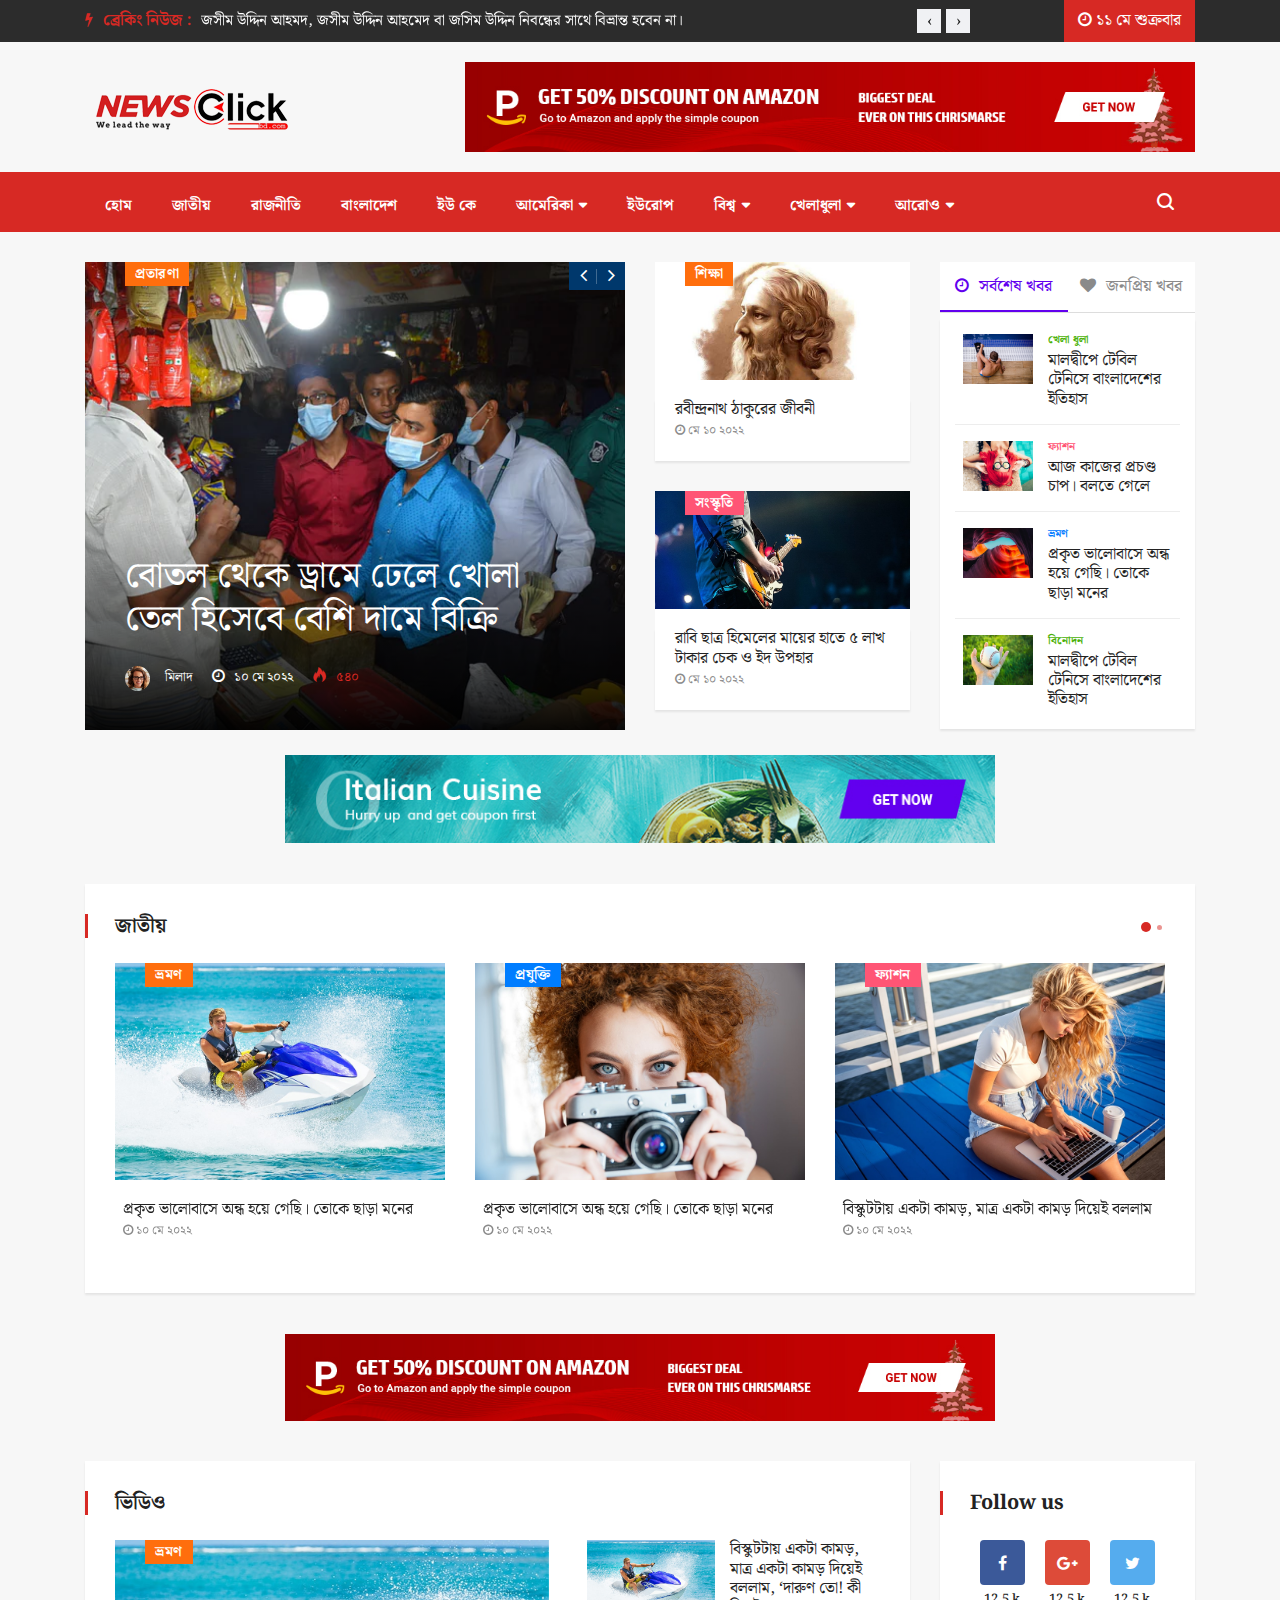
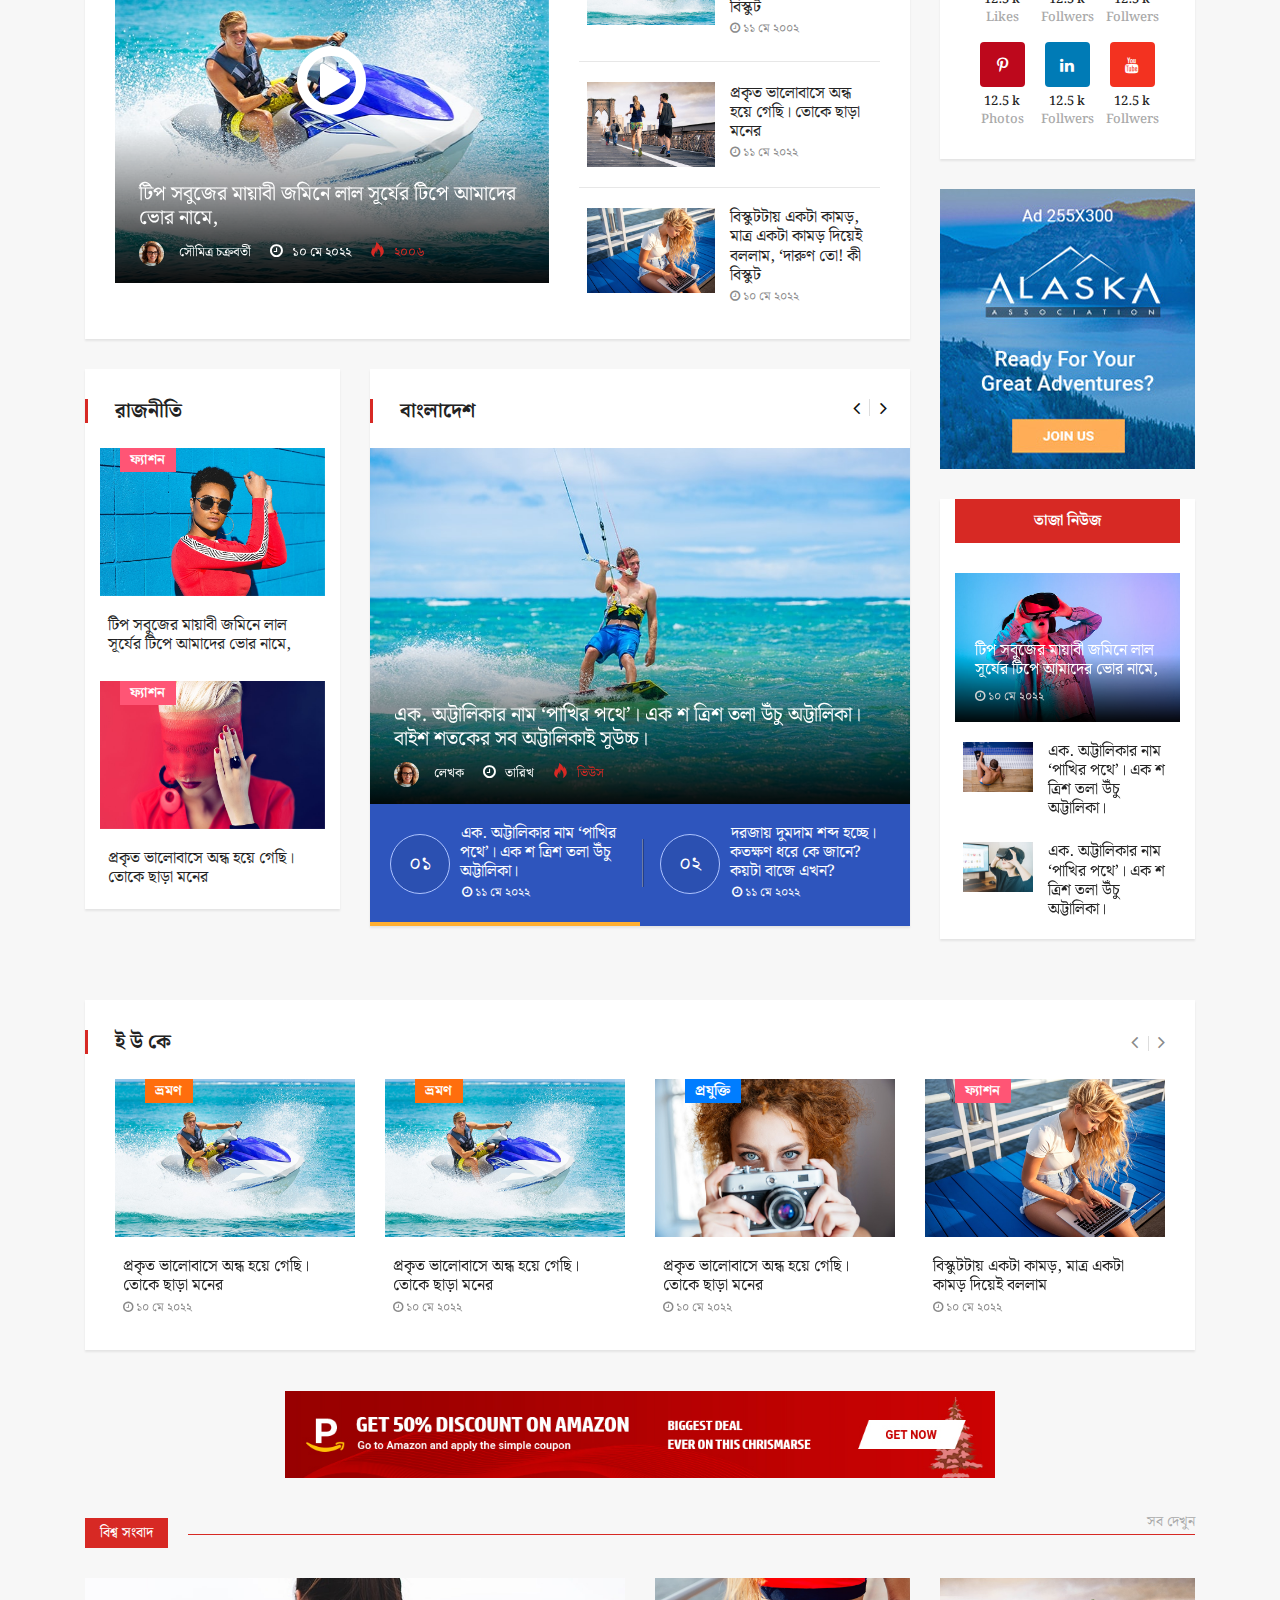
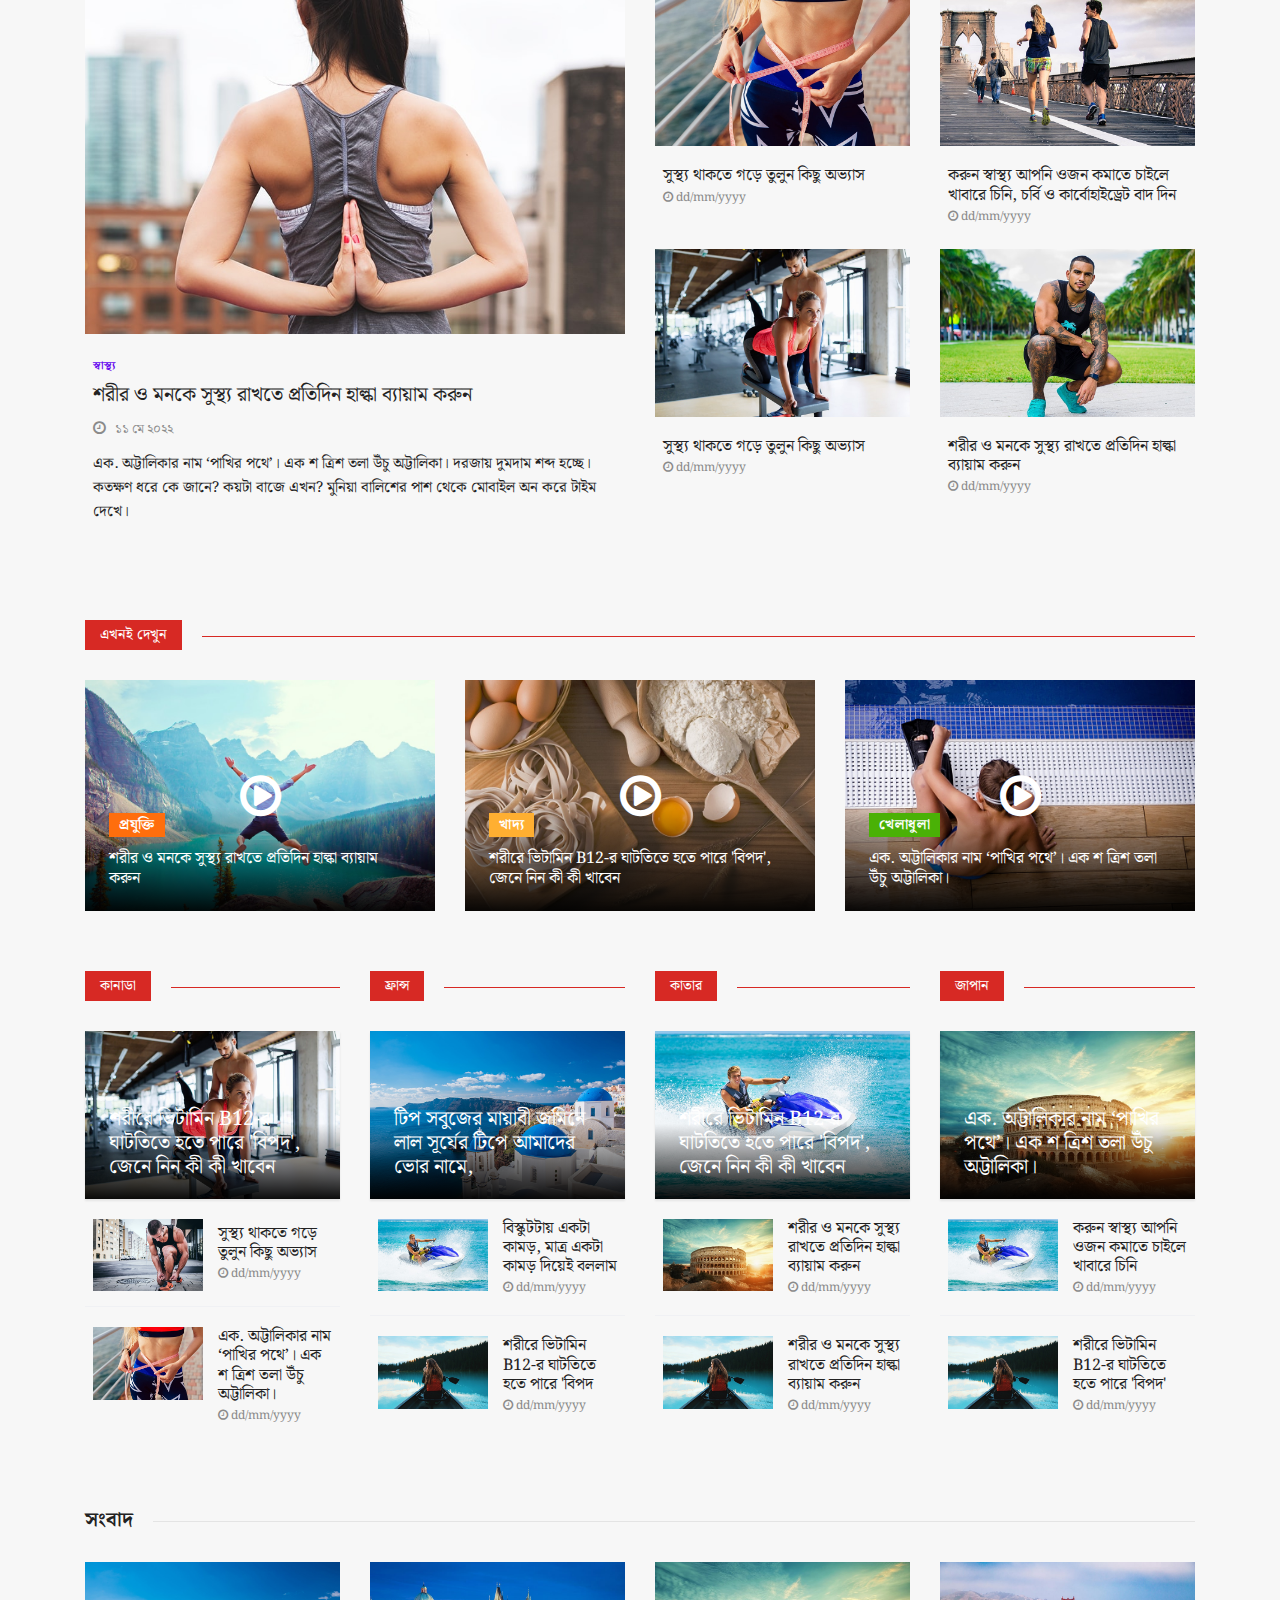
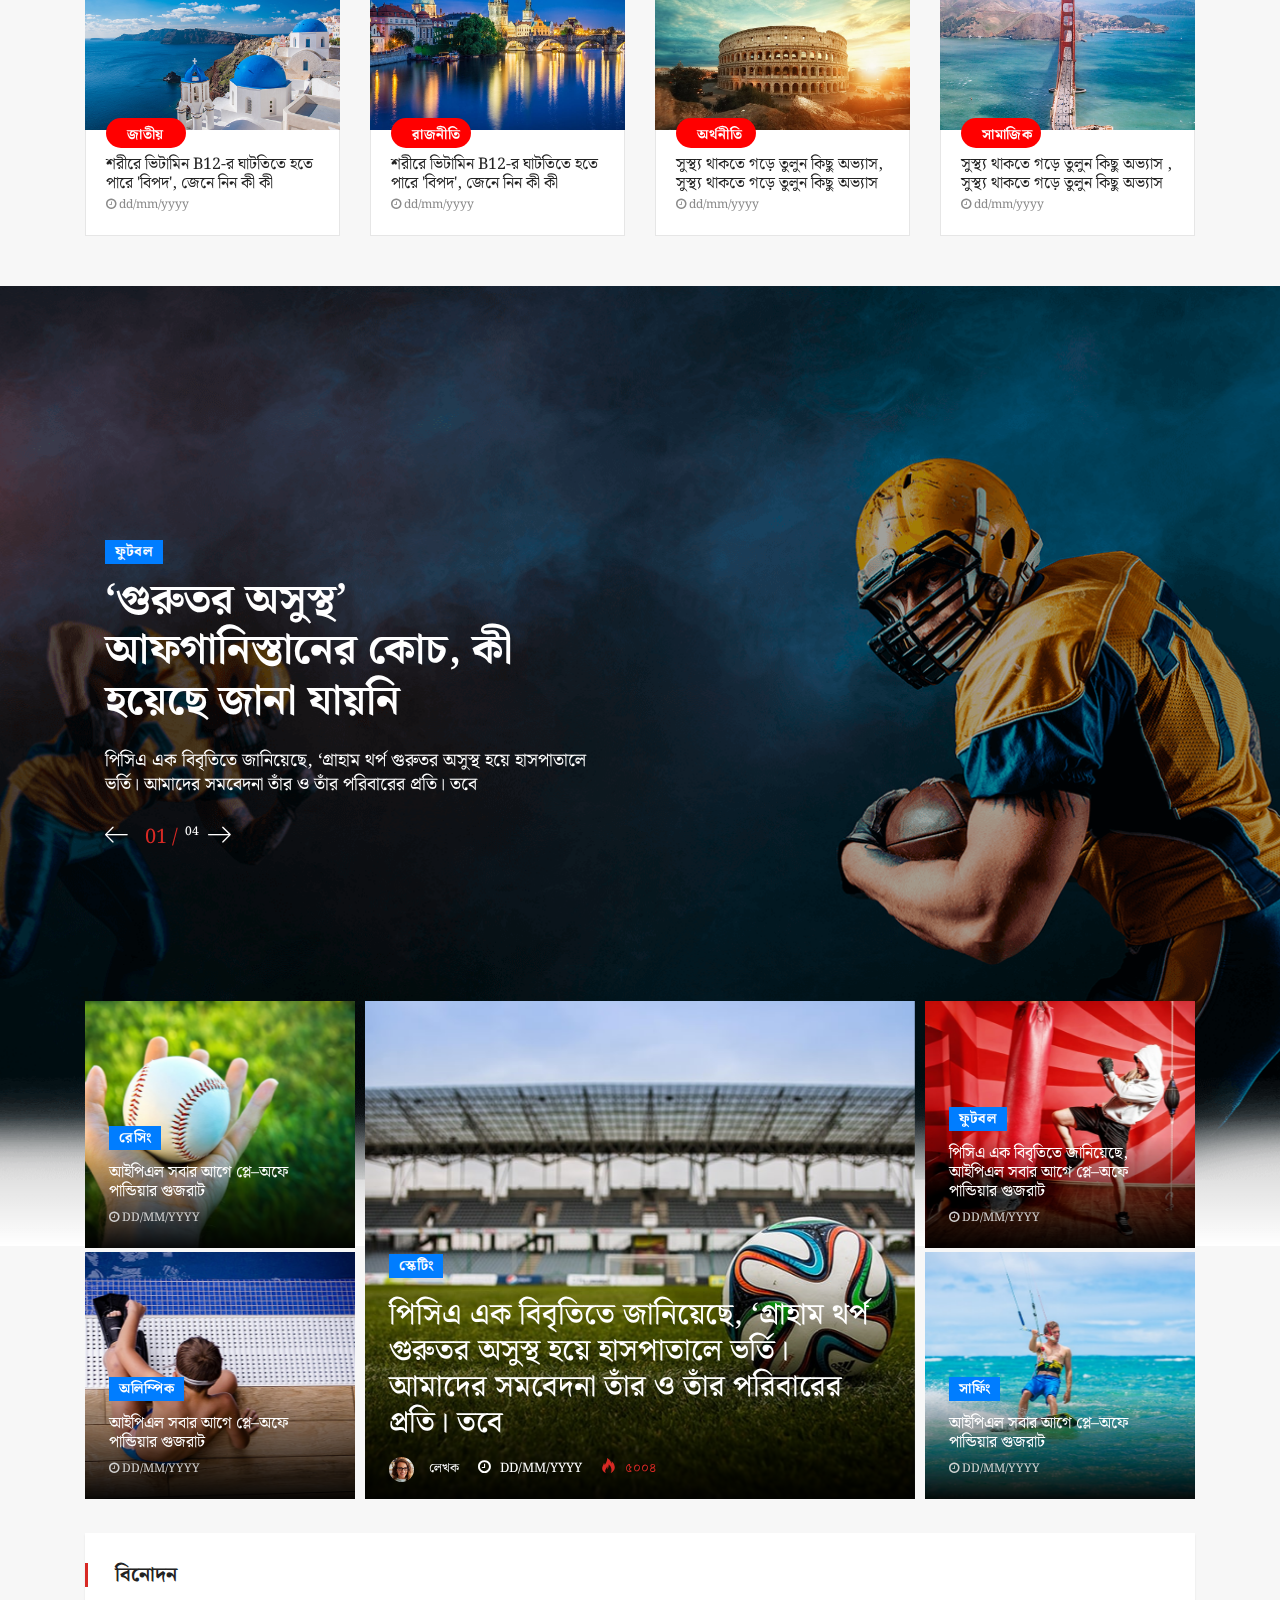
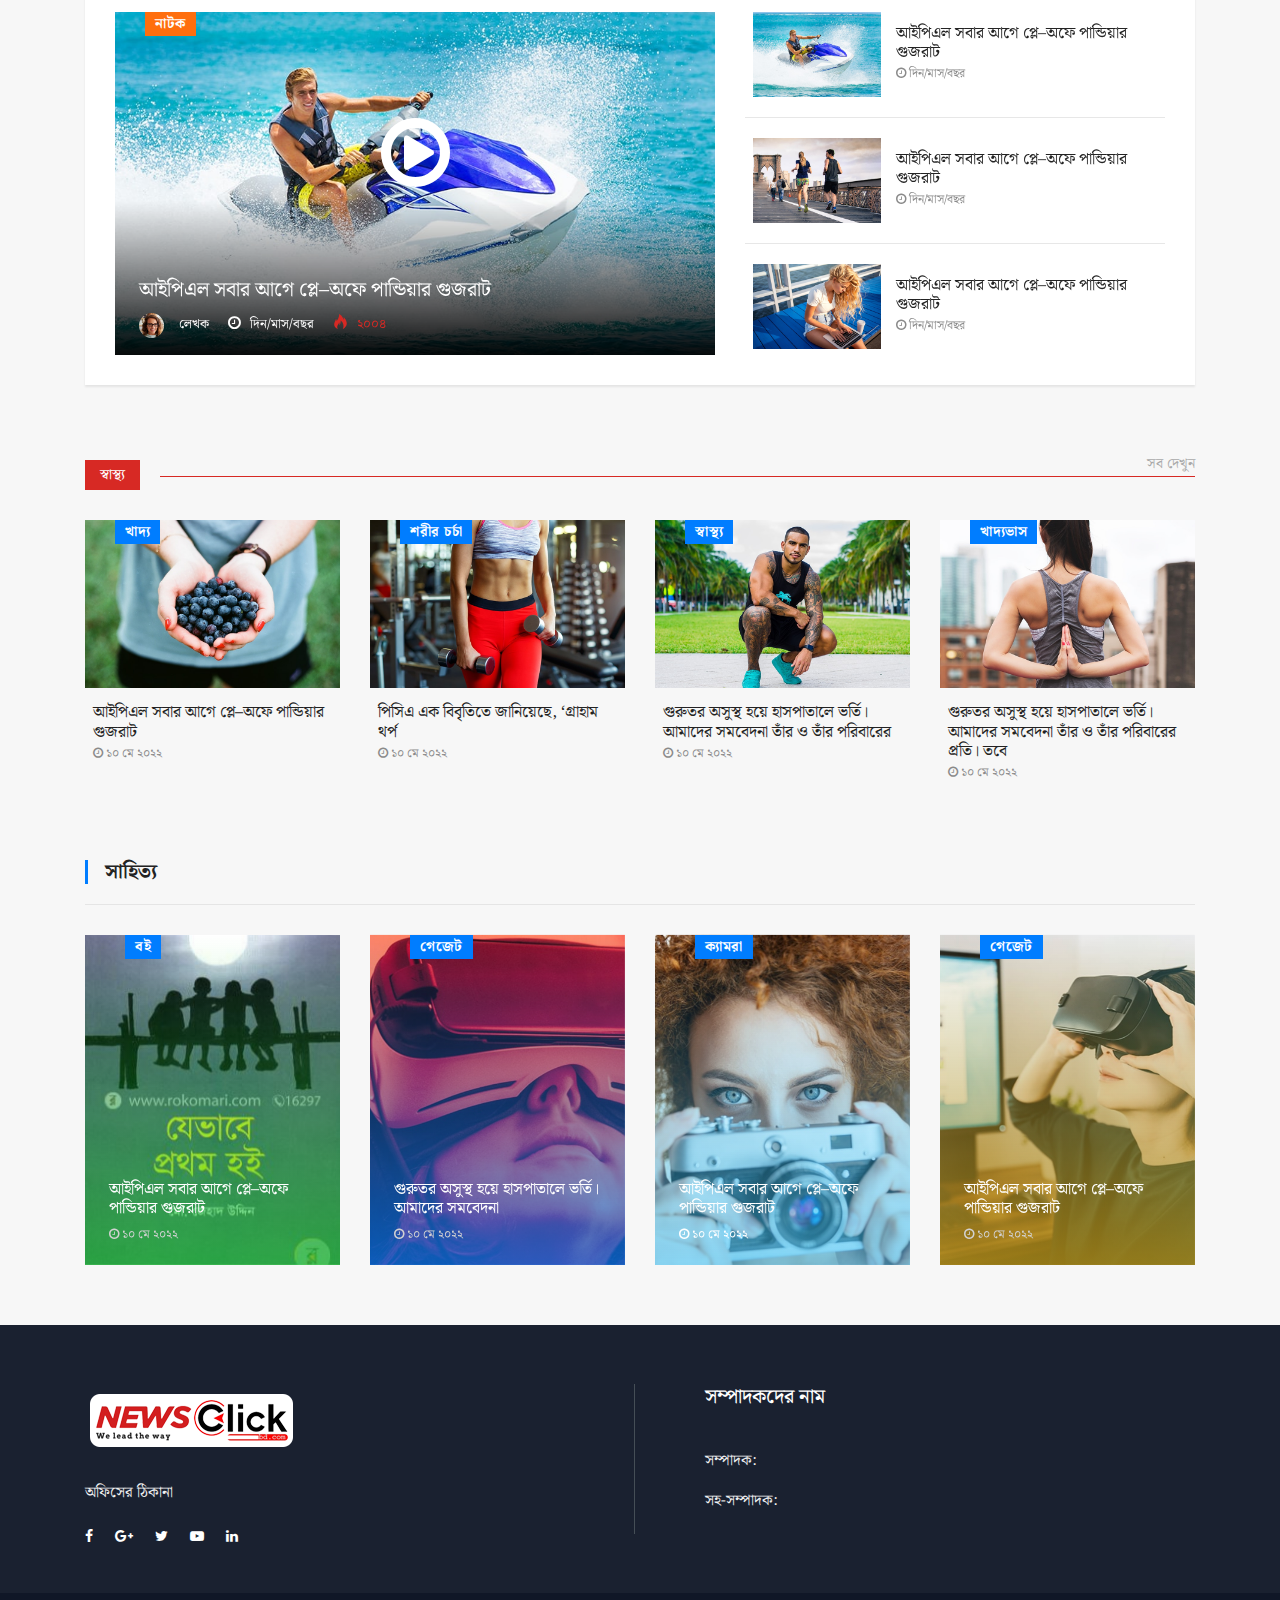
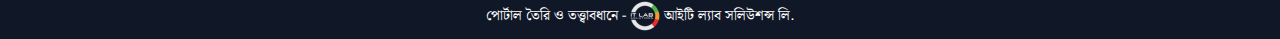
<file: index.html>
<!doctype html>
<html lang="en">

<head>
	<!-- Basic Page Needs =====================================-->
	<meta charset="utf-8">

	<!-- Mobile Specific Metas ================================-->
	<meta http-equiv="X-UA-Compatible" content="IE=edge">
	<meta name="viewport" content="width=device-width, initial-scale=1, shrink-to-fit=no">

	<!-- Site Title- -->
	<title>NewsClick BD</title>

	<!-- CSS
   ==================================================== -->
	<!-- Bootstrap -->
	<link rel="stylesheet" href="css/bootstrap.min.css">

	<!-- Font Awesome -->
	<link rel="stylesheet" href="css/font-awesome.min.css">

	<!-- Font Awesome -->
	<link rel="stylesheet" href="css/animate.css">

	<!-- IcoFonts -->
	<link rel="stylesheet" href="css/icofonts.css">

	<!-- Owl Carousel -->
	<link rel="stylesheet" href="css/owlcarousel.min.css">

	<!-- slick -->
	<link rel="stylesheet" href="css/slick.css">



	<!-- navigation -->
	<link rel="stylesheet" href="css/navigation.css">

	<!-- magnific popup -->
	<link rel="stylesheet" href="css/magnific-popup.css">


	<link rel="stylesheet" href="css/colors/color-0.css">

	<!-- Style -->
	<link rel="stylesheet" href="css/style.css">
	<!-- Style -->

	<!-- Responsive -->
	<link rel="stylesheet" href="css/responsive.css">
	<link rel="stylesheet" href="css/customize.css">


	<!-- HTML5 shim and Respond.js IE8 support of HTML5 elements and media queries -->
	<!-- WARNING: Respond.js doesn't work if you view the page via file:// -->
	<!--[if lt IE 9]>
	<script src="https://oss.maxcdn.com/html5shiv/3.7.2/html5shiv.min.js"></script>
	<script src="https://oss.maxcdn.com/respond/1.4.2/respond.min.js"></script>
	<![endif]-->

</head>

<body class="body-color">

	<!-- <div id="preloader">
		<div class="spinner">
			<div class="double-bounce1"></div>
			<div class="double-bounce2"></div>
		</div>
		<div class="preloader-cancel-btn-wraper">
			<a href="#" class="btn btn-primary preloader-cancel-btn">Cancel Preloader</a>
		</div>
	</div> -->


	<!-- top bar start -->
	<section class="top-bar v4">
		<div class="container">
			<div class="row">
				<div class="col-md-10 col-12 align-self-center">
					<div class="ts-breaking-news clearfix">
						<h2 class="breaking-title float-left">
							<i class="fa fa-bolt"></i> ব্রেকিং নিউজ :</h2>
						<div class="breaking-news-content owl-carousel float-left" id="breaking_slider">
							<div class="breaking-post-content">
								<p>
									<a href="#"> জসীম উদ্দিন আহমদ, জসীম উদ্দিন আহমেদ বা জসিম উদ্দিন নিবন্ধের সাথে বিভ্রান্ত হবেন না। </a>
								</p>
							</div>
							<div class="breaking-post-content">
								<p>
									<a href="#"> জসীম উদ্‌দীন (১ জানুয়ারি ১৯০৩ - ১৩ মার্চ ১৯৭৬) একজন বাঙালি কবি </a>
								</p>
							</div>
							<div class="breaking-post-content">
								<p>
									<a href="#"> কলকাতা বিশ্ববিদ্যালয় থেকে শিক্ষিত জসীম উদ্‌দীন ঢাকা বিশ্ববিদ্যালয়ে </a>
								</p>
							</div>
						</div>
					</div>
				</div>
				<!-- end col-->

				<div class="col-md-2 col-12 align-self-center">
					<div class="text-right date-custom xs-left">
						<div class="ts-date-item">
							<i class="fa fa-clock-o"></i> ১১ মে শুক্রবার</div>
					</div>

				</div>
				<!--end col -->


			</div>
			<!-- end row -->
		</div>
	</section>
	<!-- end top bar-->

	<!-- ad banner start -->
	<section class="header-middle">
		<div class="container">
			<div class="row">
				<div class="col-md-4 align-self-center">
					<div class="header-logo">
						<a href="index.html">
							<img src="news-img/news-click.png" alt="">
						</a>
					</div>
				</div>
				<div class="col-md-8 align-self-center">
					<div class="banner-imgr">
						<a href="index.html">
							<img class="img-fluid" src="images/banner/banner2.jpg" alt="">
						</a>
					</div>
				</div>
				<!-- col end -->
			</div>
			<!-- row  end -->
		</div>
		<!-- container end -->
	</section>
	<!-- ad banner end -->

	<!-- header nav start-->
	<div class="sticky_control">
		<header class="header-default ts-menu-sticky">
			<div class="container">
				<div class="row">
					<!-- logo end-->
					<div class="col-lg-12 header-nav-item">
						<!--nav top end-->
						<nav class="navigation ts-main-menu navigation-landscape">
							<div class="nav-header">
								<a class="nav-brand mobile-logo visible-xs" href="index.html">
									<img src="news-img/news-click-whBG.png" alt="">
								</a>
								<div class="nav-toggle"></div>
							</div>
							<!--nav brand end-->

							<div class="nav-menus-wrapper clearfix">
								<!--nav right menu start-->
								<ul class="right-menu align-to-right">

									<li class="header-search">
										<div class="nav-search">
											<div class="nav-search-button">
												<i class="icon icon-search"></i>
											</div>
											<form>
												<span class="nav-search-close-button" tabindex="0">✕</span>
												<div class="nav-search-inner">
													<input type="search" name="search" placeholder="লিখে সার্চ করুন">
												</div>
											</form>
										</div>
									</li>
								</ul>
								<!--nav right menu end-->

								<!-- nav menu start-->
								<ul class="nav-menu">
									<li class="active">
										<a href="#">হোম</a>
									</li>
									<li >
										<a href="#">জাতীয়</a>
									</li>
									<li >
										<a href="#">রাজনীতি</a>
									</li>
									<li >
										<a href="#">বাংলাদেশ</a>
									</li>
									<li>
										<a href="category-1.html">ইউ কে </a>
									</li>
									<li>
										<li>
											<a href="#"> আমেরিকা </a>
											<div class="megamenu-panel">
												<div class="megamenu-tabs">
													<ul class="megamenu-tabs-nav">
														<li class="active">
															<a href="#">স্বাস্থ্য</a>
														</li>
														<li>
															<a href="#">খাদ্য</a>
														</li>
														<li>
															<a href="#">আন্তর্জাতিক</a>
														</li>
														<li>
															<a href="#">গল্প</a>
														</li>
													</ul>
													<div class="megamenu-tabs-pane active">
														<div class="row">
															<div class="col-12 col-lg-4">
																<div class="item">

																	<div class="ts-post-thumb">
																		<a  class="post-cat ts-purple-bg" href="#"> স্বাস্থ্য </a>
																		<a href="#">
																			<img class="img-fluid" src="images/news/health/health1.jpg" alt="">
																		</a>
																	</div>
																	<div class="post-content">
																		<h3 class="post-title">
																			<a href="#">সুস্থ্য থাকতে গড়ে তুলুন কিছু অভ্যাস</a>
																		</h3>
																	</div>
																</div>
															</div>
															<div class="col-12 col-lg-4">
																<div class="item">

																	<div class="ts-post-thumb">
																		<a  class="post-cat ts-purple-bg" href="#"> স্বাস্থ্য </a>
																		<a href="#">
																			<img class="img-fluid" src="images/news/health/health2.jpg" alt="">
																		</a>
																	</div>
																	<div class="post-content">
																		<h3 class="post-title">
																			<a href="#"> শরীর ও মনকে সুস্থ্য রাখতে প্রতিদিন হাল্কা ব্যায়াম করুন </a>
																		</h3>
																	</div>
																</div>
															</div>
															<div class="col-12 col-lg-4">
																<div class="item">

																	<div class="ts-post-thumb">
																		<a  class="post-cat ts-purple-bg" href="#"> স্বাস্থ্য </a>
																		<a href="#">
																			<img class="img-fluid" src="images/news/health/health3.jpg" alt="">
																		</a>
																	</div>
																	<div class="post-content">
																		<h3 class="post-title">
																			<a href="#"> আপনি ওজন কমাতে চাইলে খাবারে চিনি, চর্বি ও কার্বোহাইড্রেট বাদ দিন </a>
																		</h3>
																	</div>
																</div>
															</div>

														</div>

													</div>
													<!-- mega menu end-->
													<div ‍style="font-size: 30px;" class="megamenu-tabs-pane">
														<div class="row">
															<div class="col-12 col-lg-4">
																<div class="item">

																	<div class="ts-post-thumb">
																		<a class="post-cat ts-yellow-bg" href="#">খাদ্য</a>
																		<a href="#">
																			<img class="img-fluid" src="images/news/foods/food1.jpg" alt="">
																		</a>
																	</div>
																	<div class="post-content">
																		<h3 class="post-title">
																			<a href="#">  শরীরে ভিটামিন B12-র ঘাটতিতে হতে পারে 'বিপদ', জেনে নিন কী কী খাবেন  </a>
																		</h3>
																	</div>
																</div>
															</div>
															<div class="col-12 col-lg-4">
																<div class="item">

																	<div class="ts-post-thumb">
																		<a class="post-cat ts-yellow-bg" href="#">খাদ্য</a>
																		<a href="#">
																			<img class="img-fluid" src="images/news/foods/food2.jpg" alt="">
																		</a>
																	</div>
																	<div class="post-content">
																		<h3 class="post-title">
																			<a href="#">  অফবিট ২৪: ফ্যাটি ফুডেই বিপদ  </a>
																		</h3>
																	</div>
																</div>
															</div>
															<div class="col-12 col-lg-4">
																<div class="item">

																	<div class="ts-post-thumb">
																		<a class="post-cat ts-yellow-bg" href="#">খাদ্য</a>
																		<a href="#">
																			<img class="img-fluid" src="images/news/foods/food3.jpg" alt="">
																		</a>
																	</div>
																	<div class="post-content">
																		<h3 class="post-title">
																			<a href="#">  হজমের সমস্যা তৈরি করতে পারে ক্যানবন্দি খাবার </a>
																		</h3>
																	</div>
																</div>
															</div>

														</div>

													</div>
													<!-- mega menu end-->
													<div class="megamenu-tabs-pane">
														<div class="row">
															<div class="col-12 col-lg-4">
																<div class="item">

																	<div class="ts-post-thumb">
																		<a class="post-cat ts-pink-bg" href="#"> আন্তর্জাতিক </a>
																		<a href="#">
																			<img class="img-fluid" src="news-img/Record.png" alt="">
																		</a>
																	</div>
																	<div class="post-content">
																		<h3 class="post-title">
																			<a href="#"> একই প্রতিষ্ঠানে ৮৪ বছর চাকরি করে বিশ্বরেকর্ড </a>
																		</h3>
																	</div>
																</div>
															</div>
															<div class="col-12 col-lg-4">
																<div class="item">

																	<div class="ts-post-thumb">
																		<a class="post-cat ts-pink-bg" href="#">আন্তর্জাতিক</a>
																		<a href="#">
																			<img class="img-fluid" src="news-img/Raja_SL.png" alt="">
																		</a>
																	</div>
																	<div class="post-content">
																		<h3 class="post-title">
																			<a href="#"> কলম্বো ছেড়ে হেলিকপ্টারে কোথায় গেলেন রাজাপাকসে? </a>
																		</h3>
																	</div>
																</div>
															</div>
															<div class="col-12 col-lg-4">
																<div class="item">

																	<div class="ts-post-thumb">
																		<a class="post-cat ts-pink-bg" href="#">আন্তর্জাতিক</a>
																		<a href="#">
																			<img class="img-fluid" src="news-img/Monro.jpg" alt="">
																		</a>
																	</div>
																	<div class="post-content">
																		<h3 class="post-title">
																			<a href="#">১৬৮৮ কোটি টাকায় বিক্রি হলো ‘মেরিলিন মনরো’</a>
																		</h3>
																	</div>
																</div>
															</div>

														</div>

													</div>
													<!-- mega menu end-->
													<div class="megamenu-tabs-pane">
														<div class="row">
															<div class="col-12 col-lg-4">
																<div class="item">

																	<div class="ts-post-thumb">
																		<a class="post-cat ts-orange-bg" href="#">গল্প</a>
																		<a href="#">
																			<img class="img-fluid" src="news-img/TC.webp" alt="">
																		</a>
																	</div>
																	<div class="post-content">
																		<h3 class="post-title">
																			<a href="#">বাঘ ও সারস গল্পের আধুনিক ভার্সন</a>
																		</h3>
																	</div>
																</div>
															</div>
															<div class="col-12 col-lg-4">
																<div class="item">

																	<div class="ts-post-thumb">
																		<a class="post-cat ts-orange-bg" href="#">গল্প</a>
																		<a href="#">
																			<img class="img-fluid" src="news-img/Horse--Goat.webp" alt="">
																		</a>
																	</div>
																	<div class="post-content">
																		<h3 class="post-title">
																			<a href="#">কৃষকের ঘোড়া ও ছাগল</a>
																		</h3>
																	</div>
																</div>
															</div>
															<div class="col-12 col-lg-4">
																<div class="item">

																	<div class="ts-post-thumb">
																		<a class="post-cat ts-orange-bg" href="#">গল্প</a>
																		<a href="#">
																			<img class="img-fluid" src="news-img/King--Bird.webp" alt="">
																		</a>
																	</div>
																	<div class="post-content">
																		<h3 class="post-title">
																			<a href="#">টুনটুনি আর টুনটুনা</a>
																		</h3>
																	</div>
																</div>
															</div>

														</div>

													</div>
													<!-- mega menu end-->

												</div>
											</div>
										</li>
									<li>
										<a href="category-1.html">ইউরোপ</a>
									</li>

									<li>
										<a href="#"> বিশ্ব </a>
										<ul class="nav-dropdown">
											<li>
												<a href="#"> অ্রস্ট্রেলিয়া  </a>
											</li>
											<li>
												<a href="#"> ইতালী  </a>
											</li>
											<li>
												<a href="#"> জাপান </a>
											</li>
											<li>
												<a href="#"> সৌদি আরব </a>
											</li>
											<li>
												<a href="#"> পাকিস্তান </a>
											</li>
											<li>
												<a href="#"> ভারত </a>
											</li>
											<li>
												<a href="#"> শ্রীলঙ্কা</a>
											</li>
											<li>
												<a href="#"> সিঙ্গাপুর </a>
											</li>
												<a href="#"> মালয়শিয়া </a>
											</li>
										</ul>
									</li>
									<li>
										<a href="#"> খেলাধুলা </a>
										<ul class="nav-dropdown">
											<li>
												<a href="#"> ক্রিকেট  </a>
											</li>
											<li>
												<a href="#"> ফুটবল </a>
											</li>
											<li>
												<a href="#"> অন্যান্য </a>
												<ul class="nav-dropdown">
													<li>
														<a href="category-1.html"> টেনিস </a>
													</li>
													<li>
														<a href="category-2.html">ব্যাডমিন্টন</a>
													</li>
													<li>
														<a href="category-3.html">বলিবল</a>
													</li>
												</ul>
											</li>
										</ul>
									</li>

									<li>
										<a href="#"> আরোও</a>
										<ul class="nav-dropdown">
											<li>
												<a href="#"> শিক্ষা </a>
											</li>
											<li>
												<a href="#"> আই টি  </a>
											</li>
											<li>
												<a href="#"> সামাজিক  </a>
											</li>
											<li>
												<a href="#"> অর্থনীতি </a>
											</li>
											<li>
												<a href="#"> মুক্তমত </a>
											</li>
											<li>
												<a href="#"> সাহিত্য </a>
											</li>
											<li>
												<a href="#"> স্বাস্থ্য </a>
											</li>
										</ul>
									</li>
								</ul>
								<!--nav menu end-->
							</div>
						</nav>
						<!-- nav end-->
					</div>
				</div>
			</div>
		</header>
	</div>

	<!-- header nav end-->

	<!-- block post area start-->
	<section class="block-wrapper mt-15">
		<div class="container">
			<div class="row block-wrapper-padding">
				<div class="col-lg-6 col-md-12">
					<div id="featured-slider" class="owl-carousel ts-overlay-style ts-featured">
						<div class="item" style="background-image:url(news-img/1.webp)">
							<a class="post-cat ts-orange-bg" href="#">প্রতারণা</a>
							<div class="overlay-post-content">
								<div class="post-content">
									<h2 class="post-title lg">
										<a href="#">বোতল থেকে ড্রামে ঢেলে খোলা তেল হিসেবে বেশি দামে বিক্রি</a>
									</h2>
									<ul class="post-meta-info">
										<li class="author">
											<a href="#">
												<img src="images/avater/author1.jpg" alt=""> মিলাদ
											</a>
										</li>
										<li>
											<i class="fa fa-clock-o"></i>
											১০ মে ২০২২
										</li>
										<li class="active">
											<i class="icon-fire"></i>
											৫৪০
										</li>
									</ul>
								</div>
							</div>
							<!--/ Featured post end -->

						</div>
						<!-- Item 1 end -->
						<div class="item" style="background-image:url(news-img/Sakib_movie1.jpg)">
							<a class="post-cat ts-orange-bg" href="#">বিনোদন</a>
							<div class="overlay-post-content">
								<div class="post-content">
									<h2 class="post-title lg">
										<a href="#">এবার মুখ খুললেন শাকিব খান </a>
									</h2>
									<ul class="post-meta-info">
										<li class="author">
											<a href="#">
												<img src="images/avater/author1.jpg" alt="">প্রতিবেদক
											</a>
										</li>
										<li>
											<i class="fa fa-clock-o"></i>
											১০ মে ২০২২
										</li>
										<li class="active">
											<i class="icon-fire"></i>
											৩০১০
										</li>
									</ul>
								</div>
							</div>
							<!--/ Featured post end -->
						</div>
						<!-- Item 2 end -->

						<div class="item" style="background-image:url(news-img/Sib_Kumar.jpg)">
							<a class="post-cat ts-orange-bg" href="#">বিনোদন ডেস্ক</a>
							<div class="overlay-post-content">
								<div class="post-content">
									<h2 class="post-title lg">
										<a href="#">কিংবদন্তি সন্তুরবাদক শিবকুমার শর্মা আর নেই </a>
									</h2>
									<ul class="post-meta-info">
										<li class="author">
											<a href="#">
												<img src="images/avater/author1.jpg" alt=""> প্রতিবেদক
											</a>
										</li>
										<li>
											<i class="fa fa-clock-o"></i>
											১০ মে ২০২২
										</li>
										<li class="active">
											<i class="icon-fire"></i>
											১০১০
										</li>
									</ul>
								</div>
							</div>
							<!--/ Featured post end -->
						</div>
						<!-- Item 3 end -->
					</div>
					<!-- Featured owl carousel end-->
				</div>
				<!-- col end-->

				<div class="col-lg-3">
					<div class="ts-grid-box ts-grid-content">
						<a class="post-cat ts-orange-bg" href="#"> শিক্ষা </a>
						<div class="head-post ts-post-thumb">
							<a href="SinglePost.html">
								<img class="img-fluid" src="news-img/robiTakur.jpg" alt="">
							</a>
						</div>
						<div class="post-content">
							<h3 class="post-title">
								<a href="SinglePost.html"> রবীন্দ্রনাথ ঠাকুরের জীবনী </a>
							</h3>
							<span class="post-date-info">
								<i class="fa fa-clock-o"></i>
								মে ১০ ২০২২
							</span>
						</div>
					</div>
					<!-- ts single post item end-->
					<div class="ts-grid-box ts-grid-content">
						<a class="post-cat ts-pink-bg" href="#">সংস্কৃতি</a>
						<div class="head-post ts-post-thumb">
							<a href="#">
								<img class="img-fluid" src="images/news/music/music1.jpg" alt="">
							</a>
						</div>
						<div class="post-content">
							<h3 class="post-title">
								<a href="#">রাবি ছাত্র হিমেলের মায়ের হাতে ৫ লাখ টাকার চেক ও ইদ উপহার</a>
							</h3>
							<span class="post-date-info">
								<i class="fa fa-clock-o"></i>
								মে ১০ ২০২২
							</span>
						</div>
					</div>
					<!-- ts single post item end-->
				</div>
				<!-- col end-->

				<div class="col-lg-3">
					<div class="post-list-item">
						<!-- Nav tabs -->
						<ul class="nav nav-tabs" role="tablist">
							<li role="presentation">
								<a class="active" href="#home" aria-controls="home" role="tab" data-toggle="tab">
									<i class="fa fa-clock-o"></i>
									সর্বশেষ খবর
								</a>
							</li>
							<li role="presentation">
								<a href="#profile" aria-controls="profile" role="tab" data-toggle="tab">
									<i class="fa fa-heart"></i>
									জনপ্রিয় খবর
								</a>
							</li>
						</ul>

						<!-- Tab panes -->
						<div class="tab-content">
							<div role="tabpanel" class="tab-pane active ts-grid-box post-tab-list" id="home">
								<div class="post-content media">
									<img class="d-flex sidebar-img" src="images/news/sports/sports2.jpg" alt="">
									<div class="media-body">
										<span class="post-tag">
											<a href="#" class="green-color"> খেলা ধুলা </a>
										</span>
										<h4 class="post-title">
											<a href="">মালদ্বীপে টেবিল টেনিসে বাংলাদেশের ইতিহাস </a>
										</h4>
									</div>
								</div>
								<!--post-content end-->

								<!--post-content end-->
								<div class="post-content media">
									<img class="d-flex sidebar-img" src="images/news/fashion/fashion4.jpg" alt="">
									<div class="media-body">
										<span class="post-tag">
											<a href="#" class="pink-color"> ফ্যাশন </a>
										</span>
										<h4 class="post-title">
											<a href=""> আজ কাজের প্রচণ্ড চাপ। বলতে গেলে </a>
										</h4>
									</div>
								</div>
								<!--post-content end-->
								<div class="post-content  media">
									<img class="d-flex sidebar-img" src="images/news/travel/travel6.jpg" alt="">
									<div class="media-body">
										<span class="post-tag">
											<a href="#" class="orange-color"> ভ্রমণ</a>
										</span>
										<h4 class="post-title">
											<a href=""> প্রকৃত ভালোবাসে অন্ধ হয়ে গেছি। তোকে ছাড়া মনের </a>
										</h4>
									</div>
								</div>
								<!--post-content end-->
								<div class="post-content media">
									<img class="d-flex sidebar-img" src="images/news/sports/sports1.jpg" alt="">
									<div class="media-body">
										<span class="post-tag">
											<a href="#" class="green-color"> বিনোদন</a>
										</span>
										<h4 class="post-title">
											<a href=""> মালদ্বীপে টেবিল টেনিসে বাংলাদেশের ইতিহাস </a>
										</h4>
									</div>
								</div>
								<!--post-content end-->
							</div>
							<!--ts-grid-box end -->

							<div role="tabpanel" class="tab-pane fade ts-grid-box post-tab-list" id="profile">
								<div class="post-content media">
									<img class="d-flex sidebar-img" src="images/news/tech/tech4.jpg" alt="">
									<div class="media-body">
										<span class="post-tag">
											<a href="#" class="green-color"> বিনোদন </a>
										</span>
										<h4 class="post-title">
											<a href=""> আজ কাজের প্রচণ্ড চাপ। বলতে গেল </a>
										</h4>
									</div>
								</div>
								<!--post-content end-->
								<div class="post-content media ">
									<img class="d-flex sidebar-img" src="images/news/sports/sports2.jpg" alt="">
									<div class="media-body">
										<span class="post-tag">
											<a href="#" class="light-blue-color"> ভ্রমণ </a>
										</span>
										<h4 class="post-title">
											<a href=""> মালদ্বীপে টেবিল টেনিসে বাংলাদেশের ইতিহাস </a>
										</h4>
									</div>
								</div>
								<!--post-content end-->

								<!--post-content end-->
								<div class="post-content  media">
									<img class="d-flex sidebar-img" src="images/news/travel/travel6.jpg" alt="">
									<div class="media-body">
										<span class="post-tag">
											<a href="#" class="yellow-color"> ভ্রমণ </a>
										</span>
										<h4 class="post-title">
											<a href=""> প্রকৃত ভালোবাসে অন্ধ হয়ে গেছি। তোকে ছাড়া মনের </a>
										</h4>
									</div>
								</div>
								<!--post-content end-->
								<div class="post-content media">
									<img class="d-flex sidebar-img" src="images/news/sports/sports1.jpg" alt="">
									<div class="media-body">
										<span class="post-tag">
											<a href="#" class="green-color"> খেলাধুলা </a>
										</span>
										<h4 class="post-title">
											<a href=""> আজ কাজের প্রচণ্ড চাপ। বলতে গেল </a>
										</h4>
									</div>
								</div>
								<!--post-content end-->
							</div>
							<!--ts-grid-box end -->
						</div>
						<!-- tab content end-->
					</div>
					<!-- post-list-item end-->
				</div>
				<!-- col end-->
			</div>
			<!-- row end-->
		</div>
		<!-- container end-->
	</section>
	<!-- block area end-->

	<div class="ads_wrapper">
		<div class="container">
			<div class="row">
				<div class="col-lg-8 offset-lg-2">
					<div class="ads_img">
						<img src="images/banner/banner3.jpg" alt="">
					</div>
				</div>
			</div>
		</div>
	</div>
	<!-- post wraper start-->

	<section class="block-wrapper">
		<div class="container">
			<div class="row py-3">
				<!-- col end -->
				<div class="col-lg-12 col-md-12">
					<div class="ts-grid-box most-populer-item">
						<h2 class="ts-title">জাতীয়</h2>

						<div class="most-populers owl-carousel">
							<div class="item">
								<a class="post-cat ts-orange-bg" href="#">ভ্রমণ</a>
								<div class="ts-post-thumb">
									<a href="#">
										<img class="img-fluid" src="images/news/travel/travel2.jpg" alt="">
									</a>
								</div>
								<div class="post-content">
									<h3 class="post-title">
										<a href="#">প্রকৃত ভালোবাসে অন্ধ হয়ে গেছি। তোকে ছাড়া মনের </a>
									</h3>
									<span class="post-date-info">
										<i class="fa fa-clock-o"></i>
										১০ মে ২০২২
									</span>
								</div>
							</div>
							<!-- ts-grid-box end-->

							<div class="item">
								<a class="post-cat ts-blue-light-bg" href="#">প্রযুক্তি</a>
								<div class="ts-post-thumb">
									<a href="#">
										<img class="img-fluid" src="images/news/tech/tech1.jpg" alt="">
									</a>
								</div>
								<div class="post-content">
									<h3 class="post-title">
										<a href="#">প্রকৃত ভালোবাসে অন্ধ হয়ে গেছি। তোকে ছাড়া মনের </a>
									</h3>
									<span class="post-date-info">
										<i class="fa fa-clock-o"></i>
										১০ মে ২০২২
									</span>
								</div>
							</div>
							<!-- ts-grid-box end-->
							<div class="item">
								<a class="post-cat ts-pink-bg" href="#">ফ্যাশন</a>
								<div class="ts-post-thumb">
									<a href="#">
										<img class="img-fluid" src="images/news/fashion/fashion1.jpg" alt="">
									</a>
								</div>
								<div class="post-content">
									<h3 class="post-title">
										<a href="#"> বিস্কুটটায় একটা কামড়, মাত্র একটা কামড় দিয়েই বললাম </a>
									</h3>
									<span class="post-date-info">
										<i class="fa fa-clock-o"></i>
										১০ মে ২০২২
									</span>
								</div>
							</div>
							<!-- ts-grid-box end-->
							<div class="item">
								<a class="post-cat ts-green-bg" href="#">খেলাধুলা </a>
								<div class="ts-post-thumb">
									<a href="#">
										<img class="img-fluid" src="images/news/sports/sports1.jpg" alt="">
									</a>
								</div>
								<div class="post-content">
									<h3 class="post-title">
										<a href="#"> টিপ সবুজের মায়াবী জমিনে লাল সূর্যের টিপে আমাদের ভোর নামে, </a>
									</h3>
									<span class="post-date-info">
										<i class="fa fa-clock-o"></i>
										March 21, 2019
									</span>
								</div>
							</div>
							<!-- ts-grid-box end-->
							<div class="item">
								<a class="post-cat ts-pink-bg" href="#">সংগীত</a>
								<div class="ts-post-thumb">
									<a href="#">
										<img class="img-fluid" src="images/news/music/music1.jpg" alt="">
									</a>
								</div>
								<div class="post-content">
									<h3 class="post-title">
										<a href="#"> টিপ সবুজের মায়াবী জমিনে লাল সূর্যের টিপে আমাদের ভোর নামে, </a>
									</h3>
									<span class="post-date-info">
										<i class="fa fa-clock-o"></i>
										March 21, 2019
									</span>
								</div>
							</div>
							<!-- ts-grid-box end-->
						</div>
						<!-- most-populers end-->
					</div>
					<!-- ts-populer-post-box end-->
				</div>
				<!-- col end-->
			</div>
			<!-- row end-->
		</div>
		<!-- container end-->
	</section>

	<div class="ads_wrapper">
		<div class="container">
			<div class="row">
				<div class="col-lg-8 offset-lg-2">
					<div class="ads_img">
						<img src="images/banner/banner2.jpg" alt="">
					</div>
				</div>
			</div>
		</div>
	</div>
	<!-- post wraper end-->

	<section class="watch_padding">
		<div class="container">
			<div class="row p-.4">
				<section class="block-wrapper">
					<div class="container">
						<div class="row">
							<div class="col-lg-9">
								<div class="ts-grid-box watch-post mb-30">
									<h2 class="ts-title"> ভিডিও</h2>
									<div class="row">
										<div class="col-lg-7">
											<div class="tab-content featured-post" id="nav-tabContent">
												<div class="tab-pane ts-overlay-style fade show active" id="nav-home" role="tabpanel" aria-labelledby="nav-home-tab">
													<div class="item" style="background-image: url(images/news/travel/travel2.jpg)">

														<a class="post-cat ts-orange-bg" href="#">ভ্রমণ</a>
														<a href="https://www.youtube.com/watch?v=_0UO1NcheAE" class="ts-video-btn">
															<i class="fa fa-play-circle-o"></i>
														</a>
														<div class="overlay-post-content">
															<div class="post-content">
																<h3 class="post-title md">
																	<a href="#"> টিপ সবুজের মায়াবী জমিনে লাল সূর্যের টিপে আমাদের ভোর নামে, </a>
																</h3>
																<ul class="post-meta-info">
																	<li class="author">
																		<a href="#">
																			<img src="images/avater/author1.jpg" alt=""> সৌমিত্র চক্রবর্তী
																		</a>
																	</li>
																	<li>
																		<i class="fa fa-clock-o"></i>
																		১০ মে ২০২২
																	</li>
																	<li class="active">
																		<i class="icon-fire"></i>
																		২০০৬
																	</li>
																</ul>
															</div>
														</div>
														<!-- overlay post content-->
													</div>
													<!-- item end-->
												</div>
												<!--tab-pane ts-overlay-style end-->
												<div class="tab-pane ts-overlay-style fade" id="nav-profile" role="tabpanel" aria-labelledby="nav-profile-tab">
													<div class="item" style="background-image: url(images/news/health/health2.jpg)">

														<a class="post-cat ts-purple-bg" href="#">Health</a>
														<a href="https://www.youtube.com/watch?v=_0UO1NcheAE" class="ts-video-btn">
															<i class="fa fa-play-circle-o"></i>
														</a>
														<div class="overlay-post-content">
															<div class="post-content">
																<h3 class="post-title md">
																	<a href="#"> টিপ সবুজের মায়াবী জমিনে লাল সূর্যের টিপে আমাদের ভোর নামে, </a>
																</h3>
																<ul class="post-meta-info">
																	<li class="author">
																		<a href="#">
																			<img src="images/avater/author1.jpg" alt=""> লেখক
																		</a>
																	</li>
																	<li>
																		<i class="fa fa-clock-o"></i>
																		১০ মে ২০২২
																	</li>
																	<li class="active">
																		<i class="icon-fire"></i>
																		৪০৬
																	</li>
																</ul>
															</div>
														</div>
														<!-- overlay post content-->
													</div>
													<!-- item end-->
												</div>

												<!--tab-pane ts-overlay-style end-->
											</div>

										</div>
										<!-- col end-->

										<div class="col-lg-5">
											<div class="nav post-list-box" id="nav-tab" role="tablist">
												<a class="nav-item nav-link active" id="nav-home-tab" data-toggle="tab" href="#nav-home" role="tab" aria-controls="nav-home"
												 aria-selected="true">
													<div class="post-content media">
														<img class="d-flex" src="images/news/travel/travel2.jpg" alt="">
														<div class="media-body align-self-center">
															<h4 class="post-title">
																বিস্কুটটায় একটা কামড়, মাত্র একটা কামড় দিয়েই বললাম, ‘দারুণ তো! কী বিস্কুট
															</h4>
															<span class="post-date-info">
																<i class="fa fa-clock-o"></i>
																১১ মে ২০০২
															</span>
														</div>
													</div>
												</a>
												<!-- nav item end-->
												<a class="nav-item nav-link" id="nav-profile-tab" data-toggle="tab" href="#nav-profile" role="tab" aria-controls="nav-profile"
												 aria-selected="false">
													<div class="post-content media">
														<img class="d-flex" src="images/news/health/health2.jpg" alt="">
														<div class="media-body align-self-center">
															<h4 class="post-title">
																প্রকৃত ভালোবাসে অন্ধ হয়ে গেছি। তোকে ছাড়া মনের

															</h4>
															<span class="post-date-info">
																<i class="fa fa-clock-o"></i>
																১১ মে ২০২২
															</span>
														</div>
													</div>
												</a>
												<!-- nav item end-->
												<a class="nav-item nav-link" id="nav-contact-tab" data-toggle="tab" href="#nav-contact" role="tab" aria-controls="nav-contact"
												 aria-selected="false">
													<div class="post-content media">
														<img class="d-flex" src="images/news/fashion/fashion1.jpg" alt="">
														<div class="media-body align-self-center">
															<h4 class="post-title">
																বিস্কুটটায় একটা কামড়, মাত্র একটা কামড় দিয়েই বললাম, ‘দারুণ তো! কী বিস্কুট
															</h4>
															<span class="post-date-info">
																<i class="fa fa-clock-o"></i>
																১০ মে ২০২২
															</span>
														</div>
													</div>
												</a>
												<!-- nav item end-->
											</div>
											<!-- watch list post end-->
										</div>
										<!-- col end -->
									</div>
									<!-- row end-->
								</div>
								<!-- ts-populer-post-box end-->

								<!-- tranding post start -->
								<div class="row category-style">
									<div class="col-lg-4">
										<div class="ts-grid-box ts-col-box">
											<h2 class="ts-title">রাজনীতি </h2>
											<div class="item">
												<div class="ts-post-thumb">
													<a class="post-cat ts-pink-bg" href="#">ফ্যাশন</a>
													<a href="#">
														<img class="img-fluid" src="images/news/fashion/fashion3.jpg" alt="">
													</a>
												</div>
												<div class="post-content">
													<h3 class="post-title">
														<a href="#"> টিপ সবুজের মায়াবী জমিনে লাল সূর্যের টিপে আমাদের ভোর নামে,  </a>
													</h3>
												</div>
											</div>
											<!-- ts-grid-box end-->

											<div class="item">
												<div class="ts-post-thumb">
													<a class="post-cat ts-pink-bg" href="#"> ফ্যাশন </a>
													<a href="#">
														<img class="img-fluid" src="images/news/fashion/fashion2.jpg" alt="">
													</a>
												</div>
												<div class="post-content">
													<h3 class="post-title">
														<a href="#">প্রকৃত ভালোবাসে অন্ধ হয়ে গেছি। তোকে ছাড়া মনের </a>
													</h3>
												</div>
											</div>
											<!-- ts-grid-box end-->
										</div>
										<!-- ts-populer-post-box end-->
									</div>
									<!-- col end-->
									<div class="col-lg-8">
										<div class="ts-grid-box ts-tranding-post ">
											<h2 class="ts-title"> বাংলাদেশ </h2>
											<!-- arrow start -->
											<div class="ts-arrow">
												<a class="control-prev" href="#carouselExampleIndicators" role="button" data-slide="prev">
													<span class="fa fa-angle-left" aria-hidden="true"></span>
												</a>
												<a class="control-next" href="#carouselExampleIndicators" role="button" data-slide="next">
													<span class="fa fa-angle-right" aria-hidden="true"></span>
												</a>
											</div>
											<!-- arrow end -->

											<div id="carouselExampleIndicators" class="carousel slide" data-ride="carousel">
												<div class="carousel-inner">
													<div class="carousel-item active">
														<div class="ts-overlay-style">
															<div class="item">
																<div class="ts-post-thumb">
																	<a href="#">
																		<img class="img-fluid" src="images/news/sports/sports3.jpg" alt="">
																	</a>
																</div>
																<div class="overlay-post-content">
																	<div class="post-content">
																		<h3 class="post-title md">
																			<a href="#">এক. অট্টালিকার নাম ‘পাখির পথে’। এক শ ত্রিশ তলা উঁচু অট্টালিকা। বাইশ শতকের সব অট্টালিকাই সুউচ্চ।</a>
																		</h3>
																		<ul class="post-meta-info">
																			<li class="author">
																				<a href="#">
																					<img src="images/avater/author1.jpg" alt=""> লেখক
																				</a>
																			</li>
																			<li>
																				<i class="fa fa-clock-o"></i>
																				তারিখ
																			</li>
																			<li class="active">
																				<i class="icon-fire"></i>
																				ভিউস
																			</li>
																		</ul>
																	</div>
																</div>
															</div>
														</div>

													</div>
													<!-- ts-overlay-style end-->

													<div class="carousel-item">
														<div class="ts-overlay-style">
															<div class="item">
																<div class="ts-post-thumb">
																	<a href="#">
																		<img class="img-fluid" src="images/news/fashion/fashion4.jpg" alt="">
																	</a>
																</div>
																<div class="overlay-post-content">
																	<div class="post-content">
																		<h3 class="post-title md">
																			<a href="#">দরজায় দুমদাম শব্দ হচ্ছে। কতক্ষণ ধরে কে জানে? কয়টা বাজে এখন? মুনিয়া বালিশের পাশ থেকে মোবাইল অন করে টাইম দেখে।</a>
																		</h3>
																		<ul class="post-meta-info">
																			<li class="author">
																				<a href="#">
																					<img src="images/avater/author1.jpg" alt=""> লেখক
																				</a>
																			</li>
																			<li>
																				<i class="fa fa-clock-o"></i>
																				তারিখ
																			</li>
																			<li class="active">
																				<i class="icon-fire"></i>
																				ভিউস
																			</li>
																		</ul>
																	</div>
																</div>
															</div>
														</div>
													</div>
												</div>
												<!-- carousel-inner end -->



												<!-- slider dot start -->
												<ol class="slider-indicators carousel-indicators heighlight clearfix">
													<li data-target="#carouselExampleIndicators" data-slide-to="0" class="active">
														<div class="post-content media">
															<div class="d-flex post-count"> ০১ </div>
															<div class="media-body align-self-center">
																<h4 class="post-title">
																	<a href="">এক. অট্টালিকার নাম ‘পাখির পথে’। এক শ ত্রিশ তলা উঁচু অট্টালিকা।
																	</a>
																</h4>
																<span class="post-date-info">
																	<i class="fa fa-clock-o"></i>
																	১১ মে ২০২২
																</span>
															</div>
														</div>
													</li>
													<li data-target="#carouselExampleIndicators" data-slide-to="1">
														<div class="post-content media">
															<div class="d-flex post-count"> ০২ </div>
															<div class="media-body align-self-center">
																<h4 class="post-title">
																	<a href="">দরজায় দুমদাম শব্দ হচ্ছে। কতক্ষণ ধরে কে জানে? কয়টা বাজে এখন?
																	</a>
																</h4>
																<span class="post-date-info">
																	<i class="fa fa-clock-o"></i>
																	১১ মে ২০২২
																</span>
															</div>
														</div>
													</li>
												</ol>
												<!-- slider dot end -->
											</div>
											<!-- watch now content end-->
										</div>
									</div>
								</div>
								<!-- tranding post end -->

							</div>
							<!-- col end-->
							<div class="col-lg-3">
								<div class="right-sidebar">
									<div class="ts-grid-box widgets">
										<h2 class="ts-title">Follow us</h2>
										<ul class="ts-social-list">
											<li class="ts-facebook">
												<a href="#">
													<i class="fa fa-facebook"></i>
												</a>
												<b>12.5 k </b>
												<span>Likes</span>
											</li>
											<li class="ts-google-plus">
												<a href="#">
													<i class="fa fa-google-plus"></i>
												</a>
												<b>12.5 k </b>
												<span>Follwers</span>
											</li>
											<li class="ts-twitter">
												<a href="#">
													<i class="fa fa-twitter"></i>
												</a>
												<b>12.5 k </b>
												<span>Follwers</span>
											</li>
											<li class="ts-pinterest">
												<a href="#">
													<i class="fa fa-pinterest-p"></i>
												</a>
												<b>12.5 k </b>
												<span>Photos</span>
											</li>
											<li class="ts-linkedin">
												<a href="#">
													<i class="fa fa-linkedin"></i>
												</a>
												<b>12.5 k </b>
												<span>Follwers</span>
											</li>
											<li class="ts-youtube">
												<a href="#">
													<i class="fa fa-youtube"></i>
												</a>
												<b>12.5 k </b>
												<span>Follwers</span>
											</li>
										</ul>
									</div>
									<!-- widgets end-->

									<div class="widgets widget-banner">
										<a href="#">
											<img src="images/banner/sidebar-banner1.jpg" alt="">
										</a>
									</div>
									<!-- widgets end-->
									<div class="widgets ts-grid-box widgets-populer-post">
										<div class="topic-list">
											তাজা নিউজ
										</div>
										<div class="ts-overlay-style">
											<div class="item">
												<div class="ts-post-thumb">
													<a href="#">
														<img class="img-fluid" src="images/news/tech/tech3.jpg" alt="">
													</a>
												</div>
												<div class="overlay-post-content">
													<div class="post-content">
														<h3 class="post-title">
															<a href="#">টিপ সবুজের মায়াবী জমিনে লাল সূর্যের টিপে আমাদের ভোর নামে, </a>
														</h3>
														<span class="post-date-info">
															<i class="fa fa-clock-o"></i>
															১০ মে ২০২২
														</span>
													</div>
												</div>
											</div>
										</div>
										<!-- ts-overlay-style  end-->

										<div class="post-content media">
											<img class="d-flex sidebar-img" src="images/news/sports/sports2.jpg" alt="">
											<div class="media-body align-self-center">
												<h4 class="post-title">
													<a href="">এক. অট্টালিকার নাম ‘পাখির পথে’। এক শ ত্রিশ তলা উঁচু অট্টালিকা। </a>
												</h4>
											</div>
										</div>
										<!-- post content end-->
										<div class="post-content media">
											<img class="d-flex sidebar-img" src="images/news/tech/tech2.jpg" alt="">
											<div class="media-body align-self-center">
												<h4 class="post-title">
													<a href="">এক. অট্টালিকার নাম ‘পাখির পথে’। এক শ ত্রিশ তলা উঁচু অট্টালিকা। </a>
												</h4>
											</div>
										</div>
										<!-- post content end-->
									</div>
									<!-- widgets end-->
								</div>
								<!-- right sidebar end-->
							</div>
							<!-- col end-->
						</div>

					</div>
					<!-- container end-->
				</section>
				<!-- post wraper start-->

			</div>
		</div>
	</section>
	<!-- post wraper end-->


	<section class="block-wrapper">
		<div class="container">
			<div class="row py-3">
				<!-- col end -->
				<div class="col-lg-12 col-md-12">
					<div class="ts-grid-box most-populer-item">
						<h2 class="ts-title">ই উ কে</h2>

						<div class="four-slide-section owl-carousel">
							<div class="item">
								<a class="post-cat ts-orange-bg" href="#">ভ্রমণ</a>
								<div class="ts-post-thumb">
									<a href="#">
										<img class="img-fluid" src="images/news/travel/travel2.jpg" alt="">
									</a>
								</div>
								<div class="post-content">
									<h3 class="post-title">
										<a href="#">প্রকৃত ভালোবাসে অন্ধ হয়ে গেছি। তোকে ছাড়া মনের </a>
									</h3>
									<span class="post-date-info">
										<i class="fa fa-clock-o"></i>
										১০ মে ২০২২
									</span>
								</div>
							</div>

							<div class="item">
								<a class="post-cat ts-orange-bg" href="#">ভ্রমণ</a>
								<div class="ts-post-thumb">
									<a href="#">
										<img class="img-fluid" src="images/news/travel/travel2.jpg" alt="">
									</a>
								</div>
								<div class="post-content">
									<h3 class="post-title">
										<a href="#">প্রকৃত ভালোবাসে অন্ধ হয়ে গেছি। তোকে ছাড়া মনের </a>
									</h3>
									<span class="post-date-info">
										<i class="fa fa-clock-o"></i>
										১০ মে ২০২২
									</span>
								</div>
							</div>
							<!-- ts-grid-box end-->

							<div class="item">
								<a class="post-cat ts-blue-light-bg" href="#">প্রযুক্তি</a>
								<div class="ts-post-thumb">
									<a href="#">
										<img class="img-fluid" src="images/news/tech/tech1.jpg" alt="">
									</a>
								</div>
								<div class="post-content">
									<h3 class="post-title">
										<a href="#">প্রকৃত ভালোবাসে অন্ধ হয়ে গেছি। তোকে ছাড়া মনের </a>
									</h3>
									<span class="post-date-info">
										<i class="fa fa-clock-o"></i>
										১০ মে ২০২২
									</span>
								</div>
							</div>
							<!-- ts-grid-box end-->
							<div class="item">
								<a class="post-cat ts-pink-bg" href="#">ফ্যাশন</a>
								<div class="ts-post-thumb">
									<a href="#">
										<img class="img-fluid" src="images/news/fashion/fashion1.jpg" alt="">
									</a>
								</div>
								<div class="post-content">
									<h3 class="post-title">
										<a href="#"> বিস্কুটটায় একটা কামড়, মাত্র একটা কামড় দিয়েই বললাম </a>
									</h3>
									<span class="post-date-info">
										<i class="fa fa-clock-o"></i>
										১০ মে ২০২২
									</span>
								</div>
							</div>
							<!-- ts-grid-box end-->
							<div class="item">
								<a class="post-cat ts-green-bg" href="#">খেলাধুলা </a>
								<div class="ts-post-thumb">
									<a href="#">
										<img class="img-fluid" src="images/news/sports/sports1.jpg" alt="">
									</a>
								</div>
								<div class="post-content">
									<h3 class="post-title">
										<a href="#"> টিপ সবুজের মায়াবী জমিনে লাল সূর্যের টিপে আমাদের ভোর নামে, </a>
									</h3>
									<span class="post-date-info">
										<i class="fa fa-clock-o"></i>
										March 21, 2019
									</span>
								</div>
							</div>
							<!-- ts-grid-box end-->
							<div class="item">
								<a class="post-cat ts-pink-bg" href="#">সংগীত</a>
								<div class="ts-post-thumb">
									<a href="#">
										<img class="img-fluid" src="images/news/music/music1.jpg" alt="">
									</a>
								</div>
								<div class="post-content">
									<h3 class="post-title">
										<a href="#"> টিপ সবুজের মায়াবী জমিনে লাল সূর্যের টিপে আমাদের ভোর নামে, </a>
									</h3>
									<span class="post-date-info">
										<i class="fa fa-clock-o"></i>
										March 21, 2019
									</span>
								</div>
							</div>
							<!-- ts-grid-box end-->
						</div>
						<!-- most-populers end-->
					</div>
					<!-- ts-populer-post-box end-->
				</div>
				<!-- col end-->
			</div>
			<!-- row end-->
		</div>
		<!-- container end-->
	</section>

	<div class="ads_wrapper reveal">
		<div class="container">
			<div class="row">
				<div class="col-lg-8 offset-lg-2">
					<div class="ads_img">
						<img src="images/banner/banner2.jpg" alt="">
					</div>
				</div>
			</div>
		</div>
	</div>

	<section class="block-wrapper reveal p-30">
		<div class="container">
			<div class="row">
				<div class="col-lg-12">
					<div class="ts-grid-item ts-grid-item1 mb-20">
						<div class="ts-title-item clearfix">
							<h2 class="ts-cat-title float-left">
								<span> বিশ্ব সংবাদ </span>
							</h2>
							<div class="float-right">
								<a href="#" class="view-all-link">  সব দেখুন </a>
							</div>
						</div>
						<div class="row">
							<div class="col-lg-6">
								<div class="item">
									<div class="ts-post-thumb">

										<a href="#">
											<img class="img-fluid" src="images/news/health/health8.jpg" alt="">
										</a>
									</div>
									<div class="post-content">
										<a class="cat-name purple-color" href="#">স্বাস্থ্য</a>
										<h3 class="post-title md">
											<a href="#">শরীর ও মনকে সুস্থ্য রাখতে প্রতিদিন হাল্কা ব্যায়াম করুন </a>
										</h3>
										<ul class="post-meta-info">
											<li>
												<i class="fa fa-clock-o"></i>
												১১ মে ২০২২
											</li>
										</ul>
										<p>
										এক. অট্টালিকার নাম ‘পাখির পথে’। এক শ ত্রিশ তলা উঁচু অট্টালিকা। দরজায় দুমদাম শব্দ হচ্ছে। কতক্ষণ ধরে কে জানে? কয়টা বাজে এখন? মুনিয়া বালিশের পাশ থেকে মোবাইল অন করে টাইম দেখে।
										</p>
									</div>
								</div>
								<!-- ts-grid-box end-->
							</div>
							<!-- col end-->
							<div class="col-lg-6">
								<div class="row">
									<div class="col-lg-6">
										<div class="item mb-20">
											<div class="ts-post-thumb">
												<a href="#">
													<img class="img-fluid" src="images/news/health/health3.jpg" alt="">
												</a>
											</div>
											<div class="post-content">
												<h3 class="post-title">
													<a href="#">সুস্থ্য থাকতে গড়ে তুলুন কিছু অভ্যাস</a>
												</h3>
												<span class="post-date-info">
													<i class="fa fa-clock-o"></i>
													dd/mm/yyyy
												</span>
											</div>
										</div>
									</div>
									<!-- col end-->
									<div class="col-lg-6">
										<div class="item mb-20">
											<div class="ts-post-thumb">
												<a href="#">
													<img class="img-fluid" src="images/news/health/health2.jpg" alt="">
												</a>
											</div>
											<div class="post-content">
												<h3 class="post-title">
													<a href="#"> করুন স্বাস্থ্য আপনি ওজন কমাতে চাইলে খাবারে চিনি, চর্বি ও কার্বোহাইড্রেট বাদ দিন</a>
												</h3>
												<span class="post-date-info">
													<i class="fa fa-clock-o"></i>
													dd/mm/yyyy
												</span>
											</div>
										</div>
									</div>
									<!-- col end-->
									<div class="col-lg-6">
										<div class="item">
											<div class="ts-post-thumb">
												<a href="#">
													<img class="img-fluid" src="images/news/health/health1.jpg" alt="">
												</a>
											</div>
											<div class="post-content">
												<h3 class="post-title">
													<a href="#"> সুস্থ্য থাকতে গড়ে তুলুন কিছু অভ্যাস</a>
												</h3>
												<span class="post-date-info">
													<i class="fa fa-clock-o"></i>
													dd/mm/yyyy
												</span>
											</div>
										</div>
									</div>
									<!-- col end-->
									<div class="col-lg-6">
										<div class="item">
											<div class="ts-post-thumb">
												<a href="#">
													<img class="img-fluid" src="images/news/health/health7.jpg" alt="">
												</a>
											</div>
											<div class="post-content">
												<h3 class="post-title">
													<a href="#"> শরীর ও মনকে সুস্থ্য রাখতে প্রতিদিন হাল্কা ব্যায়াম করুন </a>
												</h3>
												<span class="post-date-info">
													<i class="fa fa-clock-o"></i>
													dd/mm/yyyy
												</span>
											</div>
										</div>
									</div>
									<!-- col end-->
								</div>
							</div>
						</div>
					</div>
				</div>
</div>
</section>


<section class="block-wrapper p-30 section-bg">
	<div class="container">
		<div class="ts-title-item">
			<h2 class="ts-cat-title ">
				<span> এখনই দেখুন </span>
			</h2>
		</div>
		<!-- title item end-->
		<div class="row ts-grid-item ts-overlay-item ts-grid-style-2">
			<div class="col-lg-4">
				<div class="ts-overlay-style">
					<div class="item">
						<div class="ts-post-thumb">

							<a href="#">
								<img class="img-fluid" src="images/news/travel/travel10.jpg" alt="">
							</a>
							<a href="https://www.youtube.com/watch?v=uZmz6fGRVW4" class="ts-video-icon">
								<i class="fa fa-play-circle-o "></i>
							</a>
						</div>
						<div class="overlay-post-content">
							<div class="post-content">
								<a class="post-cat ts-orange-bg" href="#">প্রযুক্তি</a>
								<h3 class="post-title">
									<a href="#"> শরীর ও মনকে সুস্থ্য রাখতে প্রতিদিন হাল্কা ব্যায়াম করুন </a>
								</h3>
							</div>
						</div>
					</div>
					<!-- end item-->
				</div>
				<!-- ts overlay style end-->
			</div>
			<!-- col end-->
			<div class="col-lg-4">
				<div class="ts-overlay-style">
					<div class="item">
						<div class="ts-post-thumb">

							<a href="#">
								<img class="img-fluid" src="images/news/foods/food8.jpg" alt="">
							</a>
							<a href="https://www.youtube.com/watch?v=uZmz6fGRVW4" class="ts-video-icon">
								<i class="fa fa-play-circle-o "></i>
							</a>
						</div>
						<div class="overlay-post-content">
							<div class="post-content">
								<a class="post-cat ts-yellow-bg" href="#">খাদ্য</a>
								<h3 class="post-title">
									<a href="#">শরীরে ভিটামিন B12-র ঘাটতিতে হতে পারে 'বিপদ', জেনে নিন কী কী খাবেন </a>
								</h3>
							</div>
						</div>
					</div>
					<!-- end item-->
				</div>
				<!-- ts overlay style end-->
			</div>
			<!-- col end-->
			<div class="col-lg-4">
				<div class="ts-overlay-style">
					<div class="item">
						<div class="ts-post-thumb">

							<a href="#">
								<img class="img-fluid" src="images/news/sports/sports2.jpg" alt="">
							</a>
							<a href="https://www.youtube.com/watch?v=uZmz6fGRVW4" class="ts-video-icon">
								<i class="fa fa-play-circle-o "></i>
							</a>
						</div>
						<div class="overlay-post-content">
							<div class="post-content">
								<a class="post-cat ts-green-bg" href="#">খেলাধুলা</a>
								<h3 class="post-title">
									<a href="#"> এক. অট্টালিকার নাম ‘পাখির পথে’। এক শ ত্রিশ তলা উঁচু অট্টালিকা।</a>
								</h3>
							</div>
						</div>
					</div>
					<!-- end item-->
				</div>
				<!-- ts overlay style end-->
			</div>
			<!-- col end-->
		</div>
		<!-- row end-->
	</div>
	<!-- container end-->
</section>






<section class="block-wrapper mt-15 md-mb-30">
	<div class="container">
		<div class="row">
			<div class="col-lg-12">
				<div class="row">
					<div class="col-lg-3">
						<div class="ts-title-item item-1">
								<h2 class="ts-cat-title ">
									<span> কানাডা </span>
								</h2>
							</div><!-- Title end -->
						<div class="post-list-box ts-list-post-box ts-grid-content">

							<div class="ts-overlay-style">
								<div class="item">
									<div class="ts-post-thumb">
										<a href="#">
											<img class="img-fluid" src="images/news/health/health1.jpg" alt="">
										</a>

									</div>
									<div class="overlay-post-content">
										<div class="post-content">

											<h3 class="post-title md">
												<a href="#"> শরীরে ভিটামিন B12-র ঘাটতিতে হতে পারে 'বিপদ', জেনে নিন কী কী খাবেন  </a>
											</h3>
										</div>
									</div>
								</div>
								<!-- end item-->
							</div>

							<div class="post-content media">
								<a href="#">
									<img class="d-flex" src="images/news/health/health4.jpg" alt="">
								</a>
								<div class="media-body align-self-center">
									<h3 class="post-title">
										<a href="#"> সুস্থ্য থাকতে গড়ে তুলুন কিছু অভ্যাস</a>
									</h3>
									<span class="post-date-info">
										<i class="fa fa-clock-o"></i>
										dd/mm/yyyy
									</span>
								</div>
							</div>
							<!-- end item-->
							<div class="post-content media">
								<a href="#">
									<img class="d-flex" src="images/news/health/health3.jpg" alt="">
								</a>
								<div class="media-body align-self-center">
									<h3 class="post-title">
										<a href="#"> এক. অট্টালিকার নাম ‘পাখির পথে’। এক শ ত্রিশ তলা উঁচু অট্টালিকা।</a>
									</h3>
									<span class="post-date-info">
										<i class="fa fa-clock-o"></i>
										dd/mm/yyyy
									</span>
								</div>
							</div>
							<!-- end item-->
						</div>
					</div>
					<!-- col end-->
					<div class="col-lg-3">
						<div class="ts-title-item item-2">
								<h2 class="ts-cat-title ">
									<span> ফ্রান্স </span>
								</h2>
							</div><!-- Title end -->
						<div class="post-list-box ts-list-post-box ts-grid-content">

							<div class="ts-overlay-style">
								<div class="item">
									<div class="ts-post-thumb">
										<a href="#">
											<img class="img-fluid" src="images/news/travel/travel1.jpg" alt="">
										</a>

									</div>
									<div class="overlay-post-content">
										<div class="post-content">

											<h3 class="post-title md">
												<a href="#"> টিপ সবুজের মায়াবী জমিনে লাল সূর্যের টিপে আমাদের ভোর নামে, </a>
											</h3>
										</div>
									</div>
								</div>
								<!-- end item-->
							</div>

							<div class="post-content media">
								<a href="#">
									<img class="d-flex" src="images/news/travel/travel2.jpg" alt="">
								</a>
								<div class="media-body align-self-center">
									<h3 class="post-title">
										<a href="#"> বিস্কুটটায় একটা কামড়, মাত্র একটা কামড় দিয়েই বললাম</a>
									</h3>
									<span class="post-date-info">
										<i class="fa fa-clock-o"></i>
										dd/mm/yyyy
									</span>
								</div>
							</div>
							<!-- end item-->
							<div class="post-content media">
								<a href="#">
									<img class="d-flex" src="images/news/travel/travel3.jpg" alt="">
								</a>
								<div class="media-body align-self-center">
									<h3 class="post-title">
										<a href="#"> শরীরে ভিটামিন B12-র ঘাটতিতে হতে পারে 'বিপদ</a>
									</h3>
									<span class="post-date-info">
										<i class="fa fa-clock-o"></i>
										dd/mm/yyyy
									</span>
								</div>
							</div>
							<!-- end item-->

							<!-- end item-->
						</div>
					</div>
					<!-- col end-->
					<div class="col-lg-3">
						<div class="ts-title-item item-3">
								<h2 class="ts-cat-title ">
									<span> কাতার </span>
								</h2>
							</div><!-- Title end -->
						<div class="post-list-box ts-list-post-box ts-grid-content">

							<div class="ts-overlay-style">
								<div class="item">
									<div class="ts-post-thumb">
										<a href="#">
											<img class="img-fluid" src="images/news/travel/travel2.jpg" alt="">
										</a>

									</div>
									<div class="overlay-post-content">
										<div class="post-content">

											<h3 class="post-title md">
												<a href="#"> শরীরে ভিটামিন B12-র ঘাটতিতে হতে পারে 'বিপদ', জেনে নিন কী কী খাবেন   </a>
											</h3>
										</div>
									</div>
								</div>
								<!-- end item-->
							</div>

							<div class="post-content media">
								<a href="#">
									<img class="d-flex" src="images/news/travel/travel4.jpg" alt="">
								</a>
								<div class="media-body align-self-center">
									<h3 class="post-title">
										<a href="#"> শরীর ও মনকে সুস্থ্য রাখতে প্রতিদিন হাল্কা ব্যায়াম করুন </a>
									</h3>
									<span class="post-date-info">
										<i class="fa fa-clock-o"></i>
										dd/mm/yyyy
									</span>
								</div>
							</div>
							<!-- end item-->
							<div class="post-content media">
								<a href="#">
									<img class="d-flex" src="images/news/travel/travel3.jpg" alt="">
								</a>
								<div class="media-body align-self-center">
									<h3 class="post-title">
										<a href="#"> শরীর ও মনকে সুস্থ্য রাখতে প্রতিদিন হাল্কা ব্যায়াম করুন  </a>
									</h3>
									<span class="post-date-info">
										<i class="fa fa-clock-o"></i>
										dd/mm/yyyy
									</span>
								</div>
							</div>
							<!-- end item-->

						</div>
					</div>

					<div class="col-lg-3">
						<div class="ts-title-item item-4">
								<h2 class="ts-cat-title ">
									<span> জাপান </span>
								</h2>
							</div><!-- Title end -->
						<div class="post-list-box ts-list-post-box ts-grid-content">

							<div class="ts-overlay-style">
								<div class="item">
									<div class="ts-post-thumb">
										<a href="#">
											<img class="img-fluid" src="images/news/travel/travel4.jpg" alt="">
										</a>

									</div>
									<div class="overlay-post-content">
										<div class="post-content">

											<h3 class="post-title md">
												<a href="#"> এক. অট্টালিকার নাম ‘পাখির পথে’। এক শ ত্রিশ তলা উঁচু অট্টালিকা। </a>
											</h3>
										</div>
									</div>
								</div>
								<!-- end item-->
							</div>

							<div class="post-content media">
								<a href="#">
									<img class="d-flex" src="images/news/travel/travel2.jpg" alt="">
								</a>
								<div class="media-body align-self-center">
									<h3 class="post-title">
										<a href="#"> করুন স্বাস্থ্য আপনি ওজন কমাতে চাইলে খাবারে চিনি </a>
									</h3>
									<span class="post-date-info">
										<i class="fa fa-clock-o"></i>
										dd/mm/yyyy
									</span>
								</div>
							</div>
							<!-- end item-->
							<div class="post-content media">
								<a href="#">
									<img class="d-flex" src="images/news/travel/travel3.jpg" alt="">
								</a>
								<div class="media-body align-self-center">
									<h3 class="post-title">
										<a href="#">  শরীরে ভিটামিন B12-র ঘাটতিতে হতে পারে 'বিপদ'   </a>
									</h3>
									<span class="post-date-info">
										<i class="fa fa-clock-o"></i>
										dd/mm/yyyy
									</span>
								</div>
							</div>

							<!-- end item-->
						</div>
					</div>



				</div>
				<!-- row end-->
			</div>
		</div>
		<!-- row end-->
	</div>
	<!-- container end-->
</section>



<section class="block-wrapper block-wrapper-1 p-50">
			<div class="container">
				<div class="ts-title-item">
					<h2 class="ts-title">
						<span>সংবাদ</span>
					</h2>
				</div>
				<div class="row latest-post-item">
					<div class="col-lg-3 col-md-6">
						<div class="ts-grid-box ts-grid-content border-style">
							<div class="ts-post-thumb">
								<a href="#">
									<img class="img-fluid" src="images/news/travel/travel1.jpg" alt="">
								</a>
							</div>
							<div class="post-content">
								<a class="post-cat" href="#"> জাতীয় </a>
								<h3 class="post-title">
									<a href="#">শরীরে ভিটামিন B12-র ঘাটতিতে হতে পারে 'বিপদ', জেনে নিন কী কী</a>
								</h3>
								<span class="post-date-info">
									<i class="fa fa-clock-o"></i>
									dd/mm/yyyy
								</span>
							</div>
						</div>
					</div>
					<!-- col end-->
					<div class="col-lg-3 col-md-6">
						<div class="ts-grid-box ts-grid-content border-style">
							<div class="ts-post-thumb">
								<a href="#">
									<img class="img-fluid" src="images/news/travel/travel5.jpg" alt="">
								</a>
							</div>
							<div class="post-content">
								<a class="post-cat" href="#">রাজনীতি</a>
								<h3 class="post-title">
									<a href="#">শরীরে ভিটামিন B12-র ঘাটতিতে হতে পারে 'বিপদ', জেনে নিন কী কী</a>
								</h3>
								<span class="post-date-info">
									<i class="fa fa-clock-o"></i>
									dd/mm/yyyy
								</span>
							</div>
						</div>
					</div>
					<!-- col end-->
					<div class="col-lg-3 col-md-6">
						<div class="ts-grid-box ts-grid-content border-style">
							<div class="ts-post-thumb">
								<a href="#">
									<img class="img-fluid" src="images/news/travel/travel4.jpg" alt="">
								</a>
							</div>
							<div class="post-content">
								<a class="post-cat" href="#"> অর্থনীতি </a>
								<h3 class="post-title">
									<a href="#">সুস্থ্য থাকতে গড়ে তুলুন কিছু অভ্যাস, সুস্থ্য থাকতে গড়ে তুলুন কিছু অভ্যাস  </a>
								</h3>
								<span class="post-date-info">
									<i class="fa fa-clock-o"></i>
									dd/mm/yyyy
								</span>
							</div>
						</div>
					</div>
					<!-- col end-->
					<div class="col-lg-3 col-md-6">
						<div class="ts-grid-box ts-grid-content border-style">
							<div class="ts-post-thumb">
								<a href="#">
									<img class="img-fluid" src="images/news/travel/travel8.jpg" alt="">
								</a>
							</div>
							<div class="post-content">
								<a class="post-cat" href="#">সামাজিক</a>
								<h3 class="post-title">
									<a href="#">সুস্থ্য থাকতে গড়ে তুলুন কিছু অভ্যাস , সুস্থ্য থাকতে গড়ে তুলুন কিছু অভ্যাস</a>
								</h3>
								<span class="post-date-info">
									<i class="fa fa-clock-o"></i>
									dd/mm/yyyy
								</span>
							</div>
						</div>
					</div>
					<!-- col end-->
				</div>
			</div>
		</section>


<!-- Sports -->
<section class="block-wrapper hero-area owl-carousel" id="hero-slider">
	<div class="featured-slider-item" style="background-image: url(images/news/sports/featured1.png)">
		<div class="featured-table">
			<div class="table-cell">
				<div class="container">
					<div class="row">
						<div class="col-lg-6">
							<div class="hero-content">
								<a href="#" class="post-cat">ফুটবল</a>
								<h2>‘গুরুতর অসুস্থ’ আফগানিস্তানের কোচ, কী হয়েছে জানা যায়নি
								</h2>
								<p>
									পিসিএ এক বিবৃতিতে জানিয়েছে, ‘গ্রাহাম থর্প গুরুতর অসুস্থ হয়ে হাসপাতালে ভর্তি। আমাদের সমবেদনা তাঁর ও তাঁর পরিবারের প্রতি। তবে
								</p>
							</div>
						</div>
						<!-- col end-->
					</div>
					<!-- row end-->
				</div>
				<!-- container end-->
			</div>
		</div>
	</div>

	<div class="featured-slider-item" style="background-image: url(images/news/sports/featured2.png)">
		<div class="featured-table">
			<div class="table-cell">
				<div class="container">
					<div class="row">
						<div class="col-lg-6">
							<div class="hero-content">
								<a href="#" class="post-cat">টেনিস</a>
								<h2>আইপিএল সবার আগে প্লে–অফে পান্ডিয়ার গুজরাট
								</h2>
								<p>
									পিসিএ এক বিবৃতিতে জানিয়েছে, ‘গ্রাহাম থর্প গুরুতর অসুস্থ হয়ে হাসপাতালে ভর্তি। আমাদের সমবেদনা তাঁর ও তাঁর পরিবারের প্রতি। তবে
								</p>
							</div>
						</div>
						<!-- col end-->
					</div>
					<!-- row end-->
				</div>
				<!-- container end-->
			</div>
		</div>
	</div>

	<div class="featured-slider-item" style="background-image: url(images/news/sports/featured3.png)">
		<div class="featured-table">
			<div class="table-cell">
				<div class="container">
					<div class="row">
						<div class="col-lg-6">
							<div class="hero-content">
								<a href="#" class="post-cat">ক্রিকেট</a>
								<h2>আইপিএল সবার আগে প্লে–অফে পান্ডিয়ার গুজরাট
								</h2>
								<p>
								পিসিএ এক বিবৃতিতে জানিয়েছে, ‘গ্রাহাম থর্প গুরুতর অসুস্থ হয়ে হাসপাতালে ভর্তি। আমাদের সমবেদনা তাঁর ও তাঁর পরিবারের প্রতি। তবে
								</p>
							</div>
						</div>
						<!-- col end-->
					</div>
					<!-- row end-->
				</div>
				<!-- container end-->
			</div>
		</div>
	</div>

	<div class="featured-slider-item" style="background-image: url(images/news/sports/featured4.png)">
		<div class="featured-table">
			<div class="table-cell">
				<div class="container">
					<div class="row">
						<div class="col-lg-6">
							<div class="hero-content">
								<a href="#" class="post-cat">বলিবল</a>
								<h2>আইপিএল সবার আগে প্লে–অফে পান্ডিয়ার গুজরাট
								</h2>
								<p>
								পিসিএ এক বিবৃতিতে জানিয়েছে, ‘গ্রাহাম থর্প গুরুতর অসুস্থ হয়ে হাসপাতালে ভর্তি। আমাদের সমবেদনা তাঁর ও তাঁর পরিবারের প্রতি। তবে
								</p>
							</div>
						</div>
						<!-- col end-->
					</div>
					<!-- row end-->
				</div>
				<!-- container end-->
			</div>
		</div>
	</div>
</section>
<!-- block wrapper end-->

<section class="block-wrapper featured-bottom-post">
	<div class="container">
		<div class="row">
			<div class="col-lg-3 pr-0 ts-grid-style-3 featured-post">
				<div class="ts-overlay-style ">
					<div class="item" style="background-image: url(images/news/sports/sports1.jpg)">

						<div class="overlay-post-content">
							<div class="post-content">
								<a class="post-cat" href="#">রেসিং </a>
								<h3 class="post-title">
									<a href="#"> আইপিএল সবার আগে প্লে–অফে পান্ডিয়ার গুজরাট </a>
								</h3>
								<span class="post-date-info">
									<i class="fa fa-clock-o"></i>
									DD/MM/YYYY
								</span>
							</div>
						</div>
					</div>
					<!-- end item-->
				</div>
				<!-- ts overly end-->
				<div class="ts-overlay-style">
					<div class="item" style="background-image:url(images/news/sports/sports2.jpg)">

						<div class="overlay-post-content">
							<div class="post-content">
								<a class="post-cat" href="#">অলিম্পিক</a>
								<h3 class="post-title">
									<a href="#">আইপিএল সবার আগে প্লে–অফে পান্ডিয়ার গুজরাট</a>
								</h3>
								<span class="post-date-info">
									<i class="fa fa-clock-o"></i>
									DD/MM/YYYY
								</span>
							</div>
						</div>
					</div>
					<!-- end item-->
				</div>
				<!-- ts overly end-->
			</div>
			<div class="col-lg-6 p-10">
				<div class="ts-overlay-style featured-post featured-post-style">
					<div class="item" style="background-image:url(images/news/sports/sports6.jpg)">
						<div class="overlay-post-content">
							<div class="post-content">
								<a class="post-cat" href="#">স্কেটিং</a>
								<h2 class="post-title large">
									<a href="#"> পিসিএ এক বিবৃতিতে জানিয়েছে, ‘গ্রাহাম থর্প গুরুতর অসুস্থ হয়ে হাসপাতালে ভর্তি। আমাদের সমবেদনা তাঁর ও তাঁর পরিবারের প্রতি। তবে</a>
								</h2>
								<ul class="post-meta-info">
									<li class="author">
										<a href="#">
											<img src="images/avater/author1.jpg" alt=""> লেখক
										</a>
									</li>
									<li>
										<i class="fa fa-clock-o"></i>
										DD/MM/YYYY
									</li>
									<li class="active">
										<i class="icon-fire"></i>
										৫০০৪
									</li>
								</ul>
							</div>
						</div>
						<!--/ Featured post end -->
					</div>
				</div>
				<!-- ts overlay end-->
			</div>
			<!-- col end-->
			<div class="col-lg-3 pl-0 ts-grid-style-3 featured-post">
				<div class="ts-overlay-style ">
					<div class="item" style="background-image: url(images/news/sports/sports4.jpg);">

						<div class="overlay-post-content">
							<div class="post-content">
								<a class="post-cat" href="#">ফুটবল</a>
								<h3 class="post-title">
									<a href="#"> পিসিএ এক বিবৃতিতে জানিয়েছে, আইপিএল সবার আগে প্লে–অফে পান্ডিয়ার গুজরাট</a>
								</h3>
								<span class="post-date-info">
									<i class="fa fa-clock-o"></i>
									DD/MM/YYYY
								</span>
							</div>
						</div>
					</div>
					<!-- end item-->
				</div>
				<!-- ts overly end-->
				<div class="ts-overlay-style">
					<div class="item" style="background-image: url(images/news/sports/sports3.jpg);">

						<div class="overlay-post-content">
							<div class="post-content">
								<a class="post-cat" href="#"> সার্ফিং </a>
								<h3 class="post-title">
									<a href="#"> আইপিএল সবার আগে প্লে–অফে পান্ডিয়ার গুজরাট</a>
								</h3>
								<span class="post-date-info">
									<i class="fa fa-clock-o"></i>
									DD/MM/YYYY
								</span>
							</div>
						</div>
					</div>
					<!-- end item-->
				</div>
				<!-- ts overly end-->
			</div>
		</div>
		<!-- row end-->
	</div>
	<!-- container end-->
</section>
	<!-- Sports -->

	<!-- Watch Now -->
	<section class="block-wrapper">
		<div class="container">
			<div class="row">
				<div class="col-lg-12">
					<div class="ts-grid-box watch-post mb-30">
						<h2 class="ts-title"> বিনোদন </h2>
						<div class="row">
							<div class="col-lg-7">
								<div class="tab-content featured-post" id="nav-tabContent">
									<div class="tab-pane ts-overlay-style fade show active" id="nav-home" role="tabpanel" aria-labelledby="nav-home-tab">
										<div class="item" style="background-image: url(images/news/travel/travel2.jpg)">

											<a class="post-cat ts-orange-bg" href="#"> নাটক </a>
											<a href="https://www.youtube.com/watch?v=_0UO1NcheAE" class="ts-video-btn">
												<i class="fa fa-play-circle-o"></i>
											</a>
											<div class="overlay-post-content">
												<div class="post-content">
													<h3 class="post-title md">
														<a href="#"> আইপিএল সবার আগে প্লে–অফে পান্ডিয়ার গুজরাট </a>
													</h3>
													<ul class="post-meta-info">
														<li class="author">
															<a href="#">
																<img src="images/avater/author1.jpg" alt="">লেখক
															</a>
														</li>
														<li>
															<i class="fa fa-clock-o"></i>
															দিন/মাস/বছর
														</li>
														<li class="active">
															<i class="icon-fire"></i>
															২০০৪
														</li>
													</ul>
												</div>
											</div>
											<!-- overlay post content-->
										</div>
										<!-- item end-->
									</div>
									<!--tab-pane ts-overlay-style end-->
									<div class="tab-pane ts-overlay-style fade" id="nav-profile" role="tabpanel" aria-labelledby="nav-profile-tab">
										<div class="item" style="background-image: url(images/news/health/health2.jpg)">

											<a class="post-cat ts-purple-bg" href="#">Health</a>
											<a href="https://www.youtube.com/watch?v=_0UO1NcheAE" class="ts-video-btn">
												<i class="fa fa-play-circle-o"></i>
											</a>
											<div class="overlay-post-content">
												<div class="post-content">
													<h3 class="post-title md">
														<a href="#"> আইপিএল সবার আগে প্লে–অফে পান্ডিয়ার গুজরাট </a>
													</h3>
													<ul class="post-meta-info">
														<li class="author">
															<a href="#">
																<img src="images/avater/author1.jpg" alt=""> লেখক
															</a>
														</li>
														<li>
															<i class="fa fa-clock-o"></i>
															দিন/মাস/বছর
														</li>
														<li class="active">
															<i class="icon-fire"></i>
															3300
														</li>
													</ul>
												</div>
											</div>
											<!-- overlay post content-->
										</div>
										<!-- item end-->
									</div>
									<!--tab-pane ts-overlay-style end-->
									<div class="tab-pane ts-overlay-style fade" id="nav-contact" role="tabpanel" aria-labelledby="nav-contact-tab">
										<div class="item" style="background-image: url(images/news/fashion/fashion1.jpg)">
											<a class="post-cat ts-pink-bg" href="#">Fashion</a>
											<a href="https://www.youtube.com/watch?v=_0UO1NcheAE" class="ts-video-btn">
												<i class="fa fa-play-circle-o"></i>
											</a>
											<div class="overlay-post-content">
												<div class="post-content">
													<h3 class="post-title md">
														<a href="#">পিসিএ এক বিবৃতিতে জানিয়েছে, ‘গ্রাহাম থর্প গুরুতর অসুস্থ হয়ে হাসপাতালে ভর্তি। আমাদের সমবেদনা তাঁর ও তাঁর পরিবারের প্রতি। তবে</a>
													</h3>
													<ul class="post-meta-info">
														<li class="author">
															<a href="#">
																<img src="images/avater/author1.jpg" alt=""> লেখক
															</a>
														</li>
														<li>
															<i class="fa fa-clock-o"></i>
															দিন/মাস/বছর
														</li>
														<li class="active">
															<i class="icon-fire"></i>
															৪৪৫
														</li>
													</ul>
												</div>
											</div>
											<!-- overlay post content-->
										</div>
										<!-- item end-->
									</div>
									<!--tab-pane ts-overlay-style end-->
								</div>

							</div>
							<!-- col end-->

							<div class="col-lg-5">
								<div class="nav post-list-box" id="nav-tab" role="tablist">
									<a class="nav-item nav-link active" id="nav-home-tab" data-toggle="tab" href="#nav-home" role="tab" aria-controls="nav-home"
									 aria-selected="true">
										<div class="post-content media">
											<img class="d-flex" src="images/news/travel/travel2.jpg" alt="">
											<div class="media-body align-self-center">
												<h4 class="post-title">
													আইপিএল সবার আগে প্লে–অফে পান্ডিয়ার গুজরাট
												</h4>
												<span class="post-date-info">
													<i class="fa fa-clock-o"></i>
													দিন/মাস/বছর
												</span>
											</div>
										</div>
									</a>
									<!-- nav item end-->
									<a class="nav-item nav-link" id="nav-profile-tab" data-toggle="tab" href="#nav-profile" role="tab" aria-controls="nav-profile"
									 aria-selected="false">
										<div class="post-content media">
											<img class="d-flex" src="images/news/health/health2.jpg" alt="">
											<div class="media-body align-self-center">
												<h4 class="post-title">
													আইপিএল সবার আগে প্লে–অফে পান্ডিয়ার গুজরাট

												</h4>
												<span class="post-date-info">
													<i class="fa fa-clock-o"></i>
													দিন/মাস/বছর
												</span>
											</div>
										</div>
									</a>
									<!-- nav item end-->
									<a class="nav-item nav-link" id="nav-contact-tab" data-toggle="tab" href="#nav-contact" role="tab" aria-controls="nav-contact"
									 aria-selected="false">
										<div class="post-content media">
											<img class="d-flex" src="images/news/fashion/fashion1.jpg" alt="">
											<div class="media-body align-self-center">
												<h4 class="post-title">
													আইপিএল সবার আগে প্লে–অফে পান্ডিয়ার গুজরাট
												</h4>
												<span class="post-date-info">
													<i class="fa fa-clock-o"></i>
													দিন/মাস/বছর
												</span>
											</div>
										</div>
									</a>
									<!-- nav item end-->
								</div>
								<!-- watch list post end-->
							</div>
							<!-- col end -->
						</div>
						<!-- row end-->
					</div>
				</div>

				<!-- col end-->
			</div>

		</div>
		<!-- container end-->
	</section>
	<!-- Watch Now -->


	<!-- Diet & Nutriotion  -->
	<section class="block-wrapper diet_nutrion section-bg p-30 mb-15">
		<div class="container">
			<div class="ts-title-item clearfix">
				<h2 class="ts-cat-title float-left">
					<span> স্বাস্থ্য </span>
				</h2>
				<div class="float-right">
					<a href="#" class="view-all-link"> সব দেখুন </a>
				</div>
			</div>
			<div class="row ts-grid-item grid-style-1">
				<div class="col-lg-3">
					<div class="item">

						<div class="ts-post-thumb">
							<a href="#">
								<img class="img-fluid" src="images/news/foods/food4.jpg" alt="">
							</a>
							<a href="" class="post-cat"> খাদ্য </a>
						</div>
						<div class="post-content">

							<h3 class="post-title">
								<a href="#"> আইপিএল সবার আগে প্লে–অফে পান্ডিয়ার গুজরাট</a>
							</h3>
							<span class="post-date-info">
								<i class="fa fa-clock-o"></i>
								১০ মে ২০২২
							</span>
						</div>
					</div>
					<!-- item end-->
				</div>
				<!-- end col-->
				<div class="col-lg-3">
					<div class="item">

						<div class="ts-post-thumb">
							<a href="#">
								<img class="img-fluid" src="images/news/health/health6.jpg" alt="">
							</a>
							<a href="" class="post-cat">শরীর চর্চা </a>
						</div>
						<div class="post-content">

							<h3 class="post-title">
								<a href="#"> পিসিএ এক বিবৃতিতে জানিয়েছে, ‘গ্রাহাম থর্প
								</a>
							</h3>
							<span class="post-date-info">
								<i class="fa fa-clock-o"></i>
								১০ মে ২০২২
							</span>
						</div>
					</div>
					<!-- item end-->
				</div>
				<!-- end col-->
				<div class="col-lg-3">
					<div class="item">

						<div class="ts-post-thumb">
							<a href="#">
								<img class="img-fluid" src="images/news/health/health7.jpg" alt="">
							</a>
							<a href="" class="post-cat">স্বাস্থ্য</a>
						</div>
						<div class="post-content">

							<h3 class="post-title">
								<a href="#"> গুরুতর অসুস্থ হয়ে হাসপাতালে ভর্তি। আমাদের সমবেদনা তাঁর ও তাঁর পরিবারের

								</a>
							</h3>
							<span class="post-date-info">
								<i class="fa fa-clock-o"></i>
								১০ মে ২০২২
							</span>
						</div>
					</div>
					<!-- item end-->
				</div>
				<!-- end col-->
				<div class="col-lg-3">
					<div class="item">

						<div class="ts-post-thumb">
							<a href="#">
								<img class="img-fluid" src="images/news/health/health8.jpg" alt="">
							</a>
							<a href="" class="post-cat">খাদ্যভাস</a>
						</div>
						<div class="post-content">

							<h3 class="post-title">
								<a href="#"> গুরুতর অসুস্থ হয়ে হাসপাতালে ভর্তি। আমাদের সমবেদনা তাঁর ও তাঁর পরিবারের প্রতি। তবে
								</a>
							</h3>
							<span class="post-date-info">
								<i class="fa fa-clock-o"></i>
								১০ মে ২০২২
							</span>
						</div>
					</div>
					<!-- item end-->
				</div>
				<!-- end col-->
			</div>
		</div>
	</section>
	<!-- Diet & Nutriotion  -->

	<!-- Device  -->
	<section class="block-wrapper p-30">
		<div class="container">
			<div class="ts-heading clearfix">
				<h2 class="ts-title float-left">
					সাহিত্য
				</h2>
			</div>
			<div class="row post-category-item">
				<div class="col-lg-3">
					<div class="ts-overlay-style featured-post overlay-heighlight-green mb-30">
						<div class="item" style="background-image:url(news-img/book.jpg)">
							<a class="post-cat  " href="#"> বই </a>
							<div class="overlay-post-content">
								<div class="post-content">
									<h2 class="post-title">
										<a href="#"> আইপিএল সবার আগে প্লে–অফে পান্ডিয়ার গুজরাট</a>
									</h2>
									<span class="post-date-info">
										<i class="fa fa-clock-o"></i>
										১০ মে ২০২২
									</span>
								</div>
							</div>
							<!--/ Featured post end -->
						</div>
					</div>
				</div>
				<!-- col end-->
				<div class="col-lg-3">
					<div class="ts-overlay-style featured-post overlay-heighlight-blue-dark mb-30">
						<div class="item" style="background-image:url(images/news/tech/tech4.jpg)">
							<a class="post-cat  " href="#">গেজেট</a>
							<div class="overlay-post-content">
								<div class="post-content">
									<h2 class="post-title">
										<a href="#">  গুরুতর অসুস্থ হয়ে হাসপাতালে ভর্তি। আমাদের সমবেদনা</a>
									</h2>
									<span class="post-date-info">
										<i class="fa fa-clock-o"></i>
										১০ মে ২০২২
									</span>
								</div>
							</div>
							<!--/ Featured post end -->
						</div>
					</div>
				</div>
				<!-- col end-->
				<div class="col-lg-3">
					<div class="ts-overlay-style featured-post overlay-heighlight-blue mb-30">
						<div class="item" style="background-image:url(images/news/tech/tech1.jpg)">
							<a class="post-cat  " href="#">ক্যামরা</a>
							<div class="overlay-post-content">
								<div class="post-content">
									<h2 class="post-title">
										<a href="#"> আইপিএল সবার আগে প্লে–অফে পান্ডিয়ার গুজরাট</a>
									</h2>
									<span class="post-date-info">
										<i class="fa fa-clock-o"></i>
										১০ মে ২০২২
									</span>
								</div>
							</div>
							<!--/ Featured post end -->
						</div>
					</div>
				</div>
				<!-- col end-->
				<div class="col-lg-3">
					<div class="ts-overlay-style featured-post overlay-heighlight-yellow mb-30">
						<div class="item" style="background-image:url(images/news/tech/tech2.jpg)">
							<a class="post-cat  " href="#">গেজেট</a>
							<div class="overlay-post-content">
								<div class="post-content">
									<h2 class="post-title">
										<a href="#"> আইপিএল সবার আগে প্লে–অফে পান্ডিয়ার গুজরাট</a>
									</h2>
									<span class="post-date-info">
										<i class="fa fa-clock-o"></i>
										১০ মে ২০২২
									</span>
								</div>
							</div>
							<!--/ Featured post end -->
						</div>
					</div>
				</div>
				<!-- col end-->
			</div>
		</div>
	</section>
	<!-- Device  -->

	<!-- footer start -->
	<footer class="ts-footer ts-footer-4 ts-footer-5">
		<div class="container">
			<div class="row">
				<div class="col-md-6">
					<div class="footer-widget border-right">
						<div class="footer-logo">
							<a href="#">
								<img src="news-img/news-click-whBG.png" alt="">
							</a>

						</div>
						<p>
							অফিসের ঠিকানা
						</p>
						<ul class="footer-social-list">
							<li class="ts-facebook">
								<a href="#">
									<i class="fa fa-facebook"></i>
								</a>
							</li>
							<li class="ts-google-plus">
								<a href="#">
									<i class="fa fa-google-plus"></i>
								</a>
							</li>
							<li class="ts-twitter">
								<a href="#">
									<i class="fa fa-twitter"></i>
								</a>
							</li>
							<li class="ts-youtube">
								<a href="#">
									<i class="fa fa-youtube-play"></i>
								</a>
							</li>
							<li class="ts-linkedin">
								<a href="#">
									<i class="fa fa-linkedin"></i>
								</a>

							</li>
						</ul>
					</div>
					<!-- footer widget end-->
				</div>
				<!-- col end-->
				<div class="col-md-6">
					<div class="footer-widget newsletter-widgets">
						<h4> সম্পাদকদের নাম </h4>
						<!-- <form action="#" class="newsletter-widgets-form" method="post" name="subscribe-email">
							<input name="email" type="email" placeholder="Enter your e-mail .." class="newsletter-email">
							<button class="btn btn-primary" name="subscribe" type="submit">Subscribe</button>
						</form> -->
						<p>
							সম্পাদক:
						</p>
						<p>
							সহ-সম্পাদক:
						</p>

					</div>
				</div>
				<!-- col end-->

			</div>
			<!-- row end-->


		</div>
		<!-- container end-->
	</footer>

	<section class="copyright-section">
		<div class="container">
			<div class="row">
				<div class="col-md-12">
					<div class="copyright-text text-center">
						<p>পোর্টাল তৈরি ও তত্ত্বাবধানে -
							<a href="#"> <img src="news-img/download.png">  আইটি ল্যাব সলিউশন্স লি.  </a> </p>
					</div>
				</div>
				<!-- <div class="col-md-6">
					<div class="footer-menu text-center">
						<ul>
							<li>
								<a href="#">Blog</a>
							</li>
							<li>
								<a href="#">Forums</a>
							</li>
							<li>
								<a href="#">Contact</a>
							</li>
							<li>
								<a href="#">Advertisement</a>
							</li>
						</ul>
						<p class="text-light m-0">159 Anabil, Dhopadhigir Par, Jail Road</p>
						<p class="text-light m-0">+88 09638485222</p>

					</div>
				</div> -->
			</div>
		</div>
	</section>
	<!-- footer end -->

	<div class="progress-wrap"> <!--Scrool to top Progress-->
		<svg class="progress-circle svg-content" width="100%" height="100%" viewBox="-1 -1 102 102">
			<path d="M50,1 a49,49 0 0,1 0,98 a49,49 0 0,1 0,-98"/>
		</svg>
	</div> <!--Scrool to top Progress-->

	<!-- javaScript Files
	=============================================================================-->

	<!-- initialize jQuery Library -->
	<script src="js/jquery.min.js"></script>
	<!-- navigation JS -->
	<script src="js/navigation.js"></script>
	<!-- Popper JS -->
	<script src="js/popper.min.js"></script>

	<!-- magnific popup JS -->
	<script src="js/jquery.magnific-popup.min.js"></script>



	<!-- Bootstrap jQuery -->
	<script src="js/bootstrap.min.js"></script>
	<!-- Owl Carousel -->
	<script src="js/owl-carousel.2.3.0.min.js"></script>
	<!-- slick -->
	<script src="js/slick.min.js"></script>

	<!-- smooth scroling -->
	<script src="js/smoothscroll.js"></script>

	<script src="js/main.js"></script>

	<script type="text/javascript">  <!-- Scroll to top Progress-->
			(function($) { "use strict";

			//Switch dark/light

			$(".switch").on('click', function () {
				if ($("body").hasClass("light")) {
					$("body").removeClass("light");
					$(".switch").removeClass("switched");
				}
				else {
					$("body").addClass("light");
					$(".switch").addClass("switched");
				}
			});

			$(document).ready(function(){"use strict";

			//Scroll back to top

			var progressPath = document.querySelector('.progress-wrap path');
			var pathLength = progressPath.getTotalLength();
			progressPath.style.transition = progressPath.style.WebkitTransition = 'none';
			progressPath.style.strokeDasharray = pathLength + ' ' + pathLength;
			progressPath.style.strokeDashoffset = pathLength;
			progressPath.getBoundingClientRect();
			progressPath.style.transition = progressPath.style.WebkitTransition = 'stroke-dashoffset 10ms linear';
			var updateProgress = function () {
				var scroll = $(window).scrollTop();
				var height = $(document).height() - $(window).height();
				var progress = pathLength - (scroll * pathLength / height);
				progressPath.style.strokeDashoffset = progress;
			}
			updateProgress();
			$(window).scroll(updateProgress);
			var offset = 50;
			var duration = 550;
			jQuery(window).on('scroll', function() {
				if (jQuery(this).scrollTop() > offset) {
					jQuery('.progress-wrap').addClass('active-progress');
				} else {
					jQuery('.progress-wrap').removeClass('active-progress');
				}
			});
			jQuery('.progress-wrap').on('click', function(event) {
				event.preventDefault();
				jQuery('html, body').animate({scrollTop: 0}, duration);
				return false;
			})


		});

	})(jQuery);
</script>  <!-- Scroll to top Progress-->

</body>

</html>
</file>
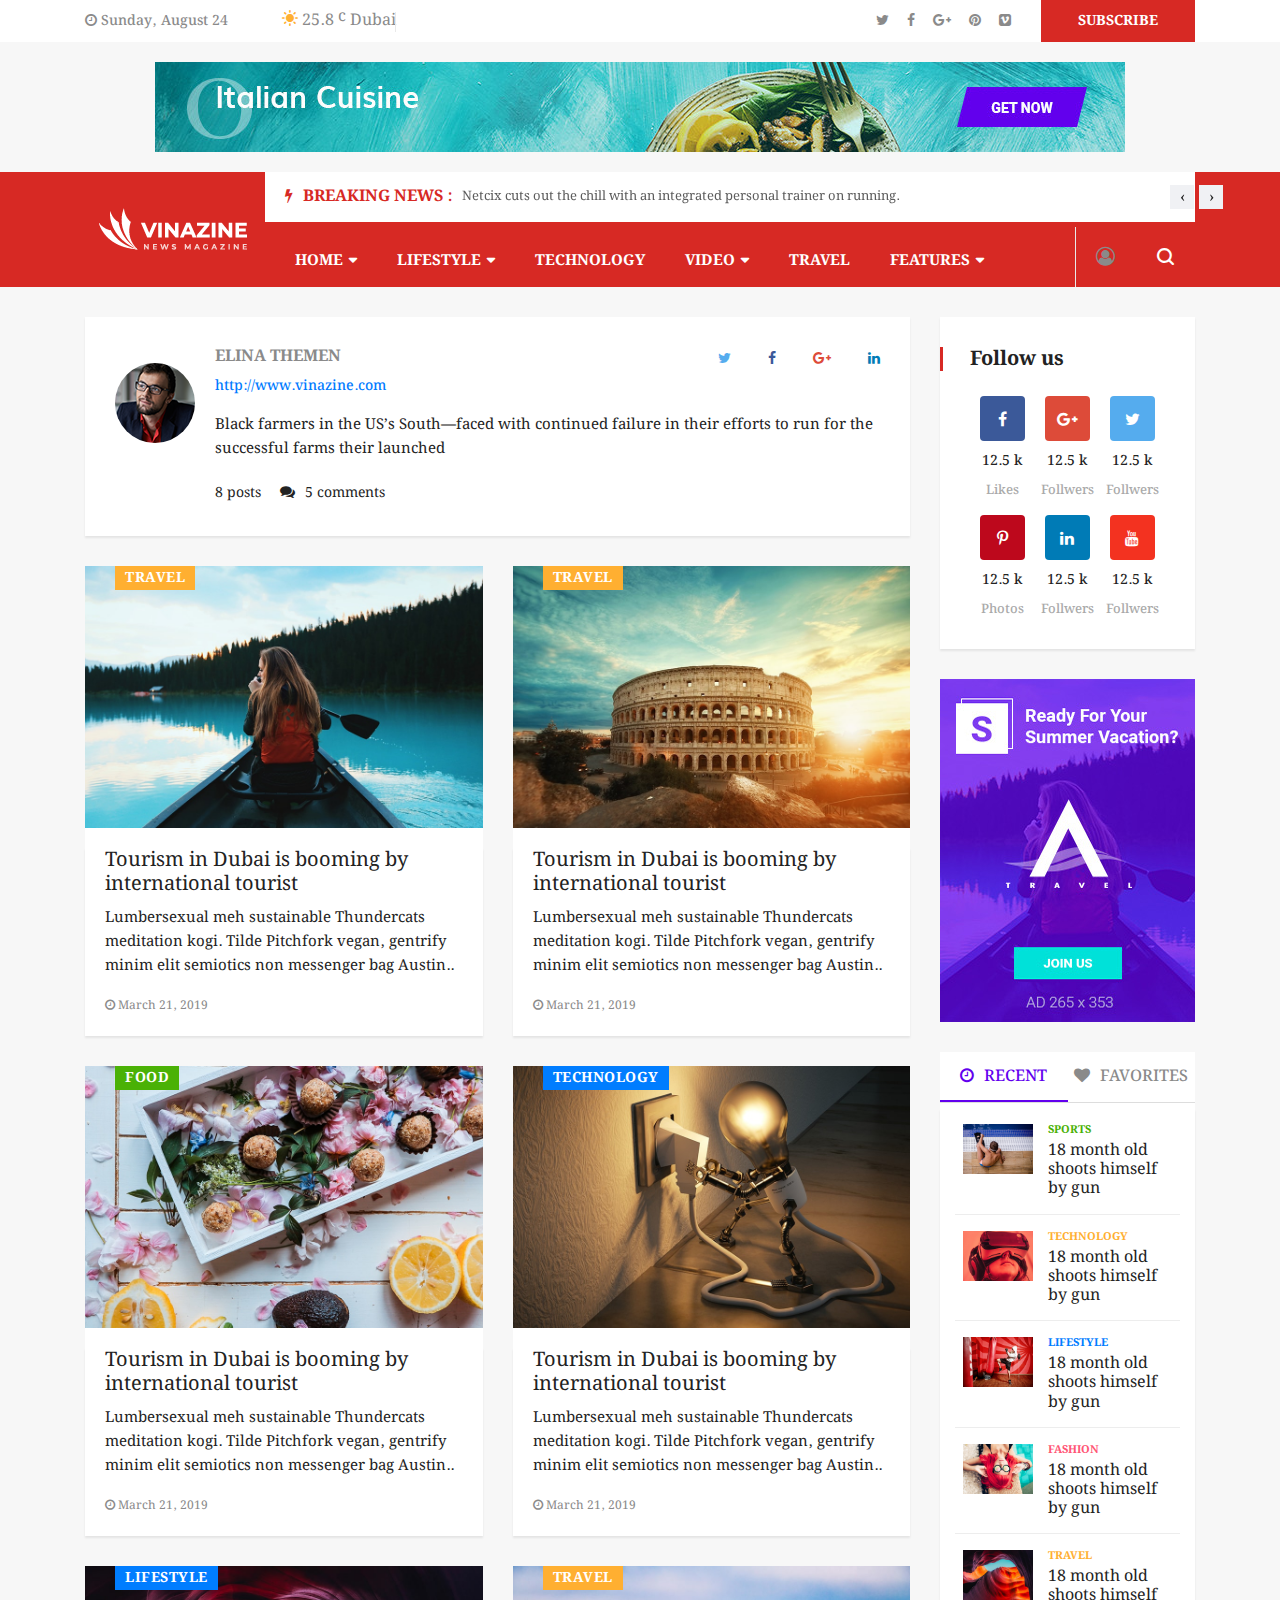
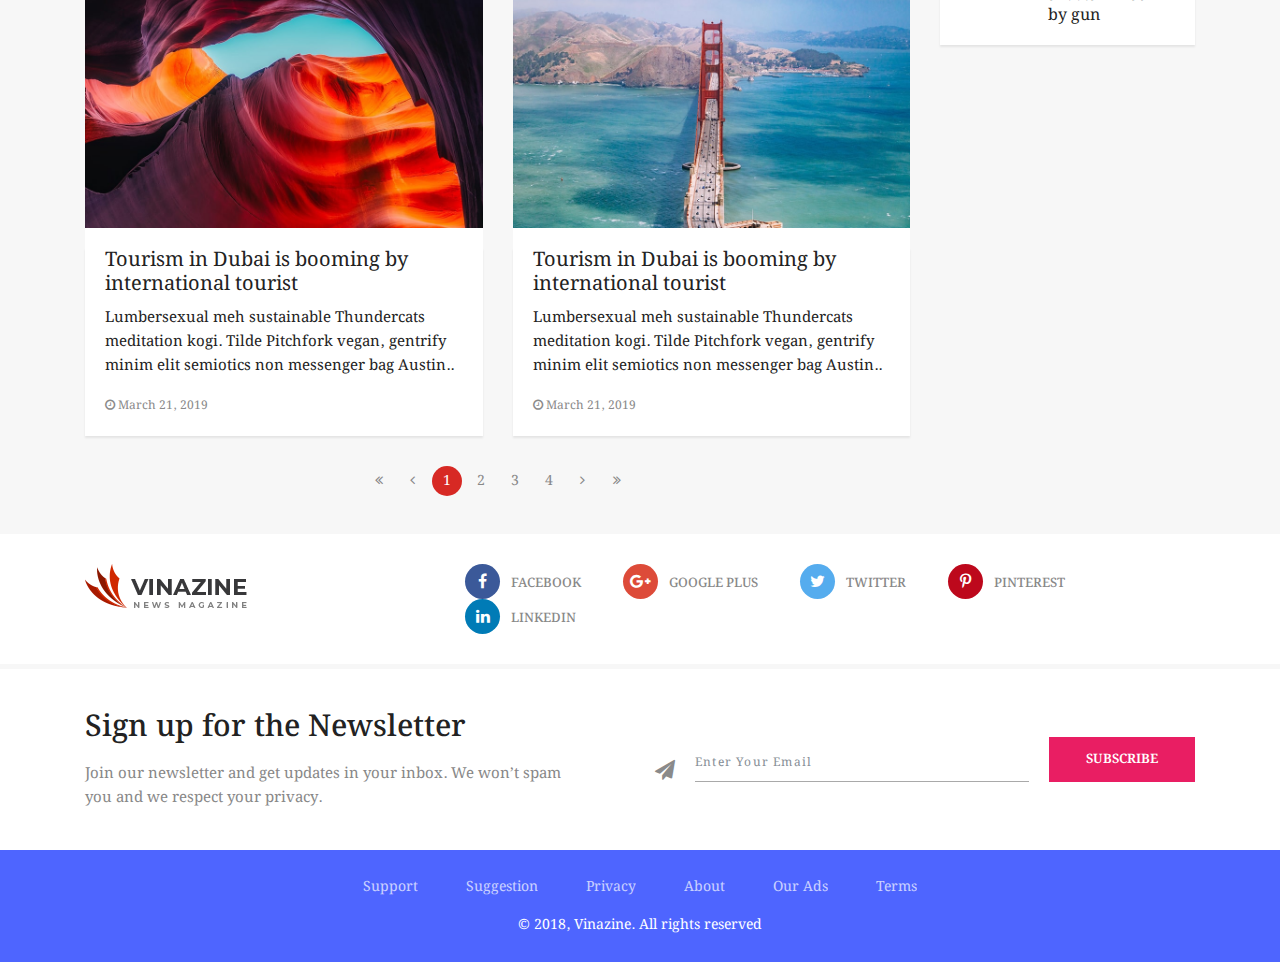
<file: author.html>
<!doctype html>
<html lang="en">

<head>
	<!-- Basic Page Needs =====================================-->
	<meta charset="utf-8">

	<!-- Mobile Specific Metas ================================-->
	<meta http-equiv="X-UA-Compatible" content="IE=edge">
	<meta name="viewport" content="width=device-width, initial-scale=1, shrink-to-fit=no">

	<!-- Site Title- -->
	<title>vinazine - HTML5 Template</title>

	<!-- CSS
   ==================================================== -->
	<!-- Bootstrap -->
	<link rel="stylesheet" href="css/bootstrap.min.css">

	<!-- Font Awesome -->
	<link rel="stylesheet" href="css/font-awesome.min.css">

	<!-- Font Awesome -->
	<link rel="stylesheet" href="css/animate.css">

	<!-- IcoFonts -->
	<link rel="stylesheet" href="css/icofonts.css">

	<!-- Owl Carousel -->
	<link rel="stylesheet" href="css/owlcarousel.min.css">



	<!-- navigation -->
	<link rel="stylesheet" href="css/navigation.css">

	<!-- magnific popup -->
	<link rel="stylesheet" href="css/magnific-popup.css">




	<!-- Style -->
	<link rel="stylesheet" href="css/style.css">

	<!-- Responsive -->
	<link rel="stylesheet" href="css/responsive.css">


	<!-- HTML5 shim and Respond.js IE8 support of HTML5 elements and media queries -->
	<!-- WARNING: Respond.js doesn't work if you view the page via file:// -->
	<!--[if lt IE 9]>
	<script src="https://oss.maxcdn.com/html5shiv/3.7.2/html5shiv.min.js"></script>
	<script src="https://oss.maxcdn.com/respond/1.4.2/respond.min.js"></script>
	<![endif]-->

</head>

<body class="body-color">
	<!-- top bar start -->
	<section class="top-bar v3">
		<div class="container">
			<div class="row">
				<div class="col-lg-6 align-self-center">
					<div class="ts-date">
						<i class="fa fa-clock-o"></i>
						Sunday, August 24
					</div>
					<div class="ts-temperature">
						<i class="icon-weather"></i>
						<span>25.8
							<b>c</b>
						</span>
						<span>Dubai</span>

					</div>



				</div>
				<!-- end col-->

				<div class="col-lg-6 text-right align-self-center">
					<ul class="top-social">
						<li>
							<a href="#">
								<i class="fa fa-twitter"></i>
							</a>
							<a href="#">
								<i class="fa fa-facebook"></i>
							</a>
							<a href="#">
								<i class="fa fa-google-plus"></i>
							</a>
							<a href="#">
								<i class="fa fa-pinterest"></i>
							</a>
							<a href="#">
								<i class="fa fa-vimeo-square"></i>
							</a>
						</li>
						<li class="ts-subscribe">
							<a href="#">subscribe</a>
						</li>
					</ul>
				</div>
				<!--end col -->


			</div>
			<!-- end row -->
		</div>
	</section>
	<!-- end top bar-->

	<!-- ad banner start -->
	<section class="header-middle">
		<div class="container">
			<div class="row">
				<div class="col-lg-12">
					<div class="banner-img">
						<a href="index.html">
							<img src="images/banner/banner1.jpg" alt="">
						</a>
					</div>
				</div>
				<!-- col end -->
			</div>
			<!-- row  end -->
		</div>
		<!-- container end -->
	</section>
	<!-- ad banner end -->

	<!-- header nav start-->
	<header class="header-default">
		<div class="container">
			<div class="row">
				<div class="col-lg-2 pr-0">
					<div class="logo">
						<a href="index.html">
							<img src="images/logo/banner_logo.png" alt="">
						</a>
					</div>

				</div>
				<!-- logo end-->
				<div class="col-lg-10 header-nav-item">
					<div class="ts-breaking-news clearfix">
						<h2 class="breaking-title float-left">
							<i class="fa fa-bolt"></i> Breaking News :</h2>
						<div class="breaking-news-content owl-carousel float-left" id="breaking_slider">
							<div class="breaking-post-content">
								<p>
									<a href="#">Netcix cuts out the chill with an integrated personal trainer on running.</a>
								</p>
							</div>
							<div class="breaking-post-content">
								<p>
									<a href="#">Parquet Courts on Resisting Nihilism & Why Tourism in Dubai is booming the world.</a>
								</p>
							</div>
							<div class="breaking-post-content">
								<p>
									<a href="#">Parquet Courts on Resisting Nihilism & Why Tourism in Dubai is booming the world.</a>
								</p>
							</div>
						</div>
					</div>
					<!--nav top end-->
					<nav class="navigation ts-main-menu navigation-landscape">
						<div class="nav-header">
							<a class="nav-brand mobile-logo visible-xs" href="index.html">
								<img src="images/logo/footer_logo.png" alt="">
							</a>
							<div class="nav-toggle"></div>
						</div>
						<!--nav brand end-->

						<div class="nav-menus-wrapper clearfix">
							<!--nav right menu start-->
							<ul class="right-menu align-to-right">
								<li>
									<a href="">
										<i class="fa fa-user-circle-o"></i>
									</a>
								</li>
								<li class="header-search">
									<div class="nav-search">
										<div class="nav-search-button">
											<i class="icon icon-search"></i>
										</div>
										<form>
											<span class="nav-search-close-button" tabindex="0">✕</span>
											<div class="nav-search-inner">
												<input type="search" name="search" placeholder="Type and hit ENTER">
											</div>
										</form>
									</div>
								</li>
							</ul>
							<!--nav right menu end-->

							<!-- nav menu start-->
							<ul class="nav-menu">
								<li class="active">
									<a href="#">Home</a>
									<div class="megamenu-panel ts-mega-menu">
										<div class="megamenu-lists">
											<ul class="megamenu-list list-col-2">
												<li class="active">
													<a href="index.html">Home One</a>
												</li>
												<li>
													<a href="index-2.html">Home Two</a>
												</li>
												<li>
													<a href="index-3.html">Home Three</a>
												</li>
												<li>
													<a href="index-4.html">Home Four</a>
                                    </li>
                                    <li>
                                       <a href="index-5.html">Home Five</a>
                                    </li>
												<li>
													<a href="index-6.html">Home Six</a>
												</li>
												<li>
													<a href="index-7.html">Home Seven</a>
												</li>
												<li>
													<a href="index-8.html">Home Eight</a>
												</li>
												
											</ul>
											<ul class="megamenu-list list-col-2">
												<li>
													<a href="business.html">Home Business</a>
												</li>
												<li>
													<a href="technology.html">Home Technology</a>
												</li>
												<li>
													<a href="food.html">Home Food</a>
												</li>
												<li>
													<a href="crypto.html">Home Crypto</a>
												</li>
												<li>
													<a href="health.html">Home Health</a>
												</li>
                                    <li>
													<a href="travel.html">Home Travel</a>
												</li>
												<li>
													<a href="sports.html">Home Sports</a>
												</li>
												<li>
													<a href="personal-blog.html">Personal blog</a>
												</li>
											</ul>
										</div>
									</div>
								</li>
								<li>
									<a href="#">Lifestyle</a>
									<div class="megamenu-panel">
										<div class="megamenu-tabs">
											<ul class="megamenu-tabs-nav">
												<li class="active">
													<a href="#">Health</a>
												</li>
												<li>
													<a href="#">Food</a>
												</li>
												<li>
													<a href="#">Fashion</a>
												</li>
												<li>
													<a href="#">Travel</a>
												</li>
											</ul>
											<div class="megamenu-tabs-pane active">
												<div class="row">
													<div class="col-12 col-lg-4">
														<div class="item">

															<div class="ts-post-thumb">
																<a class="post-cat ts-purple-bg" href="#">Health</a>
																<a href="#">
																	<img class="img-fluid" src="images/news/health/health1.jpg" alt="">
																</a>
															</div>
															<div class="post-content">
																<h3 class="post-title">
																	<a href="#">Can't shed those Gym? The problem might be in</a>
																</h3>
															</div>
														</div>
													</div>
													<div class="col-12 col-lg-4">
														<div class="item">

															<div class="ts-post-thumb">
																<a class="post-cat ts-purple-bg" href="#">Health</a>
																<a href="#">
																	<img class="img-fluid" src="images/news/health/health2.jpg" alt="">
																</a>
															</div>
															<div class="post-content">
																<h3 class="post-title">
																	<a href="#">Smart packs parking sensor tech and beeps</a>
																</h3>
															</div>
														</div>
													</div>
													<div class="col-12 col-lg-4">
														<div class="item">

															<div class="ts-post-thumb">
																<a class="post-cat ts-purple-bg" href="#">Health</a>
																<a href="#">
																	<img class="img-fluid" src="images/news/health/health3.jpg" alt="">
																</a>
															</div>
															<div class="post-content">
																<h3 class="post-title">
																	<a href="#">Deleting fears from the brain means you might never</a>
																</h3>
															</div>
														</div>
													</div>

												</div>

											</div>
											<!-- mega menu end-->
											<div class="megamenu-tabs-pane">
												<div class="row">
													<div class="col-12 col-lg-4">
														<div class="item">

															<div class="ts-post-thumb">
																<a class="post-cat ts-yellow-bg" href="#">Food</a>
																<a href="#">
																	<img class="img-fluid" src="images/news/foods/food1.jpg" alt="">
																</a>
															</div>
															<div class="post-content">
																<h3 class="post-title">
																	<a href="#">Tourism in Dubai is booming by international tourist</a>
																</h3>
															</div>
														</div>
													</div>
													<div class="col-12 col-lg-4">
														<div class="item">

															<div class="ts-post-thumb">
																<a class="post-cat ts-yellow-bg" href="#">Food</a>
																<a href="#">
																	<img class="img-fluid" src="images/news/foods/food2.jpg" alt="">
																</a>
															</div>
															<div class="post-content">
																<h3 class="post-title">
																	<a href="#">Tourism in Dubai is booming by international tourist</a>
																</h3>
															</div>
														</div>
													</div>
													<div class="col-12 col-lg-4">
														<div class="item">

															<div class="ts-post-thumb">
																<a class="post-cat ts-yellow-bg" href="#">Food</a>
																<a href="#">
																	<img class="img-fluid" src="images/news/foods/food3.jpg" alt="">
																</a>
															</div>
															<div class="post-content">
																<h3 class="post-title">
																	<a href="#">Tourism in Dubai is booming by international tourist</a>
																</h3>
															</div>
														</div>
													</div>

												</div>

											</div>
											<!-- mega menu end-->
											<div class="megamenu-tabs-pane">
												<div class="row">
													<div class="col-12 col-lg-4">
														<div class="item">

															<div class="ts-post-thumb">
																<a class="post-cat ts-pink-bg" href="#">Fashion</a>
																<a href="#">
																	<img class="img-fluid" src="images/news/tech/tech1.jpg" alt="">
																</a>
															</div>
															<div class="post-content">
																<h3 class="post-title">
																	<a href="#">Tourism in Dubai is booming by international tourist</a>
																</h3>
															</div>
														</div>
													</div>
													<div class="col-12 col-lg-4">
														<div class="item">

															<div class="ts-post-thumb">
																<a class="post-cat ts-pink-bg" href="#">Fashion</a>
																<a href="#">
																	<img class="img-fluid" src="images/news/tech/tech2.jpg" alt="">
																</a>
															</div>
															<div class="post-content">
																<h3 class="post-title">
																	<a href="#">Tourism in Dubai is booming by international tourist</a>
																</h3>
															</div>
														</div>
													</div>
													<div class="col-12 col-lg-4">
														<div class="item">

															<div class="ts-post-thumb">
																<a class="post-cat ts-pink-bg" href="#">Fashion</a>
																<a href="#">
																	<img class="img-fluid" src="images/news/tech/tech3.jpg" alt="">
																</a>
															</div>
															<div class="post-content">
																<h3 class="post-title">
																	<a href="#">Tourism in Dubai is booming by international tourist</a>
																</h3>
															</div>
														</div>
													</div>

												</div>

											</div>
											<!-- mega menu end-->
											<div class="megamenu-tabs-pane">
												<div class="row">
													<div class="col-12 col-lg-4">
														<div class="item">

															<div class="ts-post-thumb">
																<a class="post-cat ts-orange-bg" href="#">Travel</a>
																<a href="#">
																	<img class="img-fluid" src="images/news/travel/travel2.jpg" alt="">
																</a>
															</div>
															<div class="post-content">
																<h3 class="post-title">
																	<a href="#">Tourism in Dubai is booming by international tourist</a>
																</h3>
															</div>
														</div>
													</div>
													<div class="col-12 col-lg-4">
														<div class="item">

															<div class="ts-post-thumb">
																<a class="post-cat ts-orange-bg" href="#">Travel</a>
																<a href="#">
																	<img class="img-fluid" src="images/news/travel/travel3.jpg" alt="">
																</a>
															</div>
															<div class="post-content">
																<h3 class="post-title">
																	<a href="#">Tourism in Dubai is booming by international tourist</a>
																</h3>
															</div>
														</div>
													</div>
													<div class="col-12 col-lg-4">
														<div class="item">

															<div class="ts-post-thumb">
																<a class="post-cat ts-orange-bg" href="#">Travel</a>
																<a href="#">
																	<img class="img-fluid" src="images/news/travel/travel4.jpg" alt="">
																</a>
															</div>
															<div class="post-content">
																<h3 class="post-title">
																	<a href="#">Tourism in Dubai is booming by international tourist</a>
																</h3>
															</div>
														</div>
													</div>

												</div>

											</div>
											<!-- mega menu end-->

										</div>
									</div>
								</li>
								<li>
									<a href="category-1.html">Technology</a>
								</li>
								<li>
									<a href="#">Video</a>
									<div class="megamenu-panel">
										<div class="row">
											<div class="col-12 col-lg-3">
												<div class="item">
													<div class="ts-post-thumb">
														<a href="">
															<img class="img-fluid" src="images/news/tech/tech1.jpg" alt="">
														</a>
														<a href="https://www.youtube.com/watch?v=uZmz6fGRVW4" class="fa fa-play-circle-o ts-video-icon"></a>
													</div>
													<div class="post-content">
														<h3 class="post-title">
															<a href="#">Tourism in Dubai tourist favorite place</a>
														</h3>
													</div>
												</div>
											</div>
											<div class="col-12 col-lg-3">
												<div class="item">
													<div class="ts-post-thumb">
														<a href="">
															<img class="img-fluid" src="images/news/tech/tech2.jpg" alt="">

														</a>
														<a href="https://www.youtube.com/watch?v=uZmz6fGRVW4" class="fa fa-play-circle-o ts-video-icon"></a>

													</div>
													<div class="post-content">
														<h3 class="post-title">
															<a href="#">Tourism in Dubai tourist favorite place</a>
														</h3>
													</div>
												</div>
											</div>
											<div class="col-12 col-lg-3">
												<div class="item">
													<div class="ts-post-thumb">
														<a href="">
															<img class="img-fluid" src="images/news/tech/tech3.jpg" alt="">

														</a>
														<a href="https://www.youtube.com/watch?v=uZmz6fGRVW4" class="fa fa-play-circle-o ts-video-icon"></a>

													</div>
													<div class="post-content">
														<h3 class="post-title">
															<a href="#">Tourism in Dubai tourist favorite place</a>
														</h3>
													</div>
												</div>
											</div>
											<div class="col-12 col-lg-3">
												<div class="item">
													<div class="ts-post-thumb">
														<a href="">
															<img class="img-fluid" src="images/news/tech/tech4.jpg" alt="">
														</a>
														<a href="https://www.youtube.com/watch?v=uZmz6fGRVW4" class="fa fa-play-circle-o ts-video-icon"></a>
													</div>
													<div class="post-content">
														<h3 class="post-title">
															<a href="#">Tourism in Dubai tourist favorite place</a>
														</h3>
													</div>
												</div>
											</div>
										</div>
									</div>
								</li>
								<li>
									<a href="category-2.html">Travel</a>
								</li>
								<li>
									<a href="#">Features</a>
									<ul class="nav-dropdown">
										<li>
											<a href="#">Category layout</a>
											<ul class="nav-dropdown">
												<li>
													<a href="category-1.html">Category layout 1</a>
												</li>
												<li>
													<a href="category-2.html">Category layout 2 </a>
												</li>
												<li>
													<a href="category-3.html">Category layout 3</a>
												</li>
												<li>
													<a href="category-4.html">Category layout 4</a>
												</li>
												<li>
													<a href="category-5.html">Category layout 5</a>
												</li>
												<li>
													<a href="category-6.html">Category layout 6</a>
												</li>
											</ul>
										</li>
										<li>
											<a href="#">Posts Formate</a>
											<ul class="nav-dropdown">
												<li>
													<a href="single-post-1.html">Single Post 1</a>
												</li>
												<li>
													<a href="single-post-2.html">Single Post 2 </a>
												</li>
												<li>
													<a href="single-post-3.html">Single Post 3 </a>
												</li>
												<li>
													<a href="single-post-4.html">Single Post 4 </a>
												</li>
												<li>
													<a href="single-post-5.html">Single Post 5</a>
												</li>
												<li>
													<a href="single-post-6.html">Single Post 6</a>
												</li>
												<li>
													<a href="single-post-7.html">Single Post 7</a>
												</li>
												<li>
													<a href="single-post-8.html">Single Post 8</a>
												</li>
												<li>
													<a href="single-post-9.html">Single Post 9</a>
												</li>
												<li>
													<a href="single-post-10.html">Single Post 10</a>
												</li>
											</ul>
										</li>
										<li>
											<a href="#">Pages</a>
											<ul class="nav-dropdown">
												<li>
													<a href="author.html">Author</a>
												</li>
												<li>
													<a href="404.html">404 </a>
												</li>

											</ul>
										</li>
									</ul>
								</li>

							</ul>
							<!--nav menu end-->
						</div>
					</nav>
					<!-- nav end-->
				</div>
			</div>
		</div>
	</header>
	<!-- header nav end-->

	<!-- post wraper start-->
	<section class="block-wrapper mt-15">
		<div class="container">
			<div class="row">
				<div class="col-lg-9">
					<div class="ts-grid-box">
						<div class="author-box author-box-item">
							<img class="author-img" src="images/news/user1.png" alt="">
							<div class="author-info">
								<div class="author-name">
									<h4>Elina Themen</h4>
									<a href="#">http://www.vinazine.com</a>
								</div>

								<div class="authors-social">
									<a href="#" class="ts-twitter">
										<i class="fa fa-twitter"></i>
									</a>
									<a href="#" class="ts-facebook">
										<i class="fa fa-facebook"></i>
									</a>
									<a href="#" class="ts-google-plus">
										<i class="fa fa-google-plus"></i>
									</a>
									<a href="#" class="ts-linkedin">
										<i class="fa fa-linkedin"></i>
									</a>
								</div>
								<div class="clearfix"></div>
								<p>Black farmers in the US’s South—faced with continued failure in their efforts to run for the successful farms their
									launched </p>

							</div>
							<ul class="post-meta-info">
								<li>
									<a href="">
										8 posts
									</a>
								</li>
								<li>
									<a href="">
										<i class="fa fa-comments"></i>
										5 comments
									</a>
								</li>

							</ul>
						</div>
					</div>

					<div class="row">
						<div class="col-md-6">
							<div class="ts-grid-box ts-grid-content mb-30">
								<a class="post-cat ts-yellow-bg" href="#">Travel</a>
								<div class="ts-post-thumb">
									<a href="#">
										<img class="img-fluid" src="images/news/travel/travel3.jpg" alt="">
									</a>
								</div>
								<div class="post-content">
									<h3 class="post-title md">
										<a href="#">Tourism in Dubai is booming by international tourist</a>
									</h3>
									<p>
										Lumbersexual meh sustainable Thundercats meditation kogi. Tilde Pitchfork vegan, gentrify minim elit semiotics non messenger
										bag Austin..
									</p>
									<span class="post-date-info">
										<i class="fa fa-clock-o"></i>
										March 21, 2019
									</span>

								</div>
							</div>
							<!-- ts grid box-->
						</div>
						<!-- col end-->
						<div class="col-md-6">
							<div class="ts-grid-box ts-grid-content mb-30">
								<a class="post-cat ts-yellow-bg" href="#">Travel</a>
								<div class="ts-post-thumb">
									<a href="#">
										<img class="img-fluid" src="images/news/travel/travel4.jpg" alt="">
									</a>
								</div>
								<div class="post-content">
									<h3 class="post-title md">
										<a href="#">Tourism in Dubai is booming by international tourist</a>
									</h3>
									<p>
										Lumbersexual meh sustainable Thundercats meditation kogi. Tilde Pitchfork vegan, gentrify minim elit semiotics non messenger
										bag Austin..
									</p>
									<span class="post-date-info">
										<i class="fa fa-clock-o"></i>
										March 21, 2019
									</span>

								</div>
							</div>
							<!-- ts grid box-->
						</div>
						<!-- col end-->
						<div class="col-md-6">
							<div class="ts-grid-box ts-grid-content mb-30">
								<a class="post-cat ts-green-bg" href="#">Food</a>
								<div class="ts-post-thumb">
									<a href="#">
										<img class="img-fluid" src="images/news/foods/food13.jpg" alt="">
									</a>
								</div>
								<div class="post-content">
									<h3 class="post-title md">
										<a href="#">Tourism in Dubai is booming by international tourist</a>
									</h3>
									<p>
										Lumbersexual meh sustainable Thundercats meditation kogi. Tilde Pitchfork vegan, gentrify minim elit semiotics non messenger
										bag Austin..
									</p>
									<span class="post-date-info">
										<i class="fa fa-clock-o"></i>
										March 21, 2019
									</span>

								</div>
							</div>
							<!-- ts grid box-->
						</div>
						<!-- col end-->
						<div class="col-md-6">
							<div class="ts-grid-box ts-grid-content mb-30">
								<a class="post-cat ts-blue-light-bg" href="#">Technology</a>
								<div class="ts-post-thumb">
									<a href="#">
										<img class="img-fluid" src="images/news/tech/tech5.jpg" alt="">
									</a>
								</div>
								<div class="post-content">
									<h3 class="post-title md">
										<a href="#">Tourism in Dubai is booming by international tourist</a>
									</h3>
									<p>
										Lumbersexual meh sustainable Thundercats meditation kogi. Tilde Pitchfork vegan, gentrify minim elit semiotics non messenger
										bag Austin..
									</p>
									<span class="post-date-info">
										<i class="fa fa-clock-o"></i>
										March 21, 2019
									</span>

								</div>
							</div>
							<!-- ts grid box-->
						</div>
						<!-- col end-->
						<div class="col-md-6">
							<div class="ts-grid-box ts-grid-content mb-30">
								<a class="post-cat ts-blue-bg" href="#">Lifestyle</a>
								<div class="ts-post-thumb">
									<a href="#">
										<img class="img-fluid" src="images/news/travel/travel6.jpg" alt="">
									</a>
								</div>
								<div class="post-content">
									<h3 class="post-title md">
										<a href="#">Tourism in Dubai is booming by international tourist</a>
									</h3>
									<p>
										Lumbersexual meh sustainable Thundercats meditation kogi. Tilde Pitchfork vegan, gentrify minim elit semiotics non messenger
										bag Austin..
									</p>
									<span class="post-date-info">
										<i class="fa fa-clock-o"></i>
										March 21, 2019
									</span>

								</div>
							</div>
							<!-- ts grid box-->
						</div>
						<!-- col end-->
						<div class="col-md-6">
							<div class="ts-grid-box ts-grid-content mb-30">
								<a class="post-cat ts-yellow-bg" href="#">Travel</a>
								<div class="ts-post-thumb">
									<a href="#">
										<img class="img-fluid" src="images/news/travel/travel8.jpg" alt="">
									</a>
								</div>
								<div class="post-content">
									<h3 class="post-title md">
										<a href="#">Tourism in Dubai is booming by international tourist</a>
									</h3>
									<p>
										Lumbersexual meh sustainable Thundercats meditation kogi. Tilde Pitchfork vegan, gentrify minim elit semiotics non messenger
										bag Austin..
									</p>
									<span class="post-date-info">
										<i class="fa fa-clock-o"></i>
										March 21, 2019
									</span>

								</div>
							</div>
							<!-- ts grid box-->

						</div>
						<!-- col end-->

					</div>
					<div class="ts-pagination text-center mb-20">
						<ul class="pagination">
							<li>
								<a href="#">
									<i class="fa fa-angle-double-left"></i>
								</a>
							</li>
							<li>
								<a href="#">
									<i class="fa fa-angle-left"></i>
								</a>
							</li>
							<li class="active">
								<a href="#">1</a>
							</li>
							<li>
								<a href="#">2</a>
							</li>
							<li>
								<a href="#">3</a>
							</li>
							<li>
								<a href="#">4</a>
							</li>
							<li>
								<a href="#">
									<i class="fa fa-angle-right"></i>
								</a>
							</li>
							<li>
								<a href="#">
									<i class="fa fa-angle-double-right"></i>
								</a>
							</li>
						</ul>
					</div>
				</div>
				<!-- col end-->
				<div class="col-lg-3">
					<div class="right-sidebar">
						<div class="ts-grid-box widgets">
							<h2 class="ts-title">Follow us</h2>
							<ul class="ts-social-list">
								<li class="ts-facebook">
									<a href="#">
										<i class="fa fa-facebook"></i>
									</a>
									<label>12.5 k </label>
									<span>Likes</span>
								</li>
								<li class="ts-google-plus">
									<a href="#">
										<i class="fa fa-google-plus"></i>
									</a>
									<label>12.5 k </label>
									<span>Follwers</span>
								</li>
								<li class="ts-twitter">
									<a href="#">
										<i class="fa fa-twitter"></i>
									</a>
									<label>12.5 k </label>
									<span>Follwers</span>
								</li>
								<li class="ts-pinterest">
									<a href="#">
										<i class="fa fa-pinterest-p"></i>
									</a>
									<label>12.5 k </label>
									<span>Photos</span>
								</li>
								<li class="ts-linkedin">
									<a href="#">
										<i class="fa fa-linkedin"></i>
									</a>
									<label>12.5 k </label>
									<span>Follwers</span>
								</li>
								<li class="ts-youtube">
									<a href="#">
										<i class="fa fa-youtube"></i>
									</a>
									<label>12.5 k </label>
									<span>Follwers</span>
								</li>
							</ul>
						</div>
						<!-- widgets end-->

						<div class="widgets widget-banner">
							<a href="#">
								<img class="img-fluid" src="images/banner/sidebar-banner2.jpg" alt="">
							</a>
						</div>
						<!-- widgets end-->
						<div class="post-list-item widgets">
							<!-- Nav tabs -->
							<ul class="nav nav-tabs" role="tablist">
								<li role="presentation">
									<a class="active" href="#home" aria-controls="home" role="tab" data-toggle="tab">
										<i class="fa fa-clock-o"></i>
										Recent
									</a>
								</li>
								<li role="presentation">
									<a href="#profile" aria-controls="profile" role="tab" data-toggle="tab">
										<i class="fa fa-heart"></i>
										Favorites
									</a>
								</li>
							</ul>

							<!-- Tab panes -->
							<div class="tab-content">
								<div role="tabpanel" class="tab-pane active ts-grid-box post-tab-list" id="home">
									<div class="post-content media">
										<img class="d-flex sidebar-img" src="images/news/sports/sports2.jpg" alt="">
										<div class="media-body">
											<span class="post-tag">
												<a href="#" class="green-color"> sports</a>
											</span>
											<h4 class="post-title">
												<a href="">18 month old shoots himself by gun </a>
											</h4>
										</div>
									</div>
									<!--post-content end-->
									<div class="post-content media ">
										<img class="d-flex sidebar-img" src="images/news/tech/tech4.jpg" alt="">
										<div class="media-body">
											<span class="post-tag">
												<a href="#" class="yellow-color"> Technology</a>
											</span>
											<h4 class="post-title">
												<a href="">18 month old shoots himself by gun </a>
											</h4>
										</div>
									</div>
									<!--post-content end-->
									<div class="post-content media">
										<img class="d-flex sidebar-img" src="images/news/sports/sports4.jpg" alt="">
										<div class="media-body">
											<span class="post-tag">
												<a href="#" class="blue-color"> Lifestyle</a>
											</span>
											<h4 class="post-title">
												<a href="">18 month old shoots himself by gun </a>
											</h4>
										</div>
									</div>
									<!--post-content end-->
									<div class="post-content media">
										<img class="d-flex sidebar-img" src="images/news/fashion/fashion4.jpg" alt="">
										<div class="media-body">
											<span class="post-tag">
												<a href="#" class="pink-color"> Fashion</a>
											</span>
											<h4 class="post-title">
												<a href="">18 month old shoots himself by gun </a>
											</h4>
										</div>
									</div>
									<!--post-content end-->
									<div class="post-content  media">
										<img class="d-flex sidebar-img" src="images/news/travel/travel6.jpg" alt="">
										<div class="media-body">
											<span class="post-tag">
												<a href="#" class="yellow-color"> Travel</a>
											</span>
											<h4 class="post-title">
												<a href="">18 month old shoots himself by gun </a>
											</h4>
										</div>
									</div>
									<!--post-content end-->

								</div>
								<!--ts-grid-box end -->

								<div role="tabpanel" class="tab-pane ts-grid-box post-tab-list" id="profile">
									<div class="post-content media">
										<img class="d-flex sidebar-img" src="images/news/travel/travel6.jpg" alt="">
										<div class="media-body">
											<span class="post-tag">
												<a href="#" class="green-color"> sports</a>
											</span>
											<h4 class="post-title">
												<a href="">18 month old shoots himself by gun </a>
											</h4>
										</div>
									</div>
									<!--post-content end-->
									<div class="post-content media ">
										<img class="d-flex sidebar-img" src="images/news/fashion/fashion4.jpg" alt="">
										<div class="media-body">
											<span class="post-tag">
												<a href="#" class="yellow-color"> Technology</a>
											</span>
											<h4 class="post-title">
												<a href="">18 month old shoots himself by gun </a>
											</h4>
										</div>
									</div>
									<!--post-content end-->
									<div class="post-content media">
										<img class="d-flex sidebar-img" src="images/news/sports/sports4.jpg" alt="">
										<div class="media-body">
											<span class="post-tag">
												<a href="#" class="blue-color"> Lifestyle</a>
											</span>
											<h4 class="post-title">
												<a href="">18 month old shoots himself by gun </a>
											</h4>
										</div>
									</div>
									<!--post-content end-->
									<div class="post-content media">
										<img class="d-flex sidebar-img" src="images/news/sports/sports2.jpg" alt="">
										<div class="media-body">
											<span class="post-tag">
												<a href="#" class="pink-color"> Fashion</a>
											</span>
											<h4 class="post-title">
												<a href="">18 month old shoots himself by gun </a>
											</h4>
										</div>
									</div>
									<!--post-content end-->
									<div class="post-content  media">
										<img class="d-flex sidebar-img" src="images/news/travel/travel6.jpg" alt="">
										<div class="media-body">
											<span class="post-tag">
												<a href="#" class="yellow-color"> Travel</a>
											</span>
											<h4 class="post-title">
												<a href="">18 month old shoots himself by gun </a>
											</h4>
										</div>
									</div>
									<!--post-content end-->
								</div>
								<!--ts-grid-box end -->
							</div>
							<!-- tab content end-->
						</div>
						<!-- widgets end-->

					</div>
					<!-- right sidebar end-->
				</div>
				<!-- col end-->
			</div>
			<!-- row end-->
		</div>
		<!-- container end-->
	</section>
	<!-- post wraper end-->




	<!-- footer social list start-->
	<section class="ts-footer-social-list">
		<div class="container">
			<div class="row">
				<div class="col-lg-4">
					<div class="footer-logo">
						<a href="#">
							<img src="images/logo/footer_logo.png" alt="">
						</a>
					</div>
					<!-- footer logo end-->
				</div>
				<!-- col end-->

				<div class="col-lg-8 align-self-center">
					<ul class="footer-social">
						<li class="ts-facebook">
							<a href="#">
								<i class="fa fa-facebook"></i>
								<span>Facebook</span>
							</a>
						</li>
						<li class="ts-google-plus">
							<a href="#">
								<i class="fa fa-google-plus"></i>
								<span>Google Plus</span>
							</a>
						</li>
						<li class="ts-twitter">
							<a href="#">
								<i class="fa fa-twitter"></i>
								<span>Twitter</span>
							</a>
						</li>
						<li class="ts-pinterest">
							<a href="#">
								<i class="fa fa-pinterest-p"></i>
								<span>pinterest</span>
							</a>
						</li>
						<li class="ts-linkedin">
							<a href="#">
								<i class="fa fa-linkedin"></i>
								<span>Linkedin</span>
							</a>

						</li>
					</ul>
				</div>
				<!-- col end-->

			</div>
		</div>
	</section>
	<!-- footer social list end-->

	<!-- newslater start -->
	<section class="ts-newslatter">
		<div class="container">
			<div class="row">
				<div class="col-lg-6">
					<div class="ts-newslatter-content">
						<h2>
							Sign up for the Newsletter
						</h2>
						<p>
							Join our newsletter and get updates in your inbox. We won’t spam you and we respect your privacy.
						</p>
					</div>
				</div>
				<!-- col end-->

				<div class="col-lg-6 align-self-center">
					<div class="newsletter-form">
						<form action="#" method="post" class="media align-items-end">
							<div class="email-form-group media-body">
								<i class="fa fa-paper-plane" aria-hidden="true"></i>
								<input type="email" name="email" id="newsletter-form-email" class="form-control" placeholder="Enter Your Email" autocomplete="off">
							</div>
							<div class="d-flex ts-submit-btn">
								<button class="btn btn-primary">Subscribe</button>
							</div>
						</form>
					</div>
				</div>
			</div>
		</div>
	</section>
	<!-- newslater end -->

	<!-- footer start -->
	<footer class="ts-footer">
		<div class="container">
			<div class="row">
				<div class="col-lg-12">
					<div class="footer-menu text-center">
						<ul>
							<li>
								<a href="#">Support</a>
							</li>
							<li>
								<a href="#">Suggestion</a>
							</li>
							<li>
								<a href="#">Privacy</a>
							</li>
							<li>
								<a href="#">About</a>
							</li>
							<li>
								<a href="#">Our Ads </a>
							</li>
							<li>
								<a href="#">Terms</a>
							</li>
						</ul>
					</div>
					<div class="copyright-text text-center">
						<p>&copy; 2018, Vinazine. All rights reserved</p>
					</div>
				</div>
			</div>
		</div>
	</footer>
	<!-- footer end -->




	<!-- javaScript Files
	=============================================================================-->

	<!-- initialize jQuery Library -->
	<script src="js/jquery.min.js"></script>
	<!-- navigation JS -->
	<script src="js/navigation.js"></script>
	<!-- Popper JS -->
	<script src="js/popper.min.js"></script>

	<!-- magnific popup JS -->
	<script src="js/jquery.magnific-popup.min.js"></script>



	<!-- Bootstrap jQuery -->
	<script src="js/bootstrap.min.js"></script>
	<!-- Owl Carousel -->
	<script src="js/owl-carousel.2.3.0.min.js"></script>

	<script src="js/main.js"></script>
</body>

</html>
</file>
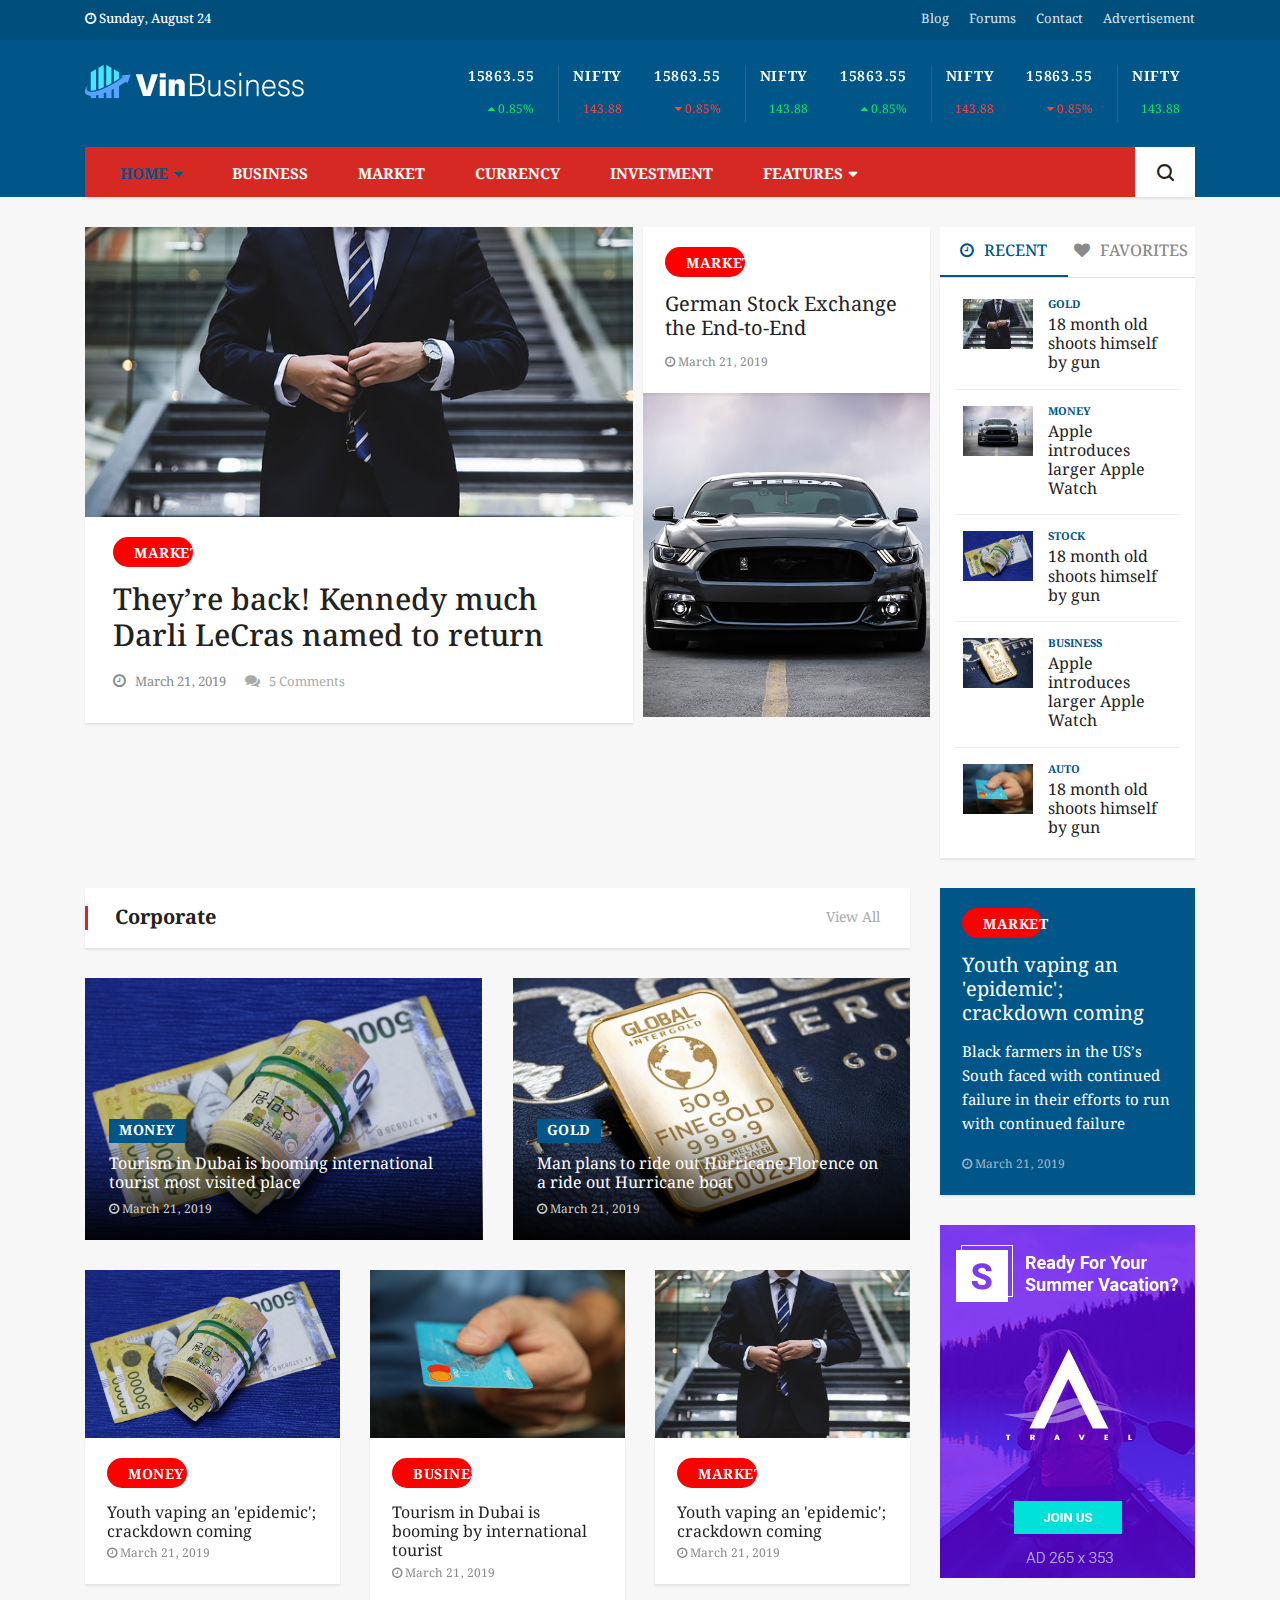
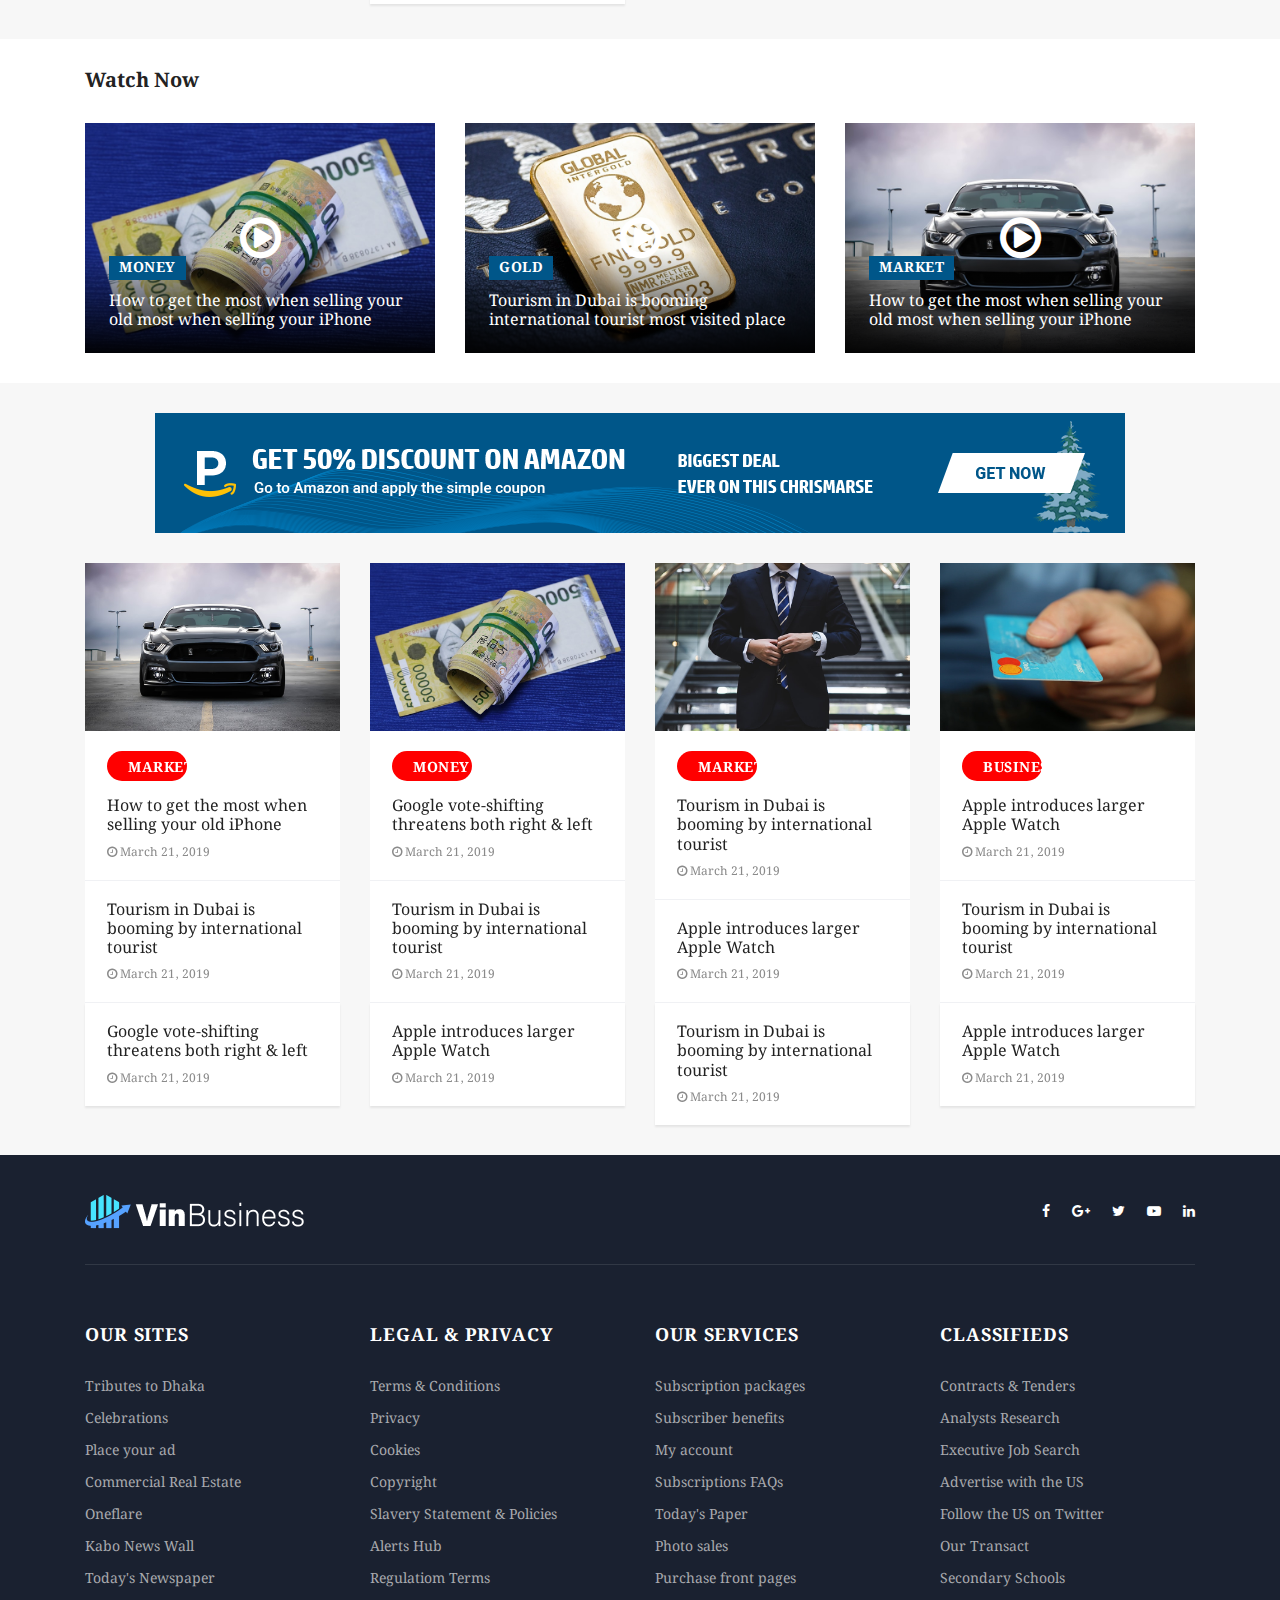
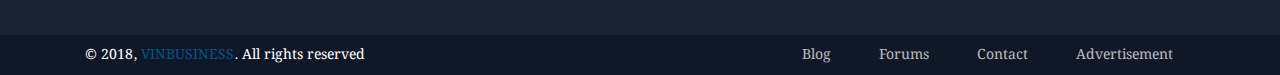
<file: business.html>
<!doctype html>
<html lang="en">

<head>
	<!-- Basic Page Needs =====================================-->
	<meta charset="utf-8">

	<!-- Mobile Specific Metas ================================-->
	<meta http-equiv="X-UA-Compatible" content="IE=edge">
	<meta name="viewport" content="width=device-width, initial-scale=1, shrink-to-fit=no">

	<!-- Site Title- -->
	<title>vinazine - HTML5 Template</title>

	<!-- CSS
   ==================================================== -->
	<!-- Bootstrap -->
	<link rel="stylesheet" href="css/bootstrap.min.css">

	<!-- Font Awesome -->
	<link rel="stylesheet" href="css/font-awesome.min.css">

	<!-- Font Awesome -->
	<link rel="stylesheet" href="css/animate.css">

	<!-- IcoFonts -->
	<link rel="stylesheet" href="css/icofonts.css">

	<!-- Owl Carousel -->
	<link rel="stylesheet" href="css/owlcarousel.min.css">

	<!-- slick -->
	<link rel="stylesheet" href="css/slick.css">



	<!-- navigation -->
	<link rel="stylesheet" href="css/navigation.css">

	<!-- magnific popup -->
	<link rel="stylesheet" href="css/magnific-popup.css">




	<!-- Style -->
	<link rel="stylesheet" href="css/style.css">

	<link rel="stylesheet" href="css/colors/color-8.css">

	<!-- Responsive -->
	<link rel="stylesheet" href="css/responsive.css">


	<!-- HTML5 shim and Respond.js IE8 support of HTML5 elements and media queries -->
	<!-- WARNING: Respond.js doesn't work if you view the page via file:// -->
	<!--[if lt IE 9]>
	<script src="https://oss.maxcdn.com/html5shiv/3.7.2/html5shiv.min.js"></script>
	<script src="https://oss.maxcdn.com/respond/1.4.2/respond.min.js"></script>
	<![endif]-->

</head>

<body class="body-color">


	<section class="top-bar bg-blue-dark">
		<div class="container">
			<div class="row">
				<div class="col-md-6  align-self-center">
					<div class="ts-date xs-center">
						<i class="fa fa-clock-o"></i>
						Sunday, August 24
					</div>
				</div>
				<!-- end col-->

				<div class="col-md-6 text-right align-self-center">
					<ul class="ts-top-nav">
						<li>
							<a href="#">Blog</a>
						</li>
						<li>
							<a href="#">Forums</a>
						</li>
						<li>
							<a href="#">Contact</a>
						</li>
						<li>
							<a href="#">Advertisement</a>
						</li>
					</ul>
				</div>
				<!--end col -->


			</div>
			<!-- end row -->
		</div>
	</section>

	<!-- ad banner start -->
	<section class="header-middle v3 bg-blue">
		<div class="container">
			<div class="row">
				<div class="col-lg-4 col-md-6">
					<div class="header-logo xs-center">
						<a href="index.html">
							<img src="images/logo/business_logo.png" alt="">
						</a>
					</div>
				</div>
				<!-- col end -->
				<div class="col-lg-8 col-md-6">
					<div class="currency-list-item text-right">
						<ul class="slick marquee">
							<li class="slick-slide">
								<div class="currency-item left">
									<label>Nifty</label>
									<span>143.88</span>
								</div>
								<div class="currency-item right">
									<label>15863.55</label>
									<span>
										<i class="fa fa-caret-down"></i> 0.85%</span>
								</div>
							</li>
							<!-- li end-->
							<li class="slick-slide">
								<div class="currency-item left">
									<label>Nifty</label>
									<span>143.88</span>
								</div>
								<div class="currency-item right">
									<label>15863.55</label>
									<span>
										<i class="fa fa-caret-up"></i> 0.85%</span>
								</div>
							</li>
							<!-- li end-->
							<li class="slick-slide">
								<div class="currency-item left">
									<label>Nifty</label>
									<span>143.88</span>
								</div>
								<div class="currency-item right">
									<label>15863.55</label>
									<span>
										<i class="fa fa-caret-down"></i> 0.85%</span>
								</div>
							</li>
							<!-- li end-->
							<li class="slick-slide">
								<div class="currency-item left">
									<label>Nifty</label>
									<span>143.88</span>
								</div>
								<div class="currency-item right">
									<label>15863.55</label>
									<span>
										<i class="fa fa-caret-up"></i> 0.85%</span>
								</div>
							</li>
							<!-- li end-->
						</ul>
					</div>
				</div>
			</div>
			<!-- row  end -->
		</div>
		<!-- container end -->
	</section>
	<!-- ad banner end -->

	<!-- header nav start-->
	<header class="header-box bg-blue">
		<div class="container">
			<div class="row">

				<!-- logo end-->
				<div class="col-lg-12">

					<nav class="navigation ts-main-menu navigation-landscape">
						<div class="nav-header">
							<!-- <a class="nav-brand mobile-logo visible-xs" href="index.html">
								<img src="images/footer_logo.png" alt="">
							</a> -->
							<div class="nav-toggle"></div>
						</div>
						<!--nav brand end-->

						<div class="nav-menus-wrapper clearfix">
							<!--nav right menu start-->
							<ul class="right-menu align-to-right">
								<li class="header-search">
									<div class="nav-search">
										<div class="nav-search-button">
											<i class="icon icon-search"></i>
										</div>
										<form>
											<span class="nav-search-close-button" tabindex="0">✕</span>
											<div class="nav-search-inner">
												<input type="search" name="search" placeholder="Type and hit ENTER">
											</div>
										</form>
									</div>
								</li>
							</ul>
							<!--nav right menu end-->

							<!-- nav menu start-->
							<ul class="nav-menu">
								<li class="active">
									<a href="">Home</a>
									<div class="megamenu-panel ts-mega-menu">
										<div class="megamenu-lists">
											<ul class="megamenu-list list-col-2">
												<li>
													<a href="index.html">Home One</a>
												</li>
												<li>
													<a href="index-2.html">Home Two</a>
												</li>
												<li>
													<a href="index-3.html">Home Three</a>
												</li>
												<li>
													<a href="index-4.html">Home Four</a>
												</li>
												<li>
													<a href="index-5.html">Home Five</a>
												</li>
												<li>
													<a href="index-6.html">Home Six</a>
												</li>
												<li>
													<a href="index-7.html">Home Seven</a>
												</li>
												<li>
													<a href="index-8.html">Home Eight</a>
												</li>
											</ul>
											<ul class="megamenu-list list-col-2">
												<li class="active">
													<a href="business.html">Home Business</a>
												</li>
												<li>
													<a href="technology.html">Home Technology</a>
												</li>
												<li>
													<a href="food.html">Home Food</a>
												</li>
												<li>
													<a href="crypto.html">Home Crypto</a>
												</li>
												<li>
													<a href="health.html">Home Health</a>
												</li>
                                    <li>
													<a href="travel.html">Home Travel</a>
												</li>
												<li>
													<a href="sports.html">Home Sports</a>
                                    </li>
                                    <li>
                                       <a href="personal-blog.html">Personal Blog</a>
                                    </li>
											</ul>
										</div>
									</div>
								</li>
								<li>
									<a href="category-1.html">Business</a>
								</li>
								<li>
									<a href="category-2.html">Market</a>
								</li>
								<li>
									<a href="category-3.html">Currency</a>
								</li>
								<li>
									<a href="category-4.html">Investment</a>
								</li>
								<li>
									<a href="#">Features</a>
									<ul class="nav-dropdown">
										<li>
											<a href="#">Category layout</a>
											<ul class="nav-dropdown">
                                    <li>
                                       <a href="category-1.html">Category layout 1</a>
                                    </li>
                                    <li>
                                       <a href="category-2.html">Category layout 2 </a>
                                    </li>
                                    <li>
                                       <a href="category-3.html">Category layout 3</a>
                                    </li>
                                    <li>
                                       <a href="category-4.html">Category layout 4</a>
                                    </li>
                                    <li>
                                       <a href="category-5.html">Category layout 5</a>
                                    </li>
                                    <li>
                                       <a href="category-6.html">Category layout 6</a>
                                    </li>
                                 </ul>
										</li>
										<li>
											<a href="#">Posts Formate</a>
											<ul class="nav-dropdown">
												<li>
													<a href="single-post-1.html">Single Post 1</a>
												</li>
												<li>
													<a href="single-post-2.html">Single Post 2 </a>
												</li>
												<li>
													<a href="single-post-3.html">Single Post 3 </a>
												</li>
												<li>
													<a href="single-post-4.html">Single Post 4 </a>
												</li>
												<li>
													<a href="single-post-5.html">Single Post 5</a>
												</li>
												<li>
													<a href="single-post-6.html">Single Post 6</a>
												</li>
												<li>
													<a href="single-post-7.html">Single Post 7</a>
												</li>
												<li>
													<a href="single-post-8.html">Single Post 8</a>
												</li>
												<li>
													<a href="single-post-9.html">Single Post 9</a>
												</li>
												<li>
													<a href="single-post-10.html">Single Post 10</a>
												</li>
											</ul>
										</li>
										<li>
											<a href="#">Pages</a>
											<ul class="nav-dropdown">
												<li>
													<a href="author.html">Author</a>
												</li>
												<li>
													<a href="404.html">404 </a>
												</li>

											</ul>
										</li>
									</ul>
								</li>
							</ul>
							<!--nav menu end-->
						</div>
					</nav>
					<!-- nav end-->
				</div>
			</div>
		</div>
	</header>
	<!-- header nav end-->

	<!-- blog post wrapper start -->
	<section class="block-wrapper mt-15">
		<div class="container">
			<div class="row">
				<div class="col-lg-9">
					<div class="row mr--20">
						<div class="col-lg-8 pr-10">
							<div class="ts-grid-box ts-grid-content ts-grid-content-1 featured-item">
								<div class="item">
									<div class="ts-post-thumb">
										<a href="#" class="link-img" style="background: url(images/news/business/business_1.jpg) no-repeat center center/cover"></a>
									</div>
									<div class="post-content">
										<a class="post-cat" href="#">Market</a>
										<h3 class="post-title large">
											<a href="#">They’re back! Kennedy much Darli LeCras named to return</a>
										</h3>
										<ul class="post-meta-info">
											<li>
												<i class="fa fa-clock-o"></i>
												March 21, 2019
											</li>
											<li>
												<a href="#">
													<i class="fa fa-comments"></i>
													5 Comments
												</a>
											</li>
										</ul>
									</div>
								</div>
								<!-- item end-->
							</div>
							<!-- ts-grid-box end-->
						</div>
						<!-- col end-->
						<div class="col-lg-4 pl-0 pr-0">
							<div class="ts-grid-box ts-grid-content ts-grid-content-1">
								<div class="item">
									<div class="post-content">
										<a class="post-cat" href="#">Market</a>
										<h3 class="post-title md">
											<a href="#">German Stock Exchange the End-to-End
											</a>
										</h3>

										<span class="post-date-info">
											<i class="fa fa-clock-o"></i>
											March 21, 2019
										</span>

									</div>
									<div class="ts-post-thumb">
										<a href="#" class="link-img img-height-310" style="background: url(images/news/business/business_2.jpg) no-repeat center center/cover"></a>
									</div>

								</div>
								<!-- item end-->
							</div>
							<!-- ts-grid-box end-->
						</div>
						<!-- col end-->
					</div>
				</div>
				<!-- col end-->
				<div class="col-lg-3">
					<div class="post-list-item blue-dark">
						<!-- Nav tabs -->
						<ul class="nav nav-tabs" role="tablist">
							<li role="presentation">
								<a class="active" href="#home" aria-controls="home" role="tab" data-toggle="tab">
									<i class="fa fa-clock-o"></i>
									Recent
								</a>
							</li>
							<li role="presentation">
								<a href="#profile" aria-controls="profile" role="tab" data-toggle="tab">
									<i class="fa fa-heart"></i>
									Favorites
								</a>
							</li>
						</ul>

						<!-- Tab panes -->
						<div class="tab-content">
							<div role="tabpanel" class="tab-pane active ts-grid-box post-tab-list" id="home">
								<div class="post-content media">
									<img class="d-flex sidebar-img" src="images/news/business/business_1.jpg" alt="">
									<div class="media-body">
										<span class="post-tag">
											<a href="#" class="blue-dark-color"> Gold</a>
										</span>
										<h4 class="post-title">
											<a href="">18 month old shoots himself by gun </a>
										</h4>
									</div>
								</div>
								<!--post-content end-->
								<div class="post-content media ">
									<img class="d-flex sidebar-img" src="images/news/business/business_2.jpg" alt="">
									<div class="media-body">
										<span class="post-tag">
											<a href="#" class="blue-dark-color"> Money</a>
										</span>
										<h4 class="post-title">
											<a href="">Apple introduces larger Apple Watch </a>
										</h4>
									</div>
								</div>
								<!--post-content end-->
								<div class="post-content media">
									<img class="d-flex sidebar-img" src="images/news/business/business_3.jpg" alt="">
									<div class="media-body">
										<span class="post-tag">
											<a href="#" class="blue-dark-color"> Stock</a>
										</span>
										<h4 class="post-title">
											<a href="">18 month old shoots himself by gun </a>
										</h4>
									</div>
								</div>
								<!--post-content end-->
								<div class="post-content media">
									<img class="d-flex sidebar-img" src="images/news/business/business_4.jpg" alt="">
									<div class="media-body">
										<span class="post-tag">
											<a href="#" class="blue-dark-color"> Business</a>
										</span>
										<h4 class="post-title">
											<a href="">Apple introduces larger Apple Watch </a>
										</h4>
									</div>
								</div>
								<!--post-content end-->
								<div class="post-content  media">
									<img class="d-flex sidebar-img" src="images/news/business/business_5.jpg" alt="">
									<div class="media-body">
										<span class="post-tag">
											<a href="#" class="blue-dark-color"> Auto</a>
										</span>
										<h4 class="post-title">
											<a href="">18 month old shoots himself by gun </a>
										</h4>
									</div>
								</div>
								<!--post-content end-->
							</div>
							<!--ts-grid-box end -->

							<div role="tabpanel" class="tab-pane ts-grid-box post-tab-list" id="profile">
								<div class="post-content media">
									<img class="d-flex sidebar-img" src="images/news/business/business_5.jpg" alt="">
									<div class="media-body">
										<span class="post-tag">
											<a href="#" class="blue-dark-color"> Stock</a>
										</span>
										<h4 class="post-title">
											<a href="">Apple introduces larger Apple Watch </a>
										</h4>
									</div>
								</div>
								<!--post-content end-->
								<div class="post-content media ">
									<img class="d-flex sidebar-img" src="images/news/business/business_4.jpg" alt="">
									<div class="media-body">
										<span class="post-tag">
											<a href="#" class="blue-dark-color"> Business</a>
										</span>
										<h4 class="post-title">
											<a href="">18 month old shoots himself by gun </a>
										</h4>
									</div>
								</div>
								<!--post-content end-->
								<div class="post-content media">
									<img class="d-flex sidebar-img" src="images/news/business/business_3.jpg" alt="">
									<div class="media-body">
										<span class="post-tag">
											<a href="#" class="blue-dark-color"> Auto</a>
										</span>
										<h4 class="post-title">
											<a href="">Apple introduces larger Apple Watch </a>
										</h4>
									</div>
								</div>
								<!--post-content end-->
								<div class="post-content media">
									<img class="d-flex sidebar-img" src="images/news/business/business_2.jpg" alt="">
									<div class="media-body">
										<span class="post-tag">
											<a href="#" class="blue-dark-color"> Money</a>
										</span>
										<h4 class="post-title">
											<a href="">18 month old shoots himself by gun </a>
										</h4>
									</div>
								</div>

								<!--post-content end-->
								<div class="post-content media">
									<img class="d-flex sidebar-img" src="images/news/business/business_1.jpg" alt="">
									<div class="media-body">
										<span class="post-tag">
											<a href="#" class="blue-dark-color"> Money</a>
										</span>
										<h4 class="post-title">
											<a href="">Apple introduces larger Apple Watch </a>
										</h4>
									</div>
								</div>
								<!--post-content end-->
							</div>
							<!--ts-grid-box end -->
						</div>
						<!-- tab content end-->
					</div>
				</div>
				<!--col end-->
			</div>
		</div>
	</section>
	<!-- block wrapper end -->

	<!-- block wrapper start -->
	<section class="block-wrapper mb-20">
		<div class="container">
			<div class="row">
				<div class="col-lg-9">
					<div class="ts-grid-style-2">
						<div class="ts-grid-box clearfix ts-category-title">
							<h2 class="ts-title float-left">Corporate</h2>
							<a href="#" class="view-all-link float-right">View All</a>
						</div>
						<div class="row mb-10">
							<div class="col-lg-6">
								<div class="ts-overlay-style">
									<div class="item">
										<div class="ts-post-thumb">
											<a href="#">
												<img class="img-fluid" src="images/news/business/business_3.jpg" alt="">
											</a>
										</div>

										<div class="overlay-post-content">
											<div class="post-content">
												<a class="post-cat" href="#">Money</a>
												<h3 class="post-title">
													<a href="#">Tourism in Dubai is booming international tourist most visited place</a>
												</h3>
												<span class="post-date-info">
													<i class="fa fa-clock-o"></i>
													March 21, 2019
												</span>
											</div>
										</div>
									</div>
									<!-- end item-->
								</div>
								<!--ts overlay end-->
							</div>
							<!-- col end-->
							<div class="col-lg-6">
								<div class="ts-overlay-style">
									<div class="item">
										<div class="ts-post-thumb">
											<a href="#">
												<img class="img-fluid" src="images/news/business/business_4.jpg" alt="">
											</a>
										</div>
										<div class="overlay-post-content">
											<div class="post-content">
												<a class="post-cat" href="#">Gold</a>
												<h3 class="post-title">
													<a href="#">Man plans to ride out Hurricane Florence on a ride out Hurricane boat</a>
												</h3>
												<span class="post-date-info">
													<i class="fa fa-clock-o"></i>
													March 21, 2019
												</span>
											</div>
										</div>
									</div>
									<!-- end item-->
								</div>
								<!--ts overlay end-->
							</div>
							<!-- col end-->
						</div>
						<!-- row end-->
						<div class="row">
							<div class="col-lg-4">
								<div class="ts-grid-box ts-grid-content ts-grid-content-1">
									<div class="item">
										<div class="ts-post-thumb">
											<a href="#">
												<img class="img-fluid" src="images/news/business/business_3.jpg" alt="">
											</a>
										</div>
										<div class="post-content">
											<a class="post-cat" href="#">Money</a>
											<h3 class="post-title">
												<a href="#">Youth vaping an 'epidemic'; crackdown coming
												</a>
											</h3>

											<span class="post-date-info">
												<i class="fa fa-clock-o"></i>
												March 21, 2019
											</span>

										</div>

									</div>
									<!-- item end-->
								</div>
								<!-- ts grid box end-->
							</div>
							<!-- col end-->
							<div class="col-lg-4">
								<div class="ts-grid-box ts-grid-content ts-grid-content-1">
									<div class="item">
										<div class="ts-post-thumb">
											<a href="#">
												<img class="img-fluid" src="images/news/business/business_5.jpg" alt="">
											</a>
										</div>
										<div class="post-content">
											<a class="post-cat" href="#">Business</a>
											<h3 class="post-title">
												<a href="#">Tourism in Dubai is booming by international tourist
												</a>
											</h3>

											<span class="post-date-info">
												<i class="fa fa-clock-o"></i>
												March 21, 2019
											</span>

										</div>

									</div>
									<!-- item end-->
								</div>
								<!-- ts grid box end-->
							</div>
							<!-- col end-->
							<div class="col-lg-4">
								<div class="ts-grid-box ts-grid-content ts-grid-content-1">
									<div class="item">
										<div class="ts-post-thumb">
											<a href="#">
												<img class="img-fluid" src="images/news/business/business_1.jpg" alt="">
											</a>
										</div>
										<div class="post-content">
											<a class="post-cat" href="#">Market</a>
											<h3 class="post-title">
												<a href="#">Youth vaping an 'epidemic'; crackdown coming
												</a>
											</h3>

											<span class="post-date-info">
												<i class="fa fa-clock-o"></i>
												March 21, 2019
											</span>

										</div>

									</div>
									<!-- item end-->
								</div>
								<!-- ts grid box end-->
							</div>
							<!-- col end-->
						</div>
					</div>
				</div>
				<!-- col end-->
				<div class="col-lg-3">
					<div class="right-sidebar">
						<div class="widgets">
							<div class="ts-grid-box ts-grid-content ts-grid-content-1 blue-dark-heighlight">
								<div class="post-content">
									<a class="post-cat ts-white-bg" href="#">Market</a>
									<h3 class="post-title md">
										<a href="#">Youth vaping an 'epidemic'; crackdown coming </a>
									</h3>

									<p>
										Black farmers in the US’s South faced with continued failure in their efforts to run with continued failure
									</p>
									<span class="post-date-info">
										<i class="fa fa-clock-o"></i>
										March 21, 2019
									</span>
								</div>
							</div>

						</div>
						<!-- widgets end-->
						<div class="widgets widget-banner">
							<a href="#">
								<img src="images/banner/sidebar-banner4.jpg" alt="">
							</a>
						</div>
					</div>
				</div>
			</div>
			<!-- row end-->
		</div>
		<!-- container end-->
	</section>
	<!-- block wrapper end -->

	<!-- block wrapper start-->
	<section class="block-wrapper p-30 ts-white-bg">
		<div class="container">
			<div class="ts-title-item title-item-1">
				<h2 class="ts-title">
					Watch Now
				</h2>
			</div>
			<!-- title item end-->
			<div class="row ts-overlay-item ts-grid-style-2">
				<div class="col-lg-4">
					<div class="ts-overlay-style">
						<div class="item">
							<div class="ts-post-thumb">

								<a href="#">
									<img class="img-fluid" src="images/news/business/business_3.jpg" alt="">
								</a>
								<a href="https://www.youtube.com/watch?v=uZmz6fGRVW4" class="ts-video-icon">
									<i class="fa fa-play-circle-o "></i>
								</a>
							</div>
							<div class="overlay-post-content">
								<div class="post-content">
									<a class="post-cat" href="#">Money</a>
									<h3 class="post-title">
										<a href="#">How to get the most when selling your old  most when selling your iPhone</a>
									</h3>
								</div>
							</div>
						</div>
						<!-- end item-->
					</div>
					<!-- ts overlay style end-->
				</div>
				<!-- col end-->
				<div class="col-lg-4">
					<div class="ts-overlay-style">
						<div class="item">
							<div class="ts-post-thumb">

								<a href="#">
									<img class="img-fluid" src="images/news/business/business_4.jpg" alt="">
								</a>
								<a href="https://www.youtube.com/watch?v=uZmz6fGRVW4" class="ts-video-icon">
									<i class="fa fa-play-circle-o "></i>
								</a>
							</div>
							<div class="overlay-post-content">
								<div class="post-content">
									<a class="post-cat" href="#">Gold</a>
									<h3 class="post-title">
										<a href="#">Tourism in Dubai is booming international tourist most visited place</a>
									</h3>
								</div>
							</div>
						</div>
						<!-- end item-->
					</div>
					<!-- ts overlay style end-->
				</div>
				<!-- col end-->
				<div class="col-lg-4">
					<div class="ts-overlay-style">
						<div class="item">
							<div class="ts-post-thumb">
								<a href="#">
									<img class="img-fluid" src="images/news/business/business_2.jpg" alt="">
								</a>
								<a href="https://www.youtube.com/watch?v=uZmz6fGRVW4" class="ts-video-icon">
									<i class="fa fa-play-circle-o "></i>
								</a>
							</div>
							<div class="overlay-post-content">
								<div class="post-content">
									<a class="post-cat" href="#">Market</a>
									<h3 class="post-title">
										<a href="#">How to get the most when selling your old most when selling your iPhone</a>
									</h3>
								</div>
							</div>
						</div>
						<!-- end item-->
					</div>
					<!-- ts overlay style end-->
				</div>
				<!-- col end-->
			</div>
			<!-- row end-->
		</div>
		<!-- container end-->
	</section>
	<!-- blog post wrapper end-->

	<!-- block wrapper start-->
	<section class="block-wrapper p-30">
		<div class="container">
			<div class="row">
				<div class="col-lg-12">
					<div class="banner-img text-center mb-30">
						<a href="index.html">
							<img src="images/banner/banner4.png" alt="">
						</a>
					</div>
				</div>
			</div>
			<!-- row end-->
			<div class="row">
				<div class="col-lg-3">
					<div class="ts-grid-box ts-grid-content ts-list-post-box ts-grid-content-1">
						<div class="item">

							<div class="ts-post-thumb">
								<a href="#">
									<img class="img-fluid" src="images/news/business/business_2.jpg" alt="">
								</a>
							</div>
							<div class="post-content">
								<a class="post-cat" href="#">Market</a>
								<h3 class="post-title">
									<a href="#">How to get the most when selling your old iPhone</a>
								</h3>
								<span class="post-date-info">
									<i class="fa fa-clock-o"></i>
									March 21, 2019
								</span>
							</div>
						</div>
						<!-- end item-->
						<div class="item">
							<div class="post-content">
								<h3 class="post-title">
									<a href="#">Tourism in Dubai is booming by international tourist</a>
								</h3>
								<span class="post-date-info">
									<i class="fa fa-clock-o"></i>
									March 21, 2019
								</span>
							</div>
						</div>
						<!-- end item-->
						<div class="item">
							<div class="post-content">
								<h3 class="post-title">
									<a href="#">Google vote-shifting threatens both right & left</a>
								</h3>
								<span class="post-date-info">
									<i class="fa fa-clock-o"></i>
									March 21, 2019
								</span>
							</div>
						</div>
						<!-- end item-->
					</div>
				</div>
				<div class="col-lg-3">
					<div class="ts-grid-box ts-grid-content ts-list-post-box ts-grid-content-1">
						<div class="item">

							<div class="ts-post-thumb">
								<a href="#">
									<img class="img-fluid" src="images/news/business/business_3.jpg" alt="">
								</a>
							</div>
							<div class="post-content">
								<a class="post-cat" href="#">Money</a>
								<h3 class="post-title">
									<a href="#">Google vote-shifting threatens both right & left</a>
								</h3>
								<span class="post-date-info">
									<i class="fa fa-clock-o"></i>
									March 21, 2019
								</span>
							</div>
						</div>
						<!-- end item-->
						<div class="item">
							<div class="post-content">
								<h3 class="post-title">
									<a href="#">Tourism in Dubai is booming by international tourist</a>
								</h3>
								<span class="post-date-info">
									<i class="fa fa-clock-o"></i>
									March 21, 2019
								</span>
							</div>
						</div>
						<!-- end item-->
						<div class="item">
							<div class="post-content">
								<h3 class="post-title">
									<a href="#">Apple introduces larger Apple Watch</a>
								</h3>
								<span class="post-date-info">
									<i class="fa fa-clock-o"></i>
									March 21, 2019
								</span>
							</div>
						</div>
						<!-- end item-->
					</div>
				</div>
				<div class="col-lg-3">
					<div class="ts-grid-box ts-grid-content ts-list-post-box ts-grid-content-1">
						<div class="item">

							<div class="ts-post-thumb">
								<a href="#">
									<img class="img-fluid" src="images/news/business/business_1.jpg" alt="">
								</a>
							</div>
							<div class="post-content">
								<a class="post-cat" href="#">Market</a>
								<h3 class="post-title">
									<a href="#">Tourism in Dubai is booming by international tourist</a>
								</h3>
								<span class="post-date-info">
									<i class="fa fa-clock-o"></i>
									March 21, 2019
								</span>
							</div>
						</div>
						<!-- end item-->
						<div class="item">
							<div class="post-content">
								<h3 class="post-title">
									<a href="#">Apple introduces larger Apple Watch</a>
								</h3>
								<span class="post-date-info">
									<i class="fa fa-clock-o"></i>
									March 21, 2019
								</span>
							</div>
						</div>
						<!-- end item-->
						<div class="item">
							<div class="post-content">
								<h3 class="post-title">
									<a href="#">Tourism in Dubai is booming by international tourist</a>
								</h3>
								<span class="post-date-info">
									<i class="fa fa-clock-o"></i>
									March 21, 2019
								</span>
							</div>
						</div>
						<!-- end item-->
					</div>
				</div>
				<div class="col-lg-3">
					<div class="ts-grid-box ts-grid-content ts-list-post-box ts-grid-content-1">
						<div class="item">

							<div class="ts-post-thumb">
								<a href="#">
									<img class="img-fluid" src="images/news/business/business_5.jpg" alt="">
								</a>
							</div>
							<div class="post-content">
								<a class="post-cat" href="#">Business</a>
								<h3 class="post-title">
									<a href="#">Apple introduces larger Apple Watch</a>
								</h3>
								<span class="post-date-info">
									<i class="fa fa-clock-o"></i>
									March 21, 2019
								</span>
							</div>
						</div>
						<!-- end item-->
						<div class="item">
							<div class="post-content">
								<h3 class="post-title">
									<a href="#">Tourism in Dubai is booming by international tourist</a>
								</h3>
								<span class="post-date-info">
									<i class="fa fa-clock-o"></i>
									March 21, 2019
								</span>
							</div>
						</div>
						<!-- end item-->
						<div class="item">
							<div class="post-content">
								<h3 class="post-title">
									<a href="#">Apple introduces larger Apple Watch</a>
								</h3>
								<span class="post-date-info">
									<i class="fa fa-clock-o"></i>
									March 21, 2019
								</span>
							</div>
						</div>
						<!-- end item-->
					</div>
				</div>
			</div>
		</div>
	</section>
	<!-- block wrapper end-->




	<!-- footer start -->
	<footer class="ts-footer ts-footer-4">
		<div class="container">
			<div class="row footer-top">
				<div class="col-md-6">
					<div class="footer-logo">
						<a href="#">
							<img src="images/logo/business_logo.png" alt="">
						</a>
					</div>
				</div>
				<!-- col end-->
				<div class="col-md-6 align-self-center">
					<ul class="footer-social-list text-right">
						<li class="ts-facebook">
							<a href="#">
								<i class="fa fa-facebook"></i>
							</a>
						</li>
						<li class="ts-google-plus">
							<a href="#">
								<i class="fa fa-google-plus"></i>
							</a>
						</li>
						<li class="ts-twitter">
							<a href="#">
								<i class="fa fa-twitter"></i>
							</a>
						</li>
						<li class="ts-youtube">
							<a href="#">
								<i class="fa fa-youtube-play"></i>
							</a>
						</li>
						<li class="ts-linkedin">
							<a href="#">
								<i class="fa fa-linkedin"></i>
							</a>

						</li>
					</ul>
				</div>
				<!-- col end-->
			</div>
			<!-- row end-->
			<div class="border-top mb-60"></div>
			<div class="row">
				<div class="col-lg-3 col-md-6">
					<div class="footer-widget">
						<h4 class="widget-title">Our Sites</h4>
						<ul>
							<li>
								<a href="#">Tributes to Dhaka</a>
							</li>
							<li>
								<a href="#">Celebrations</a>
							</li>
							<li>
								<a href="#">Place your ad</a>
							</li>
							<li>
								<a href="#">Commercial Real Estate</a>
							</li>
							<li>
								<a href="#">Oneflare</a>
							</li>
							<li>
								<a href="#">Kabo News Wall</a>
							</li>
							<li>
								<a href="#">Today's Newspaper</a>
							</li>
						</ul>
					</div>
					<!-- footer widget end-->
				</div>
				<!-- col end-->
				<div class="col-lg-3 col-md-6">
					<div class="footer-widget">
						<h4 class="widget-title">Legal & Privacy</h4>
						<ul>
							<li>
								<a href="#">Terms & Conditions</a>
							</li>
							<li>
								<a href="#">Privacy</a>
							</li>
							<li>
								<a href="#">Cookies</a>
							</li>
							<li>
								<a href="#">Copyright</a>
							</li>
							<li>
								<a href="#">Slavery Statement & Policies</a>
							</li>
							<li>
								<a href="#">Alerts Hub</a>
							</li>
							<li>
								<a href="#">Regulatiom Terms</a>
							</li>
						</ul>

					</div>
					<!-- footer widget end-->
				</div>
				<!-- col end-->
				<div class="col-lg-3 col-md-6">
					<div class="footer-widget">
						<h4 class="widget-title">Our Services</h4>
						<ul>
							<li>
								<a href="#">Subscription packages</a>
							</li>
							<li>
								<a href="#">Subscriber benefits</a>
							</li>
							<li>
								<a href="#">My account</a>
							</li>
							<li>
								<a href="#">Subscriptions FAQs</a>
							</li>
							<li>
								<a href="#">Today's Paper</a>
							</li>
							<li>
								<a href="#">Photo sales</a>
							</li>
							<li>
								<a href="#">Purchase front pages</a>
							</li>
						</ul>

					</div>
					<!-- footer widget end-->
				</div>
				<!-- col end-->
				<div class="col-lg-3 col-md-6">
					<div class="footer-widget">
						<h4 class="widget-title">CLASSIFIEDS</h4>
						<ul>
							<li>
								<a href="#">Contracts & Tenders</a>
							</li>
							<li>
								<a href="#">Analysts Research</a>
							</li>
							<li>
								<a href="#">Executive Job Search</a>
							</li>
							<li>
								<a href="#">Advertise with the US</a>
							</li>
							<li>
								<a href="#">Follow the US on Twitter</a>
							</li>
							<li>
								<a href="#">Our Transact</a>
							</li>
							<li>
								<a href="#">Secondary Schools</a>
							</li>
						</ul>
					</div>
					<!-- footer widget end-->
				</div>
				<!-- col end-->
			</div>
		</div>
		<!-- container end-->
	</footer>
	<!-- footer end -->
	<section class="copyright-section">
		<div class="container">
			<div class="row">
				<div class="col-md-6">
					<div class="copyright-text">
						<p>© 2018,
							<a href="#">VINBUSINESS</a>. All rights reserved</p>
					</div>
				</div>
				<div class="col-md-6">
					<div class="footer-menu text-right">
						<ul>
							<li>
								<a href="#">Blog</a>
							</li>
							<li>
								<a href="#">Forums</a>
							</li>
							<li>
								<a href="#">Contact</a>
							</li>
							<li>
								<a href="#">Advertisement</a>
							</li>
						</ul>
					</div>
				</div>
			</div>
		</div>
	</section>




	<!-- javaScript Files
	=============================================================================-->

	<!-- initialize jQuery Library -->
	<script src="js/jquery.min.js"></script>
	<!-- navigation JS -->
	<script src="js/navigation.js"></script>
	<!-- Popper JS -->
	<script src="js/popper.min.js"></script>

	<!-- magnific popup JS -->
	<script src="js/jquery.magnific-popup.min.js"></script>



	<!-- Bootstrap jQuery -->
	<script src="js/bootstrap.min.js"></script>
	<!-- slick -->
	<script src="js/slick.min.js"></script>
	<!-- Owl Carousel -->
	<script src="js/owl-carousel.2.3.0.min.js"></script>

	<!-- smooth scroling -->
	<script src="js/smoothscroll.js"></script>

	<script src="js/main.js"></script>
</body>

</html>
</file>
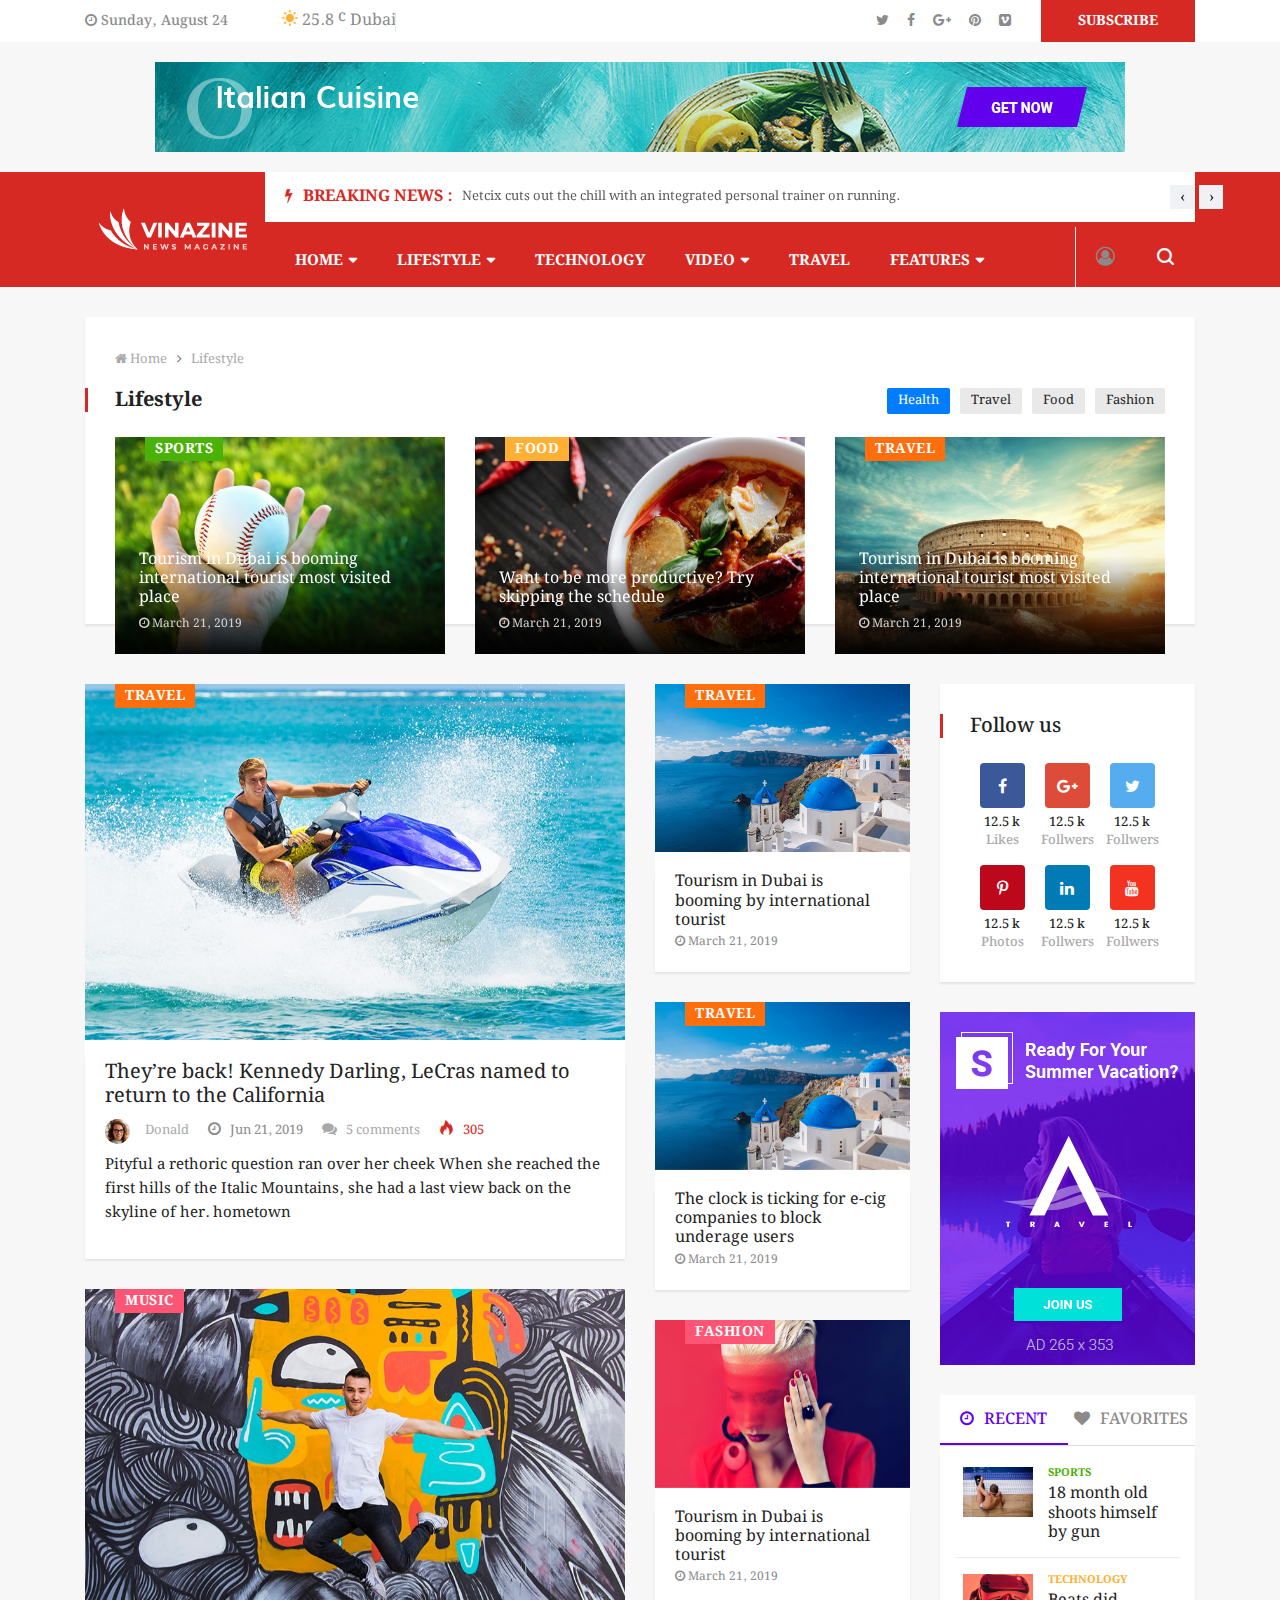
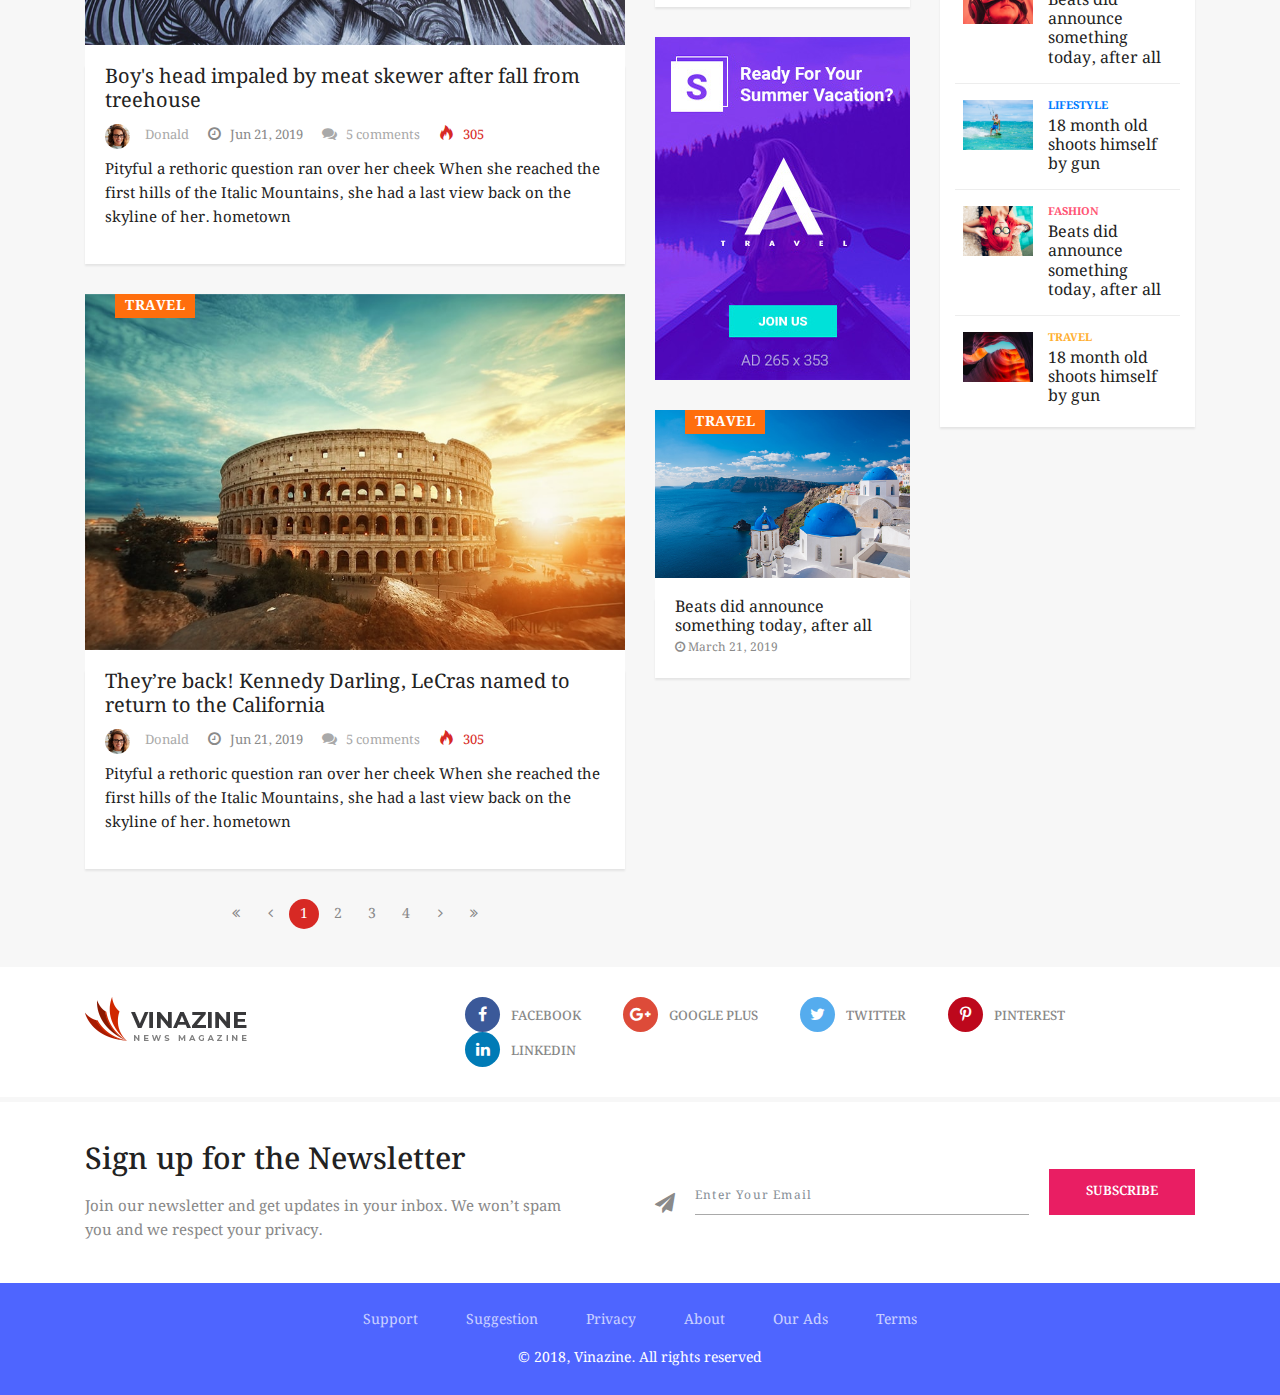
<file: category-1.html>
<!doctype html>
<html lang="en">

<head>
	<!-- Basic Page Needs =====================================-->
	<meta charset="utf-8">

	<!-- Mobile Specific Metas ================================-->
	<meta http-equiv="X-UA-Compatible" content="IE=edge">
	<meta name="viewport" content="width=device-width, initial-scale=1, shrink-to-fit=no">

	<!-- Site Title- -->
	<title>vinazine - HTML5 Template</title>

	<!-- CSS
   ==================================================== -->
	<!-- Bootstrap -->
	<link rel="stylesheet" href="css/bootstrap.min.css">

	<!-- Font Awesome -->
	<link rel="stylesheet" href="css/font-awesome.min.css">

	<!-- Font Awesome -->
	<link rel="stylesheet" href="css/animate.css">

	<!-- IcoFonts -->
	<link rel="stylesheet" href="css/icofonts.css">

	<!-- Owl Carousel -->
	<link rel="stylesheet" href="css/owlcarousel.min.css">



	<!-- navigation -->
	<link rel="stylesheet" href="css/navigation.css">

	<!-- magnific popup -->
	<link rel="stylesheet" href="css/magnific-popup.css">




	<!-- Style -->
	<link rel="stylesheet" href="css/style.css">

	<!-- Responsive -->
	<link rel="stylesheet" href="css/responsive.css">


	<!-- HTML5 shim and Respond.js IE8 support of HTML5 elements and media queries -->
	<!-- WARNING: Respond.js doesn't work if you view the page via file:// -->
	<!--[if lt IE 9]>
	<script src="https://oss.maxcdn.com/html5shiv/3.7.2/html5shiv.min.js"></script>
	<script src="https://oss.maxcdn.com/respond/1.4.2/respond.min.js"></script>
	<![endif]-->

</head>

<body class="body-color">
	<section class="top-bar v3">
		<div class="container">
			<div class="row">
				<div class="col-lg-6 align-self-center">
					<div class="ts-date">
						<i class="fa fa-clock-o"></i>
						Sunday, August 24
					</div>
					<div class="ts-temperature">
						<i class="icon-weather"></i>
						<span>25.8
							<b>c</b>
						</span>
						<span>Dubai</span>

					</div>



				</div>
				<!-- end col-->

				<div class="col-lg-6 text-right align-self-center">
					<ul class="top-social">
						<li>
							<a href="#">
								<i class="fa fa-twitter"></i>
							</a>
							<a href="#">
								<i class="fa fa-facebook"></i>
							</a>
							<a href="#">
								<i class="fa fa-google-plus"></i>
							</a>
							<a href="#">
								<i class="fa fa-pinterest"></i>
							</a>
							<a href="#">
								<i class="fa fa-vimeo-square"></i>
							</a>
						</li>
						<li class="ts-subscribe">
							<a href="#">subscribe</a>
						</li>
					</ul>
				</div>
				<!--end col -->


			</div>
			<!-- end row -->
		</div>
	</section>

	<!-- ad banner start -->
	<section class="header-middle">
		<div class="container">
			<div class="row">
				<div class="col-lg-12">
					<div class="banner-img">
						<a href="index.html">
							<img class="img-fluid" src="images/banner/banner1.jpg" alt="">
						</a>
					</div>
				</div>
				<!-- col end -->
			</div>
			<!-- row  end -->
		</div>
		<!-- container end -->
	</section>
	<!-- ad banner end -->

	<!-- header nav start-->
	<header class="header-default">
		<div class="container">
			<div class="row">
				<div class="col-lg-2 pr-0">
					<div class="logo">
						<a href="index.html">
							<img src="images/logo/banner_logo.png" alt="">
						</a>
					</div>

				</div>
				<!-- logo end-->
				<div class="col-lg-10 header-nav-item">
					<div class="ts-breaking-news clearfix">
						<h2 class="breaking-title float-left">
							<i class="fa fa-bolt"></i> Breaking News :</h2>
						<div class="breaking-news-content owl-carousel float-left" id="breaking_slider">
							<div class="breaking-post-content">
								<p>
									<a href="#">Netcix cuts out the chill with an integrated personal trainer on running.</a>
								</p>
							</div>
							<div class="breaking-post-content">
								<p>
									<a href="#">Parquet Courts on Resisting Nihilism & Why Tourism in Dubai is booming the world.</a>
								</p>
							</div>
							<div class="breaking-post-content">
								<p>
									<a href="#">Parquet Courts on Resisting Nihilism & Why Tourism in Dubai is booming the world.</a>
								</p>
							</div>
						</div>
					</div>
					<!--nav top end-->
					<nav class="navigation ts-main-menu navigation-landscape">
						<div class="nav-header">
							<a class="nav-brand mobile-logo visible-xs" href="index.html">
								<img src="images/logo/footer_logo.png" alt="">
							</a>
							<div class="nav-toggle"></div>
						</div>
						<!--nav brand end-->

						<div class="nav-menus-wrapper clearfix">
							<!--nav right menu start-->
							<ul class="right-menu align-to-right">
								<li>
									<a href="">
										<i class="fa fa-user-circle-o"></i>
									</a>
								</li>
								<li class="header-search">
									<div class="nav-search">
										<div class="nav-search-button">
											<i class="icon icon-search"></i>
										</div>
										<form>
											<span class="nav-search-close-button" tabindex="0">✕</span>
											<div class="nav-search-inner">
												<input type="search" name="search" placeholder="Type and hit ENTER">
											</div>
										</form>
									</div>
								</li>
							</ul>
							<!--nav right menu end-->

							<!-- nav menu start-->
							<ul class="nav-menu">
								<li class="active">
									<a href="#">Home</a>
									<div class="megamenu-panel ts-mega-menu">
										<div class="megamenu-lists">
											<ul class="megamenu-list list-col-2">
												<li class="active">
													<a href="index.html">Home One</a>
												</li>
												<li>
													<a href="index-2.html">Home Two</a>
												</li>
												<li>
													<a href="index-3.html">Home Three</a>
												</li>
												<li>
													<a href="index-4.html">Home Four</a>
												</li>
												<li>
													<a href="index-5.html">Home Five</a>
												</li>
												<li>
													<a href="index-6.html">Home Six</a>
												</li>
												<li>
													<a href="index-7.html">Home Seven</a>
												</li>
												<li>
													<a href="index-8.html">Home Eight</a>
												</li>
											</ul>
											<ul class="megamenu-list list-col-2">
												<li>
													<a href="business.html">Home Business</a>
												</li>
												<li>
													<a href="technology.html">Home Technology</a>
												</li>
												<li>
													<a href="food.html">Home Food</a>
												</li>
												<li>
													<a href="crypto.html">Home Crypto</a>
												</li>
												<li>
													<a href="health.html">Home Health</a>
												</li>
												<li>
													<a href="travel.html">Home Travel</a>
												</li>
												<li>
													<a href="sports.html">Home Sports</a>
												</li>
												<li>
													<a href="personal-blog.html">Personal Blog</a>
												</li>
											</ul>
										</div>
									</div>
								</li>
								<li>
									<a href="#">Lifestyle</a>
									<div class="megamenu-panel">
										<div class="megamenu-tabs">
											<ul class="megamenu-tabs-nav">
												<li class="active">
													<a href="#">Health</a>
												</li>
												<li>
													<a href="#">Food</a>
												</li>
												<li>
													<a href="#">Fashion</a>
												</li>
												<li>
													<a href="#">Travel</a>
												</li>
											</ul>
											<div class="megamenu-tabs-pane active">
												<div class="row">
													<div class="col-12 col-lg-4">
														<div class="item">

															<div class="ts-post-thumb">
																<a class="post-cat ts-purple-bg" href="#">Health</a>
																<a href="#">
																	<img class="img-fluid" src="images/news/health/health1.jpg" alt="">
																</a>
															</div>
															<div class="post-content">
																<h3 class="post-title">
																	<a href="#">Can't shed those Gym? The problem might be in</a>
																</h3>
															</div>
														</div>
													</div>
													<div class="col-12 col-lg-4">
														<div class="item">

															<div class="ts-post-thumb">
																<a class="post-cat ts-purple-bg" href="#">Health</a>
																<a href="#">
																	<img class="img-fluid" src="images/news/health/health2.jpg" alt="">
																</a>
															</div>
															<div class="post-content">
																<h3 class="post-title">
																	<a href="#">Smart packs parking sensor tech and beeps</a>
																</h3>
															</div>
														</div>
													</div>
													<div class="col-12 col-lg-4">
														<div class="item">

															<div class="ts-post-thumb">
																<a class="post-cat ts-purple-bg" href="#">Health</a>
																<a href="#">
																	<img class="img-fluid" src="images/news/health/health3.jpg" alt="">
																</a>
															</div>
															<div class="post-content">
																<h3 class="post-title">
																	<a href="#">Deleting fears from the brain means you might never</a>
																</h3>
															</div>
														</div>
													</div>

												</div>

											</div>
											<!-- mega menu end-->
											<div class="megamenu-tabs-pane">
												<div class="row">
													<div class="col-12 col-lg-4">
														<div class="item">

															<div class="ts-post-thumb">
																<a class="post-cat ts-yellow-bg" href="#">Food</a>
																<a href="#">
																	<img class="img-fluid" src="images/news/foods/food1.jpg" alt="">
																</a>
															</div>
															<div class="post-content">
																<h3 class="post-title">
																	<a href="#">Tourism in Dubai is booming by international tourist</a>
																</h3>
															</div>
														</div>
													</div>
													<div class="col-12 col-lg-4">
														<div class="item">

															<div class="ts-post-thumb">
																<a class="post-cat ts-yellow-bg" href="#">Food</a>
																<a href="#">
																	<img class="img-fluid" src="images/news/foods/food2.jpg" alt="">
																</a>
															</div>
															<div class="post-content">
																<h3 class="post-title">
																	<a href="#">Tourism in Dubai is booming by international tourist</a>
																</h3>
															</div>
														</div>
													</div>
													<div class="col-12 col-lg-4">
														<div class="item">

															<div class="ts-post-thumb">
																<a class="post-cat ts-yellow-bg" href="#">Food</a>
																<a href="#">
																	<img class="img-fluid" src="images/news/foods/food3.jpg" alt="">
																</a>
															</div>
															<div class="post-content">
																<h3 class="post-title">
																	<a href="#">Tourism in Dubai is booming by international tourist</a>
																</h3>
															</div>
														</div>
													</div>

												</div>

											</div>
											<!-- mega menu end-->
											<div class="megamenu-tabs-pane">
												<div class="row">
													<div class="col-12 col-lg-4">
														<div class="item">

															<div class="ts-post-thumb">
																<a class="post-cat ts-pink-bg" href="#">Fashion</a>
																<a href="#">
																	<img class="img-fluid" src="images/news/tech/tech1.jpg" alt="">
																</a>
															</div>
															<div class="post-content">
																<h3 class="post-title">
																	<a href="#">Tourism in Dubai is booming by international tourist</a>
																</h3>
															</div>
														</div>
													</div>
													<div class="col-12 col-lg-4">
														<div class="item">

															<div class="ts-post-thumb">
																<a class="post-cat ts-pink-bg" href="#">Fashion</a>
																<a href="#">
																	<img class="img-fluid" src="images/news/tech/tech2.jpg" alt="">
																</a>
															</div>
															<div class="post-content">
																<h3 class="post-title">
																	<a href="#">Tourism in Dubai is booming by international tourist</a>
																</h3>
															</div>
														</div>
													</div>
													<div class="col-12 col-lg-4">
														<div class="item">

															<div class="ts-post-thumb">
																<a class="post-cat ts-pink-bg" href="#">Fashion</a>
																<a href="#">
																	<img class="img-fluid" src="images/news/tech/tech3.jpg" alt="">
																</a>
															</div>
															<div class="post-content">
																<h3 class="post-title">
																	<a href="#">Tourism in Dubai is booming by international tourist</a>
																</h3>
															</div>
														</div>
													</div>

												</div>

											</div>
											<!-- mega menu end-->
											<div class="megamenu-tabs-pane">
												<div class="row">
													<div class="col-12 col-lg-4">
														<div class="item">

															<div class="ts-post-thumb">
																<a class="post-cat ts-orange-bg" href="#">Travel</a>
																<a href="#">
																	<img class="img-fluid" src="images/news/travel/travel2.jpg" alt="">
																</a>
															</div>
															<div class="post-content">
																<h3 class="post-title">
																	<a href="#">Tourism in Dubai is booming by international tourist</a>
																</h3>
															</div>
														</div>
													</div>
													<div class="col-12 col-lg-4">
														<div class="item">

															<div class="ts-post-thumb">
																<a class="post-cat ts-orange-bg" href="#">Travel</a>
																<a href="#">
																	<img class="img-fluid" src="images/news/travel/travel3.jpg" alt="">
																</a>
															</div>
															<div class="post-content">
																<h3 class="post-title">
																	<a href="#">Tourism in Dubai is booming by international tourist</a>
																</h3>
															</div>
														</div>
													</div>
													<div class="col-12 col-lg-4">
														<div class="item">

															<div class="ts-post-thumb">
																<a class="post-cat ts-orange-bg" href="#">Travel</a>
																<a href="#">
																	<img class="img-fluid" src="images/news/travel/travel4.jpg" alt="">
																</a>
															</div>
															<div class="post-content">
																<h3 class="post-title">
																	<a href="#">Tourism in Dubai is booming by international tourist</a>
																</h3>
															</div>
														</div>
													</div>

												</div>

											</div>
											<!-- mega menu end-->

										</div>
									</div>
								</li>
								<li>
									<a href="category-1.html">Technology</a>
								</li>
								<li>
									<a href="#">Video</a>
									<div class="megamenu-panel">
										<div class="row">
											<div class="col-12 col-lg-3">
												<div class="item">
													<div class="ts-post-thumb">
														<a href="">
															<img class="img-fluid" src="images/news/tech/tech1.jpg" alt="">
														</a>
														<a href="https://www.youtube.com/watch?v=uZmz6fGRVW4" class="fa fa-play-circle-o ts-video-icon"></a>
													</div>
													<div class="post-content">
														<h3 class="post-title">
															<a href="#">Tourism in Dubai tourist favorite place</a>
														</h3>
													</div>
												</div>
											</div>
											<div class="col-12 col-lg-3">
												<div class="item">
													<div class="ts-post-thumb">
														<a href="">
															<img class="img-fluid" src="images/news/tech/tech2.jpg" alt="">

														</a>
														<a href="https://www.youtube.com/watch?v=uZmz6fGRVW4" class="fa fa-play-circle-o ts-video-icon"></a>

													</div>
													<div class="post-content">
														<h3 class="post-title">
															<a href="#">Tourism in Dubai tourist favorite place</a>
														</h3>
													</div>
												</div>
											</div>
											<div class="col-12 col-lg-3">
												<div class="item">
													<div class="ts-post-thumb">
														<a href="">
															<img class="img-fluid" src="images/news/tech/tech3.jpg" alt="">

														</a>
														<a href="https://www.youtube.com/watch?v=uZmz6fGRVW4" class="fa fa-play-circle-o ts-video-icon"></a>

													</div>
													<div class="post-content">
														<h3 class="post-title">
															<a href="#">Tourism in Dubai tourist favorite place</a>
														</h3>
													</div>
												</div>
											</div>
											<div class="col-12 col-lg-3">
												<div class="item">
													<div class="ts-post-thumb">
														<a href="">
															<img class="img-fluid" src="images/news/tech/tech4.jpg" alt="">
														</a>
														<a href="https://www.youtube.com/watch?v=uZmz6fGRVW4" class="fa fa-play-circle-o ts-video-icon"></a>
													</div>
													<div class="post-content">
														<h3 class="post-title">
															<a href="#">Tourism in Dubai tourist favorite place</a>
														</h3>
													</div>
												</div>
											</div>
										</div>
									</div>
								</li>
								<li>
									<a href="category-2.html">Travel</a>
								</li>
								<li>
									<a href="#">Features</a>
									<ul class="nav-dropdown">
										<li>
											<a href="#">Category layout</a>
											<ul class="nav-dropdown">
												<li>
													<a href="category-1.html">Category layout 1</a>
												</li>
												<li>
													<a href="category-2.html">Category layout 2 </a>
												</li>
												<li>
													<a href="category-3.html">Category layout 3</a>
												</li>
												<li>
													<a href="category-4.html">Category layout 4</a>
												</li>
												<li>
													<a href="category-5.html">Category layout 5</a>
												</li>
												<li>
													<a href="category-6.html">Category layout 6</a>
												</li>
											</ul>
										</li>
										<li>
											<a href="#">Posts Formate</a>
											<ul class="nav-dropdown">
												<li>
													<a href="single-post-1.html">Single Post 1</a>
												</li>
												<li>
													<a href="single-post-2.html">Single Post 2 </a>
												</li>
												<li>
													<a href="single-post-3.html">Single Post 3 </a>
												</li>
												<li>
													<a href="single-post-4.html">Single Post 4 </a>
												</li>
												<li>
													<a href="single-post-5.html">Single Post 5</a>
												</li>
												<li>
													<a href="single-post-6.html">Single Post 6</a>
												</li>
												<li>
													<a href="single-post-7.html">Single Post 7</a>
												</li>
												<li>
													<a href="single-post-8.html">Single Post 8</a>
												</li>
												<li>
													<a href="single-post-9.html">Single Post 9</a>
												</li>
												<li>
													<a href="single-post-10.html">Single Post 10</a>
												</li>
											</ul>
										</li>
										<li>
											<a href="#">Pages</a>
											<ul class="nav-dropdown">
												<li>
													<a href="author.html">Author</a>
												</li>
												<li>
													<a href="404.html">404 </a>
												</li>

											</ul>
										</li>
									</ul>
								</li>

							</ul>
							<!--nav menu end-->
						</div>
					</nav>
					<!-- nav end-->
				</div>
			</div>
		</div>
	</header>
	<!-- header nav end-->

	<!-- post wraper start-->
	<section class="block-wrapper mb-30 mt-15">
		<div class="container">
			<div class="ts-grid-box">
				<ol class="ts-breadcrumb">
					<li>
						<a href="#">
							<i class="fa fa-home"></i>
							Home

						</a>
					</li>
					<li>
						<a href="#">Lifestyle</a>
					</li>

				</ol>
				<div class="clearfix">
					<h2 class="ts-title float-left">Lifestyle</h2>
					<ul class="ts-category-list float-right">
						<li>
							<a href="#" class="ts-blue-bg">Health</a>
						</li>
						<li>
							<a href="#">Travel</a>
						</li>
						<li>
							<a href="#">Food</a>
						</li>
						<li>
							<a href="#">Fashion</a>
						</li>
					</ul>
				</div>

				<div class="row category-layout-1">
					<div class="col-lg-4">
						<div class="ts-overlay-style">
							<div class="item">
								<div class="ts-post-thumb">
									<a href="#">
										<img class="img-fluid" src="images/news/sports/sports1.jpg" alt="">
									</a>
								</div>
								<a class="post-cat ts-green-bg" href="#">Sports</a>
								<div class="overlay-post-content">
									<div class="post-content">
										<h3 class="post-title">
											<a href="#">Tourism in Dubai is booming international tourist most visited place</a>
										</h3>
										<span class="post-date-info">
											<i class="fa fa-clock-o"></i>
											March 21, 2019
										</span>
									</div>
								</div>
							</div>
							<!-- end item-->
						</div>
					</div>
					<!-- ts-overlay-style end-->
					<div class="col-lg-4">
						<div class="ts-overlay-style">
							<div class="item">
								<a class="post-cat ts-yellow-bg" href="#">Food</a>
								<div class="ts-post-thumb">
									<a href="#">
										<img class="img-fluid" src="images/news/foods/food2.jpg" alt="">
									</a>
								</div>
								<div class="overlay-post-content">
									<div class="post-content">
										<h3 class="post-title">
											<a href="#">Want to be more productive? Try skipping the schedule</a>
										</h3>
										<span class="post-date-info">
											<i class="fa fa-clock-o"></i>
											March 21, 2019
										</span>
									</div>
								</div>
							</div>
							<!-- end item-->
						</div>
					</div>
					<!-- ts-overlay-style end-->
					<div class="col-lg-4">
						<div class="ts-overlay-style">
							<div class="item">
								<a class="post-cat ts-orange-bg" href="#">Travel</a>
								<div class="ts-post-thumb">
									<a href="#">
										<img class="img-fluid" src="images/news/travel/travel4.jpg" alt="">
									</a>
								</div>
								<div class="overlay-post-content">
									<div class="post-content">
										<h3 class="post-title">
											<a href="#">Tourism in Dubai is booming international tourist most visited place</a>
										</h3>
										<span class="post-date-info">
											<i class="fa fa-clock-o"></i>
											March 21, 2019
										</span>
									</div>
								</div>
							</div>
							<!-- end item-->
						</div>
					</div>

				</div>
				<!-- most-populers end-->
			</div>
			<!-- ts-populer-post-box end-->
		</div>
		<!-- container end-->
	</section>
	<!-- post wraper end-->

	<!-- post wraper start-->
	<section class="block-wrapper">
		<div class="container">
			<div class="row">
				<div class="col-lg-6 ts-post-grid-style">
					<div class="ts-grid-box ts-grid-content">
						<div class="item">
							<div class="ts-post-thumb">
								<a class="post-cat ts-orange-bg" href="#">travel</a>
								<a href="#">
									<img class="img-fluid" src="images/news/travel/travel2.jpg" alt="">
								</a>
							</div>
							<div class="post-content">
								<h3 class="post-title md">
									<a href="#">They’re back! Kennedy Darling, LeCras named to return to the California</a>
								</h3>
								<ul class="post-meta-info">
									<li class="author">
										<a href="#">
											<img src="images/avater/author1.jpg" alt=""> Donald
										</a>
									</li>
									<li>
										<i class="fa fa-clock-o"></i>
										Jun 21, 2019
									</li>
									<li>
										<a href="#">
											<i class="fa fa-comments"></i>
											5 comments
										</a>
									</li>
									<li class="active">
										<i class="icon-fire"></i>
										305
									</li>
								</ul>
								<p>
									Pityful a rethoric question ran over her cheek When she reached the first hills of the Italic Mountains, she had a last view
									back on the skyline of her. hometown
								</p>
							</div>
						</div>
					</div>
					<!-- ts-grid-box-end-->
					<div class="ts-grid-box ts-grid-content">
						<div class="item">
							<div class="ts-post-thumb">
								<a class="post-cat ts-pink-bg" href="#">Music</a>
								<a href="#">
									<img class="img-fluid" src="images/news/music/music2.jpg" alt="">
								</a>
							</div>
							<div class="post-content">
								<h3 class="post-title md">
									<a href="#">Boy's head impaled by meat skewer after fall from treehouse</a>
								</h3>
								<ul class="post-meta-info">
									<li class="author">
										<a href="#">
											<img src="images/avater/author1.jpg" alt=""> Donald
										</a>
									</li>
									<li>
										<i class="fa fa-clock-o"></i>
										Jun 21, 2019
									</li>
									<li>
										<a href="#">
											<i class="fa fa-comments"></i>
											5 comments
										</a>
									</li>
									<li class="active">
										<i class="icon-fire"></i>
										305
									</li>
								</ul>
								<p>
									Pityful a rethoric question ran over her cheek When she reached the first hills of the Italic Mountains, she had a last view
									back on the skyline of her. hometown
								</p>
							</div>
						</div>
					</div>
					<!-- ts-grid-box-end-->
					<div class="ts-grid-box ts-grid-content">
						<div class="item">
							<div class="ts-post-thumb">
								<a class="post-cat ts-orange-bg" href="#">Travel</a>
								<a href="#">
									<img class="img-fluid" src="images/news/travel/travel4.jpg" alt="">
								</a>
							</div>
							<div class="post-content">
								<h3 class="post-title md">
									<a href="#">They’re back! Kennedy Darling, LeCras named to return to the California</a>
								</h3>
								<ul class="post-meta-info">
									<li class="author">
										<a href="#">
											<img src="images/avater/author1.jpg" alt=""> Donald
										</a>
									</li>
									<li>
										<i class="fa fa-clock-o"></i>
										Jun 21, 2019
									</li>
									<li>
										<a href="#">
											<i class="fa fa-comments"></i>
											5 comments
										</a>
									</li>
									<li class="active">
										<i class="icon-fire"></i>
										305
									</li>
								</ul>
								<p>
									Pityful a rethoric question ran over her cheek When she reached the first hills of the Italic Mountains, she had a last view
									back on the skyline of her. hometown
								</p>
							</div>
						</div>
					</div>
					<!-- ts-grid-box-end-->
					<!-- pagination-->
					<div class="ts-pagination text-center mb-20">
						<ul class="pagination">
							<li>
								<a href="#">
									<i class="fa fa-angle-double-left"></i>
								</a>
							</li>
							<li>
								<a href="#">
									<i class="fa fa-angle-left"></i>
								</a>
							</li>
							<li class="active">
								<a href="#">1</a>
							</li>
							<li>
								<a href="#">2</a>
							</li>
							<li>
								<a href="#">3</a>
							</li>
							<li>
								<a href="#">4</a>
							</li>
							<li>
								<a href="#">
									<i class="fa fa-angle-right"></i>
								</a>
							</li>
							<li>
								<a href="#">
									<i class="fa fa-angle-double-right"></i>
								</a>
							</li>
						</ul>
					</div>
					<!-- pagination end-->
				</div>
				<!-- col end-->
				<div class="col-lg-3">

					<div class="ts-grid-box ts-grid-content">
						<a class="post-cat ts-orange-bg" href="#">Travel</a>
						<div class="ts-post-thumb">
							<a href="#">
								<img class="img-fluid" src="images/news/travel/travel1.jpg" alt="">
							</a>
						</div>
						<div class="post-content">
							<h3 class="post-title">
								<a href="#">Tourism in Dubai is booming by international tourist</a>
							</h3>
							<span class="post-date-info">
								<i class="fa fa-clock-o"></i>
								March 21, 2019
							</span>
						</div>
					</div>
					<!-- ts-grid-box end-->
					<div class="ts-grid-box ts-grid-content">
						<a class="post-cat ts-orange-bg" href="#">Travel</a>
						<div class="ts-post-thumb">
							<a href="#">
								<img class="img-fluid" src="images/news/travel/travel1.jpg" alt="">
							</a>
						</div>
						<div class="post-content">
							<h3 class="post-title">
								<a href="#">The clock is ticking for e-cig companies to block underage users</a>
							</h3>
							<span class="post-date-info">
								<i class="fa fa-clock-o"></i>
								March 21, 2019
							</span>
						</div>
					</div>
					<!-- ts-grid-box end-->
					<div class="ts-grid-box ts-grid-content">
						<a class="post-cat ts-pink-bg" href="#">Fashion</a>
						<div class="ts-post-thumb">
							<a href="#">
								<img class="img-fluid" src="images/news/fashion/fashion2.jpg" alt="">
							</a>
						</div>
						<div class="post-content">
							<h3 class="post-title">
								<a href="#">Tourism in Dubai is booming by international tourist</a>
							</h3>
							<span class="post-date-info">
								<i class="fa fa-clock-o"></i>
								March 21, 2019
							</span>
						</div>
					</div>
					<!-- ts-grid-box end-->
					<div class="widgets widget-banner">
						<a href="#">
							<img class="img-fluid" src="images/banner/sidebar-banner2.jpg" alt="">
						</a>
					</div>

					<div class="ts-grid-box ts-grid-content">
						<a class="post-cat ts-orange-bg" href="#">Travel</a>
						<div class="ts-post-thumb">
							<a href="#">
								<img class="img-fluid" src="images/news/travel/travel1.jpg" alt="">
							</a>
						</div>
						<div class="post-content">
							<h3 class="post-title">
								<a href="#">Beats did announce something today, after all</a>
							</h3>
							<span class="post-date-info">
								<i class="fa fa-clock-o"></i>
								March 21, 2019
							</span>
						</div>
					</div>
					<!-- ts-grid-box end-->

				</div>
				<!-- col end-->

				<div class="col-lg-3">
					<div class="right-sidebar">
						<div class="ts-grid-box widgets social-widget">
							<h2 class="widget-title">Follow us</h2>
							<ul class="ts-social-list">
								<li class="ts-facebook">
									<a href="#">
										<i class="fa fa-facebook"></i>
										<b>12.5 k </b>
										<span>Likes</span>
									</a>

								</li>
								<li class="ts-google-plus">
									<a href="#">
										<i class="fa fa-google-plus"></i>
									</a>
									<b>12.5 k </b>
									<span>Follwers</span>
								</li>
								<li class="ts-twitter">
									<a href="#">
										<i class="fa fa-twitter"></i>
									</a>
									<b>12.5 k </b>
									<span>Follwers</span>
								</li>
								<li class="ts-pinterest">
									<a href="#">
										<i class="fa fa-pinterest-p"></i>
									</a>
									<b>12.5 k </b>
									<span>Photos</span>
								</li>
								<li class="ts-linkedin">
									<a href="#">
										<i class="fa fa-linkedin"></i>
									</a>
									<b>12.5 k </b>
									<span>Follwers</span>
								</li>
								<li class="ts-youtube">
									<a href="#">
										<i class="fa fa-youtube"></i>
									</a>
									<b>12.5 k </b>
									<span>Follwers</span>
								</li>
							</ul>
						</div>
						<!-- widgets end-->

						<div class="widgets widget-banner">
							<a href="#">
								<img class="img-fluid" src="images/banner/sidebar-banner4.jpg" alt="">
							</a>
						</div>
						<!-- widgets end-->
						<div class="post-list-item widgets">
							<!-- Nav tabs -->
							<ul class="nav nav-tabs" role="tablist">
								<li role="presentation">
									<a class="active" href="#home" aria-controls="home" role="tab" data-toggle="tab">
										<i class="fa fa-clock-o"></i>
										Recent
									</a>
								</li>
								<li role="presentation">
									<a href="#profile" aria-controls="profile" role="tab" data-toggle="tab">
										<i class="fa fa-heart"></i>
										Favorites
									</a>
								</li>
							</ul>

							<!-- Tab panes -->
							<div class="tab-content">
								<div role="tabpanel" class="tab-pane active ts-grid-box post-tab-list" id="home">
									<div class="post-content media">
										<img class="d-flex sidebar-img" src="images/news/sports/sports2.jpg" alt="">
										<div class="media-body">
											<span class="post-tag">
												<a href="#" class="green-color"> sports</a>
											</span>
											<h4 class="post-title">
												<a href="">18 month old shoots himself by gun </a>
											</h4>
										</div>
									</div>
									<!--post-content end-->
									<div class="post-content media ">
										<img class="d-flex sidebar-img" src="images/news/tech/tech4.jpg" alt="">
										<div class="media-body">
											<span class="post-tag">
												<a href="#" class="yellow-color"> Technology</a>
											</span>
											<h4 class="post-title">
												<a href="">Beats did announce something today, after all </a>
											</h4>
										</div>
									</div>
									<!--post-content end-->
									<div class="post-content media">
										<img class="d-flex sidebar-img" src="images/news/sports/sports3.jpg" alt="">
										<div class="media-body">
											<span class="post-tag">
												<a href="#" class="blue-color"> Lifestyle</a>
											</span>
											<h4 class="post-title">
												<a href="">18 month old shoots himself by gun </a>
											</h4>
										</div>
									</div>
									<!--post-content end-->
									<div class="post-content media">
										<img class="d-flex sidebar-img" src="images/news/fashion/fashion4.jpg" alt="">
										<div class="media-body">
											<span class="post-tag">
												<a href="#" class="pink-color"> Fashion</a>
											</span>
											<h4 class="post-title">
												<a href="">Beats did announce something today, after all </a>
											</h4>
										</div>
									</div>
									<!--post-content end-->
									<div class="post-content  media">
										<img class="d-flex sidebar-img" src="images/news/travel/travel6.jpg" alt="">
										<div class="media-body">
											<span class="post-tag">
												<a href="#" class="yellow-color"> Travel</a>
											</span>
											<h4 class="post-title">
												<a href="">18 month old shoots himself by gun </a>
											</h4>
										</div>
									</div>
									<!--post-content end-->

								</div>
								<!--ts-grid-box end -->

								<div role="tabpanel" class="tab-pane ts-grid-box post-tab-list" id="profile">
									<div class="post-content media">
										<img class="d-flex sidebar-img" src="images/news/sports/sports2.jpg" alt="">
										<div class="media-body">
											<span class="post-tag">
												<a href="#" class="green-color"> sports</a>
											</span>
											<h4 class="post-title">
												<a href="">Beats did announce something today, after all </a>
											</h4>
										</div>
									</div>
									<!--post-content end-->
									<div class="post-content media ">
										<img class="d-flex sidebar-img" src="images/news/tech/tech4.jpg" alt="">
										<div class="media-body">
											<span class="post-tag">
												<a href="#" class="yellow-color"> Technology</a>
											</span>
											<h4 class="post-title">
												<a href="">18 month old shoots himself by gun </a>
											</h4>
										</div>
									</div>
									<!--post-content end-->
									<div class="post-content media">
										<img class="d-flex sidebar-img" src="images/news/sports/sports2.jpg" alt="">
										<div class="media-body">
											<span class="post-tag">
												<a href="#" class="blue-color"> Lifestyle</a>
											</span>
											<h4 class="post-title">
												<a href="">Beats did announce something today, after all </a>
											</h4>
										</div>
									</div>
									<!--post-content end-->
									<div class="post-content media">
										<img class="d-flex sidebar-img" src="images/news/fashion/fashion4.jpg" alt="">
										<div class="media-body">
											<span class="post-tag">
												<a href="#" class="pink-color"> Fashion</a>
											</span>
											<h4 class="post-title">
												<a href="">18 month old shoots himself by gun </a>
											</h4>
										</div>
									</div>
									<!--post-content end-->
									<div class="post-content  media">
										<img class="d-flex sidebar-img" src="images/news/travel/travel6.jpg" alt="">
										<div class="media-body">
											<span class="post-tag">
												<a href="#" class="yellow-color"> Travel</a>
											</span>
											<h4 class="post-title">
												<a href="">Beats did announce something today, after alln </a>
											</h4>
										</div>
									</div>
									<!--post-content end-->
								</div>
								<!--ts-grid-box end -->
							</div>
							<!-- tab content end-->
						</div>
						<!-- widgets end-->

					</div>
				</div>
				<!-- col end-->
			</div>
			<!-- row end-->
		</div>
		<!-- container end-->
	</section>
	<!-- post wraper end-->


	<!-- footer social list start-->
	<section class="ts-footer-social-list">
		<div class="container">
			<div class="row">
				<div class="col-lg-4">
					<div class="footer-logo">
						<a href="#">
							<img src="images/logo/footer_logo.png" alt="">
						</a>
					</div>
					<!-- footer logo end-->
				</div>
				<!-- col end-->

				<div class="col-lg-8 align-self-center">
					<ul class="footer-social">
						<li class="ts-facebook">
							<a href="#">
								<i class="fa fa-facebook"></i>
								<span>Facebook</span>
							</a>
						</li>
						<li class="ts-google-plus">
							<a href="#">
								<i class="fa fa-google-plus"></i>
								<span>Google Plus</span>
							</a>
						</li>
						<li class="ts-twitter">
							<a href="#">
								<i class="fa fa-twitter"></i>
								<span>Twitter</span>
							</a>
						</li>
						<li class="ts-pinterest">
							<a href="#">
								<i class="fa fa-pinterest-p"></i>
								<span>pinterest</span>
							</a>
						</li>
						<li class="ts-linkedin">
							<a href="#">
								<i class="fa fa-linkedin"></i>
								<span>Linkedin</span>
							</a>

						</li>
					</ul>
				</div>
				<!-- col end-->

			</div>
		</div>
	</section>
	<!-- footer social list end-->

	<!-- newslater start -->
	<section class="ts-newslatter">
		<div class="container">
			<div class="row">
				<div class="col-lg-6">
					<div class="ts-newslatter-content">
						<h2>
							Sign up for the Newsletter
						</h2>
						<p>
							Join our newsletter and get updates in your inbox. We won’t spam you and we respect your privacy.
						</p>
					</div>
				</div>
				<!-- col end-->

				<div class="col-lg-6 align-self-center">
					<div class="newsletter-form">
						<form action="#" method="post" class="media align-items-end">
							<div class="email-form-group media-body">
								<i class="fa fa-paper-plane" aria-hidden="true"></i>
								<input type="email" name="email" id="newsletter-form-email" class="form-control" placeholder="Enter Your Email" autocomplete="off">
							</div>
							<div class="d-flex ts-submit-btn">
								<button class="btn btn-primary">Subscribe</button>
							</div>
						</form>
					</div>
				</div>
			</div>
		</div>
	</section>
	<!-- newslater end -->

	<!-- footer start -->
	<footer class="ts-footer">
		<div class="container">
			<div class="row">
				<div class="col-lg-12">
					<div class="footer-menu text-center">
						<ul>
							<li>
								<a href="#">Support</a>
							</li>
							<li>
								<a href="#">Suggestion</a>
							</li>
							<li>
								<a href="#">Privacy</a>
							</li>
							<li>
								<a href="#">About</a>
							</li>
							<li>
								<a href="#">Our Ads </a>
							</li>
							<li>
								<a href="#">Terms</a>
							</li>
						</ul>
					</div>
					<div class="copyright-text text-center">
						<p>&copy; 2018, Vinazine. All rights reserved</p>
					</div>
				</div>
			</div>
		</div>
	</footer>
	<!-- footer end -->




	<!-- javaScript Files
	=============================================================================-->

	<!-- initialize jQuery Library -->
	<script src="js/jquery.min.js"></script>
	<!-- navigation JS -->
	<script src="js/navigation.js"></script>
	<!-- Popper JS -->
	<script src="js/popper.min.js"></script>

	<!-- magnific popup JS -->
	<script src="js/jquery.magnific-popup.min.js"></script>



	<!-- Bootstrap jQuery -->
	<script src="js/bootstrap.min.js"></script>
	<!-- Owl Carousel -->
	<script src="js/owl-carousel.2.3.0.min.js"></script>

	<script src="js/main.js"></script>
</body>

</html>
</file>
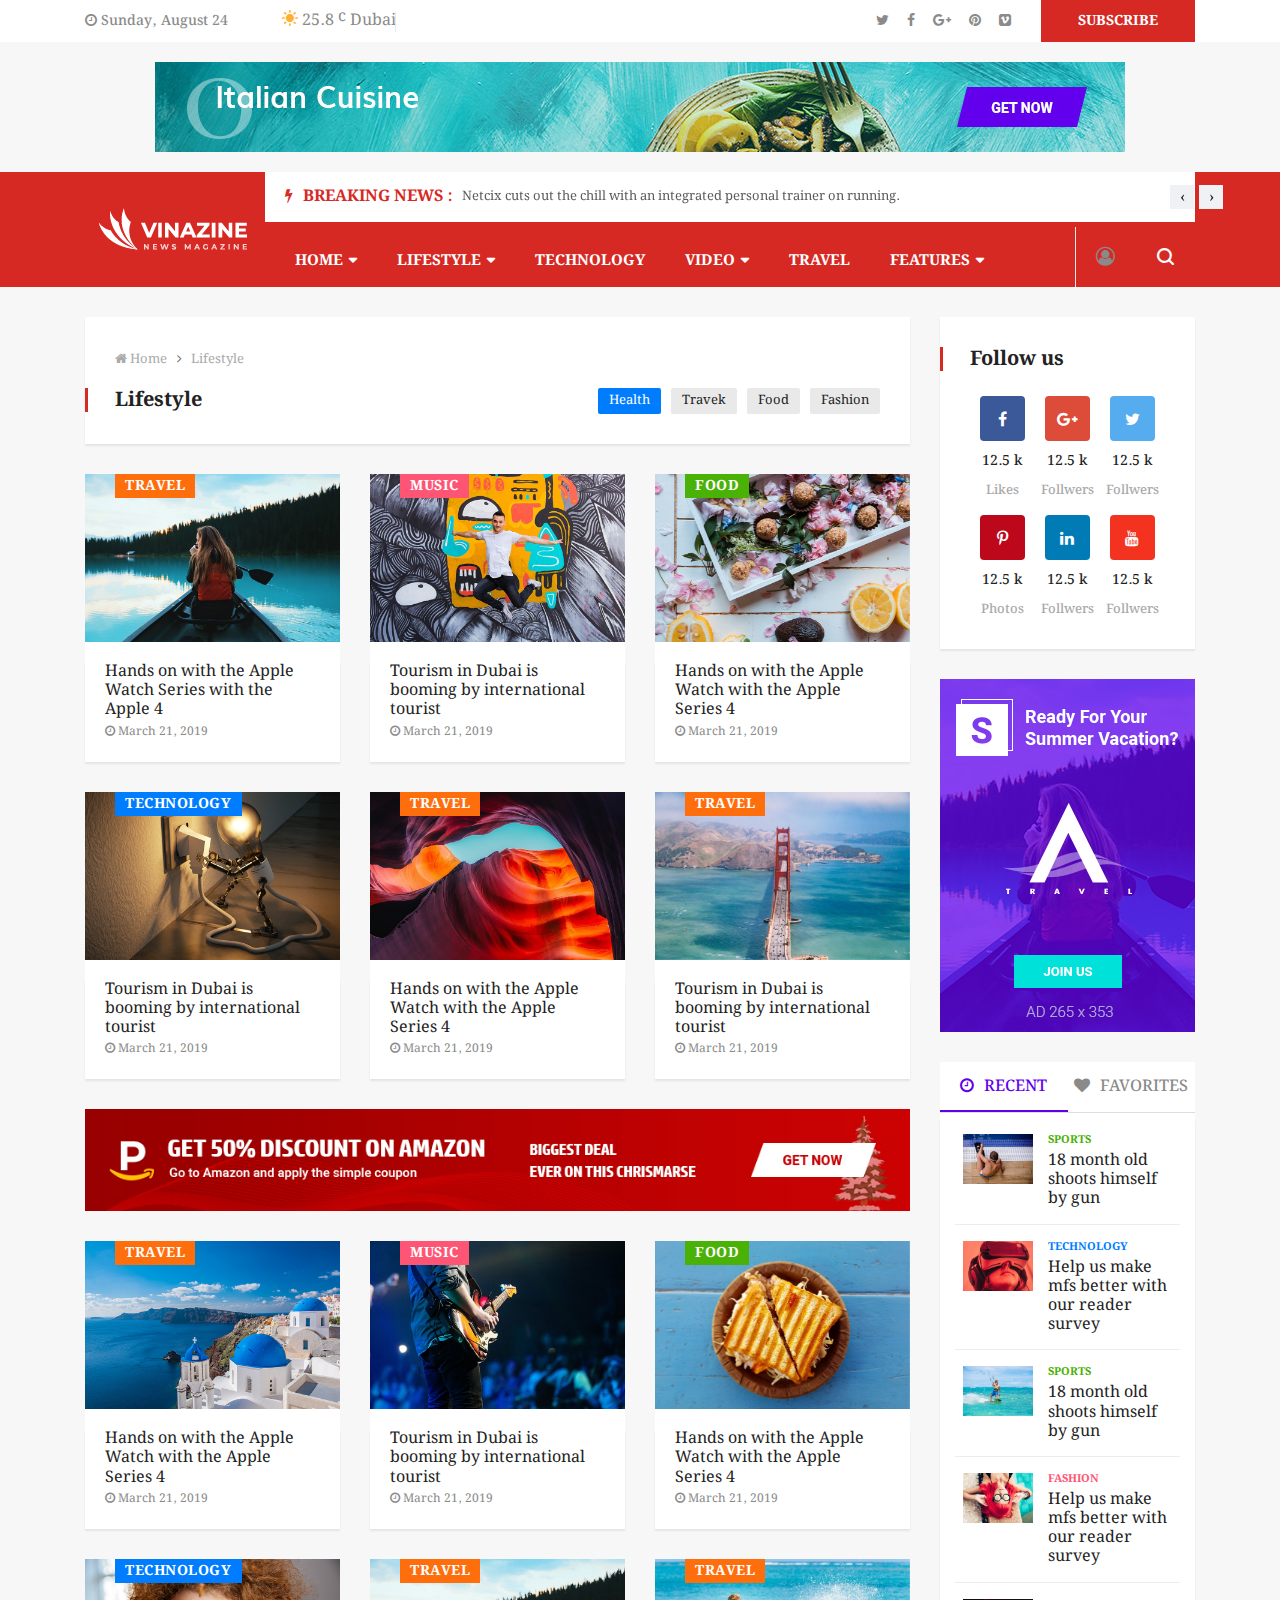
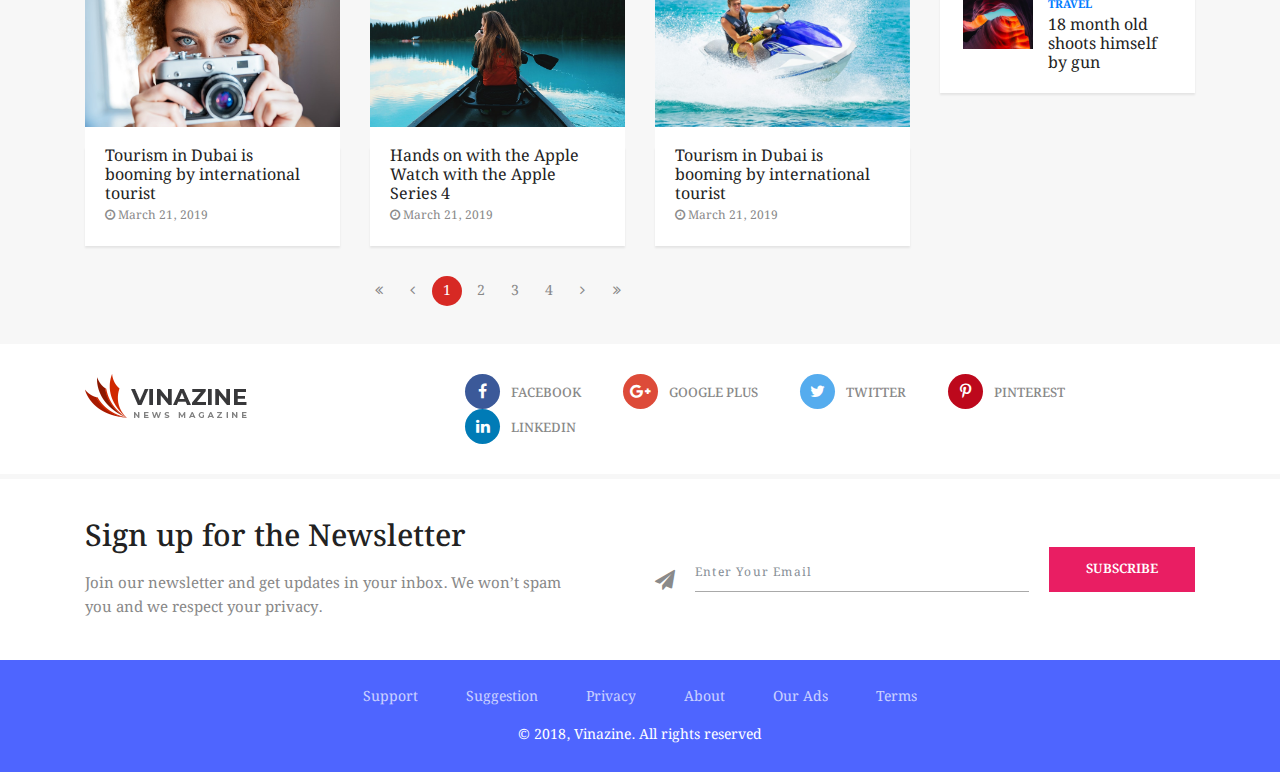
<file: category-2.html>
<!doctype html>
<html lang="en">

<head>
	<!-- Basic Page Needs =====================================-->
	<meta charset="utf-8">

	<!-- Mobile Specific Metas ================================-->
	<meta http-equiv="X-UA-Compatible" content="IE=edge">
	<meta name="viewport" content="width=device-width, initial-scale=1, shrink-to-fit=no">

	<!-- Site Title- -->
	<title>vinazine - HTML5 Template</title>

	<!-- CSS
   ==================================================== -->
	<!-- Bootstrap -->
	<link rel="stylesheet" href="css/bootstrap.min.css">

	<!-- Font Awesome -->
	<link rel="stylesheet" href="css/font-awesome.min.css">

	<!-- Font Awesome -->
	<link rel="stylesheet" href="css/animate.css">

	<!-- IcoFonts -->
	<link rel="stylesheet" href="css/icofonts.css">

	<!-- Owl Carousel -->
	<link rel="stylesheet" href="css/owlcarousel.min.css">



	<!-- navigation -->
	<link rel="stylesheet" href="css/navigation.css">

	<!-- magnific popup -->
	<link rel="stylesheet" href="css/magnific-popup.css">




	<!-- Style -->
	<link rel="stylesheet" href="css/style.css">

	<!-- Responsive -->
	<link rel="stylesheet" href="css/responsive.css">


	<!-- HTML5 shim and Respond.js IE8 support of HTML5 elements and media queries -->
	<!-- WARNING: Respond.js doesn't work if you view the page via file:// -->
	<!--[if lt IE 9]>
	<script src="https://oss.maxcdn.com/html5shiv/3.7.2/html5shiv.min.js"></script>
	<script src="https://oss.maxcdn.com/respond/1.4.2/respond.min.js"></script>
	<![endif]-->

</head>

<body class="body-color">
	<section class="top-bar v3">
		<div class="container">
			<div class="row">
				<div class="col-lg-6 align-self-center">
					<div class="ts-date">
						<i class="fa fa-clock-o"></i>
						Sunday, August 24
					</div>
					<div class="ts-temperature">
						<i class="icon-weather"></i>
						<span>25.8
							<b>c</b>
						</span>
						<span>Dubai</span>

					</div>



				</div>
				<!-- end col-->

				<div class="col-lg-6 text-right align-self-center">
					<ul class="top-social">
						<li>
							<a href="#">
								<i class="fa fa-twitter"></i>
							</a>
							<a href="#">
								<i class="fa fa-facebook"></i>
							</a>
							<a href="#">
								<i class="fa fa-google-plus"></i>
							</a>
							<a href="#">
								<i class="fa fa-pinterest"></i>
							</a>
							<a href="#">
								<i class="fa fa-vimeo-square"></i>
							</a>
						</li>
						<li class="ts-subscribe">
							<a href="#">subscribe</a>
						</li>
					</ul>
				</div>
				<!--end col -->


			</div>
			<!-- end row -->
		</div>
	</section>

	<!-- ad banner start -->
	<section class="header-middle">
		<div class="container">
			<div class="row">
				<div class="col-lg-12">
					<div class="banner-img">
						<a href="index.html">
							<img class="img-fluid" src="images/banner/banner1.jpg" alt="">
						</a>
					</div>
				</div>
				<!-- col end -->
			</div>
			<!-- row  end -->
		</div>
		<!-- container end -->
	</section>
	<!-- ad banner end -->

	<!-- header nav start-->
	<header class="header-default">
		<div class="container">
			<div class="row">
				<div class="col-lg-2 pr-0">
					<div class="logo">
						<a href="index.html">
							<img src="images/logo/banner_logo.png" alt="">
						</a>
					</div>

				</div>
				<!-- logo end-->
				<div class="col-lg-10 header-nav-item">
					<div class="ts-breaking-news clearfix">
						<h2 class="breaking-title float-left">
							<i class="fa fa-bolt"></i> Breaking News :</h2>
						<div class="breaking-news-content owl-carousel float-left" id="breaking_slider">
							<div class="breaking-post-content">
								<p>
									<a href="#">Netcix cuts out the chill with an integrated personal trainer on running.</a>
								</p>
							</div>
							<div class="breaking-post-content">
								<p>
									<a href="#">Parquet Courts on Resisting Nihilism & Why Tourism in Dubai is booming the world.</a>
								</p>
							</div>
							<div class="breaking-post-content">
								<p>
									<a href="#">Parquet Courts on Resisting Nihilism & Why Tourism in Dubai is booming the world.</a>
								</p>
							</div>
						</div>
					</div>
					<!--nav top end-->
					<nav class="navigation ts-main-menu navigation-landscape">
						<div class="nav-header">
							<a class="nav-brand mobile-logo visible-xs" href="index.html">
								<img src="images/logo/footer_logo.png" alt="">
							</a>
							<div class="nav-toggle"></div>
						</div>
						<!--nav brand end-->

						<div class="nav-menus-wrapper clearfix">
							<!--nav right menu start-->
							<ul class="right-menu align-to-right">
								<li>
									<a href="">
										<i class="fa fa-user-circle-o"></i>
									</a>
								</li>
								<li class="header-search">
									<div class="nav-search">
										<div class="nav-search-button">
											<i class="icon icon-search"></i>
										</div>
										<form>
											<span class="nav-search-close-button" tabindex="0">✕</span>
											<div class="nav-search-inner">
												<input type="search" name="search" placeholder="Type and hit ENTER">
											</div>
										</form>
									</div>
								</li>
							</ul>
							<!--nav right menu end-->

							<!-- nav menu start-->
							<ul class="nav-menu">
								<li class="active">
									<a href="#">Home</a>
									<div class="megamenu-panel ts-mega-menu">
										<div class="megamenu-lists">
											<ul class="megamenu-list list-col-2">
												<li class="active">
													<a href="index.html">Home One</a>
												</li>
												<li>
													<a href="index-2.html">Home Two</a>
												</li>
												<li>
													<a href="index-3.html">Home Three</a>
												</li>
												<li>
													<a href="index-4.html">Home Four</a>
												</li>
												<li>
													<a href="index-5.html">Home Five</a>
												</li>
												<li>
													<a href="index-6.html">Home Six</a>
												</li>
												<li>
													<a href="index-7.html">Home Seven</a>
												</li>
												<li>
													<a href="index-8.html">Home Eight</a>
												</li>
											</ul>
											<ul class="megamenu-list list-col-2">
												<li>
													<a href="business.html">Home Business</a>
												</li>
												<li>
													<a href="technology.html">Home Technology</a>
												</li>
												<li>
													<a href="food.html">Home Food</a>
												</li>
												<li>
													<a href="crypto.html">Home Crypto</a>
												</li>
												<li>
													<a href="health.html">Home Health</a>
                                    </li>
                                    <li>
													<a href="travel.html">Home Travel</a>
												</li>
												<li>
													<a href="sports.html">Home Sports</a>
                                    </li>
                                    <li>
                                       <a href="personal-blog.html">Personal Blog</a>
                                    </li>
											</ul>
										</div>
									</div>
								</li>
								<li>
									<a href="#">Lifestyle</a>
									<div class="megamenu-panel">
										<div class="megamenu-tabs">
											<ul class="megamenu-tabs-nav">
												<li class="active">
													<a href="#">Health</a>
												</li>
												<li>
													<a href="#">Food</a>
												</li>
												<li>
													<a href="#">Fashion</a>
												</li>
												<li>
													<a href="#">Travel</a>
												</li>
											</ul>
											<div class="megamenu-tabs-pane active">
												<div class="row">
													<div class="col-12 col-lg-4">
														<div class="item">

															<div class="ts-post-thumb">
																<a class="post-cat ts-purple-bg" href="#">Health</a>
																<a href="#">
																	<img class="img-fluid" src="images/news/health/health1.jpg" alt="">
																</a>
															</div>
															<div class="post-content">
																<h3 class="post-title">
																	<a href="#">Can't shed those Gym? The problem might be in</a>
																</h3>
															</div>
														</div>
													</div>
													<div class="col-12 col-lg-4">
														<div class="item">

															<div class="ts-post-thumb">
																<a class="post-cat ts-purple-bg" href="#">Health</a>
																<a href="#">
																	<img class="img-fluid" src="images/news/health/health2.jpg" alt="">
																</a>
															</div>
															<div class="post-content">
																<h3 class="post-title">
																	<a href="#">Smart packs parking sensor tech and beeps</a>
																</h3>
															</div>
														</div>
													</div>
													<div class="col-12 col-lg-4">
														<div class="item">

															<div class="ts-post-thumb">
																<a class="post-cat ts-purple-bg" href="#">Health</a>
																<a href="#">
																	<img class="img-fluid" src="images/news/health/health3.jpg" alt="">
																</a>
															</div>
															<div class="post-content">
																<h3 class="post-title">
																	<a href="#">Deleting fears from the brain means you might never</a>
																</h3>
															</div>
														</div>
													</div>

												</div>

											</div>
											<!-- mega menu end-->
											<div class="megamenu-tabs-pane">
												<div class="row">
													<div class="col-12 col-lg-4">
														<div class="item">

															<div class="ts-post-thumb">
																<a class="post-cat ts-yellow-bg" href="#">Food</a>
																<a href="#">
																	<img class="img-fluid" src="images/news/foods/food1.jpg" alt="">
																</a>
															</div>
															<div class="post-content">
																<h3 class="post-title">
																	<a href="#">Tourism in Dubai is booming by international tourist</a>
																</h3>
															</div>
														</div>
													</div>
													<div class="col-12 col-lg-4">
														<div class="item">

															<div class="ts-post-thumb">
																<a class="post-cat ts-yellow-bg" href="#">Food</a>
																<a href="#">
																	<img class="img-fluid" src="images/news/foods/food2.jpg" alt="">
																</a>
															</div>
															<div class="post-content">
																<h3 class="post-title">
																	<a href="#">Tourism in Dubai is booming by international tourist</a>
																</h3>
															</div>
														</div>
													</div>
													<div class="col-12 col-lg-4">
														<div class="item">

															<div class="ts-post-thumb">
																<a class="post-cat ts-yellow-bg" href="#">Food</a>
																<a href="#">
																	<img class="img-fluid" src="images/news/foods/food3.jpg" alt="">
																</a>
															</div>
															<div class="post-content">
																<h3 class="post-title">
																	<a href="#">Tourism in Dubai is booming by international tourist</a>
																</h3>
															</div>
														</div>
													</div>

												</div>

											</div>
											<!-- mega menu end-->
											<div class="megamenu-tabs-pane">
												<div class="row">
													<div class="col-12 col-lg-4">
														<div class="item">

															<div class="ts-post-thumb">
																<a class="post-cat ts-pink-bg" href="#">Fashion</a>
																<a href="#">
																	<img class="img-fluid" src="images/news/tech/tech1.jpg" alt="">
																</a>
															</div>
															<div class="post-content">
																<h3 class="post-title">
																	<a href="#">Tourism in Dubai is booming by international tourist</a>
																</h3>
															</div>
														</div>
													</div>
													<div class="col-12 col-lg-4">
														<div class="item">

															<div class="ts-post-thumb">
																<a class="post-cat ts-pink-bg" href="#">Fashion</a>
																<a href="#">
																	<img class="img-fluid" src="images/news/tech/tech2.jpg" alt="">
																</a>
															</div>
															<div class="post-content">
																<h3 class="post-title">
																	<a href="#">Tourism in Dubai is booming by international tourist</a>
																</h3>
															</div>
														</div>
													</div>
													<div class="col-12 col-lg-4">
														<div class="item">

															<div class="ts-post-thumb">
																<a class="post-cat ts-pink-bg" href="#">Fashion</a>
																<a href="#">
																	<img class="img-fluid" src="images/news/tech/tech3.jpg" alt="">
																</a>
															</div>
															<div class="post-content">
																<h3 class="post-title">
																	<a href="#">Tourism in Dubai is booming by international tourist</a>
																</h3>
															</div>
														</div>
													</div>

												</div>

											</div>
											<!-- mega menu end-->
											<div class="megamenu-tabs-pane">
												<div class="row">
													<div class="col-12 col-lg-4">
														<div class="item">

															<div class="ts-post-thumb">
																<a class="post-cat ts-orange-bg" href="#">Travel</a>
																<a href="#">
																	<img class="img-fluid" src="images/news/travel/travel2.jpg" alt="">
																</a>
															</div>
															<div class="post-content">
																<h3 class="post-title">
																	<a href="#">Tourism in Dubai is booming by international tourist</a>
																</h3>
															</div>
														</div>
													</div>
													<div class="col-12 col-lg-4">
														<div class="item">

															<div class="ts-post-thumb">
																<a class="post-cat ts-orange-bg" href="#">Travel</a>
																<a href="#">
																	<img class="img-fluid" src="images/news/travel/travel3.jpg" alt="">
																</a>
															</div>
															<div class="post-content">
																<h3 class="post-title">
																	<a href="#">Tourism in Dubai is booming by international tourist</a>
																</h3>
															</div>
														</div>
													</div>
													<div class="col-12 col-lg-4">
														<div class="item">

															<div class="ts-post-thumb">
																<a class="post-cat ts-orange-bg" href="#">Travel</a>
																<a href="#">
																	<img class="img-fluid" src="images/news/travel/travel4.jpg" alt="">
																</a>
															</div>
															<div class="post-content">
																<h3 class="post-title">
																	<a href="#">Tourism in Dubai is booming by international tourist</a>
																</h3>
															</div>
														</div>
													</div>

												</div>

											</div>
											<!-- mega menu end-->

										</div>
									</div>
								</li>
								<li>
									<a href="category-1.html">Technology</a>
								</li>
								<li>
									<a href="#">Video</a>
									<div class="megamenu-panel">
										<div class="row">
											<div class="col-12 col-lg-3">
												<div class="item">
													<div class="ts-post-thumb">
														<a href="">
															<img class="img-fluid" src="images/news/tech/tech1.jpg" alt="">
														</a>
														<a href="https://www.youtube.com/watch?v=uZmz6fGRVW4" class="fa fa-play-circle-o ts-video-icon"></a>
													</div>
													<div class="post-content">
														<h3 class="post-title">
															<a href="#">Tourism in Dubai tourist favorite place</a>
														</h3>
													</div>
												</div>
											</div>
											<div class="col-12 col-lg-3">
												<div class="item">
													<div class="ts-post-thumb">
														<a href="">
															<img class="img-fluid" src="images/news/tech/tech2.jpg" alt="">

														</a>
														<a href="https://www.youtube.com/watch?v=uZmz6fGRVW4" class="fa fa-play-circle-o ts-video-icon"></a>

													</div>
													<div class="post-content">
														<h3 class="post-title">
															<a href="#">Tourism in Dubai tourist favorite place</a>
														</h3>
													</div>
												</div>
											</div>
											<div class="col-12 col-lg-3">
												<div class="item">
													<div class="ts-post-thumb">
														<a href="">
															<img class="img-fluid" src="images/news/tech/tech3.jpg" alt="">

														</a>
														<a href="https://www.youtube.com/watch?v=uZmz6fGRVW4" class="fa fa-play-circle-o ts-video-icon"></a>

													</div>
													<div class="post-content">
														<h3 class="post-title">
															<a href="#">Tourism in Dubai tourist favorite place</a>
														</h3>
													</div>
												</div>
											</div>
											<div class="col-12 col-lg-3">
												<div class="item">
													<div class="ts-post-thumb">
														<a href="">
															<img class="img-fluid" src="images/news/tech/tech4.jpg" alt="">
														</a>
														<a href="https://www.youtube.com/watch?v=uZmz6fGRVW4" class="fa fa-play-circle-o ts-video-icon"></a>
													</div>
													<div class="post-content">
														<h3 class="post-title">
															<a href="#">Tourism in Dubai tourist favorite place</a>
														</h3>
													</div>
												</div>
											</div>
										</div>
									</div>
								</li>
								<li>
									<a href="category-2.html">Travel</a>
								</li>
								<li>
									<a href="#">Features</a>
									<ul class="nav-dropdown">
										<li>
											<a href="#">Category layout</a>
											<ul class="nav-dropdown">
                                    <li>
                                       <a href="category-1.html">Category layout 1</a>
                                    </li>
                                    <li>
                                       <a href="category-2.html">Category layout 2 </a>
                                    </li>
                                    <li>
                                       <a href="category-3.html">Category layout 3</a>
                                    </li>
                                    <li>
                                       <a href="category-4.html">Category layout 4</a>
                                    </li>
                                    <li>
                                       <a href="category-5.html">Category layout 5</a>
                                    </li>
                                    <li>
                                       <a href="category-6.html">Category layout 6</a>
                                    </li>
                                 </ul>
										</li>
										<li>
											<a href="#">Posts Formate</a>
											<ul class="nav-dropdown">
												<li>
													<a href="single-post-1.html">Single Post 1</a>
												</li>
												<li>
													<a href="single-post-2.html">Single Post 2 </a>
												</li>
												<li>
													<a href="single-post-3.html">Single Post 3 </a>
												</li>
												<li>
													<a href="single-post-4.html">Single Post 4 </a>
												</li>
												<li>
													<a href="single-post-5.html">Single Post 5</a>
												</li>
												<li>
													<a href="single-post-6.html">Single Post 6</a>
												</li>
												<li>
													<a href="single-post-7.html">Single Post 7</a>
												</li>
												<li>
													<a href="single-post-8.html">Single Post 8</a>
												</li>
												<li>
													<a href="single-post-9.html">Single Post 9</a>
												</li>
												<li>
													<a href="single-post-10.html">Single Post 10</a>
												</li>
											</ul>
										</li>
										<li>
											<a href="#">Pages</a>
											<ul class="nav-dropdown">
												<li>
													<a href="author.html">Author</a>
												</li>
												<li>
													<a href="404.html">404 </a>
												</li>

											</ul>
										</li>
									</ul>
								</li>

							</ul>
							<!--nav menu end-->
						</div>
					</nav>
					<!-- nav end-->
				</div>
			</div>
		</div>
	</header>
	<!-- header nav end-->

	<!-- post wraper start-->
	<section class="block-wrapper mt-15 category-layout-2">
		<div class="container">
			<div class="row">
				<div class="col-lg-9">
					<div class="ts-grid-box">
						<ol class="ts-breadcrumb">
							<li>
								<a href="#">
									<i class="fa fa-home"></i>
									Home

								</a>
							</li>
							<li>
								<a href="#">Lifestyle</a>
							</li>

						</ol>
						<div class="clearfix entry-cat-header">
							<h2 class="ts-title float-left">Lifestyle</h2>
							<ul class="ts-category-list float-right">
								<li>
									<a href="#" class="ts-blue-bg">Health</a>
								</li>
								<li>
									<a href="#">Travek</a>
								</li>
								<li>
									<a href="#">Food</a>
								</li>
								<li>
									<a href="#">Fashion</a>
								</li>
							</ul>
						</div>

					</div>
					<!-- ts-populer-post-box end-->
					<div class="row">
						<div class="col-lg-4 col-md-6">
							<div class="ts-grid-box ts-grid-content">
								<a class="post-cat ts-orange-bg" href="#">Travel</a>
								<div class="ts-post-thumb">
									<a href="#">
										<img class="img-fluid" src="images/news/travel/travel3.jpg" alt="">
									</a>
								</div>
								<div class="post-content">
									<h3 class="post-title">
										<a href="#">Hands on with the Apple Watch Series with the Apple 4</a>
									</h3>
									<span class="post-date-info">
										<i class="fa fa-clock-o"></i>
										March 21, 2019
									</span>
								</div>
							</div>
							<!-- ts grid box-->
						</div>
						<!-- col end-->
						<div class="col-lg-4 col-md-6">
							<div class="ts-grid-box ts-grid-content">
								<a class="post-cat ts-pink-bg" href="#">music</a>
								<div class="ts-post-thumb">
									<a href="#">
										<img class="img-fluid" src="images/news/music/music2.jpg" alt="">
									</a>
								</div>
								<div class="post-content">
									<h3 class="post-title">
										<a href="#">Tourism in Dubai is booming by international tourist</a>
									</h3>
									<span class="post-date-info">
										<i class="fa fa-clock-o"></i>
										March 21, 2019
									</span>
								</div>
							</div>
							<!-- ts grid box-->
						</div>
						<!-- col end-->
						<div class="col-lg-4 col-md-6">
							<div class="ts-grid-box ts-grid-content">
								<a class="post-cat ts-green-bg" href="#">Food</a>
								<div class="ts-post-thumb">
									<a href="#">
										<img class="img-fluid" src="images/news/foods/food13.jpg" alt="">
									</a>
								</div>
								<div class="post-content">
									<h3 class="post-title">
										<a href="#">Hands on with the Apple Watch with the Apple Series 4</a>
									</h3>
									<span class="post-date-info">
										<i class="fa fa-clock-o"></i>
										March 21, 2019
									</span>
								</div>
							</div>
							<!-- ts grid box-->
						</div>
						<!-- col end-->
						<div class="col-lg-4 col-md-6">
							<div class="ts-grid-box ts-grid-content">
								<a class="post-cat ts-blue-light-bg" href="#">Technology</a>
								<div class="ts-post-thumb">
									<a href="#">
										<img class="img-fluid" src="images/news/tech/tech5.jpg" alt="">
									</a>
								</div>
								<div class="post-content">
									<h3 class="post-title">
										<a href="#">Tourism in Dubai is booming by international tourist</a>
									</h3>
									<span class="post-date-info">
										<i class="fa fa-clock-o"></i>
										March 21, 2019
									</span>
								</div>
							</div>
							<!-- ts grid box-->
						</div>
						<!-- col end-->
						<div class="col-lg-4 col-md-6">
							<div class="ts-grid-box ts-grid-content">
								<a class="post-cat ts-orange-bg" href="#">Travel</a>
								<div class="ts-post-thumb">
									<a href="#">
										<img class="img-fluid" src="images/news/travel/travel6.jpg" alt="">
									</a>
								</div>
								<div class="post-content">
									<h3 class="post-title">
										<a href="#">Hands on with the Apple Watch with the Apple Series 4</a>
									</h3>
									<span class="post-date-info">
										<i class="fa fa-clock-o"></i>
										March 21, 2019
									</span>
								</div>
							</div>
							<!-- ts grid box-->
						</div>
						<!-- col end-->
						<div class="col-lg-4 col-md-6">
							<div class="ts-grid-box ts-grid-content">
								<a class="post-cat ts-orange-bg" href="#">Travel</a>
								<div class="ts-post-thumb">
									<a href="#">
										<img class="img-fluid" src="images/news/travel/travel8.jpg" alt="">
									</a>
								</div>
								<div class="post-content">
									<h3 class="post-title">
										<a href="#">Tourism in Dubai is booming by international tourist</a>
									</h3>
									<span class="post-date-info">
										<i class="fa fa-clock-o"></i>
										March 21, 2019
									</span>
								</div>
							</div>
							<!-- ts grid box-->
						</div>
						<!-- col end-->
					</div>
					<!-- row-->
					<div class="add-banner mb-30">
						<a href="#">
							<img class="img-fluid" src="images/banner/banner2.jpg" alt="">
						</a>
					</div>
					<!-- add banner end-->
					<div class="row">
						<div class="col-lg-4 col-md-6">
							<div class="ts-grid-box ts-grid-content">
								<a class="post-cat ts-orange-bg" href="#">Travel</a>
								<div class="ts-post-thumb">
									<a href="#">
										<img class="img-fluid" src="images/news/travel/travel1.jpg" alt="">
									</a>
								</div>
								<div class="post-content">
									<h3 class="post-title">
										<a href="#">Hands on with the Apple Watch with the Apple Series 4</a>
									</h3>
									<span class="post-date-info">
										<i class="fa fa-clock-o"></i>
										March 21, 2019
									</span>
								</div>
							</div>
							<!-- ts grid box-->
						</div>
						<!-- col end-->
						<div class="col-lg-4 col-md-6">
							<div class="ts-grid-box ts-grid-content">
								<a class="post-cat ts-pink-bg" href="#">music</a>
								<div class="ts-post-thumb">
									<a href="#">
										<img class="img-fluid" src="images/news/music/music1.jpg" alt="">
									</a>
								</div>
								<div class="post-content">
									<h3 class="post-title">
										<a href="#">Tourism in Dubai is booming by international tourist</a>
									</h3>
									<span class="post-date-info">
										<i class="fa fa-clock-o"></i>
										March 21, 2019
									</span>
								</div>
							</div>
							<!-- ts grid box-->
						</div>
						<!-- col end-->
						<div class="col-lg-4 col-md-6">
							<div class="ts-grid-box ts-grid-content">
								<a class="post-cat ts-green-bg" href="#">Food</a>
								<div class="ts-post-thumb">
									<a href="#">
										<img class="img-fluid" src="images/news/foods/food1.jpg" alt="">
									</a>
								</div>
								<div class="post-content">
									<h3 class="post-title">
										<a href="#">Hands on with the Apple Watch with the Apple Series 4</a>
									</h3>
									<span class="post-date-info">
										<i class="fa fa-clock-o"></i>
										March 21, 2019
									</span>
								</div>
							</div>
							<!-- ts grid box-->
						</div>
						<!-- col end-->
						<div class="col-lg-4 col-md-6">
							<div class="ts-grid-box ts-grid-content">
								<a class="post-cat ts-blue-light-bg" href="#">Technology</a>
								<div class="ts-post-thumb">
									<a href="#">
										<img class="img-fluid" src="images/news/tech/tech1.jpg" alt="">
									</a>
								</div>
								<div class="post-content">
									<h3 class="post-title">
										<a href="#">Tourism in Dubai is booming by international tourist</a>
									</h3>
									<span class="post-date-info">
										<i class="fa fa-clock-o"></i>
										March 21, 2019
									</span>
								</div>
							</div>
							<!-- ts grid box-->
						</div>
						<!-- col end-->
						<div class="col-lg-4 col-md-6">
							<div class="ts-grid-box ts-grid-content">
								<a class="post-cat ts-orange-bg" href="#">Travel</a>
								<div class="ts-post-thumb">
									<a href="#">
										<img class="img-fluid" src="images/news/travel/travel3.jpg" alt="">
									</a>
								</div>
								<div class="post-content">
									<h3 class="post-title">
										<a href="#">Hands on with the Apple Watch with the Apple Series 4</a>
									</h3>
									<span class="post-date-info">
										<i class="fa fa-clock-o"></i>
										March 21, 2019
									</span>
								</div>
							</div>
							<!-- ts grid box-->
						</div>
						<!-- col end-->
						<div class="col-lg-4 col-md-6">
							<div class="ts-grid-box ts-grid-content">
								<a class="post-cat ts-orange-bg" href="#">Travel</a>
								<div class="ts-post-thumb">
									<a href="#">
										<img class="img-fluid" src="images/news/travel/travel2.jpg" alt="">
									</a>
								</div>
								<div class="post-content">
									<h3 class="post-title">
										<a href="#">Tourism in Dubai is booming by international tourist</a>
									</h3>
									<span class="post-date-info">
										<i class="fa fa-clock-o"></i>
										March 21, 2019
									</span>
								</div>
							</div>
							<!-- ts grid box-->
						</div>
						<!-- col end-->
					</div>
					<!-- row-->
					<!-- pagination-->
					<div class="ts-pagination text-center mb-20">
						<ul class="pagination">
							<li>
								<a href="#">
									<i class="fa fa-angle-double-left"></i>
								</a>
							</li>
							<li>
								<a href="#">
									<i class="fa fa-angle-left"></i>
								</a>
							</li>
							<li class="active">
								<a href="#">1</a>
							</li>
							<li>
								<a href="#">2</a>
							</li>
							<li>
								<a href="#">3</a>
							</li>
							<li>
								<a href="#">4</a>
							</li>
							<li>
								<a href="#">
									<i class="fa fa-angle-right"></i>
								</a>
							</li>
							<li>
								<a href="#">
									<i class="fa fa-angle-double-right"></i>
								</a>
							</li>
						</ul>
					</div>
					<!-- pagination end-->
				</div>
				<!-- col end-->
				<div class="col-lg-3">
					<div class="right-sidebar">
						<div class="ts-grid-box widgets">
							<h2 class="ts-title">Follow us</h2>
							<ul class="ts-social-list">
								<li class="ts-facebook">
									<a href="#">
										<i class="fa fa-facebook"></i>
									</a>
									<label>12.5 k </label>
									<span>Likes</span>
								</li>
								<li class="ts-google-plus">
									<a href="#">
										<i class="fa fa-google-plus"></i>
									</a>
									<label>12.5 k </label>
									<span>Follwers</span>
								</li>
								<li class="ts-twitter">
									<a href="#">
										<i class="fa fa-twitter"></i>
									</a>
									<label>12.5 k </label>
									<span>Follwers</span>
								</li>
								<li class="ts-pinterest">
									<a href="#">
										<i class="fa fa-pinterest-p"></i>
									</a>
									<label>12.5 k </label>
									<span>Photos</span>
								</li>
								<li class="ts-linkedin">
									<a href="#">
										<i class="fa fa-linkedin"></i>
									</a>
									<label>12.5 k </label>
									<span>Follwers</span>
								</li>
								<li class="ts-youtube">
									<a href="#">
										<i class="fa fa-youtube"></i>
									</a>
									<label>12.5 k </label>
									<span>Follwers</span>
								</li>
							</ul>
						</div>
						<!-- widgets end-->

						<div class="widgets widget-banner">
							<a href="#">
								<img class="img-fluid" src="images/banner/sidebar-banner4.jpg" alt="">
							</a>
						</div>
						<!-- widgets end-->
						<div class="post-list-item widgets">
							<!-- Nav tabs -->
							<ul class="nav nav-tabs" role="tablist">
								<li role="presentation">
									<a class="active" href="#home" aria-controls="home" role="tab" data-toggle="tab">
										<i class="fa fa-clock-o"></i>
										Recent
									</a>
								</li>
								<li role="presentation">
									<a href="#profile" aria-controls="profile" role="tab" data-toggle="tab">
										<i class="fa fa-heart"></i>
										Favorites
									</a>
								</li>
							</ul>

							<!-- Tab panes -->
							<div class="tab-content">
								<div role="tabpanel" class="tab-pane active ts-grid-box post-tab-list" id="home">
									<div class="post-content media">
										<img class="d-flex sidebar-img" src="images/news/sports/sports2.jpg" alt="">
										<div class="media-body">
											<span class="post-tag">
												<a href="#" class="green-color"> sports</a>
											</span>
											<h4 class="post-title">
												<a href="">18 month old shoots himself by gun </a>
											</h4>
										</div>
									</div>
									<!--post-content end-->
									<div class="post-content media ">
										<img class="d-flex sidebar-img" src="images/news/tech/tech4.jpg" alt="">
										<div class="media-body">
											<span class="post-tag">
												<a href="#" class="blue-color"> Technology</a>
											</span>
											<h4 class="post-title">
												<a href="">Help us make mfs better with our reader survey </a>
											</h4>
										</div>
									</div>
									<!--post-content end-->
									<div class="post-content media">
										<img class="d-flex sidebar-img" src="images/news/sports/sports3.jpg" alt="">
										<div class="media-body">
											<span class="post-tag">
												<a href="#" class="green-color"> Sports</a>
											</span>
											<h4 class="post-title">
												<a href="">18 month old shoots himself by gun </a>
											</h4>
										</div>
									</div>
									<!--post-content end-->
									<div class="post-content media">
										<img class="d-flex sidebar-img" src="images/news/fashion/fashion4.jpg" alt="">
										<div class="media-body">
											<span class="post-tag">
												<a href="#" class="pink-color"> Fashion</a>
											</span>
											<h4 class="post-title">
												<a href="">Help us make mfs better with our reader survey </a>
											</h4>
										</div>
									</div>
									<!--post-content end-->
									<div class="post-content  media">
										<img class="d-flex sidebar-img" src="images/news/travel/travel6.jpg" alt="">
										<div class="media-body">
											<span class="post-tag">
												<a href="#" class="orange-color"> Travel</a>
											</span>
											<h4 class="post-title">
												<a href="">18 month old shoots himself by gun </a>
											</h4>
										</div>
									</div>
									<!--post-content end-->

								</div>
								<!--ts-grid-box end -->

								<div role="tabpanel" class="tab-pane ts-grid-box post-tab-list" id="profile">
									<div class="post-content media">
										<img class="d-flex sidebar-img" src="images/news/travel/travel6.jpg" alt="">
										<div class="media-body">
											<span class="post-tag">
												<a href="#" class="green-color"> sports</a>
											</span>
											<h4 class="post-title">
												<a href="">Help us make mfs better with our reader survey </a>
											</h4>
										</div>
									</div>
									<!--post-content end-->
									<div class="post-content media ">
										<img class="d-flex sidebar-img" src="images/news/fashion/fashion4.jpg" alt="">
										<div class="media-body">
											<span class="post-tag">
												<a href="#" class="blue-color"> Technology</a>
											</span>
											<h4 class="post-title">
												<a href="">18 month old shoots himself by gun </a>
											</h4>
										</div>
									</div>
									<!--post-content end-->
									<div class="post-content media">
										<img class="d-flex sidebar-img" src="images/news/sports/sports2.jpg" alt="">
										<div class="media-body">
											<span class="post-tag">
												<a href="#" class="blue-color"> Sports</a>
											</span>
											<h4 class="post-title">
												<a href="">Help us make mfs better with our reader survey </a>
											</h4>
										</div>
									</div>
									<!--post-content end-->
									<div class="post-content media">
										<img class="d-flex sidebar-img" src="images/news/sports/sports2.jpg" alt="">
										<div class="media-body">
											<span class="post-tag">
												<a href="#" class="pink-color"> Fashion</a>
											</span>
											<h4 class="post-title">
												<a href="">18 month old shoots himself by gun </a>
											</h4>
										</div>
									</div>
									<!--post-content end-->
									<div class="post-content  media">
										<img class="d-flex sidebar-img" src="images/news/travel/travel6.jpg" alt="">
										<div class="media-body">
											<span class="post-tag">
												<a href="#" class="orange-color"> Travel</a>
											</span>
											<h4 class="post-title">
												<a href="">Help us make mfs better with our reader survey </a>
											</h4>
										</div>
									</div>
									<!--post-content end-->
								</div>
								<!--ts-grid-box end -->
							</div>
							<!-- tab content end-->
						</div>
						<!-- widgets end-->

					</div>
					<!-- right sidebar end-->
				</div>
				<!-- col end-->
			</div>
			<!-- row end-->
		</div>
		<!-- container end-->
	</section>
	<!-- post wraper end-->




	<!-- footer social list start-->
	<section class="ts-footer-social-list">
		<div class="container">
			<div class="row">
				<div class="col-lg-4">
					<div class="footer-logo">
						<a href="#">
							<img src="images/logo/footer_logo.png" alt="">
						</a>
					</div>
					<!-- footer logo end-->
				</div>
				<!-- col end-->

				<div class="col-lg-8 align-self-center">
					<ul class="footer-social">
						<li class="ts-facebook">
							<a href="#">
								<i class="fa fa-facebook"></i>
								<span>Facebook</span>
							</a>
						</li>
						<li class="ts-google-plus">
							<a href="#">
								<i class="fa fa-google-plus"></i>
								<span>Google Plus</span>
							</a>
						</li>
						<li class="ts-twitter">
							<a href="#">
								<i class="fa fa-twitter"></i>
								<span>Twitter</span>
							</a>
						</li>
						<li class="ts-pinterest">
							<a href="#">
								<i class="fa fa-pinterest-p"></i>
								<span>pinterest</span>
							</a>
						</li>
						<li class="ts-linkedin">
							<a href="#">
								<i class="fa fa-linkedin"></i>
								<span>Linkedin</span>
							</a>

						</li>
					</ul>
				</div>
				<!-- col end-->

			</div>
		</div>
	</section>
	<!-- footer social list end-->

	<!-- newslater start -->
	<section class="ts-newslatter">
		<div class="container">
			<div class="row">
				<div class="col-lg-6">
					<div class="ts-newslatter-content">
						<h2>
							Sign up for the Newsletter
						</h2>
						<p>
							Join our newsletter and get updates in your inbox. We won’t spam you and we respect your privacy.
						</p>
					</div>
				</div>
				<!-- col end-->

				<div class="col-lg-6 align-self-center">
					<div class="newsletter-form">
						<form action="#" method="post" class="media align-items-end">
							<div class="email-form-group media-body">
								<i class="fa fa-paper-plane" aria-hidden="true"></i>
								<input type="email" name="email" id="newsletter-form-email" class="form-control" placeholder="Enter Your Email" autocomplete="off">
							</div>
							<div class="d-flex ts-submit-btn">
								<button class="btn btn-primary">Subscribe</button>
							</div>
						</form>
					</div>
				</div>
			</div>
		</div>
	</section>
	<!-- newslater end -->

	<!-- footer start -->
	<footer class="ts-footer">
		<div class="container">
			<div class="row">
				<div class="col-lg-12">
					<div class="footer-menu text-center">
						<ul>
							<li>
								<a href="#">Support</a>
							</li>
							<li>
								<a href="#">Suggestion</a>
							</li>
							<li>
								<a href="#">Privacy</a>
							</li>
							<li>
								<a href="#">About</a>
							</li>
							<li>
								<a href="#">Our Ads </a>
							</li>
							<li>
								<a href="#">Terms</a>
							</li>
						</ul>
					</div>
					<div class="copyright-text text-center">
						<p>&copy; 2018, Vinazine. All rights reserved</p>
					</div>
				</div>
			</div>
		</div>
	</footer>
	<!-- footer end -->




	<!-- javaScript Files
	=============================================================================-->

	<!-- initialize jQuery Library -->
	<script src="js/jquery.min.js"></script>
	<!-- navigation JS -->
	<script src="js/navigation.js"></script>
	<!-- Popper JS -->
	<script src="js/popper.min.js"></script>

	<!-- magnific popup JS -->
	<script src="js/jquery.magnific-popup.min.js"></script>



	<!-- Bootstrap jQuery -->
	<script src="js/bootstrap.min.js"></script>
	<!-- Owl Carousel -->
	<script src="js/owl-carousel.2.3.0.min.js"></script>

	<script src="js/main.js"></script>
</body>

</html>
</file>
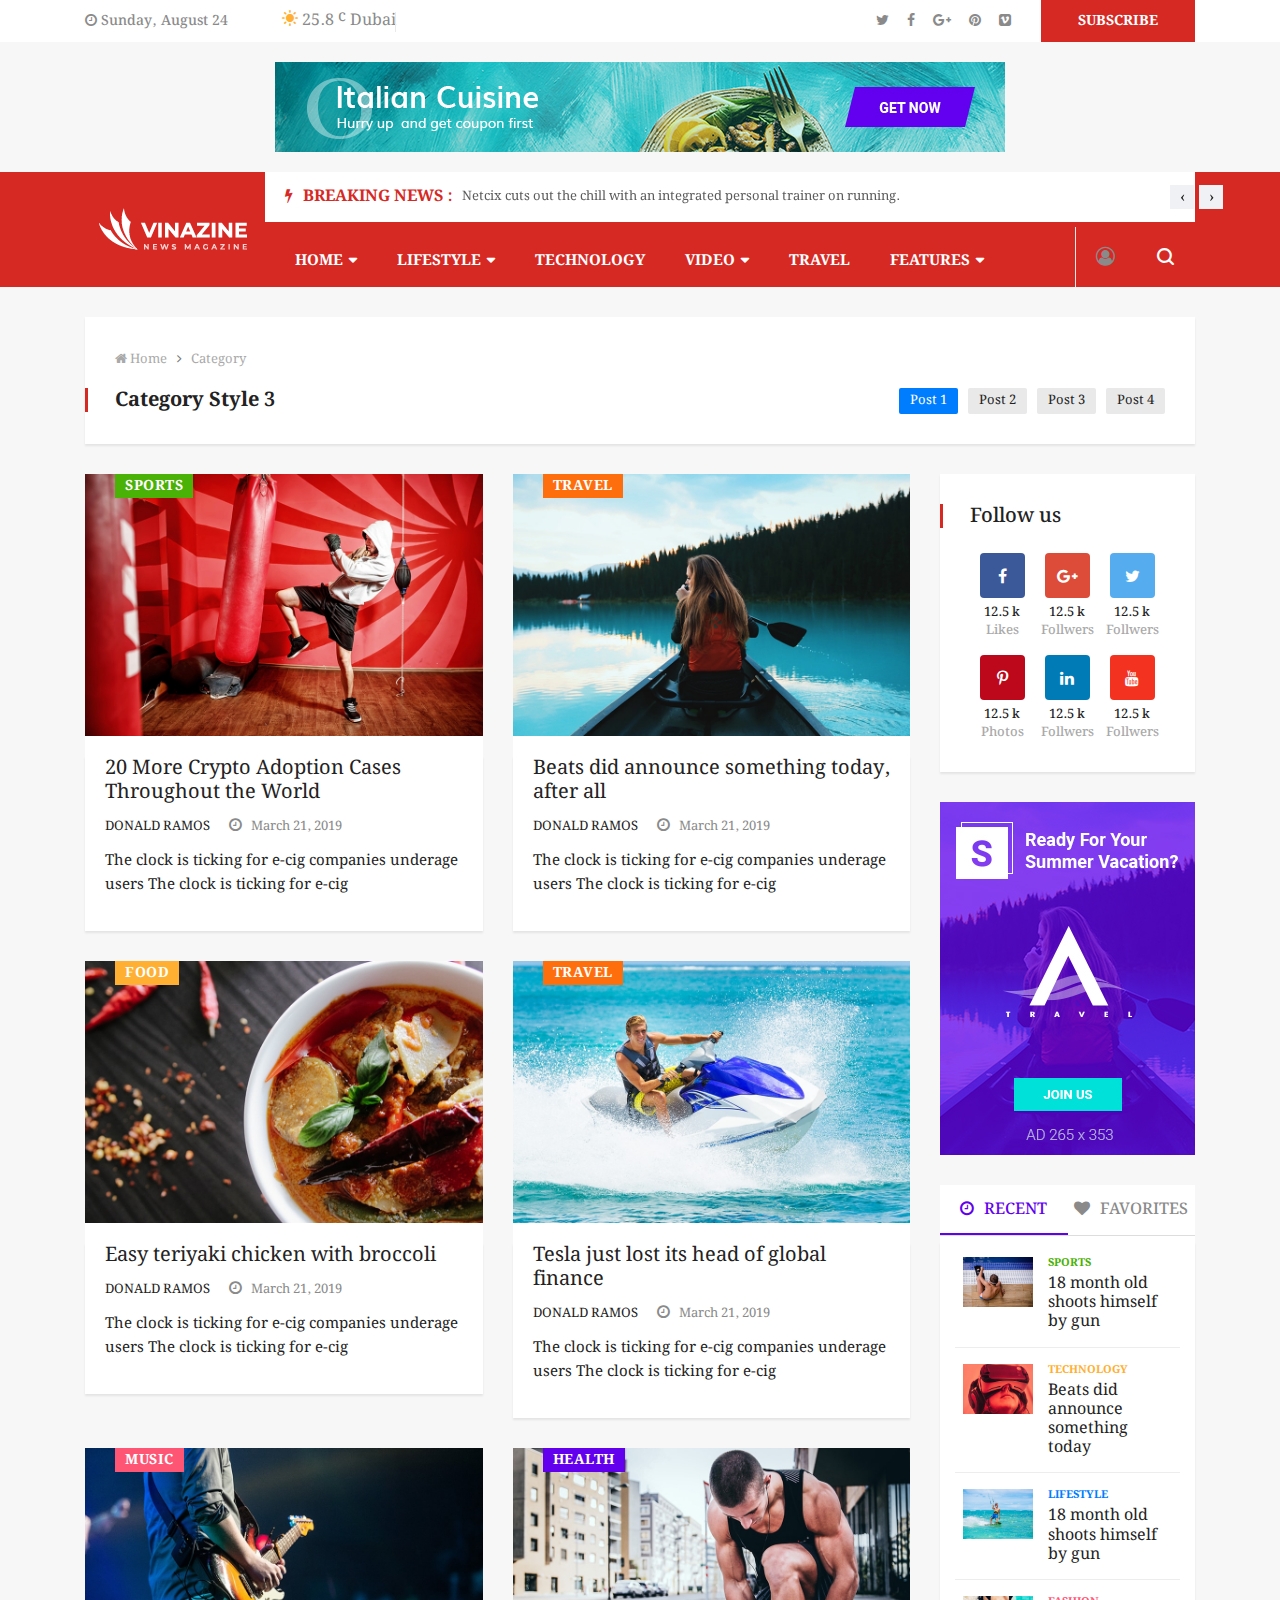
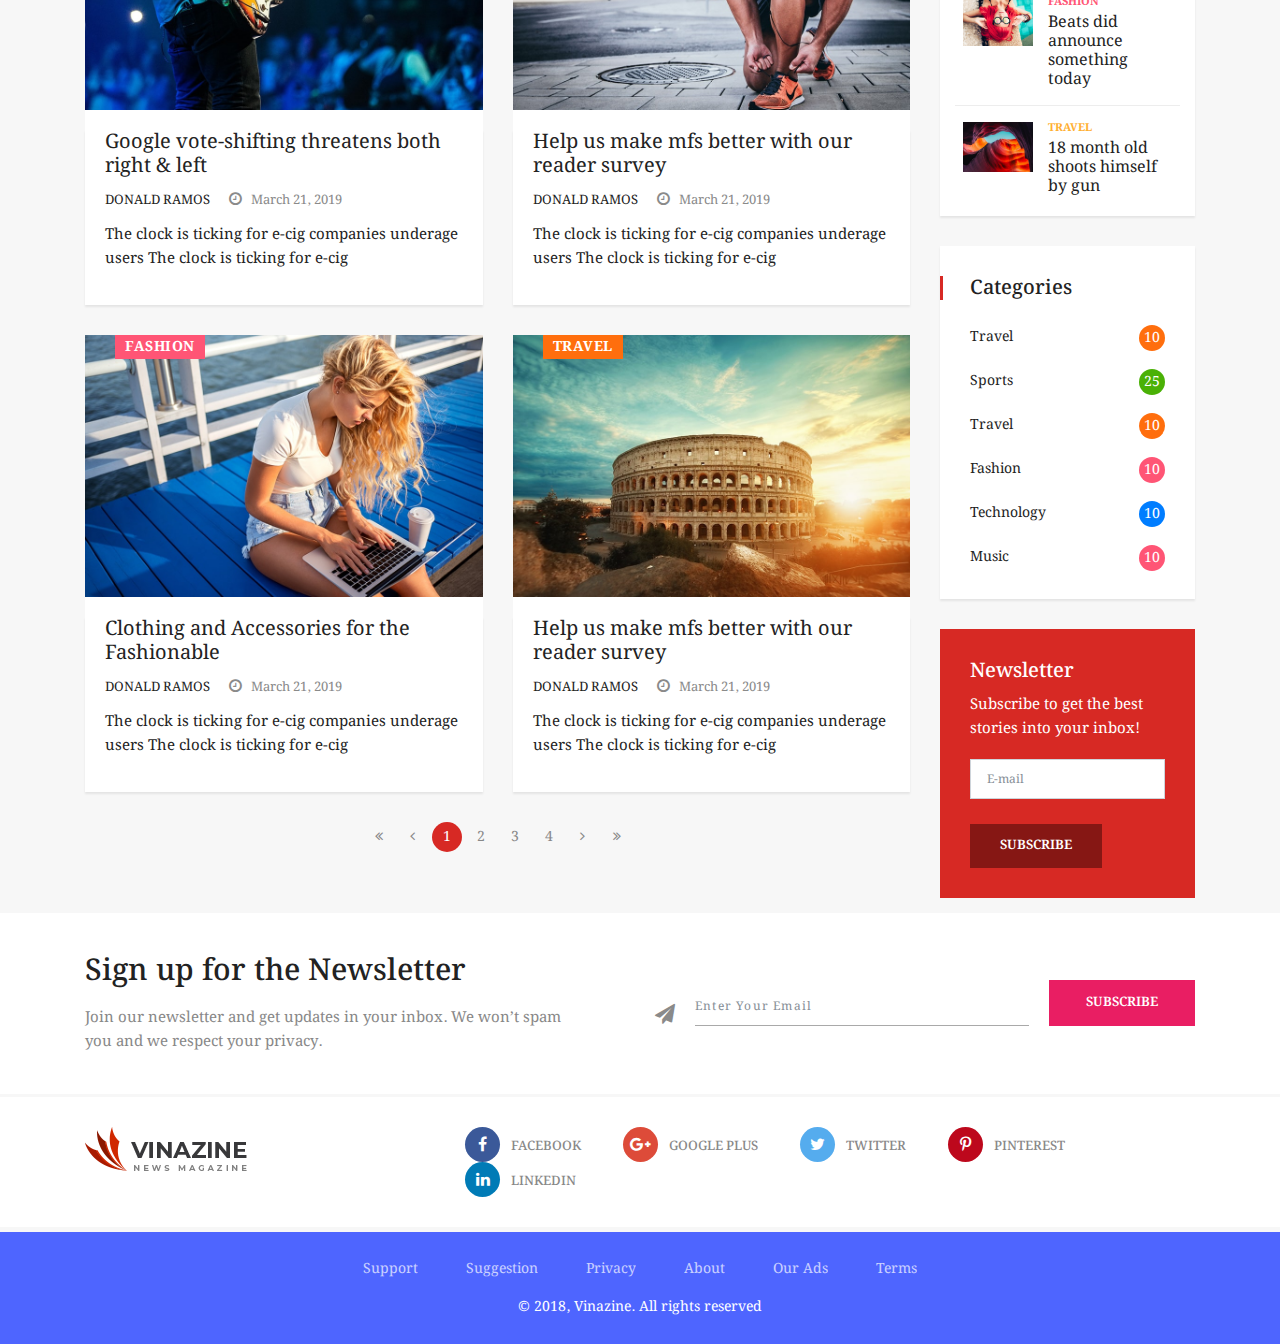
<file: category-3.html>
<!doctype html>
<html lang="en">

<head>
   <!-- Basic Page Needs =====================================-->
   <meta charset="utf-8">

   <!-- Mobile Specific Metas ================================-->
   <meta http-equiv="X-UA-Compatible" content="IE=edge">
   <meta name="viewport" content="width=device-width, initial-scale=1, shrink-to-fit=no">

   <!-- Site Title- -->
   <title>Vinazine - Multi-Concept News, Magazine and Blog HTML Template</title>

   <!-- CSS
   ==================================================== -->
   <!-- Bootstrap -->
   <link rel="stylesheet" href="css/bootstrap.min.css">

   <!-- Font Awesome -->
   <link rel="stylesheet" href="css/font-awesome.min.css">

   <!-- Font Awesome -->
   <link rel="stylesheet" href="css/animate.css">

   <!-- IcoFonts -->
   <link rel="stylesheet" href="css/icofonts.css">

   <!-- Owl Carousel -->
   <link rel="stylesheet" href="css/owlcarousel.min.css">

   <!-- slick -->
   <link rel="stylesheet" href="css/slick.css">



   <!-- navigation -->
   <link rel="stylesheet" href="css/navigation.css">

   <!-- magnific popup -->
   <link rel="stylesheet" href="css/magnific-popup.css">

   <!-- Style -->
   <link rel="stylesheet" href="css/style.css">
   <!-- Style -->
   <link rel="stylesheet" href="css/colors/color-0.css">

   <!-- Responsive -->
   <link rel="stylesheet" href="css/responsive.css">


   <!-- HTML5 shim and Respond.js IE8 support of HTML5 elements and media queries -->
   <!-- WARNING: Respond.js doesn't work if you view the page via file:// -->
   <!--[if lt IE 9]>
	<script src="https://oss.maxcdn.com/html5shiv/3.7.2/html5shiv.min.js"></script>
	<script src="https://oss.maxcdn.com/respond/1.4.2/respond.min.js"></script>
	<![endif]-->

</head>

<body class="body-color">
   <div class="body-inner-content category-layout-3">
      <!-- top bar start -->
      <section class="top-bar v3">
         <div class="container">
            <div class="row">
               <div class="col-lg-6 align-self-center">
                  <div class="ts-date">
                     <i class="fa fa-clock-o"></i>
                     Sunday, August 24
                  </div>
                  <div class="ts-temperature">
                     <i class="icon-weather"></i>
                     <span>25.8
                        <b>c</b>
                     </span>
                     <span>Dubai</span>
   
                  </div>
   
   
   
               </div>
               <!-- end col-->
   
               <div class="col-lg-6 text-right align-self-center">
                  <ul class="top-social">
                     <li>
                        <a href="#">
                           <i class="fa fa-twitter"></i>
                        </a>
                        <a href="#">
                           <i class="fa fa-facebook"></i>
                        </a>
                        <a href="#">
                           <i class="fa fa-google-plus"></i>
                        </a>
                        <a href="#">
                           <i class="fa fa-pinterest"></i>
                        </a>
                        <a href="#">
                           <i class="fa fa-vimeo-square"></i>
                        </a>
                     </li>
                     <li class="ts-subscribe">
                        <a href="#">subscribe</a>
                     </li>
                  </ul>
               </div>
               <!--end col -->
   
   
            </div>
            <!-- end row -->
         </div>
      </section>
      <!-- end top bar-->

      <!-- ad banner start -->
      <section class="header-middle">
         <div class="container">
            <div class="row">
               <div class="col-lg-12">
                  <div class="banner-img">
                     <a href="index.html">
                        <img class="img-fluid" src="images/banner/banner3.jpg" alt="">
                     </a>
                  </div>
               </div>
               <!-- col end -->
            </div>
            <!-- row  end -->
         </div>
         <!-- container end -->
      </section>
      <!-- ad banner end -->

      <!-- header nav start-->
      <header class="header-default">
         <div class="container">
            <div class="row">
               <div class="col-lg-2 pr-0">
                  <div class="logo">
                     <a href="index.html">
                        <img src="images/logo/banner_logo.png" alt="">
                     </a>
                  </div>

               </div>
               <!-- logo end-->
               <div class="col-lg-10 header-nav-item">
                  <div class="ts-breaking-news clearfix">
                     <h2 class="breaking-title float-left">
                        <i class="fa fa-bolt"></i> Breaking News :</h2>
                     <div class="breaking-news-content owl-carousel float-left" id="breaking_slider">
                        <div class="breaking-post-content">
                           <p>
                              <a href="#">Netcix cuts out the chill with an integrated personal trainer on running.</a>
                           </p>
                        </div>
                        <div class="breaking-post-content">
                           <p>
                              <a href="#">Parquet Courts on Resisting Nihilism & Why Tourism in Dubai is booming the world.</a>
                           </p>
                        </div>
                        <div class="breaking-post-content">
                           <p>
                              <a href="#">Parquet Courts on Resisting Nihilism & Why Tourism in Dubai is booming the world.</a>
                           </p>
                        </div>
                     </div>
                  </div>
                  <!--nav top end-->
                  <nav class="navigation ts-main-menu navigation-landscape">
                     <div class="nav-header">
                        <a class="nav-brand mobile-logo visible-xs" href="index.html">
                           <img src="images/logo/footer_logo.png" alt="">
                        </a>
                        <div class="nav-toggle"></div>
                     </div>
                     <!--nav brand end-->

                     <div class="nav-menus-wrapper clearfix">
                        <!--nav right menu start-->
                        <ul class="right-menu align-to-right">
                           <li>
                              <a href="">
                                 <i class="fa fa-user-circle-o"></i>
                              </a>
                           </li>
                           <li class="header-search">
                              <div class="nav-search">
                                 <div class="nav-search-button">
                                    <i class="icon icon-search"></i>
                                 </div>
                                 <form>
                                    <span class="nav-search-close-button" tabindex="0">✕</span>
                                    <div class="nav-search-inner">
                                       <input type="search" name="search" placeholder="Type and hit ENTER">
                                    </div>
                                 </form>
                              </div>
                           </li>
                        </ul>
                        <!--nav right menu end-->

                        <!-- nav menu start-->
                        <ul class="nav-menu">
                           <li class="active">
                              <a href="#">Home</a>
                              <div class="megamenu-panel ts-mega-menu">
                                 <div class="megamenu-lists">
                                    <ul class="megamenu-list list-col-2">
                                       <li class="active">
                                          <a href="index.html">Home One</a>
                                       </li>
                                       <li>
                                          <a href="index-2.html">Home Two</a>
                                       </li>
                                       <li>
                                          <a href="index-3.html">Home Three</a>
                                       </li>
                                       <li>
                                          <a href="index-4.html">Home Four</a>
                                       </li>
                                       <li>
                                          <a href="index-5.html">Home Five</a>
                                       </li>
                                       <li>
                                          <a href="index-6.html">Home Six</a>
                                       </li>
                                       <li>
                                          <a href="index-7.html">Home Seven</a>
                                       </li>
                                       <li>
                                          <a href="index-8.html">Home Eight</a>
                                       </li>
                                    </ul>
                                    <ul class="megamenu-list list-col-2">
                                       <li>
                                          <a href="business.html">Home Business</a>
                                       </li>
                                       <li>
                                          <a href="technology.html">Home Technology</a>
                                       </li>
                                       <li>
                                          <a href="food.html">Home Food</a>
                                       </li>
                                       <li>
                                          <a href="crypto.html">Home Crypto</a>
                                       </li>
                                       <li>
                                          <a href="health.html">Home Health</a>
                                       </li>
                                       <li>
                                          <a href="travel.html">Home Travel</a>
                                       </li>
                                       <li>
                                          <a href="sports.html">Home Sports</a>
                                       </li>
                                       <li>
                                          <a href="personal-blog.html">Personal Blog</a>
                                       </li>
                                    </ul>
                                 </div>
                              </div>
                           </li>
                           <li>
                              <a href="#">Lifestyle</a>
                              <div class="megamenu-panel">
                                 <div class="megamenu-tabs">
                                    <ul class="megamenu-tabs-nav">
                                       <li class="active">
                                          <a href="#">Health</a>
                                       </li>
                                       <li>
                                          <a href="#">Food</a>
                                       </li>
                                       <li>
                                          <a href="#">Fashion</a>
                                       </li>
                                       <li>
                                          <a href="#">Travel</a>
                                       </li>
                                    </ul>
                                    <div class="megamenu-tabs-pane active">
                                       <div class="row">
                                          <div class="col-12 col-lg-4">
                                             <div class="item">

                                                <div class="ts-post-thumb">
                                                   <a class="post-cat ts-purple-bg" href="#">Health</a>
                                                   <a href="#">
                                                      <img class="img-fluid" src="images/news/health/health1.jpg" alt="">
                                                   </a>
                                                </div>
                                                <div class="post-content">
                                                   <h3 class="post-title">
                                                      <a href="#">Can't shed those Gym? The problem might be in</a>
                                                   </h3>
                                                </div>
                                             </div>
                                          </div>
                                          <div class="col-12 col-lg-4">
                                             <div class="item">

                                                <div class="ts-post-thumb">
                                                   <a class="post-cat ts-purple-bg" href="#">Health</a>
                                                   <a href="#">
                                                      <img class="img-fluid" src="images/news/health/health2.jpg" alt="">
                                                   </a>
                                                </div>
                                                <div class="post-content">
                                                   <h3 class="post-title">
                                                      <a href="#">Smart packs parking sensor tech and beeps</a>
                                                   </h3>
                                                </div>
                                             </div>
                                          </div>
                                          <div class="col-12 col-lg-4">
                                             <div class="item">

                                                <div class="ts-post-thumb">
                                                   <a class="post-cat ts-purple-bg" href="#">Health</a>
                                                   <a href="#">
                                                      <img class="img-fluid" src="images/news/health/health3.jpg" alt="">
                                                   </a>
                                                </div>
                                                <div class="post-content">
                                                   <h3 class="post-title">
                                                      <a href="#">Deleting fears from the brain means you might never</a>
                                                   </h3>
                                                </div>
                                             </div>
                                          </div>

                                       </div>

                                    </div>
                                    <!-- mega menu end-->
                                    <div class="megamenu-tabs-pane">
                                       <div class="row">
                                          <div class="col-12 col-lg-4">
                                             <div class="item">

                                                <div class="ts-post-thumb">
                                                   <a class="post-cat ts-yellow-bg" href="#">Food</a>
                                                   <a href="#">
                                                      <img class="img-fluid" src="images/news/foods/food1.jpg" alt="">
                                                   </a>
                                                </div>
                                                <div class="post-content">
                                                   <h3 class="post-title">
                                                      <a href="#">Tourism in Dubai is booming by international tourist</a>
                                                   </h3>
                                                </div>
                                             </div>
                                          </div>
                                          <div class="col-12 col-lg-4">
                                             <div class="item">

                                                <div class="ts-post-thumb">
                                                   <a class="post-cat ts-yellow-bg" href="#">Food</a>
                                                   <a href="#">
                                                      <img class="img-fluid" src="images/news/foods/food2.jpg" alt="">
                                                   </a>
                                                </div>
                                                <div class="post-content">
                                                   <h3 class="post-title">
                                                      <a href="#">Tourism in Dubai is booming by international tourist</a>
                                                   </h3>
                                                </div>
                                             </div>
                                          </div>
                                          <div class="col-12 col-lg-4">
                                             <div class="item">

                                                <div class="ts-post-thumb">
                                                   <a class="post-cat ts-yellow-bg" href="#">Food</a>
                                                   <a href="#">
                                                      <img class="img-fluid" src="images/news/foods/food3.jpg" alt="">
                                                   </a>
                                                </div>
                                                <div class="post-content">
                                                   <h3 class="post-title">
                                                      <a href="#">Tourism in Dubai is booming by international tourist</a>
                                                   </h3>
                                                </div>
                                             </div>
                                          </div>

                                       </div>

                                    </div>
                                    <!-- mega menu end-->
                                    <div class="megamenu-tabs-pane">
                                       <div class="row">
                                          <div class="col-12 col-lg-4">
                                             <div class="item">

                                                <div class="ts-post-thumb">
                                                   <a class="post-cat ts-pink-bg" href="#">Fashion</a>
                                                   <a href="#">
                                                      <img class="img-fluid" src="images/news/tech/tech1.jpg" alt="">
                                                   </a>
                                                </div>
                                                <div class="post-content">
                                                   <h3 class="post-title">
                                                      <a href="#">Tourism in Dubai is booming by international tourist</a>
                                                   </h3>
                                                </div>
                                             </div>
                                          </div>
                                          <div class="col-12 col-lg-4">
                                             <div class="item">

                                                <div class="ts-post-thumb">
                                                   <a class="post-cat ts-pink-bg" href="#">Fashion</a>
                                                   <a href="#">
                                                      <img class="img-fluid" src="images/news/tech/tech2.jpg" alt="">
                                                   </a>
                                                </div>
                                                <div class="post-content">
                                                   <h3 class="post-title">
                                                      <a href="#">Tourism in Dubai is booming by international tourist</a>
                                                   </h3>
                                                </div>
                                             </div>
                                          </div>
                                          <div class="col-12 col-lg-4">
                                             <div class="item">

                                                <div class="ts-post-thumb">
                                                   <a class="post-cat ts-pink-bg" href="#">Fashion</a>
                                                   <a href="#">
                                                      <img class="img-fluid" src="images/news/tech/tech3.jpg" alt="">
                                                   </a>
                                                </div>
                                                <div class="post-content">
                                                   <h3 class="post-title">
                                                      <a href="#">Tourism in Dubai is booming by international tourist</a>
                                                   </h3>
                                                </div>
                                             </div>
                                          </div>

                                       </div>

                                    </div>
                                    <!-- mega menu end-->
                                    <div class="megamenu-tabs-pane">
                                       <div class="row">
                                          <div class="col-12 col-lg-4">
                                             <div class="item">

                                                <div class="ts-post-thumb">
                                                   <a class="post-cat ts-orange-bg" href="#">Travel</a>
                                                   <a href="#">
                                                      <img class="img-fluid" src="images/news/travel/travel2.jpg" alt="">
                                                   </a>
                                                </div>
                                                <div class="post-content">
                                                   <h3 class="post-title">
                                                      <a href="#">Tourism in Dubai is booming by international tourist</a>
                                                   </h3>
                                                </div>
                                             </div>
                                          </div>
                                          <div class="col-12 col-lg-4">
                                             <div class="item">

                                                <div class="ts-post-thumb">
                                                   <a class="post-cat ts-orange-bg" href="#">Travel</a>
                                                   <a href="#">
                                                      <img class="img-fluid" src="images/news/travel/travel3.jpg" alt="">
                                                   </a>
                                                </div>
                                                <div class="post-content">
                                                   <h3 class="post-title">
                                                      <a href="#">Tourism in Dubai is booming by international tourist</a>
                                                   </h3>
                                                </div>
                                             </div>
                                          </div>
                                          <div class="col-12 col-lg-4">
                                             <div class="item">

                                                <div class="ts-post-thumb">
                                                   <a class="post-cat ts-orange-bg" href="#">Travel</a>
                                                   <a href="#">
                                                      <img class="img-fluid" src="images/news/travel/travel4.jpg" alt="">
                                                   </a>
                                                </div>
                                                <div class="post-content">
                                                   <h3 class="post-title">
                                                      <a href="#">Tourism in Dubai is booming by international tourist</a>
                                                   </h3>
                                                </div>
                                             </div>
                                          </div>

                                       </div>

                                    </div>
                                    <!-- mega menu end-->

                                 </div>
                              </div>
                           </li>
                           <li>
                              <a href="category-1.html">Technology</a>
                           </li>
                           <li>
                              <a href="#">Video</a>
                              <div class="megamenu-panel">
                                 <div class="row">
                                    <div class="col-12 col-lg-3">
                                       <div class="item">
                                          <div class="ts-post-thumb">
                                             <a href="">
                                                <img class="img-fluid" src="images/news/tech/tech1.jpg" alt="">
                                             </a>
                                             <a href="https://www.youtube.com/watch?v=uZmz6fGRVW4" class="fa fa-play-circle-o ts-video-icon"></a>
                                          </div>
                                          <div class="post-content">
                                             <h3 class="post-title">
                                                <a href="#">Tourism in Dubai tourist favorite place</a>
                                             </h3>
                                          </div>
                                       </div>
                                    </div>
                                    <div class="col-12 col-lg-3">
                                       <div class="item">
                                          <div class="ts-post-thumb">
                                             <a href="">
                                                <img class="img-fluid" src="images/news/tech/tech2.jpg" alt="">
   
                                             </a>
                                             <a href="https://www.youtube.com/watch?v=uZmz6fGRVW4" class="fa fa-play-circle-o ts-video-icon"></a>

                                          </div>
                                          <div class="post-content">
                                             <h3 class="post-title">
                                                <a href="#">Tourism in Dubai tourist favorite place</a>
                                             </h3>
                                          </div>
                                       </div>
                                    </div>
                                    <div class="col-12 col-lg-3">
                                       <div class="item">
                                          <div class="ts-post-thumb">
                                             <a href="">
                                                <img class="img-fluid" src="images/news/tech/tech3.jpg" alt="">
   
                                             </a>
                                             <a href="https://www.youtube.com/watch?v=uZmz6fGRVW4" class="fa fa-play-circle-o ts-video-icon"></a>

                                          </div>
                                          <div class="post-content">
                                             <h3 class="post-title">
                                                <a href="#">Tourism in Dubai tourist favorite place</a>
                                             </h3>
                                          </div>
                                       </div>
                                    </div>
                                    <div class="col-12 col-lg-3">
                                       <div class="item">
                                          <div class="ts-post-thumb">
                                             <a href="">
                                                <img class="img-fluid" src="images/news/tech/tech4.jpg" alt="">
                                             </a>
                                             <a href="https://www.youtube.com/watch?v=uZmz6fGRVW4" class="fa fa-play-circle-o ts-video-icon"></a>
                                          </div>
                                          <div class="post-content">
                                             <h3 class="post-title">
                                                <a href="#">Tourism in Dubai tourist favorite place</a>
                                             </h3>
                                          </div>
                                       </div>
                                    </div>
                                 </div>
                              </div>
                           </li>
                           <li>
                              <a href="category-2.html">Travel</a>
                           </li>
                           <li>
                              <a href="#">Features</a>
                              <ul class="nav-dropdown">
                                 <li>
                                    <a href="#">Category layout</a>
                                    <ul class="nav-dropdown">
                                       <li>
                                          <a href="category-1.html">Category layout 1</a>
                                       </li>
                                       <li>
                                          <a href="category-2.html">Category layout 2 </a>
                                       </li>
                                       <li>
                                          <a href="category-3.html">Category layout 3</a>
                                       </li>
                                       <li>
                                          <a href="category-4.html">Category layout 4</a>
                                       </li>
                                       <li>
                                          <a href="category-5.html">Category layout 5</a>
                                       </li>
                                       <li>
                                          <a href="category-6.html">Category layout 6</a>
                                       </li>
                                    </ul>
                                 </li>
                                 <li>
                                    <a href="#">Posts Formate</a>
                                    <ul class="nav-dropdown">
                                       <li>
                                          <a href="single-post-1.html">Single Post 1</a>
                                       </li>
                                       <li>
                                          <a href="single-post-2.html">Single Post 2 </a>
                                       </li>
                                       <li>
                                          <a href="single-post-3.html">Single Post 3 </a>
                                       </li>
                                       <li>
                                          <a href="single-post-4.html">Single Post 4 </a>
                                       </li>
                                       <li>
                                          <a href="single-post-5.html">Single Post 5</a>
                                       </li>
                                       <li>
                                          <a href="single-post-6.html">Single Post 6</a>
                                       </li>
                                       <li>
                                          <a href="single-post-7.html">Single Post 7</a>
                                       </li>
                                       <li>
                                          <a href="single-post-8.html">Single Post 8</a>
                                       </li>
                                       <li>
                                          <a href="single-post-9.html">Single Post 9</a>
                                       </li>
                                       <li>
                                          <a href="single-post-10.html">Single Post 10</a>
                                       </li>
                                    </ul>
                                 </li>
                                 <li>
                                    <a href="#">Pages</a>
                                    <ul class="nav-dropdown">
                                       <li>
                                          <a href="author.html">Author</a>
                                       </li>
                                       <li>
                                          <a href="404.html">404 </a>
                                       </li>

                                    </ul>
                                 </li>
                              </ul>
                           </li>

                        </ul>
                        <!--nav menu end-->
                     </div>
                  </nav>
                  <!-- nav end-->
               </div>
            </div>
         </div>
      </header>
      <!-- header nav end-->

      <!-- block post area start-->
      <section class="block-wrapper mt-15">
         <div class="container">
            <div class="row mb-30">
               <div class="col-lg-12">
                  <div class="ts-grid-box entry-header">
                        <ol class="ts-breadcrumb">
                           <li>
                              <a href="#">
                                 <i class="fa fa-home"></i>
                                 Home
                              </a>
                           </li>
                           <li>
                              <a href="#">Category</a>
                           </li>
      
                        </ol>
                        <div class="clearfix entry-cat-header">
                           <h2 class="ts-title float-left">Category Style 3</h2>
                           <ul class="ts-category-list float-right">
                              <li>
                                 <a href="#" class="ts-blue-bg">Post 1</a>
                              </li>
                              <li>
                                 <a href="#">Post 2</a>
                              </li>
                              <li>
                                 <a href="#">Post 3</a>
                              </li>
                              <li>
                                 <a href="#"> Post 4</a>
                              </li>
                           </ul>
                        </div>
                  </div>
               </div>
            </div>
            <div class="row">
               <div class="col-lg-9">
                  <div class="row">
                     <div class="col-lg-6 mb-30">
                        <div class="ts-grid-box ts-grid-content">
                           <a class="post-cat ts-green-bg" href="#">Sports</a>
                           <div class="ts-post-thumb">
                              <a href="#">
                                       <img class="img-fluid" src="images/news/sports/sports4.jpg" alt="">
                              </a>
                           </div>
                           <div class="post-content">
                              <h3 class="post-title md">
                                 <a href="#">20 More Crypto Adoption Cases Throughout the World</a>
                              </h3>
                              <ul class="post-meta-info">
                                 <li>
                                    <a href="#">
                                         Donald Ramos
                                       </a>
                                 </li>
                                 <li>
                                    <i class="fa fa-clock-o"></i>
                                    March 21, 2019
                                 </li>
                              </ul>
                              <p>The clock is ticking for e-cig companies underage users The clock is ticking for e-cig </p>
                           </div>
                        </div>
                     </div>
                     <div class="col-lg-6 mb-30">
                        <div class="ts-grid-box ts-grid-content">
                           <a class="post-cat ts-orange-bg" href="#">Travel</a>
                           <div class="ts-post-thumb">
                              <a href="#">
                                       <img class="img-fluid" src="images/news/travel/travel3.jpg" alt="">
                              </a>
                           </div>
                           <div class="post-content">
                              <h3 class="post-title md">
                                 <a href="#">Beats did announce something today, after all</a>
                              </h3>
                              <ul class="post-meta-info">
                                 <li>
                                    <a href="#">
                                         Donald Ramos
                                       </a>
                                 </li>
                                 <li>
                                    <i class="fa fa-clock-o"></i>
                                    March 21, 2019
                                 </li>
                              </ul>
                              <p>The clock is ticking for e-cig companies underage users The clock is ticking for e-cig </p>
                           </div>
                        </div>
                     </div>
                     <div class="col-lg-6 mb-30">
                        <div class="ts-grid-box ts-grid-content">
                           <a class="post-cat ts-yellow-bg" href="#">Food</a>
                           <div class="ts-post-thumb">
                              <a href="#">
                                       <img class="img-fluid" src="images/news/foods/food2.jpg" alt="">
                              </a>
                           </div>
                           <div class="post-content">
                              <h3 class="post-title md">
                                 <a href="#">Easy teriyaki chicken with broccoli</a>
                              </h3>
                              <ul class="post-meta-info">
                                 <li>
                                    <a href="#">
                                         Donald Ramos
                                       </a>
                                 </li>
                                 <li>
                                    <i class="fa fa-clock-o"></i>
                                    March 21, 2019
                                 </li>
                              </ul>
                              <p>The clock is ticking for e-cig companies underage users The clock is ticking for e-cig </p>
                           </div>
                        </div>
                     </div>
                     <div class="col-lg-6 mb-30">
                        <div class="ts-grid-box ts-grid-content">
                           <a class="post-cat ts-orange-bg" href="#">Travel</a>
                           <div class="ts-post-thumb">
                              <a href="#">
                                       <img class="img-fluid" src="images/news/travel/travel2.jpg" alt="">
                              </a>
                           </div>
                           <div class="post-content">
                              <h3 class="post-title md">
                                 <a href="#">Tesla just lost its head of global finance</a>
                              </h3>
                              <ul class="post-meta-info">
                                 <li>
                                    <a href="#">
                                         Donald Ramos
                                       </a>
                                 </li>
                                 <li>
                                    <i class="fa fa-clock-o"></i>
                                    March 21, 2019
                                 </li>
                              </ul>
                              <p>The clock is ticking for e-cig companies underage users The clock is ticking for e-cig </p>
                           </div>
                        </div>
                     </div>
                     <div class="col-lg-6 mb-30">
                        <div class="ts-grid-box ts-grid-content">
                           <a class="post-cat ts-pink-bg" href="#">Music</a>
                           <div class="ts-post-thumb">
                              <a href="#">
                                       <img class="img-fluid" src="images/news/music/music1.jpg" alt="">
                              </a>
                           </div>
                           <div class="post-content">
                              <h3 class="post-title md">
                                 <a href="#">Google vote-shifting threatens both right & left</a>
                              </h3>
                              <ul class="post-meta-info">
                                 <li>
                                    <a href="#">
                                         Donald Ramos
                                       </a>
                                 </li>
                                 <li>
                                    <i class="fa fa-clock-o"></i>
                                    March 21, 2019
                                 </li>
                              </ul>
                              <p>The clock is ticking for e-cig companies underage users The clock is ticking for e-cig </p>
                           </div>
                        </div>
                     </div>
                     <div class="col-lg-6 mb-30">
                        <div class="ts-grid-box ts-grid-content">
                           <a class="post-cat ts-purple-bg" href="#">Health</a>
                           <div class="ts-post-thumb">
                              <a href="#">
                                 <img class="img-fluid" src="images/news/health/health4.jpg" alt="">
                              </a>
                           </div>
                           <div class="post-content">
                              <h3 class="post-title md">
                                 <a href="#">Help us make mfs better with our reader survey</a>
                              </h3>
                              <ul class="post-meta-info">
                                 <li>
                                    <a href="#">
                                         Donald Ramos
                                       </a>
                                 </li>
                                 <li>
                                    <i class="fa fa-clock-o"></i>
                                    March 21, 2019
                                 </li>
                              </ul>
                              <p>The clock is ticking for e-cig companies underage users The clock is ticking for e-cig </p>
                           </div>
                        </div>
                     </div>
                     <div class="col-lg-6 mb-30">
                        <div class="ts-grid-box ts-grid-content">
                           <a class="post-cat ts-pink-bg" href="#">Fashion</a>
                           <div class="ts-post-thumb">
                              <a href="#">
                                       <img class="img-fluid" src="images/news/fashion/fashion1.jpg" alt="">
                              </a>
                           </div>
                           <div class="post-content">
                              <h3 class="post-title md">
                                 <a href="#">Clothing and Accessories for the Fashionable</a>
                              </h3>
                              <ul class="post-meta-info">
                                 <li>
                                    <a href="#">
                                         Donald Ramos
                                       </a>
                                 </li>
                                 <li>
                                    <i class="fa fa-clock-o"></i>
                                    March 21, 2019
                                 </li>
                              </ul>
                              <p>The clock is ticking for e-cig companies underage users The clock is ticking for e-cig </p>
                           </div>
                        </div>
                     </div>
                     <div class="col-lg-6 mb-30">
                        <div class="ts-grid-box ts-grid-content">
                           <a class="post-cat ts-orange-bg" href="#">Travel</a>
                           <div class="ts-post-thumb">
                              <a href="#">
                                       <img class="img-fluid" src="images/news/travel/travel4.jpg" alt="">
                              </a>
                           </div>
                           <div class="post-content">
                              <h3 class="post-title md">
                                 <a href="#">Help us make mfs better with our reader survey</a>
                              </h3>
                              <ul class="post-meta-info">
                                 <li>
                                    <a href="#">
                                         Donald Ramos
                                       </a>
                                 </li>
                                 <li>
                                    <i class="fa fa-clock-o"></i>
                                    March 21, 2019
                                 </li>
                              </ul>
                              <p>The clock is ticking for e-cig companies underage users The clock is ticking for e-cig </p>
                           </div>
                        </div>
                     </div>
                  </div>
                  <div class="ts-pagination text-center mb-20">
                     <ul class="pagination">
                        <li>
                           <a href="#">
                              <i class="fa fa-angle-double-left"></i>
                           </a>
                        </li>
                        <li>
                           <a href="#">
                              <i class="fa fa-angle-left"></i>
                           </a>
                        </li>
                        <li class="active">
                           <a href="#">1</a>
                        </li>
                        <li>
                           <a href="#">2</a>
                        </li>
                        <li>
                           <a href="#">3</a>
                        </li>
                        <li>
                           <a href="#">4</a>
                        </li>
                        <li>
                           <a href="#">
                              <i class="fa fa-angle-right"></i>
                           </a>
                        </li>
                        <li>
                           <a href="#">
                              <i class="fa fa-angle-double-right"></i>
                           </a>
                        </li>
                     </ul>
                  </div>
               </div>
               <div class="col-lg-3">
                  <div class="right-sidebar">
                     <div class="ts-grid-box widgets social-widget">
                        <h2 class="widget-title">Follow us</h2>
                        <ul class="ts-social-list">
                           <li class="ts-facebook">
                              <a href="#">
                                 <i class="fa fa-facebook"></i>
                                 <b>12.5 k </b>
                                 <span>Likes</span>
                              </a>
   
                           </li>
                           <li class="ts-google-plus">
                              <a href="#">
                                 <i class="fa fa-google-plus"></i>
                              </a>
                              <b>12.5 k </b>
                              <span>Follwers</span>
                           </li>
                           <li class="ts-twitter">
                              <a href="#">
                                 <i class="fa fa-twitter"></i>
                              </a>
                              <b>12.5 k </b>
                              <span>Follwers</span>
                           </li>
                           <li class="ts-pinterest">
                              <a href="#">
                                 <i class="fa fa-pinterest-p"></i>
                              </a>
                              <b>12.5 k </b>
                              <span>Photos</span>
                           </li>
                           <li class="ts-linkedin">
                              <a href="#">
                                 <i class="fa fa-linkedin"></i>
                              </a>
                              <b>12.5 k </b>
                              <span>Follwers</span>
                           </li>
                           <li class="ts-youtube">
                              <a href="#">
                                 <i class="fa fa-youtube"></i>
                              </a>
                              <b>12.5 k </b>
                              <span>Follwers</span>
                           </li>
                        </ul>
                     </div>
                     <!-- widgets end-->
   
                     <div class="widgets widget-banner">
                        <a href="#">
                           <img class="img-fluid" src="images/banner/sidebar-banner4.jpg" alt="">
                        </a>
                     </div>
                     <!-- widgets end-->
                     <div class="post-list-item widgets">
                        <!-- Nav tabs -->
                        <ul class="nav nav-tabs" role="tablist">
                           <li role="presentation">
                              <a class="active" href="#home" aria-controls="home" role="tab" data-toggle="tab">
                                 <i class="fa fa-clock-o"></i>
                                 Recent
                              </a>
                           </li>
                           <li role="presentation">
                              <a href="#profile" aria-controls="profile" role="tab" data-toggle="tab">
                                 <i class="fa fa-heart"></i>
                                 Favorites
                              </a>
                           </li>
                        </ul>
   
                        <!-- Tab panes -->
                        <div class="tab-content">
                           <div role="tabpanel" class="tab-pane active ts-grid-box post-tab-list" id="home">
                              <div class="post-content media">
                                 <img class="d-flex sidebar-img" src="images/news/sports/sports2.jpg" alt="">
                                 <div class="media-body">
                                    <span class="post-tag">
                                       <a href="#" class="green-color"> sports</a>
                                    </span>
                                    <h4 class="post-title">
                                       <a href="">18 month old shoots himself by gun </a>
                                    </h4>
                                 </div>
                              </div>
                              <!--post-content end-->
                              <div class="post-content media ">
                                 <img class="d-flex sidebar-img" src="images/news/tech/tech4.jpg" alt="">
                                 <div class="media-body">
                                    <span class="post-tag">
                                       <a href="#" class="yellow-color"> Technology</a>
                                    </span>
                                    <h4 class="post-title">
                                       <a href="">Beats did announce something today</a>
                                    </h4>
                                 </div>
                              </div>
                              <!--post-content end-->
                              <div class="post-content media">
                                 <img class="d-flex sidebar-img" src="images/news/sports/sports3.jpg" alt="">
                                 <div class="media-body">
                                    <span class="post-tag">
                                       <a href="#" class="blue-color"> Lifestyle</a>
                                    </span>
                                    <h4 class="post-title">
                                       <a href="">18 month old shoots himself by gun </a>
                                    </h4>
                                 </div>
                              </div>
                              <!--post-content end-->
                              <div class="post-content media">
                                 <img class="d-flex sidebar-img" src="images/news/fashion/fashion4.jpg" alt="">
                                 <div class="media-body">
                                    <span class="post-tag">
                                       <a href="#" class="pink-color"> Fashion</a>
                                    </span>
                                    <h4 class="post-title">
                                       <a href="">Beats did announce something today</a>
                                    </h4>
                                 </div>
                              </div>
                              <!--post-content end-->
                              <div class="post-content  media">
                                 <img class="d-flex sidebar-img" src="images/news/travel/travel6.jpg" alt="">
                                 <div class="media-body">
                                    <span class="post-tag">
                                       <a href="#" class="yellow-color"> Travel</a>
                                    </span>
                                    <h4 class="post-title">
                                       <a href="">18 month old shoots himself by gun </a>
                                    </h4>
                                 </div>
                              </div>
                              <!--post-content end-->
   
                           </div>
                           <!--ts-grid-box end -->
   
                           <div role="tabpanel" class="tab-pane ts-grid-box post-tab-list" id="profile">
                              <div class="post-content media">
                                 <img class="d-flex sidebar-img" src="images/news/sports/sports2.jpg" alt="">
                                 <div class="media-body">
                                    <span class="post-tag">
                                       <a href="#" class="green-color"> sports</a>
                                    </span>
                                    <h4 class="post-title">
                                       <a href="">Beats did announce something today</a>
                                    </h4>
                                 </div>
                              </div>
                              <!--post-content end-->
                              <div class="post-content media ">
                                 <img class="d-flex sidebar-img" src="images/news/tech/tech4.jpg" alt="">
                                 <div class="media-body">
                                    <span class="post-tag">
                                       <a href="#" class="yellow-color"> Technology</a>
                                    </span>
                                    <h4 class="post-title">
                                       <a href="">18 month old shoots himself by gun </a>
                                    </h4>
                                 </div>
                              </div>
                              <!--post-content end-->
                              <div class="post-content media">
                                 <img class="d-flex sidebar-img" src="images/news/sports/sports2.jpg" alt="">
                                 <div class="media-body">
                                    <span class="post-tag">
                                       <a href="#" class="blue-color"> Lifestyle</a>
                                    </span>
                                    <h4 class="post-title">
                                       <a href="">Beats did announce something today</a>
                                    </h4>
                                 </div>
                              </div>
                              <!--post-content end-->
                              <div class="post-content media">
                                 <img class="d-flex sidebar-img" src="images/news/fashion/fashion4.jpg" alt="">
                                 <div class="media-body">
                                    <span class="post-tag">
                                       <a href="#" class="pink-color"> Fashion</a>
                                    </span>
                                    <h4 class="post-title">
                                       <a href="">18 month old shoots himself by gun </a>
                                    </h4>
                                 </div>
                              </div>
                              <!--post-content end-->
                              <div class="post-content  media">
                                 <img class="d-flex sidebar-img" src="images/news/travel/travel6.jpg" alt="">
                                 <div class="media-body">
                                    <span class="post-tag">
                                       <a href="#" class="yellow-color"> Travel</a>
                                    </span>
                                    <h4 class="post-title">
                                       <a href="">Beats did announce something today</a>
                                    </h4>
                                 </div>
                              </div>
                              <!--post-content end-->
                           </div>
                           <!--ts-grid-box end -->
                        </div>
                        <!-- tab content end-->
                     </div>
                     <!-- widgets end-->
                     <div class="ts-grid-box widgets category-list-item">
                        <h2 class="widget-title">Categories</h2>
                        <ul class="category-list">
                           <li>
                              <a href="#">Travel
                                 <span class="ts-orange-bg">10</span>
                              </a>
                           </li>
                           <li>
                              <a href="#">Sports
                                 <span class="ts-green-bg">25</span>
                              </a>
                           </li>
                           <li>
                              <a href="#">Travel
                                 <span class="ts-orange-bg">10</span>
                              </a>
                           </li>
                           <li>
                              <a href="#">Fashion
                                 <span class="ts-pink-bg">10</span>
                              </a>
                           </li>
                           <li>
                              <a href="#">Technology
                                 <span class="ts-blue-bg">10</span>
                              </a>
                           </li>
                           <li>
                              <a href="#">Music
                                 <span class="ts-pink-bg">10</span>
                              </a>
                           </li>
                        </ul>
                     </div>
                     <div class="widgets widgets-item ts-social-list-item">
                        <div class="ts-widget-newsletter">
                           <div class="newsletter-introtext">
                              <h4>Newsletter</h4>
                              <p>Subscribe to get the best stories into your inbox!</p>
                           </div>

                           <div class="newsletter-form">
                              <form action="#" method="post">
                                 <div class="form-group">
                                    <input type="email" name="email" id="newsletter-form-email" class="form-control form-control-lg" placeholder="E-mail" autocomplete="off">
                                    <button class="btn btn-primary">Subscribe</button>
                                 </div>
                              </form>
                           </div>
                        </div>
                     </div>
                  </div>
               </div>
            </div>
            <!-- row end-->
         </div>
         <!-- container end-->
      </section>
      <!-- block area end-->

      <!-- newslater start -->
      <section class="ts-newslatter">
         <div class="container">
            <div class="row">
               <div class="col-lg-6">
                  <div class="ts-newslatter-content">
                     <h2>
                        Sign up for the Newsletter
                     </h2>
                     <p>
                        Join our newsletter and get updates in your inbox. We won’t spam you and we respect your
                        privacy.
                     </p>
                  </div>
               </div>
               <!-- col end-->

               <div class="col-lg-6 align-self-center">
                  <div class="newsletter-form">
                     <form action="#" method="post" class="media align-items-end">
                        <div class="email-form-group media-body">
                           <i class="fa fa-paper-plane" aria-hidden="true"></i>
                           <input type="email" name="email" id="newsletter-form-email" class="form-control" placeholder="Enter Your Email"
                              autocomplete="off" required>
                        </div>
                        <div class="d-flex ts-submit-btn">
                           <button class="btn btn-primary">Subscribe</button>
                        </div>
                     </form>
                  </div>
               </div>
            </div>
         </div>
      </section>
      <!-- newslater end -->
      
      <!-- footer social list start-->
      <section class="ts-footer-social-list">
         <div class="container">
            <div class="row">
               <div class="col-lg-4">
                  <div class="footer-logo">
                     <a href="#">
                        <img src="images/logo/footer_logo.png" alt="">
                     </a>
                  </div>
                  <!-- footer logo end-->
               </div>
               <!-- col end-->

               <div class="col-lg-8 align-self-center">
                  <ul class="footer-social">
                     <li class="ts-facebook">
                        <a href="#">
                           <i class="fa fa-facebook"></i>
                           <span>Facebook</span>
                        </a>
                     </li>
                     <li class="ts-google-plus">
                        <a href="#">
                           <i class="fa fa-google-plus"></i>
                           <span>Google Plus</span>
                        </a>
                     </li>
                     <li class="ts-twitter">
                        <a href="#">
                           <i class="fa fa-twitter"></i>
                           <span>Twitter</span>
                        </a>
                     </li>
                     <li class="ts-pinterest">
                        <a href="#">
                           <i class="fa fa-pinterest-p"></i>
                           <span>pinterest</span>
                        </a>
                     </li>
                     <li class="ts-linkedin">
                        <a href="#">
                           <i class="fa fa-linkedin"></i>
                           <span>Linkedin</span>
                        </a>

                     </li>
                  </ul>
               </div>
               <!-- col end-->

            </div>
         </div>
      </section>
         <!-- footer social list end-->

      <!-- footer start -->
      <footer class="ts-footer">
         <div class="container">
            <div class="row">
               <div class="col-lg-12">
                  <div class="footer-menu text-center">
                     <ul>
                        <li>
                           <a href="#">Support</a>
                        </li>
                        <li>
                           <a href="#">Suggestion</a>
                        </li>
                        <li>
                           <a href="#">Privacy</a>
                        </li>
                        <li>
                           <a href="#">About</a>
                        </li>
                        <li>
                           <a href="#">Our Ads </a>
                        </li>
                        <li>
                           <a href="#">Terms</a>
                        </li>
                     </ul>
                  </div>
                  <div class="copyright-text text-center">
                     <p>&copy; 2018, Vinazine. All rights reserved</p>
                  </div>
               </div>
            </div>
         </div>
      </footer>
      <!-- footer end -->


   </div>


   <!-- javaScript Files
	=============================================================================-->

   <!-- initialize jQuery Library -->
   <script src="js/jquery.min.js"></script>
   <!-- navigation JS -->
   <script src="js/navigation.js"></script>
   <!-- Popper JS -->
   <script src="js/popper.min.js"></script>

   <!-- magnific popup JS -->
   <script src="js/jquery.magnific-popup.min.js"></script>



   <!-- Bootstrap jQuery -->
   <script src="js/bootstrap.min.js"></script>
   <!-- Owl Carousel -->
   <script src="js/owl-carousel.2.3.0.min.js"></script>
   <!-- slick -->
   <script src="js/slick.min.js"></script>

   <!-- smooth scroling -->
   <script src="js/smoothscroll.js"></script>

   <script src="js/main.js"></script>
</body>

</html>
</file>
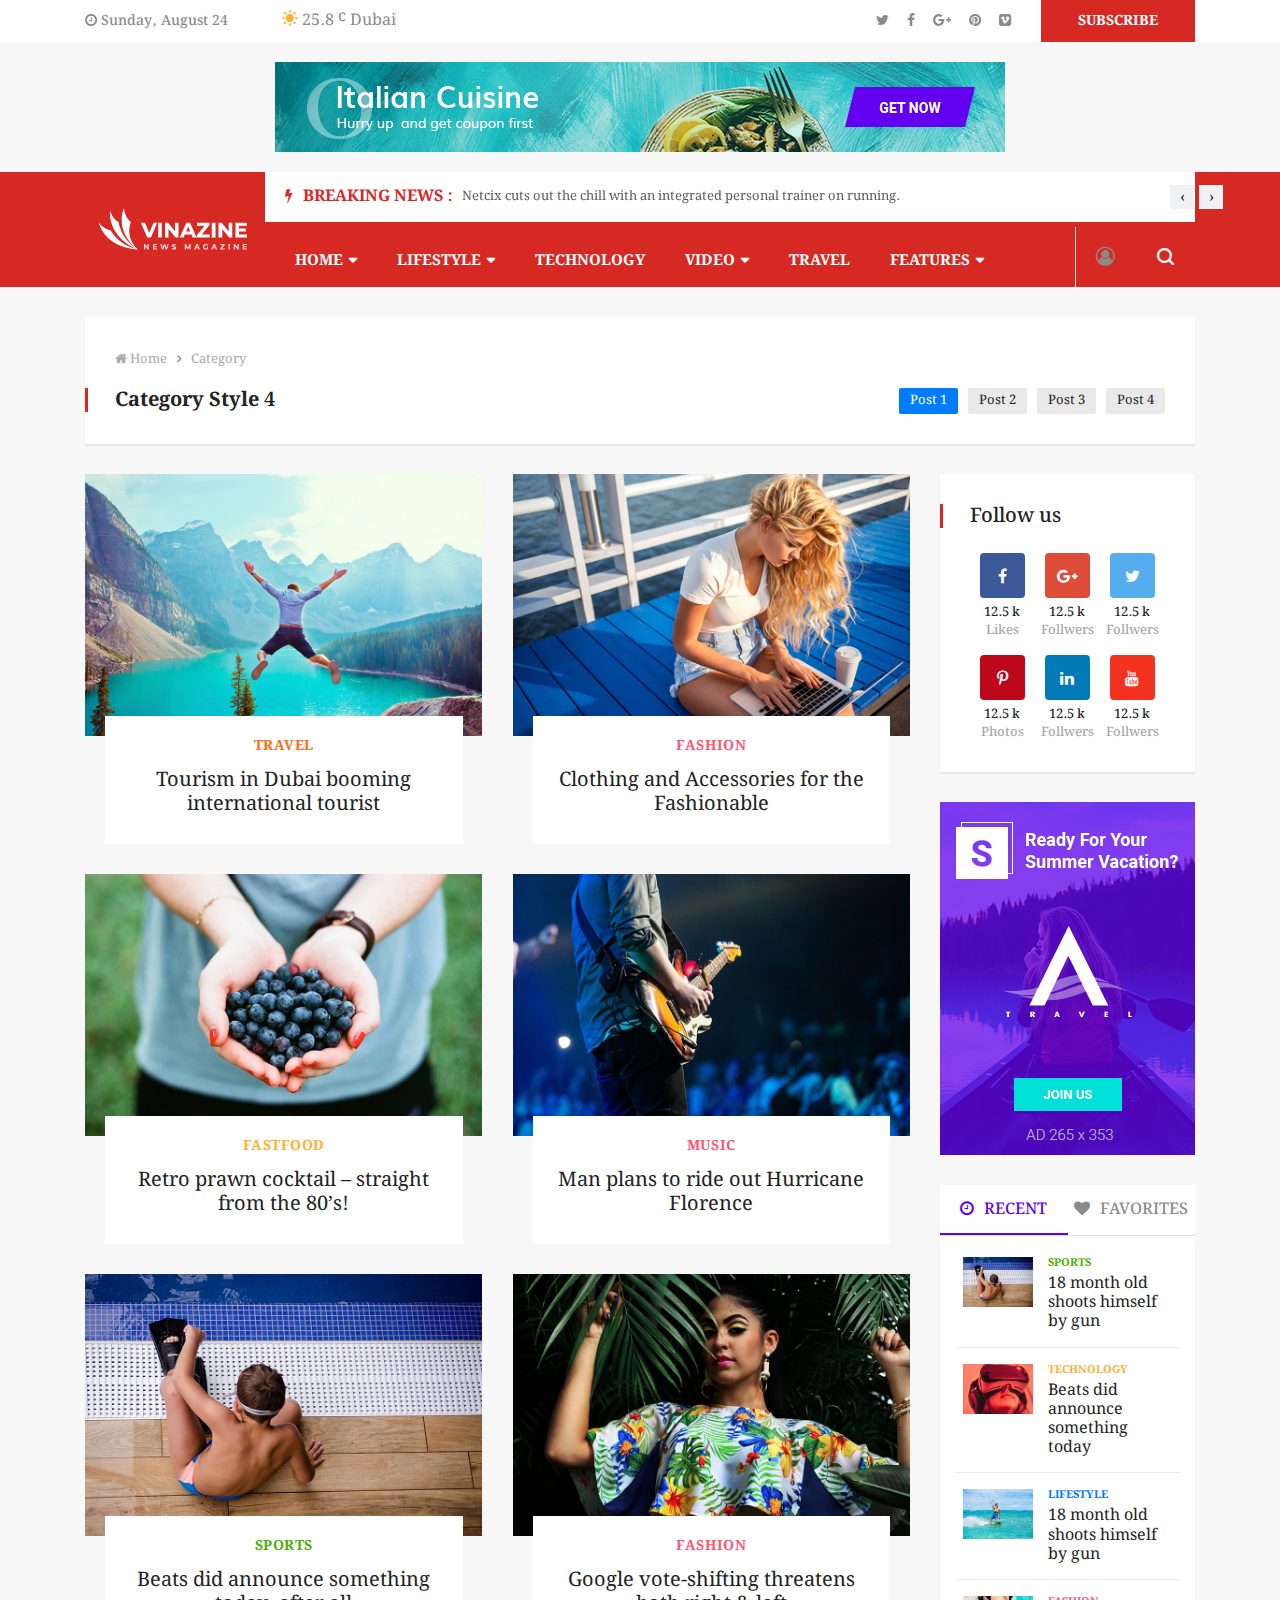
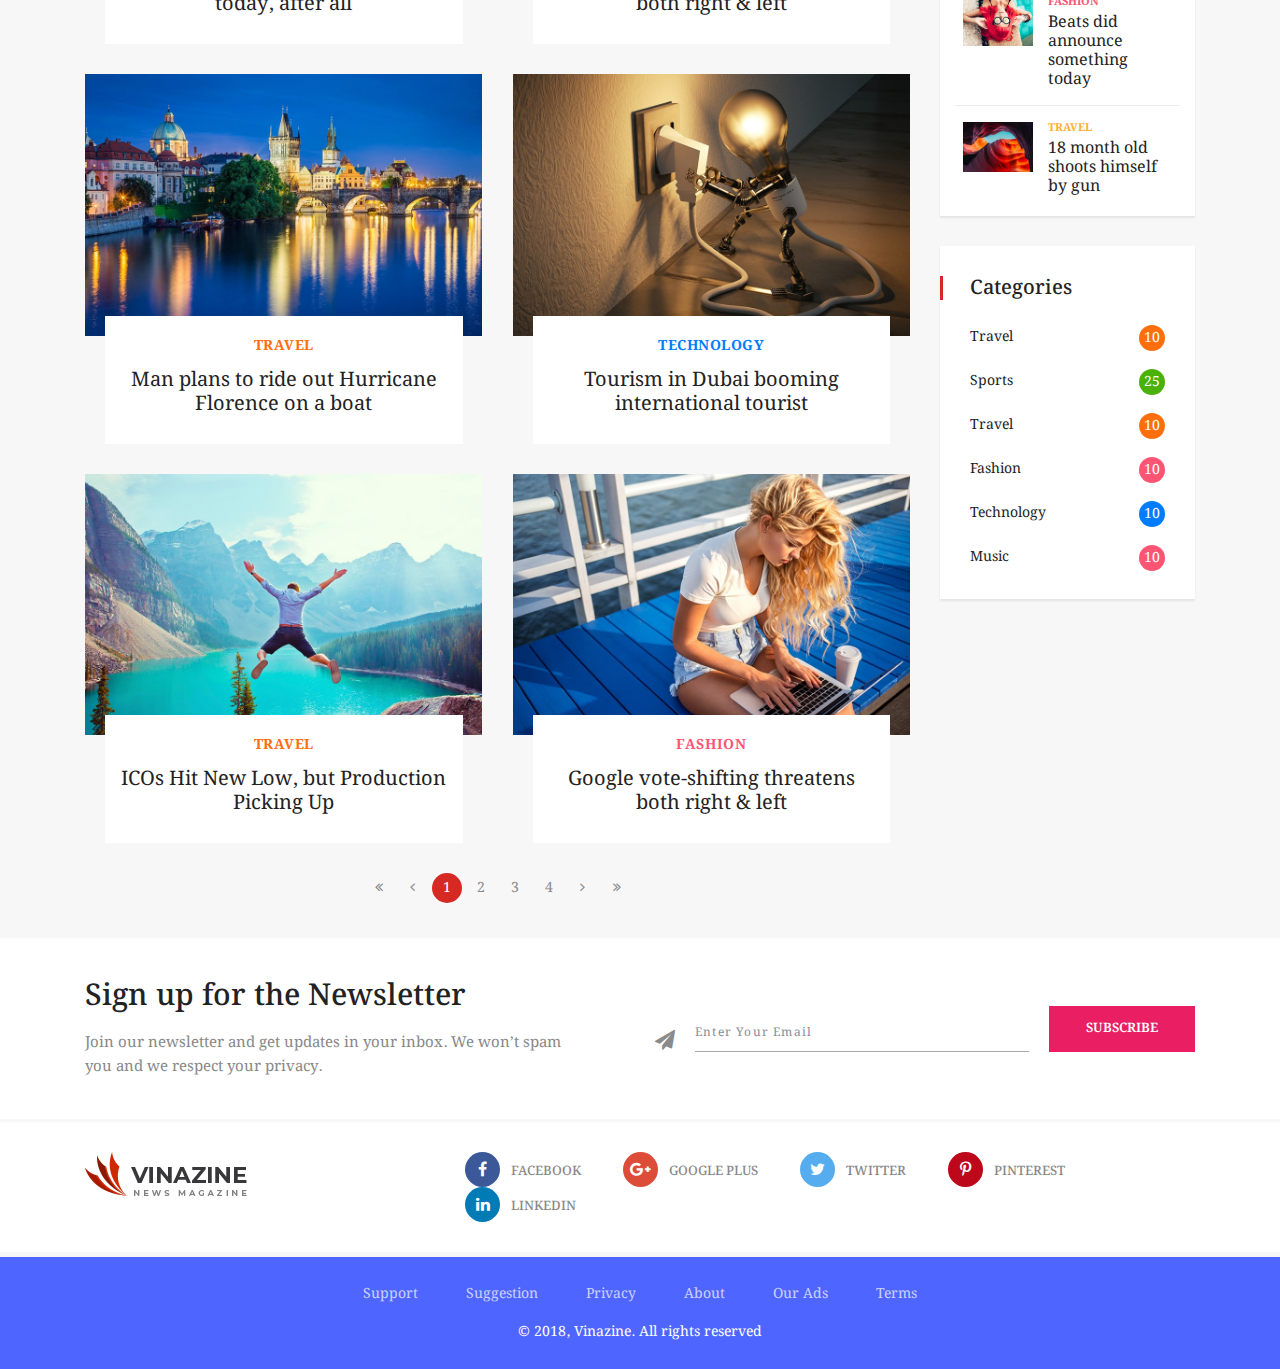
<file: category-4.html>
<!doctype html>
<html lang="en">

<head>
   <!-- Basic Page Needs =====================================-->
   <meta charset="utf-8">

   <!-- Mobile Specific Metas ================================-->
   <meta http-equiv="X-UA-Compatible" content="IE=edge">
   <meta name="viewport" content="width=device-width, initial-scale=1, shrink-to-fit=no">

   <!-- Site Title- -->
   <title>Vinazine - Multi-Concept News, Magazine and Blog HTML Template</title>

   <!-- CSS
   ==================================================== -->
   <!-- Bootstrap -->
   <link rel="stylesheet" href="css/bootstrap.min.css">

   <!-- Font Awesome -->
   <link rel="stylesheet" href="css/font-awesome.min.css">

   <!-- Font Awesome -->
   <link rel="stylesheet" href="css/animate.css">

   <!-- IcoFonts -->
   <link rel="stylesheet" href="css/icofonts.css">

   <!-- Owl Carousel -->
   <link rel="stylesheet" href="css/owlcarousel.min.css">

   <!-- slick -->
   <link rel="stylesheet" href="css/slick.css">



   <!-- navigation -->
   <link rel="stylesheet" href="css/navigation.css">

   <!-- magnific popup -->
   <link rel="stylesheet" href="css/magnific-popup.css">

   <!-- Style -->
   <link rel="stylesheet" href="css/style.css">
   <!-- Style -->
   <link rel="stylesheet" href="css/colors/color-0.css">

   <!-- Responsive -->
   <link rel="stylesheet" href="css/responsive.css">


   <!-- HTML5 shim and Respond.js IE8 support of HTML5 elements and media queries -->
   <!-- WARNING: Respond.js doesn't work if you view the page via file:// -->
   <!--[if lt IE 9]>
	<script src="https://oss.maxcdn.com/html5shiv/3.7.2/html5shiv.min.js"></script>
	<script src="https://oss.maxcdn.com/respond/1.4.2/respond.min.js"></script>
	<![endif]-->

</head>

<body class="body-color">
   <div class="body-inner-content category-layout-4">
      <!-- top bar start -->
      <section class="top-bar v3">
         <div class="container">
            <div class="row">
               <div class="col-lg-6 align-self-center">
                  <div class="ts-date">
                     <i class="fa fa-clock-o"></i>
                     Sunday, August 24
                  </div>
                  <div class="ts-temperature">
                     <i class="icon-weather"></i>
                     <span>25.8
                        <b>c</b>
                     </span>
                     <span>Dubai</span>
   
                  </div>
   
   
   
               </div>
               <!-- end col-->
   
               <div class="col-lg-6 text-right align-self-center">
                  <ul class="top-social">
                     <li>
                        <a href="#">
                           <i class="fa fa-twitter"></i>
                        </a>
                        <a href="#">
                           <i class="fa fa-facebook"></i>
                        </a>
                        <a href="#">
                           <i class="fa fa-google-plus"></i>
                        </a>
                        <a href="#">
                           <i class="fa fa-pinterest"></i>
                        </a>
                        <a href="#">
                           <i class="fa fa-vimeo-square"></i>
                        </a>
                     </li>
                     <li class="ts-subscribe">
                        <a href="#">subscribe</a>
                     </li>
                  </ul>
               </div>
               <!--end col -->
   
   
            </div>
            <!-- end row -->
         </div>
      </section>
      <!-- end top bar-->

      <!-- ad banner start -->
      <section class="header-middle">
         <div class="container">
            <div class="row">
               <div class="col-lg-12">
                  <div class="banner-img">
                     <a href="index.html">
                        <img class="img-fluid" src="images/banner/banner3.jpg" alt="">
                     </a>
                  </div>
               </div>
               <!-- col end -->
            </div>
            <!-- row  end -->
         </div>
         <!-- container end -->
      </section>
      <!-- ad banner end -->

      <!-- header nav start-->
      <header class="header-default">
         <div class="container">
            <div class="row">
               <div class="col-lg-2 pr-0">
                  <div class="logo">
                     <a href="index.html">
                        <img src="images/logo/banner_logo.png" alt="">
                     </a>
                  </div>

               </div>
               <!-- logo end-->
               <div class="col-lg-10 header-nav-item">
                  <div class="ts-breaking-news clearfix">
                     <h2 class="breaking-title float-left">
                        <i class="fa fa-bolt"></i> Breaking News :</h2>
                     <div class="breaking-news-content owl-carousel float-left" id="breaking_slider">
                        <div class="breaking-post-content">
                           <p>
                              <a href="#">Netcix cuts out the chill with an integrated personal trainer on running.</a>
                           </p>
                        </div>
                        <div class="breaking-post-content">
                           <p>
                              <a href="#">Parquet Courts on Resisting Nihilism & Why Tourism in Dubai is booming the world.</a>
                           </p>
                        </div>
                        <div class="breaking-post-content">
                           <p>
                              <a href="#">Parquet Courts on Resisting Nihilism & Why Tourism in Dubai is booming the world.</a>
                           </p>
                        </div>
                     </div>
                  </div>
                  <!--nav top end-->
                  <nav class="navigation ts-main-menu navigation-landscape">
                     <div class="nav-header">
                        <a class="nav-brand mobile-logo visible-xs" href="index.html">
                           <img src="images/logo/footer_logo.png" alt="">
                        </a>
                        <div class="nav-toggle"></div>
                     </div>
                     <!--nav brand end-->

                     <div class="nav-menus-wrapper clearfix">
                        <!--nav right menu start-->
                        <ul class="right-menu align-to-right">
                           <li>
                              <a href="">
                                 <i class="fa fa-user-circle-o"></i>
                              </a>
                           </li>
                           <li class="header-search">
                              <div class="nav-search">
                                 <div class="nav-search-button">
                                    <i class="icon icon-search"></i>
                                 </div>
                                 <form>
                                    <span class="nav-search-close-button" tabindex="0">✕</span>
                                    <div class="nav-search-inner">
                                       <input type="search" name="search" placeholder="Type and hit ENTER">
                                    </div>
                                 </form>
                              </div>
                           </li>
                        </ul>
                        <!--nav right menu end-->

                        <!-- nav menu start-->
                        <ul class="nav-menu">
                           <li class="active">
                              <a href="#">Home</a>
                              <div class="megamenu-panel ts-mega-menu">
                                 <div class="megamenu-lists">
                                    <ul class="megamenu-list list-col-2">
                                       <li class="active">
                                          <a href="index.html">Home One</a>
                                       </li>
                                       <li>
                                          <a href="index-2.html">Home Two</a>
                                       </li>
                                       <li>
                                          <a href="index-3.html">Home Three</a>
                                       </li>
                                       <li>
                                          <a href="index-4.html">Home Four</a>
                                       </li>
                                       <li>
                                          <a href="index-5.html">Home Five</a>
                                       </li>
                                       <li>
                                          <a href="index-6.html">Home Six</a>
                                       </li>
                                       <li>
                                          <a href="index-7.html">Home Seven</a>
                                       </li>
                                       <li>
                                          <a href="index-8.html">Home Eight</a>
                                       </li>
                                    </ul>
                                    <ul class="megamenu-list list-col-2">
                                       <li>
                                          <a href="business.html">Home Business</a>
                                       </li>
                                       <li>
                                          <a href="technology.html">Home Technology</a>
                                       </li>
                                       <li>
                                          <a href="food.html">Home Food</a>
                                       </li>
                                       <li>
                                          <a href="crypto.html">Home Crypto</a>
                                       </li>
                                       <li>
                                          <a href="health.html">Home Health</a>
                                       </li>
                                       <li>
                                          <a href="travel.html">Home Travel</a>
                                       </li>
                                       <li>
                                          <a href="sports.html">Home Sports</a>
                                       </li>
                                       <li>
                                          <a href="personal-blog.html">Personal Blog</a>
                                       </li>
                                    </ul>
                                 </div>
                              </div>
                           </li>
                           <li>
                              <a href="#">Lifestyle</a>
                              <div class="megamenu-panel">
                                 <div class="megamenu-tabs">
                                    <ul class="megamenu-tabs-nav">
                                       <li class="active">
                                          <a href="#">Health</a>
                                       </li>
                                       <li>
                                          <a href="#">Food</a>
                                       </li>
                                       <li>
                                          <a href="#">Fashion</a>
                                       </li>
                                       <li>
                                          <a href="#">Travel</a>
                                       </li>
                                    </ul>
                                    <div class="megamenu-tabs-pane active">
                                       <div class="row">
                                          <div class="col-12 col-lg-4">
                                             <div class="item">

                                                <div class="ts-post-thumb">
                                                   <a class="post-cat ts-purple-bg" href="#">Health</a>
                                                   <a href="#">
                                                      <img class="img-fluid" src="images/news/health/health1.jpg" alt="">
                                                   </a>
                                                </div>
                                                <div class="post-content">
                                                   <h3 class="post-title">
                                                      <a href="#">Can't shed those Gym? The problem might be in</a>
                                                   </h3>
                                                </div>
                                             </div>
                                          </div>
                                          <div class="col-12 col-lg-4">
                                             <div class="item">

                                                <div class="ts-post-thumb">
                                                   <a class="post-cat ts-purple-bg" href="#">Health</a>
                                                   <a href="#">
                                                      <img class="img-fluid" src="images/news/health/health2.jpg" alt="">
                                                   </a>
                                                </div>
                                                <div class="post-content">
                                                   <h3 class="post-title">
                                                      <a href="#">Smart packs parking sensor tech and beeps</a>
                                                   </h3>
                                                </div>
                                             </div>
                                          </div>
                                          <div class="col-12 col-lg-4">
                                             <div class="item">

                                                <div class="ts-post-thumb">
                                                   <a class="post-cat ts-purple-bg" href="#">Health</a>
                                                   <a href="#">
                                                      <img class="img-fluid" src="images/news/health/health3.jpg" alt="">
                                                   </a>
                                                </div>
                                                <div class="post-content">
                                                   <h3 class="post-title">
                                                      <a href="#">Deleting fears from the brain means you might never</a>
                                                   </h3>
                                                </div>
                                             </div>
                                          </div>

                                       </div>

                                    </div>
                                    <!-- mega menu end-->
                                    <div class="megamenu-tabs-pane">
                                       <div class="row">
                                          <div class="col-12 col-lg-4">
                                             <div class="item">

                                                <div class="ts-post-thumb">
                                                   <a class="post-cat ts-yellow-bg" href="#">Food</a>
                                                   <a href="#">
                                                      <img class="img-fluid" src="images/news/foods/food1.jpg" alt="">
                                                   </a>
                                                </div>
                                                <div class="post-content">
                                                   <h3 class="post-title">
                                                      <a href="#">Tourism in Dubai is booming by international tourist</a>
                                                   </h3>
                                                </div>
                                             </div>
                                          </div>
                                          <div class="col-12 col-lg-4">
                                             <div class="item">

                                                <div class="ts-post-thumb">
                                                   <a class="post-cat ts-yellow-bg" href="#">Food</a>
                                                   <a href="#">
                                                      <img class="img-fluid" src="images/news/foods/food2.jpg" alt="">
                                                   </a>
                                                </div>
                                                <div class="post-content">
                                                   <h3 class="post-title">
                                                      <a href="#">Tourism in Dubai is booming by international tourist</a>
                                                   </h3>
                                                </div>
                                             </div>
                                          </div>
                                          <div class="col-12 col-lg-4">
                                             <div class="item">

                                                <div class="ts-post-thumb">
                                                   <a class="post-cat ts-yellow-bg" href="#">Food</a>
                                                   <a href="#">
                                                      <img class="img-fluid" src="images/news/foods/food3.jpg" alt="">
                                                   </a>
                                                </div>
                                                <div class="post-content">
                                                   <h3 class="post-title">
                                                      <a href="#">Tourism in Dubai is booming by international tourist</a>
                                                   </h3>
                                                </div>
                                             </div>
                                          </div>

                                       </div>

                                    </div>
                                    <!-- mega menu end-->
                                    <div class="megamenu-tabs-pane">
                                       <div class="row">
                                          <div class="col-12 col-lg-4">
                                             <div class="item">

                                                <div class="ts-post-thumb">
                                                   <a class="post-cat ts-pink-bg" href="#">Fashion</a>
                                                   <a href="#">
                                                      <img class="img-fluid" src="images/news/tech/tech1.jpg" alt="">
                                                   </a>
                                                </div>
                                                <div class="post-content">
                                                   <h3 class="post-title">
                                                      <a href="#">Tourism in Dubai is booming by international tourist</a>
                                                   </h3>
                                                </div>
                                             </div>
                                          </div>
                                          <div class="col-12 col-lg-4">
                                             <div class="item">

                                                <div class="ts-post-thumb">
                                                   <a class="post-cat ts-pink-bg" href="#">Fashion</a>
                                                   <a href="#">
                                                      <img class="img-fluid" src="images/news/tech/tech2.jpg" alt="">
                                                   </a>
                                                </div>
                                                <div class="post-content">
                                                   <h3 class="post-title">
                                                      <a href="#">Tourism in Dubai is booming by international tourist</a>
                                                   </h3>
                                                </div>
                                             </div>
                                          </div>
                                          <div class="col-12 col-lg-4">
                                             <div class="item">

                                                <div class="ts-post-thumb">
                                                   <a class="post-cat ts-pink-bg" href="#">Fashion</a>
                                                   <a href="#">
                                                      <img class="img-fluid" src="images/news/tech/tech3.jpg" alt="">
                                                   </a>
                                                </div>
                                                <div class="post-content">
                                                   <h3 class="post-title">
                                                      <a href="#">Tourism in Dubai is booming by international tourist</a>
                                                   </h3>
                                                </div>
                                             </div>
                                          </div>

                                       </div>

                                    </div>
                                    <!-- mega menu end-->
                                    <div class="megamenu-tabs-pane">
                                       <div class="row">
                                          <div class="col-12 col-lg-4">
                                             <div class="item">

                                                <div class="ts-post-thumb">
                                                   <a class="post-cat ts-orange-bg" href="#">Travel</a>
                                                   <a href="#">
                                                      <img class="img-fluid" src="images/news/travel/travel2.jpg" alt="">
                                                   </a>
                                                </div>
                                                <div class="post-content">
                                                   <h3 class="post-title">
                                                      <a href="#">Tourism in Dubai is booming by international tourist</a>
                                                   </h3>
                                                </div>
                                             </div>
                                          </div>
                                          <div class="col-12 col-lg-4">
                                             <div class="item">

                                                <div class="ts-post-thumb">
                                                   <a class="post-cat ts-orange-bg" href="#">Travel</a>
                                                   <a href="#">
                                                      <img class="img-fluid" src="images/news/travel/travel3.jpg" alt="">
                                                   </a>
                                                </div>
                                                <div class="post-content">
                                                   <h3 class="post-title">
                                                      <a href="#">Tourism in Dubai is booming by international tourist</a>
                                                   </h3>
                                                </div>
                                             </div>
                                          </div>
                                          <div class="col-12 col-lg-4">
                                             <div class="item">

                                                <div class="ts-post-thumb">
                                                   <a class="post-cat ts-orange-bg" href="#">Travel</a>
                                                   <a href="#">
                                                      <img class="img-fluid" src="images/news/travel/travel4.jpg" alt="">
                                                   </a>
                                                </div>
                                                <div class="post-content">
                                                   <h3 class="post-title">
                                                      <a href="#">Tourism in Dubai is booming by international tourist</a>
                                                   </h3>
                                                </div>
                                             </div>
                                          </div>

                                       </div>

                                    </div>
                                    <!-- mega menu end-->

                                 </div>
                              </div>
                           </li>
                           <li>
                              <a href="category-1.html">Technology</a>
                           </li>
                           <li>
                              <a href="#">Video</a>
                              <div class="megamenu-panel">
                                 <div class="row">
                                    <div class="col-12 col-lg-3">
                                       <div class="item">
                                          <div class="ts-post-thumb">
                                             <a href="">
                                                <img class="img-fluid" src="images/news/tech/tech1.jpg" alt="">
                                             </a>
                                             <a href="https://www.youtube.com/watch?v=uZmz6fGRVW4" class="fa fa-play-circle-o ts-video-icon"></a>
                                          </div>
                                          <div class="post-content">
                                             <h3 class="post-title">
                                                <a href="#">Tourism in Dubai tourist favorite place</a>
                                             </h3>
                                          </div>
                                       </div>
                                    </div>
                                    <div class="col-12 col-lg-3">
                                       <div class="item">
                                          <div class="ts-post-thumb">
                                             <a href="">
                                                <img class="img-fluid" src="images/news/tech/tech2.jpg" alt="">
   
                                             </a>
                                             <a href="https://www.youtube.com/watch?v=uZmz6fGRVW4" class="fa fa-play-circle-o ts-video-icon"></a>

                                          </div>
                                          <div class="post-content">
                                             <h3 class="post-title">
                                                <a href="#">Tourism in Dubai tourist favorite place</a>
                                             </h3>
                                          </div>
                                       </div>
                                    </div>
                                    <div class="col-12 col-lg-3">
                                       <div class="item">
                                          <div class="ts-post-thumb">
                                             <a href="">
                                                <img class="img-fluid" src="images/news/tech/tech3.jpg" alt="">
   
                                             </a>
                                             <a href="https://www.youtube.com/watch?v=uZmz6fGRVW4" class="fa fa-play-circle-o ts-video-icon"></a>

                                          </div>
                                          <div class="post-content">
                                             <h3 class="post-title">
                                                <a href="#">Tourism in Dubai tourist favorite place</a>
                                             </h3>
                                          </div>
                                       </div>
                                    </div>
                                    <div class="col-12 col-lg-3">
                                       <div class="item">
                                          <div class="ts-post-thumb">
                                             <a href="">
                                                <img class="img-fluid" src="images/news/tech/tech4.jpg" alt="">
                                             </a>
                                             <a href="https://www.youtube.com/watch?v=uZmz6fGRVW4" class="fa fa-play-circle-o ts-video-icon"></a>
                                          </div>
                                          <div class="post-content">
                                             <h3 class="post-title">
                                                <a href="#">Tourism in Dubai tourist favorite place</a>
                                             </h3>
                                          </div>
                                       </div>
                                    </div>
                                 </div>
                              </div>
                           </li>
                           <li>
                              <a href="category-2.html">Travel</a>
                           </li>
                           <li>
                              <a href="#">Features</a>
                              <ul class="nav-dropdown">
                                 <li>
                                    <a href="#">Category layout</a>
                                    <ul class="nav-dropdown">
                                       <li>
                                          <a href="category-1.html">Category layout 1</a>
                                       </li>
                                       <li>
                                          <a href="category-2.html">Category layout 2 </a>
                                       </li>
                                       <li>
                                          <a href="category-3.html">Category layout 3</a>
                                       </li>
                                       <li>
                                          <a href="category-4.html">Category layout 4</a>
                                       </li>
                                       <li>
                                          <a href="category-5.html">Category layout 5</a>
                                       </li>
                                       <li>
                                          <a href="category-6.html">Category layout 6</a>
                                       </li>
                                    </ul>
                              </li>
                                 <li>
                                    <a href="#">Posts Formate</a>
                                    <ul class="nav-dropdown">
                                       <li>
                                          <a href="single-post-1.html">Single Post 1</a>
                                       </li>
                                       <li>
                                          <a href="single-post-2.html">Single Post 2 </a>
                                       </li>
                                       <li>
                                          <a href="single-post-3.html">Single Post 3 </a>
                                       </li>
                                       <li>
                                          <a href="single-post-4.html">Single Post 4 </a>
                                       </li>
                                       <li>
                                          <a href="single-post-5.html">Single Post 5</a>
                                       </li>
                                       <li>
                                          <a href="single-post-6.html">Single Post 6</a>
                                       </li>
                                       <li>
                                          <a href="single-post-7.html">Single Post 7</a>
                                       </li>
                                       <li>
                                          <a href="single-post-8.html">Single Post 8</a>
                                       </li>
                                       <li>
                                          <a href="single-post-9.html">Single Post 9</a>
                                       </li>
                                       <li>
                                          <a href="single-post-10.html">Single Post 10</a>
                                       </li>
                                    </ul>
                                 </li>
                                 <li>
                                    <a href="#">Pages</a>
                                    <ul class="nav-dropdown">
                                       <li>
                                          <a href="author.html">Author</a>
                                       </li>
                                       <li>
                                          <a href="404.html">404 </a>
                                       </li>

                                    </ul>
                                 </li>
                              </ul>
                           </li>

                        </ul>
                        <!--nav menu end-->
                     </div>
                  </nav>
                  <!-- nav end-->
               </div>
            </div>
         </div>
      </header>
      <!-- header nav end-->

      <!-- block post area start-->
      <section class="block-wrapper mt-15">
         <div class="container">
            <div class="row mb-30">
               <div class="col-lg-12">
                  <div class="ts-grid-box">
                        <ol class="ts-breadcrumb">
                           <li>
                              <a href="#">
                                 <i class="fa fa-home"></i>
                                 Home
                              </a>
                           </li>
                           <li>
                              <a href="#">Category</a>
                           </li>
      
                        </ol>
                        <div class="clearfix entry-cat-header">
                           <h2 class="ts-title float-left">Category Style 4</h2>
                           <ul class="ts-category-list float-right">
                              <li>
                                 <a href="#" class="ts-blue-bg">Post 1</a>
                              </li>
                              <li>
                                 <a href="#">Post 2</a>
                              </li>
                              <li>
                                 <a href="#">Post 3</a>
                              </li>
                              <li>
                                 <a href="#"> Post 4</a>
                              </li>
                           </ul>
                        </div>
                  </div>
               </div>
            </div>
            <div class="row">
               <div class="col-lg-9">
                  <div class="row">
                     <div class="col-lg-6 col-md-6 mb-30">
                        <div class="item post-content-box">
                           <div class="ts-post-thumb">
                              <a href="#">
                                 <img class="img-fluid" src="images/news/travel/travel10.jpg" alt="">
                              </a>
                           </div>
                           <div class="post-content">
                              <a class="post-cat orange-color no-bg" href="#">Travel</a>
                              <h3 class="post-title md">
                                 <a href="#">Tourism in Dubai booming international tourist</a>
                              </h3>
                           </div>
                        </div>
                     </div>
                     <div class="col-lg-6 col-md-6 mb-30">
                        <div class="item post-content-box">
                           <div class="ts-post-thumb">
                              <a href="#">
                                 <img class="img-fluid" src="images/news/fashion/fashion1.jpg" alt="">
                              </a>
                           </div>
                           <div class="post-content">
                              <a class="post-cat pink-color no-bg" href="#">Fashion</a>
                              <h3 class="post-title md">
                                 <a href="#">Clothing and Accessories for the Fashionable</a>
                              </h3>
                           </div>
                        </div>
                     </div>
                     <div class="col-lg-6 col-md-6 mb-30">
                        <div class="item post-content-box">
                           <div class="ts-post-thumb">
                              <a href="#">
                                 <img class="img-fluid" src="images/news/foods/food4.jpg" alt="">
                              </a>
                           </div>
                           <div class="post-content">
                              <a class="post-cat yellow-color no-bg" href="#">fastfood</a>
                              <h3 class="post-title md">
                                 <a href="#">Retro prawn cocktail – straight from the 80’s!</a>
                              </h3>
                           </div>
                        </div>
                     </div>
                     <div class="col-lg-6 col-md-6 mb-30">
                        <div class="item post-content-box">
                           <div class="ts-post-thumb">
                              <a href="#">
                                 <img class="img-fluid" src="images/news/music/music1.jpg" alt="">
                              </a>
                           </div>
                           <div class="post-content">
                              <a class="post-cat pink-color no-bg" href="#">Music</a>
                              <h3 class="post-title md">
                                 <a href="#">Man plans to ride out Hurricane Florence</a>
                              </h3>
                           </div>
                        </div>
                     </div>
                     <div class="col-lg-6 col-md-6 mb-30">
                        <div class="item post-content-box">
                           <div class="ts-post-thumb">
                              <a href="#">
                                 <img class="img-fluid" src="images/news/sports/sports2.jpg" alt="">
                              </a>
                           </div>
                           <div class="post-content">
                              <a class="post-cat green-color no-bg" href="#">Sports</a>
                              <h3 class="post-title md">
                                 <a href="#">Beats did announce something today, after all</a>
                              </h3>
                           </div>
                        </div>
                     </div>
                     <div class="col-lg-6 col-md-6 mb-30">
                        <div class="item post-content-box">
                           <div class="ts-post-thumb">
                              <a href="#">
                                 <img class="img-fluid" src="images/news/fashion/fashion5.jpg" alt="">
                              </a>
                           </div>
                           <div class="post-content">
                              <a class="post-cat pink-color no-bg" href="#">Fashion</a>
                              <h3 class="post-title md">
                                 <a href="#">Google vote-shifting threatens both right & left
                           </div>
                        </div>
                     </div>
                     <div class="col-lg-6 col-md-6 mb-30">
                        <div class="item post-content-box">
                           <div class="ts-post-thumb">
                              <a href="#">
                                 <img class="img-fluid" src="images/news/travel/travel5.jpg" alt="">
                              </a>
                           </div>
                           <div class="post-content">
                              <a class="post-cat orange-color no-bg" href="#">Travel</a>
                              <h3 class="post-title md">
                                 <a href="#">Man plans to ride out Hurricane Florence on a boat</a>
                              </h3>
                           </div>
                        </div>
                     </div>
                     <div class="col-lg-6 col-md-6 mb-30">
                        <div class="item post-content-box">
                           <div class="ts-post-thumb">
                              <a href="#">
                                 <img class="img-fluid" src="images/news/tech/tech5.jpg" alt="">
                              </a>
                           </div>
                           <div class="post-content">
                              <a class="post-cat blue-color no-bg" href="#">Technology</a>
                              <h3 class="post-title md">
                                 <a href="#">Tourism in Dubai booming international tourist</a>
                              </h3>
                           </div>
                        </div>
                     </div>
                     <div class="col-lg-6 col-md-6 mb-30">
                           <div class="item post-content-box">
                              <div class="ts-post-thumb">
                                 <a href="#">
                                    <img class="img-fluid" src="images/news/travel/travel10.jpg" alt="">
                                 </a>
                              </div>
                              <div class="post-content">
                                 <a class="post-cat orange-color no-bg" href="#">Travel</a>
                                 <h3 class="post-title md">
                                    <a href="#">ICOs Hit New Low, but Production Picking Up</a>
                                 </h3>
                              </div>
                           </div>
                     </div>
                     <div class="col-lg-6 col-md-6 mb-30">
                        <div class="item post-content-box">
                           <div class="ts-post-thumb">
                              <a href="#">
                                 <img class="img-fluid" src="images/news/fashion/fashion1.jpg" alt="">
                              </a>
                           </div>
                           <div class="post-content">
                              <a class="post-cat pink-color no-bg" href="#">Fashion</a>
                              <h3 class="post-title md">
                                 <a href="#">Google vote-shifting threatens both right & left</a>
                              </h3>
                           </div>
                        </div>
                     </div>
                  </div>
                  <div class="ts-pagination text-center mb-20">
                     <ul class="pagination">
                        <li>
                           <a href="#">
                              <i class="fa fa-angle-double-left"></i>
                           </a>
                        </li>
                        <li>
                           <a href="#">
                              <i class="fa fa-angle-left"></i>
                           </a>
                        </li>
                        <li class="active">
                           <a href="#">1</a>
                        </li>
                        <li>
                           <a href="#">2</a>
                        </li>
                        <li>
                           <a href="#">3</a>
                        </li>
                        <li>
                           <a href="#">4</a>
                        </li>
                        <li>
                           <a href="#">
                              <i class="fa fa-angle-right"></i>
                           </a>
                        </li>
                        <li>
                           <a href="#">
                              <i class="fa fa-angle-double-right"></i>
                           </a>
                        </li>
                     </ul>
                  </div>
               </div>

               <div class="col-lg-3">
                  <div class="right-sidebar">
                     <div class="ts-grid-box widgets social-widget">
                        <h2 class="widget-title">Follow us</h2>
                        <ul class="ts-social-list">
                           <li class="ts-facebook">
                              <a href="#">
                                 <i class="fa fa-facebook"></i>
                                 <b>12.5 k </b>
                                 <span>Likes</span>
                              </a>
   
                           </li>
                           <li class="ts-google-plus">
                              <a href="#">
                                 <i class="fa fa-google-plus"></i>
                              </a>
                              <b>12.5 k </b>
                              <span>Follwers</span>
                           </li>
                           <li class="ts-twitter">
                              <a href="#">
                                 <i class="fa fa-twitter"></i>
                              </a>
                              <b>12.5 k </b>
                              <span>Follwers</span>
                           </li>
                           <li class="ts-pinterest">
                              <a href="#">
                                 <i class="fa fa-pinterest-p"></i>
                              </a>
                              <b>12.5 k </b>
                              <span>Photos</span>
                           </li>
                           <li class="ts-linkedin">
                              <a href="#">
                                 <i class="fa fa-linkedin"></i>
                              </a>
                              <b>12.5 k </b>
                              <span>Follwers</span>
                           </li>
                           <li class="ts-youtube">
                              <a href="#">
                                 <i class="fa fa-youtube"></i>
                              </a>
                              <b>12.5 k </b>
                              <span>Follwers</span>
                           </li>
                        </ul>
                     </div>
                     <!-- widgets end-->
   
                     <div class="widgets widget-banner">
                        <a href="#">
                           <img class="img-fluid" src="images/banner/sidebar-banner4.jpg" alt="">
                        </a>
                     </div>
                     <!-- widgets end-->
                     <div class="post-list-item widgets">
                        <!-- Nav tabs -->
                        <ul class="nav nav-tabs" role="tablist">
                           <li role="presentation">
                              <a class="active" href="#home" aria-controls="home" role="tab" data-toggle="tab">
                                 <i class="fa fa-clock-o"></i>
                                 Recent
                              </a>
                           </li>
                           <li role="presentation">
                              <a href="#profile" aria-controls="profile" role="tab" data-toggle="tab">
                                 <i class="fa fa-heart"></i>
                                 Favorites
                              </a>
                           </li>
                        </ul>
   
                        <!-- Tab panes -->
                        <div class="tab-content">
                           <div role="tabpanel" class="tab-pane active ts-grid-box post-tab-list" id="home">
                              <div class="post-content media">
                                 <img class="d-flex sidebar-img" src="images/news/sports/sports2.jpg" alt="">
                                 <div class="media-body">
                                    <span class="post-tag">
                                       <a href="#" class="green-color"> sports</a>
                                    </span>
                                    <h4 class="post-title">
                                       <a href="">18 month old shoots himself by gun </a>
                                    </h4>
                                 </div>
                              </div>
                              <!--post-content end-->
                              <div class="post-content media ">
                                 <img class="d-flex sidebar-img" src="images/news/tech/tech4.jpg" alt="">
                                 <div class="media-body">
                                    <span class="post-tag">
                                       <a href="#" class="yellow-color"> Technology</a>
                                    </span>
                                    <h4 class="post-title">
                                       <a href="">Beats did announce something today</a>
                                    </h4>
                                 </div>
                              </div>
                              <!--post-content end-->
                              <div class="post-content media">
                                 <img class="d-flex sidebar-img" src="images/news/sports/sports3.jpg" alt="">
                                 <div class="media-body">
                                    <span class="post-tag">
                                       <a href="#" class="blue-color"> Lifestyle</a>
                                    </span>
                                    <h4 class="post-title">
                                       <a href="">18 month old shoots himself by gun </a>
                                    </h4>
                                 </div>
                              </div>
                              <!--post-content end-->
                              <div class="post-content media">
                                 <img class="d-flex sidebar-img" src="images/news/fashion/fashion4.jpg" alt="">
                                 <div class="media-body">
                                    <span class="post-tag">
                                       <a href="#" class="pink-color"> Fashion</a>
                                    </span>
                                    <h4 class="post-title">
                                       <a href="">Beats did announce something today</a>
                                    </h4>
                                 </div>
                              </div>
                              <!--post-content end-->
                              <div class="post-content  media">
                                 <img class="d-flex sidebar-img" src="images/news/travel/travel6.jpg" alt="">
                                 <div class="media-body">
                                    <span class="post-tag">
                                       <a href="#" class="yellow-color"> Travel</a>
                                    </span>
                                    <h4 class="post-title">
                                       <a href="">18 month old shoots himself by gun </a>
                                    </h4>
                                 </div>
                              </div>
                              <!--post-content end-->
   
                           </div>
                           <!--ts-grid-box end -->
   
                           <div role="tabpanel" class="tab-pane ts-grid-box post-tab-list" id="profile">
                              <div class="post-content media">
                                 <img class="d-flex sidebar-img" src="images/news/sports/sports2.jpg" alt="">
                                 <div class="media-body">
                                    <span class="post-tag">
                                       <a href="#" class="green-color"> sports</a>
                                    </span>
                                    <h4 class="post-title">
                                       <a href="">Beats did announce something today</a>
                                    </h4>
                                 </div>
                              </div>
                              <!--post-content end-->
                              <div class="post-content media ">
                                 <img class="d-flex sidebar-img" src="images/news/tech/tech4.jpg" alt="">
                                 <div class="media-body">
                                    <span class="post-tag">
                                       <a href="#" class="yellow-color"> Technology</a>
                                    </span>
                                    <h4 class="post-title">
                                       <a href="">18 month old shoots himself by gun </a>
                                    </h4>
                                 </div>
                              </div>
                              <!--post-content end-->
                              <div class="post-content media">
                                 <img class="d-flex sidebar-img" src="images/news/sports/sports2.jpg" alt="">
                                 <div class="media-body">
                                    <span class="post-tag">
                                       <a href="#" class="blue-color"> Lifestyle</a>
                                    </span>
                                    <h4 class="post-title">
                                       <a href="">Beats did announce something today</a>
                                    </h4>
                                 </div>
                              </div>
                              <!--post-content end-->
                              <div class="post-content media">
                                 <img class="d-flex sidebar-img" src="images/news/fashion/fashion4.jpg" alt="">
                                 <div class="media-body">
                                    <span class="post-tag">
                                       <a href="#" class="pink-color"> Fashion</a>
                                    </span>
                                    <h4 class="post-title">
                                       <a href="">18 month old shoots himself by gun </a>
                                    </h4>
                                 </div>
                              </div>
                              <!--post-content end-->
                              <div class="post-content  media">
                                 <img class="d-flex sidebar-img" src="images/news/travel/travel6.jpg" alt="">
                                 <div class="media-body">
                                    <span class="post-tag">
                                       <a href="#" class="yellow-color"> Travel</a>
                                    </span>
                                    <h4 class="post-title">
                                       <a href="">Beats did announce something today</a>
                                    </h4>
                                 </div>
                              </div>
                              <!--post-content end-->
                           </div>
                           <!--ts-grid-box end -->
                        </div>
                        <!-- tab content end-->
                     </div>
                     <!-- widgets end-->
                     <div class="ts-grid-box widgets category-list-item">
                        <h2 class="widget-title">Categories</h2>
                        <ul class="category-list">
                           <li>
                              <a href="#">Travel
                                 <span class="ts-orange-bg">10</span>
                              </a>
                           </li>
                           <li>
                              <a href="#">Sports
                                 <span class="ts-green-bg">25</span>
                              </a>
                           </li>
                           <li>
                              <a href="#">Travel
                                 <span class="ts-orange-bg">10</span>
                              </a>
                           </li>
                           <li>
                              <a href="#">Fashion
                                 <span class="ts-pink-bg">10</span>
                              </a>
                           </li>
                           <li>
                              <a href="#">Technology
                                 <span class="ts-blue-bg">10</span>
                              </a>
                           </li>
                           <li>
                              <a href="#">Music
                                 <span class="ts-pink-bg">10</span>
                              </a>
                           </li>
                        </ul>
                     </div>
                  </div>
               </div>
            </div>
            <!-- row end-->
         </div>
         <!-- container end-->
      </section>
      <!-- block area end-->

      <!-- newslater start -->
      <section class="ts-newslatter">
         <div class="container">
            <div class="row">
               <div class="col-lg-6">
                  <div class="ts-newslatter-content">
                     <h2>
                        Sign up for the Newsletter
                     </h2>
                     <p>
                        Join our newsletter and get updates in your inbox. We won’t spam you and we respect your
                        privacy.
                     </p>
                  </div>
               </div>
               <!-- col end-->

               <div class="col-lg-6 align-self-center">
                  <div class="newsletter-form">
                     <form action="#" method="post" class="media align-items-end">
                        <div class="email-form-group media-body">
                           <i class="fa fa-paper-plane" aria-hidden="true"></i>
                           <input type="email" name="email" id="newsletter-form-email" class="form-control" placeholder="Enter Your Email"
                              autocomplete="off" required>
                        </div>
                        <div class="d-flex ts-submit-btn">
                           <button class="btn btn-primary">Subscribe</button>
                        </div>
                     </form>
                  </div>
               </div>
            </div>
         </div>
      </section>
      <!-- newslater end -->
      
      <!-- footer social list start-->
      <section class="ts-footer-social-list">
         <div class="container">
            <div class="row">
               <div class="col-lg-4">
                  <div class="footer-logo">
                     <a href="#">
                        <img src="images/logo/footer_logo.png" alt="">
                     </a>
                  </div>
                  <!-- footer logo end-->
               </div>
               <!-- col end-->

               <div class="col-lg-8 align-self-center">
                  <ul class="footer-social">
                     <li class="ts-facebook">
                        <a href="#">
                           <i class="fa fa-facebook"></i>
                           <span>Facebook</span>
                        </a>
                     </li>
                     <li class="ts-google-plus">
                        <a href="#">
                           <i class="fa fa-google-plus"></i>
                           <span>Google Plus</span>
                        </a>
                     </li>
                     <li class="ts-twitter">
                        <a href="#">
                           <i class="fa fa-twitter"></i>
                           <span>Twitter</span>
                        </a>
                     </li>
                     <li class="ts-pinterest">
                        <a href="#">
                           <i class="fa fa-pinterest-p"></i>
                           <span>pinterest</span>
                        </a>
                     </li>
                     <li class="ts-linkedin">
                        <a href="#">
                           <i class="fa fa-linkedin"></i>
                           <span>Linkedin</span>
                        </a>

                     </li>
                  </ul>
               </div>
               <!-- col end-->

            </div>
         </div>
      </section>
         <!-- footer social list end-->

      <!-- footer start -->
      <footer class="ts-footer">
         <div class="container">
            <div class="row">
               <div class="col-lg-12">
                  <div class="footer-menu text-center">
                     <ul>
                        <li>
                           <a href="#">Support</a>
                        </li>
                        <li>
                           <a href="#">Suggestion</a>
                        </li>
                        <li>
                           <a href="#">Privacy</a>
                        </li>
                        <li>
                           <a href="#">About</a>
                        </li>
                        <li>
                           <a href="#">Our Ads </a>
                        </li>
                        <li>
                           <a href="#">Terms</a>
                        </li>
                     </ul>
                  </div>
                  <div class="copyright-text text-center">
                     <p>&copy; 2018, Vinazine. All rights reserved</p>
                  </div>
               </div>
            </div>
         </div>
      </footer>
      <!-- footer end -->


   </div>


   <!-- javaScript Files
	=============================================================================-->

   <!-- initialize jQuery Library -->
   <script src="js/jquery.min.js"></script>
   <!-- navigation JS -->
   <script src="js/navigation.js"></script>
   <!-- Popper JS -->
   <script src="js/popper.min.js"></script>

   <!-- magnific popup JS -->
   <script src="js/jquery.magnific-popup.min.js"></script>



   <!-- Bootstrap jQuery -->
   <script src="js/bootstrap.min.js"></script>
   <!-- Owl Carousel -->
   <script src="js/owl-carousel.2.3.0.min.js"></script>
   <!-- slick -->
   <script src="js/slick.min.js"></script>

   <!-- smooth scroling -->
   <script src="js/smoothscroll.js"></script>

   <script src="js/main.js"></script>
</body>

</html>
</file>
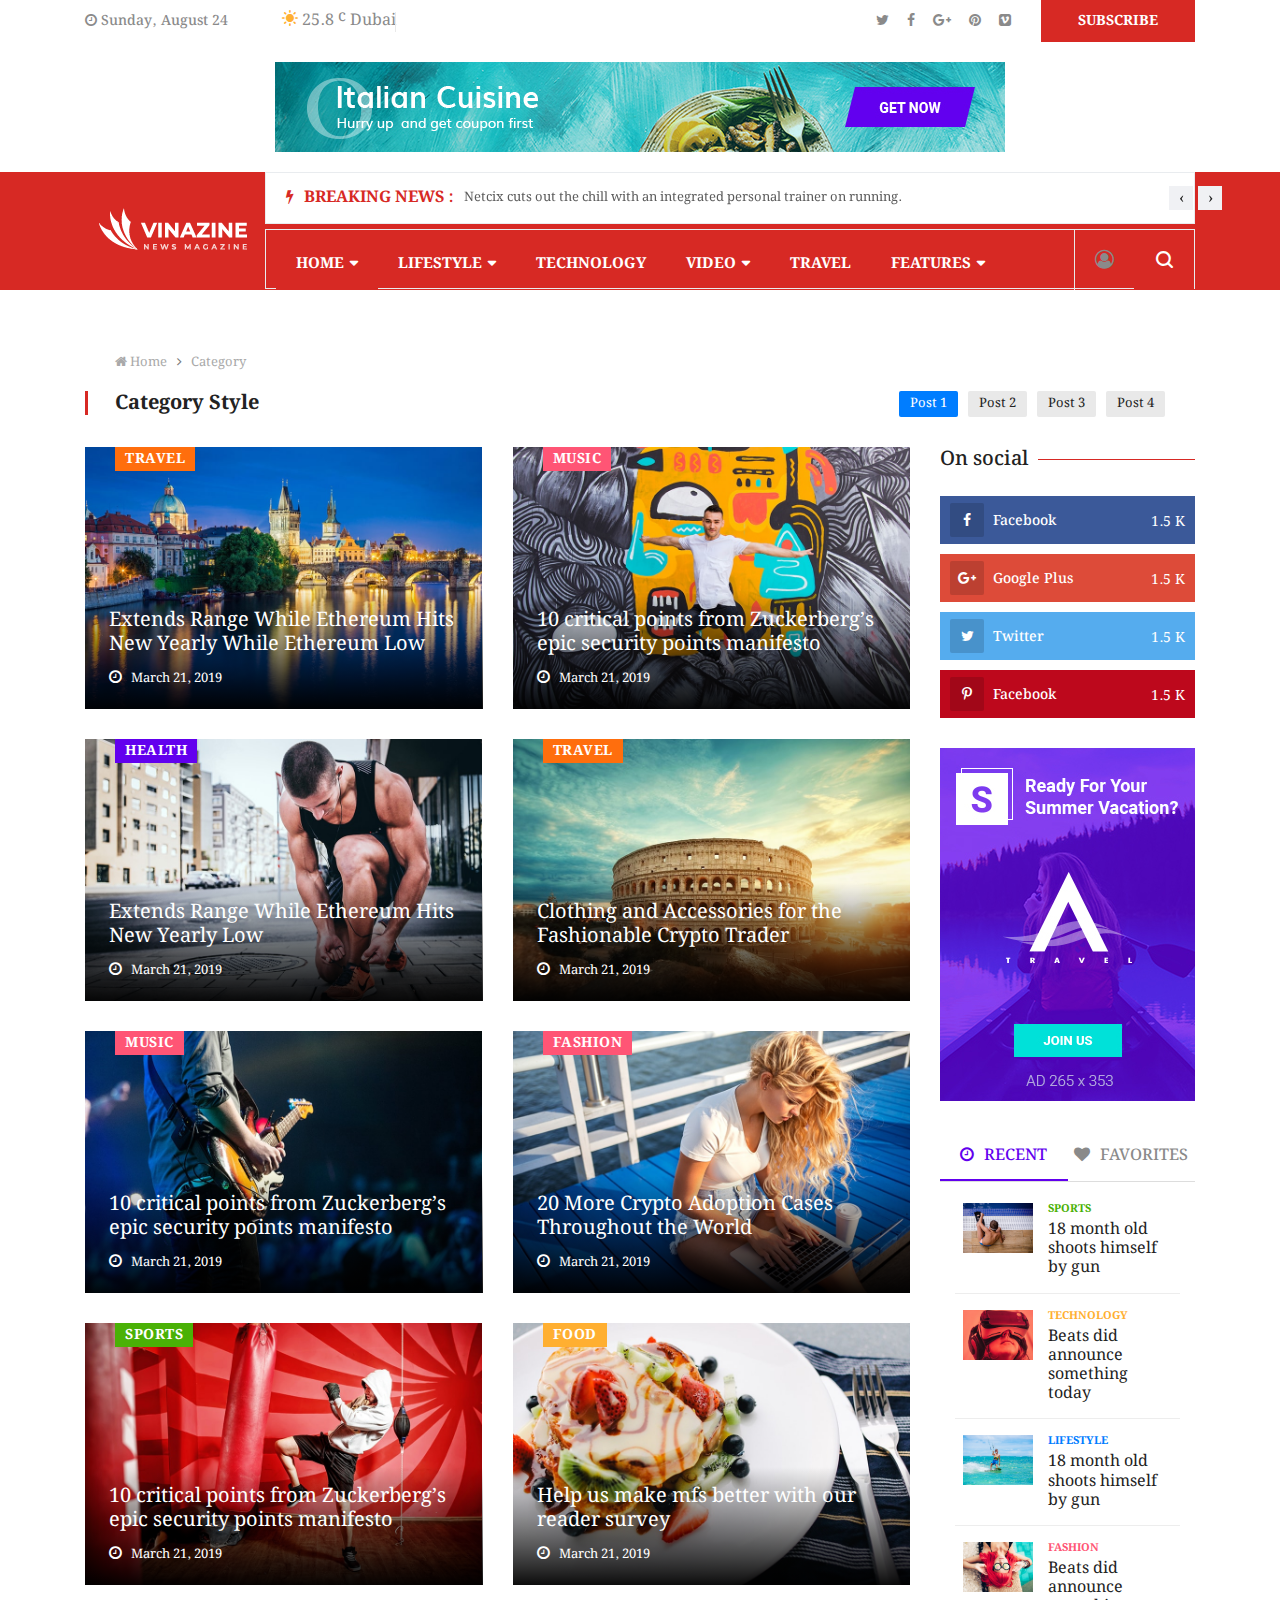
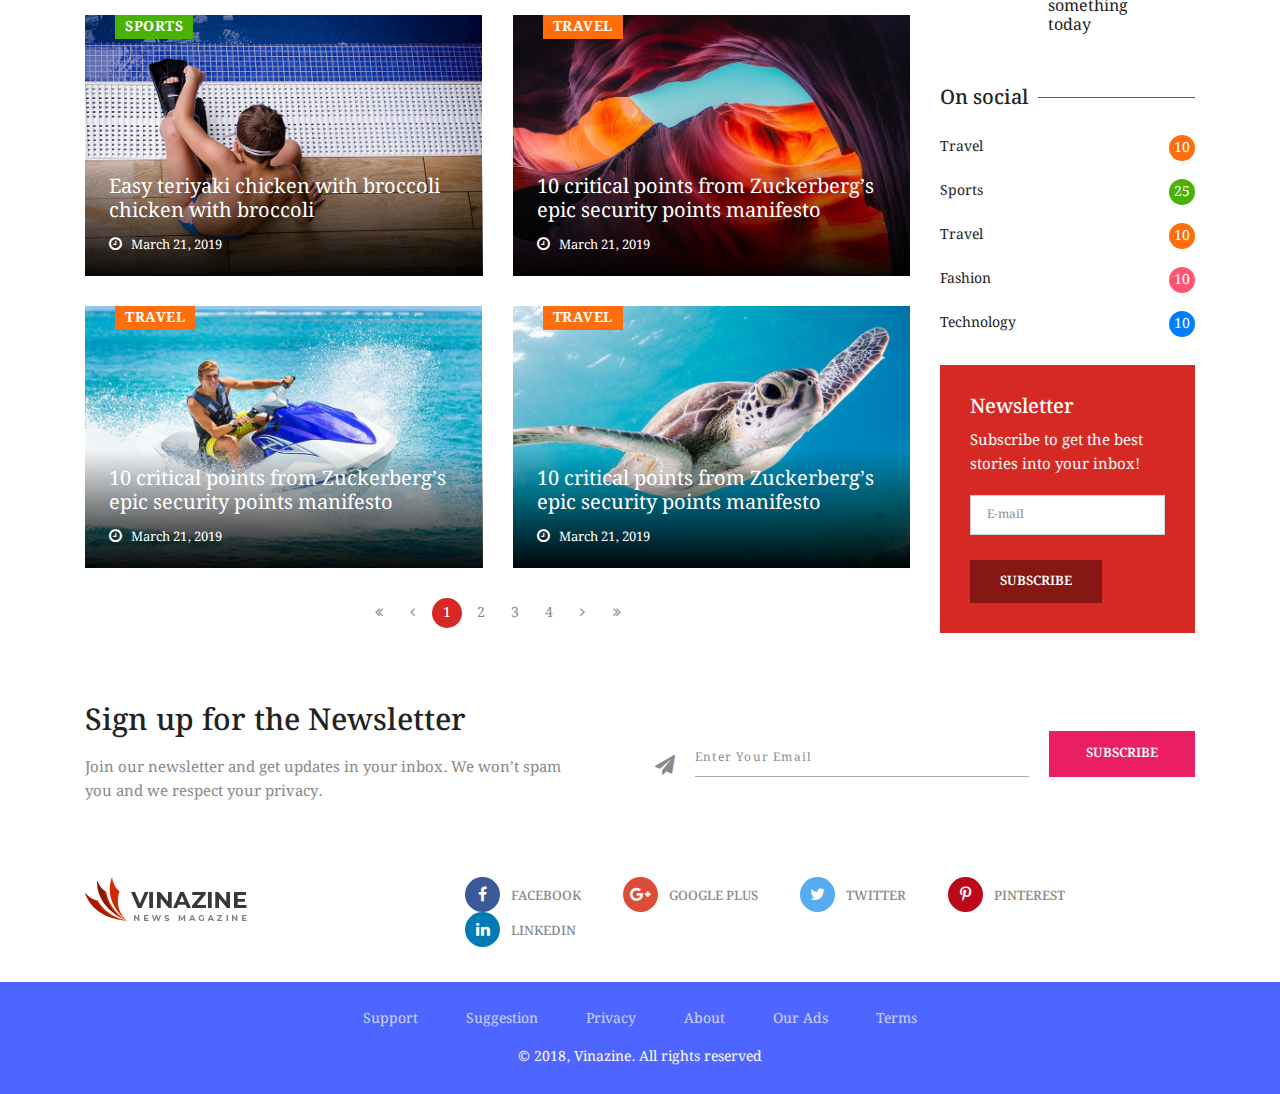
<file: category-5.html>
<!doctype html>
<html lang="en">

<head>
	<!-- Basic Page Needs =====================================-->
	<meta charset="utf-8">

	<!-- Mobile Specific Metas ================================-->
	<meta http-equiv="X-UA-Compatible" content="IE=edge">
	<meta name="viewport" content="width=device-width, initial-scale=1, shrink-to-fit=no">

	<!-- Site Title- -->
	<title>Vinazine - Multi-Concept News, Magazine and Blog HTML Template</title>

	<!-- CSS
   ==================================================== -->
	<!-- Bootstrap -->
	<link rel="stylesheet" href="css/bootstrap.min.css">

	<!-- Font Awesome -->
	<link rel="stylesheet" href="css/font-awesome.min.css">

	<!-- Font Awesome -->
	<link rel="stylesheet" href="css/animate.css">

	<!-- IcoFonts -->
	<link rel="stylesheet" href="css/icofonts.css">

   <!-- Owl Carousel -->
   <link rel="stylesheet" href="css/owlcarousel.min.css">

	<!-- slick -->
	<link rel="stylesheet" href="css/slick.css">



	<!-- navigation -->
	<link rel="stylesheet" href="css/navigation.css">

	<!-- magnific popup -->
	<link rel="stylesheet" href="css/magnific-popup.css">

	<!-- Style -->
	<link rel="stylesheet" href="css/style.css">
	<!-- Style -->
	<link rel="stylesheet" href="css/colors/color-0.css">

	<!-- Responsive -->
	<link rel="stylesheet" href="css/responsive.css">


	<!-- HTML5 shim and Respond.js IE8 support of HTML5 elements and media queries -->
	<!-- WARNING: Respond.js doesn't work if you view the page via file:// -->
	<!--[if lt IE 9]>
	<script src="https://oss.maxcdn.com/html5shiv/3.7.2/html5shiv.min.js"></script>
	<script src="https://oss.maxcdn.com/respond/1.4.2/respond.min.js"></script>
	<![endif]-->

</head>

<body>
	<div class="body-inner-content category-layout-5">
		<!-- top bar start -->
      <section class="top-bar v3">
         <div class="container">
            <div class="row">
               <div class="col-lg-6 align-self-center">
                  <div class="ts-date">
                     <i class="fa fa-clock-o"></i>
                     Sunday, August 24
                  </div>
                  <div class="ts-temperature">
                     <i class="icon-weather"></i>
                     <span>25.8
                        <b>c</b>
                     </span>
                     <span>Dubai</span>
   
                  </div>
   
   
   
               </div>
               <!-- end col-->
   
               <div class="col-lg-6 text-right align-self-center">
                  <ul class="top-social">
                     <li>
                        <a href="#">
                           <i class="fa fa-twitter"></i>
                        </a>
                        <a href="#">
                           <i class="fa fa-facebook"></i>
                        </a>
                        <a href="#">
                           <i class="fa fa-google-plus"></i>
                        </a>
                        <a href="#">
                           <i class="fa fa-pinterest"></i>
                        </a>
                        <a href="#">
                           <i class="fa fa-vimeo-square"></i>
                        </a>
                     </li>
                     <li class="ts-subscribe">
                        <a href="#">subscribe</a>
                     </li>
                  </ul>
               </div>
               <!--end col -->
   
   
            </div>
            <!-- end row -->
         </div>
      </section>
		<!-- end top bar-->

		<!-- ad banner start -->
		<section class="header-middle">
			<div class="container">
				<div class="row">
					<div class="col-lg-12">
						<div class="banner-img">
							<a href="index.html">
								<img class="img-fluid" src="images/banner/banner3.jpg" alt="">
							</a>
						</div>
					</div>
					<!-- col end -->
				</div>
				<!-- row  end -->
			</div>
			<!-- container end -->
		</section>
		<!-- ad banner end -->

		<!-- header nav start-->
		<header class="header-default">
			<div class="container">
				<div class="row">
					<div class="col-lg-2 pr-0">
						<div class="logo">
							<a href="index.html">
								<img src="images/logo/banner_logo.png" alt="">
							</a>
						</div>

					</div>
					<!-- logo end-->
					<div class="col-lg-10 header-nav-item">
						<div class="ts-breaking-news clearfix border">
							<h2 class="breaking-title float-left">
								<i class="fa fa-bolt"></i> Breaking News :</h2>
							<div class="breaking-news-content owl-carousel float-left" id="breaking_slider">
								<div class="breaking-post-content">
									<p>
										<a href="#">Netcix cuts out the chill with an integrated personal trainer on running.</a>
									</p>
								</div>
								<div class="breaking-post-content">
									<p>
										<a href="#">Parquet Courts on Resisting Nihilism & Why Tourism in Dubai is booming the world.</a>
									</p>
								</div>
								<div class="breaking-post-content">
									<p>
										<a href="#">Parquet Courts on Resisting Nihilism & Why Tourism in Dubai is booming the world.</a>
									</p>
								</div>
							</div>
						</div>
						<!--nav top end-->
						<nav class="navigation ts-main-menu navigation-landscape border">
							<div class="nav-header">
								<a class="nav-brand mobile-logo visible-xs" href="index.html">
									<img src="images/logo/footer_logo.png" alt="">
								</a>
								<div class="nav-toggle"></div>
							</div>
							<!--nav brand end-->

							<div class="nav-menus-wrapper clearfix">
								<!--nav right menu start-->
								<ul class="right-menu align-to-right">
									<li>
										<a href="">
											<i class="fa fa-user-circle-o"></i>
										</a>
									</li>
									<li class="header-search">
										<div class="nav-search">
											<div class="nav-search-button">
												<i class="icon icon-search"></i>
											</div>
											<form>
												<span class="nav-search-close-button" tabindex="0">✕</span>
												<div class="nav-search-inner">
													<input type="search" name="search" placeholder="Type and hit ENTER">
												</div>
											</form>
										</div>
									</li>
								</ul>
								<!--nav right menu end-->

								<!-- nav menu start-->
								<ul class="nav-menu">
									<li class="active">
										<a href="#">Home</a>
										<div class="megamenu-panel ts-mega-menu">
											<div class="megamenu-lists">
												<ul class="megamenu-list list-col-2">
													<li class="active">
														<a href="index.html">Home One</a>
													</li>
													<li>
														<a href="index-2.html">Home Two</a>
													</li>
													<li>
														<a href="index-3.html">Home Three</a>
													</li>
													<li>
														<a href="index-4.html">Home Four</a>
													</li>
													<li>
														<a href="index-5.html">Home Five</a>
													</li>
													<li>
														<a href="index-6.html">Home Six</a>
													</li>
													<li>
														<a href="index-7.html">Home Seven</a>
													</li>
													<li>
														<a href="index-8.html">Home Eight</a>
													</li>
												</ul>
												<ul class="megamenu-list list-col-2">
													<li>
														<a href="business.html">Home Business</a>
													</li>
													<li>
														<a href="technology.html">Home Technology</a>
													</li>
													<li>
														<a href="food.html">Home Food</a>
													</li>
													<li>
														<a href="crypto.html">Home Crypto</a>
													</li>
													<li>
														<a href="health.html">Home Health</a>
													</li>
													<li>
														<a href="travel.html">Home Travel</a>
													</li>
													<li>
														<a href="sports.html">Home Sports</a>
													</li>
													<li>
														<a href="personal-blog.html">Personal Blog</a>
													</li>
												</ul>
											</div>
										</div>
									</li>
									<li>
										<a href="#">Lifestyle</a>
										<div class="megamenu-panel">
											<div class="megamenu-tabs">
												<ul class="megamenu-tabs-nav">
													<li class="active">
														<a href="#">Health</a>
													</li>
													<li>
														<a href="#">Food</a>
													</li>
													<li>
														<a href="#">Fashion</a>
													</li>
													<li>
														<a href="#">Travel</a>
													</li>
												</ul>
												<div class="megamenu-tabs-pane active">
													<div class="row">
														<div class="col-12 col-lg-4">
															<div class="item">

																<div class="ts-post-thumb">
																	<a class="post-cat ts-purple-bg" href="#">Health</a>
																	<a href="#">
																		<img class="img-fluid" src="images/news/health/health1.jpg" alt="">
																	</a>
																</div>
																<div class="post-content">
																	<h3 class="post-title">
																		<a href="#">Can't shed those Gym? The problem might be in
																		</a>
																	</h3>
																</div>
															</div>
														</div>
														<div class="col-12 col-lg-4">
															<div class="item">

																<div class="ts-post-thumb">
																	<a class="post-cat ts-purple-bg" href="#">Health</a>
																	<a href="#">
																		<img class="img-fluid" src="images/news/health/health2.jpg" alt="">
																	</a>
																</div>
																<div class="post-content">
																	<h3 class="post-title">
																		<a href="#">Smart packs parking sensor tech and beeps
																		</a>
																	</h3>
																</div>
															</div>
														</div>
														<div class="col-12 col-lg-4">
															<div class="item">

																<div class="ts-post-thumb">
																	<a class="post-cat ts-purple-bg" href="#">Health</a>
																	<a href="#">
																		<img class="img-fluid" src="images/news/health/health3.jpg" alt="">
																	</a>
																</div>
																<div class="post-content">
																	<h3 class="post-title">
																		<a href="#">Deleting fears from the brain means you might never
																		</a>
																	</h3>
																</div>
															</div>
														</div>

													</div>

												</div>
												<!-- mega menu end-->
												<div class="megamenu-tabs-pane">
													<div class="row">
														<div class="col-12 col-lg-4">
															<div class="item">

																<div class="ts-post-thumb">
																	<a class="post-cat ts-yellow-bg" href="#">Food</a>
																	<a href="#">
																		<img class="img-fluid" src="images/news/foods/food1.jpg" alt="">
																	</a>
																</div>
																<div class="post-content">
																	<h3 class="post-title">
																		<a href="#">Tourism in Dubai is booming by international tourist
																		</a>
																	</h3>
																</div>
															</div>
														</div>
														<div class="col-12 col-lg-4">
															<div class="item">

																<div class="ts-post-thumb">
																	<a class="post-cat ts-yellow-bg" href="#">Food</a>
																	<a href="#">
																		<img class="img-fluid" src="images/news/foods/food2.jpg" alt="">
																	</a>
																</div>
																<div class="post-content">
																	<h3 class="post-title">
																		<a href="#">Tourism in Dubai is booming by international tourist
																		</a>
																	</h3>
																</div>
															</div>
														</div>
														<div class="col-12 col-lg-4">
															<div class="item">

																<div class="ts-post-thumb">
																	<a class="post-cat ts-yellow-bg" href="#">Food</a>
																	<a href="#">
																		<img class="img-fluid" src="images/news/foods/food3.jpg" alt="">
																	</a>
																</div>
																<div class="post-content">
																	<h3 class="post-title">
																		<a href="#">Tourism in Dubai is booming by international tourist
																		</a>
																	</h3>
																</div>
															</div>
														</div>

													</div>

												</div>
												<!-- mega menu end-->
												<div class="megamenu-tabs-pane">
													<div class="row">
														<div class="col-12 col-lg-4">
															<div class="item">

																<div class="ts-post-thumb">
																	<a class="post-cat ts-pink-bg" href="#">Fashion</a>
																	<a href="#">
																		<img class="img-fluid" src="images/news/tech/tech1.jpg" alt="">
																	</a>
																</div>
																<div class="post-content">
																	<h3 class="post-title">
																		<a href="#">Tourism in Dubai is booming by international tourist
																		</a>
																	</h3>
																</div>
															</div>
														</div>
														<div class="col-12 col-lg-4">
															<div class="item">

																<div class="ts-post-thumb">
																	<a class="post-cat ts-pink-bg" href="#">Fashion</a>
																	<a href="#">
																		<img class="img-fluid" src="images/news/tech/tech2.jpg" alt="">
																	</a>
																</div>
																<div class="post-content">
																	<h3 class="post-title">
																		<a href="#">Tourism in Dubai is booming by international tourist
																		</a>
																	</h3>
																</div>
															</div>
														</div>
														<div class="col-12 col-lg-4">
															<div class="item">

																<div class="ts-post-thumb">
																	<a class="post-cat ts-pink-bg" href="#">Fashion</a>
																	<a href="#">
																		<img class="img-fluid" src="images/news/tech/tech3.jpg" alt="">
																	</a>
																</div>
																<div class="post-content">
																	<h3 class="post-title">
																		<a href="#">Tourism in Dubai is booming by international tourist
																		</a>
																	</h3>
																</div>
															</div>
														</div>

													</div>

												</div>
												<!-- mega menu end-->
												<div class="megamenu-tabs-pane">
													<div class="row">
														<div class="col-12 col-lg-4">
															<div class="item">

																<div class="ts-post-thumb">
																	<a class="post-cat ts-orange-bg" href="#">Travel</a>
																	<a href="#">
																		<img class="img-fluid" src="images/news/travel/travel2.jpg" alt="">
																	</a>
																</div>
																<div class="post-content">
																	<h3 class="post-title">
																		<a href="#">Tourism in Dubai is booming by international tourist
																		</a>
																	</h3>
																</div>
															</div>
														</div>
														<div class="col-12 col-lg-4">
															<div class="item">

																<div class="ts-post-thumb">
																	<a class="post-cat ts-orange-bg" href="#">Travel</a>
																	<a href="#">
																		<img class="img-fluid" src="images/news/travel/travel3.jpg" alt="">
																	</a>
																</div>
																<div class="post-content">
																	<h3 class="post-title">
																		<a href="#">Tourism in Dubai is booming by international tourist
																		</a>
																	</h3>
																</div>
															</div>
														</div>
														<div class="col-12 col-lg-4">
															<div class="item">

																<div class="ts-post-thumb">
																	<a class="post-cat ts-orange-bg" href="#">Travel</a>
																	<a href="#">
																		<img class="img-fluid" src="images/news/travel/travel4.jpg" alt="">
																	</a>
																</div>
																<div class="post-content">
																	<h3 class="post-title">
																		<a href="#">Tourism in Dubai is booming by international tourist
																		</a>
																	</h3>
																</div>
															</div>
														</div>

													</div>

												</div>
												<!-- mega menu end-->

											</div>
										</div>
									</li>
									<li>
										<a href="category-1.html">Technology</a>
									</li>
									<li>
										<a href="#">Video</a>
										<div class="megamenu-panel">
											<div class="row">
												<div class="col-12 col-lg-3">
													<div class="item">
														<div class="ts-post-thumb">
															<a href="">
																<img class="img-fluid" src="images/news/tech/tech1.jpg" alt="">
															</a>
															<a href="https://www.youtube.com/watch?v=uZmz6fGRVW4" class="fa fa-play-circle-o ts-video-icon"></a>
														</div>
														<div class="post-content">
															<h3 class="post-title">
																<a href="#">Tourism in Dubai tourist favorite place</a>
															</h3>
														</div>
													</div>
												</div>
												<div class="col-12 col-lg-3">
													<div class="item">
														<div class="ts-post-thumb">
															<a href="">
																<img class="img-fluid" src="images/news/tech/tech2.jpg" alt="">

															</a>
															<a href="https://www.youtube.com/watch?v=uZmz6fGRVW4" class="fa fa-play-circle-o ts-video-icon"></a>

														</div>
														<div class="post-content">
															<h3 class="post-title">
																<a href="#">Tourism in Dubai tourist favorite place</a>
															</h3>
														</div>
													</div>
												</div>
												<div class="col-12 col-lg-3">
													<div class="item">
														<div class="ts-post-thumb">
															<a href="">
																<img class="img-fluid" src="images/news/tech/tech3.jpg" alt="">

															</a>
															<a href="https://www.youtube.com/watch?v=uZmz6fGRVW4" class="fa fa-play-circle-o ts-video-icon"></a>

														</div>
														<div class="post-content">
															<h3 class="post-title">
																<a href="#">Tourism in Dubai tourist favorite place</a>
															</h3>
														</div>
													</div>
												</div>
												<div class="col-12 col-lg-3">
													<div class="item">
														<div class="ts-post-thumb">
															<a href="">
																<img class="img-fluid" src="images/news/tech/tech4.jpg" alt="">
															</a>
															<a href="https://www.youtube.com/watch?v=uZmz6fGRVW4" class="fa fa-play-circle-o ts-video-icon"></a>
														</div>
														<div class="post-content">
															<h3 class="post-title">
																<a href="#">Tourism in Dubai tourist favorite place</a>
															</h3>
														</div>
													</div>
												</div>
											</div>
										</div>
									</li>
									<li>
										<a href="category-2.html">Travel</a>
									</li>
									<li>
										<a href="#">Features</a>
										<ul class="nav-dropdown">
											<li>
												<a href="#">Category layout</a>
												<ul class="nav-dropdown">
													<li>
														<a href="category-1.html">Category layout 1</a>
													</li>
													<li>
														<a href="category-2.html">Category layout 2 </a>
													</li>
													<li>
														<a href="category-3.html">Category layout 3</a>
													</li>
													<li>
														<a href="category-4.html">Category layout 4</a>
													</li>
													<li>
														<a href="category-5.html">Category layout 5</a>
													</li>
													<li>
														<a href="category-6.html">Category layout 6</a>
													</li>
												</ul>
											</li>
											<li>
												<a href="#">Posts Formate</a>
												<ul class="nav-dropdown">
													<li>
														<a href="single-post-1.html">Single Post 1</a>
													</li>
													<li>
														<a href="single-post-2.html">Single Post 2 </a>
													</li>
													<li>
														<a href="single-post-3.html">Single Post 3 </a>
													</li>
													<li>
														<a href="single-post-4.html">Single Post 4 </a>
													</li>
													<li>
														<a href="single-post-5.html">Single Post 5</a>
													</li>
													<li>
														<a href="single-post-6.html">Single Post 6</a>
													</li>
													<li>
														<a href="single-post-7.html">Single Post 7</a>
													</li>
													<li>
														<a href="single-post-8.html">Single Post 8</a>
													</li>
													<li>
														<a href="single-post-9.html">Single Post 9</a>
													</li>
													<li>
														<a href="single-post-10.html">Single Post 10</a>
													</li>
												</ul>
											</li>
											<li>
												<a href="#">Pages</a>
												<ul class="nav-dropdown">
													<li>
														<a href="author.html">Author</a>
													</li>
													<li>
														<a href="404.html">404 </a>
													</li>

												</ul>
											</li>
										</ul>
									</li>

								</ul>
								<!--nav menu end-->
							</div>
						</nav>
						<!-- nav end-->
					</div>
				</div>
			</div>
		</header>
		<!-- header nav end-->

		<!-- block post area start-->
		<section class="block-wrapper mt-15">
			<div class="container">
				<div class="row">
					<div class="col-lg-12">
						<div class="ts-grid-box entry-header">
							<ol class="ts-breadcrumb">
								<li>
									<a href="#">
										<i class="fa fa-home"></i>
										Home
									</a>
								</li>
								<li>
									<a href="#">Category</a>
								</li>

							</ol>
							<div class="clearfix entry-cat-header">
								<h2 class="ts-title float-left">Category Style </h2>
								<ul class="ts-category-list float-right">
									<li>
										<a href="#" class="ts-blue-bg">Post 1</a>
									</li>
									<li>
										<a href="#">Post 2</a>
									</li>
									<li>
										<a href="#">Post 3</a>
									</li>
									<li>
										<a href="#"> Post 4</a>
									</li>
								</ul>
							</div>
						</div>
					</div>
				</div>
				<div class="row">
					<div class="col-lg-9">
						<div class="row">
							<div class="col-lg-6 mb-10">
								<div class="ts-overlay-style">
									<div class="item">
										<div class="ts-post-thumb">
											<a class="post-cat ts-orange-bg" href="#">Travel</a>
											<a href="#">
												<img class="img-fluid" src="images/news/travel/travel5.jpg" alt="">
											</a>
										</div>

										<div class="overlay-post-content">
											<div class="post-content">
												<h3 class="post-title md">
													<a href="#">Extends Range While Ethereum Hits New Yearly While Ethereum Low</a>
												</h3>
												<ul class="post-meta-info">
													<li>
														<i class="fa fa-clock-o"></i>
														March 21, 2019
													</li>
												</ul>
											</div>
										</div>
									</div>
									<!-- end item-->
								</div>
							</div>
							<div class="col-lg-6 mb-10">
								<div class="ts-overlay-style">
									<div class="item">
										<div class="ts-post-thumb">
											<a class="post-cat ts-pink-bg" href="#">Music</a>
											<a href="#">
												<img class="img-fluid" src="images/news/music/music2.jpg" alt="">
											</a>
										</div>

										<div class="overlay-post-content">
											<div class="post-content">
												<h3 class="post-title md">
													<a href="#">10 critical points from Zuckerberg’s epic security points manifesto</a>
												</h3>
												<ul class="post-meta-info">
													<li>
														<i class="fa fa-clock-o"></i>
														March 21, 2019
													</li>
												</ul>
											</div>
										</div>
									</div>
									<!-- end item-->
								</div>
							</div>
							<div class="col-lg-6 mb-10">
								<div class="ts-overlay-style">
									<div class="item">
										<div class="ts-post-thumb">
											<a class="post-cat ts-purple-bg" href="#">Health</a>
											<a href="#">
												<img class="img-fluid" src="images/news/health/health4.jpg" alt="">
											</a>
										</div>

										<div class="overlay-post-content">
											<div class="post-content">
												<h3 class="post-title md">
													<a href="#">Extends Range While Ethereum Hits New Yearly Low
													</a>
												</h3>
												<ul class="post-meta-info">
													<li>
														<i class="fa fa-clock-o"></i>
														March 21, 2019
													</li>
												</ul>
											</div>
										</div>
									</div>
									<!-- end item-->
								</div>
							</div>
							<div class="col-lg-6 mb-10">
								<div class="ts-overlay-style">
									<div class="item">
										<div class="ts-post-thumb">
											<a class="post-cat ts-orange-bg" href="#">Travel</a>
											<a href="#">
												<img class="img-fluid" src="images/news/travel/travel4.jpg" alt="">
											</a>
										</div>

										<div class="overlay-post-content">
											<div class="post-content">
												<h3 class="post-title md">
													<a href="#">Clothing and Accessories for the Fashionable Crypto Trader</a>
												</h3>
												<ul class="post-meta-info">
													<li>
														<i class="fa fa-clock-o"></i>
														March 21, 2019
													</li>
												</ul>
											</div>
										</div>
									</div>
									<!-- end item-->
								</div>
							</div>
							<div class="col-lg-6 mb-10">
								<div class="ts-overlay-style">
									<div class="item">
										<div class="ts-post-thumb">
											<a class="post-cat ts-pink-bg" href="#">Music</a>
											<a href="#">
												<img class="img-fluid" src="images/news/music/music1.jpg" alt="">
											</a>
										</div>

										<div class="overlay-post-content">
											<div class="post-content">
												<h3 class="post-title md">
													<a href="#">10 critical points from Zuckerberg’s epic security points manifesto</a>
												</h3>
												<ul class="post-meta-info">
													<li>
														<i class="fa fa-clock-o"></i>
														March 21, 2019
													</li>
												</ul>
											</div>
										</div>
									</div>
									<!-- end item-->
								</div>
							</div>
							<div class="col-lg-6 mb-10">
								<div class="ts-overlay-style">
									<div class="item">
										<div class="ts-post-thumb">
											<a class="post-cat ts-pink-bg" href="#">Fashion</a>
											<a href="#">
												<img class="img-fluid" src="images/news/fashion/fashion1.jpg" alt="">
											</a>
										</div>

										<div class="overlay-post-content">
											<div class="post-content">
												<h3 class="post-title md">
													<a href="#">20 More Crypto Adoption Cases Throughout the World
													</a>
												</h3>
												<ul class="post-meta-info">
													<li>
														<i class="fa fa-clock-o"></i>
														March 21, 2019
													</li>
												</ul>
											</div>
										</div>
									</div>
									<!-- end item-->
								</div>
							</div>
							<div class="col-lg-6 mb-10">
								<div class="ts-overlay-style">
									<div class="item">
										<div class="ts-post-thumb">
											<a class="post-cat ts-green-bg" href="#">Sports</a>
											<a href="#">
												<img class="img-fluid" src="images/news/sports/sports4.jpg" alt="">
											</a>
										</div>

										<div class="overlay-post-content">
											<div class="post-content">
												<h3 class="post-title md">
													<a href="#">10 critical points from Zuckerberg’s epic security points manifesto</a>
												</h3>
												<ul class="post-meta-info">
													<li>
														<i class="fa fa-clock-o"></i>
														March 21, 2019
													</li>
												</ul>
											</div>
										</div>
									</div>
									<!-- end item-->
								</div>
							</div>
							<div class="col-lg-6 mb-10">
								<div class="ts-overlay-style">
									<div class="item">
										<div class="ts-post-thumb">
											<a class="post-cat ts-yellow-bg" href="#">Food</a>
											<a href="#">
												<img class="img-fluid" src="images/news/foods/food10.jpg" alt="">
											</a>
										</div>

										<div class="overlay-post-content">
											<div class="post-content">
												<h3 class="post-title md">
													<a href="#">Help us make mfs better with our reader survey</a>
												</h3>
												<ul class="post-meta-info">
													<li>
														<i class="fa fa-clock-o"></i>
														March 21, 2019
													</li>
												</ul>
											</div>
										</div>
									</div>
									<!-- end item-->
								</div>
							</div>
							<div class="col-lg-6 mb-10">
								<div class="ts-overlay-style">
									<div class="item">
										<div class="ts-post-thumb">
											<a class="post-cat ts-green-bg" href="#">Sports</a>
											<a href="#">
												<img class="img-fluid" src="images/news/sports/sports2.jpg" alt="">
											</a>
										</div>

										<div class="overlay-post-content">
											<div class="post-content">
												<h3 class="post-title md">
													<a href="#">Easy teriyaki chicken with broccoli chicken with broccoli</a>
												</h3>
												<ul class="post-meta-info">
													<li>
														<i class="fa fa-clock-o"></i>
														March 21, 2019
													</li>
												</ul>
											</div>
										</div>
									</div>
									<!-- end item-->
								</div>
							</div>
							<div class="col-lg-6 mb-10">
								<div class="ts-overlay-style">
									<div class="item">
										<div class="ts-post-thumb">
											<a class="post-cat ts-orange-bg" href="#">Travel</a>
											<a href="#">
												<img class="img-fluid" src="images/news/travel/travel6.jpg" alt="">
											</a>
										</div>

										<div class="overlay-post-content">
											<div class="post-content">
												<h3 class="post-title md">
													<a href="#">10 critical points from Zuckerberg’s epic security points manifesto</a>
												</h3>
												<ul class="post-meta-info">
													<li>
														<i class="fa fa-clock-o"></i>
														March 21, 2019
													</li>
												</ul>
											</div>
										</div>
									</div>
									<!-- end item-->
								</div>
							</div>
							<div class="col-lg-6 mb-10">
								<div class="ts-overlay-style">
									<div class="item">
										<div class="ts-post-thumb">
											<a class="post-cat ts-orange-bg" href="#">Travel</a>
											<a href="#">
												<img class="img-fluid" src="images/news/travel/travel2.jpg" alt="">
											</a>
										</div>

										<div class="overlay-post-content">
											<div class="post-content">
												<h3 class="post-title md">
													<a href="#">10 critical points from Zuckerberg’s epic security points manifesto</a>
												</h3>
												<ul class="post-meta-info">
													<li>
														<i class="fa fa-clock-o"></i>
														March 21, 2019
													</li>
												</ul>
											</div>
										</div>
									</div>
									<!-- end item-->
								</div>
							</div>
							<div class="col-lg-6 mb-10">
								<div class="ts-overlay-style">
									<div class="item">
										<div class="ts-post-thumb">
											<a class="post-cat ts-orange-bg" href="#">Travel</a>
											<a href="#">
												<img class="img-fluid" src="images/news/travel/travel9.jpg" alt="">
											</a>
										</div>

										<div class="overlay-post-content">
											<div class="post-content">
												<h3 class="post-title md">
													<a href="#">10 critical points from Zuckerberg’s epic security points manifesto</a>
												</h3>
												<ul class="post-meta-info">
													<li>
														<i class="fa fa-clock-o"></i>
														March 21, 2019
													</li>
												</ul>
											</div>
										</div>
									</div>
									<!-- end item-->
								</div>
							</div>
						</div>
						<div class="ts-pagination text-center mb-20">
							<ul class="pagination">
								<li>
									<a href="#">
										<i class="fa fa-angle-double-left"></i>
									</a>
								</li>
								<li>
									<a href="#">
										<i class="fa fa-angle-left"></i>
									</a>
								</li>
								<li class="active">
									<a href="#">1</a>
								</li>
								<li>
									<a href="#">2</a>
								</li>
								<li>
									<a href="#">3</a>
								</li>
								<li>
									<a href="#">4</a>
								</li>
								<li>
									<a href="#">
										<i class="fa fa-angle-right"></i>
									</a>
								</li>
								<li>
									<a href="#">
										<i class="fa fa-angle-double-right"></i>
									</a>
								</li>
							</ul>
						</div>
					</div>

					<div class="col-lg-3">
						<div class="right-sidebar-1">

							<div class="widgets widgets-item">
								<h3 class="widget-title">
									<span>On social</span>
								</h3>
								<ul class="ts-block-social-list">
									<li class="ts-facebook">
										<a href="#">
											<i class="fa fa-facebook"></i>
											<b>facebook </b>
											<span>1.5 k</span>
										</a>

									</li>
									<li class="ts-google-plus">
										<a href="#">
											<i class="fa fa-google-plus"></i>
											<b>Google Plus </b>
											<span>1.5 k</span>
										</a>

									</li>
									<li class="ts-twitter">
										<a href="#">
											<i class="fa fa-twitter"></i>
											<b>Twitter </b>
											<span>1.5 k</span>
										</a>

									</li>
									<li class="ts-pinterest">
										<a href="#">
											<i class="fa fa-pinterest-p"></i>
											<b>facebook </b>
											<span>1.5 k</span>
										</a>

									</li>
									<!-- <li class="ts-linkedin">
											<a href="#">
												<i class="fa fa-linkedin"></i>
												<b>12.5 k </b>
												<span>Follwers</span>
											</a>
			
										</li>
										<li class="ts-youtube">
											<a href="#">
												<i class="fa fa-youtube"></i>
												<b>12.5 k </b>
												<span>Follwers</span>
											</a>
			
										</li> -->
								</ul>
							</div>
							<!-- widgets end-->

							<div class="widgets widget-banner">
								<a href="#">
									<img class="img-fluid" src="images/banner/sidebar-banner4.jpg" alt="">
								</a>
							</div>
							<!-- widgets end-->
							<div class="post-list-item widgets">
								<!-- Nav tabs -->
								<ul class="nav nav-tabs" role="tablist">
									<li role="presentation">
										<a class="active" href="#home" aria-controls="home" role="tab" data-toggle="tab">
											<i class="fa fa-clock-o"></i>
											Recent
										</a>
									</li>
									<li role="presentation">
										<a href="#profile" aria-controls="profile" role="tab" data-toggle="tab">
											<i class="fa fa-heart"></i>
											Favorites
										</a>
									</li>
								</ul>

								<!-- Tab panes -->
								<div class="tab-content">
									<div role="tabpanel" class="tab-pane active ts-grid-box post-tab-list" id="home">
										<div class="post-content media">
											<img class="d-flex sidebar-img" src="images/news/sports/sports2.jpg" alt="">
											<div class="media-body">
												<span class="post-tag">
													<a href="#" class="green-color"> sports</a>
												</span>
												<h4 class="post-title">
													<a href="">18 month old shoots himself by gun </a>
												</h4>
											</div>
										</div>
										<!--post-content end-->
										<div class="post-content media ">
											<img class="d-flex sidebar-img" src="images/news/tech/tech4.jpg" alt="">
											<div class="media-body">
												<span class="post-tag">
													<a href="#" class="yellow-color"> Technology</a>
												</span>
												<h4 class="post-title">
													<a href="">Beats did announce something today</a>
												</h4>
											</div>
										</div>
										<!--post-content end-->
										<div class="post-content media">
											<img class="d-flex sidebar-img" src="images/news/sports/sports3.jpg" alt="">
											<div class="media-body">
												<span class="post-tag">
													<a href="#" class="blue-color"> Lifestyle</a>
												</span>
												<h4 class="post-title">
													<a href="">18 month old shoots himself by gun </a>
												</h4>
											</div>
										</div>
										<!--post-content end-->
										<div class="post-content media">
											<img class="d-flex sidebar-img" src="images/news/fashion/fashion4.jpg" alt="">
											<div class="media-body">
												<span class="post-tag">
													<a href="#" class="pink-color"> Fashion</a>
												</span>
												<h4 class="post-title">
													<a href="">Beats did announce something today</a>
												</h4>
											</div>
										</div>
										<!--post-content end-->

									</div>
									<!--ts-grid-box end -->

									<div role="tabpanel" class="tab-pane ts-grid-box post-tab-list" id="profile">
										<div class="post-content media">
											<img class="d-flex sidebar-img" src="images/news/sports/sports2.jpg" alt="">
											<div class="media-body">
												<span class="post-tag">
													<a href="#" class="green-color"> sports</a>
												</span>
												<h4 class="post-title">
													<a href="">Beats did announce something today</a>
												</h4>
											</div>
										</div>
										<!--post-content end-->
										<div class="post-content media ">
											<img class="d-flex sidebar-img" src="images/news/tech/tech4.jpg" alt="">
											<div class="media-body">
												<span class="post-tag">
													<a href="#" class="yellow-color"> Technology</a>
												</span>
												<h4 class="post-title">
													<a href="">18 month old shoots himself by gun </a>
												</h4>
											</div>
										</div>
										<!--post-content end-->
										<div class="post-content media">
											<img class="d-flex sidebar-img" src="images/news/sports/sports2.jpg" alt="">
											<div class="media-body">
												<span class="post-tag">
													<a href="#" class="blue-color"> Lifestyle</a>
												</span>
												<h4 class="post-title">
													<a href="">Beats did announce something today</a>
												</h4>
											</div>
										</div>
										<!--post-content end-->
										<div class="post-content media">
											<img class="d-flex sidebar-img" src="images/news/fashion/fashion4.jpg" alt="">
											<div class="media-body">
												<span class="post-tag">
													<a href="#" class="pink-color"> Fashion</a>
												</span>
												<h4 class="post-title">
													<a href="">18 month old shoots himself by gun </a>
												</h4>
											</div>
										</div>
										<!--post-content end-->
									</div>
									<!--ts-grid-box end -->
								</div>
								<!-- tab content end-->
							</div>
							<!-- widgets end-->

							<div class="widgets category-widget widgets-item">
								<h3 class="widget-title">
									<span>On social</span>
								</h3>
								<ul class="category-list">
									<li>
										<a href="#">Travel
											<span class="ts-orange-bg">10</span>
										</a>
									</li>
									<li>
										<a href="#">Sports
											<span class="ts-green-bg">25</span>
										</a>
									</li>
									<li>
										<a href="#">Travel
											<span class="ts-orange-bg">10</span>
										</a>
									</li>
									<li>
										<a href="#">Fashion
											<span class="ts-pink-bg">10</span>
										</a>
									</li>
									<li>
										<a href="#">Technology
											<span class="ts-blue-bg">10</span>
										</a>
									</li>
								</ul>
							</div>
							<div class="widgets widgets-item">
								<div class="ts-widget-newsletter">
									<div class="newsletter-introtext">
										<h4>Newsletter</h4>
										<p>Subscribe to get the best stories into your inbox!</p>
									</div>

									<div class="newsletter-form">
										<form action="#" method="post">
											<div class="form-group">
												<input type="email" name="email" id="newsletter-form-email" class="form-control form-control-lg" placeholder="E-mail" autocomplete="off">
												<button class="btn btn-primary">Subscribe</button>
											</div>
										</form>
									</div>
								</div>
							</div>
						</div>
					</div>
				</div>
				<!-- row end-->
			</div>
			<!-- container end-->
		</section>
		<!-- block area end-->

		<!-- newslater start -->
		<section class="ts-newslatter">
			<div class="container">
				<div class="row">
					<div class="col-lg-6">
						<div class="ts-newslatter-content">
							<h2>
								Sign up for the Newsletter
							</h2>
							<p>
								Join our newsletter and get updates in your inbox. We won’t spam you and we respect your privacy.
							</p>
						</div>
					</div>
					<!-- col end-->

					<div class="col-lg-6 align-self-center">
						<div class="newsletter-form">
							<form action="#" method="post" class="media align-items-end">
								<div class="email-form-group media-body">
									<i class="fa fa-paper-plane" aria-hidden="true"></i>
									<input type="email" name="email" id="newsletter-form-email" class="form-control" placeholder="Enter Your Email" autocomplete="off"
									 required>
								</div>
								<div class="d-flex ts-submit-btn">
									<button class="btn btn-primary">Subscribe</button>
								</div>
							</form>
						</div>
					</div>
				</div>
			</div>
		</section>
		<!-- newslater end -->

		<!-- footer social list start-->
		<section class="ts-footer-social-list">
			<div class="container">
				<div class="row">
					<div class="col-lg-4">
						<div class="footer-logo">
							<a href="#">
								<img src="images/logo/footer_logo.png" alt="">
							</a>
						</div>
						<!-- footer logo end-->
					</div>
					<!-- col end-->

					<div class="col-lg-8 align-self-center">
						<ul class="footer-social">
							<li class="ts-facebook">
								<a href="#">
									<i class="fa fa-facebook"></i>
									<span>Facebook</span>
								</a>
							</li>
							<li class="ts-google-plus">
								<a href="#">
									<i class="fa fa-google-plus"></i>
									<span>Google Plus</span>
								</a>
							</li>
							<li class="ts-twitter">
								<a href="#">
									<i class="fa fa-twitter"></i>
									<span>Twitter</span>
								</a>
							</li>
							<li class="ts-pinterest">
								<a href="#">
									<i class="fa fa-pinterest-p"></i>
									<span>pinterest</span>
								</a>
							</li>
							<li class="ts-linkedin">
								<a href="#">
									<i class="fa fa-linkedin"></i>
									<span>Linkedin</span>
								</a>

							</li>
						</ul>
					</div>
					<!-- col end-->

				</div>
			</div>
		</section>
		<!-- footer social list end-->

		<!-- footer start -->
		<footer class="ts-footer">
			<div class="container">
				<div class="row">
					<div class="col-lg-12">
						<div class="footer-menu text-center">
							<ul>
								<li>
									<a href="#">Support</a>
								</li>
								<li>
									<a href="#">Suggestion</a>
								</li>
								<li>
									<a href="#">Privacy</a>
								</li>
								<li>
									<a href="#">About</a>
								</li>
								<li>
									<a href="#">Our Ads </a>
								</li>
								<li>
									<a href="#">Terms</a>
								</li>
							</ul>
						</div>
						<div class="copyright-text text-center">
							<p>&copy; 2018, Vinazine. All rights reserved</p>
						</div>
					</div>
				</div>
			</div>
		</footer>
		<!-- footer end -->


	</div>


	<!-- javaScript Files
	=============================================================================-->

	<!-- initialize jQuery Library -->
	<script src="js/jquery.min.js"></script>
	<!-- navigation JS -->
	<script src="js/navigation.js"></script>
	<!-- Popper JS -->
	<script src="js/popper.min.js"></script>

	<!-- magnific popup JS -->
	<script src="js/jquery.magnific-popup.min.js"></script>



	<!-- Bootstrap jQuery -->
	<script src="js/bootstrap.min.js"></script>
	<!-- Owl Carousel -->
	<script src="js/owl-carousel.2.3.0.min.js"></script>
	<!-- slick -->
	<script src="js/slick.min.js"></script>

	<!-- smooth scroling -->
	<script src="js/smoothscroll.js"></script>

	<script src="js/main.js"></script>
</body>

</html>
</file>
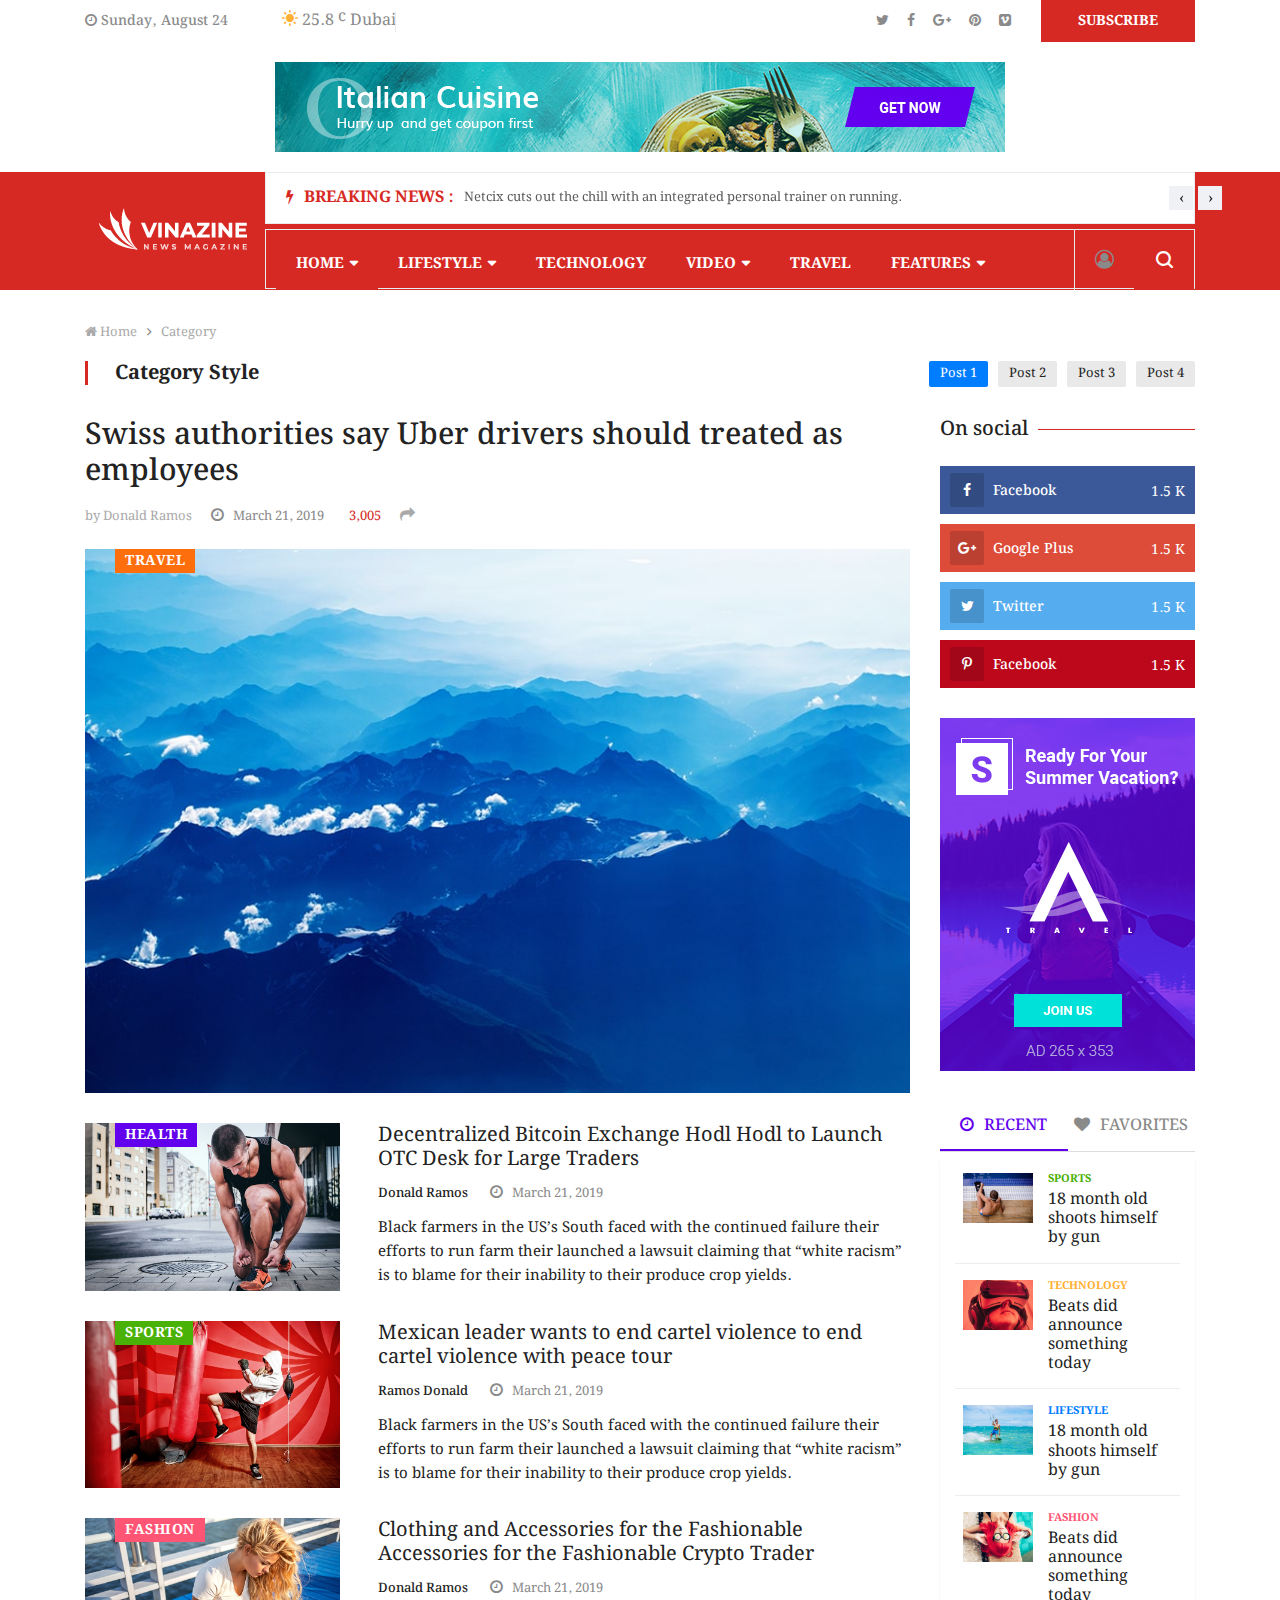
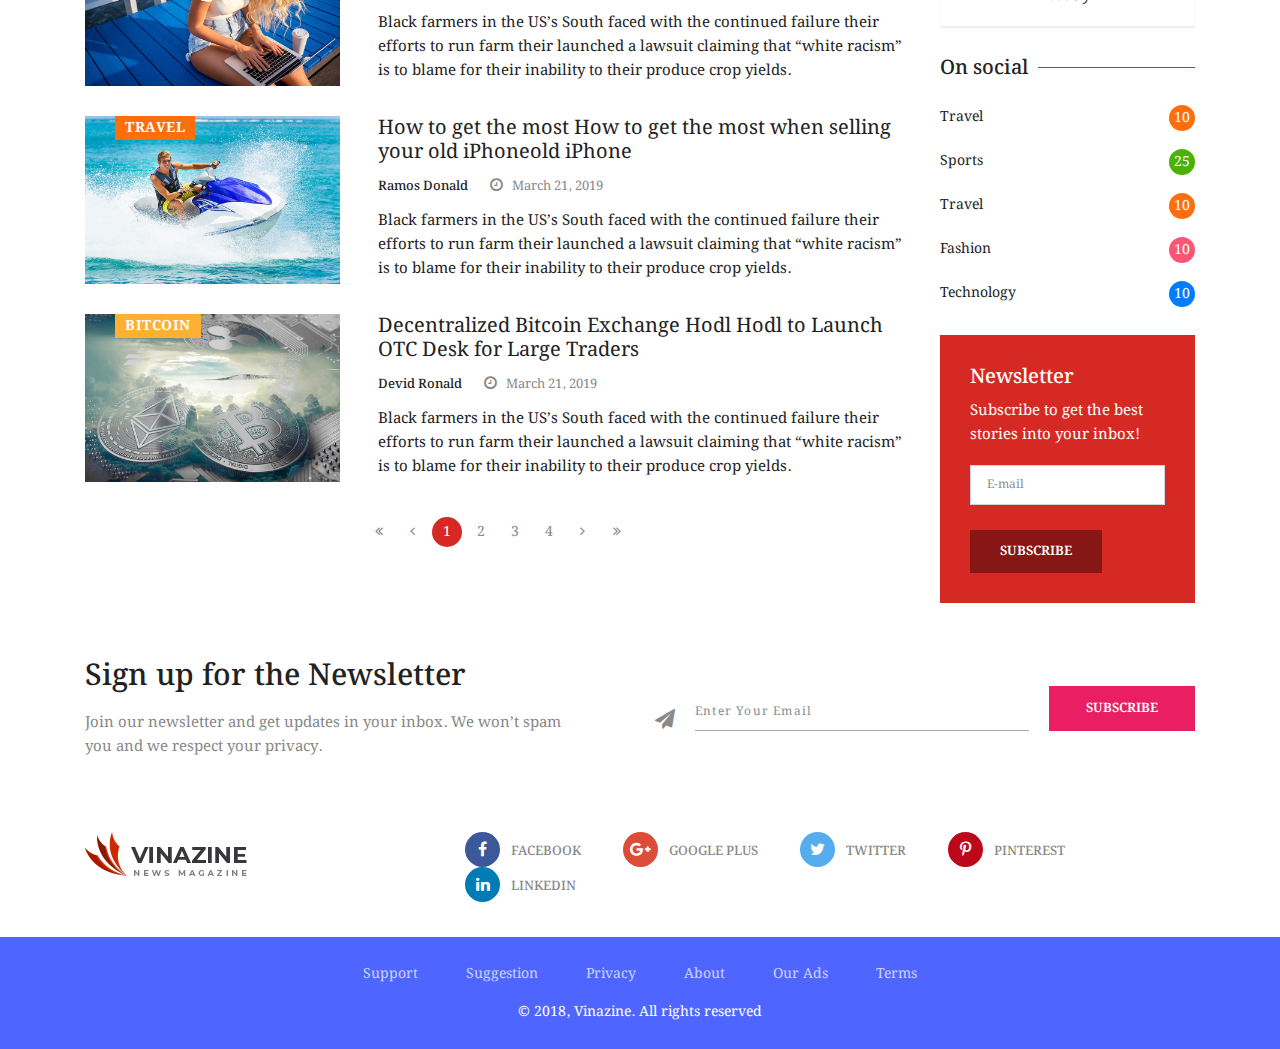
<file: category-6.html>
<!doctype html>
<html lang="en">

<head>
	<!-- Basic Page Needs =====================================-->
	<meta charset="utf-8">

	<!-- Mobile Specific Metas ================================-->
	<meta http-equiv="X-UA-Compatible" content="IE=edge">
	<meta name="viewport" content="width=device-width, initial-scale=1, shrink-to-fit=no">

	<!-- Site Title- -->
	<title>Vinazine - Multi-Concept News, Magazine and Blog HTML Template</title>

	<!-- CSS
   ==================================================== -->
	<!-- Bootstrap -->
	<link rel="stylesheet" href="css/bootstrap.min.css">

	<!-- Font Awesome -->
	<link rel="stylesheet" href="css/font-awesome.min.css">

	<!-- Font Awesome -->
	<link rel="stylesheet" href="css/animate.css">

	<!-- IcoFonts -->
	<link rel="stylesheet" href="css/icofonts.css">

   <!-- Owl Carousel -->
   <link rel="stylesheet" href="css/owlcarousel.min.css">

	<!-- slick -->
	<link rel="stylesheet" href="css/slick.css">



	<!-- navigation -->
	<link rel="stylesheet" href="css/navigation.css">

	<!-- magnific popup -->
	<link rel="stylesheet" href="css/magnific-popup.css">

	<!-- Style -->
	<link rel="stylesheet" href="css/style.css">
	<!-- Style -->
	<link rel="stylesheet" href="css/colors/color-0.css">

	<!-- Responsive -->
	<link rel="stylesheet" href="css/responsive.css">


	<!-- HTML5 shim and Respond.js IE8 support of HTML5 elements and media queries -->
	<!-- WARNING: Respond.js doesn't work if you view the page via file:// -->
	<!--[if lt IE 9]>
	<script src="https://oss.maxcdn.com/html5shiv/3.7.2/html5shiv.min.js"></script>
	<script src="https://oss.maxcdn.com/respond/1.4.2/respond.min.js"></script>
	<![endif]-->

</head>

<body>
	<div class="body-inner-content category-layout-6">
		<!-- top bar start -->
      <section class="top-bar v3">
         <div class="container">
            <div class="row">
               <div class="col-lg-6 align-self-center">
                  <div class="ts-date">
                     <i class="fa fa-clock-o"></i>
                     Sunday, August 24
                  </div>
                  <div class="ts-temperature">
                     <i class="icon-weather"></i>
                     <span>25.8
                        <b>c</b>
                     </span>
                     <span>Dubai</span>
   
                  </div>
   
   
   
               </div>
               <!-- end col-->
   
               <div class="col-lg-6 text-right align-self-center">
                  <ul class="top-social">
                     <li>
                        <a href="#">
                           <i class="fa fa-twitter"></i>
                        </a>
                        <a href="#">
                           <i class="fa fa-facebook"></i>
                        </a>
                        <a href="#">
                           <i class="fa fa-google-plus"></i>
                        </a>
                        <a href="#">
                           <i class="fa fa-pinterest"></i>
                        </a>
                        <a href="#">
                           <i class="fa fa-vimeo-square"></i>
                        </a>
                     </li>
                     <li class="ts-subscribe">
                        <a href="#">subscribe</a>
                     </li>
                  </ul>
               </div>
               <!--end col -->
   
   
            </div>
            <!-- end row -->
         </div>
      </section>
		<!-- end top bar-->

		<!-- ad banner start -->
		<section class="header-middle">
			<div class="container">
				<div class="row">
					<div class="col-lg-12">
						<div class="banner-img">
							<a href="index.html">
								<img class="img-fluid" src="images/banner/banner3.jpg" alt="">
							</a>
						</div>
					</div>
					<!-- col end -->
				</div>
				<!-- row  end -->
			</div>
			<!-- container end -->
		</section>
		<!-- ad banner end -->

		<!-- header nav start-->
		<header class="header-default">
			<div class="container">
				<div class="row">
					<div class="col-lg-2 pr-0">
						<div class="logo">
							<a href="index.html">
								<img src="images/logo/banner_logo.png" alt="">
							</a>
						</div>

					</div>
					<!-- logo end-->
					<div class="col-lg-10 header-nav-item">
						<div class="ts-breaking-news clearfix border">
							<h2 class="breaking-title float-left">
								<i class="fa fa-bolt"></i> Breaking News :</h2>
							<div class="breaking-news-content owl-carousel float-left" id="breaking_slider">
								<div class="breaking-post-content">
									<p>
										<a href="#">Netcix cuts out the chill with an integrated personal trainer on running.</a>
									</p>
								</div>
								<div class="breaking-post-content">
									<p>
										<a href="#">Parquet Courts on Resisting Nihilism & Why Tourism in Dubai is booming the world.</a>
									</p>
								</div>
								<div class="breaking-post-content">
									<p>
										<a href="#">Parquet Courts on Resisting Nihilism & Why Tourism in Dubai is booming the world.</a>
									</p>
								</div>
							</div>
						</div>
						<!--nav top end-->
						<nav class="navigation ts-main-menu navigation-landscape border">
							<div class="nav-header">
								<a class="nav-brand mobile-logo visible-xs" href="index.html">
									<img src="images/logo/footer_logo.png" alt="">
								</a>
								<div class="nav-toggle"></div>
							</div>
							<!--nav brand end-->

							<div class="nav-menus-wrapper clearfix">
								<!--nav right menu start-->
								<ul class="right-menu align-to-right">
									<li>
										<a href="">
											<i class="fa fa-user-circle-o"></i>
										</a>
									</li>
									<li class="header-search">
										<div class="nav-search">
											<div class="nav-search-button">
												<i class="icon icon-search"></i>
											</div>
											<form>
												<span class="nav-search-close-button" tabindex="0">✕</span>
												<div class="nav-search-inner">
													<input type="search" name="search" placeholder="Type and hit ENTER">
												</div>
											</form>
										</div>
									</li>
								</ul>
								<!--nav right menu end-->

								<!-- nav menu start-->
								<ul class="nav-menu">
									<li class="active">
										<a href="#">Home</a>
										<div class="megamenu-panel ts-mega-menu">
											<div class="megamenu-lists">
												<ul class="megamenu-list list-col-2">
													<li class="active">
														<a href="index.html">Home One</a>
													</li>
													<li>
														<a href="index-2.html">Home Two</a>
													</li>
													<li>
														<a href="index-3.html">Home Three</a>
													</li>
													<li>
														<a href="index-4.html">Home Four</a>
													</li>
													<li>
														<a href="index-5.html">Home Five</a>
													</li>
													<li>
														<a href="index-6.html">Home Six</a>
													</li>
													<li>
														<a href="index-7.html">Home Seven</a>
													</li>
													<li>
														<a href="index-8.html">Home Eight</a>
													</li>
												</ul>
												<ul class="megamenu-list list-col-2">
													<li>
														<a href="business.html">Home Business</a>
													</li>
													<li>
														<a href="technology.html">Home Technology</a>
													</li>
													<li>
														<a href="food.html">Home Food</a>
													</li>
													<li>
														<a href="crypto.html">Home Crypto</a>
													</li>
													<li>
														<a href="health.html">Home Health</a>
													</li>
													<li>
														<a href="travel.html">Home Travel</a>
													</li>
													<li>
														<a href="sports.html">Home Sports</a>
													</li>
													<li>
														<a href="personal-blog.html">Personal Blog</a>
													</li>
												</ul>
											</div>
										</div>
									</li>
									<li>
										<a href="#">Lifestyle</a>
										<div class="megamenu-panel">
											<div class="megamenu-tabs">
												<ul class="megamenu-tabs-nav">
													<li class="active">
														<a href="#">Health</a>
													</li>
													<li>
														<a href="#">Food</a>
													</li>
													<li>
														<a href="#">Fashion</a>
													</li>
													<li>
														<a href="#">Travel</a>
													</li>
												</ul>
												<div class="megamenu-tabs-pane active">
													<div class="row">
														<div class="col-12 col-lg-4">
															<div class="item">

																<div class="ts-post-thumb">
																	<a class="post-cat ts-purple-bg" href="#">Health</a>
																	<a href="#">
																		<img class="img-fluid" src="images/news/health/health1.jpg" alt="">
																	</a>
																</div>
																<div class="post-content">
																	<h3 class="post-title">
																		<a href="#">Can't shed those Gym? The problem might be in
																		</a>
																	</h3>
																</div>
															</div>
														</div>
														<div class="col-12 col-lg-4">
															<div class="item">

																<div class="ts-post-thumb">
																	<a class="post-cat ts-purple-bg" href="#">Health</a>
																	<a href="#">
																		<img class="img-fluid" src="images/news/health/health2.jpg" alt="">
																	</a>
																</div>
																<div class="post-content">
																	<h3 class="post-title">
																		<a href="#">Smart packs parking sensor tech and beeps
																		</a>
																	</h3>
																</div>
															</div>
														</div>
														<div class="col-12 col-lg-4">
															<div class="item">

																<div class="ts-post-thumb">
																	<a class="post-cat ts-purple-bg" href="#">Health</a>
																	<a href="#">
																		<img class="img-fluid" src="images/news/health/health3.jpg" alt="">
																	</a>
																</div>
																<div class="post-content">
																	<h3 class="post-title">
																		<a href="#">Deleting fears from the brain means you might never
																		</a>
																	</h3>
																</div>
															</div>
														</div>

													</div>

												</div>
												<!-- mega menu end-->
												<div class="megamenu-tabs-pane">
													<div class="row">
														<div class="col-12 col-lg-4">
															<div class="item">

																<div class="ts-post-thumb">
																	<a class="post-cat ts-yellow-bg" href="#">Food</a>
																	<a href="#">
																		<img class="img-fluid" src="images/news/foods/food1.jpg" alt="">
																	</a>
																</div>
																<div class="post-content">
																	<h3 class="post-title">
																		<a href="#">Tourism in Dubai is booming by international tourist
																		</a>
																	</h3>
																</div>
															</div>
														</div>
														<div class="col-12 col-lg-4">
															<div class="item">

																<div class="ts-post-thumb">
																	<a class="post-cat ts-yellow-bg" href="#">Food</a>
																	<a href="#">
																		<img class="img-fluid" src="images/news/foods/food2.jpg" alt="">
																	</a>
																</div>
																<div class="post-content">
																	<h3 class="post-title">
																		<a href="#">Tourism in Dubai is booming by international tourist
																		</a>
																	</h3>
																</div>
															</div>
														</div>
														<div class="col-12 col-lg-4">
															<div class="item">

																<div class="ts-post-thumb">
																	<a class="post-cat ts-yellow-bg" href="#">Food</a>
																	<a href="#">
																		<img class="img-fluid" src="images/news/foods/food3.jpg" alt="">
																	</a>
																</div>
																<div class="post-content">
																	<h3 class="post-title">
																		<a href="#">Tourism in Dubai is booming by international tourist
																		</a>
																	</h3>
																</div>
															</div>
														</div>

													</div>

												</div>
												<!-- mega menu end-->
												<div class="megamenu-tabs-pane">
													<div class="row">
														<div class="col-12 col-lg-4">
															<div class="item">

																<div class="ts-post-thumb">
																	<a class="post-cat ts-pink-bg" href="#">Fashion</a>
																	<a href="#">
																		<img class="img-fluid" src="images/news/tech/tech1.jpg" alt="">
																	</a>
																</div>
																<div class="post-content">
																	<h3 class="post-title">
																		<a href="#">Tourism in Dubai is booming by international tourist
																		</a>
																	</h3>
																</div>
															</div>
														</div>
														<div class="col-12 col-lg-4">
															<div class="item">

																<div class="ts-post-thumb">
																	<a class="post-cat ts-pink-bg" href="#">Fashion</a>
																	<a href="#">
																		<img class="img-fluid" src="images/news/tech/tech2.jpg" alt="">
																	</a>
																</div>
																<div class="post-content">
																	<h3 class="post-title">
																		<a href="#">Tourism in Dubai is booming by international tourist
																		</a>
																	</h3>
																</div>
															</div>
														</div>
														<div class="col-12 col-lg-4">
															<div class="item">

																<div class="ts-post-thumb">
																	<a class="post-cat ts-pink-bg" href="#">Fashion</a>
																	<a href="#">
																		<img class="img-fluid" src="images/news/tech/tech3.jpg" alt="">
																	</a>
																</div>
																<div class="post-content">
																	<h3 class="post-title">
																		<a href="#">Tourism in Dubai is booming by international tourist
																		</a>
																	</h3>
																</div>
															</div>
														</div>

													</div>

												</div>
												<!-- mega menu end-->
												<div class="megamenu-tabs-pane">
													<div class="row">
														<div class="col-12 col-lg-4">
															<div class="item">

																<div class="ts-post-thumb">
																	<a class="post-cat ts-orange-bg" href="#">Travel</a>
																	<a href="#">
																		<img class="img-fluid" src="images/news/travel/travel2.jpg" alt="">
																	</a>
																</div>
																<div class="post-content">
																	<h3 class="post-title">
																		<a href="#">Tourism in Dubai is booming by international tourist
																		</a>
																	</h3>
																</div>
															</div>
														</div>
														<div class="col-12 col-lg-4">
															<div class="item">

																<div class="ts-post-thumb">
																	<a class="post-cat ts-orange-bg" href="#">Travel</a>
																	<a href="#">
																		<img class="img-fluid" src="images/news/travel/travel3.jpg" alt="">
																	</a>
																</div>
																<div class="post-content">
																	<h3 class="post-title">
																		<a href="#">Tourism in Dubai is booming by international tourist
																		</a>
																	</h3>
																</div>
															</div>
														</div>
														<div class="col-12 col-lg-4">
															<div class="item">

																<div class="ts-post-thumb">
																	<a class="post-cat ts-orange-bg" href="#">Travel</a>
																	<a href="#">
																		<img class="img-fluid" src="images/news/travel/travel4.jpg" alt="">
																	</a>
																</div>
																<div class="post-content">
																	<h3 class="post-title">
																		<a href="#">Tourism in Dubai is booming by international tourist
																		</a>
																	</h3>
																</div>
															</div>
														</div>

													</div>

												</div>
												<!-- mega menu end-->

											</div>
										</div>
									</li>
									<li>
										<a href="category-1.html">Technology</a>
									</li>
									<li>
										<a href="#">Video</a>
										<div class="megamenu-panel">
											<div class="row">
												<div class="col-12 col-lg-3">
													<div class="item">
														<div class="ts-post-thumb">
															<a href="">
																<img class="img-fluid" src="images/news/tech/tech1.jpg" alt="">
															</a>
															<a href="https://www.youtube.com/watch?v=uZmz6fGRVW4" class="fa fa-play-circle-o ts-video-icon"></a>
														</div>
														<div class="post-content">
															<h3 class="post-title">
																<a href="#">Tourism in Dubai tourist favorite place</a>
															</h3>
														</div>
													</div>
												</div>
												<div class="col-12 col-lg-3">
													<div class="item">
														<div class="ts-post-thumb">
															<a href="">
																<img class="img-fluid" src="images/news/tech/tech2.jpg" alt="">

															</a>
															<a href="https://www.youtube.com/watch?v=uZmz6fGRVW4" class="fa fa-play-circle-o ts-video-icon"></a>

														</div>
														<div class="post-content">
															<h3 class="post-title">
																<a href="#">Tourism in Dubai tourist favorite place</a>
															</h3>
														</div>
													</div>
												</div>
												<div class="col-12 col-lg-3">
													<div class="item">
														<div class="ts-post-thumb">
															<a href="">
																<img class="img-fluid" src="images/news/tech/tech3.jpg" alt="">

															</a>
															<a href="https://www.youtube.com/watch?v=uZmz6fGRVW4" class="fa fa-play-circle-o ts-video-icon"></a>

														</div>
														<div class="post-content">
															<h3 class="post-title">
																<a href="#">Tourism in Dubai tourist favorite place</a>
															</h3>
														</div>
													</div>
												</div>
												<div class="col-12 col-lg-3">
													<div class="item">
														<div class="ts-post-thumb">
															<a href="">
																<img class="img-fluid" src="images/news/tech/tech4.jpg" alt="">
															</a>
															<a href="https://www.youtube.com/watch?v=uZmz6fGRVW4" class="fa fa-play-circle-o ts-video-icon"></a>
														</div>
														<div class="post-content">
															<h3 class="post-title">
																<a href="#">Tourism in Dubai tourist favorite place</a>
															</h3>
														</div>
													</div>
												</div>
											</div>
										</div>
									</li>
									<li>
										<a href="category-2.html">Travel</a>
									</li>
									<li>
										<a href="#">Features</a>
										<ul class="nav-dropdown">
											<li>
												<a href="#">Category layout</a>
												<ul class="nav-dropdown">
													<li>
														<a href="category-1.html">Category layout 1</a>
													</li>
													<li>
														<a href="category-2.html">Category layout 2 </a>
													</li>
													<li>
														<a href="category-3.html">Category layout 3</a>
													</li>
													<li>
														<a href="category-4.html">Category layout 4</a>
													</li>
													<li>
														<a href="category-5.html">Category layout 5</a>
													</li>
													<li>
														<a href="category-6.html">Category layout 6</a>
													</li>
												</ul>
											</li>
											<li>
												<a href="#">Posts Formate</a>
												<ul class="nav-dropdown">
													<li>
														<a href="single-post-1.html">Single Post 1</a>
													</li>
													<li>
														<a href="single-post-2.html">Single Post 2 </a>
													</li>
													<li>
														<a href="single-post-3.html">Single Post 3 </a>
													</li>
													<li>
														<a href="single-post-4.html">Single Post 4 </a>
													</li>
													<li>
														<a href="single-post-5.html">Single Post 5</a>
													</li>
													<li>
														<a href="single-post-6.html">Single Post 6</a>
													</li>
													<li>
														<a href="single-post-7.html">Single Post 7</a>
													</li>
													<li>
														<a href="single-post-8.html">Single Post 8</a>
													</li>
													<li>
														<a href="single-post-9.html">Single Post 9</a>
													</li>
													<li>
														<a href="single-post-10.html">Single Post 10</a>
													</li>
												</ul>
											</li>
											<li>
												<a href="#">Pages</a>
												<ul class="nav-dropdown">
													<li>
														<a href="author.html">Author</a>
													</li>
													<li>
														<a href="404.html">404 </a>
													</li>

												</ul>
											</li>
										</ul>
									</li>

								</ul>
								<!--nav menu end-->
							</div>
						</nav>
						<!-- nav end-->
					</div>
				</div>
			</div>
		</header>
		<!-- header nav end-->

		<!-- block post area start-->
		<section class="block-wrapper mt-15">
			<div class="container">
				<div class="row mb-30">
					<div class="col-lg-12">
						<div class="">
							<ol class="ts-breadcrumb">
								<li>
									<a href="#">
										<i class="fa fa-home"></i>
										Home
									</a>
								</li>
								<li>
									<a href="#">Category</a>
								</li>

							</ol>
							<div class="clearfix entry-cat-header">
								<h2 class="ts-title float-left">Category Style </h2>
								<ul class="ts-category-list float-right">
									<li>
										<a href="#" class="ts-blue-bg">Post 1</a>
									</li>
									<li>
										<a href="#">Post 2</a>
									</li>
									<li>
										<a href="#">Post 3</a>
									</li>
									<li>
										<a href="#"> Post 4</a>
									</li>
								</ul>
							</div>
						</div>
					</div>
				</div>
				<div class="row">
					<div class="col-lg-9">
						<div class="content-wrapper">
							<div class="entry-header mb-20">
								<h2 class="post-title large">Swiss authorities say Uber drivers should treated as employees</h2>
								<ul class="post-meta-info">

									<li>
										<a href="#">
											<span>by</span> Donald Ramos
										</a>
									</li>
									<li>
										<i class="fa fa-clock-o"></i>
										March 21, 2019
									</li>
									<li class="active">
										<i class="el el-fire"></i>
										3,005
									</li>
									<li class="share-post">
										<a href="#">
											<i class="fa fa-share"></i>
										</a>
									</li>
								</ul>
							</div>
							<!-- single post header end-->
							<div class="ts-post-thumb mb-30">
								<a href="#" class="post-cat ts-orange-bg">Travel</a>
								<a href="#">
									<img class="img-fluid" src="images/news/travel/travel11.jpg" alt="">
								</a>
							</div>
							<!-- post content area-->
						</div>
						<div class="post-list">
							<!-- ts title end-->
							<div class="row mb-10">
								<div class="col-md-4">
									<div class="ts-post-thumb">
										<a href="#" class="post-cat ts-purple-bg">Health</a>
										<a href="#">
											<img class="img-fluid" src="images/news/health/health4.jpg" alt="">
										</a>
									</div>
								</div>
								<!-- col lg end-->
								<div class="col-md-8">
									<div class="post-content">
										<h3 class="post-title md">
											<a href="#">Decentralized Bitcoin Exchange Hodl Hodl to Launch OTC Desk for Large Traders</a>
										</h3>
										<ul class="post-meta-info">
											<li>
												<a href=""> Donald Ramos</a>
											</li>
											<li>
												<i class="fa fa-clock-o"></i>
												March 21, 2019
											</li>
										</ul>
										<p>
											Black farmers in the US’s South faced with the continued failure their efforts to run farm their launched a lawsuit claiming
											that “white racism” is to blame for their inability to their produce crop yields.
										</p>
									</div>
								</div>
							</div>
							<!-- row end-->
							<div class="row mb-10">
								<div class="col-md-4">
									<div class="ts-post-thumb">
										<a href="#" class="post-cat ts-green-bg">Sports</a>
										<a href="#">
											<img class="img-fluid" src="images/news/sports/sports4.jpg" alt="">
										</a>
									</div>
								</div>
								<!-- col lg end-->
								<div class="col-md-8">
									<div class="post-content">
										<h3 class="post-title md">
											<a href="#"> Mexican leader wants to end cartel violence to end cartel violence with peace tour</a>
										</h3>
										<ul class="post-meta-info">
											<li>
												<a href="">Ramos Donald </a>
											</li>
											<li>
												<i class="fa fa-clock-o"></i>
												March 21, 2019
											</li>
										</ul>
										<p>
											Black farmers in the US’s South faced with the continued failure their efforts to run farm their launched a lawsuit claiming
											that “white racism” is to blame for their inability to their produce crop yields.
										</p>
									</div>
								</div>
							</div>
							<!-- row end-->
							<div class="row mb-10">
								<div class="col-md-4">
									<div class="ts-post-thumb">
										<a href="#" class="post-cat ts-pink-bg">fashion</a>
										<a href="#">
											<img class="img-fluid" src="images/news/fashion/fashion1.jpg" alt="">
										</a>
									</div>
								</div>
								<!-- col lg end-->
								<div class="col-md-8">
									<div class="post-content">
										<h3 class="post-title md">
											<a href="#">Clothing and Accessories for the Fashionable Accessories for the Fashionable Crypto Trader</a>
										</h3>
										<ul class="post-meta-info">
											<li>
												<a href=""> Donald Ramos</a>
											</li>
											<li>
												<i class="fa fa-clock-o"></i>
												March 21, 2019
											</li>
										</ul>
										<p>
											Black farmers in the US’s South faced with the continued failure their efforts to run farm their launched a lawsuit claiming
											that “white racism” is to blame for their inability to their produce crop yields.
										</p>
									</div>
								</div>
							</div>
							<!-- row end-->
							<div class="row mb-10">
								<div class="col-md-4">
									<div class="ts-post-thumb">
										<a href="#" class="post-cat ts-orange-bg">Travel</a>
										<a href="#">
											<img class="img-fluid" src="images/news/travel/travel2.jpg" alt="">
										</a>
									</div>
								</div>
								<!-- col lg end-->
								<div class="col-md-8">
									<div class="post-content">
										<h3 class="post-title md">
											<a href="#">How to get the most How to get the most when selling your old iPhoneold iPhone</a>
										</h3>
										<ul class="post-meta-info">
											<li>
												<a href="">Ramos Donald</a>
											</li>
											<li>
												<i class="fa fa-clock-o"></i>
												March 21, 2019
											</li>
										</ul>
										<p>
											Black farmers in the US’s South faced with the continued failure their efforts to run farm their launched a lawsuit claiming
											that “white racism” is to blame for their inability to their produce crop yields.
										</p>
									</div>
								</div>
							</div>
							<!-- row end-->
							<div class="row mb-10">
								<div class="col-md-4">
									<div class="ts-post-thumb">
										<a href="#" class="post-cat ts-yellow-bg">bitcoin</a>
										<a href="#">
											<img class="img-fluid" src="images/news/bitcoin/bitcoin5.jpg" alt="">
										</a>
									</div>
								</div>
								<!-- col lg end-->
								<div class="col-md-8">
									<div class="post-content">
										<h3 class="post-title md">
											<a href="#">Decentralized Bitcoin Exchange Hodl Hodl to Launch OTC Desk for Large Traders</a>
										</h3>
										<ul class="post-meta-info">
											<li>
												<a href="">Devid Ronald</a>
											</li>
											<li>
												<i class="fa fa-clock-o"></i>
												March 21, 2019
											</li>
										</ul>
										<p>
											Black farmers in the US’s South faced with the continued failure their efforts to run farm their launched a lawsuit claiming
											that “white racism” is to blame for their inability to their produce crop yields.
										</p>
									</div>
								</div>
							</div>
							<!-- row end-->
							<div class="ts-pagination text-center mt-15 md-mb-30">
								<ul class="pagination">
									<li>
										<a href="#">
											<i class="fa fa-angle-double-left"></i>
										</a>
									</li>
									<li>
										<a href="#">
											<i class="fa fa-angle-left"></i>
										</a>
									</li>
									<li class="active">
										<a href="#">1</a>
									</li>
									<li>
										<a href="#">2</a>
									</li>
									<li>
										<a href="#">3</a>
									</li>
									<li>
										<a href="#">4</a>
									</li>
									<li>
										<a href="#">
											<i class="fa fa-angle-right"></i>
										</a>
									</li>
									<li>
										<a href="#">
											<i class="fa fa-angle-double-right"></i>
										</a>
									</li>
								</ul>
							</div>
						</div>
					</div>
					<div class="col-lg-3">
						<div class="right-sidebar-1">

							<div class="widgets widgets-item">
								<h3 class="widget-title">
									<span>On social</span>
								</h3>
								<ul class="ts-block-social-list">
									<li class="ts-facebook">
										<a href="#">
											<i class="fa fa-facebook"></i>
											<b>facebook </b>
											<span>1.5 k</span>
										</a>

									</li>
									<li class="ts-google-plus">
										<a href="#">
											<i class="fa fa-google-plus"></i>
											<b>Google Plus </b>
											<span>1.5 k</span>
										</a>

									</li>
									<li class="ts-twitter">
										<a href="#">
											<i class="fa fa-twitter"></i>
											<b>Twitter </b>
											<span>1.5 k</span>
										</a>

									</li>
									<li class="ts-pinterest">
										<a href="#">
											<i class="fa fa-pinterest-p"></i>
											<b>facebook </b>
											<span>1.5 k</span>
										</a>

									</li>
									<!-- <li class="ts-linkedin">
											<a href="#">
												<i class="fa fa-linkedin"></i>
												<b>12.5 k </b>
												<span>Follwers</span>
											</a>
			
										</li>
										<li class="ts-youtube">
											<a href="#">
												<i class="fa fa-youtube"></i>
												<b>12.5 k </b>
												<span>Follwers</span>
											</a>
			
										</li> -->
								</ul>
							</div>
							<!-- widgets end-->

							<div class="widgets widget-banner">
								<a href="#">
									<img class="img-fluid" src="images/banner/sidebar-banner4.jpg" alt="">
								</a>
							</div>
							<!-- widgets end-->
							<div class="post-list-item widgets">
								<!-- Nav tabs -->
								<ul class="nav nav-tabs" role="tablist">
									<li role="presentation">
										<a class="active" href="#home" aria-controls="home" role="tab" data-toggle="tab">
											<i class="fa fa-clock-o"></i>
											Recent
										</a>
									</li>
									<li role="presentation">
										<a href="#profile" aria-controls="profile" role="tab" data-toggle="tab">
											<i class="fa fa-heart"></i>
											Favorites
										</a>
									</li>
								</ul>

								<!-- Tab panes -->
								<div class="tab-content">
									<div role="tabpanel" class="tab-pane active ts-grid-box post-tab-list" id="home">
										<div class="post-content media">
											<img class="d-flex sidebar-img" src="images/news/sports/sports2.jpg" alt="">
											<div class="media-body">
												<span class="post-tag">
													<a href="#" class="green-color"> sports</a>
												</span>
												<h4 class="post-title">
													<a href="">18 month old shoots himself by gun </a>
												</h4>
											</div>
										</div>
										<!--post-content end-->
										<div class="post-content media ">
											<img class="d-flex sidebar-img" src="images/news/tech/tech4.jpg" alt="">
											<div class="media-body">
												<span class="post-tag">
													<a href="#" class="yellow-color"> Technology</a>
												</span>
												<h4 class="post-title">
													<a href="">Beats did announce something today</a>
												</h4>
											</div>
										</div>
										<!--post-content end-->
										<div class="post-content media">
											<img class="d-flex sidebar-img" src="images/news/sports/sports3.jpg" alt="">
											<div class="media-body">
												<span class="post-tag">
													<a href="#" class="blue-color"> Lifestyle</a>
												</span>
												<h4 class="post-title">
													<a href="">18 month old shoots himself by gun </a>
												</h4>
											</div>
										</div>
										<!--post-content end-->
										<div class="post-content media">
											<img class="d-flex sidebar-img" src="images/news/fashion/fashion4.jpg" alt="">
											<div class="media-body">
												<span class="post-tag">
													<a href="#" class="pink-color"> Fashion</a>
												</span>
												<h4 class="post-title">
													<a href="">Beats did announce something today</a>
												</h4>
											</div>
										</div>
										<!--post-content end-->

									</div>
									<!--ts-grid-box end -->

									<div role="tabpanel" class="tab-pane ts-grid-box post-tab-list" id="profile">
										<div class="post-content media">
											<img class="d-flex sidebar-img" src="images/news/sports/sports2.jpg" alt="">
											<div class="media-body">
												<span class="post-tag">
													<a href="#" class="green-color"> sports</a>
												</span>
												<h4 class="post-title">
													<a href="">Beats did announce something today</a>
												</h4>
											</div>
										</div>
										<!--post-content end-->
										<div class="post-content media ">
											<img class="d-flex sidebar-img" src="images/news/tech/tech4.jpg" alt="">
											<div class="media-body">
												<span class="post-tag">
													<a href="#" class="yellow-color"> Technology</a>
												</span>
												<h4 class="post-title">
													<a href="">18 month old shoots himself by gun </a>
												</h4>
											</div>
										</div>
										<!--post-content end-->
										<div class="post-content media">
											<img class="d-flex sidebar-img" src="images/news/sports/sports2.jpg" alt="">
											<div class="media-body">
												<span class="post-tag">
													<a href="#" class="blue-color"> Lifestyle</a>
												</span>
												<h4 class="post-title">
													<a href="">Beats did announce something today</a>
												</h4>
											</div>
										</div>
										<!--post-content end-->
										<div class="post-content media">
											<img class="d-flex sidebar-img" src="images/news/fashion/fashion4.jpg" alt="">
											<div class="media-body">
												<span class="post-tag">
													<a href="#" class="pink-color"> Fashion</a>
												</span>
												<h4 class="post-title">
													<a href="">18 month old shoots himself by gun </a>
												</h4>
											</div>
										</div>
										<!--post-content end-->
									</div>
									<!--ts-grid-box end -->
								</div>
								<!-- tab content end-->
							</div>
							<!-- widgets end-->

							<div class="widgets category-widget widgets-item">
								<h3 class="widget-title">
									<span>On social</span>
								</h3>
								<ul class="category-list">
									<li>
										<a href="#">Travel
											<span class="ts-orange-bg">10</span>
										</a>
									</li>
									<li>
										<a href="#">Sports
											<span class="ts-green-bg">25</span>
										</a>
									</li>
									<li>
										<a href="#">Travel
											<span class="ts-orange-bg">10</span>
										</a>
									</li>
									<li>
										<a href="#">Fashion
											<span class="ts-pink-bg">10</span>
										</a>
									</li>
									<li>
										<a href="#">Technology
											<span class="ts-blue-bg">10</span>
										</a>
									</li>
								</ul>
							</div>
							<div class="widgets widgets-item">
								<div class="ts-widget-newsletter">
									<div class="newsletter-introtext">
										<h4>Newsletter</h4>
										<p>Subscribe to get the best stories into your inbox!</p>
									</div>

									<div class="newsletter-form">
										<form action="#" method="post">
											<div class="form-group">
												<input type="email" name="email" id="newsletter-form-email" class="form-control form-control-lg" placeholder="E-mail" autocomplete="off">
												<button class="btn btn-primary">Subscribe</button>
											</div>
										</form>
									</div>
								</div>
							</div>
						</div>
					</div>
				</div>
				<!-- row end-->
			</div>
			<!-- container end-->
		</section>
		<!-- block area end-->

		<!-- newslater start -->
		<section class="ts-newslatter">
			<div class="container">
				<div class="row">
					<div class="col-lg-6">
						<div class="ts-newslatter-content">
							<h2>
								Sign up for the Newsletter
							</h2>
							<p>
								Join our newsletter and get updates in your inbox. We won’t spam you and we respect your privacy.
							</p>
						</div>
					</div>
					<!-- col end-->

					<div class="col-lg-6 align-self-center">
						<div class="newsletter-form">
							<form action="#" method="post" class="media align-items-end">
								<div class="email-form-group media-body">
									<i class="fa fa-paper-plane" aria-hidden="true"></i>
									<input type="email" name="email" id="newsletter-form-email" class="form-control" placeholder="Enter Your Email" autocomplete="off"
									 required>
								</div>
								<div class="d-flex ts-submit-btn">
									<button class="btn btn-primary">Subscribe</button>
								</div>
							</form>
						</div>
					</div>
				</div>
			</div>
		</section>
		<!-- newslater end -->

		<!-- footer social list start-->
		<section class="ts-footer-social-list">
			<div class="container">
				<div class="row">
					<div class="col-lg-4">
						<div class="footer-logo">
							<a href="#">
								<img src="images/logo/footer_logo.png" alt="">
							</a>
						</div>
						<!-- footer logo end-->
					</div>
					<!-- col end-->

					<div class="col-lg-8 align-self-center">
						<ul class="footer-social">
							<li class="ts-facebook">
								<a href="#">
									<i class="fa fa-facebook"></i>
									<span>Facebook</span>
								</a>
							</li>
							<li class="ts-google-plus">
								<a href="#">
									<i class="fa fa-google-plus"></i>
									<span>Google Plus</span>
								</a>
							</li>
							<li class="ts-twitter">
								<a href="#">
									<i class="fa fa-twitter"></i>
									<span>Twitter</span>
								</a>
							</li>
							<li class="ts-pinterest">
								<a href="#">
									<i class="fa fa-pinterest-p"></i>
									<span>pinterest</span>
								</a>
							</li>
							<li class="ts-linkedin">
								<a href="#">
									<i class="fa fa-linkedin"></i>
									<span>Linkedin</span>
								</a>

							</li>
						</ul>
					</div>
					<!-- col end-->

				</div>
			</div>
		</section>
		<!-- footer social list end-->

		<!-- footer start -->
		<footer class="ts-footer">
			<div class="container">
				<div class="row">
					<div class="col-lg-12">
						<div class="footer-menu text-center">
							<ul>
								<li>
									<a href="#">Support</a>
								</li>
								<li>
									<a href="#">Suggestion</a>
								</li>
								<li>
									<a href="#">Privacy</a>
								</li>
								<li>
									<a href="#">About</a>
								</li>
								<li>
									<a href="#">Our Ads </a>
								</li>
								<li>
									<a href="#">Terms</a>
								</li>
							</ul>
						</div>
						<div class="copyright-text text-center">
							<p>&copy; 2018, Vinazine. All rights reserved</p>
						</div>
					</div>
				</div>
			</div>
		</footer>
		<!-- footer end -->


	</div>


	
   <!-- javaScript Files
	=============================================================================-->

	<!-- initialize jQuery Library -->
	<script src="js/jquery.min.js"></script>
	<!-- navigation JS -->
	<script src="js/navigation.js"></script>
	<!-- Popper JS -->
	<script src="js/popper.min.js"></script>

	<!-- magnific popup JS -->
	<script src="js/jquery.magnific-popup.min.js"></script>



	<!-- Bootstrap jQuery -->
	<script src="js/bootstrap.min.js"></script>
	<!-- Owl Carousel -->
	<script src="js/owl-carousel.2.3.0.min.js"></script>
	<!-- slick -->
	<script src="js/slick.min.js"></script>

	<!-- smooth scroling -->
	<script src="js/smoothscroll.js"></script>

	<script src="js/main.js"></script>
</body>

</html>
</file>
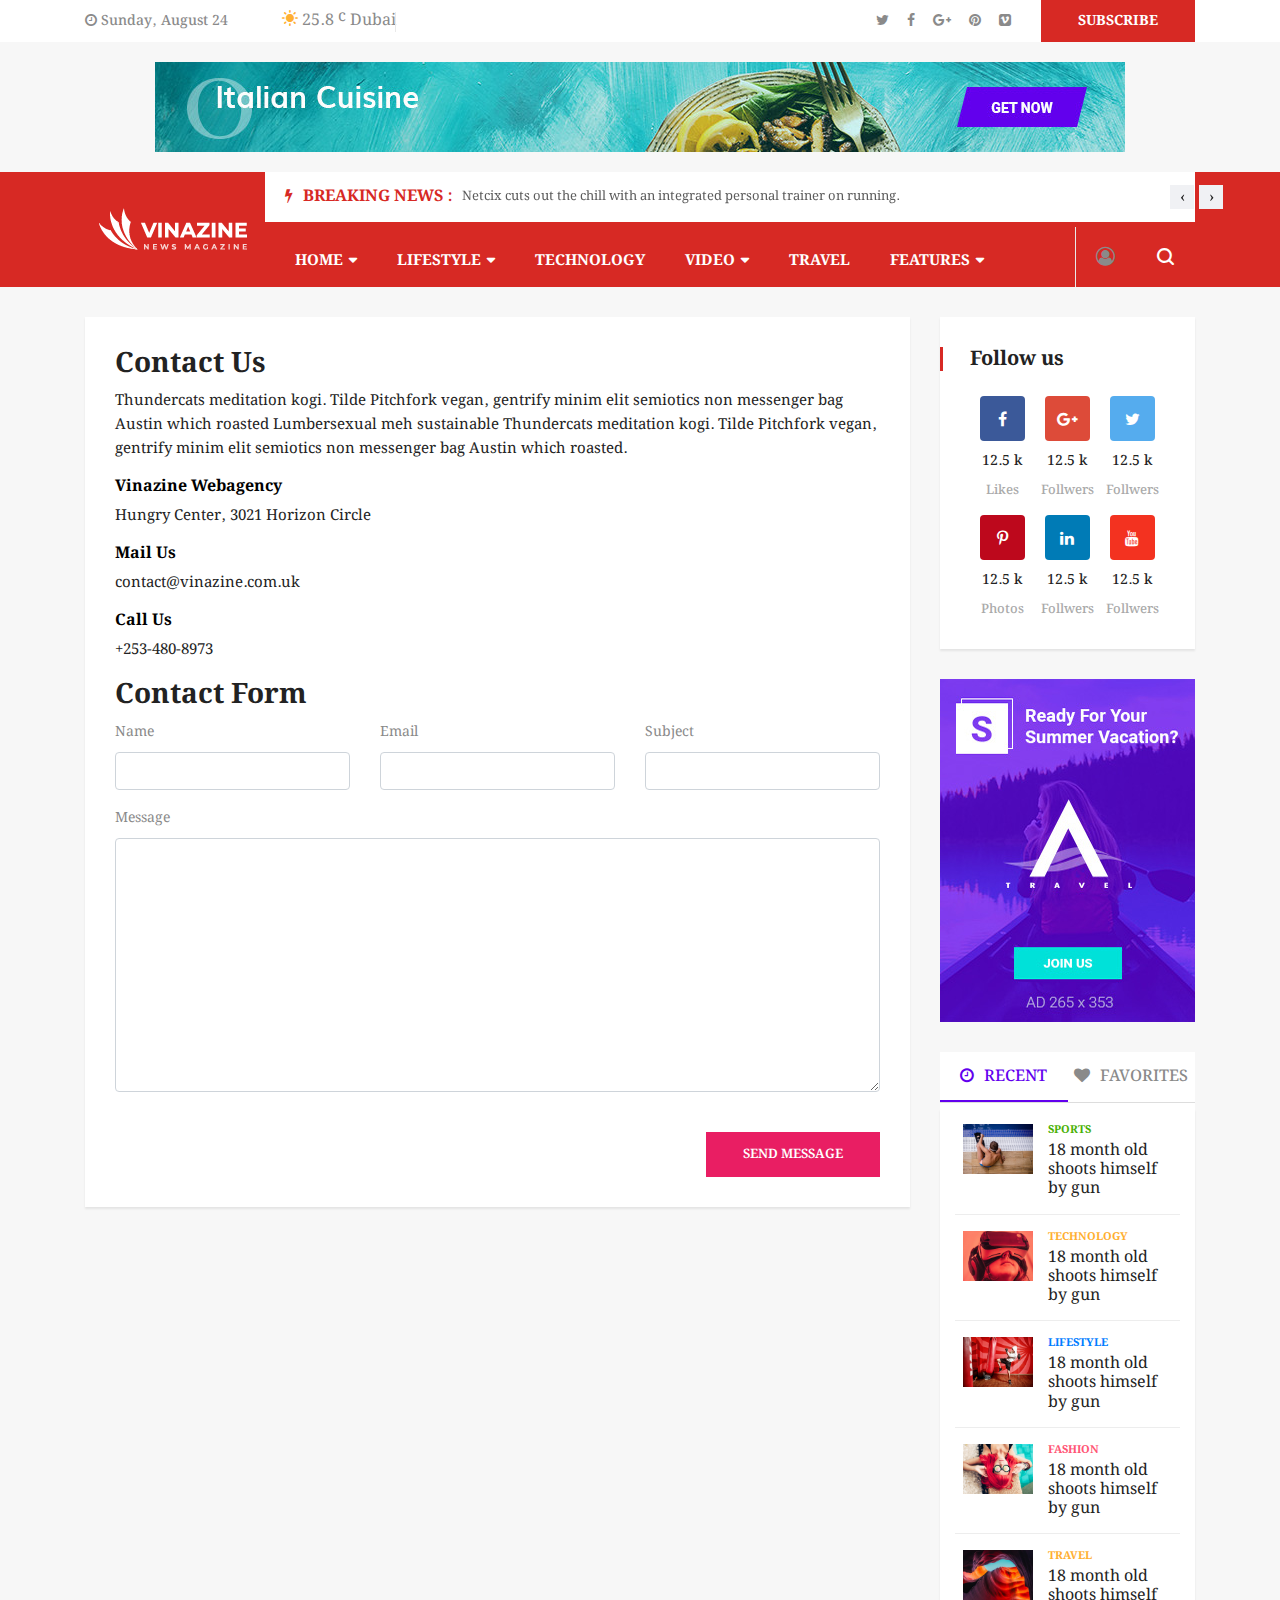
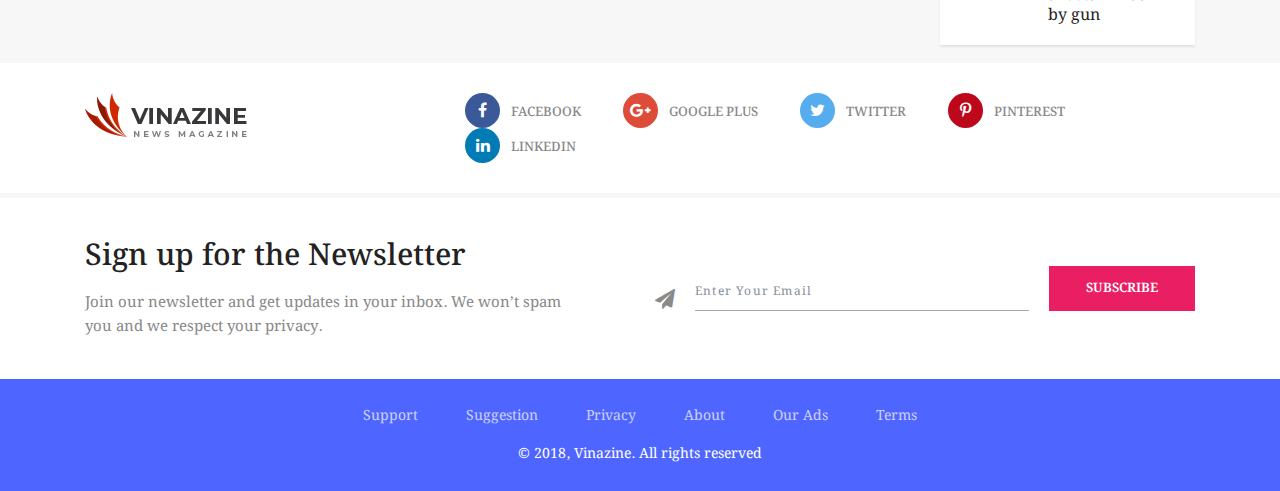
<file: contact.html>
<!doctype html>
<html lang="en">

<head>
	<!-- Basic Page Needs =====================================-->
	<meta charset="utf-8">

	<!-- Mobile Specific Metas ================================-->
	<meta http-equiv="X-UA-Compatible" content="IE=edge">
	<meta name="viewport" content="width=device-width, initial-scale=1, shrink-to-fit=no">

	<!-- Site Title- -->
	<title>vinazine - HTML5 Template</title>

	<!-- CSS
   ==================================================== -->
	<!-- Bootstrap -->
	<link rel="stylesheet" href="css/bootstrap.min.css">

	<!-- Font Awesome -->
	<link rel="stylesheet" href="css/font-awesome.min.css">

	<!-- Font Awesome -->
	<link rel="stylesheet" href="css/animate.css">

	<!-- IcoFonts -->
	<link rel="stylesheet" href="css/icofonts.css">

	<!-- Owl Carousel -->
	<link rel="stylesheet" href="css/owlcarousel.min.css">



	<!-- navigation -->
	<link rel="stylesheet" href="css/navigation.css">

	<!-- magnific popup -->
	<link rel="stylesheet" href="css/magnific-popup.css">




	<!-- Style -->
	<link rel="stylesheet" href="css/style.css">

	<!-- Responsive -->
	<link rel="stylesheet" href="css/responsive.css">


	<!-- HTML5 shim and Respond.js IE8 support of HTML5 elements and media queries -->
	<!-- WARNING: Respond.js doesn't work if you view the page via file:// -->
	<!--[if lt IE 9]>
	<script src="https://oss.maxcdn.com/html5shiv/3.7.2/html5shiv.min.js"></script>
	<script src="https://oss.maxcdn.com/respond/1.4.2/respond.min.js"></script>
	<![endif]-->

</head>

<body class="body-color">
	<!-- top bar start -->
	<section class="top-bar v3">
		<div class="container">
			<div class="row">
				<div class="col-lg-6 align-self-center">
					<div class="ts-date">
						<i class="fa fa-clock-o"></i>
						Sunday, August 24
					</div>
					<div class="ts-temperature">
						<i class="icon-weather"></i>
						<span>25.8
							<b>c</b>
						</span>
						<span>Dubai</span>

					</div>



				</div>
				<!-- end col-->

				<div class="col-lg-6 text-right align-self-center">
					<ul class="top-social">
						<li>
							<a href="#">
								<i class="fa fa-twitter"></i>
							</a>
							<a href="#">
								<i class="fa fa-facebook"></i>
							</a>
							<a href="#">
								<i class="fa fa-google-plus"></i>
							</a>
							<a href="#">
								<i class="fa fa-pinterest"></i>
							</a>
							<a href="#">
								<i class="fa fa-vimeo-square"></i>
							</a>
						</li>
						<li class="ts-subscribe">
							<a href="#">subscribe</a>
						</li>
					</ul>
				</div>
				<!--end col -->


			</div>
			<!-- end row -->
		</div>
	</section>
	<!-- end top bar-->

	<!-- ad banner start -->
	<section class="header-middle">
		<div class="container">
			<div class="row">
				<div class="col-lg-12">
					<div class="banner-img">
						<a href="index.html">
							<img src="images/banner/banner1.jpg" alt="">
						</a>
					</div>
				</div>
				<!-- col end -->
			</div>
			<!-- row  end -->
		</div>
		<!-- container end -->
	</section>
	<!-- ad banner end -->

	<!-- header nav start-->
	<header class="header-default">
		<div class="container">
			<div class="row">
				<div class="col-lg-2 pr-0">
					<div class="logo">
						<a href="index.html">
							<img src="images/logo/banner_logo.png" alt="">
						</a>
					</div>

				</div>
				<!-- logo end-->
				<div class="col-lg-10 header-nav-item">
					<div class="ts-breaking-news clearfix">
						<h2 class="breaking-title float-left">
							<i class="fa fa-bolt"></i> Breaking News :</h2>
						<div class="breaking-news-content owl-carousel float-left" id="breaking_slider">
							<div class="breaking-post-content">
								<p>
									<a href="#">Netcix cuts out the chill with an integrated personal trainer on running.</a>
								</p>
							</div>
							<div class="breaking-post-content">
								<p>
									<a href="#">Parquet Courts on Resisting Nihilism & Why Tourism in Dubai is booming the world.</a>
								</p>
							</div>
							<div class="breaking-post-content">
								<p>
									<a href="#">Parquet Courts on Resisting Nihilism & Why Tourism in Dubai is booming the world.</a>
								</p>
							</div>
						</div>
					</div>
					<!--nav top end-->
					<nav class="navigation ts-main-menu navigation-landscape">
						<div class="nav-header">
							<a class="nav-brand mobile-logo visible-xs" href="index.html">
								<img src="images/logo/footer_logo.png" alt="">
							</a>
							<div class="nav-toggle"></div>
						</div>
						<!--nav brand end-->

						<div class="nav-menus-wrapper clearfix">
							<!--nav right menu start-->
							<ul class="right-menu align-to-right">
								<li>
									<a href="">
										<i class="fa fa-user-circle-o"></i>
									</a>
								</li>
								<li class="header-search">
									<div class="nav-search">
										<div class="nav-search-button">
											<i class="icon icon-search"></i>
										</div>
										<form>
											<span class="nav-search-close-button" tabindex="0">✕</span>
											<div class="nav-search-inner">
												<input type="search" name="search" placeholder="Type and hit ENTER">
											</div>
										</form>
									</div>
								</li>
							</ul>
							<!--nav right menu end-->

							<!-- nav menu start-->
							<ul class="nav-menu">
								<li class="active">
									<a href="#">Home</a>
									<div class="megamenu-panel ts-mega-menu">
										<div class="megamenu-lists">
											<ul class="megamenu-list list-col-2">
												<li class="active">
													<a href="index.html">Home One</a>
												</li>
												<li>
													<a href="index-2.html">Home Two</a>
												</li>
												<li>
													<a href="index-3.html">Home Three</a>
												</li>
												<li>
													<a href="index-4.html">Home Four</a>
                                    </li>
                                    <li>
                                       <a href="index-5.html">Home Five</a>
                                    </li>
												<li>
													<a href="index-6.html">Home Six</a>
												</li>
												<li>
													<a href="index-7.html">Home Seven</a>
												</li>
												<li>
													<a href="index-8.html">Home Eight</a>
												</li>
												
											</ul>
											<ul class="megamenu-list list-col-2">
												<li>
													<a href="business.html">Home Business</a>
												</li>
												<li>
													<a href="technology.html">Home Technology</a>
												</li>
												<li>
													<a href="food.html">Home Food</a>
												</li>
												<li>
													<a href="crypto.html">Home Crypto</a>
												</li>
												<li>
													<a href="health.html">Home Health</a>
												</li>
                                    <li>
													<a href="travel.html">Home Travel</a>
												</li>
												<li>
													<a href="sports.html">Home Sports</a>
												</li>
												<li>
													<a href="personal-blog.html">Personal blog</a>
												</li>
											</ul>
										</div>
									</div>
								</li>
								<li>
									<a href="#">Lifestyle</a>
									<div class="megamenu-panel">
										<div class="megamenu-tabs">
											<ul class="megamenu-tabs-nav">
												<li class="active">
													<a href="#">Health</a>
												</li>
												<li>
													<a href="#">Food</a>
												</li>
												<li>
													<a href="#">Fashion</a>
												</li>
												<li>
													<a href="#">Travel</a>
												</li>
											</ul>
											<div class="megamenu-tabs-pane active">
												<div class="row">
													<div class="col-12 col-lg-4">
														<div class="item">

															<div class="ts-post-thumb">
																<a class="post-cat ts-purple-bg" href="#">Health</a>
																<a href="#">
																	<img class="img-fluid" src="images/news/health/health1.jpg" alt="">
																</a>
															</div>
															<div class="post-content">
																<h3 class="post-title">
																	<a href="#">Can't shed those Gym? The problem might be in</a>
																</h3>
															</div>
														</div>
													</div>
													<div class="col-12 col-lg-4">
														<div class="item">

															<div class="ts-post-thumb">
																<a class="post-cat ts-purple-bg" href="#">Health</a>
																<a href="#">
																	<img class="img-fluid" src="images/news/health/health2.jpg" alt="">
																</a>
															</div>
															<div class="post-content">
																<h3 class="post-title">
																	<a href="#">Smart packs parking sensor tech and beeps</a>
																</h3>
															</div>
														</div>
													</div>
													<div class="col-12 col-lg-4">
														<div class="item">

															<div class="ts-post-thumb">
																<a class="post-cat ts-purple-bg" href="#">Health</a>
																<a href="#">
																	<img class="img-fluid" src="images/news/health/health3.jpg" alt="">
																</a>
															</div>
															<div class="post-content">
																<h3 class="post-title">
																	<a href="#">Deleting fears from the brain means you might never</a>
																</h3>
															</div>
														</div>
													</div>

												</div>

											</div>
											<!-- mega menu end-->
											<div class="megamenu-tabs-pane">
												<div class="row">
													<div class="col-12 col-lg-4">
														<div class="item">

															<div class="ts-post-thumb">
																<a class="post-cat ts-yellow-bg" href="#">Food</a>
																<a href="#">
																	<img class="img-fluid" src="images/news/foods/food1.jpg" alt="">
																</a>
															</div>
															<div class="post-content">
																<h3 class="post-title">
																	<a href="#">Tourism in Dubai is booming by international tourist</a>
																</h3>
															</div>
														</div>
													</div>
													<div class="col-12 col-lg-4">
														<div class="item">

															<div class="ts-post-thumb">
																<a class="post-cat ts-yellow-bg" href="#">Food</a>
																<a href="#">
																	<img class="img-fluid" src="images/news/foods/food2.jpg" alt="">
																</a>
															</div>
															<div class="post-content">
																<h3 class="post-title">
																	<a href="#">Tourism in Dubai is booming by international tourist</a>
																</h3>
															</div>
														</div>
													</div>
													<div class="col-12 col-lg-4">
														<div class="item">

															<div class="ts-post-thumb">
																<a class="post-cat ts-yellow-bg" href="#">Food</a>
																<a href="#">
																	<img class="img-fluid" src="images/news/foods/food3.jpg" alt="">
																</a>
															</div>
															<div class="post-content">
																<h3 class="post-title">
																	<a href="#">Tourism in Dubai is booming by international tourist</a>
																</h3>
															</div>
														</div>
													</div>

												</div>

											</div>
											<!-- mega menu end-->
											<div class="megamenu-tabs-pane">
												<div class="row">
													<div class="col-12 col-lg-4">
														<div class="item">

															<div class="ts-post-thumb">
																<a class="post-cat ts-pink-bg" href="#">Fashion</a>
																<a href="#">
																	<img class="img-fluid" src="images/news/tech/tech1.jpg" alt="">
																</a>
															</div>
															<div class="post-content">
																<h3 class="post-title">
																	<a href="#">Tourism in Dubai is booming by international tourist</a>
																</h3>
															</div>
														</div>
													</div>
													<div class="col-12 col-lg-4">
														<div class="item">

															<div class="ts-post-thumb">
																<a class="post-cat ts-pink-bg" href="#">Fashion</a>
																<a href="#">
																	<img class="img-fluid" src="images/news/tech/tech2.jpg" alt="">
																</a>
															</div>
															<div class="post-content">
																<h3 class="post-title">
																	<a href="#">Tourism in Dubai is booming by international tourist</a>
																</h3>
															</div>
														</div>
													</div>
													<div class="col-12 col-lg-4">
														<div class="item">

															<div class="ts-post-thumb">
																<a class="post-cat ts-pink-bg" href="#">Fashion</a>
																<a href="#">
																	<img class="img-fluid" src="images/news/tech/tech3.jpg" alt="">
																</a>
															</div>
															<div class="post-content">
																<h3 class="post-title">
																	<a href="#">Tourism in Dubai is booming by international tourist</a>
																</h3>
															</div>
														</div>
													</div>

												</div>

											</div>
											<!-- mega menu end-->
											<div class="megamenu-tabs-pane">
												<div class="row">
													<div class="col-12 col-lg-4">
														<div class="item">

															<div class="ts-post-thumb">
																<a class="post-cat ts-orange-bg" href="#">Travel</a>
																<a href="#">
																	<img class="img-fluid" src="images/news/travel/travel2.jpg" alt="">
																</a>
															</div>
															<div class="post-content">
																<h3 class="post-title">
																	<a href="#">Tourism in Dubai is booming by international tourist</a>
																</h3>
															</div>
														</div>
													</div>
													<div class="col-12 col-lg-4">
														<div class="item">

															<div class="ts-post-thumb">
																<a class="post-cat ts-orange-bg" href="#">Travel</a>
																<a href="#">
																	<img class="img-fluid" src="images/news/travel/travel3.jpg" alt="">
																</a>
															</div>
															<div class="post-content">
																<h3 class="post-title">
																	<a href="#">Tourism in Dubai is booming by international tourist</a>
																</h3>
															</div>
														</div>
													</div>
													<div class="col-12 col-lg-4">
														<div class="item">

															<div class="ts-post-thumb">
																<a class="post-cat ts-orange-bg" href="#">Travel</a>
																<a href="#">
																	<img class="img-fluid" src="images/news/travel/travel4.jpg" alt="">
																</a>
															</div>
															<div class="post-content">
																<h3 class="post-title">
																	<a href="#">Tourism in Dubai is booming by international tourist</a>
																</h3>
															</div>
														</div>
													</div>

												</div>

											</div>
											<!-- mega menu end-->

										</div>
									</div>
								</li>
								<li>
									<a href="category-1.html">Technology</a>
								</li>
								<li>
									<a href="#">Video</a>
									<div class="megamenu-panel">
										<div class="row">
											<div class="col-12 col-lg-3">
												<div class="item">
													<div class="ts-post-thumb">
														<a href="">
															<img class="img-fluid" src="images/news/tech/tech1.jpg" alt="">
														</a>
														<a href="https://www.youtube.com/watch?v=uZmz6fGRVW4" class="fa fa-play-circle-o ts-video-icon"></a>
													</div>
													<div class="post-content">
														<h3 class="post-title">
															<a href="#">Tourism in Dubai tourist favorite place</a>
														</h3>
													</div>
												</div>
											</div>
											<div class="col-12 col-lg-3">
												<div class="item">
													<div class="ts-post-thumb">
														<a href="">
															<img class="img-fluid" src="images/news/tech/tech2.jpg" alt="">

														</a>
														<a href="https://www.youtube.com/watch?v=uZmz6fGRVW4" class="fa fa-play-circle-o ts-video-icon"></a>

													</div>
													<div class="post-content">
														<h3 class="post-title">
															<a href="#">Tourism in Dubai tourist favorite place</a>
														</h3>
													</div>
												</div>
											</div>
											<div class="col-12 col-lg-3">
												<div class="item">
													<div class="ts-post-thumb">
														<a href="">
															<img class="img-fluid" src="images/news/tech/tech3.jpg" alt="">

														</a>
														<a href="https://www.youtube.com/watch?v=uZmz6fGRVW4" class="fa fa-play-circle-o ts-video-icon"></a>

													</div>
													<div class="post-content">
														<h3 class="post-title">
															<a href="#">Tourism in Dubai tourist favorite place</a>
														</h3>
													</div>
												</div>
											</div>
											<div class="col-12 col-lg-3">
												<div class="item">
													<div class="ts-post-thumb">
														<a href="">
															<img class="img-fluid" src="images/news/tech/tech4.jpg" alt="">
														</a>
														<a href="https://www.youtube.com/watch?v=uZmz6fGRVW4" class="fa fa-play-circle-o ts-video-icon"></a>
													</div>
													<div class="post-content">
														<h3 class="post-title">
															<a href="#">Tourism in Dubai tourist favorite place</a>
														</h3>
													</div>
												</div>
											</div>
										</div>
									</div>
								</li>
								<li>
									<a href="category-2.html">Travel</a>
								</li>
								<li>
									<a href="#">Features</a>
									<ul class="nav-dropdown">
										<li>
											<a href="#">Category layout</a>
											<ul class="nav-dropdown">
												<li>
													<a href="category-1.html">Category layout 1</a>
												</li>
												<li>
													<a href="category-2.html">Category layout 2 </a>
												</li>
												<li>
													<a href="category-3.html">Category layout 3</a>
												</li>
												<li>
													<a href="category-4.html">Category layout 4</a>
												</li>
												<li>
													<a href="category-5.html">Category layout 5</a>
												</li>
												<li>
													<a href="category-6.html">Category layout 6</a>
												</li>
											</ul>
										</li>
										<li>
											<a href="#">Posts Formate</a>
											<ul class="nav-dropdown">
												<li>
													<a href="single-post-1.html">Single Post 1</a>
												</li>
												<li>
													<a href="single-post-2.html">Single Post 2 </a>
												</li>
												<li>
													<a href="single-post-3.html">Single Post 3 </a>
												</li>
												<li>
													<a href="single-post-4.html">Single Post 4 </a>
												</li>
												<li>
													<a href="single-post-5.html">Single Post 5</a>
												</li>
												<li>
													<a href="single-post-6.html">Single Post 6</a>
												</li>
												<li>
													<a href="single-post-7.html">Single Post 7</a>
												</li>
												<li>
													<a href="single-post-8.html">Single Post 8</a>
												</li>
												<li>
													<a href="single-post-9.html">Single Post 9</a>
												</li>
												<li>
													<a href="single-post-10.html">Single Post 10</a>
												</li>
											</ul>
										</li>
										<li>
											<a href="#">Pages</a>
											<ul class="nav-dropdown">
												<li>
													<a href="author.html">Author</a>
												</li>
												<li>
													<a href="contact.html">Contact Us</a>
												</li>
												<li>
														<a href="login.html">Log In</a>
												</li>
												<li>
														<a href="registration.html">registration</a>
												</li>
												<li>
													<a href="404.html">404 </a>
												</li>
											</ul>
										</li><!--Pages end-->
									</ul>
								</li>

							</ul>
							<!--nav menu end-->
						</div>
					</nav>
					<!-- nav end-->
				</div>
			</div>
		</div>
	</header>
	<!-- header nav end-->

	<!-- post wraper start-->
	<section class="block-wrapper mt-15">
		<div class="container">
			<div class="row">
				<div class="col-lg-9">
					<div class="contact-box ts-grid-box">
						<h3>Contact Us</h3>
							<p>Thundercats meditation kogi. 
								Tilde Pitchfork vegan, gentrify minim elit 
								semiotics non messenger bag Austin which 
								roasted Lumbersexual meh sustainable 
								Thundercats meditation kogi. Tilde Pitchfork vegan, 
								gentrify minim elit semiotics non messenger bag 
								Austin which roasted.</p>

							<div class="widget contact-info">

								<div class="contact-info-box">
									<div class="contact-info-box-content">
										<h4>Vinazine Webagency</h4>
										<p>Hungry Center, 3021 Horizon Circle</p>
									</div>
								</div>

								<div class="contact-info-box">
									<div class="contact-info-box-content">
										<h4>Mail Us</h4>
										<p>contact@vinazine.com.uk</p>
									</div>
								</div>

								<div class="contact-info-box">
									<div class="contact-info-box-content">
										<h4>Call Us</h4>
										<p>+253-480-8973</p>
									</div>
								</div>

							</div><!-- Widget end -->

							<h3>Contact Form</h3>
							<form id="contact-form" action="contact-form.php" method="post" role="form">
								<div class="error-container"></div>
								<div class="row">
									<div class="col-md-4">
										<div class="form-group">
											<label>Name</label>
										<input class="form-control form-control-name" name="name" id="name" placeholder="" type="text" required>
										</div>
									</div>
									<div class="col-md-4">
										<div class="form-group">
											<label>Email</label>
											<input class="form-control form-control-email" name="email" id="email" 
											placeholder="" type="email" required>
										</div>
									</div>
									<div class="col-md-4">
										<div class="form-group">
											<label>Subject</label>
											<input class="form-control form-control-subject" name="subject" id="subject" 
											placeholder="" required>
										</div>
									</div>
								</div>
								<div class="form-group">
									<label>Message</label>
									<textarea class="form-control form-control-message" name="message" id="message" placeholder="" rows="10" required></textarea>
								</div>
								<div class="text-right"><br>
									<button class="btn btn-primary solid blank" type="submit">Send Message</button> 
								</div>
							</form>
					</div><!-- grid box end -->

					
					
				</div>
				<!-- col end-->
				<div class="col-lg-3">
					<div class="right-sidebar">
						<div class="ts-grid-box widgets">
							<h2 class="ts-title">Follow us</h2>
							<ul class="ts-social-list">
								<li class="ts-facebook">
									<a href="#">
										<i class="fa fa-facebook"></i>
									</a>
									<label>12.5 k </label>
									<span>Likes</span>
								</li>
								<li class="ts-google-plus">
									<a href="#">
										<i class="fa fa-google-plus"></i>
									</a>
									<label>12.5 k </label>
									<span>Follwers</span>
								</li>
								<li class="ts-twitter">
									<a href="#">
										<i class="fa fa-twitter"></i>
									</a>
									<label>12.5 k </label>
									<span>Follwers</span>
								</li>
								<li class="ts-pinterest">
									<a href="#">
										<i class="fa fa-pinterest-p"></i>
									</a>
									<label>12.5 k </label>
									<span>Photos</span>
								</li>
								<li class="ts-linkedin">
									<a href="#">
										<i class="fa fa-linkedin"></i>
									</a>
									<label>12.5 k </label>
									<span>Follwers</span>
								</li>
								<li class="ts-youtube">
									<a href="#">
										<i class="fa fa-youtube"></i>
									</a>
									<label>12.5 k </label>
									<span>Follwers</span>
								</li>
							</ul>
						</div>
						<!-- widgets end-->

						<div class="widgets widget-banner">
							<a href="#">
								<img class="img-fluid" src="images/banner/sidebar-banner2.jpg" alt="">
							</a>
						</div>
						<!-- widgets end-->
						<div class="post-list-item widgets">
							<!-- Nav tabs -->
							<ul class="nav nav-tabs" role="tablist">
								<li role="presentation">
									<a class="active" href="#home" aria-controls="home" role="tab" data-toggle="tab">
										<i class="fa fa-clock-o"></i>
										Recent
									</a>
								</li>
								<li role="presentation">
									<a href="#profile" aria-controls="profile" role="tab" data-toggle="tab">
										<i class="fa fa-heart"></i>
										Favorites
									</a>
								</li>
							</ul>

							<!-- Tab panes -->
							<div class="tab-content">
								<div role="tabpanel" class="tab-pane active ts-grid-box post-tab-list" id="home">
									<div class="post-content media">
										<img class="d-flex sidebar-img" src="images/news/sports/sports2.jpg" alt="">
										<div class="media-body">
											<span class="post-tag">
												<a href="#" class="green-color"> sports</a>
											</span>
											<h4 class="post-title">
												<a href="">18 month old shoots himself by gun </a>
											</h4>
										</div>
									</div>
									<!--post-content end-->
									<div class="post-content media ">
										<img class="d-flex sidebar-img" src="images/news/tech/tech4.jpg" alt="">
										<div class="media-body">
											<span class="post-tag">
												<a href="#" class="yellow-color"> Technology</a>
											</span>
											<h4 class="post-title">
												<a href="">18 month old shoots himself by gun </a>
											</h4>
										</div>
									</div>
									<!--post-content end-->
									<div class="post-content media">
										<img class="d-flex sidebar-img" src="images/news/sports/sports4.jpg" alt="">
										<div class="media-body">
											<span class="post-tag">
												<a href="#" class="blue-color"> Lifestyle</a>
											</span>
											<h4 class="post-title">
												<a href="">18 month old shoots himself by gun </a>
											</h4>
										</div>
									</div>
									<!--post-content end-->
									<div class="post-content media">
										<img class="d-flex sidebar-img" src="images/news/fashion/fashion4.jpg" alt="">
										<div class="media-body">
											<span class="post-tag">
												<a href="#" class="pink-color"> Fashion</a>
											</span>
											<h4 class="post-title">
												<a href="">18 month old shoots himself by gun </a>
											</h4>
										</div>
									</div>
									<!--post-content end-->
									<div class="post-content  media">
										<img class="d-flex sidebar-img" src="images/news/travel/travel6.jpg" alt="">
										<div class="media-body">
											<span class="post-tag">
												<a href="#" class="yellow-color"> Travel</a>
											</span>
											<h4 class="post-title">
												<a href="">18 month old shoots himself by gun </a>
											</h4>
										</div>
									</div>
									<!--post-content end-->

								</div>
								<!--ts-grid-box end -->

								<div role="tabpanel" class="tab-pane ts-grid-box post-tab-list" id="profile">
									<div class="post-content media">
										<img class="d-flex sidebar-img" src="images/news/travel/travel6.jpg" alt="">
										<div class="media-body">
											<span class="post-tag">
												<a href="#" class="green-color"> sports</a>
											</span>
											<h4 class="post-title">
												<a href="">18 month old shoots himself by gun </a>
											</h4>
										</div>
									</div>
									<!--post-content end-->
									<div class="post-content media ">
										<img class="d-flex sidebar-img" src="images/news/fashion/fashion4.jpg" alt="">
										<div class="media-body">
											<span class="post-tag">
												<a href="#" class="yellow-color"> Technology</a>
											</span>
											<h4 class="post-title">
												<a href="">18 month old shoots himself by gun </a>
											</h4>
										</div>
									</div>
									<!--post-content end-->
									<div class="post-content media">
										<img class="d-flex sidebar-img" src="images/news/sports/sports4.jpg" alt="">
										<div class="media-body">
											<span class="post-tag">
												<a href="#" class="blue-color"> Lifestyle</a>
											</span>
											<h4 class="post-title">
												<a href="">18 month old shoots himself by gun </a>
											</h4>
										</div>
									</div>
									<!--post-content end-->
									<div class="post-content media">
										<img class="d-flex sidebar-img" src="images/news/sports/sports2.jpg" alt="">
										<div class="media-body">
											<span class="post-tag">
												<a href="#" class="pink-color"> Fashion</a>
											</span>
											<h4 class="post-title">
												<a href="">18 month old shoots himself by gun </a>
											</h4>
										</div>
									</div>
									<!--post-content end-->
									<div class="post-content  media">
										<img class="d-flex sidebar-img" src="images/news/travel/travel6.jpg" alt="">
										<div class="media-body">
											<span class="post-tag">
												<a href="#" class="yellow-color"> Travel</a>
											</span>
											<h4 class="post-title">
												<a href="">18 month old shoots himself by gun </a>
											</h4>
										</div>
									</div>
									<!--post-content end-->
								</div>
								<!--ts-grid-box end -->
							</div>
							<!-- tab content end-->
						</div>
						<!-- widgets end-->

					</div>
					<!-- right sidebar end-->
				</div>
				<!-- col end-->
			</div>
			<!-- row end-->
		</div>
		<!-- container end-->
	</section>
	<!-- post wraper end-->




	<!-- footer social list start-->
	<section class="ts-footer-social-list">
		<div class="container">
			<div class="row">
				<div class="col-lg-4">
					<div class="footer-logo">
						<a href="#">
							<img src="images/logo/footer_logo.png" alt="">
						</a>
					</div>
					<!-- footer logo end-->
				</div>
				<!-- col end-->

				<div class="col-lg-8 align-self-center">
					<ul class="footer-social">
						<li class="ts-facebook">
							<a href="#">
								<i class="fa fa-facebook"></i>
								<span>Facebook</span>
							</a>
						</li>
						<li class="ts-google-plus">
							<a href="#">
								<i class="fa fa-google-plus"></i>
								<span>Google Plus</span>
							</a>
						</li>
						<li class="ts-twitter">
							<a href="#">
								<i class="fa fa-twitter"></i>
								<span>Twitter</span>
							</a>
						</li>
						<li class="ts-pinterest">
							<a href="#">
								<i class="fa fa-pinterest-p"></i>
								<span>pinterest</span>
							</a>
						</li>
						<li class="ts-linkedin">
							<a href="#">
								<i class="fa fa-linkedin"></i>
								<span>Linkedin</span>
							</a>

						</li>
					</ul>
				</div>
				<!-- col end-->

			</div>
		</div>
	</section>
	<!-- footer social list end-->

	<!-- newslater start -->
	<section class="ts-newslatter">
		<div class="container">
			<div class="row">
				<div class="col-lg-6">
					<div class="ts-newslatter-content">
						<h2>
							Sign up for the Newsletter
						</h2>
						<p>
							Join our newsletter and get updates in your inbox. We won’t spam you and we respect your privacy.
						</p>
					</div>
				</div>
				<!-- col end-->

				<div class="col-lg-6 align-self-center">
					<div class="newsletter-form">
						<form action="#" method="post" class="media align-items-end">
							<div class="email-form-group media-body">
								<i class="fa fa-paper-plane" aria-hidden="true"></i>
								<input type="email" name="email" id="newsletter-form-email" class="form-control" placeholder="Enter Your Email" autocomplete="off">
							</div>
							<div class="d-flex ts-submit-btn">
								<button class="btn btn-primary">Subscribe</button>
							</div>
						</form>
					</div>
				</div>
			</div>
		</div>
	</section>
	<!-- newslater end -->

	<!-- footer start -->
	<footer class="ts-footer">
		<div class="container">
			<div class="row">
				<div class="col-lg-12">
					<div class="footer-menu text-center">
						<ul>
							<li>
								<a href="#">Support</a>
							</li>
							<li>
								<a href="#">Suggestion</a>
							</li>
							<li>
								<a href="#">Privacy</a>
							</li>
							<li>
								<a href="#">About</a>
							</li>
							<li>
								<a href="#">Our Ads </a>
							</li>
							<li>
								<a href="#">Terms</a>
							</li>
						</ul>
					</div>
					<div class="copyright-text text-center">
						<p>&copy; 2018, Vinazine. All rights reserved</p>
					</div>
				</div>
			</div>
		</div>
	</footer>
	<!-- footer end -->




	<!-- javaScript Files
	=============================================================================-->

	<!-- initialize jQuery Library -->
	<script src="js/jquery.min.js"></script>
	<!-- navigation JS -->
	<script src="js/navigation.js"></script>
	<!-- Popper JS -->
	<script src="js/popper.min.js"></script>

	<!-- magnific popup JS -->
	<script src="js/jquery.magnific-popup.min.js"></script>



	<!-- Bootstrap jQuery -->
	<script src="js/bootstrap.min.js"></script>
	<!-- Owl Carousel -->
	<script src="js/owl-carousel.2.3.0.min.js"></script>

	<script src="js/main.js"></script>
</body>

</html>
</file>
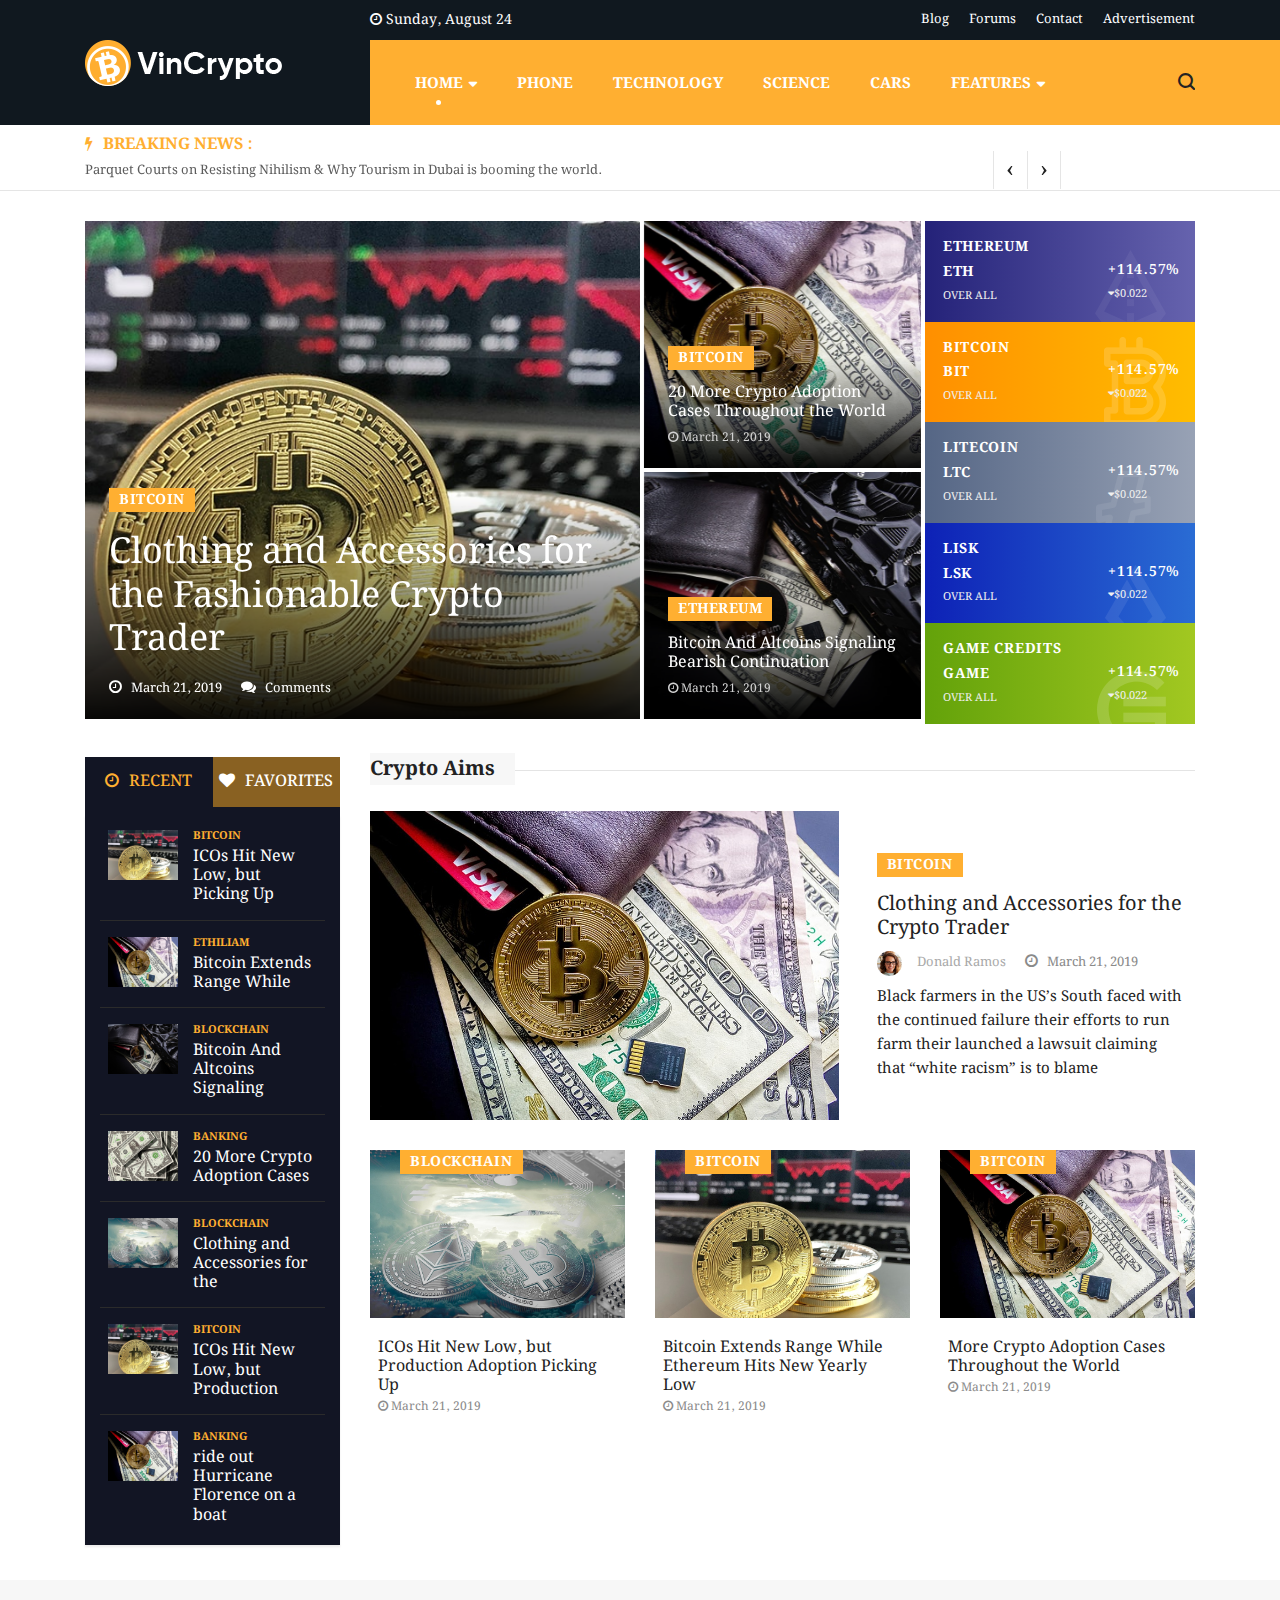
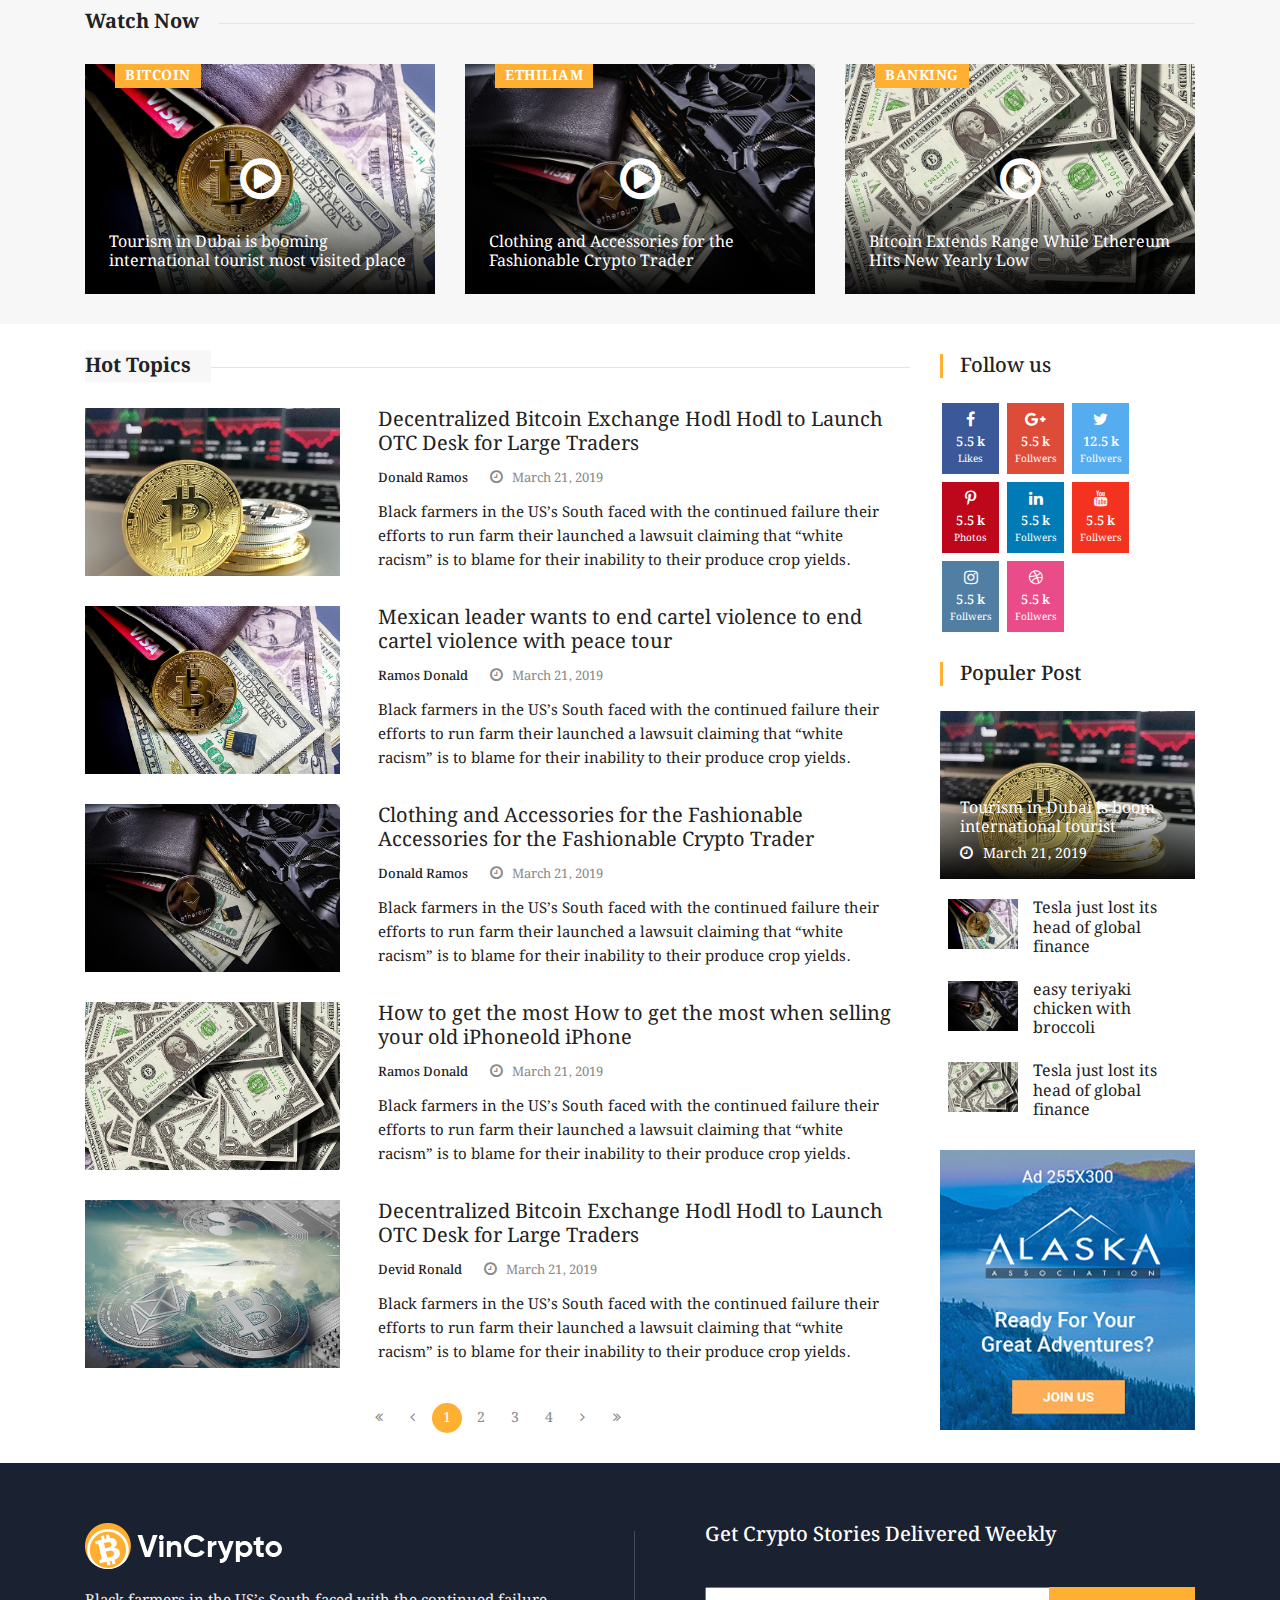
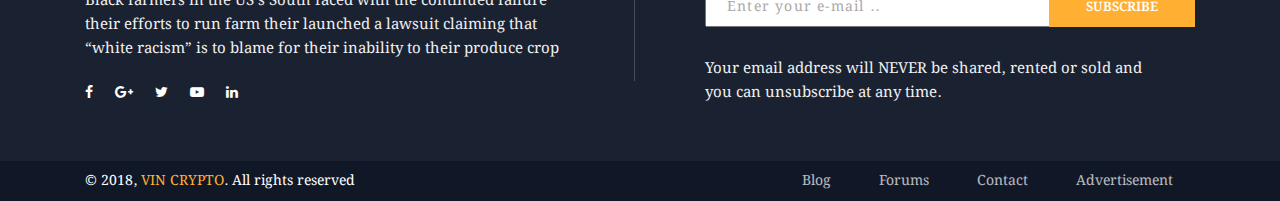
<file: crypto.html>
<!doctype html>
<html lang="en">

<head>
	<!-- Basic Page Needs =====================================-->
	<meta charset="utf-8">

	<!-- Mobile Specific Metas ================================-->
	<meta http-equiv="X-UA-Compatible" content="IE=edge">
	<meta name="viewport" content="width=device-width, initial-scale=1, shrink-to-fit=no">

	<!-- Site Title- -->
	<title>vinazine - HTML5 Template</title>

	<!-- CSS
   ==================================================== -->
	<!-- uikit -->
	<link rel="stylesheet" href="css/uikit.min.css">
	<!-- Bootstrap -->
	<link rel="stylesheet" href="css/bootstrap.min.css">

	<!-- Font Awesome -->
	<link rel="stylesheet" href="css/font-awesome.min.css">

	<!-- Font Awesome -->
	<link rel="stylesheet" href="css/animate.css">

	<!-- IcoFonts -->
	<link rel="stylesheet" href="css/icofonts.css">

	<!-- Owl Carousel -->
	<link rel="stylesheet" href="css/owlcarousel.min.css">


	<!-- navigation -->
	<link rel="stylesheet" href="css/navigation.css">

	<!-- magnific popup -->
	<link rel="stylesheet" href="css/magnific-popup.css">

	<!-- Style -->
	<link rel="stylesheet" href="css/style.css">
	<!-- Responsive -->
	<link rel="stylesheet" href="css/responsive.css">

	<!-- colors -->
	<link rel="stylesheet" href="css/colors/color-5.css">


	<!-- HTML5 shim and Respond.js IE8 support of HTML5 elements and media queries -->
	<!-- WARNING: Respond.js doesn't work if you view the page via file:// -->
	<!--[if lt IE 9]>
	<script src="https://oss.maxcdn.com/html5shiv/3.7.2/html5shiv.min.js"></script>
	<script src="https://oss.maxcdn.com/respond/1.4.2/respond.min.js"></script>
	<![endif]-->

</head>

<body>

	<div class="body-inner-content">
		<!-- header nav start-->
		<header class="header header-box-right">
			<div class="container">
				<div class="row">
					<div class="col-md-3 align-self-center">
						<div class="header-logo">
							<a href="index.html">
								<img src="images/logo/crypto_logo.png" alt="">
							</a>
						</div>
					</div>
					<!-- logo end-->
					<div class="col-md-9">
						<div class="row top-bar-item ">
							<div class="col-md-4  align-self-center">
								<div class="ts-date">
									<i class="fa fa-clock-o"></i>
									Sunday, August 24
								</div>
							</div>
							<div class="col-md-8">
								<ul class="ts-top-nav text-right">
									<li>
										<a href="#">Blog</a>
									</li>
									<li>
										<a href="#">Forums</a>
									</li>
									<li>
										<a href="#">Contact</a>
									</li>
									<li>
										<a href="#">Advertisement</a>
									</li>
								</ul>
							</div>
						</div>
						<!--nav top end-->
						<nav class="navigation ts-main-menu navigation-landscape">
							<div class="nav-header">
								<a class="nav-brand" href="index.html">
									<img src="images/logo/tech_logo.png" alt="">
								</a>
								<div class="nav-toggle"></div>
							</div>

							<!--nav brand end-->

							<div class="nav-menus-wrapper clearfix">
								<!--nav right menu start-->
								<ul class="right-menu align-to-right">
									<li class="header-search">
										<div class="nav-search">
											<div class="nav-search-button">
												<i class="icon icon-search"></i>
											</div>
											<form>
												<span class="nav-search-close-button" tabindex="0">✕</span>
												<div class="nav-search-inner">
													<input type="search" name="search" placeholder="Type and hit ENTER">
												</div>
											</form>
										</div>
									</li>
								</ul>
								<!--nav right menu end-->

								<!-- nav menu start-->
								<ul class="nav-menu">
									<li class="active">
										<a href="#">Home</a>
										<div class="megamenu-panel ts-mega-menu">
											<div class="megamenu-lists">
												<ul class="megamenu-list list-col-2">
													<li>
														<a href="index.html">Home One</a>
													</li>
													<li>
														<a href="index-2.html">Home Two</a>
													</li>
													<li>
														<a href="index-3.html">Home Three</a>
													</li>
													<li>
														<a href="index-4.html">Home Four</a>
													</li>
													<li>
														<a href="index-5.html">Home Five</a>
													</li>
													<li>
														<a href="index-6.html">Home Six</a>
													</li>
													<li>
														<a href="index-7.html">Home Seven</a>
													</li>
													<li>
														<a href="index-8.html">Home Eight</a>
													</li>
												</ul>
												<ul class="megamenu-list list-col-2">
													<li>
														<a href="business.html">Home Business</a>
													</li>
													<li>
														<a href="technology.html">Home Technology</a>
													</li>
													<li>
														<a href="food.html">Home Food</a>
													</li>
													<li class="active">
														<a href="crypto.html">Home Crypto</a>
													</li>
													<li>
														<a href="health.html">Home Health</a>
													</li>
													<li>
														<a href="travel.html">Home Travel</a>
													</li>
													<li>
														<a href="sports.html">Home Sports</a>
													</li>
													<li>
														<a href="personal-blog.html">Personal Blog</a>
													</li>
												</ul>
											</div>
										</div>
									</li>
									<li>
										<a href="category-1.html">Phone</a>
									</li>
									<li>
										<a href="category-2.html">Technology</a>
									</li>
									<li>
										<a href="category-3.html">Science</a>
									</li>

									<li>
										<a href="category-4.html">Cars</a>

									</li>
									<li>
										<a href="#">Features</a>
										<ul class="nav-dropdown">
											<li>
												<a href="#">Category layout</a>
												<ul class="nav-dropdown">
													<li>
														<a href="category-1.html">Category layout 1</a>
													</li>
													<li>
														<a href="category-2.html">Category layout 2 </a>
													</li>
													<li>
														<a href="category-3.html">Category layout 3</a>
													</li>
													<li>
														<a href="category-4.html">Category layout 4</a>
													</li>
													<li>
														<a href="category-5.html">Category layout 5</a>
													</li>
													<li>
														<a href="category-6.html">Category layout 6</a>
													</li>
												</ul>
											</li>
											<li>
												<a href="#">Posts Formate</a>
												<ul class="nav-dropdown">
                                       <li>
                                          <a href="single-post-1.html">Single Post 1</a>
                                       </li>
                                       <li>
                                          <a href="single-post-2.html">Single Post 2 </a>
                                       </li>
                                       <li>
                                          <a href="single-post-3.html">Single Post 3 </a>
                                       </li>
                                       <li>
                                          <a href="single-post-4.html">Single Post 4 </a>
                                       </li>
                                       <li>
                                          <a href="single-post-5.html">Single Post 5</a>
                                       </li>
                                       <li>
                                          <a href="single-post-6.html">Single Post 6</a>
                                       </li>
                                       <li>
                                          <a href="single-post-7.html">Single Post 7</a>
                                       </li>
                                       <li>
                                          <a href="single-post-8.html">Single Post 8</a>
                                       </li>
                                       <li>
                                          <a href="single-post-9.html">Single Post 9</a>
                                       </li>
                                       <li>
                                          <a href="single-post-10.html">Single Post 10</a>
                                       </li>
                                    </ul>
											</li>
											<li>
												<a href="#">Pages</a>
												<ul class="nav-dropdown">
													<li>
														<a href="author.html">Author</a>
													</li>
													<li>
														<a href="404.html">404 </a>
													</li>

												</ul>
											</li>
										</ul>
									</li>
								</ul>
								<!--nav menu end-->
							</div>
						</nav>
						<!-- nav end-->
					</div>
				</div>
			</div>
		</header>
		<!-- header nav end-->

		<!-- block wrapper start-->
		<div class="block-wrapper breakink-news-section">
			<div class="container">
				<div class="row">
					<div class="col-lg-12">
						<div class="ts-breaking-news clearfix">
							<h3 class="breaking-title float-left">
								<i class="fa fa-bolt"></i> Breaking News :</h3>
							<div class="breaking-news-content owl-carousel float-left" id="breaking_slider">
								<div class="breaking-post-content">
									<p>
										<a href="#">Parquet Courts on Resisting Nihilism & Why Tourism in Dubai is booming the world.</a>
									</p>
								</div>
								<div class="breaking-post-content">
									<p>
										<a href="#">Parquet Courts on Resisting Nihilism & Why Tourism in Dubai is booming the world.</a>
									</p>
								</div>
								<div class="breaking-post-content">
									<p>
										<a href="#">Parquet Courts on Resisting Nihilism & Why Tourism in Dubai is booming the world.</a>
									</p>
								</div>
							</div>
						</div>
					</div>
				</div>
			</div>
		</div>
		<!-- block wrapper end-->

		<!-- block wrapper start-->
		<section class="block-wrapper mt-15">
			<div class="container">
				<div class="row">
					<div class="col-lg-9">
						<div class="row">
							<div class="col-lg-8 pr-0">
								<div class="ts-overlay-style featured-post featured-post-style">
									<div class="item" style="background-image:url(images/news/bitcoin/bitcoin1.jpg)">
										<div class="overlay-post-content">
											<div class="post-content">
												<a class="post-cat" href="#">Bitcoin</a>
												<h2 class="post-title lg">
													<a href="#">Clothing and Accessories for the Fashionable Crypto Trader</a>
												</h2>
												<ul class="post-meta-info">
													<li>
														<i class="fa fa-clock-o"></i>
														March 21, 2019</li>
													<li>
														<a href="#">
															<i class="fa fa-comments"> </i> Comments</a>
													</li>
												</ul>
											</div>
										</div>
										<!--/ Featured post end -->
									</div>
								</div>
								<!-- ts overlay end-->
							</div>
							<!-- col end-->
							<div class="col-lg-4 ts-grid-style-3 featured-post p-1">
								<div class="ts-overlay-style ">
									<div class="item" style="background-image: url(images/news/bitcoin/bitcoin2.jpg);">

										<div class="overlay-post-content">
											<div class="post-content">
												<a class="post-cat" href="#">Bitcoin</a>
												<h3 class="post-title">
													<a href="#">20 More Crypto Adoption Cases Throughout the World</a>
												</h3>
												<span class="post-date-info">
													<i class="fa fa-clock-o"></i>
													March 21, 2019
												</span>
											</div>
										</div>
									</div>
									<!-- end item-->
								</div>
								<!-- ts overly end-->
								<div class="ts-overlay-style">
									<div class="item" style="background-image: url(images/news/bitcoin/bitcoin3.jpg);">

										<div class="overlay-post-content">
											<div class="post-content">
												<a class="post-cat" href="#">Ethereum</a>
												<h3 class="post-title">
													<a href="#">Bitcoin And Altcoins Signaling Bearish Continuation</a>
												</h3>
												<span class="post-date-info">
													<i class="fa fa-clock-o"></i>
													March 21, 2019
												</span>
											</div>
										</div>
									</div>
									<!-- end item-->
								</div>
								<!-- ts overly end-->
							</div>
						</div>
					</div>
					<!-- col end-->
					<div class="col-lg-3 pl-0">
						<div class="right-sidebar">
							<div class="widgets">
								<a href="#" class="currency-list-items currency-blue-dark-heighlight">
									<h4>Ethereum</h4>
									<h4>EtH</h4>
									<span>Over all</span>
									<div class="currency-right-content">
										<h4>+114.57%</h4>
										<span>
											<i class="fa fa-caret-down"></i>$0.022</span>
									</div>
									<img src="images/icon/bitcoin2.png" alt="">
								</a>
								<!-- currency list item end-->
								<a href="#" class="currency-list-items currency-yellow-heighlight">
									<h4>Bitcoin</h4>
									<h4>Bit</h4>
									<span>Over all</span>
									<div class="currency-right-content">
										<h4>+114.57%</h4>
										<span>
											<i class="fa fa-caret-down"></i>$0.022</span>
									</div>
									<img src="images/icon/bitcoin1.png" alt="">
								</a>
								<!-- currency list item end-->
								<a href="#" class="currency-list-items currency-gray-heighlight">
									<h4>Litecoin</h4>
									<h4>ltc</h4>
									<span>Over all</span>
									<div class="currency-right-content">
										<h4>+114.57%</h4>
										<span>
											<i class="fa fa-caret-down"></i>$0.022</span>
									</div>
									<img src="images/icon/litcoin.png" alt="">
								</a>
								<!-- currency list item end-->
								<a href="#" class="currency-list-items currency-blue-heighlight">
									<h4>LISK</h4>
									<h4>lsk</h4>
									<span>Over all</span>
									<div class="currency-right-content">
										<h4>+114.57%</h4>
										<span>
											<i class="fa fa-caret-down"></i>$0.022</span>
									</div>
									<img src="images/icon/lisk.png" alt="">
								</a>
								<!-- currency list item end-->
								<a href="#" class="currency-list-items currency-green-heighlight">
									<h4>Game Credits</h4>
									<h4>Game</h4>
									<span>Over all</span>
									<div class="currency-right-content">
										<h4>+114.57%</h4>
										<span>
											<i class="fa fa-caret-down"></i>$0.022</span>
									</div>
									<img src="images/icon/game.png" alt="">
								</a>
								<!-- currency list item end-->
							</div>
						</div>
					</div>
				</div>
				<!-- row end-->
			</div>
			<!-- container end-->
		</section>
		<!-- block wrapper end-->

		<!-- block wrapper start-->
		<section class="block-wrapper mb-20">
			<div class="container">
				<div class="row">
					<div class="col-lg-3">
						<div class="left-sidebar">
							<div class="widgets post-list-item bg-dark-item">
								<!-- Nav tabs -->
								<ul class="nav nav-tabs" role="tablist">
									<li role="presentation">
										<a class="active" href="#home" aria-controls="home" role="tab" data-toggle="tab">
											<i class="fa fa-clock-o"></i>
											Recent
										</a>
									</li>
									<li role="presentation">
										<a href="#profile" aria-controls="profile" role="tab" data-toggle="tab">
											<i class="fa fa-heart"></i>
											Favorites
										</a>
									</li>
								</ul>

								<!-- Tab panes -->
								<div class="tab-content">
									<div role="tabpanel" class="tab-pane active ts-grid-box post-tab-list" id="home">
										<div class="post-content media">
											<img class="d-flex sidebar-img" src="images/news/bitcoin/bitcoin1.jpg" alt="">
											<div class="media-body">
												<span class="post-tag">
													<a href="#" class="yellow-color"> Bitcoin</a>
												</span>
												<h4 class="post-title">
													<a href="">ICOs Hit New Low, but Picking Up</a>
												</h4>
											</div>
										</div>
										<!--post-content end-->
										<div class="post-content media ">
											<img class="d-flex sidebar-img" src="images/news/bitcoin/bitcoin2.jpg" alt="">
											<div class="media-body">
												<span class="post-tag">
													<a href="#" class="yellow-color"> ethiliam</a>
												</span>
												<h4 class="post-title">
													<a href="">Bitcoin Extends Range While</a>
												</h4>
											</div>
										</div>
										<!--post-content end-->
										<div class="post-content media">
											<img class="d-flex sidebar-img" src="images/news/bitcoin/bitcoin3.jpg" alt="">
											<div class="media-body">
												<span class="post-tag">
													<a href="#" class="yellow-color"> blockchain</a>
												</span>
												<h4 class="post-title">
													<a href="">Bitcoin And Altcoins Signaling</a>
												</h4>
											</div>
										</div>
										<!--post-content end-->
										<div class="post-content media">
											<img class="d-flex sidebar-img" src="images/news/bitcoin/bitcoin4.jpg" alt="">
											<div class="media-body">
												<span class="post-tag">
													<a href="#" class="yellow-color"> banking</a>
												</span>
												<h4 class="post-title">
													<a href="">20 More Crypto Adoption Cases</a>
												</h4>
											</div>
										</div>
										<!--post-content end-->
										<div class="post-content media">
											<img class="d-flex sidebar-img" src="images/news/bitcoin/bitcoin5.jpg" alt="">
											<div class="media-body">
												<span class="post-tag">
													<a href="#" class="yellow-color"> blockchain</a>
												</span>
												<h4 class="post-title">
													<a href="">Clothing and Accessories for the</a>
												</h4>
											</div>
										</div>
										<!--post-content end-->
										<div class="post-content media">
											<img class="d-flex sidebar-img" src="images/news/bitcoin/bitcoin1.jpg" alt="">
											<div class="media-body">
												<span class="post-tag">
													<a href="#" class="yellow-color"> Bitcoin</a>
												</span>
												<h4 class="post-title">
													<a href="">ICOs Hit New Low, but Production</a>
												</h4>
											</div>
										</div>
										<!--post-content end-->
										<div class="post-content media">
											<img class="d-flex sidebar-img" src="images/news/bitcoin/bitcoin2.jpg" alt="">
											<div class="media-body">
												<span class="post-tag">
													<a href="#" class="yellow-color"> Banking</a>
												</span>
												<h4 class="post-title">
													<a href="">ride out Hurricane Florence on a boat</a>
												</h4>
											</div>
										</div>
										<!--post-content end-->

									</div>
									<!--ts-grid-box end -->

									<div role="tabpanel" class="tab-pane ts-grid-box post-tab-list" id="profile">
										<div class="post-content media">
											<img class="d-flex sidebar-img" src="images/news/bitcoin/bitcoin3.jpg" alt="">
											<div class="media-body">
												<span class="post-tag">
													<a href="#" class="yellow-color"> blockchain</a>
												</span>
												<h4 class="post-title">
													<a href="">Apple introduces larger Apple Watch </a>
												</h4>
											</div>
										</div>
										<!--post-content end-->
										<div class="post-content media ">
											<img class="d-flex sidebar-img" src="images/news/bitcoin/bitcoin4.jpg" alt="">
											<div class="media-body">
												<span class="post-tag">
													<a href="#" class="yellow-color"> Bitcoin</a>
												</span>
												<h4 class="post-title">
													<a href="">18 month old shoots himself by gun </a>
												</h4>
											</div>
										</div>
										<!--post-content end-->
										<div class="post-content media">
											<img class="d-flex sidebar-img" src="images/news/bitcoin/bitcoin5.jpg" alt="">
											<div class="media-body">
												<span class="post-tag">
													<a href="#" class="yellow-color"> Banking</a>
												</span>
												<h4 class="post-title">
													<a href="">18 month old shoots himself by gun </a>
												</h4>
											</div>
										</div>
										<!--post-content end-->
										<div class="post-content media">
											<img class="d-flex sidebar-img" src="images/news/bitcoin/bitcoin1.jpg" alt="">
											<div class="media-body">
												<span class="post-tag">
													<a href="#" class="yellow-color"> blockchain</a>
												</span>
												<h4 class="post-title">
													<a href="">18 month old shoots himself by gun </a>
												</h4>
											</div>
										</div>
										<!--post-content end-->
										<div class="post-content media">
											<img class="d-flex sidebar-img" src="images/news/bitcoin/bitcoin2.jpg" alt="">
											<div class="media-body">
												<span class="post-tag">
													<a href="#" class="yellow-color"> Bitcoin</a>
												</span>
												<h4 class="post-title">
													<a href="">18 month old shoots himself by gun </a>
												</h4>
											</div>
										</div>
										<!--post-content end-->
										<div class="post-content media">
											<img class="d-flex sidebar-img" src="images/news/bitcoin/bitcoin3.jpg" alt="">
											<div class="media-body">
												<span class="post-tag">
													<a href="#" class="yellow-color"> blockchain</a>
												</span>
												<h4 class="post-title">
													<a href="">18 month old shoots himself by gun </a>
												</h4>
											</div>
										</div>
										<!--post-content end-->
										<div class="post-content media">
											<img class="d-flex sidebar-img" src="images/news/bitcoin/bitcoin4.jpg" alt="">
											<div class="media-body">
												<span class="post-tag">
													<a href="#" class="yellow-color"> bitcoin</a>
												</span>
												<h4 class="post-title">
													<a href="">18 month old shoots himself by gun </a>
												</h4>
											</div>
										</div>
										<!--post-content end-->

									</div>
									<!--ts-grid-box end -->
								</div>
								<!-- tab content end-->
							</div>
							<!--widgets end-->
						</div>
						<!-- left sidebar end-->
					</div>
					<!-- col end-->
					<div class="col-lg-9 category-post-style1">
						<div class="ts-title-item">
							<h2 class="ts-title">
								<span>Crypto Aims</span>
							</h2>
						</div>
						<!-- ts title item end-->
						<div class="row mb-10">
							<div class="col-lg-7">
								<div class="ts-post-thumb">
									<a href="#">
										<img class="img-fluid" src="images/news/bitcoin/bitcoin2.jpg" alt="">
									</a>
								</div>
							</div>
							<!-- end col-->
							<div class="col-lg-5 align-self-center">
								<div class="post-content">
									<a href="" class="post-cat">Bitcoin</a>
									<h3 class="post-title md">
										<a href="#">Clothing and Accessories for the Crypto Trader</a>
									</h3>
									<ul class="post-meta-info">
										<li class="author">
											<a href="#">
												<img src="images/avater/author1.jpg" alt=""> Donald Ramos
											</a>
										</li>
										<li>
											<i class="fa fa-clock-o"></i>
											March 21, 2019
										</li>

									</ul>
									<p>
										Black farmers in the US’s South faced with the continued failure their efforts to run farm their launched a lawsuit claiming
										that “white racism” is to blame
									</p>
								</div>
							</div>
							<!-- col end-->
						</div>
						<!-- row end-->
						<div class="row">
							<div class="col-md-4">
								<div class="item mb-20">

									<div class="ts-post-thumb">
										<a class="post-cat" href="#">blockchain</a>
										<a href="#">
											<img class="img-fluid" src="images/news/bitcoin/bitcoin5.jpg" alt="">
										</a>
									</div>
									<div class="post-content">
										<h3 class="post-title">
											<a href="#">ICOs Hit New Low, but Production Adoption Picking Up</a>
										</h3>
										<span class="post-date-info">
											<i class="fa fa-clock-o"></i>
											March 21, 2019
										</span>
									</div>
								</div>
								<!-- item end-->
							</div>
							<!-- col end-->
							<div class="col-md-4">
								<div class="item mb-20">

									<div class="ts-post-thumb">
										<a class="post-cat" href="#">Bitcoin</a>
										<a href="#">
											<img class="img-fluid" src="images/news/bitcoin/bitcoin1.jpg" alt="">
										</a>
									</div>
									<div class="post-content">
										<h3 class="post-title">
											<a href="#">Bitcoin Extends Range While Ethereum Hits New Yearly Low</a>
										</h3>
										<span class="post-date-info">
											<i class="fa fa-clock-o"></i>
											March 21, 2019
										</span>
									</div>
								</div>
								<!-- item end-->
							</div>
							<!-- col end-->
							<div class="col-md-4 ">
								<div class="item">

									<div class="ts-post-thumb">
										<a class="post-cat" href="#">Bitcoin</a>
										<a href="#">
											<img class="img-fluid" src="images/news/bitcoin/bitcoin2.jpg" alt="">
										</a>
									</div>
									<div class="post-content">
										<h3 class="post-title">
											<a href="#">More Crypto Adoption Cases Throughout the World</a>
										</h3>
										<span class="post-date-info">
											<i class="fa fa-clock-o"></i>
											March 21, 2019
										</span>
									</div>
								</div>
								<!-- item end-->
							</div>
							<!-- col end-->
						</div>
						<!-- row end-->
					</div>
					<!-- col end-->
				</div>
				<!-- row end-->
			</div>
			<!-- container end-->
		</section>
		<!-- block wrapper end-->

		<!-- block wrapper start-->
		<section class="block-wrapper p-30 section-bg">
			<div class="container">
				<div class="ts-title-item bg-gray">
					<h2 class="ts-title">
						<span>Watch Now</span>
					</h2>
				</div>
				<!-- title item end-->
				<div class="row ts-grid-item ts-overlay-item">
					<div class="col-md-4">
						<div class="ts-overlay-style">
							<div class="item">
								<div class="ts-post-thumb">
									<a class="post-cat" href="#">Bitcoin</a>
									<a href="#">
										<img class="img-fluid" src="images/news/bitcoin/bitcoin2.jpg" alt="">
									</a>
									<a href="https://www.youtube.com/watch?v=uZmz6fGRVW4" class="ts-video-icon">
										<i class="fa fa-play-circle-o "></i>
									</a>
								</div>
								<div class="overlay-post-content">
									<div class="post-content">
										<h3 class="post-title">
											<a href="#">Tourism in Dubai is booming international tourist most visited place</a>
										</h3>
									</div>
								</div>
							</div>
							<!-- end item-->
						</div>
						<!-- ts overlay style end-->
					</div>
					<!-- col end-->
					<div class="col-md-4">
						<div class="ts-overlay-style">
							<div class="item">
								<div class="ts-post-thumb">
									<a class="post-cat" href="#">Ethiliam</a>
									<a href="#">
										<img class="img-fluid" src="images/news/bitcoin/bitcoin3.jpg" alt="">
									</a>
									<a href="https://www.youtube.com/watch?v=uZmz6fGRVW4" class="ts-video-icon">
										<i class="fa fa-play-circle-o "></i>
									</a>
								</div>
								<div class="overlay-post-content">
									<div class="post-content">
										<h3 class="post-title">
											<a href="#">Clothing and Accessories for the Fashionable Crypto Trader</a>
										</h3>
									</div>
								</div>
							</div>
							<!-- end item-->
						</div>
						<!-- ts overlay style end-->
					</div>
					<!-- col end-->
					<div class="col-md-4">
						<div class="ts-overlay-style">
							<div class="item">
								<div class="ts-post-thumb">
									<a class="post-cat" href="#">Banking</a>
									<a href="#">
										<img class="img-fluid" src="images/news/bitcoin/bitcoin4.jpg" alt="">
									</a>
									<a href="https://www.youtube.com/watch?v=uZmz6fGRVW4" class="ts-video-icon">
										<i class="fa fa-play-circle-o "></i>
									</a>
								</div>
								<div class="overlay-post-content">
									<div class="post-content">
										<h3 class="post-title">
											<a href="#">Bitcoin Extends Range While Ethereum Hits New Yearly Low</a>
										</h3>
									</div>
								</div>
							</div>
							<!-- end item-->
						</div>
						<!-- ts overlay style end-->
					</div>
					<!-- col end-->
				</div>
				<!-- row end-->
			</div>
			<!-- container end-->
		</section>
		<!-- block wrapper end-->

		<section class="block-wrapper p-30 hot-topics-item">
			<div class="container">
				<div class="row">
					<div class="col-lg-9">
						<div class="ts-title-item">
							<h2 class="ts-title">
								<span>Hot Topics</span>
							</h2>
						</div>
						<div class="post-list">
							<!-- ts title end-->
							<div class="row mb-10">
								<div class="col-md-4">
									<div class="ts-post-thumb">
										<a href="#">
											<img class="img-fluid" src="images/news/bitcoin/bitcoin1.jpg" alt="">
										</a>
									</div>
								</div>
								<!-- col lg end-->
								<div class="col-md-8">
									<div class="post-content">
										<h3 class="post-title md">
											<a href="#">Decentralized Bitcoin Exchange Hodl Hodl to Launch OTC Desk for Large Traders</a>
										</h3>
										<ul class="post-meta-info">
											<li>
												<a href=""> Donald Ramos</a>
											</li>
											<li>
												<i class="fa fa-clock-o"></i>
												March 21, 2019
											</li>
										</ul>
										<p>
											Black farmers in the US’s South faced with the continued failure their efforts to run farm their launched a lawsuit claiming
											that “white racism” is to blame for their inability to their produce crop yields.
										</p>
									</div>
								</div>
							</div>
							<!-- row end-->
							<div class="row mb-10">
								<div class="col-md-4">
									<div class="ts-post-thumb">
										<a href="#">
											<img class="img-fluid" src="images/news/bitcoin/bitcoin2.jpg" alt="">
										</a>
									</div>
								</div>
								<!-- col lg end-->
								<div class="col-md-8">
									<div class="post-content">
										<h3 class="post-title md">
											<a href="#"> Mexican leader wants to end cartel violence to end cartel violence with peace tour</a>
										</h3>
										<ul class="post-meta-info">
											<li>
												<a href="">Ramos Donald </a>
											</li>
											<li>
												<i class="fa fa-clock-o"></i>
												March 21, 2019
											</li>
										</ul>
										<p>
											Black farmers in the US’s South faced with the continued failure their efforts to run farm their launched a lawsuit claiming
											that “white racism” is to blame for their inability to their produce crop yields.
										</p>
									</div>
								</div>
							</div>
							<!-- row end-->
							<div class="row mb-10">
								<div class="col-md-4">
									<div class="ts-post-thumb">
										<a href="#">
											<img class="img-fluid" src="images/news/bitcoin/bitcoin3.jpg" alt="">
										</a>
									</div>
								</div>
								<!-- col lg end-->
								<div class="col-md-8">
									<div class="post-content">
										<h3 class="post-title md">
											<a href="#">Clothing and Accessories for the Fashionable Accessories for the Fashionable Crypto Trader</a>
										</h3>
										<ul class="post-meta-info">
											<li>
												<a href=""> Donald Ramos</a>
											</li>
											<li>
												<i class="fa fa-clock-o"></i>
												March 21, 2019
											</li>
										</ul>
										<p>
											Black farmers in the US’s South faced with the continued failure their efforts to run farm their launched a lawsuit claiming
											that “white racism” is to blame for their inability to their produce crop yields.
										</p>
									</div>
								</div>
							</div>
							<!-- row end-->
							<div class="row mb-10">
								<div class="col-md-4">
									<div class="ts-post-thumb">
										<a href="#">
											<img class="img-fluid" src="images/news/bitcoin/bitcoin4.jpg" alt="">
										</a>
									</div>
								</div>
								<!-- col lg end-->
								<div class="col-md-8">
									<div class="post-content">
										<h3 class="post-title md">
											<a href="#">How to get the most How to get the most when selling your old iPhoneold iPhone</a>
										</h3>
										<ul class="post-meta-info">
											<li>
												<a href="">Ramos Donald</a>
											</li>
											<li>
												<i class="fa fa-clock-o"></i>
												March 21, 2019
											</li>
										</ul>
										<p>
											Black farmers in the US’s South faced with the continued failure their efforts to run farm their launched a lawsuit claiming
											that “white racism” is to blame for their inability to their produce crop yields.
										</p>
									</div>
								</div>
							</div>
							<!-- row end-->
							<div class="row mb-10">
								<div class="col-md-4">
									<div class="ts-post-thumb">
										<a href="#">
											<img class="img-fluid" src="images/news/bitcoin/bitcoin5.jpg" alt="">
										</a>
									</div>
								</div>
								<!-- col lg end-->
								<div class="col-md-8">
									<div class="post-content">
										<h3 class="post-title md">
											<a href="#">Decentralized Bitcoin Exchange Hodl Hodl to Launch OTC Desk for Large Traders</a>
										</h3>
										<ul class="post-meta-info">
											<li>
												<a href="">Devid Ronald</a>
											</li>
											<li>
												<i class="fa fa-clock-o"></i>
												March 21, 2019
											</li>
										</ul>
										<p>
											Black farmers in the US’s South faced with the continued failure their efforts to run farm their launched a lawsuit claiming
											that “white racism” is to blame for their inability to their produce crop yields.
										</p>
									</div>
								</div>
							</div>
							<!-- row end-->
							<div class="ts-pagination text-center mt-15">
								<ul class="pagination">
									<li>
										<a href="#">
											<i class="fa fa-angle-double-left"></i>
										</a>
									</li>
									<li>
										<a href="#">
											<i class="fa fa-angle-left"></i>
										</a>
									</li>
									<li class="active">
										<a href="#">1</a>
									</li>
									<li>
										<a href="#">2</a>
									</li>
									<li>
										<a href="#">3</a>
									</li>
									<li>
										<a href="#">4</a>
									</li>
									<li>
										<a href="#">
											<i class="fa fa-angle-right"></i>
										</a>
									</li>
									<li>
										<a href="#">
											<i class="fa fa-angle-double-right"></i>
										</a>
									</li>
								</ul>
							</div>
						</div>
					</div>
					<!-- col end-->
					<div class="col-lg-3">
						<div class="widgets widgets-item ts-social-list-item">
							<h3 class="widget-title">
								Follow us
							</h3>
							<ul>
								<li class="ts-facebook">
									<a href="#">
										<i class="fa fa-facebook"></i>
										<b>5.5 k </b>
										<span>Likes</span>
									</a>

								</li>
								<li class="ts-google-plus">
									<a href="#">
										<i class="fa fa-google-plus"></i>
										<b>5.5 k </b>
										<span>Follwers</span>
									</a>

								</li>
								<li class="ts-twitter">
									<a href="#">
										<i class="fa fa-twitter"></i>
										<b>12.5 k </b>
										<span>Follwers</span>
									</a>
								</li>
								<li class="ts-pinterest">
									<a href="#">
										<i class="fa fa-pinterest-p"></i>
										<b>5.5 k </b>
										<span>Photos</span>
									</a>
								</li>
								<li class="ts-linkedin">
									<a href="#">
										<i class="fa fa-linkedin"></i>
										<b>5.5 k </b>
										<span>Follwers</span>
									</a>
								</li>
								<li class="ts-youtube">
									<a href="#">
										<i class="fa fa-youtube"></i>
										<b>5.5 k </b>
										<span>Follwers</span>
									</a>
								</li>
								<li class="ts-instragram">
									<a href="#">
										<i class="fa fa-instagram"></i>
										<b>5.5 k </b>
										<span>Follwers</span>
									</a>
								</li>
								<li class="ts-dribble">
									<a href="#">
										<i class="fa fa-dribbble"></i>
										<b>5.5 k </b>
										<span>Follwers</span>
									</a>
								</li>
							</ul>
						</div>
						<!-- widgets end-->


						<div class="widgets widgets-item  widgets-populer-post">
							<h3 class="widget-title">Populer Post</h3>
							<div class="ts-overlay-style">
								<div class="item">
									<div class="ts-post-thumb">
										<a href="#">
											<img class="img-fluid" src="images/news/bitcoin/bitcoin1.jpg" alt="">
										</a>
									</div>
									<div class="overlay-post-content">
										<div class="post-content">
											<h3 class="post-title">
												<a href="#">Tourism in Dubai is boom international tourist</a>
											</h3>
											<ul class="post-meta-info">
												<li>
													<i class="fa fa-clock-o"></i>
													March 21, 2019
												</li>
											</ul>
										</div>
									</div>
								</div>
							</div>
							<!-- ts-overlay-style  end-->

							<div class="post-content media">
								<img class="d-flex sidebar-img" src="images/news/bitcoin/bitcoin2.jpg" alt="">
								<div class="media-body align-self-center">
									<h4 class="post-title">
										<a href="">Tesla just lost its head of global finance</a>
									</h4>
								</div>
							</div>
							<!-- post content end-->
							<div class="post-content media">
								<img class="d-flex sidebar-img" src="images/news/bitcoin/bitcoin3.jpg" alt="">
								<div class="media-body align-self-center">
									<h4 class="post-title">
										<a href="">easy teriyaki chicken with broccoli </a>
									</h4>
								</div>
							</div>
							<!-- post content end-->
							<div class="post-content media">
								<img class="d-flex sidebar-img" src="images/news/bitcoin/bitcoin4.jpg" alt="">
								<div class="media-body align-self-center">
									<h4 class="post-title">
										<a href="">Tesla just lost its head of global finance </a>
									</h4>
								</div>
							</div>
							<!-- post content end-->
						</div>
						<!-- widgets end-->
						<div class="widgets widgets-item widget-banner">
							<a href="#">
								<img class="img-fluid" src="images/banner/sidebar-banner1.jpg" alt="">
							</a>
						</div>
						<!-- widgets end-->
					</div>
					<!-- col end-->
				</div>
			</div>
		</section>

		<footer class="ts-footer ts-footer-4 ts-footer-5">
			<div class="container">
				<div class="row">
					<div class="col-md-6">
						<div class="footer-widget border-right">
							<div class="footer-logo">
								<a href="#">
									<img src="images/logo/crypto_logo.png" alt="">
								</a>

							</div>
							<p>
								Black farmers in the US’s South faced with the continued failure their efforts to run farm their launched a lawsuit claiming
								that “white racism” is to blame for their inability to their produce crop
							</p>
							<ul class="footer-social-list">
								<li class="ts-facebook">
									<a href="#">
										<i class="fa fa-facebook"></i>
									</a>
								</li>
								<li class="ts-google-plus">
									<a href="#">
										<i class="fa fa-google-plus"></i>
									</a>
								</li>
								<li class="ts-twitter">
									<a href="#">
										<i class="fa fa-twitter"></i>
									</a>
								</li>
								<li class="ts-youtube">
									<a href="#">
										<i class="fa fa-youtube-play"></i>
									</a>
								</li>
								<li class="ts-linkedin">
									<a href="#">
										<i class="fa fa-linkedin"></i>
									</a>

								</li>
							</ul>
						</div>
						<!-- footer widget end-->
					</div>
					<!-- col end-->
					<div class="col-md-6">
						<div class="footer-widget newsletter-widgets">
							<h4>Get Crypto Stories Delivered Weekly</h4>
							<form action="#" class="newsletter-widgets-form" method="post" name="subscribe-email">
								<input name="email" type="email" placeholder="Enter your e-mail .." class="newsletter-email">
								<button class="btn btn-primary" name="subscribe" type="submit">Subscribe</button>
							</form>
							<p>
								Your email address will NEVER be shared, rented or sold and you can unsubscribe at any time.
							</p>
						</div>
					</div>
					<!-- col end-->

				</div>
				<!-- row end-->


			</div>
			<!-- container end-->
		</footer>

		<section class="copyright-section">
			<div class="container">
				<div class="row">
					<div class="col-md-6">
						<div class="copyright-text">
							<p>© 2018,
								<a href="#">VIN CRYPTO</a>. All rights reserved</p>
						</div>
					</div>
					<div class="col-md-6">
						<div class="footer-menu text-right">
							<ul>
								<li>
									<a href="#">Blog</a>
								</li>
								<li>
									<a href="#">Forums</a>
								</li>
								<li>
									<a href="#">Contact</a>
								</li>
								<li>
									<a href="#">Advertisement</a>
								</li>
							</ul>
						</div>
					</div>
				</div>
			</div>
		</section>

	</div>



	<!-- javaScript Files
	=============================================================================-->

	<!-- initialize jQuery Library -->
	<script src="js/jquery.min.js"></script>
	<!-- navigation JS -->
	<script src="js/navigation.js"></script>
	<!-- uikit JS -->
	<script src="js/uikit.min.js"></script>

	<script src="js/uikit-icons.js"></script>
	<!-- Popper JS -->
	<script src="js/popper.min.js"></script>

	<!-- magnific popup JS -->
	<script src="js/jquery.magnific-popup.min.js"></script>



	<!-- Bootstrap jQuery -->
	<script src="js/bootstrap.min.js"></script>
	<!-- Owl Carousel -->
	<script src="js/owl-carousel.2.3.0.min.js"></script>

	<!-- smooth scroling -->
	<script src="js/smoothscroll.js"></script>

	<script src="js/main.js"></script>
</body>

</html>
</file>
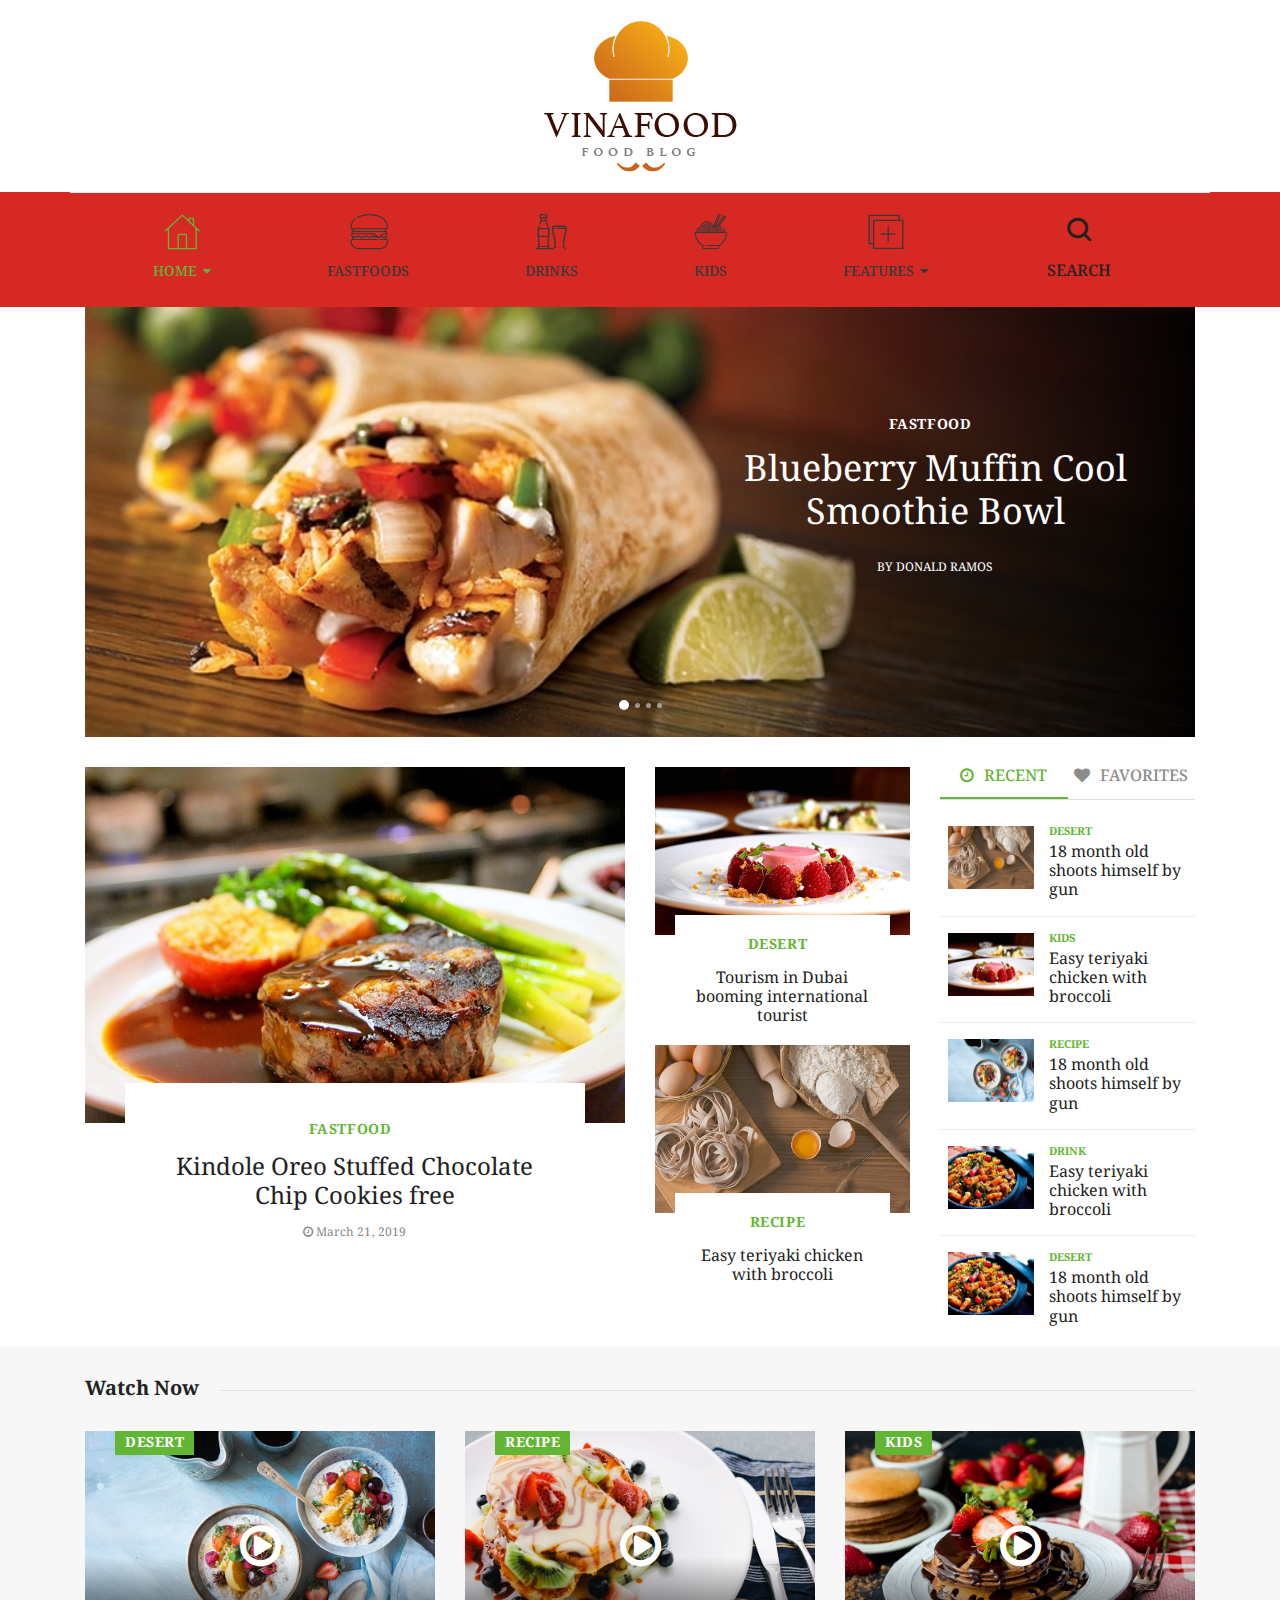
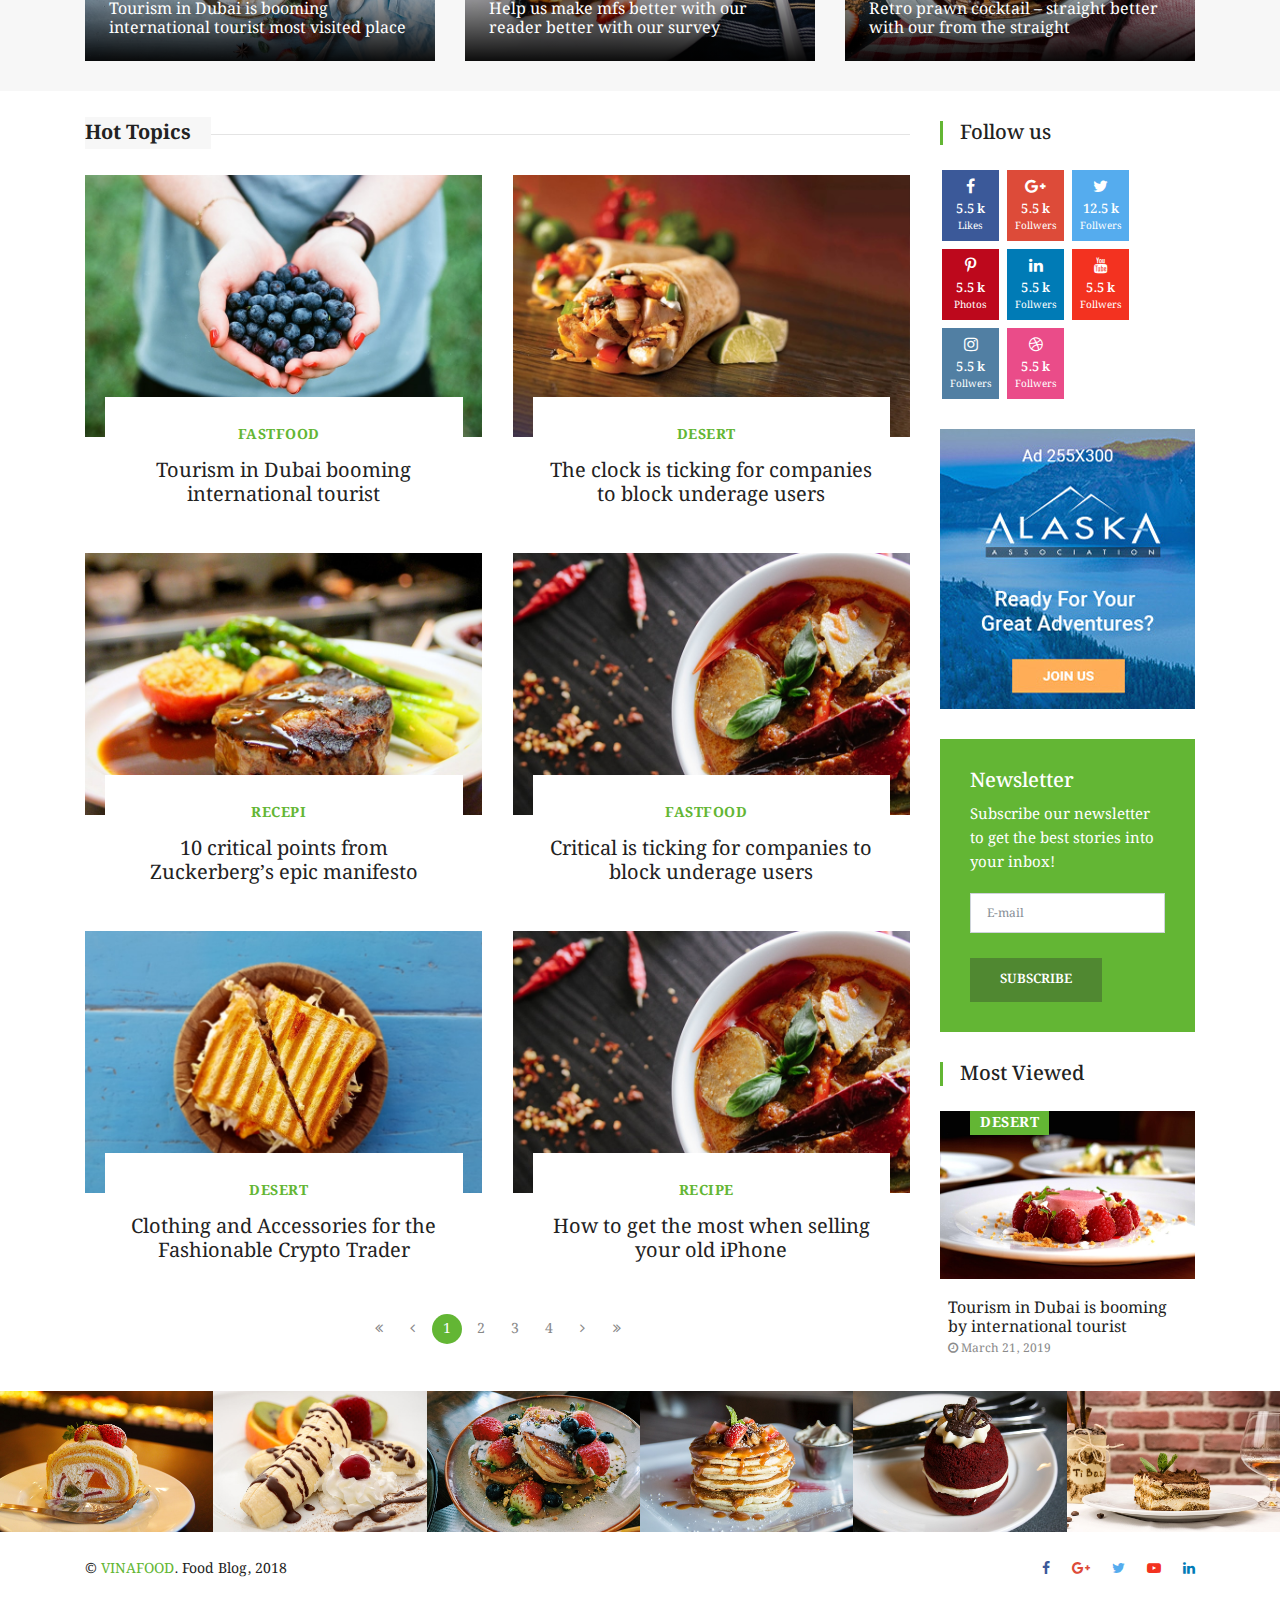
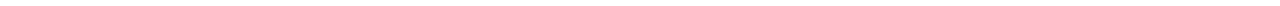
<file: food.html>
<!doctype html>
<html lang="en">

<head>
	<!-- Basic Page Needs =====================================-->
	<meta charset="utf-8">

	<!-- Mobile Specific Metas ================================-->
	<meta http-equiv="X-UA-Compatible" content="IE=edge">
	<meta name="viewport" content="width=device-width, initial-scale=1, shrink-to-fit=no">

	<!-- Site Title- -->
	<title>vinazine - HTML5 Template</title>

	<!-- CSS
   ==================================================== -->
	<!-- Bootstrap -->
	<link rel="stylesheet" href="css/bootstrap.min.css">

	<!-- Font Awesome -->
	<link rel="stylesheet" href="css/font-awesome.min.css">

	<!-- Font Awesome -->
	<link rel="stylesheet" href="css/animate.css">

	<!-- IcoFonts -->
	<link rel="stylesheet" href="css/icofonts.css">

	<!-- Owl Carousel -->
	<link rel="stylesheet" href="css/owlcarousel.min.css">



	<!-- navigation -->
	<link rel="stylesheet" href="css/navigation.css">

	<!-- magnific popup -->
	<link rel="stylesheet" href="css/magnific-popup.css">




	<!-- Style -->
	<link rel="stylesheet" href="css/style.css">

	<link rel="stylesheet" href="css/colors/color-6.css">

	<!-- Responsive -->
	<link rel="stylesheet" href="css/responsive.css">


	<!-- HTML5 shim and Respond.js IE8 support of HTML5 elements and media queries -->
	<!-- WARNING: Respond.js doesn't work if you view the page via file:// -->
	<!--[if lt IE 9]>
	<script src="https://oss.maxcdn.com/html5shiv/3.7.2/html5shiv.min.js"></script>
	<script src="https://oss.maxcdn.com/respond/1.4.2/respond.min.js"></script>
	<![endif]-->

</head>

<body>


	<!-- ad banner start -->
	<section class="header-middle">
		<div class="container">
			<div class="row">
				<div class="col-lg-12">
					<div class="logo-item text-center">
						<a href="index.html">
							<img src="images/logo/food_logo.png" alt="">
						</a>
					</div>
				</div>
				<!-- col end -->
			</div>
			<!-- row  end -->
		</div>
		<!-- container end -->
	</section>
	<!-- ad banner end -->

	<!-- header nav start-->
	<header class="header-default">
		<div class="container">
			<div class="row">

				<!-- logo end-->
				<div class="col-lg-12 mx-auto nav-menu-item menu-centerd nav-icon-item border-top">
					<!--nav top end-->
					<nav class="navigation ts-main-menu navigation-landscape">
						<div class="nav-header">
							<a class="nav-brand mobile-logo visible-xs" href="index.html">
								<!-- <img src="images/health_logo.png" alt=""> -->
							</a>
							<div class="nav-toggle"></div>
						</div>
						<!--nav brand end-->

						<div class="nav-menus-wrapper clearfix">


							<!-- nav menu start-->
							<ul class="nav-menu">
								<li class="active">
									<a href="#">
										<i class="icon-home"></i>Home</a>
									<div class="megamenu-panel ts-mega-menu">
										<div class="megamenu-lists">
											<ul class="megamenu-list list-col-2">
												<li>
													<a href="index.html">Home One</a>
												</li>
												<li>
													<a href="index-2.html">Home Two</a>
												</li>
												<li>
													<a href="index-3.html">Home Three</a>
												</li>
												<li>
													<a href="index-4.html">Home Four</a>
												</li>
												<li>
													<a href="index-5.html">Home Five</a>
												</li>
												<li>
													<a href="index-6.html">Home Six</a>
												</li>
												<li>
													<a href="index-7.html">Home Seven</a>
												</li>
												<li>
													<a href="index-8.html">Home Eight</a>
												</li>
											</ul>
											<ul class="megamenu-list list-col-2">
												<li>
													<a href="business.html">Home Business</a>
												</li>
												<li>
													<a href="technology.html">Home Technology</a>
												</li>
												<li class="active">
													<a href="food.html">Home Food</a>
												</li>
												<li>
													<a href="crypto.html">Home Crypto</a>
												</li>
												<li>
													<a href="health.html">Home Health</a>
												</li>
                                    <li>
													<a href="travel.html">Home Travel</a>
												</li>
												<li>
													<a href="sports.html">Home Sports</a>
                                    </li>
                                    <li>
                                       <a href="personal-blog.html">Personal Blog</a>
                                    </li>
											</ul>
										</div>
									</div>
								</li>
								<li>
									<a href="category-1.html">
										<i class="icon-fastfood"></i> Fastfoods</a>
								</li>
								<li>
									<a href="category-2.html">
										<i class="icon-drinks"></i> Drinks </a>
								</li>
								<li>
									<a href="category-1.html">
										<i class="icon-recepies"></i> Kids </a>
								</li>
								<li>
									<a href="">
										<i class="icon-add"></i>Features</a>
									<ul class="nav-dropdown">
										<li>
											<a href="#">Category layout</a>
											<ul class="nav-dropdown">
                                    <li>
                                       <a href="category-1.html">Category layout 1</a>
                                    </li>
                                    <li>
                                       <a href="category-2.html">Category layout 2 </a>
                                    </li>
                                    <li>
                                       <a href="category-3.html">Category layout 3</a>
                                    </li>
                                    <li>
                                       <a href="category-4.html">Category layout 4</a>
                                    </li>
                                    <li>
                                       <a href="category-5.html">Category layout 5</a>
                                    </li>
                                    <li>
                                       <a href="category-6.html">Category layout 6</a>
                                    </li>
                                 </ul>
										</li>
										<li>
											<a href="#">Posts Formate</a>
											<ul class="nav-dropdown">
												<li>
													<a href="single-post-1.html">Single Post 1</a>
												</li>
												<li>
													<a href="single-post-2.html">Single Post 2 </a>
												</li>
												<li>
													<a href="single-post-3.html">Single Post 3 </a>
												</li>
												<li>
													<a href="single-post-4.html">Single Post 4 </a>
												</li>
												<li>
													<a href="single-post-5.html">Single Post 5</a>
												</li>
												<li>
													<a href="single-post-6.html">Single Post 6</a>
												</li>
												<li>
													<a href="single-post-7.html">Single Post 7</a>
												</li>
												<li>
													<a href="single-post-8.html">Single Post 8</a>
												</li>
												<li>
													<a href="single-post-9.html">Single Post 9</a>
												</li>
												<li>
													<a href="single-post-10.html">Single Post 10</a>
												</li>
											</ul>
										</li>
										<li>
											<a href="#">Pages</a>
											<ul class="nav-dropdown">
												<li>
													<a href="author.html">Author</a>
												</li>
												<li>
													<a href="404.html">404 </a>
												</li>

											</ul>
										</li>
									</ul>
								</li>
							</ul>
							<!--nav menu end-->
							<!--nav right menu start-->
							<ul class="right-menu">
								<li class="header-search">
									<div class="nav-search">
										<div class="nav-search-button">
											<i class="icon icon-search"></i>
											<b>Search</b>
										</div>
										<form>
											<span class="nav-search-close-button" tabindex="0">✕</span>
											<div class="nav-search-inner">
												<input type="search" name="search" placeholder="Type and hit ENTER">
											</div>
										</form>
									</div>
								</li>
							</ul>
							<!--nav right menu end-->
						</div>
					</nav>
					<!-- nav end-->
				</div>
			</div>
		</div>
	</header>
	<!-- header nav end-->

	<!-- blog post wrapper start -->
	<section class="block-wrapper pt-0">
		<div class="container">
			<div class="row">
				<div class="col-lg-12">
					<div class="ts-overlay-style ts-featured-post owl-carousel" id="featured-slider-3">
						<div class="item" style="background-image:url(images/news/foods/food5.jpg)">

							<div class="overlay-post-content">
								<div class="post-content">
									<a class="post-cat" href="#">fastfood</a>

									<h2 class="post-title lg">
										<a href="#">Blueberry Muffin Cool Smoothie Bowl</a>
									</h2>
									<a href="#" class="post-author-name">By Donald Ramos</a>
								</div>
							</div>
							<!--/ Featured post end -->
						</div>
						<!-- item end-->
						<div class="item" style="background-image:url(images/news/foods/food6.jpg)">

							<div class="overlay-post-content">
								<div class="post-content">
									<a class="post-cat" href="#">Desert</a>

									<h2 class="post-title lg">
										<a href="#">Retro prawn cocktail – straight from the 80’s!</a>
									</h2>
									<a href="#" class="post-author-name">By Donald Ramos</a>
								</div>
							</div>
							<!--/ Featured post end -->
						</div>
						<!-- item end-->
						<div class="item" style="background-image:url(images/news/foods/food7.jpg)">

							<div class="overlay-post-content">
								<div class="post-content">
									<a class="post-cat" href="#">Kids</a>

									<h2 class="post-title lg">
										<a href="#">Blueberry Muffin Cool Smoothie Bowl</a>
									</h2>
									<a href="#" class="post-author-name">By Donald Ramos</a>
								</div>
							</div>
							<!--/ Featured post end -->
						</div>
						<!-- item end-->
						<div class="item" style="background-image:url(images/news/foods/food2.jpg)">

							<div class="overlay-post-content">
								<div class="post-content">
									<a class="post-cat" href="#">Recipe</a>

									<h2 class="post-title lg">
										<a href="#">Easy teriyaki chicken with broccoli</a>
									</h2>
									<a href="#" class="post-author-name">By Donald Ramos</a>
								</div>
							</div>
							<!--/ Featured post end -->
						</div>
						<!-- item end-->
					</div>
					<!-- ts overlay style end-->
				</div>
			</div>
		</div>
	</section>
	<!-- blog post wrapper end -->

	<!-- blog post wrapper start-->
	<section class="block-wrapper">
		<div class="container">
			<div class="row">
				<div class="col-lg-9">
					<div class="row">
						<div class="col-lg-8">
							<div class="item post-content-box featured-content-box">
								<div class="ts-post-thumb">
									<a href="#">
										<img class="img-fluid" src="images/news/foods/food6.jpg" alt="">
									</a>
								</div>
								<div class="post-content">
									<a class="post-cat" href="#">fastfood</a>
									<h3 class="post-title md-title">
										<a href="#">Kindole Oreo Stuffed Chocolate Chip Cookies free</a>
									</h3>
									<span class="post-date-info">
										<i class="fa fa-clock-o"></i>
										March 21, 2019
									</span>
								</div>
							</div>
							<!-- item end-->
						</div>
						<!-- col end-->
						<div class="col-lg-4 md-mb-30">
							<div class="item post-content-box">
								<div class="ts-post-thumb">
									<a href="#">
										<img class="img-fluid" src="images/news/foods/food7.jpg" alt="">
									</a>
								</div>
								<div class="post-content">
									<a class="post-cat" href="#">Desert</a>
									<h3 class="post-title">
										<a href="#">Tourism in Dubai booming international tourist</a>
									</h3>
								</div>
							</div>
							<!-- item end-->
							<div class="item post-content-box">
								<div class="ts-post-thumb">
									<a href="#">
										<img class="img-fluid" src="images/news/foods/food8.jpg" alt="">
									</a>
								</div>
								<div class="post-content">
									<a class="post-cat" href="#">Recipe</a>
									<h3 class="post-title">
										<a href="#">Easy teriyaki chicken with broccoli</a>
									</h3>
								</div>
							</div>
							<!-- item end-->
						</div>
						<!-- col end-->
					</div>
					<!-- row end-->
				</div>
				<!-- col end-->
				<div class="col-lg-3">
					<div class="post-list-item widgets post-list-tab">
						<!-- Nav tabs -->
						<ul class="nav nav-tabs" role="tablist">
							<li role="presentation">
								<a class="active" href="#home" aria-controls="home" role="tab" data-toggle="tab">
									<i class="fa fa-clock-o"></i>
									Recent
								</a>
							</li>
							<li role="presentation">
								<a href="#profile" aria-controls="profile" role="tab" data-toggle="tab">
									<i class="fa fa-heart"></i>
									Favorites
								</a>
							</li>
						</ul>

						<!-- Tab panes -->
						<div class="tab-content">
							<div role="tabpanel" class="tab-pane active  post-tab-list" id="home">
								<div class="post-content media">
									<img class="d-flex sidebar-img" src="images/news/foods/food8.jpg" alt="">
									<div class="media-body">
										<span class="post-tag">
											<a href="#" class="green-color"> Desert</a>
										</span>
										<h4 class="post-title">
											<a href="">18 month old shoots himself by gun </a>
										</h4>
									</div>
								</div>
								<!--post-content end-->
								<div class="post-content media ">
									<img class="d-flex sidebar-img" src="images/news/foods/food7.jpg" alt="">
									<div class="media-body">
										<span class="post-tag">
											<a href="#" class="green-color"> Kids</a>
										</span>
										<h4 class="post-title">
											<a href="">Easy teriyaki chicken with broccoli </a>
										</h4>
									</div>
								</div>
								<!--post-content end-->
								<div class="post-content media">
									<img class="d-flex sidebar-img" src="images/news/foods/food9.jpg" alt="">
									<div class="media-body">
										<span class="post-tag">
											<a href="#" class="green-color"> Recipe</a>
										</span>
										<h4 class="post-title">
											<a href="">18 month old shoots himself by gun </a>
										</h4>
									</div>
								</div>
								<!--post-content end-->
								<div class="post-content media">
									<img class="d-flex sidebar-img" src="images/news/foods/food11.jpg" alt="">
									<div class="media-body">
										<span class="post-tag">
											<a href="#" class="green-color"> Drink</a>
										</span>
										<h4 class="post-title">
											<a href="">Easy teriyaki chicken with broccoli </a>
										</h4>
									</div>
								</div>
								<!--post-content end-->
								<div class="post-content  media">
									<img class="d-flex sidebar-img" src="images/news/foods/food11.jpg" alt="">
									<div class="media-body">
										<span class="post-tag">
											<a href="#" class="green-color"> Desert</a>
										</span>
										<h4 class="post-title">
											<a href="">18 month old shoots himself by gun </a>
										</h4>
									</div>
								</div>
								<!--post-content end-->
							</div>
							<!--ts-grid-box end -->

							<div role="tabpanel" class="tab-pane post-tab-list" id="profile">
								<div class="post-content media">
									<img class="d-flex sidebar-img" src="images/news/foods/food10.jpg" alt="">
									<div class="media-body">
										<span class="post-tag">
											<a href="#" class="green-color"> Drinks</a>
										</span>
										<h4 class="post-title">
											<a href="">Easy teriyaki chicken with broccoli </a>
										</h4>
									</div>
								</div>
								<!--post-content end-->
								<div class="post-content media ">
									<img class="d-flex sidebar-img" src="images/news/foods/food13.jpg" alt="">
									<div class="media-body">
										<span class="post-tag">
											<a href="#" class="green-color"> Recipi</a>
										</span>
										<h4 class="post-title">
											<a href="">18 month old shoots himself by gun </a>
										</h4>
									</div>
								</div>
								<!--post-content end-->
								<div class="post-content media">
									<img class="d-flex sidebar-img" src="images/news/foods/food14.jpg" alt="">
									<div class="media-body">
										<span class="post-tag">
											<a href="#" class="green-color"> Kids</a>
										</span>
										<h4 class="post-title">
											<a href="">Easy teriyaki chicken with broccoli</a>
										</h4>
									</div>
								</div>
								<!--post-content end-->
								<div class="post-content media">
									<img class="d-flex sidebar-img" src="images/news/foods/food9.jpg" alt="">
									<div class="media-body">
										<span class="post-tag">
											<a href="#" class="green-color"> Desert</a>
										</span>
										<h4 class="post-title">
											<a href="">18 month old shoots himself by gun </a>
										</h4>
									</div>
								</div>
								<!--post-content end-->
								<div class="post-content  media">
									<img class="d-flex sidebar-img" src="images/news/foods/food14.jpg" alt="">
									<div class="media-body">
										<span class="post-tag">
											<a href="#" class="green-color"> Kids</a>
										</span>
										<h4 class="post-title">
											<a href="">Easy teriyaki chicken with broccoli </a>
										</h4>
									</div>
								</div>
								<!--post-content end-->

							</div>
							<!--ts-grid-box end -->
						</div>
						<!-- tab content end-->
					</div>
					<!-- post-list-item end-->
				</div>
			</div>
			<!-- row end-->
		</div>
		<!-- container end-->
	</section>
	<!-- blog post wrapper end-->

	<!-- blog post wrapper start-->
	<section class="block-wrapper p-30 section-bg">
		<div class="container">
			<div class="ts-title-item bg-gray">
				<h2 class="ts-title">
					<span>Watch Now</span>
				</h2>
			</div>
			<!-- title item end-->
			<div class="row ts-grid-item ts-overlay-item">
				<div class="col-lg-4">
					<div class="ts-overlay-style">
						<div class="item">
							<div class="ts-post-thumb">
								<a class="post-cat" href="#">Desert</a>
								<a href="#">
									<img class="img-fluid" src="images/news/foods/food9.jpg" alt="">
								</a>
								<a href="https://www.youtube.com/watch?v=uZmz6fGRVW4" class="ts-video-icon">
									<i class="fa fa-play-circle-o "></i>
								</a>
							</div>
							<div class="overlay-post-content">
								<div class="post-content">
									<h3 class="post-title">
										<a href="#">Tourism in Dubai is booming international tourist most visited place</a>
									</h3>
								</div>
							</div>
						</div>
						<!-- end item-->
					</div>
					<!-- ts overlay style end-->
				</div>
				<!-- col end-->
				<div class="col-lg-4">
					<div class="ts-overlay-style">
						<div class="item">
							<div class="ts-post-thumb">
								<a class="post-cat" href="#">Recipe</a>
								<a href="#">
									<img class="img-fluid" src="images/news/foods/food10.jpg" alt="">
								</a>
								<a href="https://www.youtube.com/watch?v=uZmz6fGRVW4" class="ts-video-icon">
									<i class="fa fa-play-circle-o "></i>
								</a>
							</div>
							<div class="overlay-post-content">
								<div class="post-content">
									<h3 class="post-title">
										<a href="#">Help us make mfs better with our reader  better with our  survey                              </a>
									</h3>
								</div>
							</div>
						</div>
						<!-- end item-->
					</div>
					<!-- ts overlay style end-->
				</div>
				<!-- col end-->
				<div class="col-lg-4">
					<div class="ts-overlay-style">
						<div class="item">
							<div class="ts-post-thumb">
								<a class="post-cat" href="#">Kids</a>
								<a href="#">
									<img class="img-fluid" src="images/news/foods/food3.jpg" alt="">
								</a>
								<a href="https://www.youtube.com/watch?v=uZmz6fGRVW4" class="ts-video-icon">
									<i class="fa fa-play-circle-o "></i>
								</a>
							</div>
							<div class="overlay-post-content">
								<div class="post-content">
									<h3 class="post-title">
										<a href="#">Retro prawn cocktail – straight   better with our  from the straight</a>
									</h3>
								</div>
							</div>
						</div>
						<!-- end item-->
					</div>
					<!-- ts overlay style end-->
				</div>
				<!-- col end-->
			</div>
			<!-- row end-->
		</div>
		<!-- container end-->
	</section>
	<!-- blog post wrapper end-->

	<!-- blog post wrapper start-->
	<section class="block-wrapper p-30">
		<div class="container">
			<div class="row">
				<div class="col-lg-9">
					<div class="ts-title-item">
						<h2 class="ts-title">
							<span>Hot Topics</span>
						</h2>
					</div>
					<div class="post-list">
						<!-- ts title end-->
						<div class="row mb-10">
							<div class="col-md-6">
								<div class="item post-content-box">
									<div class="ts-post-thumb">
										<a href="#">
											<img class="img-fluid" src="images/news/foods/food4.jpg" alt="">
										</a>
									</div>
									<div class="post-content">
										<a class="post-cat" href="#">fastfood</a>
										<h3 class="post-title md">
											<a href="#">Tourism in Dubai booming international tourist</a>
										</h3>
									</div>
								</div>
							</div>
							<!-- col lg end-->
							<div class="col-md-6">
								<div class="item post-content-box">
									<div class="ts-post-thumb">
										<a href="#">
											<img class="img-fluid" src="images/news/foods/food5.jpg" alt="">
										</a>
									</div>
									<div class="post-content">
										<a class="post-cat" href="#">Desert</a>
										<h3 class="post-title md">
											<a href="#">The clock is ticking for companies to block underage users</a>
										</h3>
									</div>
								</div>
							</div>
						</div>
						<!-- row end-->
						<div class="row mb-10">
							<div class="col-md-6">
								<div class="item post-content-box">
									<div class="ts-post-thumb">
										<a href="#">
											<img class="img-fluid" src="images/news/foods/food6.jpg" alt="">
										</a>
									</div>
									<div class="post-content">
										<a class="post-cat" href="#">Recepi</a>
										<h3 class="post-title md">
											<a href="#">10 critical points from Zuckerberg’s epic manifesto</a>
										</h3>
									</div>
								</div>
							</div>
							<!-- col lg end-->
							<div class="col-md-6">
								<div class="item post-content-box">
									<div class="ts-post-thumb">
										<a href="#">
											<img class="img-fluid" src="images/news/foods/food2.jpg" alt="">
										</a>
									</div>
									<div class="post-content">
										<a class="post-cat" href="#">fastfood</a>
										<h3 class="post-title md">
											<a href="#">Critical  is ticking for companies to block underage users</a>
										</h3>
									</div>
								</div>
							</div>
						</div>
						<!-- row end-->
						<div class="row mb-10">
							<div class="col-md-6">
								<div class="item post-content-box">
									<div class="ts-post-thumb">
										<a href="#">
											<img class="img-fluid" src="images/news/foods/food1.jpg" alt="">
										</a>
									</div>
									<div class="post-content">
										<a class="post-cat" href="#">Desert</a>
										<h3 class="post-title md">
											<a href="#">Clothing and Accessories for the Fashionable Crypto Trader</a>
										</h3>
									</div>
								</div>
							</div>
							<!-- col lg end-->
							<div class="col-md-6">
								<div class="item post-content-box">
									<div class="ts-post-thumb">
										<a href="#">
											<img class="img-fluid" src="images/news/foods/food2.jpg" alt="">
										</a>
									</div>
									<div class="post-content">
										<a class="post-cat" href="#">Recipe</a>
										<h3 class="post-title md">
											<a href="#">How to get the most when selling your old iPhone</a>
										</h3>
									</div>
								</div>
							</div>
						</div>
						<!-- row end-->
						
					

						<!-- row end-->
						<div class="ts-pagination text-center mt-15 md-mb-30">
							<ul class="pagination">
								<li>
									<a href="#">
										<i class="fa fa-angle-double-left"></i>
									</a>
								</li>
								<li>
									<a href="#">
										<i class="fa fa-angle-left"></i>
									</a>
								</li>
								<li class="active">
									<a href="#">1</a>
								</li>
								<li>
									<a href="#">2</a>
								</li>
								<li>
									<a href="#">3</a>
								</li>
								<li>
									<a href="#">4</a>
								</li>
								<li>
									<a href="#">
										<i class="fa fa-angle-right"></i>
									</a>
								</li>
								<li>
									<a href="#">
										<i class="fa fa-angle-double-right"></i>
									</a>
								</li>
							</ul>
						</div>
					</div>
				</div>
				<!-- col end-->
				<div class="col-lg-3">
					<div class="widgets widgets-item ts-social-list-item">
						<h3 class="widget-title">
							Follow us
						</h3>
						<ul>
							<li class="ts-facebook">
								<a href="#">
									<i class="fa fa-facebook"></i>
									<b>5.5 k </b>
									<span>Likes</span>
								</a>

							</li>
							<li class="ts-google-plus">
								<a href="#">
									<i class="fa fa-google-plus"></i>
									<b>5.5 k </b>
									<span>Follwers</span>
								</a>

							</li>
							<li class="ts-twitter">
								<a href="#">
									<i class="fa fa-twitter"></i>
									<b>12.5 k </b>
									<span>Follwers</span>
								</a>
							</li>
							<li class="ts-pinterest">
								<a href="#">
									<i class="fa fa-pinterest-p"></i>
									<b>5.5 k </b>
									<span>Photos</span>
								</a>
							</li>
							<li class="ts-linkedin">
								<a href="#">
									<i class="fa fa-linkedin"></i>
									<b>5.5 k </b>
									<span>Follwers</span>
								</a>
							</li>
							<li class="ts-youtube">
								<a href="#">
									<i class="fa fa-youtube"></i>
									<b>5.5 k </b>
									<span>Follwers</span>
								</a>
							</li>
							<li class="ts-instragram">
								<a href="#">
									<i class="fa fa-instagram"></i>
									<b>5.5 k </b>
									<span>Follwers</span>
								</a>
							</li>
							<li class="ts-dribble">
								<a href="#">
									<i class="fa fa-dribbble"></i>
									<b>5.5 k </b>
									<span>Follwers</span>
								</a>
							</li>
						</ul>
					</div>
					<!-- widgets end-->
					<div class="widgets widgets-item widget-banner">
						<a href="#">
							<img class="img-fluid" src="images/banner/sidebar-banner1.jpg" alt="">
						</a>
					</div>
					<!-- widgets end-->
					<div class="widgets widgets-item">

						<div class="ts-widget-newsletter">
							<div class="newsletter-introtext">
								<h4>Newsletter</h4>
								<p>Subscribe our newsletter to get the best stories into your inbox!</p>
							</div>

							<div class="newsletter-form">
								<form action="#" method="post">
									<div class="form-group">
										<input type="email" name="email" id="newsletter-form-email" class="form-control form-control-lg" placeholder="E-mail" autocomplete="off">
										<button class="btn btn-primary">Subscribe</button>
									</div>
								</form>
							</div>
						</div>
					</div>
					<!-- widgets end-->
					<div class="widgets widgets-item ts-social-list-item">
						<h3 class="widget-title">
							Most Viewed
						</h3>
						<div class="item">
							<div class="ts-post-thumb">
								<a class="post-cat" href="#">Desert</a>
								<a href="#">
									<img class="img-fluid" src="images/news/foods/food7.jpg" alt="">
								</a>
							</div>
							<div class="post-content">
								<h3 class="post-title">
									<a href="#">Tourism in Dubai is booming by international tourist</a>
								</h3>
								<span class="post-date-info">
									<i class="fa fa-clock-o"></i>
									March 21, 2019
								</span>
							</div>
						</div>
					</div>
					<!-- widgets end-->
				</div>
				<!-- col end-->
			</div>
		</div>
	</section>
	<!-- blog post wrapper end-->

	<section class="instagramPhoto">
		<div class="container-fluid">
			<div class="row">
				<div class="col-md p-0">
					<div class="ts-single-inst">
						<a href="#" class="">
							<img src="images/instragram/instragram1.jpg" alt="">
						</a>
					</div>
					<!-- ts single inst-->
				</div>
				<!-- col end-->
				<div class="col-md p-0">
					<div class="ts-single-inst">
						<a href="#" class="">
							<img src="images/instragram/instragram2.jpg" alt="">
						</a>
					</div>
					<!-- ts single inst-->
				</div>
				<!-- col end-->
				<div class="col-md p-0">
					<div class="ts-single-inst">
						<a href="#" class="">
							<img src="images/instragram/instragram3.jpg" alt="">
						</a>
					</div>
					<!-- ts single inst-->
				</div>
				<!-- col end-->
				<div class="col-md p-0">
					<div class="ts-single-inst">
						<a href="#" class="">
							<img src="images/instragram/instragram4.jpg" alt="">
						</a>
					</div>
					<!-- ts single inst-->
				</div>
				<!-- col end-->
				<div class="col-md p-0">
					<div class="ts-single-inst">
						<a href="#" class="">
							<img src="images/instragram/instragram5.jpg" alt="">
						</a>
					</div>
					<!-- ts single inst-->
				</div>
				<!-- col end-->
				<div class="col-md p-0">
					<div class="ts-single-inst">
						<a href="#" class="">
							<img src="images/instragram/instragram6.jpg" alt="">
						</a>
					</div>
					<!-- ts single inst-->
				</div>
				<!-- col end-->
			</div>
			<!-- row end-->
		</div>
		<!-- container end-->
	</section>





	<!-- footer start -->
	<footer class="ts-footer ts-footer-2">
		<div class="container">
			<div class="row">
				<div class="col-md-6">
					<div class="copyright-text">
						<p>&copy;
							<a href="#">VINAFOOD</a>. Food Blog, 2018</p>
					</div>
				</div>
				<!-- col end-->
				<div class="col-md-6">
					<ul class="footer-social-list text-right">
						<li class="ts-facebook">
							<a href="#">
								<i class="fa fa-facebook"></i>
							</a>
						</li>
						<li class="ts-google-plus">
							<a href="#">
								<i class="fa fa-google-plus"></i>
							</a>
						</li>
						<li class="ts-twitter">
							<a href="#">
								<i class="fa fa-twitter"></i>
							</a>
						</li>
						<li class="ts-youtube">
							<a href="#">
								<i class="fa fa-youtube-play"></i>
							</a>
						</li>
						<li class="ts-linkedin">
							<a href="#">
								<i class="fa fa-linkedin"></i>
							</a>

						</li>
					</ul>
				</div>
			</div>
		</div>
	</footer>
	<!-- footer end -->




	<!-- javaScript Files
	=============================================================================-->

	<!-- initialize jQuery Library -->
	<script src="js/jquery.min.js"></script>
	<!-- navigation JS -->
	<script src="js/navigation.js"></script>
	<!-- Popper JS -->
	<script src="js/popper.min.js"></script>

	<!-- magnific popup JS -->
	<script src="js/jquery.magnific-popup.min.js"></script>



	<!-- Bootstrap jQuery -->
	<script src="js/bootstrap.min.js"></script>
	<!-- Owl Carousel -->
	<script src="js/owl-carousel.2.3.0.min.js"></script>

	<!-- smooth scroling -->
	<script src="js/smoothscroll.js"></script>

	<script src="js/main.js"></script>
</body>

</html>
</file>
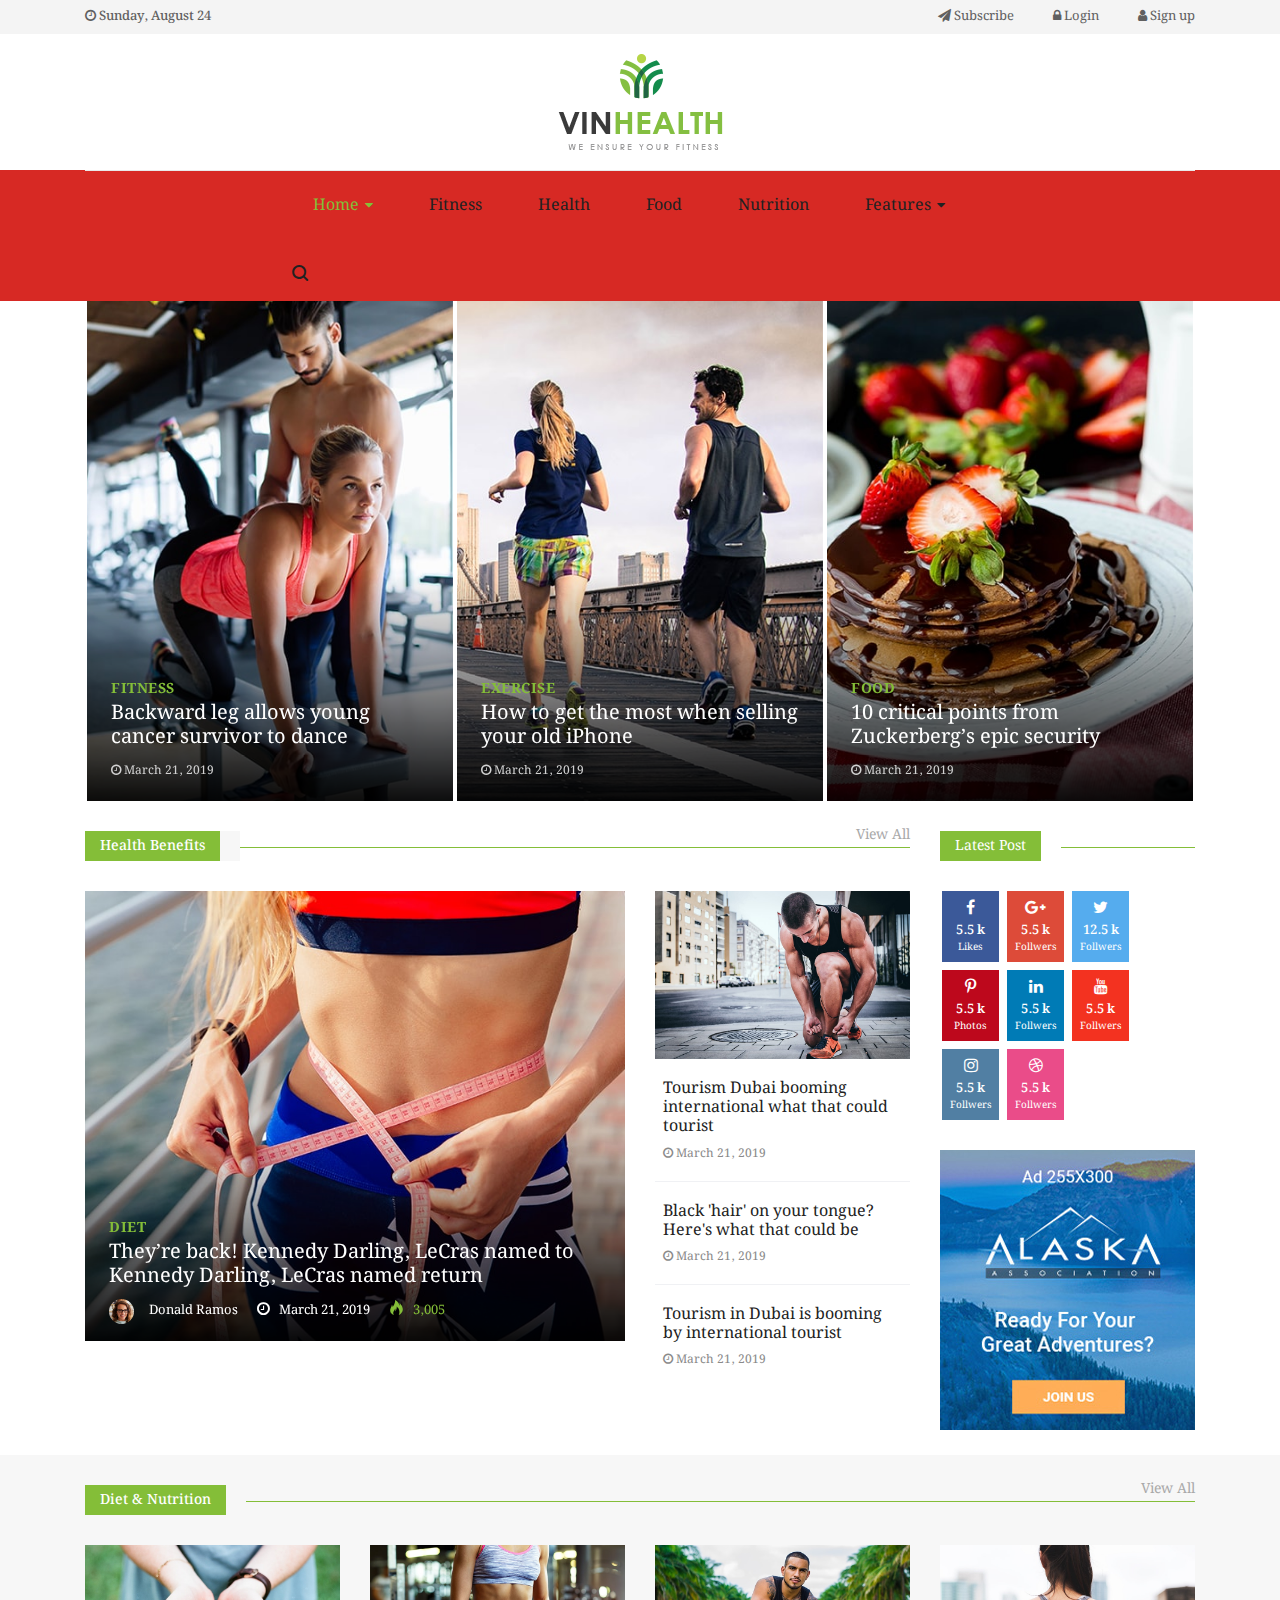
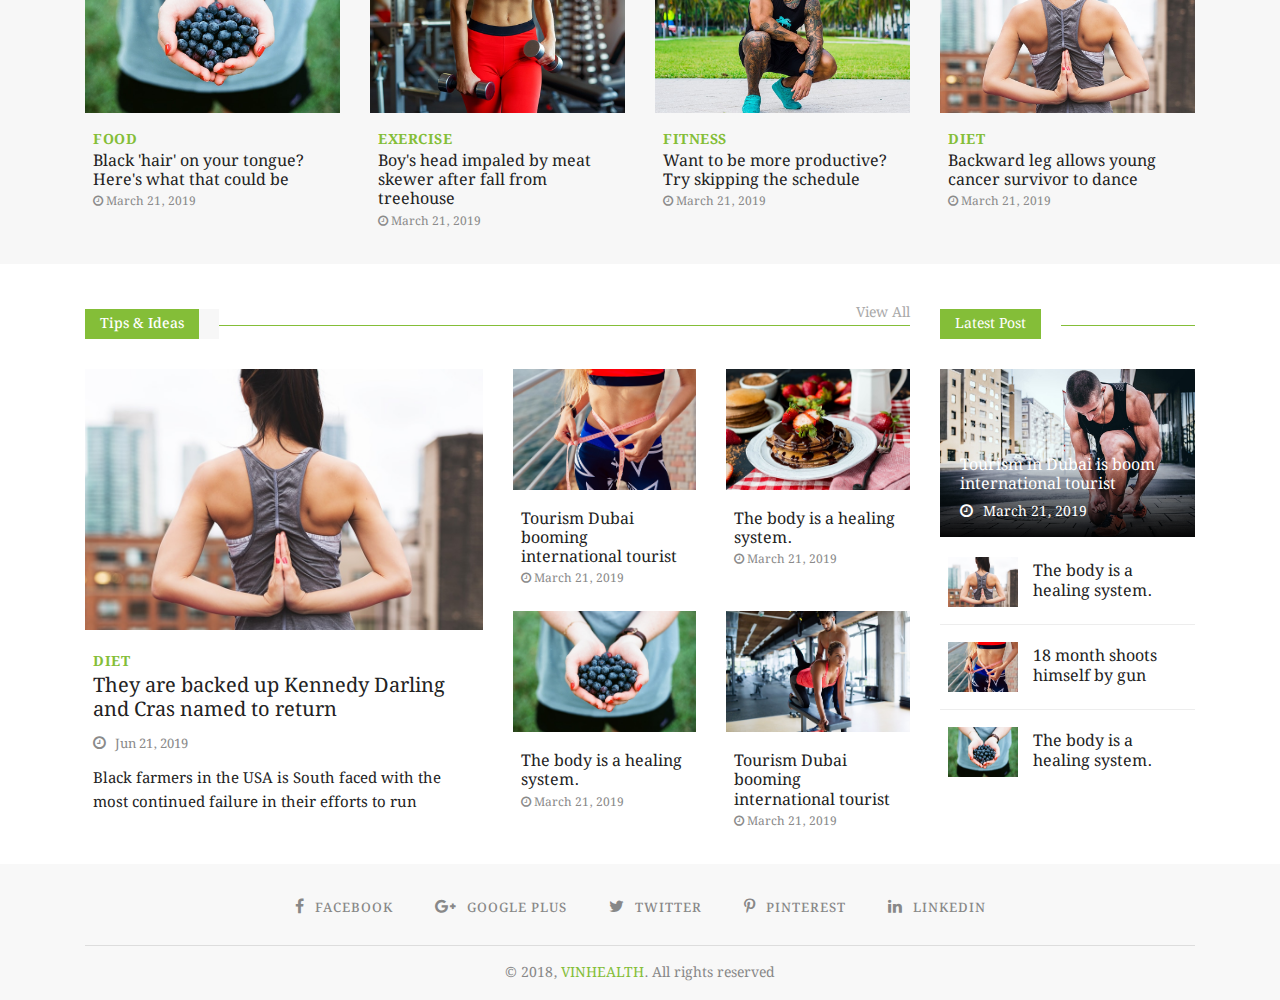
<file: health.html>
<!doctype html>
<html lang="en">

<head>
	<!-- Basic Page Needs =====================================-->
	<meta charset="utf-8">

	<!-- Mobile Specific Metas ================================-->
	<meta http-equiv="X-UA-Compatible" content="IE=edge">
	<meta name="viewport" content="width=device-width, initial-scale=1, shrink-to-fit=no">

	<!-- Site Title- -->
	<title>vinazine - HTML5 Template</title>

	<!-- CSS
   ==================================================== -->
	<!-- Bootstrap -->
	<link rel="stylesheet" href="css/bootstrap.min.css">

	<!-- Font Awesome -->
	<link rel="stylesheet" href="css/font-awesome.min.css">

	<!-- Font Awesome -->
	<link rel="stylesheet" href="css/animate.css">

	<!-- IcoFonts -->
	<link rel="stylesheet" href="css/icofonts.css">

	<!-- Owl Carousel -->
	<link rel="stylesheet" href="css/owlcarousel.min.css">



	<!-- navigation -->
	<link rel="stylesheet" href="css/navigation.css">

	<!-- magnific popup -->
	<link rel="stylesheet" href="css/magnific-popup.css">

	<!-- Style -->
	<link rel="stylesheet" href="css/style.css">

	<!-- colors -->
	<link rel="stylesheet" href="css/colors/color-9.css">

	<!-- Responsive -->
	<link rel="stylesheet" href="css/responsive.css">




	<!-- HTML5 shim and Respond.js IE8 support of HTML5 elements and media queries -->
	<!-- WARNING: Respond.js doesn't work if you view the page via file:// -->
	<!--[if lt IE 9]>
	<script src="https://oss.maxcdn.com/html5shiv/3.7.2/html5shiv.min.js"></script>
	<script src="https://oss.maxcdn.com/respond/1.4.2/respond.min.js"></script>
	<![endif]-->

</head>

<body class="body-white">
	<!-- top bar start -->
	<section class="top-bar top-bg">
		<div class="container">
			<div class="row">
				<div class="col-md-6  align-self-center">
					<div class="ts-date">
						<i class="fa fa-clock-o"></i>
						Sunday, August 24
					</div>
				</div>
				<!-- end col-->

				<div class="col-md-6 text-right align-self-center">
					<ul class="top-nav">
						<li>
							<a href="#">
								<i class="fa fa-paper-plane" aria-hidden="true"></i> Subscribe </a>
						</li>
						<li>
							<a href="#">
								<i class="fa fa-lock" aria-hidden="true"></i> Login </a>
						</li>
						<li>
							<a href="#">
								<i class="fa fa-user" aria-hidden="true"></i> Sign up </a>
						</li>
					</ul>
				</div>
				<!--end col -->


			</div>
			<!-- end row -->
		</div>
	</section>
	<!-- end top bar-->

	<!-- ad banner start -->
	<section class="header-middle">
		<div class="container">
			<div class="row">
				<div class="col-lg-12">
					<div class="logo-item text-center">
						<a href="index.html">
							<img src="images/logo/health_logo.png" alt="">
						</a>
					</div>
				</div>
				<!-- col end -->
			</div>
			<!-- row  end -->
		</div>
		<!-- container end -->
	</section>
	<!-- ad banner end -->

	<!-- header nav start-->
	<header class="header-default">
		<div class="container">
			<div class="border-top"></div>
			<div class="row">

				<!-- logo end-->
				<div class="col-lg-8 mx-auto nav-menu-item menu-centerd">
					<!--nav top end-->
					<nav class="navigation ts-main-menu navigation-landscape">
						<div class="nav-header">
							<a class="nav-brand mobile-logo visible-xs" href="index.html">
								<!-- <img src="images/health_logo.png" alt=""> -->
							</a>
							<div class="nav-toggle"></div>
						</div>
						<!--nav brand end-->

						<div class="nav-menus-wrapper clearfix">


							<!-- nav menu start-->
							<ul class="nav-menu">
								<li class="active">
									<a href="#">Home</a>
									<div class="megamenu-panel ts-mega-menu">
										<div class="megamenu-lists">
											<ul class="megamenu-list list-col-2">
												<li>
													<a href="index.html">Home One</a>
												</li>
												<li>
													<a href="index-2.html">Home Two</a>
												</li>
												<li>
													<a href="index-3.html">Home Three</a>
												</li>
												<li>
													<a href="index-4.html">Home Four</a>
												</li>
												<li>
													<a href="index-5.html">Home Five</a>
												</li>
												<li>
													<a href="index-6.html">Home Six</a>
												</li>
												<li>
													<a href="index-7.html">Home Seven</a>
												</li>
												<li>
													<a href="index-8.html">Home Eight</a>
												</li>
											</ul>
											<ul class="megamenu-list list-col-2">
												<li>
													<a href="business.html">Home Business</a>
												</li>
												<li>
													<a href="technology.html">Home Technology</a>
												</li>
												<li>
													<a href="food.html">Home Food</a>
												</li>
												<li>
													<a href="crypto.html">Home Crypto</a>
												</li>
												<li class="active">
													<a href="health.html">Home Health</a>
												</li>
                                    <li>
													<a href="travel.html">Home Travel</a>
												</li>
												<li>
													<a href="sports.html">Home Sports</a>
                                    </li>
                                    <li>
                                       <a href="personal-blog.html">Personal Blog</a>
                                    </li>
											</ul>
										</div>
									</div>
								</li>
								<li>
									<a href="category-1.html">Fitness</a>
								</li>
								<li>
									<a href="category-2.html">Health</a>
								</li>
								<li>
									<a href="category-1.html">Food</a>
								</li>

								<li>
									<a href="category-1.html">Nutrition</a>
								</li>
								<li>
									<a href="#">Features</a>
									<ul class="nav-dropdown">
										<li>
											<a href="#">Category layout</a>
											<ul class="nav-dropdown">
                                    <li>
                                       <a href="category-1.html">Category layout 1</a>
                                    </li>
                                    <li>
                                       <a href="category-2.html">Category layout 2 </a>
                                    </li>
                                    <li>
                                       <a href="category-3.html">Category layout 3</a>
                                    </li>
                                    <li>
                                       <a href="category-4.html">Category layout 4</a>
                                    </li>
                                    <li>
                                       <a href="category-5.html">Category layout 5</a>
                                    </li>
                                    <li>
                                       <a href="category-6.html">Category layout 6</a>
                                    </li>
                                 </ul>
										</li>
										<li>
											<a href="#">Posts Formate</a>
											<ul class="nav-dropdown">
												<li>
													<a href="single-post-1.html">Single Post 1</a>
												</li>
												<li>
													<a href="single-post-2.html">Single Post 2 </a>
												</li>
												<li>
													<a href="single-post-3.html">Single Post 3 </a>
												</li>
												<li>
													<a href="single-post-4.html">Single Post 4 </a>
												</li>
												<li>
													<a href="single-post-5.html">Single Post 5</a>
												</li>
												<li>
													<a href="single-post-6.html">Single Post 6</a>
												</li>
												<li>
													<a href="single-post-7.html">Single Post 7</a>
												</li>
												<li>
													<a href="single-post-8.html">Single Post 8</a>
												</li>
												<li>
													<a href="single-post-9.html">Single Post 9</a>
												</li>
												<li>
													<a href="single-post-10.html">Single Post 10</a>
												</li>
											</ul>
										</li>
										<li>
											<a href="#">Pages</a>
											<ul class="nav-dropdown">
												<li>
													<a href="author.html">Author</a>
												</li>
												<li>
													<a href="404.html">404 </a>
												</li>

											</ul>
										</li>
									</ul>
								</li>

							</ul>
							<!--nav menu end-->
							<!--nav right menu start-->
							<ul class="right-menu">
								<li class="header-search">
									<div class="nav-search">
										<div class="nav-search-button">
											<i class="icon icon-search"></i>
										</div>
										<form>
											<span class="nav-search-close-button" tabindex="0">✕</span>
											<div class="nav-search-inner">
												<input type="search" name="search" placeholder="Type and hit ENTER">
											</div>
										</form>
									</div>
								</li>
							</ul>
							<!--nav right menu end-->
						</div>
					</nav>
					<!-- nav end-->
				</div>
			</div>
		</div>
	</header>
	<!-- header nav end-->

	<!-- blog post wrapper start -->
	<section class="block-wrapper pt-0">
		<div class="container">
			<div class="row  post-style-1 featured-post">
				<div class="col-lg-4 p-1">
					<div class="ts-overlay-style">
						<div class="item" style="background-image:url(images/news/health/health1.jpg)">
							<div class="overlay-post-content">
								<div class="post-content">
									<a class="post-cat" href="#">Fitness</a>
									<h2 class="post-title md">
										<a href="#">Backward leg allows young cancer survivor to dance</a>
									</h2>
									<span class="post-date-info">
										<i class="fa fa-clock-o"></i>
										March 21, 2019
									</span>
								</div>
							</div>
							<!--/ Featured post end -->
						</div>
					</div>
					<!-- ts overlay end-->
				</div>
				<!-- col end-->
				<div class="col-lg-4 p-1">
					<div class="ts-overlay-style">
						<div class="item" style="background-image:url(images/news/health/health2.jpg)">

							<div class="overlay-post-content">
								<div class="post-content">
									<a class="post-cat" href="#">Exercise</a>
									<h2 class="post-title md">
										<a href="#">How to get the most when selling your old iPhone</a>
									</h2>
									<span class="post-date-info">
										<i class="fa fa-clock-o"></i>
										March 21, 2019
									</span>
								</div>
							</div>
							<!--/ Featured post end -->
						</div>
					</div>
					<!-- overlay style end-->
				</div>
				<!-- col end-->
				<div class="col-lg-4 p-1">
					<div class="ts-overlay-style">
						<div class="item" style="background-image:url(images/news/foods/food3.jpg)">
							<div class="overlay-post-content">
								<div class="post-content">
									<a class="post-cat" href="#">Food</a>
									<h2 class="post-title md">
										<a href="#"> 10 critical points from Zuckerberg’s epic security</a>
									</h2>
									<span class="post-date-info">
										<i class="fa fa-clock-o"></i>
										March 21, 2019
									</span>
								</div>
							</div>
							<!--/ Featured post end -->
						</div>
					</div>

				</div>
				<!-- col end-->
			</div>
		</div>
	</section>
	<!-- blog post wrapper end -->

	<!-- blog post wrapper start-->
	<section class="block-wrapper mb-10">
		<div class="container">
			<div class="row">
				<div class="col-lg-9">
					<div class="ts-title-item clearfix">
						<h2 class="ts-cat-title float-left">
							<span>Health Benefits</span>
						</h2>
						<div class="float-right">
							<a href="#" class="view-all-link">View All</a>
						</div>
					</div>
					<div class="row ts-grid-item ts-post-style-2">
						<div class="col-lg-8 ">
							<div class="ts-overlay-style featured-post">
								<div class="item " style="background-image:url(images/news/health/health3.jpg)">

									<div class="overlay-post-content">
										<div class="post-content">
											<a href="#" class="post-cat">Diet</a>
											<h3 class="post-title md">
												<a href="#">They’re back! Kennedy Darling, LeCras named to Kennedy Darling, LeCras named return</a>
											</h3>
											<ul class="post-meta-info">
												<li class="author">
													<a href="#">
														<img src="images/avater/author1.jpg" alt=""> Donald Ramos
													</a>
												</li>
												<li>
													<i class="fa fa-clock-o"></i>
													March 21, 2019
												</li>
												<li class="active">
													<i class="icon-fire"></i>
													3,005
												</li>
											</ul>
										</div>
									</div>
									<!--/ Featured post end -->
								</div>
							</div>
						</div>
						<!-- col end-->
						<div class="col-lg-4">
							<div class="ts-grid-content ts-list-post-box md-mb-30">
								<div class="item">
									<div class="ts-post-thumb">
										<a href="#">
											<img class="img-fluid" src="images/news/health/health4.jpg" alt="">
										</a>
									</div>
									<div class="post-content">
										<h3 class="post-title">
											<a href="#">Tourism Dubai booming international  what that could tourist</a>
										</h3>
										<span class="post-date-info">
											<i class="fa fa-clock-o"></i>
											March 21, 2019
										</span>
									</div>
								</div>
								<div class="item">
									<div class="post-content">
										<h3 class="post-title">
											<a href="#">Black 'hair' on your tongue? Here's what that could be</a>
										</h3>
										<span class="post-date-info">
											<i class="fa fa-clock-o"></i>
											March 21, 2019
										</span>
									</div>
								</div>
								<!-- end item-->
								<div class="item">
									<div class="post-content">
										<h3 class="post-title">
											<a href="#">Tourism in Dubai is booming by international tourist</a>
										</h3>
										<span class="post-date-info">
											<i class="fa fa-clock-o"></i>
											March 21, 2019
										</span>
									</div>
								</div>
								<!-- end item-->
							</div>
							<!-- ts grid box-->
						</div>
						<!-- col end-->

					</div>
				</div>
				<!-- col end-->

				<div class="col-lg-3">
					<div class="right-sidebar">
						<div class="widgets ts-social-list-item">
							<h3 class="widgets-title">
								<span>Latest Post</span>
							</h3>
							<ul>
								<li class="ts-facebook">
									<a href="#">
										<i class="fa fa-facebook"></i>
										<b>5.5 k </b>
										<span>Likes</span>
									</a>

								</li>
								<li class="ts-google-plus">
									<a href="#">
										<i class="fa fa-google-plus"></i>
										<b>5.5 k </b>
										<span>Follwers</span>
									</a>

								</li>
								<li class="ts-twitter">
									<a href="#">
										<i class="fa fa-twitter"></i>
										<b>12.5 k </b>
										<span>Follwers</span>
									</a>
								</li>
								<li class="ts-pinterest">
									<a href="#">
										<i class="fa fa-pinterest-p"></i>
										<b>5.5 k </b>
										<span>Photos</span>
									</a>
								</li>
								<li class="ts-linkedin">
									<a href="#">
										<i class="fa fa-linkedin"></i>
										<b>5.5 k </b>
										<span>Follwers</span>
									</a>
								</li>
								<li class="ts-youtube">
									<a href="#">
										<i class="fa fa-youtube"></i>
										<b>5.5 k </b>
										<span>Follwers</span>
									</a>
								</li>
								<li class="ts-instragram">
									<a href="#">
										<i class="fa fa-instagram"></i>
										<b>5.5 k </b>
										<span>Follwers</span>
									</a>
								</li>
								<li class="ts-dribble">
									<a href="#">
										<i class="fa fa-dribbble"></i>
										<b>5.5 k </b>
										<span>Follwers</span>
									</a>
								</li>
							</ul>
						</div>
						<!-- widgets end-->

						<div class="widgets widget-banner">
							<a href="#">
								<img class="img-fluid" src="images/banner/sidebar-banner1.jpg" alt="">
							</a>
						</div>
						<!-- widgets end-->

					</div>
				</div>
			</div>
		</div>
	</section>
	<!-- blog post wrapper end-->

	<!-- blog post wrapper start-->
	<section class="block-wrapper section-bg p-30 mb-15">
		<div class="container">
			<div class="ts-title-item clearfix">
				<h2 class="ts-cat-title float-left">
					<span>Diet & Nutrition</span>
				</h2>
				<div class="float-right">
					<a href="#" class="view-all-link">View All</a>
				</div>
			</div>
			<div class="row ts-grid-item grid-style-1">
				<div class="col-lg-3">
					<div class="item">

						<div class="ts-post-thumb">
							<a href="#">
								<img class="img-fluid" src="images/news/foods/food4.jpg" alt="">
							</a>
						</div>
						<div class="post-content">
							<a href="" class="post-cat">Food</a>
							<h3 class="post-title">
								<a href="#">Black 'hair' on your tongue? Here's what that could be</a>
							</h3>
							<span class="post-date-info">
								<i class="fa fa-clock-o"></i>
								March 21, 2019
							</span>
						</div>
					</div>
					<!-- item end-->
				</div>
				<!-- end col-->
				<div class="col-lg-3">
					<div class="item">

						<div class="ts-post-thumb">
							<a href="#">
								<img class="img-fluid" src="images/news/health/health6.jpg" alt="">
							</a>
						</div>
						<div class="post-content">
							<a href="" class="post-cat">Exercise</a>
							<h3 class="post-title">
								<a href="#">Boy's head impaled by meat skewer after fall from treehouse
                        </a>
							</h3>
							<span class="post-date-info">
								<i class="fa fa-clock-o"></i>
								March 21, 2019
							</span>
						</div>
					</div>
					<!-- item end-->
				</div>
				<!-- end col-->
				<div class="col-lg-3">
					<div class="item">

						<div class="ts-post-thumb">
							<a href="#">
								<img class="img-fluid" src="images/news/health/health7.jpg" alt="">
							</a>
						</div>
						<div class="post-content">
							<a href="" class="post-cat">Fitness</a>
							<h3 class="post-title">
								<a href="#">Want to be more productive? Try skipping the schedule</a>
							</h3>
							<span class="post-date-info">
								<i class="fa fa-clock-o"></i>
								March 21, 2019
							</span>
						</div>
					</div>
					<!-- item end-->
				</div>
				<!-- end col-->
				<div class="col-lg-3">
					<div class="item">

						<div class="ts-post-thumb">
							<a href="#">
								<img class="img-fluid" src="images/news/health/health8.jpg" alt="">
							</a>
						</div>
						<div class="post-content">
							<a href="" class="post-cat">Diet</a>
							<h3 class="post-title">
								<a href="#">Backward leg allows young cancer survivor to dance
                        </a>
							</h3>
							<span class="post-date-info">
								<i class="fa fa-clock-o"></i>
								March 21, 2019
							</span>
						</div>
					</div>
					<!-- item end-->
				</div>
				<!-- end col-->
			</div>
		</div>
	</section>
	<!-- blog post wrapper end-->

	<!-- blog post wrapper start-->
	<section class="block-wrapper p-30">
		<div class="container">
			<div class="row">
				<div class="col-lg-9">
					<div class="ts-grid-item ts-grid-item1">
						<div class="ts-title-item clearfix">
							<h2 class="ts-cat-title float-left">
								<span>Tips & Ideas</span>
							</h2>
							<div class="float-right">
								<a href="#" class="view-all-link">View All</a>
							</div>
						</div>
						<div class="row">
							<div class="col-lg-6">
								<div class="item">
									<div class="ts-post-thumb">

										<a href="#">
											<img class="img-fluid" src="images/news/health/health8.jpg" alt="">
										</a>
									</div>
									<div class="post-content">
										<a class="post-cat" href="#">Diet</a>
										<h3 class="post-title md">
											<a href="#">They are backed up Kennedy Darling and Cras named to return</a>
										</h3>
										<ul class="post-meta-info">
											<li>
												<i class="fa fa-clock-o"></i>
												Jun 21, 2019
											</li>
										</ul>
										<p>
											Black farmers in the USA is South faced with the most continued failure in their efforts to run
										</p>
									</div>
								</div>
								<!-- ts-grid-box end-->
							</div>
							<!-- col end-->
							<div class="col-lg-6">
								<div class="row">
									<div class="col-lg-6">
										<div class="item mb-20">
											<div class="ts-post-thumb">
												<a href="#">
													<img class="img-fluid" src="images/news/health/health3.jpg" alt="">
												</a>
											</div>
											<div class="post-content">
												<h3 class="post-title">
													<a href="#">Tourism Dubai booming international tourist</a>
												</h3>
												<span class="post-date-info">
													<i class="fa fa-clock-o"></i>
													March 21, 2019
												</span>
											</div>
										</div>
									</div>
									<!-- col end-->
									<div class="col-lg-6">
										<div class="item mb-20">
											<div class="ts-post-thumb">
												<a href="#">
													<img class="img-fluid" src="images/news/foods/food3.jpg" alt="">
												</a>
											</div>
											<div class="post-content">
												<h3 class="post-title">
													<a href="#">The body is a healing system.</a>
												</h3>
												<span class="post-date-info">
													<i class="fa fa-clock-o"></i>
													March 21, 2019
												</span>
											</div>
										</div>
									</div>
									<!-- col end-->
									<div class="col-lg-6">
										<div class="item">
											<div class="ts-post-thumb">
												<a href="#">
													<img class="img-fluid" src="images/news/foods/food4.jpg" alt="">
												</a>
											</div>
											<div class="post-content">
												<h3 class="post-title">
													<a href="#">The body is a healing system.</a>
												</h3>
												<span class="post-date-info">
													<i class="fa fa-clock-o"></i>
													March 21, 2019
												</span>
											</div>
										</div>
									</div>
									<!-- col end-->
									<div class="col-lg-6">
										<div class="item">
											<div class="ts-post-thumb">
												<a href="#">
													<img class="img-fluid" src="images/news/health/health1.jpg" alt="">
												</a>
											</div>
											<div class="post-content">
												<h3 class="post-title">
													<a href="#">Tourism Dubai booming international tourist</a>
												</h3>
												<span class="post-date-info">
													<i class="fa fa-clock-o"></i>
													March 21, 2019
												</span>
											</div>
										</div>
									</div>
									<!-- col end-->
								</div>
							</div>
						</div>
						<!-- row end-->

					</div>
				</div>
				<!-- col end-->
				<div class="col-lg-3">
					<div class="widgets ts-grid-item  widgets-populer-post">
						<h3 class="widgets-title">
							<span>Latest Post</span>
						</h3>
						<div class="ts-overlay-style">
							<div class="item">
								<div class="ts-post-thumb">
									<a href="#">
										<img class="img-fluid" src="images/news/health/health4.jpg" alt="">
									</a>
								</div>
								<div class="overlay-post-content">
									<div class="post-content">
										<h3 class="post-title">
											<a href="#">Tourism in Dubai is boom international tourist</a>
										</h3>
										<ul class="post-meta-info">
											<li>
												<i class="fa fa-clock-o"></i>
												March 21, 2019
											</li>
										</ul>
									</div>
								</div>
							</div>
						</div>
						<!-- ts-overlay-style  end-->

						<div class="post-content media">
							<img class="d-flex sidebar-img" src="images/news/health/health8.jpg" alt="">
							<div class="media-body align-self-center">
								<h4 class="post-title">
									<a href="">The body is a healing system. </a>
								</h4>
							</div>
						</div>
						<!-- post content end-->
						<div class="post-content media">
							<img class="d-flex sidebar-img" src="images/news/health/health3.jpg" alt="">
							<div class="media-body align-self-center">
								<h4 class="post-title">
									<a href="">18 month shoots himself by gun </a>
								</h4>
							</div>
						</div>
						<!-- post content end-->
						<div class="post-content media">
							<img class="d-flex sidebar-img" src="images/news/foods/food4.jpg" alt="">
							<div class="media-body align-self-center">
								<h4 class="post-title">
									<a href="">The body is a healing system. </a>
								</h4>
							</div>
						</div>
						<!-- post content end-->
					</div>
				</div>
				<!-- col end-->
			</div>
		</div>
	</section>
	<!-- blog post wrapper end-->





	<!-- footer start -->
	<footer class="ts-footer ts-footer-1">
		<div class="container">
			<div class="row">
				<div class="col-lg-12">
					<ul class="footer-social text-center">
						<li class="ts-facebook">
							<a href="#">
								<i class="fa fa-facebook"></i>
								<span>Facebook</span>
							</a>
						</li>
						<li class="ts-google-plus">
							<a href="#">
								<i class="fa fa-google-plus"></i>
								<span>Google Plus</span>
							</a>
						</li>
						<li class="ts-twitter">
							<a href="#">
								<i class="fa fa-twitter"></i>
								<span>Twitter</span>
							</a>
						</li>
						<li class="ts-pinterest">
							<a href="#">
								<i class="fa fa-pinterest-p"></i>
								<span>pinterest</span>
							</a>
						</li>
						<li class="ts-linkedin">
							<a href="#">
								<i class="fa fa-linkedin"></i>
								<span>Linkedin</span>
							</a>

						</li>
					</ul>
					<div class="copyright-text text-center">
						<p>&copy; 2018,
							<a href="#">VINHEALTH</a>. All rights reserved</p>
					</div>
				</div>
			</div>
		</div>
	</footer>
	<!-- footer end -->




	<!-- javaScript Files
	=============================================================================-->

	<!-- initialize jQuery Library -->
	<script src="js/jquery.min.js"></script>
	<!-- navigation JS -->
	<script src="js/navigation.js"></script>
	<!-- Popper JS -->
	<script src="js/popper.min.js"></script>

	<!-- magnific popup JS -->
	<script src="js/jquery.magnific-popup.min.js"></script>



	<!-- Bootstrap jQuery -->
	<script src="js/bootstrap.min.js"></script>
	<!-- Owl Carousel -->
	<script src="js/owl-carousel.2.3.0.min.js"></script>

	<!-- smooth scroling -->
	<script src="js/smoothscroll.js"></script>

	<script src="js/main.js"></script>
</body>

</html>
</file>
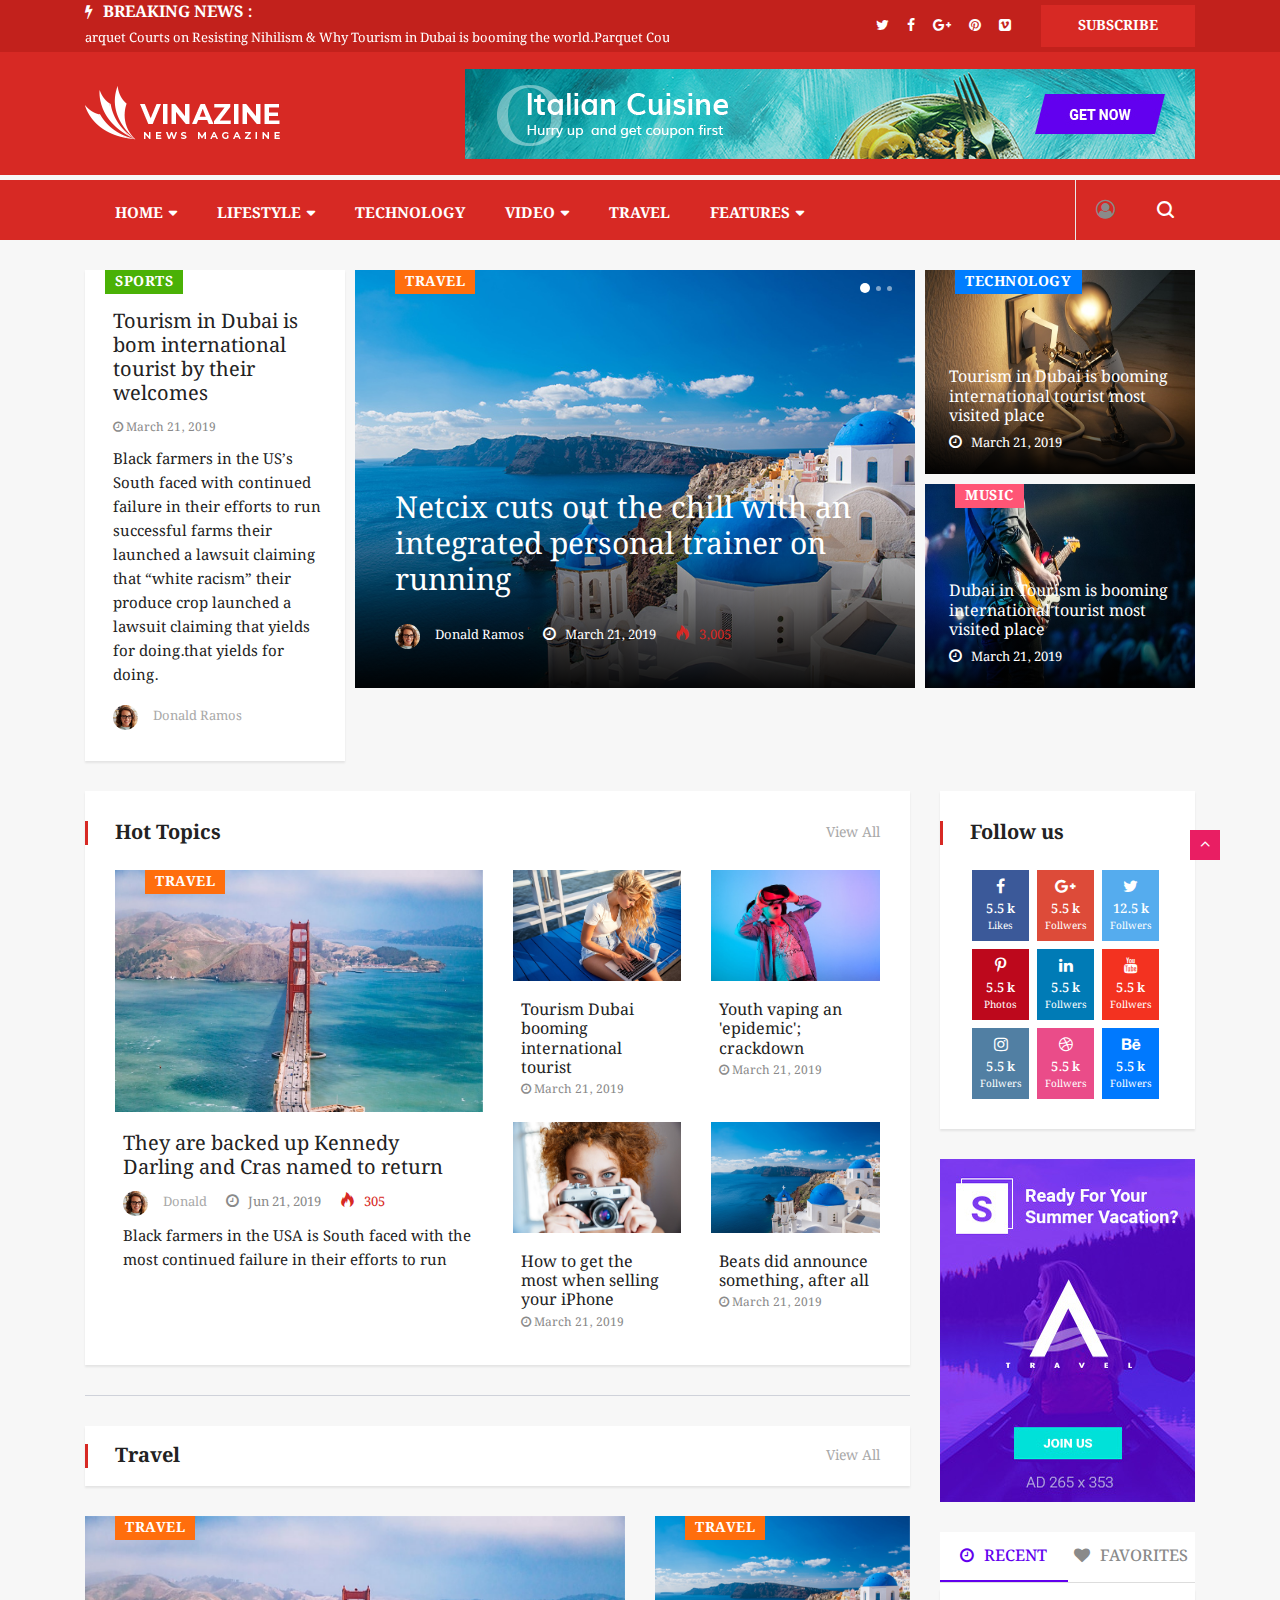
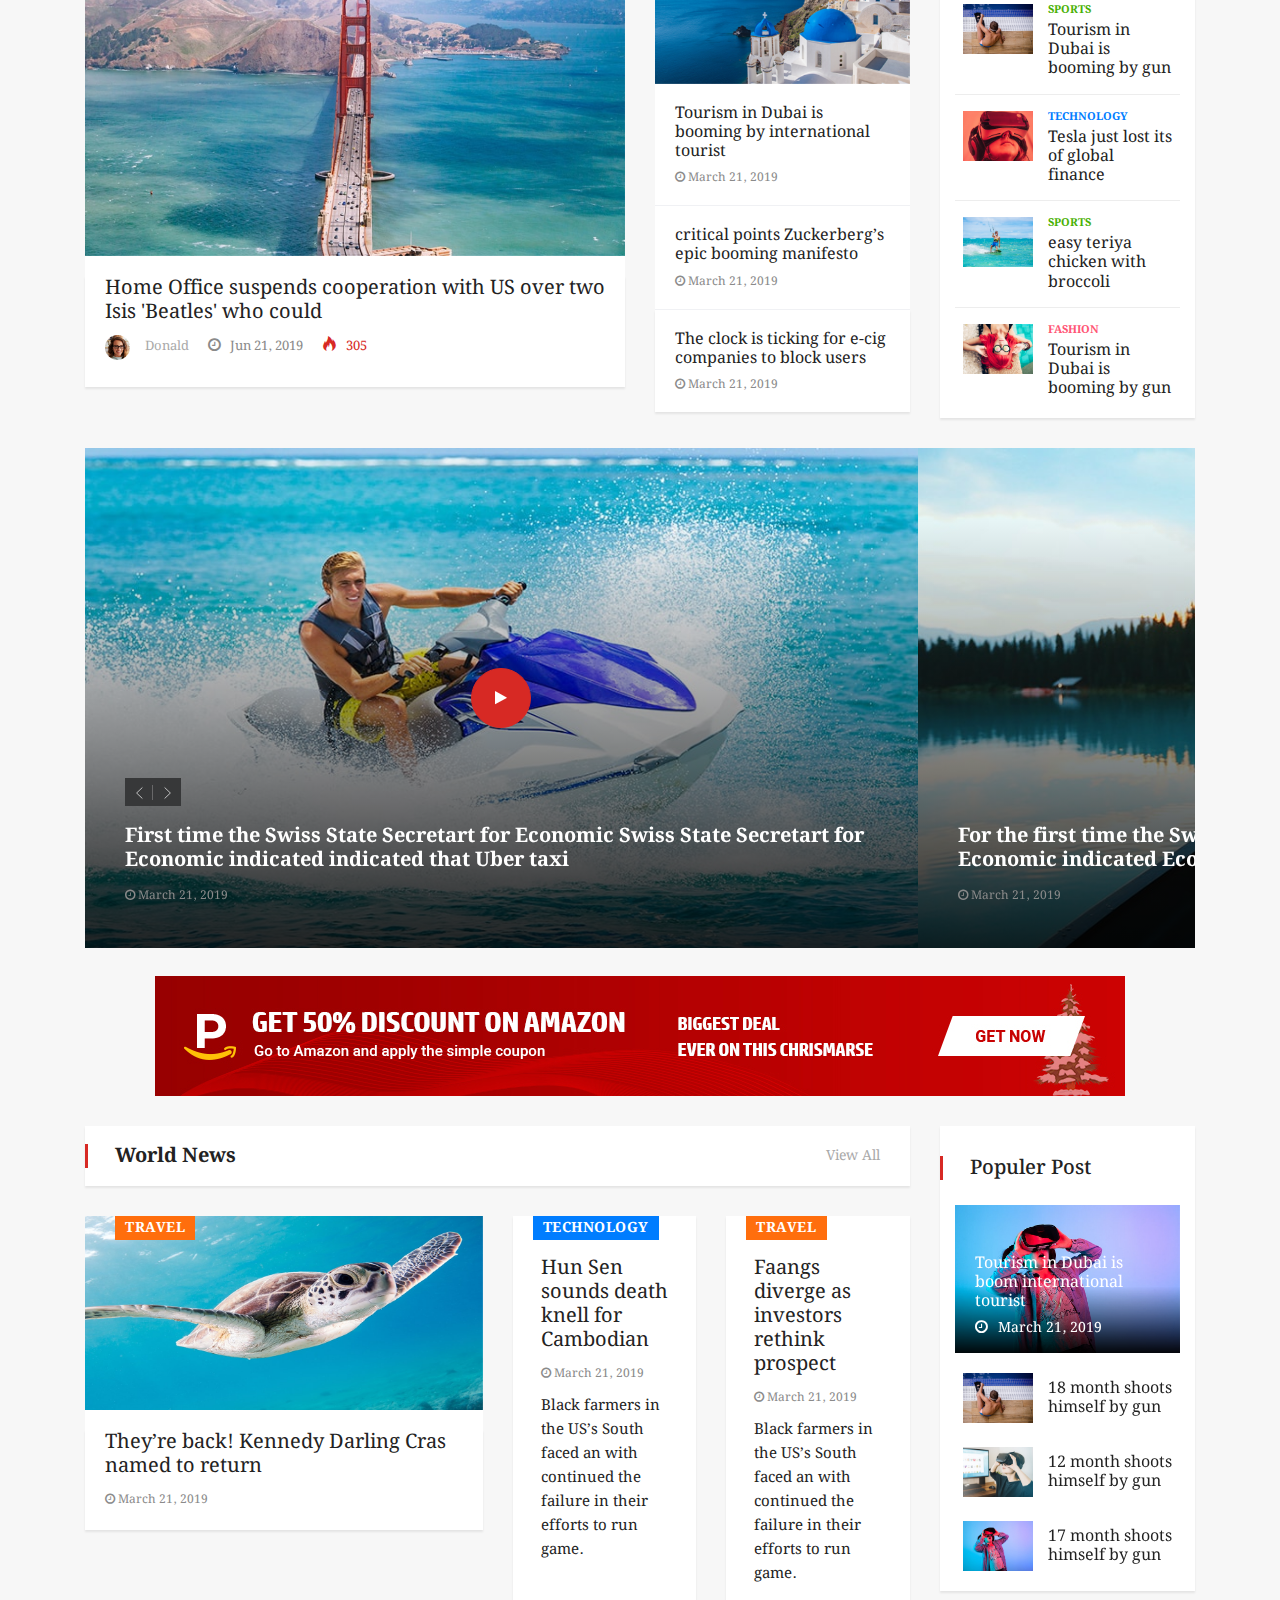
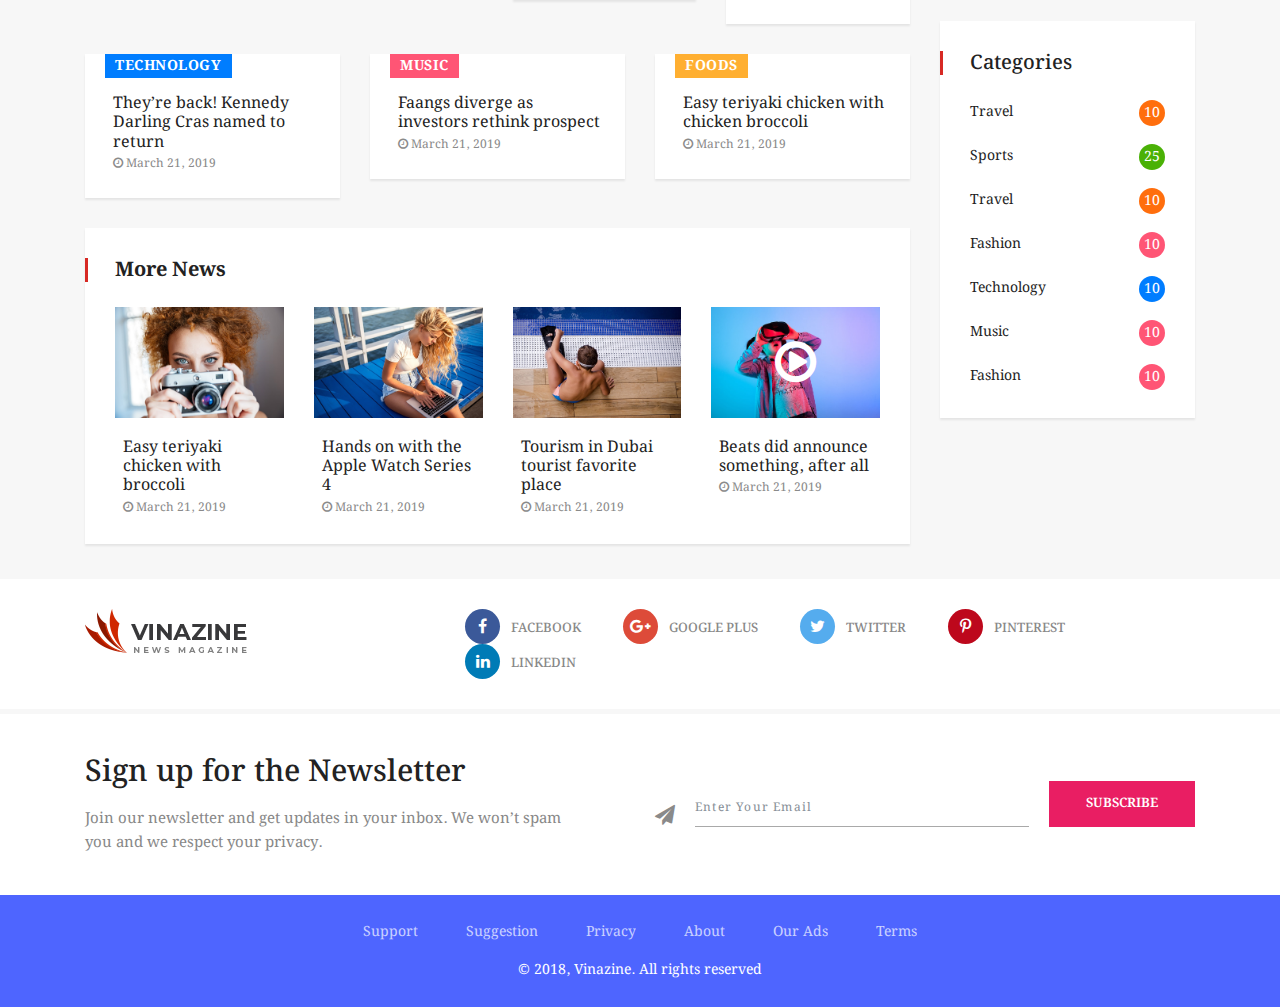
<file: index-2.html>
<!doctype html>
<html lang="en">

<head>
	<!-- Basic Page Needs =====================================-->
	<meta charset="utf-8">

	<!-- Mobile Specific Metas ================================-->
	<meta http-equiv="X-UA-Compatible" content="IE=edge">
	<meta name="viewport" content="width=device-width, initial-scale=1, shrink-to-fit=no">

	<!-- Site Title- -->
	<title>vinazine - HTML5 Template</title>

	<!-- CSS
   ==================================================== -->
	<!-- uikit -->
	<link rel="stylesheet" href="css/uikit.min.css">
	<!-- Bootstrap -->
	<link rel="stylesheet" href="css/bootstrap.min.css">

	<!-- Font Awesome -->
	<link rel="stylesheet" href="css/font-awesome.min.css">

	<!-- Font Awesome -->
	<link rel="stylesheet" href="css/animate.css">

	<!-- IcoFonts -->
	<link rel="stylesheet" href="css/icofonts.css">

	<!-- Owl Carousel -->
	<link rel="stylesheet" href="css/owlcarousel.min.css">
	<link rel="stylesheet" href="css/slick.css">



	<!-- navigation -->
	<link rel="stylesheet" href="css/navigation.css">

	<!-- magnific popup -->
	<link rel="stylesheet" href="css/magnific-popup.css">

	<!-- Style -->
	<link rel="stylesheet" href="css/style.css">
	<!-- color -->
	<link rel="stylesheet" href="css/colors/color-1.css">

	<!-- Responsive -->
	<link rel="stylesheet" href="css/responsive.css">


	<!-- HTML5 shim and Respond.js IE8 support of HTML5 elements and media queries -->
	<!-- WARNING: Respond.js doesn't work if you view the page via file:// -->
	<!--[if lt IE 9]>
	<script src="https://oss.maxcdn.com/html5shiv/3.7.2/html5shiv.min.js"></script>
	<script src="https://oss.maxcdn.com/respond/1.4.2/respond.min.js"></script>
	<![endif]-->

</head>

<body class="body-color">
	<!-- top bar start -->
	<section class="top-bar v2">
		<div class="container">
			<div class="row">
				<div class="col-lg-8 align-self-center">
					<div class="ts-breaking-news clearfix">
						<h2 class="breaking-title float-left">
							<i class="fa fa-bolt"></i> Breaking News :</h2>
						<div class="breaking-news-content float-left" id="breaking_slider1">
							<div class="breaking-post-content">
								<p>
									<a href="#">Parquet Courts on Resisting Nihilism & Why Tourism in Dubai is booming the world.</a>
								</p>
							</div>
							<div class="breaking-post-content">
								<p>
									<a href="#">Parquet Courts on Resisting Nihilism & Why Tourism in Dubai is booming the world.</a>
								</p>
							</div>
							<div class="breaking-post-content">
								<p>
									<a href="#">Parquet Courts on Resisting Nihilism & Why Tourism in Dubai is booming the world.</a>
								</p>
							</div>
						</div>
					</div>
				</div>
				<!-- end col-->

				<div class="col-lg-4 text-right align-self-center">
					<ul class="top-social">
						<li>
							<a href="#">
								<i class="fa fa-twitter"></i>
							</a>
							<a href="#">
								<i class="fa fa-facebook"></i>
							</a>
							<a href="#">
								<i class="fa fa-google-plus"></i>
							</a>
							<a href="#">
								<i class="fa fa-pinterest"></i>
							</a>
							<a href="#">
								<i class="fa fa-vimeo-square"></i>
							</a>
						</li>
						<li class="ts-subscribe">
							<a href="#">subscribe</a>
						</li>
					</ul>
				</div>
				<!--end col -->


			</div>
			<!-- end row -->
		</div>
	</section>
	<!-- end top bar-->

	<!-- ad banner start -->
	<section class="header-middle v2">
		<div class="container">
			<div class="row">
				<div class="col-lg-4">
					<div class="logo">
						<a href="index.html">
							<img src="images/logo/logo-v2.png" alt="">
						</a>
					</div>
				</div>
				<div class="col-lg-8 align-self-center">
					<div class="banner-img">
						<a href="index.html">
							<img class="img-fluid" src="images/banner/banner3.jpg" alt="">
						</a>
					</div>
				</div>
				<!-- col end -->
			</div>
			<!-- row  end -->
		</div>
		<!-- container end -->
	</section>
	<!-- ad banner end -->

	<!-- header nav start-->
	<header class="header-default">
		<div class="container">
			<div class="row">
				<!-- logo end-->
				<div class="col-lg-12">
					<!--nav top end-->
					<nav class="navigation ts-main-menu navigation-landscape">
						<div class="nav-header">
							<a class="nav-brand mobile-logo visible-xs" href="index.html">
								<img src="images/logo/footer_logo.png" alt="">
							</a>
							<div class="nav-toggle"></div>
						</div>
						<!--nav brand end-->

						<div class="nav-menus-wrapper clearfix">
							<!--nav right menu start-->
							<ul class="right-menu align-to-right">
								<li>
									<a href="">
										<i class="fa fa-user-circle-o"></i>
									</a>
								</li>
								<li class="header-search">
									<div class="nav-search">
										<div class="nav-search-button">
											<i class="icon icon-search"></i>
										</div>
										<form>
											<span class="nav-search-close-button" tabindex="0">✕</span>
											<div class="nav-search-inner">
												<input type="search" name="search" placeholder="Type and hit ENTER">
											</div>
										</form>
									</div>
								</li>
							</ul>
							<!--nav right menu end-->

							<!-- nav menu start-->
							<ul class="nav-menu">
								<li class="active">
									<a href="#">Home</a>
									<div class="megamenu-panel ts-mega-menu">
										<div class="megamenu-lists">
											<ul class="megamenu-list list-col-2">
												<li class="active">
													<a href="index.html">Home One</a>
												</li>
												<li>
													<a href="index-2.html">Home Two</a>
												</li>
												<li>
													<a href="index-3.html">Home Three</a>
												</li>
												<li>
													<a href="index-4.html">Home Four</a>
												</li>
												<li>
													<a href="index-5.html">Home Five</a>
												</li>
												<li>
													<a href="index-6.html">Home Six</a>
												</li>
												<li>
													<a href="index-7.html">Home Seven</a>
												</li>
												<li>
													<a href="index-8.html">Home Eight</a>
												</li>
											</ul>
											<ul class="megamenu-list list-col-2">
												<li>
													<a href="business.html">Home Business</a>
												</li>
												<li>
													<a href="technology.html">Home Technology</a>
												</li>
												<li>
													<a href="food.html">Home Food</a>
												</li>
												<li>
													<a href="crypto.html">Home Crypto</a>
												</li>
												<li>
													<a href="health.html">Home Health</a>
												</li>
                                    <li>
													<a href="travel.html">Home Travel</a>
												</li>
												<li>
													<a href="sports.html">Home Sports</a>
												</li>
												<li>
                                       <a href="personal-blog.html">Personal Blog</a>
												</li>
											</ul>
										</div>
									</div>
								</li>
								<li>
									<a href="#">Lifestyle</a>
									<div class="megamenu-panel">
										<div class="megamenu-tabs">
											<ul class="megamenu-tabs-nav">
												<li class="active">
													<a href="#">Health</a>
												</li>
												<li>
													<a href="#">Food</a>
												</li>
												<li>
													<a href="#">Fashion</a>
												</li>
												<li>
													<a href="#">Travel</a>
												</li>
											</ul>
											<div class="megamenu-tabs-pane active">
												<div class="row">
													<div class="col-12 col-lg-4">
														<div class="item">

															<div class="ts-post-thumb">
																<a class="post-cat ts-purple-bg" href="#">Health</a>
																<a href="#">
																	<img class="img-fluid" src="images/news/health/health1.jpg" alt="">
																</a>
															</div>
															<div class="post-content">
																<h3 class="post-title">
																	<a href="#">Can't shed those Gym? The problem might be in</a>
																</h3>
															</div>
														</div>
													</div>
													<div class="col-12 col-lg-4">
														<div class="item">

															<div class="ts-post-thumb">
																<a class="post-cat ts-purple-bg" href="#">Health</a>
																<a href="#">
																	<img class="img-fluid" src="images/news/health/health2.jpg" alt="">
																</a>
															</div>
															<div class="post-content">
																<h3 class="post-title">
																	<a href="#">Smart packs parking sensor tech and beeps</a>
																</h3>
															</div>
														</div>
													</div>
													<div class="col-12 col-lg-4">
														<div class="item">

															<div class="ts-post-thumb">
																<a class="post-cat ts-purple-bg" href="#">Health</a>
																<a href="#">
																	<img class="img-fluid" src="images/news/health/health3.jpg" alt="">
																</a>
															</div>
															<div class="post-content">
																<h3 class="post-title">
																	<a href="#">Deleting fears from the brain means you might never</a>
																</h3>
															</div>
														</div>
													</div>

												</div>

											</div>
											<!-- mega menu end-->
											<div class="megamenu-tabs-pane">
												<div class="row">
													<div class="col-12 col-lg-4">
														<div class="item">

															<div class="ts-post-thumb">
																<a class="post-cat ts-yellow-bg" href="#">Food</a>
																<a href="#">
																	<img class="img-fluid" src="images/news/foods/food1.jpg" alt="">
																</a>
															</div>
															<div class="post-content">
																<h3 class="post-title">
																	<a href="#">Tourism in Dubai is booming by international tourist</a>
																</h3>
															</div>
														</div>
													</div>
													<div class="col-12 col-lg-4">
														<div class="item">

															<div class="ts-post-thumb">
																<a class="post-cat ts-yellow-bg" href="#">Food</a>
																<a href="#">
																	<img class="img-fluid" src="images/news/foods/food2.jpg" alt="">
																</a>
															</div>
															<div class="post-content">
																<h3 class="post-title">
																	<a href="#">Tourism in Dubai is booming by international tourist</a>
																</h3>
															</div>
														</div>
													</div>
													<div class="col-12 col-lg-4">
														<div class="item">

															<div class="ts-post-thumb">
																<a class="post-cat ts-yellow-bg" href="#">Food</a>
																<a href="#">
																	<img class="img-fluid" src="images/news/foods/food3.jpg" alt="">
																</a>
															</div>
															<div class="post-content">
																<h3 class="post-title">
																	<a href="#">Tourism in Dubai is booming by international tourist</a>
																</h3>
															</div>
														</div>
													</div>

												</div>

											</div>
											<!-- mega menu end-->
											<div class="megamenu-tabs-pane">
												<div class="row">
													<div class="col-12 col-lg-4">
														<div class="item">

															<div class="ts-post-thumb">
																<a class="post-cat ts-pink-bg" href="#">Fashion</a>
																<a href="#">
																	<img class="img-fluid" src="images/news/tech/tech1.jpg" alt="">
																</a>
															</div>
															<div class="post-content">
																<h3 class="post-title">
																	<a href="#">Tourism in Dubai is booming by international tourist</a>
																</h3>
															</div>
														</div>
													</div>
													<div class="col-12 col-lg-4">
														<div class="item">

															<div class="ts-post-thumb">
																<a class="post-cat ts-pink-bg" href="#">Fashion</a>
																<a href="#">
																	<img class="img-fluid" src="images/news/tech/tech2.jpg" alt="">
																</a>
															</div>
															<div class="post-content">
																<h3 class="post-title">
																	<a href="#">Tourism in Dubai is booming by international tourist</a>
																</h3>
															</div>
														</div>
													</div>
													<div class="col-12 col-lg-4">
														<div class="item">

															<div class="ts-post-thumb">
																<a class="post-cat ts-pink-bg" href="#">Fashion</a>
																<a href="#">
																	<img class="img-fluid" src="images/news/tech/tech3.jpg" alt="">
																</a>
															</div>
															<div class="post-content">
																<h3 class="post-title">
																	<a href="#">Tourism in Dubai is booming by international tourist</a>
																</h3>
															</div>
														</div>
													</div>

												</div>

											</div>
											<!-- mega menu end-->
											<div class="megamenu-tabs-pane">
												<div class="row">
													<div class="col-12 col-lg-4">
														<div class="item">

															<div class="ts-post-thumb">
																<a class="post-cat ts-orange-bg" href="#">Travel</a>
																<a href="#">
																	<img class="img-fluid" src="images/news/travel/travel2.jpg" alt="">
																</a>
															</div>
															<div class="post-content">
																<h3 class="post-title">
																	<a href="#">Tourism in Dubai is booming by international tourist</a>
																</h3>
															</div>
														</div>
													</div>
													<div class="col-12 col-lg-4">
														<div class="item">

															<div class="ts-post-thumb">
																<a class="post-cat ts-orange-bg" href="#">Travel</a>
																<a href="#">
																	<img class="img-fluid" src="images/news/travel/travel3.jpg" alt="">
																</a>
															</div>
															<div class="post-content">
																<h3 class="post-title">
																	<a href="#">Tourism in Dubai is booming by international tourist</a>
																</h3>
															</div>
														</div>
													</div>
													<div class="col-12 col-lg-4">
														<div class="item">

															<div class="ts-post-thumb">
																<a class="post-cat ts-orange-bg" href="#">Travel</a>
																<a href="#">
																	<img class="img-fluid" src="images/news/travel/travel4.jpg" alt="">
																</a>
															</div>
															<div class="post-content">
																<h3 class="post-title">
																	<a href="#">Tourism in Dubai is booming by international tourist</a>
																</h3>
															</div>
														</div>
													</div>

												</div>

											</div>
											<!-- mega menu end-->

										</div>
									</div>
								</li>
								<li>
									<a href="category-1.html">Technology</a>
								</li>
								<li>
									<a href="#">Video</a>
									<div class="megamenu-panel">
										<div class="row">
											<div class="col-12 col-lg-3">
												<div class="item">
													<div class="ts-post-thumb">
														<a href="">
															<img class="img-fluid" src="images/news/tech/tech1.jpg" alt="">
														</a>
														<a href="https://www.youtube.com/watch?v=uZmz6fGRVW4" class="fa fa-play-circle-o ts-video-icon"></a>
													</div>
													<div class="post-content">
														<h3 class="post-title">
															<a href="#">Tourism in Dubai tourist favorite place</a>
														</h3>
													</div>
												</div>
											</div>
											<div class="col-12 col-lg-3">
												<div class="item">
													<div class="ts-post-thumb">
														<a href="">
															<img class="img-fluid" src="images/news/tech/tech2.jpg" alt="">

														</a>
														<a href="https://www.youtube.com/watch?v=uZmz6fGRVW4" class="fa fa-play-circle-o ts-video-icon"></a>

													</div>
													<div class="post-content">
														<h3 class="post-title">
															<a href="#">Tourism in Dubai tourist favorite place</a>
														</h3>
													</div>
												</div>
											</div>
											<div class="col-12 col-lg-3">
												<div class="item">
													<div class="ts-post-thumb">
														<a href="">
															<img class="img-fluid" src="images/news/tech/tech3.jpg" alt="">

														</a>
														<a href="https://www.youtube.com/watch?v=uZmz6fGRVW4" class="fa fa-play-circle-o ts-video-icon"></a>

													</div>
													<div class="post-content">
														<h3 class="post-title">
															<a href="#">Tourism in Dubai tourist favorite place</a>
														</h3>
													</div>
												</div>
											</div>
											<div class="col-12 col-lg-3">
												<div class="item">
													<div class="ts-post-thumb">
														<a href="">
															<img class="img-fluid" src="images/news/tech/tech4.jpg" alt="">
														</a>
														<a href="https://www.youtube.com/watch?v=uZmz6fGRVW4" class="fa fa-play-circle-o ts-video-icon"></a>
													</div>
													<div class="post-content">
														<h3 class="post-title">
															<a href="#">Tourism in Dubai tourist favorite place</a>
														</h3>
													</div>
												</div>
											</div>
										</div>
									</div>
								</li>
								<li>
									<a href="category-2.html">Travel</a>
								</li>
								<li>
									<a href="#">Features</a>
									<ul class="nav-dropdown">
										<li>
											<a href="#">Category layout</a>
											   <ul class="nav-dropdown">
                                       <li>
                                          <a href="category-1.html">Category layout 1</a>
                                       </li>
                                       <li>
                                          <a href="category-2.html">Category layout 2 </a>
                                       </li>
                                       <li>
                                          <a href="category-3.html">Category layout 3</a>
                                       </li>
                                       <li>
                                          <a href="category-4.html">Category layout 4</a>
                                       </li>
                                       <li>
                                          <a href="category-5.html">Category layout 5</a>
                                       </li>
                                       <li>
                                          <a href="category-6.html">Category layout 6</a>
                                       </li>
                                    </ul>
										</li>
										<li>
											<a href="#">Posts Formate</a>
											<ul class="nav-dropdown">
												<li>
													<a href="single-post-1.html">Single Post 1</a>
												</li>
												<li>
													<a href="single-post-2.html">Single Post 2 </a>
												</li>
												<li>
													<a href="single-post-3.html">Single Post 3 </a>
												</li>
												<li>
													<a href="single-post-4.html">Single Post 4 </a>
												</li>
												<li>
													<a href="single-post-5.html">Single Post 5</a>
												</li>
												<li>
													<a href="single-post-6.html">Single Post 6</a>
												</li>
												<li>
													<a href="single-post-7.html">Single Post 7</a>
												</li>
												<li>
													<a href="single-post-8.html">Single Post 8</a>
												</li>
												<li>
													<a href="single-post-9.html">Single Post 9</a>
												</li>
												<li>
													<a href="single-post-10.html">Single Post 10</a>
												</li>
											</ul>
										</li>
										<li>
											<a href="#">Pages</a>
											<ul class="nav-dropdown">
												<li>
													<a href="author.html">Author</a>
												</li>
												<li>
													<a href="contact.html">Contact Us</a>
												</li>
												<li>
														<a href="login.html">Log In</a>
												</li>
												<li>
														<a href="registration.html">registration</a>
												</li>
												<li>
													<a href="404.html">404 </a>
												</li>
											</ul>
										</li><!--Pages end-->
									</ul>
								</li>

							</ul>
							<!--nav menu end-->
						</div>
					</nav>
					<!-- nav end-->
				</div>
			</div>
		</div>
	</header>
	<!-- header nav end-->

	<!-- start blog wrapper -->
	<section class="block-wrapper mt-15">
		<div class="container">
			<div class="row">
				<div class="col-lg-3 pr-10">
					<div class="ts-grid-box ts-col-box">
						<div class="item">
							<a class="post-cat ts-green-bg" href="#">Sports</a>
							<div class="post-content">
								<h3 class="post-title md">
									<a href="#">Tourism in Dubai is bom international tourist by their welcomes</a>
								</h3>
								<span class="post-date-info">
									<i class="fa fa-clock-o"></i>
									March 21, 2019
								</span>
								<p>
									Black farmers in the US’s South faced with continued failure in their efforts to run successful farms their launched a lawsuit
									claiming that “white racism” their produce crop launched a lawsuit claiming that yields for doing.that yields for doing.
								</p>
								<ul class="post-meta-info">
									<li class="author">
										<a href="#">
											<img src="images/avater/author1.jpg" alt=""> Donald Ramos
										</a>
									</li>
								</ul>
							</div>
						</div>
						<!-- item end-->
					</div>
					<!-- ts-grid-box end-->
				</div>
				<!-- col end-->
				<div class="col-lg-6 pl-0 pr-10">
					<div id="featured-slider-2" class="owl-carousel ts-overlay-style ts-featured">
						<div class="item" style="background-image:url(images/news/travel/travel1.jpg)">
							<a class="post-cat ts-orange-bg" href="#">TRAVEL</a>
							<div class="overlay-post-content">
								<div class="post-content">
									<h2 class="post-title lg">
										<a href="#">Netcix cuts out the chill with an integrated personal trainer on running</a>
									</h2>
									<ul class="post-meta-info">
										<li class="author">
											<a href="#">
												<img src="images/avater/author1.jpg" alt=""> Donald Ramos
											</a>
										</li>
										<li>
											<i class="fa fa-clock-o"></i>
											March 21, 2019
										</li>
										<li class="active">
											<i class="icon-fire"></i>
											3,005
										</li>
									</ul>
								</div>
							</div>
							<!--/ Featured post end -->

						</div>
						<!-- Item 1 end -->
						<div class="item" style="background-image:url(images/news/travel/travel2.jpg)">
							<a class="post-cat ts-orange-bg" href="#">TRAVEL</a>
							<div class="overlay-post-content">
								<div class="post-content">
									<h2 class="post-title lg">
										<a href="#">Cuts out the chill with an integrated personal trainer on running</a>
									</h2>
									<ul class="post-meta-info">
										<li class="author">
											<a href="#">
												<img src="images/avater/author1.jpg" alt=""> Donald Ramos
											</a>
										</li>
										<li>
											<i class="fa fa-clock-o"></i>
											March 21, 2019
										</li>
										<li class="active">
											<i class="icon-fire"></i>
											3,005
										</li>
									</ul>
								</div>
							</div>
							<!--/ Featured post end -->
						</div>
						<!-- Item 2 end -->

						<div class="item" style="background-image:url(images/news/travel/travel3.jpg)">
							<a class="post-cat ts-orange-bg" href="#">TRAVEL</a>
							<div class="overlay-post-content">
								<div class="post-content">
									<h2 class="post-title lg">
										<a href="#">Netcix cuts out the chill with an integrated personal trainer on running</a>
									</h2>
									<ul class="post-meta-info">
										<li class="author">
											<a href="#">
												<img src="images/avater/author1.jpg" alt=""> Donald Ramos
											</a>
										</li>
										<li>
											<i class="fa fa-clock-o"></i>
											March 21, 2019
										</li>
										<li class="active">
											<i class="icon-fire"></i>
											3,005
										</li>
									</ul>
								</div>
							</div>
							<!--/ Featured post end -->
						</div>
						<!-- Item 3 end -->
					</div>
					<!-- Featured owl carousel end-->
				</div>
				<!-- col end-->
				<div class="col-lg-3 pl-0">
					<div class="ts-post-overlay-style-1">
						<div class="ts-overlay-style">
							<div class="item">
								<div class="ts-post-thumb">
									<a class="post-cat ts-blue-light-bg" href="#">Technology</a>
									<a href="#">
										<img class="img-fluid" src="images/news/tech/tech5.jpg" alt="">
									</a>
								</div>

								<div class="overlay-post-content">
									<div class="post-content">
										<h3 class="post-title">
											<a href="#">Tourism in Dubai is booming international tourist most visited place</a>
										</h3>
										<ul class="post-meta-info">
											<li>
												<i class="fa fa-clock-o"></i>
												March 21, 2019
											</li>
										</ul>
									</div>
								</div>
							</div>
							<!-- end item-->
						</div>
						<!-- ts overlay style end-->
						<div class="ts-overlay-style">
							<div class="item">
								<div class="ts-post-thumb">
									<a class="post-cat ts-pink-bg" href="#">Music</a>
									<a href="#">
										<img class="img-fluid" src="images/news/music/music1.jpg" alt="">
									</a>
								</div>

								<div class="overlay-post-content">
									<div class="post-content">
										<h3 class="post-title">
											<a href="#"> Dubai in Tourism  is booming international tourist most visited place</a>
										</h3>
										<ul class="post-meta-info">
											<li>
												<i class="fa fa-clock-o"></i>
												March 21, 2019
											</li>
										</ul>
									</div>
								</div>
							</div>
							<!-- end item-->
						</div>
						<!-- ts overlay style end-->
					</div>
				</div>
				<!--col end-->
			</div>
		</div>
	</section>
	<!-- end  blog wrapper -->

	<!-- start  blog wrapper -->
	<section class="block-wrapper">
		<div class="container">
			<div class="row">
				<div class="col-lg-9">
					<div class="ts-grid-box category-box-item-3">
						<h2 class="ts-title float-left">Hot Topics</h2>
						<a href="#" class="view-all-link float-right">View All</a>
						<div class="clearfix"></div>
						<div class="row">
							<div class="col-lg-6">
								<div class="item">
									<div class="ts-post-thumb">
										<a class="post-cat ts-orange-bg" href="#">Travel</a>
										<a href="#">
											<img class="img-fluid" src="images/news/travel/travel8.jpg" alt="">
										</a>
									</div>
									<div class="post-content">
										<h3 class="post-title md">
											<a href="#">They are backed up Kennedy Darling and Cras named to return</a>
										</h3>
										<ul class="post-meta-info">
											<li class="author">
												<a href="#">
													<img src="images/avater/author1.jpg" alt=""> Donald
												</a>
											</li>
											<li>
												<i class="fa fa-clock-o"></i>
												Jun 21, 2019
											</li>
											<li class="active">
												<i class="icon-fire"></i>
												305
											</li>
										</ul>
										<p>
											Black farmers in the USA is South faced with the most continued failure in their efforts to run
										</p>
									</div>
								</div>
								<!-- ts-grid-box end-->
							</div>
							<!-- col end-->
							<div class="col-lg-6">
								<div class="row">
									<div class="col-lg-6">
										<div class="item mb-20">
											<div class="ts-post-thumb">
												<a href="#">
													<img class="img-fluid" src="images/news/fashion/fashion1.jpg" alt="">
												</a>
											</div>
											<div class="post-content">
												<h3 class="post-title">
													<a href="#">Tourism Dubai booming international tourist</a>
												</h3>
												<span class="post-date-info">
													<i class="fa fa-clock-o"></i>
													March 21, 2019
												</span>
											</div>
										</div>
									</div>
									<!-- col end-->
									<div class="col-lg-6">
										<div class="item mb-20">
											<div class="ts-post-thumb">
												<a href="#">
													<img class="img-fluid" src="images/news/tech/tech3.jpg" alt="">
												</a>
											</div>
											<div class="post-content">
												<h3 class="post-title">
													<a href="#">Youth vaping an 'epidemic'; crackdown</a>
												</h3>
												<span class="post-date-info">
													<i class="fa fa-clock-o"></i>
													March 21, 2019
												</span>
											</div>
										</div>
									</div>
									<!-- col end-->
									<div class="col-lg-6">
										<div class="item">
											<div class="ts-post-thumb">
												<a href="#">
													<img class="img-fluid" src="images/news/tech/tech1.jpg" alt="">
												</a>
											</div>
											<div class="post-content">
												<h3 class="post-title">
													<a href="#">How to get the most when selling your iPhone</a>
												</h3>
												<span class="post-date-info">
													<i class="fa fa-clock-o"></i>
													March 21, 2019
												</span>
											</div>
										</div>
									</div>
									<!-- col end-->
									<div class="col-lg-6">
										<div class="item">
											<div class="ts-post-thumb">
												<a href="#">
													<img class="img-fluid" src="images/news/travel/travel1.jpg" alt="">
												</a>
											</div>
											<div class="post-content">
												<h3 class="post-title">
													<a href="#">Beats did announce something, after all</a>
												</h3>
												<span class="post-date-info">
													<i class="fa fa-clock-o"></i>
													March 21, 2019
												</span>
											</div>
										</div>
									</div>
									<!-- col end-->
								</div>
							</div>
						</div>
						<!-- row end-->

					</div>
					<!-- ts-populer-post-box end-->

					<div class="border-top border-top1 mb-30"></div>

					<div class="ts-grid-box clearfix ts-category-title">
						<h2 class="ts-title float-left">Travel</h2>
						<a href="#" class="view-all-link float-right">View All</a>
					</div>

					<div class="row">
						<div class="col-lg-8 category-box-item">
							<div class="ts-grid-box ts-grid-content">
								<div class="item">
									<div class="ts-post-thumb">
										<a class="post-cat ts-orange-bg" href="#">Travel</a>
										<a href="#">
											<img class="img-fluid" src="images/news/travel/travel8.jpg" alt="">
										</a>
									</div>
									<div class="post-content">
										<h3 class="post-title md">
											<a href="#">Home Office suspends cooperation with US over two Isis 'Beatles' who could</a>
										</h3>
										<ul class="post-meta-info">
											<li class="author">
												<a href="#">
													<img src="images/avater/author1.jpg" alt=""> Donald
												</a>
											</li>
											<li>
												<i class="fa fa-clock-o"></i>
												Jun 21, 2019
											</li>
											<li class="active">
												<i class="icon-fire"></i>
												305
											</li>
										</ul>
									</div>
								</div>
							</div>
							<!-- ts-grid-box end-->
						</div>
						<!-- col end-->
						<div class="col-lg-4">
							<div class="ts-grid-box ts-grid-content ts-list-post-box">
								<div class="item">
									<a class="post-cat ts-orange-bg" href="#">Travel</a>
									<div class="ts-post-thumb">
										<a href="#">
											<img class="img-fluid" src="images/news/travel/travel1.jpg" alt="">
										</a>
									</div>
									<div class="post-content">
										<h3 class="post-title">
											<a href="#">Tourism in Dubai is booming by international tourist</a>
										</h3>
										<span class="post-date-info">
											<i class="fa fa-clock-o"></i>
											March 21, 2019
										</span>
									</div>
								</div>
								<!-- end item-->
								<div class="item">
									<div class="post-content">
										<h3 class="post-title">
											<a href="#">critical points Zuckerberg’s epic booming manifesto</a>
										</h3>
										<span class="post-date-info">
											<i class="fa fa-clock-o"></i>
											March 21, 2019
										</span>
									</div>
								</div>
								<!-- end item-->
								<div class="item">
									<div class="post-content">
										<h3 class="post-title">
											<a href="#">The clock is ticking for e-cig companies to block users</a>
										</h3>
										<span class="post-date-info">
											<i class="fa fa-clock-o"></i>
											March 21, 2019
										</span>
									</div>
								</div>
								<!-- end item-->
							</div>
							<!-- ts grid box-->
						</div>
						<!-- col end-->

					</div>
					<!-- row end-->

				</div>
				<!-- col end-->
				<div class="col-lg-3">
					<div class="right-sidebar">
						<div class="ts-grid-box widgets ts-social-list-item">
							<h3 class="ts-title">Follow us</h3>
							<ul>
								<li class="ts-facebook">
									<a href="#">
										<i class="fa fa-facebook"></i>
										<b>5.5 k </b>
										<span>Likes</span>
									</a>

								</li>
								<li class="ts-google-plus">
									<a href="#">
										<i class="fa fa-google-plus"></i>
										<b>5.5 k </b>
										<span>Follwers</span>
									</a>

								</li>
								<li class="ts-twitter">
									<a href="#">
										<i class="fa fa-twitter"></i>
										<b>12.5 k </b>
										<span>Follwers</span>
									</a>
								</li>
								<li class="ts-pinterest">
									<a href="#">
										<i class="fa fa-pinterest-p"></i>
										<b>5.5 k </b>
										<span>Photos</span>
									</a>
								</li>
								<li class="ts-linkedin">
									<a href="#">
										<i class="fa fa-linkedin"></i>
										<b>5.5 k </b>
										<span>Follwers</span>
									</a>
								</li>
								<li class="ts-youtube">
									<a href="#">
										<i class="fa fa-youtube"></i>
										<b>5.5 k </b>
										<span>Follwers</span>
									</a>
								</li>
								<li class="ts-instragram">
									<a href="#">
										<i class="fa fa-instagram"></i>
										<b>5.5 k </b>
										<span>Follwers</span>
									</a>
								</li>
								<li class="ts-dribble">
									<a href="#">
										<i class="fa fa-dribbble"></i>
										<b>5.5 k </b>
										<span>Follwers</span>
									</a>
								</li>
								<li class="ts-behance">
									<a href="#">
										<i class="fa fa-behance"></i>
										<b>5.5 k </b>
										<span>Follwers</span>
									</a>
								</li>
							</ul>
						</div>
						<!-- widgets end-->

						<div class="widgets widget-banner">
							<a href="#">
								<img class="img-fluid" src="images/banner/sidebar-banner2.jpg" alt="">
							</a>
						</div>
						<!-- widgets end-->
						<div class="widgets post-list-item">
							<!-- Nav tabs -->
							<ul class="nav nav-tabs" role="tablist">
								<li role="presentation">
									<a class="active" href="#home" aria-controls="home" role="tab" data-toggle="tab">
										<i class="fa fa-clock-o"></i>
										Recent
									</a>
								</li>
								<li role="presentation">
									<a href="#profile" aria-controls="profile" role="tab" data-toggle="tab">
										<i class="fa fa-heart"></i>
										Favorites
									</a>
								</li>
							</ul>

							<!-- Tab panes -->
							<div class="tab-content">
								<div role="tabpanel" class="tab-pane active ts-grid-box post-tab-list" id="home">
									<div class="post-content media">
										<img class="d-flex sidebar-img" src="images/news/sports/sports2.jpg" alt="">
										<div class="media-body">
											<span class="post-tag">
												<a href="#" class="green-color"> sports</a>
											</span>
											<h4 class="post-title">
												<a href="">Tourism in Dubai is booming by gun</a>
											</h4>
										</div>
									</div>
									<!--post-content end-->
									<div class="post-content media ">
										<img class="d-flex sidebar-img" src="images/news/tech/tech4.jpg" alt="">
										<div class="media-body">
											<span class="post-tag">
												<a href="#" class="blue-color"> Technology</a>
											</span>
											<h4 class="post-title">
												<a href="">Tesla just lost its of global finance</a>
											</h4>
										</div>
									</div>
									<!--post-content end-->
									<div class="post-content media">
										<img class="d-flex sidebar-img" src="images/news/sports/sports3.jpg" alt="">
										<div class="media-body">
											<span class="post-tag">
												<a href="#" class="green-color"> Sports</a>
											</span>
											<h4 class="post-title">
												<a href="">easy teriya chicken with broccoli</a>
											</h4>
										</div>
									</div>
									<!--post-content end-->
									<div class="post-content media">
										<img class="d-flex sidebar-img" src="images/news/fashion/fashion4.jpg" alt="">
										<div class="media-body">
											<span class="post-tag">
												<a href="#" class="pink-color"> Fashion</a>
											</span>
											<h4 class="post-title">
												<a href="">Tourism in Dubai is booming by gun</a>
											</h4>
										</div>
									</div>
									<!--post-content end-->

								</div>
								<!--ts-grid-box end -->

								<div role="tabpanel" class="tab-pane ts-grid-box post-tab-list" id="profile">
									<div class="post-content media">
										<img class="d-flex sidebar-img" src="images/news/sports/sports2.jpg" alt="">
										<div class="media-body">
											<span class="post-tag">
												<a href="#" class="green-color"> sports</a>
											</span>
											<h4 class="post-title">
												<a href="">18 month old shoots himself by gun </a>
											</h4>
										</div>
									</div>
									<!--post-content end-->
									<div class="post-content media ">
										<img class="d-flex sidebar-img" src="images/news/tech/tech4.jpg" alt="">
										<div class="media-body">
											<span class="post-tag">
												<a href="#" class="blue-color"> Technology</a>
											</span>
											<h4 class="post-title">
												<a href="">17 month old shoots himself by gun </a>
											</h4>
										</div>
									</div>
									<!--post-content end-->
									<div class="post-content media">
										<img class="d-flex sidebar-img" src="images/news/sports/sports4.jpg" alt="">
										<div class="media-body">
											<span class="post-tag">
												<a href="#" class="green-color"> Sportd</a>
											</span>
											<h4 class="post-title">
												<a href="">20 month old shoots himself by gun </a>
											</h4>
										</div>
									</div>
									<!--post-content end-->
									<div class="post-content media">
										<img class="d-flex sidebar-img" src="images/news/fashion/fashion4.jpg" alt="">
										<div class="media-body">
											<span class="post-tag">
												<a href="#" class="pink-color"> Fashion</a>
											</span>
											<h4 class="post-title">
												<a href="">18 month old shoots himself by gun </a>
											</h4>
										</div>
									</div>
									<!--post-content end-->

								</div>
								<!--ts-grid-box end -->
							</div>
							<!-- tab content end-->
						</div>
						<!-- widgets end-->
					</div>
				</div>
			</div>
			<!-- row end-->
		</div>
		<!-- container end-->
	</section>
	<!-- end  blog wrapper -->

	<!-- blog post wrapper start -->
	<section class="block-wrapper pb-0">
		<div class="container">
			<div class="row">
				<div class="col-lg-12">
					<div class="uk-position-relative uk-visible-toggle uk-light video-slider" uk-slider>

						<ul class="uk-slider-items">
							<li class="uk-width-3-4">
								<div class="uk-panel">
									<div class="post-video">
										<img src="images/news/travel/travel2.jpg" alt="">
										<div class="post-video-content">

											<h3>
												<a href=""> First time the Swiss State Secretart for Economic Swiss State Secretart for Economic indicated indicated
													that Uber taxi</a>
											</h3>
											<span class="post-date-info">
												<i class="fa fa-clock-o"></i>
												March 21, 2019
											</span>
										</div>
										<a href="https://www.youtube.com/watch?v=_0UO1NcheAE" class="ts-play-btn">
											<i class="fa fa-play" aria-hidden="true"></i>
										</a>
									</div>
								</div>
							</li>
							<li class="uk-width-3-4">
								<div class="uk-panel">
									<div class="post-video">
										<img src="images/news/travel/travel3.jpg" alt="">
										<div class="post-video-content">

											<h3>
												<a href=""> For the first time the Swiss State Secretart forSwiss State Secretart for Economic indicated Economic indicated
													that Uber taxi</a>
											</h3>
											<span class="post-date-info">
												<i class="fa fa-clock-o"></i>
												March 21, 2019
											</span>
										</div>
										<a href="https://www.youtube.com/watch?v=_0UO1NcheAE" class="ts-play-btn">
											<i class="fa fa-play" aria-hidden="true"></i>
										</a>
									</div>
								</div>
							</li>
							<li class="uk-width-3-4">
								<div class="uk-panel">
									<div class="post-video">
										<img src="images/news/travel/travel4.jpg" alt="">
										<div class="post-video-content">

											<h3>
												<a href=""> New York Fashion Week continues with its penultimate day featuring looks from Marc Jacobs and more.</a>
											</h3>
											<span class="post-date-info">
												<i class="fa fa-clock-o"></i>
												March 21, 2019
											</span>
										</div>
										<a href="https://www.youtube.com/watch?v=_0UO1NcheAE" class="ts-play-btn">
											<i class="fa fa-play" aria-hidden="true"></i>
										</a>
									</div>
								</div>
							</li>
							<li class="uk-width-3-4">
								<div class="uk-panel">
									<div class="post-video">
										<img src="images/news/travel/travel2.jpg" alt="">
										<div class="post-video-content">

											<h3>
												<a href=""> For the first time the Swiss State Secretart for Economic indicated that Uber taxi</a>
											</h3>
											<span class="post-date-info">
												<i class="fa fa-clock-o"></i>
												March 21, 2019
											</span>
										</div>
										<a href="https://www.youtube.com/watch?v=_0UO1NcheAE" class="ts-play-btn">
											<i class="fa fa-play" aria-hidden="true"></i>
										</a>
									</div>
								</div>
							</li>
							<li class="uk-width-3-4">
								<div class="uk-panel">
									<div class="post-video">
										<img src="images/news/travel/travel2.jpg" alt="">
										<div class="post-video-content">

											<h3>
												<a href=""> For the first time the Swiss State Secretart for Economic indicated Swiss State Secretart for Economic indicated
													that Uber taxi</a>
											</h3>
											<span class="post-date-info">
												<i class="fa fa-clock-o"></i>
												March 21, 2019
											</span>
										</div>
										<a href="https://www.youtube.com/watch?v=_0UO1NcheAE" class="ts-play-btn">
											<i class="fa fa-play" aria-hidden="true"></i>
										</a>
									</div>
								</div>
							</li>
						</ul>

						<a class="uk-position-small" href="#" uk-slidenav-previous uk-slider-item="previous"></a>
						<a class="uk-position-small" href="#" uk-slidenav-next uk-slider-item="next"></a>

					</div>
				</div>
			</div>
		</div>
	</section>
	<!-- blog post wrapper end -->



	<div class="block-wrapper">
		<div class="container">
			<div class="row">
				<div class="col-lg-12">
					<div class="ad-banner text-center mb-15">
						<a href="index.html">
							<img src="images/banner/banner2.jpg" alt="">
						</a>
					</div>
				</div>
				<!-- col end -->
			</div>
			<!-- row  end -->


		</div>
		<!-- container end -->
	</div>


	<!-- blog post wrapper start-->
	<section class="block-wrapper mb-20">
		<div class="container">
			<div class="row">
				<div class="col-lg-9 ts-content-box-item">
					<div class="ts-grid-box clearfix ts-category-title">
						<h2 class="ts-title float-left">World News</h2>
						<a href="#" class="view-all-link float-right">View All</a>
					</div>
					<div class="row mb-30">
						<div class="col-lg-6 category-post-item1">
							<div class="ts-grid-box ts-grid-content">
								<div class="item">
									<div class="ts-post-thumb">
										<a class="post-cat ts-orange-bg" href="#">Travel</a>
										<a href="#">
											<img class="img-fluid" src="images/news/travel/travel9.jpg" alt="">
										</a>
									</div>
									<div class="post-content">
										<h3 class="post-title md">
											<a href="#">They’re back! Kennedy Darling Cras named to return</a>
										</h3>
										<span class="post-date-info">
											<i class="fa fa-clock-o"></i>
											March 21, 2019
										</span>
									</div>
								</div>
								<!-- item end-->
							</div>
							<!-- ts gird box end-->
						</div>
						<!-- col end-->
						<div class="col-lg-3">
							<div class="ts-grid-box ts-col-box">
								<div class="item">
									<a class="post-cat ts-blue-light-bg" href="#">Technology</a>
									<div class="post-content">

										<h3 class="post-title md">
											<a href="#">Hun Sen sounds death knell for Cambodian </a>
										</h3>
										<span class="post-date-info">
											<i class="fa fa-clock-o"></i>
											March 21, 2019
										</span>
										<p>
											Black farmers in the US’s South faced an with continued the failure in their efforts to run game.
										</p>
									</div>
								</div>
								<!-- item end-->
							</div>
							<!-- ts gird box end-->
						</div>
						<!-- col end-->
						<div class="col-lg-3">
							<div class="ts-grid-box ts-col-box">
								<div class="item">
									<a class="post-cat ts-orange-bg" href="#">travel</a>
									<div class="post-content">

										<h3 class="post-title md">
											<a href="#">Faangs diverge as investors rethink prospect</a>
										</h3>
										<span class="post-date-info">
											<i class="fa fa-clock-o"></i>
											March 21, 2019
										</span>
										<p>
											Black farmers in the US’s South faced an with continued the failure in their efforts to run game.
										</p>
									</div>
								</div>
								<!-- item end-->
							</div>
							<!-- ts gird box end-->
						</div>
						<!-- col end-->
					</div>
					<!-- row end-->
					<div class="row mb-30">
						<div class="col-lg-4">
							<div class="ts-grid-box ts-col-box">
								<div class="item">
									<a class="post-cat ts-blue-light-bg" href="#">Technology</a>
									<div class="post-content">

										<h3 class="post-title">
											<a href="#">They’re back! Kennedy Darling Cras named to return</a>
										</h3>
										<span class="post-date-info">
											<i class="fa fa-clock-o"></i>
											March 21, 2019
										</span>
									</div>
								</div>
								<!-- item end-->
							</div>
							<!-- ts gird box end-->
						</div>
						<!-- col end-->
						<div class="col-lg-4">
							<div class="ts-grid-box ts-col-box">
								<div class="item">
									<a class="post-cat ts-pink-bg" href="#">Music</a>
									<div class="post-content">

										<h3 class="post-title">
											<a href="#">Faangs diverge as investors rethink prospect</a>
										</h3>
										<span class="post-date-info">
											<i class="fa fa-clock-o"></i>
											March 21, 2019
										</span>
									</div>
								</div>
								<!-- item end-->
							</div>
							<!-- ts gird box end-->
						</div>
						<!-- col end-->
						<div class="col-lg-4">
							<div class="ts-grid-box ts-col-box">
								<div class="item">
									<a class="post-cat ts-yellow-bg" href="#">Foods</a>
									<div class="post-content">

										<h3 class="post-title">
											<a href="#">Easy teriyaki chicken with chicken broccoli</a>
										</h3>
										<span class="post-date-info">
											<i class="fa fa-clock-o"></i>
											March 21, 2019
										</span>
									</div>
								</div>
								<!-- item end-->
							</div>
							<!-- ts gird box end-->
						</div>
						<!-- col end-->
					</div>
					<!-- row end-->

					<div class="ts-grid-box category-item">
						<h2 class="ts-title">More News</h2>
						<div class="row">
							<div class="col-lg-3">
								<div class="item">
									<div class="ts-post-thumb">
										<a href="#">
											<img class="img-fluid" src="images/news/tech/tech1.jpg" alt="">
										</a>
									</div>
									<div class="post-content">
										<h3 class="post-title">
											<a href="#">Easy teriyaki chicken with broccoli</a>
										</h3>
										<span class="post-date-info">
											<i class="fa fa-clock-o"></i>
											March 21, 2019
										</span>
									</div>
								</div>
							</div>
							<!-- col end-->
							<div class="col-lg-3">
								<div class="item">
									<div class="ts-post-thumb">
										<a href="#">
											<img class="img-fluid" src="images/news/fashion/fashion1.jpg" alt="">
										</a>
									</div>
									<div class="post-content">
										<h3 class="post-title">
											<a href="#">Hands on with the Apple Watch Series 4</a>
										</h3>
										<span class="post-date-info">
											<i class="fa fa-clock-o"></i>
											March 21, 2019
										</span>
									</div>
								</div>
							</div>
							<!-- col end-->
							<div class="col-lg-3">
								<div class="item">
									<div class="ts-post-thumb">
										<a href="#">
											<img class="img-fluid" src="images/news/sports/sports2.jpg" alt="">
										</a>
									</div>
									<div class="post-content">
										<h3 class="post-title">
											<a href="#">Tourism in Dubai tourist favorite place</a>
										</h3>
										<span class="post-date-info">
											<i class="fa fa-clock-o"></i>
											March 21, 2019
										</span>
									</div>
								</div>
							</div>
							<!-- col end-->
							<div class="col-lg-3">
								<div class="item">
									<div class="ts-post-thumb">
										<a href="">
											<img class="img-fluid" src="images/news/tech/tech3.jpg" alt="">
											<span class="fa fa-play-circle-o ts-video-icon"></span>
										</a>

									</div>
									<div class="post-content">
										<h3 class="post-title">
											<a href="#">Beats did announce something, after all</a>
										</h3>
										<span class="post-date-info">
											<i class="fa fa-clock-o"></i>
											March 21, 2019
										</span>
									</div>
								</div>
							</div>
							<!-- col end-->
						</div>
						<!-- row end-->
					</div>
				</div>
				<!-- col end-->
				<div class="col-lg-3">
					<div class="widgets ts-grid-box  widgets-populer-post">
						<h3 class="widget-title">Populer Post</h3>
						<div class="ts-overlay-style">
							<div class="item">
								<div class="ts-post-thumb">
									<a href="#">
										<img class="img-fluid" src="images/news/tech/tech3.jpg" alt="">
									</a>
								</div>
								<div class="overlay-post-content">
									<div class="post-content">
										<h3 class="post-title">
											<a href="#">Tourism in Dubai is boom international tourist</a>
										</h3>
										<ul class="post-meta-info">
											<li>
												<i class="fa fa-clock-o"></i>
												March 21, 2019
											</li>
										</ul>
									</div>
								</div>
							</div>
						</div>
						<!-- ts-overlay-style  end-->

						<div class="post-content media">
							<img class="d-flex sidebar-img" src="images/news/sports/sports2.jpg" alt="">
							<div class="media-body align-self-center">
								<h4 class="post-title">
									<a href="">18 month shoots himself by gun </a>
								</h4>
							</div>
						</div>
						<!-- post content end-->
						<div class="post-content media">
							<img class="d-flex sidebar-img" src="images/news/tech/tech2.jpg" alt="">
							<div class="media-body align-self-center">
								<h4 class="post-title">
									<a href="">12 month shoots himself by gun </a>
								</h4>
							</div>
						</div>
						<!-- post content end-->
						<div class="post-content media">
							<img class="d-flex sidebar-img" src="images/news/tech/tech3.jpg" alt="">
							<div class="media-body align-self-center">
								<h4 class="post-title">
									<a href="">17 month shoots himself by gun </a>
								</h4>
							</div>
						</div>
						<!-- post content end-->
					</div>
					<!-- widget end-->
					<div class="ts-grid-box widgets category-list-item">
						<h2 class="widget-title">Categories</h2>
						<ul class="category-list">
							<li>
								<a href="#">Travel
									<span class="ts-orange-bg">10</span>
								</a>
							</li>
							<li>
								<a href="#">Sports
									<span class="ts-green-bg">25</span>
								</a>
							</li>
							<li>
								<a href="#">Travel
									<span class="ts-orange-bg">10</span>
								</a>
							</li>
							<li>
								<a href="#">Fashion
									<span class="ts-pink-bg">10</span>
								</a>
							</li>
							<li>
								<a href="#">Technology
									<span class="ts-blue-bg">10</span>
								</a>
							</li>
							<li>
								<a href="#">Music
                           <span class="ts-pink-bg">10</span>
								</a>
							</li>
							<li>
								<a href="#">Fashion
									<span class="ts-pink-bg">10</span>
								</a>
							</li>
						</ul>
					</div>
				</div>
				<!-- col end-->
			</div>
			<!-- row end-->
		</div>
		<!-- container end-->
	</section>
	<!-- blog post wrapper end-->




	<!-- footer area -->
	<div class="footer-area">
		<!-- footer social list start-->
		<div class="ts-footer-social-list">
			<div class="container">
				<div class="row">
					<div class="col-lg-4">
						<div class="footer-logo">
							<a href="#">
								<img src="images/logo/footer_logo.png" alt="">
							</a>
						</div>
						<!-- footer logo end-->
					</div>
					<!-- col end-->

					<div class="col-lg-8 align-self-center">
						<ul class="footer-social">
							<li class="ts-facebook">
								<a href="#">
									<i class="fa fa-facebook"></i>
									<span>Facebook</span>
								</a>
							</li>
							<li class="ts-google-plus">
								<a href="#">
									<i class="fa fa-google-plus"></i>
									<span>Google Plus</span>
								</a>
							</li>
							<li class="ts-twitter">
								<a href="#">
									<i class="fa fa-twitter"></i>
									<span>Twitter</span>
								</a>
							</li>
							<li class="ts-pinterest">
								<a href="#">
									<i class="fa fa-pinterest-p"></i>
									<span>pinterest</span>
								</a>
							</li>
							<li class="ts-linkedin">
								<a href="#">
									<i class="fa fa-linkedin"></i>
									<span>Linkedin</span>
								</a>

							</li>
						</ul>
					</div>
					<!-- col end-->

				</div>
			</div>
		</div>
		<!-- footer social list end-->

		<!-- newslater start -->
		<section class="ts-newslatter">
			<div class="container">
				<div class="row">
					<div class="col-lg-6">
						<div class="ts-newslatter-content">
							<h2>
								Sign up for the Newsletter
							</h2>
							<p>
								Join our newsletter and get updates in your inbox. We won’t spam you and we respect your privacy.
							</p>
						</div>
					</div>
					<!-- col end-->

					<div class="col-lg-6 align-self-center">
						<div class="newsletter-form">
							<form action="#" method="post" class="media align-items-end">
								<div class="email-form-group media-body">
									<i class="fa fa-paper-plane" aria-hidden="true"></i>
									<input type="email" name="email" id="newsletter-form-email" class="form-control" placeholder="Enter Your Email" autocomplete="off">
								</div>
								<div class="d-flex ts-submit-btn">
									<button class="btn btn-primary">Subscribe</button>
								</div>
							</form>
						</div>
					</div>
				</div>
			</div>
		</section>
		<!-- newslater end -->

		<!-- footer start -->
		<footer class="ts-footer">
			<div class="container">
				<div class="row">
					<div class="col-lg-12">
						<div class="footer-menu text-center">
							<ul>
								<li>
									<a href="#">Support</a>
								</li>
								<li>
									<a href="#">Suggestion</a>
								</li>
								<li>
									<a href="#">Privacy</a>
								</li>
								<li>
									<a href="#">About</a>
								</li>
								<li>
									<a href="#">Our Ads </a>
								</li>
								<li>
									<a href="#">Terms</a>
								</li>
							</ul>
						</div>
						<div class="copyright-text text-center">
							<p>&copy; 2018, Vinazine. All rights reserved</p>
						</div>
					</div>
				</div>
				<div id="back-to-top" class="back-to-top">
					<button class="btn btn-primary" title="Back to Top">
						<i class="fa fa-angle-up"></i>
					</button>
				</div>
			</div><!-- Container end-->
		</footer>
		<!-- footer end -->
	</div>
	<!-- footer area end-->



	<!-- javaScript Files
	=============================================================================-->

	<!-- initialize jQuery Library -->
	<script src="js/jquery.min.js"></script>
	<!-- navigation JS -->
	<script src="js/navigation.js"></script>
	<!-- uikit JS -->
	<script src="js/uikit.min.js"></script>

	<script src="js/uikit-icons.js"></script>
	<!-- Popper JS -->
	<script src="js/popper.min.js"></script>

	<!-- magnific popup JS -->
	<script src="js/jquery.magnific-popup.min.js"></script>



	<!-- Bootstrap jQuery -->
	<script src="js/bootstrap.min.js"></script>
	<!-- Owl Carousel -->
	<script src="js/owl-carousel.2.3.0.min.js"></script>

	<script src="js/slick.min.js"></script>

	<!-- smooth scroling -->
	<script src="js/smoothscroll.js"></script>

	<script src="js/main.js"></script>
</body>

</html>
</file>
<file: css/icofonts.css>
@font-face {
  font-family: 'icomoon';
  src:  url('../fonts/icofonts/icomoon.eot?ksklqv');
  src:  url('../fonts/icofonts/icomoon.eot?ksklqv#iefix') format('embedded-opentype'),
    url('../fonts/icofonts/icomoon.ttf?ksklqv') format('truetype'),
    url('../fonts/icofonts/icomoon.woff?ksklqv') format('woff'),
    url('../fonts/icofonts/icomoon.svg?ksklqv#icomoon') format('svg');
  font-weight: normal;
  font-style: normal;
}

[class^="icon-"], [class*=" icon-"] {
  /* use !important to prevent issues with browser extensions that change fonts */
  font-family: 'icomoon' !important;
  speak: none;
  font-style: normal;
  font-weight: normal;
  font-variant: normal;
  text-transform: none;
  line-height: 1;

  /* Better Font Rendering =========== */
  -webkit-font-smoothing: antialiased;
  -moz-osx-font-smoothing: grayscale;
}

.icon-add:before {
  content: "\e900";
}
.icon-arrow-left:before {
  content: "\e901";
}
.icon-arrow-right:before {
  content: "\e902";
}
.icon-desert:before {
  content: "\e903";
}
.icon-drinks:before {
  content: "\e904";
}
.icon-fastfood:before {
  content: "\e905";
}
.icon-fire:before {
  content: "\e906";
}
.icon-home:before {
  content: "\e907";
}
.icon-kids:before {
  content: "\e908";
}
.icon-paly-button-1:before {
  content: "\e909";
}
.icon-paly-button-2:before {
  content: "\e90a";
}
.icon-recepies:before {
  content: "\e90b";
}
.icon-search:before {
  content: "\e90c";
}
.icon-weather:before {
  content: "\e90d";
}
</file>
<file: css/navigation.css>
/* CORE STYLES */
.navigation {
  width: 100%;
  height: 70px;
  display: table;
  position: relative;
  font-family: inherit;
  background-color: #ffffff;
}

.navigation * {
  box-sizing: border-box;
  -webkit-tap-highlight-color: transparent;
}

.navigation-portrait {
  height: 48px;
}

.navigation-fixed-wrapper {
  width: 100%;
  left: 0;
  z-index: 19998;
  will-change: opacity;
}

.navigation-fixed-wrapper.fixed {
  position: fixed !important;
  -webkit-animation: fade .50s;
  animation: fade .50s;
}

@keyframes fade {
  from {
    opacity: 0.999;
  }
  to {
    opacity: 1;
  }
}

.navigation-fixed-wrapper .navigation {
  margin-right: auto;
  margin-left: auto;
}

.navigation-fixed-placeholder {
  width: 100%;
  display: none;
}

.navigation-fixed-placeholder.navigation-fixed-placeholder.visible {
  display: block;
}

.navigation-hidden {
  width: 0 !important;
  height: 0 !important;
  margin: 0 !important;
  padding: 0 !important;
  position: absolute;
  top: -9999px;
}

.align-to-right {
  float: right;
}

.nav-header {
  float: left;
}

.navigation-hidden .nav-header {
  display: none;
}

.nav-brand {
  line-height: 70px;
  padding: 0 15px;
  color: #70798b;
  font-size: 24px;
  text-decoration: none !important;
}

.nav-brand:hover, .nav-brand:focus {
  color: #70798b;
}

.navigation-portrait .nav-brand {
  font-size: 18px;
  line-height: 48px;
}

.nav-logo > img {
  height: 48px;
  margin: 11px auto;
  padding: 0 15px;
  float: left;
}

.nav-logo:focus > img {
  outline: initial;
}

.navigation-portrait .nav-logo > img {
  height: 36px;
  margin: 6px auto 6px 15px;
  padding: 0;
}

.nav-toggle {
  width: 30px;
  height: 30px;
  padding: 6px 2px 0;
  position: absolute;
  top: 50%;
  margin-top: -14px;
  right: 15px;
  display: none;
  cursor: pointer;
}

.nav-toggle:before {
  content: "";
  position: absolute;
  width: 24px;
  height: 2px;
  background-color: #fff;
  border-radius: 10px;
  box-shadow: 0 0.5em 0 0 #fff, 0 1em 0 0 #fff;
}

.navigation-portrait .nav-toggle {
  display: block;
}

.navigation-portrait .nav-menus-wrapper {
  width: 320px;
  height: 100%;
  top: 0;
  left: -400px;
  position: fixed;
  background-color: #ffffff;
  z-index: 20000;
  overflow-y: auto;
  -webkit-overflow-scrolling: touch;
  -webkit-transition-duration: .8s;
  transition-duration: .8s;
  -webkit-transition-timing-function: ease;
  transition-timing-function: ease;
}

.navigation-portrait .nav-menus-wrapper.nav-menus-wrapper-right {
  left: auto;
  right: -400px;
}

.navigation-portrait .nav-menus-wrapper.nav-menus-wrapper-open {
  left: 0;
}

.navigation-portrait .nav-menus-wrapper.nav-menus-wrapper-right.nav-menus-wrapper-open {
  left: auto;
  right: 0;
}

.nav-menus-wrapper-close-button {
  width: 30px;
  height: 40px;
  margin: 10px 7px;
  display: none;
  float: right;
  color: #70798b;
  font-size: 26px;
  cursor: pointer;
}

.navigation-portrait .nav-menus-wrapper-close-button {
  display: block;
}

.nav-menu {
  margin: 0;
  padding: 0;
  list-style: none;
  line-height: normal;
  font-size: 0;
  margin-left: 10px;
}

.navigation-portrait .nav-menu {
  width: 100%;
}

.nav-menu.nav-menu-centered {
  text-align: center;
}

.nav-menu.nav-menu-centered > li {
  float: none;
}

.nav-menu > li {
  display: inline-block;
  float: left;
  text-align: left;
}

.navigation-portrait .nav-menu > li {
  width: 100%;
  position: relative;
  border-top: solid 1px #f0f0f0;
}

.navigation-portrait .nav-menu > li:last-child {
  border-bottom: solid 1px #f0f0f0;
}

.nav-menu + .nav-menu > li:first-child {
  border-top: none;
}

.nav-menu > li > a {
  height: 70px;
  padding: 26px 15px;
  display: inline-block;
  position: relative;
  text-decoration: none;
  font-size: 14px;
  color: #70798b;
  -webkit-transition: color 0.3s, background 0.3s;
  transition: color 0.3s, background 0.3s;
}

.navigation-portrait .nav-menu > li > a {
    width: 100%;
    height: auto;
    padding: 12px 15px 12px 26px;
    color: #565656;
}

.nav-menu > li:hover > a,
.nav-menu > li.active > a,
.nav-menu > li.focus > a {
  color: #fff;
}

.nav-menu > li > a > i,
.nav-menu > li > a > [class*="ion-"] {
  width: 18px;
  height: 16px;
  line-height: 16px;
  -webkit-transform: scale(1.4);
  -ms-transform: scale(1.4);
  transform: scale(1.4);
}

.nav-menu > li > a > [class*="ion-"] {
  width: 16px;
  display: inline-block;
  -webkit-transform: scale(1.8);
  -ms-transform: scale(1.8);
  transform: scale(1.8);
}

.navigation-portrait .nav-menu.nav-menu-social {
  width: 100%;
  text-align: center;
}

.nav-menu.nav-menu-social > li {
  text-align: center;
  float: none;
  border: none !important;
}

.navigation-portrait .nav-menu.nav-menu-social > li {
  width: auto;
}

.nav-menu.nav-menu-social > li > a > [class*="ion-"] {
  font-size: 12px;
}

.nav-menu.nav-menu-social > li > a > .fa {
  font-size: 14px;
}

.navigation-portrait .nav-menu.nav-menu-social > li > a {
  padding: 15px;
}

.submenu-indicator {
  margin-left: 6px;
  margin-top: 6px;
  float: right;
  -webkit-transition: all 0.3s;
  transition: all 0.3s;
}

.navigation-portrait .submenu-indicator {
  width: 54px;
  height: 44px;
  margin-top: 0;
  position: absolute;
  top: 0;
  right: 0;
  text-align: center;
  z-index: 20000;
}

.submenu-indicator-chevron {
  height: 6px;
  width: 6px;
  display: block;
  border-style: solid;
  border-width: 0 1px 1px 0;
  border-color: transparent #70798b #70798b transparent;
  -webkit-transform: rotate(45deg);
  -ms-transform: rotate(45deg);
  transform: rotate(45deg);
  -webkit-transition: border 0.3s;
  transition: border 0.3s;
}

.navigation-portrait .submenu-indicator-chevron {
  position: absolute;
  top: 18px;
  left: 24px;
}

.nav-menu > li:hover > a .submenu-indicator-chevron,
.nav-menu > .active > a .submenu-indicator-chevron,
.nav-menu > .focus > a .submenu-indicator-chevron {
  border-color: transparent #967ADC #967ADC transparent;
}

.navigation-portrait .submenu-indicator.submenu-indicator-up {
  -webkit-transform: rotate(-180deg);
  -ms-transform: rotate(-180deg);
  transform: rotate(-180deg);
}

.nav-overlay-panel {
  width: 100%;
  height: 100%;
  top: 0;
  left: 0;
  position: fixed;
  display: none;
  z-index: 19999;
}

.no-scroll {
  touch-action: none;
  overflow-x: hidden;
}

/* SEARCH PANEL */
.nav-search {
  height: 70px;
  float: right;
  z-index: 19998;
}

.navigation-portrait .nav-search {
  height: 48px;
  padding: 0 10px;
  margin-right: 52px;
}

.navigation-hidden .nav-search {
  display: none;
}

.nav-search-button {
  width: 70px;
  height: 70px;
  line-height: 70px;
  text-align: center;
  cursor: pointer;
  background-color: #fbfcfd;
}

.navigation-portrait .nav-search-button {
  width: 50px;
  height: 48px;
  line-height: 46px;
  font-size: 22px;
}

.nav-search-icon {
  width: 14px;
  height: 14px;
  margin: 2px 8px 8px 4px;
  display: inline-block;
  vertical-align: middle;
  position: relative;
  color: #70798b;
  text-align: left;
  text-indent: -9999px;
  border: 2px solid;
  border-radius: 50%;
  -webkit-transform: rotate(-45deg);
  -ms-transform: rotate(-45deg);
  transform: rotate(-45deg);
  -webkit-transition: color 0.3s;
  transition: color 0.3s;
}

.nav-search-icon:after, .nav-search-icon:before {
  content: '';
  pointer-events: none;
}

.nav-search-icon:before {
  width: 2px;
  height: 11px;
  top: 11px;
  position: absolute;
  left: 50%;
  border-radius: 0 0 1px 1px;
  box-shadow: inset 0 0 0 32px;
  -webkit-transform: translateX(-50%);
  -ms-transform: translateX(-50%);
  transform: translateX(-50%);
}

.nav-search-button:hover .nav-search-icon {
  color: #967ADC;
}

.nav-search > form {
  width: 100%;
  height: 100%;
  padding: 0 auto;
  display: none;
  position: absolute;
  left: 0;
  top: 0;
  background-color: #ffffff;
  z-index: 99;
}

.nav-search-inner {
  width: 70%;
  height: 70px;
  margin: auto;
  display: table;
}

.navigation-portrait .nav-search-inner {
  height: 48px;
}

.nav-search-inner input[type=text],
.nav-search-inner input[type=search] {
  height: 70px;
  width: 100%;
  margin: 0;
  padding: 0 12px;
  font-size: 26px;
  text-align: center;
  color: #70798b;
  outline: none;
  line-height: 70px;
  border: none;
  background-color: transparent;
  -webkit-transition: all 0.3s;
  transition: all 0.3s;
}

.navigation-portrait .nav-search-inner input[type=text],
.navigation-portrait .nav-search-inner input[type=search] {
  height: 48px;
  font-size: 18px;
  line-height: 48px;
}

.nav-search-close-button {
  width: 28px;
  height: 28px;
  display: block;
  position: absolute;
  right: 20px;
  top: 20px;
  line-height: normal;
  color: #70798b;
  font-size: 20px;
  cursor: pointer;
  text-align: center;
}

.navigation-portrait .nav-search-close-button {
  top: 10px;
  right: 14px;
}

/* NAVIGATION BUTTON */
.nav-button {
  margin: 18px 15px 0;
  padding: 8px 14px;
  display: inline-block;
  color: #fff;
  font-size: 14px;
  text-align: center;
  text-decoration: none;
  border-radius: 4px;
  background-color: #967ADC;
  -webkit-transition: opacity 0.3s;
  transition: opacity 0.3s;
}

.nav-button:hover, .nav-button:focus {
  color: #fff;
  text-decoration: none;
  opacity: 0.85;
}

.navigation-portrait .nav-button {
  width: calc(100% - 52px);
  margin: 17px 26px;
}

/* NAVIGATION TEXT */
.nav-text {
  margin: 25px 15px;
  display: inline-block;
  color: #70798b;
  font-size: 14px;
}

.navigation-portrait .nav-text {
  width: calc(100% - 52px);
  margin: 12px 26px 0;
}

.navigation-portrait .nav-text + ul {
  margin-top: 15px;
}

/* DROPDOWN EXTENSION */
.nav-dropdown {
  min-width: 180px;
  margin: 0;
  padding: 0;
  display: none;
  position: absolute;
  list-style: none;
  z-index: 98;
  white-space: nowrap;
}

.navigation-portrait .nav-dropdown {
  width: 100%;
  position: static;
  left: 0;
}

.nav-dropdown .nav-dropdown {
  left: 100%;
}

.nav-menu > li > .nav-dropdown {
  border-top: solid 1px #f0f0f0;
}

.nav-dropdown > li {
  width: 100%;
  float: left;
  clear: both;
  position: relative;
  text-align: left;
}

.nav-dropdown > li > a {
  width: 100%;
  padding: 16px 20px;
  display: inline-block;
  text-decoration: none;
  float: left;
  font-size: 13px;
  color: #70798b;
  background-color: #fdfdfd;
  -webkit-transition: color 0.3s, background 0.3s;
  transition: color 0.3s, background 0.3s;
}

.nav-dropdown > li:hover > a,
.nav-dropdown > li.focus > a {
  color: #967ADC;
}

.nav-dropdown.nav-dropdown-left {
  right: 0;
}

.nav-dropdown > li > .nav-dropdown-left {
  left: auto;
  right: 100%;
}

.navigation-landscape .nav-dropdown.nav-dropdown-left > li > a {
  text-align: right;
}

.navigation-portrait .nav-dropdown > li > a {
  padding: 12px 20px 12px 30px;
}

.navigation-portrait .nav-dropdown > li > ul > li > a {
  padding-left: 50px;
}

.navigation-portrait .nav-dropdown > li > ul > li > ul > li > a {
  padding-left: 70px;
}

.navigation-portrait .nav-dropdown > li > ul > li > ul > li > ul > li > a {
  padding-left: 90px;
}

.navigation-portrait .nav-dropdown > li > ul > li > ul > li > ul > li > ul > li > a {
  padding-left: 110px;
}

.nav-dropdown .submenu-indicator {
  right: 15px;
  top: 16px;
  position: absolute;
}

.navigation-portrait .nav-dropdown .submenu-indicator {
  right: 0;
  top: 0;
}

.nav-dropdown .submenu-indicator .submenu-indicator-chevron {
  -webkit-transform: rotate(-45deg);
  -ms-transform: rotate(-45deg);
  transform: rotate(-45deg);
}

.navigation-portrait .nav-dropdown .submenu-indicator .submenu-indicator-chevron {
  -webkit-transform: rotate(45deg);
  -ms-transform: rotate(45deg);
  transform: rotate(45deg);
}

.nav-dropdown > li:hover > a .submenu-indicator-chevron,
.nav-dropdown > .focus > a .submenu-indicator-chevron {
  border-color: transparent #967ADC #967ADC transparent;
}

.navigation-landscape .nav-dropdown.nav-dropdown-left .submenu-indicator {
  left: 10px;
}

.navigation-landscape .nav-dropdown.nav-dropdown-left .submenu-indicator .submenu-indicator-chevron {
  -webkit-transform: rotate(135deg);
  -ms-transform: rotate(135deg);
  transform: rotate(135deg);
}

/* HORIZONTAL DROPDOWN EXTENSION */
.nav-dropdown-horizontal {
  width: 100%;
  left: 0;
  background-color: #fdfdfd;
  border-top: solid 1px #f0f0f0;
}

.nav-dropdown-horizontal .nav-dropdown-horizontal {
  width: 100%;
  top: 100%;
  left: 0;
}

.navigation-portrait .nav-dropdown-horizontal .nav-dropdown-horizontal {
  border-top: none;
}

.nav-dropdown-horizontal > li {
  width: auto;
  clear: none;
  position: static;
}

.navigation-portrait .nav-dropdown-horizontal > li {
  width: 100%;
}

.nav-dropdown-horizontal > li > a {
  position: relative;
}

.nav-dropdown-horizontal .submenu-indicator {
  height: 18px;
  top: 11px;
  -webkit-transform: rotate(90deg);
  -ms-transform: rotate(90deg);
  transform: rotate(90deg);
}

.navigation-portrait .nav-dropdown-horizontal .submenu-indicator {
  height: 42px;
  top: 0;
  -webkit-transform: rotate(0deg);
  -ms-transform: rotate(0deg);
  transform: rotate(0deg);
}

.navigation-portrait .nav-dropdown-horizontal .submenu-indicator.submenu-indicator-up {
  -webkit-transform: rotate(-180deg);
  -ms-transform: rotate(-180deg);
  transform: rotate(-180deg);
}

/* MEGAMENU EXTENSION */
.megamenu-panel {
  width: 100%;
  padding: 15px;
  display: none;
  position: absolute;
  font-size: 14px;
  z-index: 98;
  text-align: left;
  color: inherit;
  border-top: solid 1px #f0f0f0;
  background-color: #fdfdfd;
}

.navigation-portrait .megamenu-panel {
  padding: 25px;
  position: static;
  display: block;
}

.megamenu-panel [class*="container"] {
  width: 100%;
}

.megamenu-panel [class*="container"] [class*="col-"] {
  padding: 0;
}

.megamenu-panel-half {
  width: 50%;
}

.megamenu-panel-quarter {
  width: 25%;
}

.navigation-portrait .megamenu-panel-half,
.navigation-portrait .megamenu-panel-quarter {
  width: 100%;
}

/* GRID */
.megamenu-panel-row {
  width: 100%;
}

.megamenu-panel-row:before, .megamenu-panel-row:after {
  display: table;
  content: "";
  line-height: 0;
}

.megamenu-panel-row:after {
  clear: both;
}

.megamenu-panel-row [class*="col-"] {
  display: block;
  min-height: 20px;
  float: left;
  margin-left: 3%;
}

.megamenu-panel-row [class*="col-"]:first-child {
  margin-left: 0;
}

.navigation-portrait .megamenu-panel-row [class*="col-"] {
  float: none;
  display: block;
  width: 100% !important;
  margin-left: 0;
  margin-top: 15px;
}

.navigation-portrait .megamenu-panel-row:first-child [class*="col-"]:first-child {
  margin-top: 0;
}

.megamenu-panel-row .col-1 {
  width: 5.583333333333%;
}

.megamenu-panel-row .col-2 {
  width: 14.166666666666%;
}

.megamenu-panel-row .col-3 {
  width: 22.75%;
}

.megamenu-panel-row .col-4 {
  width: 31.333333333333%;
}

.megamenu-panel-row .col-5 {
  width: 39.916666666667%;
}

.megamenu-panel-row .col-6 {
  width: 48.5%;
}

.megamenu-panel-row .col-7 {
  width: 57.083333333333%;
}

.megamenu-panel-row .col-8 {
  width: 65.666666666667%;
}

.megamenu-panel-row .col-9 {
  width: 74.25%;
}

.megamenu-panel-row .col-10 {
  width: 82.833333333334%;
}

.megamenu-panel-row .col-11 {
  width: 91.416666666667%;
}

.megamenu-panel-row .col-12 {
  width: 100%;
}

/* MEGAMENU TABS */
.megamenu-tabs {
  width: 100%;
  float: left;
  display: block;
}

.megamenu-tabs-nav {
  width: 20%;
  margin: 0;
  padding: 0;
  float: left;
  list-style: none;
}

.navigation-portrait .megamenu-tabs-nav {
  width: 100%;
}

.megamenu-tabs-nav > li > a {
  width: 100%;
  padding: 10px 16px;
  float: left;
  font-size: 13px;
  text-decoration: none;
  color: #70798b;
  border: solid 1px #eff0f2;
  outline: 0;
  background-color: #ffffff;
  -webkit-transition: background 0.3s;
  transition: background 0.3s;
}

.megamenu-tabs-nav > li.active a,
.megamenu-tabs-nav > li:hover a {
  background-color: #f5f5f5;
}

.megamenu-tabs-pane {
  width: 80%;
  min-height: 30px;
  padding: 20px;
  float: right;
  display: none;
  opacity: 0;
  font-size: 13px;
  color: #70798b;
  border: solid 1px #eff0f2;
  background-color: #ffffff;
  -webkit-transition: opacity 0.5s;
  transition: opacity 0.5s;
}

.megamenu-tabs-pane.active {
  display: block;
  opacity: 1;
}

.navigation-portrait .megamenu-tabs-pane {
  width: 100%;
}

/* MEGAMENU LIST */
.megamenu-lists {
  width: 100%;
  display: table;
}

/* The list */
.megamenu-list {
  width: 100%;
  margin: 0 0 15px;
  padding: 0;
  display: inline-block;
  float: left;
  list-style: none;
}

.megamenu-list:last-child {
  margin: 0;
  border: none;
}

.navigation-landscape .megamenu-list {
  margin: -15px 0;
  padding: 20px 0;
  border-right: solid 1px #f0f0f0;
}

.navigation-landscape .megamenu-list:last-child {
  border: none;
}

.megamenu-list > li > a {
  width: 100%;
  padding: 10px 15px;
  display: inline-block;
  color: #70798b;
  text-decoration: none;
  font-size: 13px;
  -webkit-transition: all 0.3s;
  transition: all 0.3s;
}

.megamenu-list > li > a:hover {
  color: #ffffff;
  background-color: #967ADC;
}

.megamenu-list > li.megamenu-list-title > a {
  font-size: 12px;
  font-weight: 600;
  text-transform: uppercase;
  opacity: 0.8;
  color: #70798b;
}

.megamenu-list > li.megamenu-list-title > a:hover {
  opacity: 1;
  background-color: transparent;
}

.navigation-landscape .list-col-2 {
  width: 50%;
}

.navigation-landscape .list-col-3 {
  width: 33%;
}

.navigation-landscape .list-col-4 {
  width: 25%;
}
</file>
<file: css/colors/color-0.css>
/* home default */
/*  default color set  */
.breaking-title,
.post-title a:hover,
.ts-overlay-style .overlay-post-content .post-meta-info li.active{
    color: #d72924;
}

/*------ default bacgkround color set--------*/
.logo,
.nav-menu > li.active > a,
.nav-menu > li > a:hover,
.right-menu li .nav-search .nav-search-button,
.top-bar .top-social li.ts-date,
.ts-title:before,
.owl-dots .owl-dot span,
.topic-list,
.ts-newslatter .newsletter-form .ts-submit-btn .btn:hover,
#breaking_slider .owl-nav .owl-prev:hover, #breaking_slider .owl-nav .owl-next:hover{
    background: #d72924;
}


.ts-grid-style-3 .ts-overlay-style .item .post-cat {
    margin-left: 20px;
}
</file>
<file: css/style.css>
/*
	Template Name: Vinazine
	Author: Themewinter
	Author URI: https://themeforest.net/user/tripples
	Description: vinazine
  Version: 1.0

=====================
   table of content
====================

1.   Typography
2.   Global Styles
3.   Top Bar
4.   header middle area
5.   Header area
6.   Slider
7.   Content area
8.   blog section
9.   Footer
10.  Sub Pages
11.  News Single
12.  Sidebar
13.  Error page

*/
/*------- social color -----*/
/* @import url('https://fonts.googleapis.com/css2?family=Hind+Siliguri:wght@300;400;500;600;700&family=Noto+Sans+Bengali:wght@100;200;300;400;500;600;700;800&family=Noto+Serif+Bengali:wght@200;300;400;500;600;700;800&display=swap'); */
@import url('https://fonts.googleapis.com/css2?family=Noto+Serif+Bengali:wght@200;300;400;500;600;700;800&display=swap');
/* ============================== */
/* Typography
================================================== */
html{
  /* scroll-behavior: smooth;
  -webkit-scroll-behavior: smooth;
  -moz-scroll-behavior: inherit;
  -ms-scroll-behavior: inherit;
  -o-scroll-behavior: inherit; */
  /* overflow: hidden; */
}

body {
    color: #8a8a8a;
    -webkit-font-smoothing: antialiased;
    -moz-osx-font-smoothing: grayscale;
    overflow: hidden;
    font-size: 14px;
    line-height: 24px;
    font-family: 'Noto Serif Bengali', serif;
}
:root {
  --red: #da2c4d;
  --yellow: #f8ab37;
  --green: #2ecc71;
  --white: #ffffff;
  --grey-light: #f2f7f9;
  --grey: #d72924;
  --black: #080808;
  --black-blue: #1f2029;
  --black-blue-light: #353746;
  --black-blue-light-2: #404255;
  --black-blue-light-3: #4b4d64;
  --black-light: #424455;
    overflow-x: hidden;
}

.body-color {
  background: #f7f7f7;
}

h1,
h2,
h3,
h4,
.nav-menu li a,
.post-cat,
.post-list-item .nav-tabs li a,
.ts-social-list li b,
.widgets.ts-social-list-item ul li a b,
.footer-social li a,
.ts-cat-title span {
}

h1 {
  font-size: 36px;
  font-weight: 700;
  color: #222222;
}

h2 {
  font-size: 28px;
  font-weight: 700;
  color: #222222;
}

h3 {
  font-size: 20px;
  font-weight: 700;
  color: #222222;
}

h4 {
  font-size: 16px;
  font-weight: 700;
}

p {
  margin-bottom: 1rem;
  font-size: 15px;
  color: #232323;
}

/* Global styles
================================================== */
a,
a:active,
a:focus,
a:hover,
a:visited {
  text-decoration: none;
  outline: 0 solid;
}

a {
  -webkit-transition: all ease 500ms;
  -o-transition: all ease 500ms;
  transition: all ease 500ms;
}

a:hover {
  color: #d72924;
}

.btn {
  font-size: 13px;
  text-transform: uppercase;
  color: #fff;
  cursor: pointer;
  outline: none;
  border: none;
  padding: 13px 37px;
  border-radius: 0;
  font-weight: 600;
}

.btn.btn-primary {
  background: #e91e63;
}

.btn:hover {
  background: #222;
}

button:focus,
.btn:focus {
  outline: none;
  -webkit-box-shadow: none;
  box-shadow: none !important;
}

ul {
  padding: 0;
  margin: 0;
  list-style: none;
}

section, .section {
  padding: 15px 0;
}

.block-wrapper-padding {
}
.section-bg {
  background: #f7f7f7;
}

.pl-0 {
  padding-left: 0;
}

.pr-0 {
  padding-right: 0;
}

.pb-0 {
  padding-bottom: 0;
}

.pt-0 {
  padding-top: 0;
}

.p-0 {
  padding: 0;
}

.pr-10 {
  padding-right: 10px;
}

.p-30 {
  padding: 30px 0;
}

.p-50 {
  padding: 50px 0;
}

.p-60 {
  padding: 60px 0;
}

.pt-110 {
  padding-top: 110px;
}

.p-10 {
  padding: 0 10px;
}

.plr-30 {
  padding: 0 30px;
}

.plr-1 {
  padding: 0 5px;
}

.plr-10 {
  padding: 0 10px;
}

.p-100 {
  padding: 100px 0;
}

.mt-15 {
  margin-top: 15px;
}

.mt-50 {
  margin-top: 50px;
}

.mb-10 {
  margin-bottom: 10px;
}

.mb-20 {
  margin-bottom: 20px;
}

.mb-15 {
  margin-bottom: 15px;
}

.mb-25 {
  margin-bottom: 25px;
}

.mb-30 {
  margin-bottom: 30px !important;
}

.mb-35 {
  margin-bottom: 35px;
}

.mb-40 {
  margin-bottom: 40px;
}

.mb-45 {
  margin-bottom: 45px;
}

.mb-50 {
  margin-bottom: 50px;
}

.mb-60 {
  margin-bottom: 60px;
}

.mr--20 {
  margin-right: -20px;
}

.post-cat {
  background: #007dff;
}

/*Text color --*/
.green-color {
  color: #4ab106;
}

.blue-color {
  color: #007dff;
}

.blue-dark-color {
  color: #005689;
}

.bl-light-color {
  color: #007dff;
}

.pink-color {
  color: #ff5575;
}

.yellow-color {
  color: #ffaf31;
}

.purple-color {
  color: #6200ee !important;
}

/*---- Background color --*/
.ts-green-bg {
  background: #4ab106;
}

.ts-blue-bg {
  background: #007dff;
}

.ts-blue-dark-bg {
  background: #005689;
}

.ts-blue-light-bg {
  background: #007dff;
}

.ts-pink-bg {
  background: #ff5575;
}

.ts-yellow-bg {
  background: #ffaf31;
}

.ts-orange-bg {
  background: #ff6e0d;
}

.ts-purple-bg {
  background: #6200ee;
}

.ts-white-bg {
  background: #fff;
}

.ts-blue-light-heighlight {
  background: #007dff;
}

/* social color */
.ts-facebook a i {
  background: #3b5999;
}

.ts-google-plus a i {
  background: #dd4b39;
}

.ts-twitter a i {
  background: #55acee;
}

.ts-pinterest a i {
  background: #bd081c;
}

.ts-linkedin a i {
  background: #007bb6;
}

.ts-youtube a i {
  background: #f33220;
}

/* defailt title setting */
.ts-title {
  font-size: 20px;
  font-weight: 700;
  margin-bottom: 25px;
  position: relative;
}

.ts-title:before {
  position: absolute;
  left: -30px;
  top: 0;
  width: 3px;
  height: 100%;
  content: '';
  background: #d72924;
}

.ts-title.white {
  color: #fff;
}

.post-title {
	font-size: 16px;
	color: #232323;
	margin: 0;
	font-weight: 400;
}

.post-title.lg {
  font-size: 36px;
  margin-bottom: 17px;
}

.post-title.ex-lg {
  font-weight: 700;
  font-size: 44px;
  color: #212121;
  margin-bottom: 15px;
}

.post-title.md {
  font-size: 20px;
  line-height: 24px;
  margin-bottom: 10px;
}

.post-title.md-title {
  font-size: 24px;
  margin-bottom: 10px;
}

.post-title.large {
  font-size: 30px;
  margin-bottom: 15px;
  font-weight: 500;
}

.post-title a {
  color: #222222;
}

.post-title a:hover {
  color: #d72924;
}

.border-top {
  border-top: 1px solid #e9e9e9;
}

.border-top.bar1 {
  border-color: #4d4d70;
}

#featured-slider .owl-nav {
  position: absolute;
  right: 0;
  top: 0;
}

#featured-slider .owl-nav .owl-prev:before {
  position: absolute;
  right: 0;
  top: 0px;
  bottom: 0;
  width: 1px;
  height: 15px;
  background: #406a91;
  content: '';
  margin: auto;
}

#featured-slider .owl-nav .owl-prev,
#featured-slider .owl-nav .owl-next {
  font-size: 14px;
  background: #00386c;
  color: #fff;
  width: 28px;
  height: 28px;
  display: inline-block;
  position: relative;
  margin: 0;
}

/* post meta --*/
.post-meta-info {
  margin-bottom: 10px;
  padding-left: 0;
}

.post-meta-info li {
  font-size: 13px;
  display: inline-block;
  position: relative;
  margin-right: 15px;
  -o-transition: all 0.4s ease;
  transition: all 0.4s ease;
  -webkit-transition: all 0.4s ease;
  -moz-transition: all 0.4s ease;
  -ms-transition: all 0.4s ease;
}

.post-meta-info li i {
  margin-right: 6px;
  font-size: 15px;
}

.post-meta-info li a {
  color: #a9a9a9;
  -o-transition: all 0.4s ease;
  transition: all 0.4s ease;
  -webkit-transition: all 0.4s ease;
  -moz-transition: all 0.4s ease;
  -ms-transition: all 0.4s ease;
}

.post-meta-info li a:hover {
  color: #d72924;
}

.post-meta-info li a.post-cat {
  margin-left: 0;
  color: #fff;
}

.post-meta-info li.author {
  padding-left: 40px;
}

.post-meta-info li.author img {
  position: absolute;
  left: 0;
  top: 0;
  width: 25px;
  height: 25px;
  border-radius: 50%;
  -webkit-border-radius: 50%;
  -ms-border-radius: 50%;
}

.post-meta-info li:last-child {
  margin-right: 0;
}

.post-meta-info li.active {
  color: #d72924;
}

/*- blocqoute */
blockquote {
  font-size: 24px;
  font-weight: 700;
  font-style: italic;
  color: #232323;
  line-height: 36px;
  padding: 0 0 0 75px;
  position: relative;
  margin: 50px 50px;
  z-index: 1;
}

blockquote:before {
  content: '\f10d';
  font-family: 'Fontawesome';
  position: absolute;
  left: 0;
  font-size: 96px;
  background: #f0f1f4;
  display: block;
  /* width: 100px; */
  height: 125%;
  color: #fff;
  line-height: 102px;
  padding: 0 37px 0 0;
  font-style: normal;
  z-index: -1;
  top: 0;
  bottom: 0;
  margin: auto;
}

blockquote cite {
  font-weight: 700;
  float: right;
  position: relative;
  font-size: 16px;
}

blockquote cite:after {
  position: absolute;
  right: -50px;
  top: 0;
  width: 40px;
  height: 2px;
  background: #d72924;
  content: '';
  bottom: 0;
  margin: auto;
}

/*------------------ owl carosel ---*/
.owl-nav {
  position: absolute;
  right: 0;
  top: -50px;
}

.owl-nav .owl-next,
.owl-nav .owl-prev {
  margin: 0 0 0 20px;
  display: inline-block;
  position: relative;
}

.owl-nav .owl-next i,
.owl-nav .owl-prev i {
  font-size: 20px;
  line-height: 27px;
}

.owl-nav .owl-next:hover i,
.owl-nav .owl-prev:hover i {
  color: #d72924;
}

.owl-nav .owl-prev:before {
  position: absolute;
  right: -11px;
  top: 0px;
  width: 1px;
  height: 15px;
  background: #ddd;
  content: '';
  bottom: 0;
  margin: auto;
  display: block;
  text-align: center;
}

.owl-dots {
  position: absolute;
  right: 0;
  top: -49px;
  z-index: 1;
}

.owl-dots .owl-dot span {
  width: 5px;
  height: 5px;
  border-radius: 50%;
  background: #d72924;
  display: inline-block;
  opacity: 1;
  margin: 0 3px;
  opacity: .5;
}

.owl-dots .owl-dot.active span {
  height: 10px;
  width: 10px;
  border-radius: 50%;
  position: relative;
  top: 2px;
  opacity: 1;
}

#more-news-slider .owl-dots .owl-dot span {
  background: #fff;
}

/*------- social color -----*/
/*  */
/*-------------------------
  preloader
  ---------------------*/
#preloader {
  position: fixed;
  top: 0;
  left: 0;
  height: 100%;
  width: 100%;
  z-index: 99999999999;
  overflow: hidden;
  background-color: #d72924;
  -webkit-transition: all 1.5s ease-out;
  -o-transition: all 1.5s ease-out;
  transition: all 1.5s ease-out;
}

#preloader.loaded {
  top: -200%;
}

#preloader.loaded .preloader-cancel-btn-wraper {
  bottom: 200%;
}

.preloader-cancel-btn-wraper {
  position: fixed;
  bottom: 0;
  right: 0;
  padding: 30px;
  -webkit-transition: all 1.5s ease-out;
  -o-transition: all 1.5s ease-out;
  transition: all 1.5s ease-out;
}

.preloader-cancel-btn-wraper .preloader-cancel-btn {
  border-radius: 36px;
  font-size: 11px;
  padding: 13px 23px;
  background: #9a2521;
}

.spinner {
  width: 40px;
  height: 40px;
  position: absolute;
  top: 50%;
  left: 50%;
  -webkit-transform: translate(-50%, -50%);
  -ms-transform: translate(-50%, -50%);
  transform: translate(-50%, -50%);
}

.double-bounce1 {
  width: 100%;
  height: 100%;
  border-radius: 50%;
  background-color: #FFFFFF;
  opacity: 0.6;
  position: absolute;
  top: 0;
  left: 0;
  -webkit-animation: sk-bounce 2.0s infinite ease-in-out;
  animation: sk-bounce 2.0s infinite ease-in-out;
}

.double-bounce2 {
  width: 100%;
  height: 100%;
  border-radius: 50%;
  background-color: #FFFFFF;
  opacity: 0.6;
  position: absolute;
  top: 0;
  left: 0;
  -webkit-animation: sk-bounce 2.0s infinite ease-in-out;
  animation: sk-bounce 2.0s infinite ease-in-out;
  -webkit-animation-delay: -1.0s;
  animation-delay: -1.0s;
}

@-webkit-keyframes sk-bounce {
  0%, 100% {
    transform: scale(0);
    -webkit-transform: scale(0);
  }
  50% {
    transform: scale(1);
    -webkit-transform: scale(1);
  }
}

@keyframes sk-bounce {
  0%, 100% {
    transform: scale(0);
    -webkit-transform: scale(0);
  }
  50% {
    transform: scale(1);
    -webkit-transform: scale(1);
  }
}

/*------------------------------
  top bar
------------------------------*/
.ts-top-nav {
  padding-left: 26px;
}

.ts-top-nav li {
  display: inline-block;
  margin-right: 16px;
}

.ts-top-nav li a {
  font-size: 13px;
  color: #8a8a8a;
  line-height: 40px;
}

.ts-top-nav li a:hover {
  color: #d72924;
}

.ts-top-nav li:last-of-type {
  margin-right: 0;
}

.top-social li {
  display: inline-block;
  line-height: 41px;
}

.top-social li a {
  color: #8a8a8a;
  font-size: 14px;
  padding: 0 7px;
}

.top-social li.ts-date {
  padding: 0 14px;
  margin-left: 19px;
  background: #d72924;
  color: #fff;
  font-weight: 600;
}

.top-social li.ts-subscribe {
  padding: 0 30px;
  margin-left: 19px;
  background: #d72924;
  color: #fff;
  text-transform: uppercase;
  font-weight: 700;
}

.top-social li.ts-subscribe a {
  color: #fff;
}

.top-bar {
  background: #fff;
  padding: 0;
  font-family: 'Noto Serif Bengali', serif;
  font-size: 16px;
  /*index 2----*/
  /*---- version  ---*/
}

.top-bar .ts-temperature {
  display: inline-block;
  padding-right: 30px;
  position: relative;
}

.top-bar .ts-temperature:before {
  position: absolute;
  right: 0;
  top: 3px;
  width: 1px;
  height: 20px;
  content: '';
  background: #e9e9e9;
}

.top-bar .ts-temperature i {
  color: #ffaf31;
}

.top-bar .ts-temperature span b {
  font-weight: 400;
  position: relative;
  top: -4px;
}

.top-bar .ts-top-nav {
  display: inline-block;
}

.top-bar.v2 {
  background: #c2211c;
}

.top-bar.v2 .ts-breaking-news {
  margin-bottom: 0;
  background: transparent;
  padding: 0;
}

.top-bar.v2 .ts-breaking-news .breaking-title {
  color: #fff;
}

.top-bar.v2 .ts-breaking-news p a {
  color: #fff;
}

.top-bar.v2 .top-social li a {
  color: #fff;
}

.top-bar.v3 .ts-date {
  display: inline-block;
  padding-right: 50px;
  font-weight: 500;
  font-size: 14px;
  color: #8a8a8a;
}

.top-bar.v3 .ts-temperature {
  border-right: none;
  padding-right: 0;
}

.top-bar .ts-date {
  font-size: 13px;
  font-weight: 500;
  color: #606060;
}

.top-bar .ts-date-item {
  background: #d72924;
  display: inline-block;
  line-height: 42px;
  padding: 0 14px;
  color: #fff;
}

.top-bar.top-bg {
  background: #f4f4f4;
}

.top-bar .top-nav li {
  display: inline-block;
}

.top-bar .top-nav li a {
  font-size: 13px;
  color: #606060;
  line-height: 26px;
  line-height: 34px;
  margin-left: 35px;
}

.top-bar.bg-blue-dark {
  background: #004e7c;
}

.top-bar.bg-blue-dark .ts-date {
  color: #fff;
}

.top-bar.bg-blue-dark .ts-top-nav li a {
  color: #dde7ee;
}

.top-bar.v4 {
    background: #2c2c2c;
}
.top-bar.v4 .ts-breaking-news {
  margin-bottom: 0;
  background: transparent;
  padding: 8px 20px 8px 0;
}

.top-bar.v4 .ts-breaking-news .breaking-post-content p a {
  color: #fff;
  font-size: 15px;
}

.top-bar.v5 .ts-breaking-news {
  padding: 7px 20px 7px 0;
  margin-bottom: 0;
}

/*=============================
         header middle
 =============================*/
.header-middle {
  padding: 20px 0;
}

.header-middle .banner-img {
  text-align: center;
}

.header-middle.v2 {
  background: #d72924;
  padding: 4px 0;
  margin-bottom: 5px;
}

.header-middle.v2 .logo a {
  text-align: left;
}

.header-middle.v3 {
  padding: 25px 0;
}

.header-middle.v4 {
  padding: 38px 0;
}

.banner-img img {
  max-width: 100%;
}

.bg-blue {
  background: #005689;
}

.currency-list-item ul li {
  display: inline-block;
  border-right: 1px solid #1a6795;
  padding-right: 10px;
}

.currency-list-item ul li .currency-item {
  display: inline-block;
  padding: 0 14px;
}

.currency-list-item ul li .currency-item label {
  display: block;
  font-size: 14px;
  font-weight: 700;
  color: #fff;
  letter-spacing: 0.7px;
  text-transform: uppercase;
}

.currency-list-item ul li .currency-item span {
  font-size: 12px;
}

.currency-list-item ul li .currency-item.right {
  text-align: right;
}

.currency-list-item ul li:nth-child(odd) .currency-item span {
  color: #ff433d;
}

.currency-list-item ul li:nth-child(even) .currency-item span {
  color: #11e260;
}

.currency-list-item ul li:last-child {
  padding-right: 0;
  border-right: none;
}

.currency-list-item ul li:last-child .currency-item.right {
  padding-right: 0;
}

/*=============================
        header nav
 =============================*/
@media (min-width: 992px) {
  .ts-menu-sticky.sticky {
    -webkit-box-shadow: 0px 2px 2px 0px rgba(0, 0, 0, 0.08);
    box-shadow: 0px 2px 2px 0px rgba(0, 0, 0, 0.08);
    position: fixed;
    top: 0;
    z-index: 9;
    width: 100%;
    left: 0;
    right: 0;
    margin: auto;
    max-width: 930px;
  }
  .ts-menu-sticky.sticky.fade_down_effect {
    -webkit-animation-name: fadeInDown;
    animation-name: fadeInDown;
    -webkit-animation-duration: 1s;
    animation-duration: 1.5s;
    -webkit-animation-fill-mode: both;
    animation-fill-mode: both;
    -webkit-animation-delay: .1s;
    animation-delay: .2s;
  }
}

@media (min-width: 1200px) {
  .ts-menu-sticky.sticky {
      max-width: 100%;
      max-height: 60px;
  }
}

/*------ nav top ------ */
.header-nav-item {
  padding-left: 5px;
}

.breaking-title {
  font-size: 16px;
  text-transform: uppercase;
  color: #d72924;
  font-weight: 700;
  margin-bottom: 0;
  line-height: 26px;
  padding-right: 10px;
}

.breaking-title i {
  font-size: 15px;
  margin-right: 6px;
}

.mobile-logo {
  display: none;
}

.ts-breaking-news {
  background: #fff;
  padding: 12px 20px;
  margin-bottom: 5px;
}

.ts-breaking-news p {
  margin-bottom: 0;
}

.ts-breaking-news p a {
  font-size: 13px;
  line-height: 26px;
  color: #5c5c5c;
}

.ts-breaking-news .breaking-news-content {
  width: 80%;
}

#breaking_slider .owl-nav {
  position: absolute;
  right: -49px;
  top: 1px;
}

#breaking_slider .owl-nav .owl-prev,
#breaking_slider .owl-nav .owl-next {
  width: 24px;
  background: #f0f1f4;
  color: #222;
  line-height: 19px;
  margin-left: 5px;
  height: 24px;
  font-size: 16px;
}

#breaking_slider .owl-nav .owl-prev:before,
#breaking_slider .owl-nav .owl-next:before {
  display: none;
}

#breaking_slider .owl-nav .owl-prev:hover,
#breaking_slider .owl-nav .owl-next:hover {
  background: #d72924;
  color: #fff;
}

.sticky_control {
  height: 60px;
  /* overflow: hidden; */
}
.header-default {
    position: relative;
    background: #d72924;

}
.logo {
  background: #d72924;
  height: 115px;
}

.logo a {
  display: block;
  text-align: center;
  line-height: 115px;
}

.nav-header {
  padding: 0;
  margin: 0;
  width: 0;
}

.navigation {
    height: 60px;
    display: block;
    background-color: #d72924;
}
.nav-menu  {
  font-family: 'Noto Serif Bengali', serif;
}
.nav-menu > li > a {
  height: 60px;
  padding: 22px 20px;
  text-transform: uppercase;
  font-weight: 700;
  color: #fff;
  font-size: 15px;
  -o-transition: all 0.4s ease;
  transition: all 0.4s ease;
  -webkit-transition: all 0.4s ease;
  -moz-transition: all 0.4s ease;
  -ms-transition: all 0.4s ease;
}

.nav-menu > li > a .submenu-indicator {
  -webkit-transition: all 0s;
  -o-transition: all 0s;
  transition: all 0s;
  margin-top: 0px;
}

.nav-menu > li > a .submenu-indicator:before {
  content: '\f0d7';
  font-size: 14px;
  font-family: 'FontAwesome';
}

.nav-menu > li > a .submenu-indicator .submenu-indicator-chevron {
  display: none;
}

.nav-menu > li > a:hover {
  background: #c2211c;
  color: #fff !important;
}

.nav-menu > li .nav-dropdown li a {
  font-weight: 700;
  height: 50px;
  padding: 16px 20px;
}

.nav-menu > li.focus > a {
  color: #fff;
  background: #c2211c;
}

. > li.active > a {
    background: #c2211c;
    color: #fff;
}

. > li.active > a .submenu-indicator-chevron {
  border-color: transparent #ffffff #ffffff transparent;
}

.1 > li .nav-dropdown {
  -webkit-box-shadow: 0 6px 12px rgba(0, 0, 0, 0.175);
  box-shadow: 0 6px 12px rgba(0, 0, 0, 0.175);
}

.nav-menu > li .nav-dropdown li a {
  font-size: 14px;
  color: #232323;
  border: none;
  padding: 14px 16px;
  font-weight: 400;
}

.nav-menu > li .nav-dropdown li a:hover {
  color: #d72924;
}

.nav-menu > li .nav-dropdown li a:before {
  position: absolute;
  left: 0;
  bottom: 0;
  width: 85%;
  right: 0;
  margin: auto;
  height: 1px;
  background: #eae8e8;
  content: '';
}

.nav-menu > li .nav-dropdown li:last-child a:before {
  display: none;
}

.nav-menu .megamenu-panel {
  -webkit-box-shadow: 0 6px 12px rgba(0, 0, 0, 0.175);
  box-shadow: 0 6px 12px rgba(0, 0, 0, 0.175);
}

.nav-menu .megamenu-lists .megamenu-list > li > a {
  font-size: 14px;
  color: #232323;
}

.nav-menu .megamenu-lists .megamenu-list > li > a:hover {
  color: #d72924;
  background: transparent;
}

.nav-menu .megamenu-tabs-nav {
  background: #f0f1f4;
}

.nav-menu .megamenu-tabs-nav > li > a {
  font-size: 16px;
  color: #232323;
  border: none;
  padding: 14px 16px 14px 30px;
}

.nav-menu .megamenu-tabs-nav > li > a:hover {
  color: #d72924;
  background: #f0f1f4;
}

.nav-menu .megamenu-tabs-nav > li.active a {
  background: transparent;
  color: #d72924;
}

.nav-menu .megamenu-tabs {
  padding: 15px 0;
}

.nav-menu .megamenu-tabs-pane {
  border: none;
  border-left: 1px solid #f0f1f4;
  padding-left: 30px;
  padding-top: 0;
  padding-bottom: 0;
}

.right-menu li {
  float: left;
}

.right-menu li a {
  line-height: 61px;
  width: 60px;
  height: 60px;
  font-size: 19px;
  display: block;
  text-align: center;
  border-left: 1px solid #e9e9e9;
  color: #8a8a8a;
}

.right-menu li .nav-search {
  height: 60px;
}

.right-menu li .nav-search .nav-search-button {
  height: 100%;
  line-height: 64px;
  color: #fff;
  font-size: 17px;
  width: 60px;
  background: #d72924;
}

.right-menu .nav-search-inner input[type=text], .right-menu .nav-search-inner input[type=search] {
  height: 60px;
  line-height: 60px;
  font-size: 20px;
}

.right-menu .nav-search-close-button {
  top: 16px;
}

/*----------- header-standerd---------*/
.header-standerd {
  background: #d72924;
}

.header-standerd .navigation {
  background: transparent;
}

.header-standerd .nav-menu > li > a {
  color: #fff;
}

.header-standerd .nav-menu > li > a:hover {
  background: #c2211c;
}

.header-standerd .nav-menu > li.active > a {
  background: #c2211c;
}

.header-standerd .right-menu li a {
  border-left: none;
  color: #fff;
  position: relative;
}

.header-standerd .right-menu li a:before {
  position: absolute;
  right: 0;
  top: 0;
  width: 1px;
  height: 20px;
  content: '';
  bottom: 0;
  margin: auto;
  background: #fff;
}

/*-------  vertion 3 ------*/
.menu-centerd .ts-main-menu {
  text-align: center !important;
}

.nav-menu-item {
  position: relative;
}

.nav-menu-item .ts-main-menu .nav-menu > li > a {
  font-size: 16px;
  height: 70px;
  font-weight: 400;
  color: #212121;
  padding: 22px 28px;
  text-transform: capitalize;
}

.nav-menu-item .ts-main-menu .nav-menu > li > a:hover {
  background: #fff;
}

.nav-menu-item .ts-main-menu .nav-menu > li .nav-dropdown li a:hover {
  background: #6cba40;
  color: #fff;
}

.nav-menu-item .ts-main-menu .nav-menu li.active > a {
  background: transparent;
  color: #6cba40;
}

.nav-menu-item .ts-main-menu .right-menu li .nav-search .nav-search-button {
  background: transparent;
  color: #212121;
  width: 50px;
  height: auto;
  line-height: 69px;
  font-size: 16px;
}

.nav-menu-item.nav-icon-item .navigation {
  height: 114px;
}

.nav-menu-item.nav-icon-item .nav-menu > li > a {
  padding: 22px 58px;
  height: 100% !important;
  font-size: 14px;
  font-weight: 500 !important;
  color: #383838;
  text-transform: uppercase !important;
}

.nav-menu-item.nav-icon-item .nav-menu > li > a i {
  display: block;
  width: auto;
  text-align: center;
  margin-bottom: 12px;
  font-size: 35px;
  height: auto;
  -webkit-transform: scale(1);
  -ms-transform: scale(1);
  transform: scale(1);
  line-height: 34px;
}

.nav-menu-item.nav-icon-item .nav-menu > li .nav-dropdown li a:hover {
  color: #fff;
}

.nav-menu-item.nav-icon-item .ts-main-menu .right-menu li .nav-search .nav-search-button {
  width: auto;
  line-height: 36px;
  padding: 25px 61px;
  -o-transition: all 0.4s ease;
  transition: all 0.4s ease;
  -webkit-transition: all 0.4s ease;
  -moz-transition: all 0.4s ease;
  -ms-transition: all 0.4s ease;
}

.nav-menu-item.nav-icon-item .ts-main-menu .right-menu li .nav-search .nav-search-button i {
  font-size: 24px;
}

.nav-menu-item.nav-icon-item .ts-main-menu .right-menu li .nav-search .nav-search-button b {
  display: block;
  text-transform: uppercase;
  font-weight: 500;
}

.nav-menu-item.nav-icon-item .ts-main-menu .right-menu li .nav-search .nav-search-button:hover {
  color: #6cba40;
}

/*---- vertion 4---*/
.header-transparent {
  position: absolute;
  left: 0;
  top: 0;
  z-index: 2;
  width: 100%;
  border-bottom: 1px solid #33335b;
}

.header-transparent .nav-header {
  width: auto;
}

.header-transparent .nav-header .nav-brand {
  padding: 0;
  line-height: 80px;
}

.header-transparent .navigation {
  background: transparent;
  height: 80px;
}

.header-transparent .nav-menu > li > a {
  color: #fff;
  height: 80px;
  padding: 31px 26px;
  position: relative;
}

.header-transparent .nav-menu > li > a .submenu-indicator {
  margin-top: 0;
}

.header-transparent .nav-menu > li > a:before {
  position: absolute;
  left: 0;
  bottom: 0;
  width: 100%;
  height: 2px;
  background: #007dff;
  content: '';
  opacity: 0;
  visibility: hidden;
  -o-transition: all 0.4s ease;
  transition: all 0.4s ease;
  -webkit-transition: all 0.4s ease;
  -moz-transition: all 0.4s ease;
  -ms-transition: all 0.4s ease;
  -webkit-transform: scale(0);
  -ms-transform: scale(0);
  transform: scale(0);
}

.header-transparent .nav-menu > li > a:hover {
  background: transparent;
}

.header-transparent .nav-menu > li > a:hover::before {
  opacity: 1;
  visibility: visible;
  -webkit-transform: scale(1);
  -ms-transform: scale(1);
  transform: scale(1);
}

.header-transparent .nav-menu > li.active > a {
  background: transparent;
  color: #007dff;
}

.header-transparent .nav-menu > li .nav-dropdown {
  border-top: none;
  background: #fff;
}

.header-transparent .right-menu li .nav-search {
  width: 80px;
  height: 80px;
  margin-left: 15px;
}

.header-transparent .right-menu li .nav-search .nav-search-button {
  width: 100%;
  height: 100%;
  line-height: 80px;
  background: transparent;
  border-left: 1px solid #33335b;
  border-right: 1px solid #33335b;
}

.header-box .navigation {
  -webkit-box-shadow: 0px 2px 2px 0px rgba(0, 0, 0, 0.08);
  box-shadow: 0px 2px 2px 0px rgba(0, 0, 0, 0.08);
  height: 50px;
}

.header-box .right-menu li .nav-search {
  height: 50px;
}

.header-box .right-menu li .nav-search .nav-search-button {
  line-height: 56px;
}

.header-box .nav-menu > li > a {
  padding: 16px 25px;
  height: 50px;
}

.header-box .nav-menu > li > a:hover {
  background: #fff;
  color: #005689 !important;
}

.header-box .nav-menu > li > a:hover::before {
  opacity: 1;
  visibility: visible;
  width: 100%;
}

.header-box .nav-menu > li > a .submenu-indicator {
  margin-top: 0;
}

.header-box .nav-menu > li > a:before {
  position: absolute;
  left: 0;
  bottom: 0;
  width: 0%;
  height: 2px;
  background: #005689;
  content: '';
  opacity: 0;
  visibility: hidden;
  -o-transition: all 0.4s ease;
  transition: all 0.4s ease;
  -webkit-transition: all 0.4s ease;
  -moz-transition: all 0.4s ease;
  -ms-transition: all 0.4s ease;
}

.header-box .nav-menu > li.active > a {
  background: transparent;
  color: #005689;
}

.header-box .right-menu li .nav-search .nav-search-button {
  background: #fff;
  color: #232323;
}

.ts-mega-menu.megamenu-panel {
  max-width: 500px;
  padding: 15px 0;
}

.ts-mega-menu.megamenu-panel .megamenu-list li a {
  height: 46px;
  padding: 15px 20px;
}

/*------------------------------
    featured post area
    ------------------------------*/
.ts-overlay-style {
  position: relative;
}

.ts-overlay-style .item:before {
  content: " ";
  position: absolute;
  display: block;
  width: 100%;
  height: 100%;
  z-index: 1;
  bottom: 0;
  left: 0;
  background: -webkit-gradient(linear, left top, left bottom, color-stop(55%, rgba(0, 0, 0, 0)), to(rgba(0, 0, 0, 0.95)));
  background: -webkit-linear-gradient(top, rgba(0, 0, 0, 0) 55%, rgba(0, 0, 0, 0.95) 100%);
  background: -o-linear-gradient(top, rgba(0, 0, 0, 0) 55%, rgba(0, 0, 0, 0.95) 100%);
  background: linear-gradient(to bottom, rgba(0, 0, 0, 0) 55%, rgba(0, 0, 0, 0.95) 100%);
}

.ts-overlay-style .item:after {
  background: rgba(0, 0, 0, 0.2);
  position: absolute;
  display: block;
  width: 100%;
  height: 100%;
  z-index: 0;
  bottom: 0;
  left: 0;
  content: '';
  opacity: 0;
  -webkit-transition: all ease 500ms;
  -o-transition: all ease 500ms;
  transition: all ease 500ms;
}

.ts-overlay-style .item:hover:after {
  opacity: 1;
}

.ts-overlay-style.ts-featured .item {
  min-height: 468px;
  position: relative;
  background-position: 50% 50%;
  -webkit-background-size: cover;
  background-size: cover;
  -webkit-backface-visibility: hidden;
}

.ts-overlay-style.ts-featured .item .post-content {
  padding: 40px;
}

.ts-overlay-style.ts-featured .item .post-title {
  margin-bottom: 24px;
}

.ts-overlay-style .post-meta-info {
  margin-bottom: 0;
}

#featured-slider-2 .item {
  min-height: 418px;
}

#featured-slider-2 .owl-dots {
  right: 20px;
  top: 5px;
}

#featured-slider-2 .owl-dots .owl-dot span {
  background: #fff;
}

#featured-slider-2 .post-title.lg {
  font-size: 30px;
}

.post-content {
  z-index: 1;
  position: relative;
  padding: 0px 8px;
}

.post-content p {
  font-size: 15px;
  line-height: 24px;
  color: #232323;
}

.ts-overlay-style .overlay-post-content {
  position: absolute;
  bottom: 0;
}

.ts-overlay-style .overlay-post-content .post-content {
  padding: 24px 24px 18px;
}

.ts-overlay-style .overlay-post-content .post-date-info {
  color: #d2d2d2;
}

.ts-overlay-style .overlay-post-content .post-title {
  margin-bottom: 5px;
}

.ts-overlay-style .overlay-post-content .post-title a {
  color: #fff;
  -o-transition: all 0.4s ease;
  transition: all 0.4s ease;
  -webkit-transition: all 0.4s ease;
  -moz-transition: all 0.4s ease;
  -ms-transition: all 0.4s ease;
}

.ts-overlay-style .overlay-post-content .post-title.md {
  margin-bottom: 10px;
}

.ts-overlay-style .overlay-post-content .post-meta-info li {
  color: #fff;
}

.ts-overlay-style .overlay-post-content .post-meta-info li a {
  color: #fff;
}

.ts-overlay-style .overlay-post-content .post-meta-info li a:hover {
  color: #d72924;
}

.ts-overlay-style .overlay-post-content .post-meta-info li.active {
  color: #d72924;
}

.post-cat {
  position: relative;
  z-index: 1;
  display: inline-block;
  color: #fff;
  font-size: 14px;
  font-weight: 700;
  text-transform: uppercase;
  padding: 0px 10px;
  margin-left: 40px;
  /* line-height: 21px;
  height: 19px;
  top: -1px; */
  letter-spacing: .55px;
}

.post-cat:hover {
  color: #fff;
}

.cat-name {
  font-size: 11px;
  color: #6cba40;
  font-weight: 700;
  text-transform: uppercase;
  display: block;
  margin-bottom: 5px;
}

.post-date-info {
  font-size: 12px;
  display: block;
  position: relative;
  color: #8a8a8a;
}

/*--------- single post ---*/
.ts-grid-box {
  position: relative;
  margin-bottom: 30px;
  padding: 30px;
  background: #fff;
  -webkit-box-shadow: 0px 2px 2px 0px rgba(0, 0, 0, 0.08);
  box-shadow: 0px 2px 2px 0px rgba(0, 0, 0, 0.08);
  /*.post-content{
        padding: 20px;
        background: $white-color;
        box-shadow: 0px 2px 2px 0px rgba(0, 0, 0, 0.08);
      }*/
}

.ts-grid-box.ts-grid-content {
  padding: 0;
  -webkit-box-shadow: none;
  box-shadow: none;
}

.ts-grid-box.ts-grid-content .post-content {
  padding: 0 20px 18px 20px;
  -webkit-box-shadow: 0px 2px 2px 0px rgba(0, 0, 0, 0.08);
  box-shadow: 0px 2px 2px 0px rgba(0, 0, 0, 0.08);
}

.ts-grid-box.ts-grid-content:hover .ts-post-thumb img {
  -webkit-transform: scale(1.2);
  -ms-transform: scale(1.2);
  transform: scale(1.2);
}

.ts-grid-box .post-cat {
    position: absolute;
    margin-left: 30px;
    top: 0;;
}
.ts-grid-box .post-content .post-cat {
    padding: 5px 21px;
    height: 30px;
    width: 80px;
    border-radius: 50px;
    background: red;
}

.ts-grid-box .ts-post-thumb {
  position: relative;
  width: 100%;
  height: 100%;
  overflow: hidden;
  margin-bottom: 20px;
  min-height: 10px;
}

.ts-grid-box .ts-post-thumb img {
  width: 100%;
  -webkit-transform: scale(1);
  -ms-transform: scale(1);
  transform: scale(1);
  -o-transition: all 0.4s ease;
  transition: all 0.4s ease;
  -webkit-transition: all 0.4s ease;
  -moz-transition: all 0.4s ease;
  -ms-transition: all 0.4s ease;
  -webkit-backface-visibility: hidden;
  backface-visibility: hidden;
}

.ts-grid-box .ts-post-thumb:hover img {
  -webkit-transform: scale(1.2);
  -ms-transform: scale(1.2);
  transform: scale(1.2);
}

.ts-grid-box:last-of-type {
  margin-bottom: 0;
}

.ts-grid-box.ts-grid-content-1 .post-cat {
  position: relative;
  margin-bottom: 16px;
  margin-left: 0;
}

.ts-grid-box.ts-grid-content-1 .ts-post-thumb {
  margin-bottom: 0;
}

.ts-grid-box.ts-grid-content-1 .post-content {
  padding: 20px 22px 18px 22px;
}

.ts-grid-box.ts-grid-content-1 .post-meta-info li a:hover {
  color: #005689;
}

.ts-grid-box.ts-grid-content-1.featured-item .post-content {
  padding: 20px 28px 18px 28px;
}

.ts-grid-box.ts-grid-content-1.featured-item .ts-post-thumb .link-img {
  min-height: 290px;
}

.ts-post-overlay-style-1 {
  background: transparent;
  padding: 0;
}

.ts-post-overlay-style-1 .ts-post-thumb {
  margin-bottom: 10px;
}

.ts-post-overlay-style-1 .ts-post-thumb img {
  min-height: 204px;
}

.ts-post-overlay-style-1 .ts-overlay-style:last-of-type .ts-post-thumb {
  margin-bottom: 0;
}


/* ads_wrapper */

.ads_wrapper {
}
.ads_wrapper .ads_img {
  padding: 10px;
}
.ads_wrapper .ads_img img {
  width: 100%;
}

/*------- post tab list ---*/
.post-list-item {
  position: relative;
  background: #fff;
}

.post-list-item .nav-tabs {
  display: -ms-flexbox;
  display: -webkit-box;
  display: flex;
  -ms-flex-wrap: wrap;
  flex-wrap: wrap;
  margin-bottom: 6px;
}

.post-list-item .nav-tabs li {
  -ms-flex-preferred-size: 0;
  flex-basis: 0;
  -ms-flex-positive: 1;
  -webkit-box-flex: 1;
  flex-grow: 1;
  max-width: 100%;
  text-align: center;
}

.post-list-item .nav-tabs li a {
  font-size: 16px;
  text-transform: uppercase;
  color: #8a8a8a;
  line-height: 50px;
  font-weight: 500;
  position: relative;
  display: block;
}

.post-list-item .nav-tabs li a::before {
  position: absolute;
  left: 0;
  bottom: 0;
  width: 100%;
  height: 2px;
  background: #6200ee;
  content: '';
  opacity: 0;
  -o-transition: all 0.4s ease;
  transition: all 0.4s ease;
  -webkit-transition: all 0.4s ease;
  -moz-transition: all 0.4s ease;
  -ms-transition: all 0.4s ease;
}

.post-list-item .nav-tabs li a i {
  margin-right: 6px;
}

.post-list-item .nav-tabs li a.active {
  color: #6200ee;
}

.post-list-item .nav-tabs li a.active::before {
  opacity: 1;
}

.post-list-item.blue-dark .nav-tabs li a:before {
  background: #005689;
}

.post-list-item.blue-dark .nav-tabs li a.active {
  color: #005689;
}

.post-list-item.blue-dark .post-title a:hover {
  color: #005689;
}

/*---------- tab list -----*/
.post-tab-list {
  margin-bottom: 0;
  padding: 15px;
}

.post-tab-list .post-content.media {
  border-bottom: 1px solid #ededed;
  margin-bottom: 16px;
  padding-bottom: 15px;
}

.post-tab-list .post-content.media .post-title {
  margin-bottom: 0;
}

.post-tab-list .post-content.media:last-of-type {
  padding-bottom: 0;
  border-bottom: none;
  margin-bottom: 5px;
}

.post-tab-list .post-tag {
  line-height: 10px;
  margin-bottom: 6px;
  display: block;
}

.post-tab-list .post-tag a {
  font-size: 11px;
  text-transform: uppercase;
  font-weight: 700;
}

img.sidebar-img {
  width: 70px;
  height: 50px;
  margin-right: 15px;
}

/*---------------------------
      hot topics
  ---------------------------*/
#hot-topics-slider {
  margin-bottom: -60px;
}

.heighlight {
  background: #007dff;
}

.heighlight .ts-post-thumb .post-cat {
  position: absolute;
  margin-left: 0;
  top: auto;
  bottom: 0;
  padding: 4px 15px 0 20px;
}

.heighlight .ts-post-thumb .post-cat:before {
  border-style: solid;
  border-width: 28px 0 0 20px;
  border-color: transparent transparent transparent #007bff;
  position: absolute;
  right: -20px;
  top: 0;
  content: '';
}

.heighlight .post-content {
  padding: 0 20px 20px;
}

.heighlight .post-content .post-title a {
  color: #fff;
}

.heighlight .post-content .post-title a:hover {
  opacity: .8;
}

.heighlight .post-content .post-meta-info li {
  color: #fff;
}

.heighlight .post-content .post-date-info {
  color: #fff;
}

.heighlight.ts-green-heighlight {
  background: #4ab106;
}

.heighlight.ts-green-heighlight .post-cat {
  background: #4ab106;
}

.heighlight.ts-green-heighlight .post-cat:before {
  border-color: transparent transparent transparent #4ab106;
}

.heighlight.ts-blue-heighlight {
  background: #007dff;
}

.heighlight.ts-blue-heighlight .post-cat {
  background: #007dff;
}

.heighlight.ts-blue-heighlight .post-cat:before {
  border-color: transparent transparent transparent #007dff;
}

.heighlight.ts-blue-light-heighlight {
  background: #007dff;
}

.heighlight.ts-blue-light-heighlight .post-cat {
  background: #007dff;
}

.heighlight.ts-blue-light-heighlight .post-cat:before {
  border-color: transparent transparent transparent #007dff;
}

.heighlight.ts-pink-heighlight {
  background: #ff5575;
}

.heighlight.ts-pink-heighlight .post-cat {
  background: #ff5575;
}

.heighlight.ts-pink-heighlight .post-cat:before {
  border-color: transparent transparent transparent #ff5575;
}

.heighlight.ts-yellow-heighlight {
  background: #ffaf31;
}

.heighlight.ts-yellow-heighlight .post-cat {
  background: #ffaf31;
}

.heighlight.ts-yellow-heighlight .post-cat:before {
  border-color: transparent transparent transparent #ffaf31;
}

/*----------------------------
      watch now featured
  ------------------------------*/
.ts-video-btn {
  position: absolute;
  bottom: 0;
  font-size: 80px;
  right: 0;
  left: 0;
  top: 100px;
  margin: auto;
  display: block;
  text-align: center;
  color: #fff;
  z-index: 1;
}

.ts-video-btn:hover {
  color: #fff;
}

.post-list-box .nav-link {
  padding: 20px 0;
  border-bottom: 1px solid #e7e7e7;
}

.post-list-box .nav-link:first-of-type {
  padding-top: 0;
}

.post-list-box .nav-link:last-of-type {
  border-bottom: none;
  padding-bottom: 0;
}

.post-list-box .post-content img {
  width: 128px;
  height: 85px;
  margin-right: 15px;
}

.post-list-box .post-content .post-title:hover {
  color: #d72924;
}

.post-list-box.ts-list-post-box.ts-grid-content .post-content img {
  width: 110px;
  height: auto;
  margin-right: 15px;
}

.watch-post .ts-overlay-style .item {
  min-height: 343px;
}

.item:hover .ts-post-thumb img {
  -webkit-transform: scale(1.2);
  -ms-transform: scale(1.2);
  transform: scale(1.2);
}

/*---------------------------------
    tranding post
------------------------------------*/
.ts-grid-box.ts-col-box {
  padding: 40px 15px 22px 20px;
}

.ts-grid-box.ts-col-box .post-cat {
  margin-left: 0;
}

.ts-grid-box.ts-col-box .ts-title:before {
  left: -15px;
}

.ts-grid-box.ts-col-box .item {
  margin-bottom: 26px;
}

.ts-grid-box.ts-col-box .item:last-of-type {
  margin-bottom: 0;
}

.ts-grid-box.ts-col-box .post-date-info {
  display: block;
}

.ts-grid-box.ts-col-box .post-content p {
  margin-top: 8px;
}

.ts-tranding-post {
  padding: 30px 0 0 0;
}

.ts-tranding-post .ts-post-thumb {
  margin-bottom: 0;
}

.ts-tranding-post .ts-title {
  margin-left: 30px;
}

.ts-tranding-post .ts-arrow {
  position: absolute;
  right: 15px;
  top: 28px;
}

.ts-tranding-post .ts-arrow a {
  padding: 0 8px;
  color: #101010;
  display: inline-block;
  position: relative;
  font-size: 20px;
}

.ts-tranding-post .ts-arrow a:hover {
  color: #d72924;
}

.ts-tranding-post .ts-arrow a.control-prev::before {
  position: absolute;
  right: -2px;
  top: -3px;
  width: 1px;
  height: 17px;
  background: #ddd;
  content: '';
  bottom: 0;
  margin: auto;
  display: block;
  text-align: center;
}

.ts-tranding-post .slider-indicators {
  background: #2e55bd;
}

.ts-tranding-post .slider-indicators.carousel-indicators {
    list-style: none;
    padding: 0;
    position: relative;
    display: block;
    margin: 0;
    width: 100%;
    bottom: 0;
    z-index: 1;
}

.ts-tranding-post .slider-indicators.carousel-indicators > li {
  float: left;
  cursor: pointer;
  width: 50%;
  display: inline-block;
  margin: 0;
  height: auto;
  text-indent: 1px;
  background: transparent;
}

.ts-tranding-post .slider-indicators.carousel-indicators > li:before {
  position: absolute;
  right: -4px;
  left: auto;
  display: block;
  width: 1px;
  height: 48px;
  content: "";
  background: #233f88;
  bottom: 0;
  top: 0;
  margin: auto;
}

.ts-tranding-post .slider-indicators.carousel-indicators > li:after {
  position: absolute;
  right: -3px;
  left: auto;
  display: block;
  width: 1px;
  height: 48px;
  content: "";
  background: #6c7ca5;
  bottom: 0;
  top: 0;
  margin: auto;
}

.ts-tranding-post .slider-indicators.carousel-indicators > li:last-child:before, .ts-tranding-post .slider-indicators.carousel-indicators > li:last-child:after {
  display: none;
}

.ts-tranding-post .slider-indicators.carousel-indicators > li.active {
  border-bottom: 4px solid #ffaf31;
}

.ts-tranding-post .slider-indicators .post-content {
  padding: 20px 20px 17px;
}

.ts-tranding-post .slider-indicators .post-content .post-count {
  width: 60px;
  height: 60px;
  border-radius: 50%;
  -webkit-border-radius: 50%;
  -ms-border-radius: 50%;
  border: 1px solid #adc3ff;
  font-size: 20px;
  text-align: center;
  color: #fff;
  -webkit-box-align: center;
  -ms-flex-align: center;
  align-items: center;
  -ms-flex-item-align: center;
  align-self: center;
  /* margin: auto; */
  display: block;
  -ms-flex-line-pack: center;
  align-content: center;
  padding: 0 17px;
  margin-right: 10px;
  background: #2b50b1;
}

/*-------------------------- social list ----*/
.ts-social-list {
  display: -webkit-box;
  display: -ms-flexbox;
  display: flex;
  -ms-flex-wrap: wrap;
  flex-wrap: wrap;
}

.ts-social-list li {
  -webkit-box-flex: 0;
  -ms-flex: 0 0 33.3%;
  flex: 0 0 33.3%;
  max-width: 33.3%;
  text-align: center;
  font-size: 13px;
  font-weight: 500;
}

.ts-social-list li a i {
  font-size: 16px;
  width: 45px;
  height: 45px;
  display: block;
  text-align: center;
  color: #fff;
  border-radius: 4px;
  -webkit-border-radius: 4px;
  -ms-border-radius: 4px;
  padding: 15px 0;
  margin: auto auto 8px;
}

.ts-social-list li b {
  display: block;
  color: #222222;
  margin-bottom: 2px;
  line-height: 13px;
  font-size: 13px;
  font-weight: 500;
}

.ts-social-list li span {
  display: block;
  color: #a9a9a9;
  font-size: 13px;
  line-height: 19px;
}

/*-------------- right sidebar ---*/
.widgets {
  margin-bottom: 30px;
}

.widgets .ts-social-list li {
  margin-bottom: 15px;
}

.widgets .ts-social-list li:nth-last-child(1), .widgets .ts-social-list li:nth-last-child(2), .widgets .ts-social-list li:nth-last-child(3) {
  margin-bottom: 0;
}

.widgets:last-of-type {
  margin-bottom: 0;
}

.widgets .ts-overlay-style .item {
  min-height: inherit;
}

.widgets .ts-overlay-style .item .post-content {
  padding: 13px 20px;
}

.widgets ul li {
  font-size: 14px;
  color: #232323;
}

.widgets ul li a {
  font-size: 14px;
  color: #232323;
}

.widgets ul li a:hover {
  color: #d72924;
}

.widgets .category-list li {
  display: block;
  clear: both;
  margin-bottom: 20px;
}

.widgets .category-list li a span {
  float: right;
  color: #fff;
  padding: 1px 5px;
  display: inline-block;
  border-radius: 50%;
  -webkit-border-radius: 50%;
  -ms-border-radius: 50%;
}

.widgets .category-list li:last-child {
  margin-bottom: 0;
}

.widgets.post-tab-list .widget-title:before {
  left: -15px;
}

.widgets.post-tab-list .post-content.media {
  margin-bottom: 10px;
  padding-bottom: 10px;
}

.widgets.post-tab-list .post-content.media:last-of-type {
  margin-bottom: 0;
  padding-bottom: 0px;
}

.widgets.tag-list ul li {
  display: inline-block;
}

.widgets.tag-list ul li a {
  border: 1px solid #e7e7e7;
  padding: 5px 10px;
  border-radius: 36px;
  -webkit-border-radius: 36px;
  -ms-border-radius: 36px;
  line-height: 36px;
}

.widgets.tag-list ul li a:hover {
  background: #d72924;
  border-color: #d72924;
  color: #fff;
}

.widgets.ts-grid-box.ts-col-box {
  padding: 30px 15px 22px;
}

.widgets.widgets-populer-post {
  padding: 30px 15px 20px;
}

.widgets.widgets-populer-post .widget-title {
  margin-left: 15px;
}

.widgets.widgets-populer-post .post-content.media {
  margin-bottom: 12px;
  padding-bottom: 12px;
}

.widgets.widgets-populer-post .post-content.media:last-of-type {
  margin-bottom: 0;
  padding-bottom: 0;
}

.widgets.ts-social-list-item ul {
  margin: -4px 0;
}

.widgets.ts-social-list-item ul li {
  display: inline-block;
}

.widgets.ts-social-list-item ul li a {
  text-align: center;
  display: block;
  min-width: 57px;
  font-size: 13px;
  padding: 8px 0;
  margin: 4px 2px;
  color: #fff;
}

.widgets.ts-social-list-item ul li a i {
  display: block;
  font-size: 16px;
  margin-bottom: 9px;
}

.widgets.ts-social-list-item ul li a b,
.widgets.ts-social-list-item ul li a span {
  display: block;
  margin-bottom: 0;
  line-height: 13px;
  cursor: pointer;
}

.widgets.ts-social-list-item ul li a b {
  font-weight: 600;
  margin-bottom: 4px;
}

.widgets.ts-social-list-item ul li a span {
  font-size: 10px;
}

.widgets.ts-social-list-item ul .ts-facebook a {
  background: #3b5999;
}

.widgets.ts-social-list-item ul .ts-twitter a {
  background: #55acee;
}

.widgets.ts-social-list-item ul .ts-google-plus a {
  background: #dd4b39;
}

.widgets.ts-social-list-item ul .ts-linkedin a {
  background: #007bb6;
}

.widgets.ts-social-list-item ul .ts-pinterest a {
  background: #bd081c;
}

.widgets.ts-social-list-item ul .ts-youtube a {
  background: #f33220;
}

.widgets.ts-social-list-item ul .ts-instragram a {
  background: #517fa3;
}

.widgets.ts-social-list-item ul .ts-dribble a {
  background: #ea4c89;
}

.widgets.ts-social-list-item ul .ts-behance a {
  background: #0079fe;
}

.widgets.widgets-item .widget-title {
  margin-left: 20px;
}

.widgets.widgets-item .widget-title:before {
  left: -20px;
  background: #6cba40;
}

.widgets .ts-widget-newsletter {
  background: #d72924;
  padding: 30px;
}

.widgets .ts-widget-newsletter .newsletter-introtext h4 {
  font-size: 20px;
  color: #fff;
  font-weight: 500;
  margin-bottom: 10px;
}

.widgets .ts-widget-newsletter .newsletter-introtext p {
  color: #fff;
  font-size: 15px;
  margin-bottom: 18px;
}

.widgets .ts-widget-newsletter .newsletter-form .form-group {
  margin-bottom: 0;
}

.widgets .ts-widget-newsletter .newsletter-form .form-control {
  width: 100%;
  border-radius: 0;
  outline: none;
  margin-bottom: 25px;
  height: 40px;
  font-size: 12px;
}

.widgets .ts-widget-newsletter .newsletter-form .btn {
  background: #861714;
  padding: 12px 30px;
}

.widgets .ts-widget-newsletter .newsletter-form .btn:hover {
  background: #d72924;
}

.widgets.single-widget .widget-title {
  margin-left: 20px;
}

.widgets.single-widget .widget-title:before {
  left: -20px;
  background: #007dff;
}

.widgets.single-widget .post-tab-list {
  padding: 0;
}

.widgets .blue-dark-heighlight .post-cat {
  color: #005689;
}

.widgets .blue-dark-heighlight .post-content .post-title a {
  color: #fff;
}

.widgets .blue-dark-heighlight .post-content .post-title a:hover {
  color: #fff;
}

.widgets .blue-dark-heighlight .post-content .post-title.md {
  margin-bottom: 15px;
}

.widgets .blue-dark-heighlight .post-content p {
  color: #fff;
}

.widgets .blue-dark-heighlight .post-content .post-date-info {
  color: #a3b7ca;
}

.widget-banner img,
.posts-ad img {
  max-width: 100%;
}

.ts-block-social-list li {
  margin-bottom: 10px;
}

.ts-block-social-list li:last-child {
  margin-bottom: 0;
}

.ts-block-social-list li a {
  display: block;
  padding: 7px 10px;
  color: #fff;
  position: relative;
}

.ts-block-social-list li a i {
  width: 34px;
  height: 34px;
  border-radius: 2px;
  -webkit-border-radius: 2px;
  -ms-border-radius: 2px;
  text-align: center;
  color: #fff;
  padding: 10px 0;
  margin-right: 5px;
}

.ts-block-social-list li a b,
.ts-block-social-list li a span {
  color: #fff;
  font-weight: 500;
  text-transform: capitalize;
}

.ts-block-social-list li a span {
  position: absolute;
  right: 10px;
  top: 14px;
  bottom: 0;
  margin: auto;
  font-weight: 400;
}

.ts-block-social-list li.ts-facebook a {
  background: #3b5999;
}

.ts-block-social-list li.ts-facebook a i {
  background: #324c82;
}

.ts-block-social-list li.ts-twitter a {
  background: #55acee;
}

.ts-block-social-list li.ts-twitter a i {
  background: #4892cb;
}

.ts-block-social-list li.ts-google-plus a {
  background: #dd4b39;
}

.ts-block-social-list li.ts-google-plus a i {
  background: #bc4031;
}

.ts-block-social-list li.ts-pinterest a {
  background: #bd081c;
}

.ts-block-social-list li.ts-pinterest a i {
  background: #a10718;
}

.ts-block-social-list li.ts-linkedin a {
  background: #007bb6;
}

.ts-block-social-list li.ts-linkedin a i {
  background: #11638a;
}

.ts-block-social-list li.ts-youtube a {
  background: #f33220;
}

.ts-block-social-list li.ts-youtube a i {
  background: #ce3425;
}

.widget-title {
  font-size: 20px;
  font-weight: 500;
  margin-bottom: 25px;
  position: relative;
}

.widget-title:before {
  position: absolute;
  left: -30px;
  top: 0;
  width: 3px;
  height: 100%;
  content: '';
  background: #d72924;
}

.widgets-title {
  margin-bottom: 30px;
  position: relative;
}

.widgets-title span {
  position: relative;
  font-size: 14px;
  font-weight: 400;
  background: #6cba40;
  color: #fff;
  line-height: 26px;
  padding: 0 5px;
  padding: 2px 15px;
  display: inline-block;
}

.widgets-title span:before {
  position: absolute;
  width: 20px;
  height: 100%;
  content: '';
  background: #fff;
  right: -20px;
  top: 0;
}

.widgets-title:after {
  position: absolute;
  right: 0;
  bottom: 13px;
  width: 100%;
  height: 1px;
  background: #84be38;
  content: '';
  z-index: -1;
}

.topic-list {
  text-align: center;
  position: relative;
  display: block;
  margin: -30px auto 30px;
  border: none;
  background: #d72924;
  color: #fff;
  padding: 10px 40px;
  outline: none;
  font-size: 15px;
  font-weight: 700;
  text-transform: uppercase;
  -webkit-appearance: none;
  -moz-appearance: none;
  appearance: none;
  min-width: 200px;
}

/*------------------------
   more news
--------------------------*/
.ts-grid-box-heighlight {
  background: #7f85ff;
}

.ts-grid-box-heighlight .ts-title {
  color: #fff;
}

.ts-grid-box-heighlight .ts-title::before {
  background: #fff;
}

#more-news-slider {
  margin-bottom: -80px;
}

/*-----------------------
  footer social
--------------------------*/
.ts-footer-social-list {
  background: #fff;
  padding: 30px 0;
  margin-bottom: 5px;
  margin-top: 3px;
}

.ts-footer-social-list.section-bg {
  background: #f7f7f7;
}

.footer-social li {
  display: inline-block;
  margin-right: 38px;
}

.footer-social li a {
  font-size: 13px;
  color: #fff;
  font-weight: 500;
  color: #888888;
  text-transform: uppercase;
}

.footer-social li a i {
  font-size: 16px;
  color: #fff;
  width: 35px;
  height: 35px;
  border-radius: 50%;
  -webkit-border-radius: 50%;
  -ms-border-radius: 50%;
  text-align: center;
  padding: 9px 0px;
  margin-right: 8px;
}

.footer-social li a span:hover {
  color: #222;
}

.footer-social li:last-child {
  margin-right: 0;
}

.footer-social-list li {
  display: inline-block;
}

.footer-social-list li a {
  font-size: 14px;
  margin-left: 18px;
}

.footer-social-list li a i {
  background: transparent;
}

.footer-social-list li.ts-facebook a {
  color: #3b5999;
}

.footer-social-list li.ts-twitter a {
  color: #55acee;
}

.footer-social-list li.ts-google-plus a {
  color: #dd4b39;
}

.footer-social-list li.ts-pinterest a {
  color: #bd081c;
}

.footer-social-list li.ts-youtube a {
  color: #f33220;
}

.footer-social-list li.ts-linkedin a {
  color: #007bb6;
}

/*-----------------------------
    ts-newslatter
 ------------------------------*/
.ts-newslatter {
  background: #fff;
  padding: 40px 0;
}

.ts-newslatter.section-bg {
  background: #f7f7f7;
}

.ts-newslatter.section-bg .newsletter-form .email-form-group .form-control {
  background: transparent;
}

.ts-newslatter .ts-newslatter-content h2 {
  margin-bottom: 17px;
  font-size: 30px;
  font-weight: 500;
}

.ts-newslatter .ts-newslatter-content p {
  margin-bottom: 0;
  padding-right: 50px;
  color: #888;
}

.ts-newslatter .newsletter-form .email-form-group {
  padding-left: 40px;
  position: relative;
}

.ts-newslatter .newsletter-form .email-form-group i {
  position: absolute;
  left: 0;
  font-size: 20px;
  top: 15px;
}

.ts-newslatter .newsletter-form .email-form-group .form-control {
  border: none;
  outline: none;
  border-bottom: 1px solid #a9a9a9;
  border-radius: 0;
  -webkit-border-radius: 0;
  -ms-border-radius: 0;
  padding: 9px 0;
  font-size: 12px;
}

.ts-newslatter .newsletter-form .email-form-group .form-control:focus {
  outline: none;
  -webkit-box-shadow: none;
  box-shadow: none;
}

.ts-newslatter .newsletter-form .email-form-group .form-control::-webkit-input-placeholder {
  letter-spacing: 1.2px;
}

.ts-newslatter .newsletter-form .email-form-group .form-control:-ms-input-placeholder {
  letter-spacing: 1.2px;
}

.ts-newslatter .newsletter-form .email-form-group .form-control::-ms-input-placeholder {
  letter-spacing: 1.2px;
}

.ts-newslatter .newsletter-form .email-form-group .form-control::placeholder {
  letter-spacing: 1.2px;
}

.ts-newslatter .newsletter-form .ts-submit-btn {
  margin-left: 20px;
}

.ts-newslatter .newsletter-form .ts-submit-btn .btn {
  background: #e91e63;
}

.ts-newslatter .newsletter-form .ts-submit-btn .btn:hover {
  background: #d72924;
}

/*---------------------------
    ts-footer
 --------------------------*/
.footer-menu {
  margin-bottom: 14px;
}

.footer-menu ul li {
  display: inline-block;
}

.footer-menu ul li a {
  font-size: 14px;
  color: #fff;
  margin: 0 22px;
  opacity: .7;
}

.footer-menu ul li a:hover {
  opacity: 1;
}

.ts-footer {
  background: #4e65ff;
  padding: 25px 0;
  position: relative;
}

.ts-footer .back-to-top {
  position: fixed;
  right: 60px;
  bottom: 40px;
  z-index: 10;
  -webkit-backface-visibility: hidden;
}

.ts-footer .back-to-top .btn.btn-primary {
  width: 30px;
  height: 30px;
  line-height: 30px;
  font-weight: 700;
  font-size: 16px;
  padding: 0;
}

.ts-footer.ts-footer-1 {
  background: #f8f8f8;
  padding-bottom: 15px;
}

.ts-footer.ts-footer-1 .footer-social {
  padding-bottom: 22px;
  border-bottom: 1px solid #ddd;
}

.ts-footer.ts-footer-1 .footer-social li a i {
  background: transparent;
  color: #888888;
  width: auto;
  height: auto;
}

.ts-footer.ts-footer-1 .footer-social li a span {
  letter-spacing: 1px;
}

.ts-footer.ts-footer-1 .copyright-text {
  padding-top: 15px;
}

.ts-footer.ts-footer-1 .copyright-text p {
  color: #888;
}

.ts-footer.ts-footer-1 .copyright-text p a {
  color: #6cba40;
  text-transform: uppercase;
}

.ts-footer.ts-footer-2 {
  background: transparent;
}

.ts-footer.ts-footer-2 .copyright-text p {
  color: #232323;
}

.ts-footer.ts-footer-2 .copyright-text p a {
  color: #6cba40;
}

.ts-footer.ts-footer-3 {
  background: #000032;
}

.ts-footer.ts-footer-3 .footer-logo {
  padding: 34px 0 44px;
}

.ts-footer.ts-footer-3 .footer-menu {
  margin-bottom: 22px;
}

.ts-footer.ts-footer-3 .footer-menu li a {
  text-transform: uppercase;
  opacity: 1;
  font-weight: 700;
  position: relative;
}

.ts-footer.ts-footer-3 .footer-menu li a:hover {
  color: #007dff;
}

.ts-footer.ts-footer-3 .footer-menu li a:after {
  position: absolute;
  right: -24px;
  top: 4px;
  width: 1px;
  height: 12px;
  background: #4d4d70;
  content: '';
  -webkit-transform: rotate(-20deg);
  -ms-transform: rotate(-20deg);
  transform: rotate(-20deg);
}

.ts-footer.ts-footer-3 .footer-menu li:last-child a:after {
  display: none;
}

.ts-footer.ts-footer-3 .copyright-text {
  margin-top: 32px;
}

.ts-footer.ts-footer-3 .copyright-text p {
  font-size: 14px;
  font-weight: 700;
  text-transform: uppercase;
  opacity: 1;
  color: #fff;
}

.ts-footer.ts-footer-3 .copyright-text span, .ts-footer.ts-footer-3 .copyright-text a {
  font-size: 14px;
  font-weight: 400;
  color: #6f6f8b;
}

.ts-footer.ts-footer-3 .footer-social-list {
  margin-top: 32px;
}

.ts-footer.ts-footer-3 .footer-social-list li a {
  color: #fff;
  margin-left: 54px;
}

.ts-footer.ts-footer-3 .footer-social-list li a:hover {
  color: #007dff;
}

.copyright-text p {
  color: #fff;
  margin-bottom: 0;
  font-size: 14px;
}
.copyright-text a{
  color: #fff;
}
.copyright-text a:hover {
    color: #a4b7ff;
}

/*------------------------------
      single post page
-------------------------------*/
.single-post-wrapper {
  padding: 30px 0;
}

/*-------------- breadcrumb ---------------- */
.post-featured-image {
  position: relative;
}

.post-featured-image img {
  width: 100%;
  max-height: 550px;
}

.breadcrumb {
  background: #fff;
  webkit-box-shadow: 0px 2px 2px 0px rgba(0, 0, 0, 0.08);
  -webkit-box-shadow: 0px 2px 2px 0px rgba(0, 0, 0, 0.08);
  box-shadow: 0px 2px 2px 0px rgba(0, 0, 0, 0.08);
  padding: 0;
  border-radius: 0;
}

.breadcrumb li {
  display: inline-block;
  padding: 7px 34px 7px 17px;
  color: #d72924;
  position: relative;
}

.breadcrumb li:before {
  position: absolute;
  right: 0;
  top: 0;
  content: '';
  background: url(../images/icon/angle.png) no-repeat center center/contain;
  width: 20px;
  height: 100%;
}

.breadcrumb li a {
  font-size: 13px;
  color: #5c5c5c;
}

.breadcrumb li a i {
  margin-right: 8px;
}

.ts-breadcrumb {
  padding: 0;
}

.ts-breadcrumb li {
  display: inline-block;
  list-style: none;
  font-size: 13px;
  color: #a9a9a9;
}

.ts-breadcrumb li a {
  color: #a9a9a9;
}

.ts-breadcrumb > li + li:before {
  content: "\f105";
  font-family: FontAwesome;
  padding: 0 6px;
  color: #777;
}

.single-post.content-wrapper,
.comments-form.ts-grid-box {
  padding: 30px 80px 40px;
}

.single-post .post-meta-info {
  margin-bottom: 35px;
  padding-left: 0;
}

.single-post .post-meta-info li.author {
  padding-left: 60px;
}

.single-post .post-meta-info li.author a img {
  top: -6px;
  width: 40px;
  height: 40px;
}

.single-post .post-meta-info li a.post-cat {
  position: relative;
}

.single-post .post-meta-info li.share-post a {
  color: #fff;
}

.single-post .post-meta-info li.share-post a i {
  font-size: 16px;
  width: 35px;
  height: 35px;
  border-radius: 50%;
  -webkit-border-radius: 50%;
  -ms-border-radius: 50%;
  text-align: center;
  padding: 9px 0px;
  margin-right: 0px;
  background: #d72924;
}

.single-post .post-media {
  margin: 0 -80px;
}

.single-post p {
  font-size: 16px;
  line-height: 28px;
  color: #232323;
  margin-bottom: 25px;
}

.single-post p span {
  background: #fff9b5;
  padding: 5px 6px;
}

.single-post .text-bg {
  background: #f7f7f7;
  font-size: 13px;
  font-style: italic;
  text-align: center;
  padding: 9px;
  margin-bottom: 30px;
}

.single-post .entry-content .tie-dropcap {
  color: #a7a7a7;
  float: left;
  font-size: 120px;
  line-height: 80px;
  font-weight: 700;
  background: transparent;
  margin-right: 17px;
  padding: 0;
}

.single-post .entry-content h3 {
  font-size: 20px;
  font-weight: 500;
  margin-bottom: 26px;
  line-height: 28px;
}

.single-post ul {
  margin-bottom: 25px;
  padding-left: 20px;
}

.single-post ul li {
  font-size: 16px;
  line-height: 28px;
  color: #232323;
  list-style: inside;
}

.single-post .gallery-img {
  position: relative;
  padding: 20px 0;
  border-top: 1px solid #dddddd;
  border-bottom: 1px solid #dddddd;
  margin-bottom: 30px;
}

.single-post .gallery-img:after {
  display: block;
  clear: both;
  content: "";
}

.single-post .gallery-img img {
  float: left;
  width: 20%;
}

p img.float-left {
  margin-right: 30px;
  margin-bottom: 30px;
  width: 50%;
}

.post-video {
  position: relative;
  margin-bottom: 35px;
}

.post-video img {
  width: 100%;
}

.post-video:before {
  content: " ";
  position: absolute;
  display: block;
  width: 100%;
  height: 100%;
  z-index: 1;
  bottom: 0;
  left: 0;
  background: -moz-linear-gradient(bottom, rgba(0, 0, 0, 0) 14%, rgba(0, 0, 0, 0.85) 100%);
  background: -webkit-gradient(linear, left top, left bottom, color-stop(60%, rgba(0, 0, 0, 0)), color-stop(100%, rgba(0, 0, 0, 0.85)));
  background: -webkit-linear-gradient(bottom, rgba(0, 0, 0, 0) 14%, rgba(0, 0, 0, 0.85) 100%);
  background: -o-linear-gradient(bottom, rgba(0, 0, 0, 0) 14%, rgba(0, 0, 0, 0.85) 100%);
  background: -ms-linear-gradient(bottom, rgba(0, 0, 0, 0) 14%, rgba(0, 0, 0, 0.85) 100%);
  background: -webkit-gradient(linear, left top, left bottom, color-stop(14%, rgba(0, 0, 0, 0)), to(rgba(0, 0, 0, 0.85)));
  background: -webkit-linear-gradient(top, rgba(0, 0, 0, 0) 14%, rgba(0, 0, 0, 0.85) 100%);
  background: -o-linear-gradient(top, rgba(0, 0, 0, 0) 14%, rgba(0, 0, 0, 0.85) 100%);
  background: linear-gradient(to bottom, rgba(0, 0, 0, 0) 14%, rgba(0, 0, 0, 0.85) 100%);
}

.post-video .post-video-content {
  padding: 20px;
  position: absolute;
  left: 0;
  bottom: 0;
  z-index: 1;
}

.post-video .post-video-content h3 {
  margin-bottom: 0;
}

.post-video .post-video-content h3 a {
  color: #fff;
}

.post-video .post-video-content h3 a:hover {
  color: #d72924;
}

.post-video .ts-play-btn {
  position: relative;
  top: 0;
  left: 0;
  right: auto;
  font-size: 20px;
  width: 60px;
  height: 60px;
  border: 1px solid #92999a;
  border-radius: 50%;
  padding: 18px 0;
  display: block;
  text-align: center;
  font-size: 15px;
  background: #00292f;
  float: left;
  color: #fff;
  margin-right: 20px;
}

.post-video .ts-play-btn:hover {
  background: #d72924;
}

/* author box --*/
.author-box {
  position: relative;
  padding: 20px 0 20px 100px;
  border-top: 1px solid #e7e7e7;
  border-bottom: 1px solid #e7e7e7;
  margin-bottom: 30px;
}

.author-box .author-img {
  position: absolute;
  left: 0;
  top: 0;
  width: 80px;
  height: 80px;
  border-radius: 50%;
  -webkit-border-radius: 50%;
  -ms-border-radius: 50%;
  top: 16px;
}

.author-box .author-name {
  font-size: 14px;
  text-transform: uppercase;
  font-weight: 500;
  float: left;
}

.author-box p {
  margin-bottom: 0;
}

.author-box .authors-social {
  float: right;
}

.author-box .authors-social a {
  font-size: 14px;
  margin-left: 33px;
}

.author-box .authors-social a:first-of-type {
  margin-left: 0;
}

.author-box .authors-social a.ts-twitter {
  color: #55acee;
}

.author-box .authors-social a.ts-google-plus {
  color: #dd4b39;
}

.author-box .authors-social a.ts-facebook {
  color: #3b5999;
}

.author-box .authors-social a.ts-linkedin {
  color: #007bb6;
}

.author-box .authors-social a:hover {
  color: #d72924;
}

.author-box.author-box-item {
  border: none;
  padding: 0 0 0 100px;
  margin-bottom: 0;
}

.author-box.author-box-item .author-name a {
  text-transform: lowercase;
}

.author-box.author-box-item p {
  margin: 15px 0 20px;
}

.author-box.author-box-item .post-meta-info {
  margin-bottom: 0;
}

.author-box.author-box-item .post-meta-info li a {
  font-size: 14px;
  color: #232323;
}

/* post navigation --*/
.post-navigation a span {
  font-size: 12px;
  font-weight: 600;
  text-transform: uppercase;
  display: block;
  color: #222222;
}

.post-navigation a p {
  font-size: 14px;
  font-weight: 500;
  margin-bottom: 0;
  line-height: 20px;
}

.post-navigation .post-previous,
.post-navigation .post-next {
  width: 50%;
  position: relative;
}

.post-navigation .post-previous:hover span,
.post-navigation .post-next:hover span {
  color: #d72924;
}

.post-navigation .post-next {
  text-align: right;
  padding-right: 120px;
  padding-left: 30px;
}

.post-navigation .post-next img {
  right: 0;
  left: auto;
}

.post-navigation .post-previous {
  padding-left: 120px;
  padding-right: 30px;
  border-right: 1px solid #e7e7e7;
}

.post-navigation .post-previous img {
  left: 0;
}

.post-navigation img {
  position: absolute;
  top: 0;
  width: 100px;
  height: 70px;
}

/*-------------------------
comments-form
--------------------------*/
/* Comments reply */
.comments-list .comment-content {
  margin: 15px 0;
}

.comments-list .comment-reply {
  color: #252a37;
  font-weight: 400;
  font-size: 14px;
}

.comments-list .comment-reply i {
  margin-right: 5px;
}

.comments-list .comment-reply:hover {
  color: #d72924;
}

.comments-list {
  list-style: none;
  margin: 0;
  padding: 20px 0 0;
}

.comments-list .comments-reply {
  margin: 0 0 0 70px;
}

.comments-list .comment {
  padding-bottom: 20px;
  margin-bottom: 30px;
  border-bottom: 1px solid #e7e7e7;
}

.comments-list img.comment-avatar {
  width: 80px;
  height: 80px;
  border-radius: 100%;
  margin-right: 30px;
}

.comments-list .comment-body {
  margin-left: 110px;
}

.comments-list .comment-author {
  margin-bottom: 0;
  margin-top: 0;
  font-weight: 700;
  font-size: 18px;
  color: #252a37;
}

.comments-list .comment-date {
  color: #252a37;
  font-size: 14px;
  display: block;
  margin-top: -5px;
}

.comments-form.ts-grid-box {
  padding: 40px 80px 50px;
}

.comments-form .comment-reply-title {
  line-height: 32px;
  margin-bottom: 20px;
}

.comments-form .comment-form-cookies-consent {
  margin-bottom: 30px;
}

.comments-form .comment-form-cookies-consent label {
  font-size: 15px;
  color: #232323;
  cursor: pointer;
  display: inline;
}

.ts-form .form-group {
  margin-bottom: 26px;
}

.ts-form .form-group .form-control {
  height: 45px;
  width: 100%;
  border-radius: 0;
  -webkit-border-radius: 0;
  -ms-border-radius: 0;
}

.ts-form .form-group .form-control:focus {
  -webkit-box-shadow: none;
  box-shadow: none;
  border-color: #d72924;
}

.ts-form .form-group .form-control.msg-box {
  height: 185px;
  resize: none;
}

.view-all-link {
  font-size: 14px;
  color: #a9a9a9;
}

/*------------- single post style 2 ---------------*/
.category-name-list {
  margin-bottom: 20px;
}

.category-name-list .post-cat {
  position: relative;
  margin-left: 0;
  margin-right: 10px;
}

.post-layout-1 .post-meta-info {
  margin-bottom: 40px;
}

.post-layout-1 .post-meta-info li.author {
  padding-left: 60px;
}

.post-layout-1 .post-meta-info li.author a {
  text-transform: uppercase;
  font-weight: 500;
  color: #232323;
}

.post-layout-1 .post-meta-info li.author a img {
  width: 40px;
  height: 40px;
  top: -8px;
}

.post-layout-1 .breadcrumb {
  margin-bottom: 2px;
}

.post-layout-1 .single-post p span {
  background: transparent;
  color: #d72924;
}

.post-layout-1 .gallery-img {
  margin: 40px 0;
}

.single-big-img {
  min-height: 550px;
  background-size: cover;
  background-position: center center;
  background-repeat: no-repeat;
  position: relative;
  display: block;
}

.single-big-img .ts-video-btn {
  top: 50%;
  -webkit-transform: translateY(-15%);
  -ms-transform: translateY(-15%);
  transform: translateY(-15%);
}

.img-ovarlay:before {
  position: absolute;
  left: 0;
  top: 0;
  width: 100%;
  height: 100%;
  content: '';
  background: rgba(0, 0, 0, 0.3);
}

/*------------ post layout 3 ----------------*/
.post-layout-2 .single-big-img:before {
  position: absolute;
  left: 0;
  top: 0;
  background: -webkit-gradient(linear, left top, left bottom, color-stop(14%, rgba(0, 0, 0, 0)), to(rgba(0, 0, 0, 0.85)));
  background: -webkit-linear-gradient(top, rgba(0, 0, 0, 0) 14%, rgba(0, 0, 0, 0.85) 100%);
  background: -o-linear-gradient(top, rgba(0, 0, 0, 0) 14%, rgba(0, 0, 0, 0.85) 100%);
  background: linear-gradient(to bottom, rgba(0, 0, 0, 0) 14%, rgba(0, 0, 0, 0.85) 100%);
  content: '';
  width: 100%;
  height: 100%;
}

.post-layout-2 .single-big-img .entry-header {
  position: absolute;
  left: 0;
  bottom: 0;
  padding: 30px 80px;
}

.post-layout-2 .single-big-img .entry-header .post-title {
  color: #fff;
}

.post-layout-2 .post-meta-info li a {
  color: #fff;
}

.post-layout-2 .post-meta-info li.author a {
  text-transform: uppercase;
}

.post-layout-2 .post-meta-info li.share-post a i {
  font-size: 16px;
  width: 35px;
  height: 35px;
  border-radius: 50%;
  -webkit-border-radius: 50%;
  -ms-border-radius: 50%;
  text-align: center;
  padding: 9px 0px;
  margin-right: 0px;
  background: #d72924;
}

.post-layout-2 .breadcrumb {
  margin-bottom: 2px;
}

/*--------------------post-layout-4 ------------*/
.post-layout-3 .content-wrapper.single-post {
  padding-top: 0;
}

.post-layout-7 {
  padding-top: 0;
}

.post-layout-7 .single-big-img:before {
  position: absolute;
  left: 0;
  top: 0;
  background: -webkit-gradient(linear, left top, left bottom, color-stop(14%, rgba(0, 0, 0, 0)), to(rgba(0, 0, 0, 0.85)));
  background: -webkit-linear-gradient(top, rgba(0, 0, 0, 0) 14%, rgba(0, 0, 0, 0.85) 100%);
  background: -o-linear-gradient(top, rgba(0, 0, 0, 0) 14%, rgba(0, 0, 0, 0.85) 100%);
  background: linear-gradient(to bottom, rgba(0, 0, 0, 0) 14%, rgba(0, 0, 0, 0.85) 100%);
  content: '';
  width: 100%;
  height: 100%;
}

.post-layout-7 .single-big-img .entry-header-item {
  padding-top: 332px;
  padding-bottom: 40px;
}

.post-layout-7 .single-big-img .entry-header .post-title {
  color: #fff;
}

.post-layout-7 .post-meta-info li a {
  color: #fff;
}

.post-layout-7 .post-meta-info li.author a {
  text-transform: uppercase;
}

.post-layout-7 .post-meta-info li.share-post a i {
  font-size: 16px;
  width: 35px;
  height: 35px;
  border-radius: 50%;
  -webkit-border-radius: 50%;
  -ms-border-radius: 50%;
  text-align: center;
  padding: 9px 0px;
  margin-right: 0px;
  background: #d72924;
}

/*------------------ pos layout 6 -----------*/
.post-layout-6 .single-post.content-wrapper {
  margin-top: -150px;
}

/*-------------- post-layout-10--------*/
.post-layout-10 .entry-header {
  background: #fff;
  padding: 30px;
}

.post-layout-10 .entry-header .post-cat {
  margin-left: 0;
  margin-right: 15px;
  margin-bottom: 20px;
}

/*----------- ----------------------------------
      home 2
 ----------------------------------*/
.ts-grid-box.ts-category-title {
  padding: 18px 30px;
}

.ts-grid-box.ts-category-title .ts-title {
  margin-bottom: 0;
}

.ts-list-post-box .ts-post-thumb {
  margin-bottom: 0;
}

.ts-list-post-box.ts-grid-content .post-content {
  padding-top: 20px;
  padding-bottom: 15px;
  -webkit-box-shadow: none;
  box-shadow: none;
  border-bottom: 1px solid #f0f1f4;
}

.ts-list-post-box.ts-grid-content .item .post-title {
  margin-bottom: 5px;
}

.ts-list-post-box.ts-grid-content .item:last-of-type {
  -webkit-box-shadow: 0px 2px 2px 0px rgba(0, 0, 0, 0.08);
  box-shadow: 0px 2px 2px 0px rgba(0, 0, 0, 0.08);
}

.ts-list-post-box.ts-grid-content .item:last-of-type .post-content {
  border-bottom: none;
}

.post-list-box.ts-list-post-box.ts-grid-content .post-content:last-of-type {
  border-bottom: none;
}

/*-------- video slider ----*/
.flex {
  display: -webkit-flex;
  display: -webkit-box;
  display: -ms-flexbox;
  display: flex;
  -webkit-flex-direction: row;
  -webkit-box-orient: horizontal;
  -webkit-box-direction: normal;
  -ms-flex-direction: row;
  flex-direction: row;
  -webkit-justify-content: flex-start;
  -webkit-box-pack: start;
  -ms-flex-pack: start;
  justify-content: flex-start;
}

.video-slider {
  overflow: hidden;
  position: relative;
}

.video-slider .slider-link.next {
  position: relative;
}

.video-slider .post-video {
  margin-bottom: 0;
}

.video-slider .post-video .post-video-content {
  padding: 40px;
}

.video-slider .post-video .post-video-content h3 {
  margin-bottom: 12px;
}

.video-slider .post-video .ts-play-btn {
  position: absolute;
  right: 0;
  top: 0;
  bottom: 0;
  left: 0;
  margin: auto;
  z-index: 1;
  background: #d72924;
  border-color: #d72924;
}

.video-slider .post-video img {
  max-height: 500px;
}

.video-slider .uk-position-small {
  position: absolute;
  left: 40px;
  bottom: 170px;
  z-index: 1;
  font-size: 19px;
  background: #373839;
  color: #fff;
  width: 28px;
  height: 28px;
  float: left;
  position: relative;
  margin: 0;
  padding: 3px 0;
  text-align: center;
}

.video-slider .uk-position-small::after {
  position: absolute;
  right: 0;
  top: 0;
  bottom: 0;
  width: 1px;
  height: 15px;
  background: #686869;
  content: '';
  margin: auto;
}

.video-slider .uk-position-small:last-of-type:after {
  display: none;
}

.video-slider .uk-position-small svg {
  width: 7px;
}

.category-style .ts-col-box.ts-grid-box {
  padding: 30px 15px 22px;
}

.category-style .ts-col-box.ts-grid-box .post-cat {
  margin-left: 20px;
}

.category-style .ts-col-box.ts-grid-box .ts-title {
  padding-left: 15px;
}

.ts-video-icon {
  position: absolute;
  left: 0;
  top: 50%;
  -webkit-transform: translateY(-50%);
  -ms-transform: translateY(-50%);
  transform: translateY(-50%);
  right: 0;
  margin: auto;
  display: block;
  text-align: center;
  font-size: 48px;
  color: #fff;
  z-index: 2;
}

.ts-video-icon:hover {
  color: #fff;
}

.category-box-item .ts-grid-box .ts-post-thumb img {
  max-height: 340px;
}

.category-post-item1 .ts-grid-box .ts-post-thumb img {
  max-height: 194px;
}

.category-item {
  padding-bottom: 24px;
}

.category-box-item-3 .item p {
  margin-bottom: 0;
}

.category-layout-1 {
  margin-bottom: -80px;
}

.category-layout-2 .ts-grid-box.ts-grid-content {
  margin-bottom: 30px;
}

.entry-cat-header .ts-title {
  margin-bottom: 0;
}

.category-layout-3 .post-meta-info li a {
  color: #232323;
  text-transform: uppercase;
}

.post-cat.no-bg {
  margin-left: 0;
  background: transparent;
  color: #d72924;
  margin-bottom: 10px;
}

.post-cat.no-bg.pink-color {
  color: #ff5575;
}

.post-cat.orange-color.no-bg {
  color: #ff6e0d;
}

.post-cat.blue-color.no-bg {
  color: #007dff;
}

.post-cat.green-color.no-bg {
  color: #4ab106;
}

.post-cat.yellow-color.no-bg {
  color: #ffaf31;
}

.category-layout-5 .ts-grid-box {
  -webkit-box-shadow: none;
  box-shadow: none;
}

.category-layout-6 .entry-cat-header .ts-title {
  margin-left: 30px;
}

.ts-post-thumb {
  position: relative;
  width: 100%;
  height: 100%;
  overflow: hidden;
  margin-bottom: 20px;
}

.ts-post-thumb .post-cat {
  position: absolute;
  left: 0;
  top: 0;
  margin-left: 30px;
  font-size: 14px;
}

.ts-post-thumb img {
  -o-transition: all 0.4s ease;
  transition: all 0.4s ease;
  -webkit-transition: all 0.4s ease;
  -moz-transition: all 0.4s ease;
  -ms-transition: all 0.4s ease;
}

/*--------------------- ts-category-list----------*/
.ts-category-list li {
  display: inline-block;
}

.ts-category-list li a {
  font-size: 13px;
  color: #232323;
  background: #e9e9e9;
  display: block;
  line-height: 22px;
  padding: 2px 11px;
  margin-left: 6px;
  border-radius: 2px;
  -webkit-border-radius: 2px;
  -ms-border-radius: 2px;
}

.ts-category-list li a.ts-blue-bg {
  background: #007dff;
  color: #fff;
}

/*------------------------- pagination --------------*/
.pagination {
  display: block;
}

.pagination li {
  display: inline-block;
}

.pagination li a {
  display: block;
  width: 30px;
  height: 30px;
  text-align: center;
  border-radius: 50%;
  -webkit-border-radius: 50%;
  -ms-border-radius: 50%;
  line-height: 31px;
  font-size: 14px;
  color: #888888;
}

.pagination li.active a, .pagination li:hover a {
  background: #d72924;
  color: #fff;
}

.ts-pagination-1 {
  margin-top: 30px;
}

.ts-pagination-1 .pagination li a:hover {
  background: #6cba40;
}

.ts-pagination-1 .pagination li.active a {
  background: #6cba40;
}

/*-------- vertion css -----*/
.post-style-1 {
  position: relative;
  margin: 0;
}

.post-style-1 .p-1 {
  padding: 0 2px !important;
}

.post-style-1 .item {
  min-height: 500px;
}

.post-style-1.ts-overlay-style .overlay-post-content .post-title {
  margin-bottom: 5px;
}

.post-box-style .ts-grid-box {
  -webkit-box-shadow: none;
  box-shadow: none;
  background: transparent;
}

.post-box-style .ts-grid-content .post-content {
  background: transparent;
  -webkit-box-shadow: none;
  box-shadow: none;
}

.post-box-style .ts-grid-content .item:last-of-type {
  -webkit-box-shadow: none !important;
  box-shadow: none !important;
}

.post-box-style .ts-grid-content .item:last-of-type .post-content {
  border-bottom: none;
}

.post-box-style .ts-overlay-style .overlay-post-content .post-meta-info li.active {
  color: #6cba40;
}

/*---------- ts-title-item -------------*/
.ts-title-item {
  position: relative;
  margin-bottom: 30px;
}

.ts-title-item .view-all-link {
  position: relative;
  top: -8px;
}

.ts-title-item.title-item-1 .ts-title:before {
  background: #005689;
}

.ts-title-item.title-item-1 .ts-title:after {
  display: none;
}

.ts-title-item.white .ts-title {
  color: #fff;
}

.ts-cat-title {
  margin-bottom: 0;
  line-height: 0;
}

.ts-cat-title span {
    position: relative;
    font-size: 14px;
    font-weight: 500;
    background: #d72924;
    color: #fff;
    line-height: 26px;
    padding: 0 5px;
    padding: 2px 15px;
    display: inline-block;
    z-index: 1;
}

.ts-cat-title span:before {
  position: absolute;
  width: 20px;
  height: 100%;
  content: '';
  background: #f7f7f7;
  right: -20px;
  top: 0;
}

.ts-cat-title:after {
  position: absolute;
  right: 0;
  bottom: 13px;
  width: 100%;
  height: 1px;
  background: #d72924;
  content: '';
  z-index: 0;
}

.section-bg .ts-cat-title span:before {
  background: #f7f7f7;
}

.ts-grid-item {
  padding: 0;
  background: transparent;
  -webkit-box-shadow: none;
  box-shadow: none;
}

.ts-grid-item .overlay-post-content .post-title a:hover {
  color: #fff;
}

.ts-grid-item.widgets-populer-post {
  padding: 0;
}

.ts-grid-item.widgets-populer-post .post-content.media {
  padding-bottom: 17px;
  margin-bottom: 17px;
  border-bottom: 1px solid #ededed;
}

.ts-grid-item.widgets-populer-post .post-content.media:last-of-type {
  margin-bottom: 0;
  padding-bottom: 0;
  border-bottom: none;
}

.ts-grid-item .ts-grid-content .item:last-of-type {
  -webkit-box-shadow: none;
  box-shadow: none;
}

.ts-grid-item .ts-grid-content .item:last-of-type .post-content {
  border-bottom: none;
}

.ts-grid-item.ts-grid-item1 .col-lg-6 .ts-post-thumb img {
  /* max-height: 230px; */
  width: 100%;
}

.ts-grid-item .ts-overlay-style .post-meta-info li.author a:hover {
  color: #6cba40;
}

.ts-post-style-2 .ts-overlay-style .item {
  min-height: 450px;
}

.grid-style-1 .ts-post-thumb {
  margin-bottom: 15px;
}

.ts-grid-style-2 .post-cat {
  margin-left: 0;
  margin-bottom: 12px;
}

/*--------------------- food css -----*/
#featured-slider-3 .item {
  min-height: 430px;
}

#featured-slider-3 .owl-dots {
  position: absolute;
  right: 0;
  top: auto;
  z-index: 1;
  bottom: 21px;
  left: 0;
  margin: auto;
  display: block;
  text-align: center;
}

#featured-slider-3 .owl-dots .owl-dot span {
  background: #fff;
}

#featured-slider-3 .owl-dots .owl-dot.active span {
  background: #fff;
}

.ts-featured-post .item {
  position: relative;
  background-position: 50% 50%;
  -webkit-background-size: cover;
  background-size: cover;
  -webkit-backface-visibility: hidden;
}

.ts-featured-post .item:before {
  background: -webkit-gradient(linear, left top, right top, color-stop(55%, rgba(0, 0, 0, 0)), to(rgba(0, 0, 0, 0.95)));
  background: -webkit-linear-gradient(left, rgba(0, 0, 0, 0) 55%, rgba(0, 0, 0, 0.95) 100%);
  background: -o-linear-gradient(left, rgba(0, 0, 0, 0) 55%, rgba(0, 0, 0, 0.95) 100%);
  background: linear-gradient(to right, rgba(0, 0, 0, 0) 55%, rgba(0, 0, 0, 0.95) 100%);
}

.ts-featured-post .overlay-post-content {
  max-width: 520px;
  right: 0;
  top: 46%;
  bottom: 0;
  margin: auto;
  -webkit-transform: translateY(-50%);
  -ms-transform: translateY(-50%);
  transform: translateY(-50%);
  z-index: 1;
  text-align: center;
}

.ts-featured-post .overlay-post-content .post-cat-name {
  margin-bottom: 30px;
  padding-bottom: 25px;
  position: relative;
  display: block;
}

.ts-featured-post .overlay-post-content .post-cat-name:before {
  position: absolute;
  left: 0;
  bottom: 0;
  right: 0;
  width: 45px;
  height: 1px;
  background: #897f7a;
  margin: auto;
  content: '';
}

.ts-featured-post .overlay-post-content .post-title {
  margin-bottom: 20px;
}

.post-cat-name {
  font-size: 13px;
  font-weight: 700;
  text-transform: uppercase;
  color: #6cba40;
  margin-bottom: 10px;
  display: inline-block;
  letter-spacing: 0.65px;
}

.post-cat-name:hover {
  color: #6cba40;
}

.post-author-name {
  font-size: 12px;
  line-height: 26px;
  color: #fff;
  text-transform: uppercase;
}

.post-author-name:hover {
  color: #6cba40;
}

.post-content-box .ts-post-thumb {
  margin-bottom: 0;
}

.post-content-box .post-content {
  padding: 18px 15px;
  margin: -20px 20px  0px;
  background: #fff;
  text-align: center;
}

.featured-content-box .post-content {
  padding: 35px 35px;
  margin: -40px 40px  0px;
}

/*----- post-list-tab------*/
.post-list-tab .post-tab-list {
  padding: 20px 0 0;
}

.widgets.post-list-tab .nav-tabs li a {
  line-height: 20px;
  padding-bottom: 12px;
}

.widgets.post-list-tab img.sidebar-img {
  width: 86px;
  height: 63px;
}

.ts-title-item .ts-title {
  /* margin-left: 20px; */
}

.ts-title-item .ts-title:before {
  background: transparent;
  left: -20px;
  display: none;
}

.ts-title-item .ts-title:after {
  position: absolute;
  right: 0;
  bottom: 10px;
  width: 100%;
  height: 1px;
  background: #e4e4e4;
  content: '';
  z-index: 0;
}

.ts-title-item .ts-title span {
  background: #f7f7f7;
  z-index: 1;
  position: relative;
  padding: 0px 20px 0 0;
}

.ts-title-item.bg-gray .ts-title span {
  background: #f7f7f7;
}

.ts-overlay-item .ts-overlay-style .item .ts-post-thumb {
  margin-bottom: 0;
}

.ts-overlay-item .ts-overlay-style .ts-video-icon:hover {
  color: #fff;
}

.post-list .post-meta-info li {
  margin-right: 18px;
}

.post-list .post-meta-info li a {
  color: #232323;
  font-weight: 500;
}

.post-list .post-content-box .post-content {
  padding: 26px 15px;
  margin: -40px 20px 0px;
}

.hot-topics-item .post-list .post-content p {
  padding-right: 20px;
}

.hot-topics-item .widgets.widgets-item.widgets-populer-post {
  padding: 0;
}

/*-----------------------------
 instragram photo
 --------------------------*/
.instagramPhoto {
  padding: 0;
  position: relative;
}

.ts-single-inst {
  width: 100%;
  overflow: hidden;
}

.ts-single-inst img {
  width: 100%;
  -o-transition: all 0.4s ease;
  transition: all 0.4s ease;
  -webkit-transition: all 0.4s ease;
  -moz-transition: all 0.4s ease;
  -ms-transition: all 0.4s ease;
}

.ts-single-inst img:hover {
  opacity: 0.7;
  -webkit-transform: scale(1.06);
  -ms-transform: scale(1.06);
  transform: scale(1.06);
}

/*----------- ---------------
       technology index css
   ----------------------------*/
.featured-section-item {
  background: #000032;
}

.ts-grid-features-box {
  padding: 60px 40px 100px;
  background: #fff;
}

.ts-grid-features-box .post-cat {
  margin-left: 0;
  margin-bottom: 20px;
}

.ts-grid-features-box .post-content .post-title a:hover {
  color: #007dff;
}

.ts-grid-features-box .post-content p {
  font-size: 15px;
  margin-bottom: 25px;
  color: #777777;
}

.ts-grid-features-box .post-meta-info li.active {
  color: #007dff;
}

#featured-slider-4 .row {
  margin: 0;
}

#featured-slider-4 .item {
  min-height: 485px;
}

#featured-slider-4 .owl-nav {
  position: absolute;
  right: auto;
  top: auto;
  left: 25px;
  bottom: 50px;
}

#featured-slider-4 .owl-nav .owl-prev:before {
  display: none;
}

#featured-slider-4 .owl-nav .owl-next i, #featured-slider-4 .owl-nav .owl-prev i {
  font-size: 16px;
}

.overlay-heighlight-blue .item .post-date-info {
  color: #fff;
}

.overlay-heighlight-blue .item:before {
  background-image: -webkit-gradient(linear, left bottom, left top, from(#40c3f6), to(rgba(43, 192, 245, 0)));
  background-image: -webkit-linear-gradient(bottom, #40c3f6 0%, rgba(43, 192, 245, 0) 100%);
  background-image: -o-linear-gradient(bottom, #40c3f6 0%, rgba(43, 192, 245, 0) 100%);
  background-image: linear-gradient(0deg, #40c3f6 0%, rgba(43, 192, 245, 0) 100%);
  opacity: .6;
}

.overlay-heighlight-green .post-date-info {
  color: #fff;
}

.overlay-heighlight-green .item:before {
  background-image: -webkit-gradient(linear, left bottom, left top, from(#0cd31f), to(rgba(12, 211, 31, 0)));
  background-image: -webkit-linear-gradient(bottom, #0cd31f 0%, rgba(12, 211, 31, 0) 100%);
  background-image: -o-linear-gradient(bottom, #0cd31f 0%, rgba(12, 211, 31, 0) 100%);
  background-image: linear-gradient(0deg, #0cd31f 0%, rgba(12, 211, 31, 0) 100%);
  opacity: .6;
}

.overlay-heighlight-red .post-date-info {
  color: #fff;
}

.overlay-heighlight-red .item:before {
  background-image: -webkit-gradient(linear, left bottom, left top, from(#f71b30), to(rgba(211, 12, 35, 0)));
  background-image: -webkit-linear-gradient(bottom, #f71b30 0%, rgba(211, 12, 35, 0) 100%);
  background-image: -o-linear-gradient(bottom, #f71b30 0%, rgba(211, 12, 35, 0) 100%);
  background-image: linear-gradient(0deg, #f71b30 0%, rgba(211, 12, 35, 0) 100%);
  opacity: .6;
}

.overlay-heighlight-blue .post-date-info {
  color: #fff;
}

.overlay-heighlight-blue .item:before {
  background-image: -webkit-gradient(linear, left bottom, left top, from(#40c3f6), to(rgba(43, 192, 245, 0)));
  background-image: -webkit-linear-gradient(bottom, #40c3f6 0%, rgba(43, 192, 245, 0) 100%);
  background-image: -o-linear-gradient(bottom, #40c3f6 0%, rgba(43, 192, 245, 0) 100%);
  background-image: linear-gradient(0deg, #40c3f6 0%, rgba(43, 192, 245, 0) 100%);
  opacity: .6;
}

.overlay-heighlight-orange .post-date-info {
  color: #fff;
}

.overlay-heighlight-orange .item:before {
  background-image: -webkit-gradient(linear, left bottom, left top, from(#f2520b), to(rgba(43, 192, 245, 0)));
  background-image: -webkit-linear-gradient(bottom, #f2520b 0%, rgba(43, 192, 245, 0) 100%);
  background-image: -o-linear-gradient(bottom, #f2520b 0%, rgba(43, 192, 245, 0) 100%);
  background-image: linear-gradient(0deg, #f2520b 0%, rgba(43, 192, 245, 0) 100%);
  opacity: .7;
}

.overlay-heighlight-blue-dark .post-date-info {
  color: #fff;
}

.overlay-heighlight-blue-dark .item:before {
  background-image: -webkit-gradient(linear, left bottom, left top, from(#007dff), to(rgba(43, 192, 245, 0)));
  background-image: -webkit-linear-gradient(bottom, #007dff 0%, rgba(43, 192, 245, 0) 100%);
  background-image: -o-linear-gradient(bottom, #007dff 0%, rgba(43, 192, 245, 0) 100%);
  background-image: linear-gradient(0deg, #007dff 0%, rgba(43, 192, 245, 0) 100%);
  opacity: .7;
}

.overlay-heighlight-blue-dark .post-meta-info li.active {
  color: #007dff !important;
}

.overlay-heighlight-yellow .post-date-info {
  color: #fff;
}

.overlay-heighlight-yellow .item:before {
  background-image: -webkit-gradient(linear, left bottom, left top, from(#b18e15), to(rgba(255, 178, 45, 0)));
  background-image: -webkit-linear-gradient(bottom, #b18e15 0%, rgba(255, 178, 45, 0) 100%);
  background-image: -o-linear-gradient(bottom, #b18e15 0%, rgba(255, 178, 45, 0) 100%);
  background-image: linear-gradient(0deg, #b18e15 0%, rgba(255, 178, 45, 0) 100%);
  opacity: .8;
}

.overlay-heighlight-yellow .post-meta-info li.active {
  color: #007dff !important;
}

.ts-heading {
  margin-bottom: 30px;
  padding-bottom: 20px;
  border-bottom: 1px solid #e5e5e5;
}

.ts-heading .ts-title {
  margin-left: 20px;
  margin-bottom: 0;
}

.ts-heading .ts-title:before {
  left: -20px;
  background: #007dff;
}

.ts-heading .view-all-link:hover {
  color: #007dff;
}

.ts-heading.white .ts-title {
  color: #fff;
}

.ts-heading.white .view-all-link {
  position: relative;
  color: #fff;
}

.featured-post .item {
  background-position: 50% 50%;
  -webkit-background-size: cover;
  background-size: cover;
  -webkit-backface-visibility: hidden;
}

.featured-post-1 .item {
  min-height: 460px;
}

.featured-post-2 .item {
  min-height: 314px;
}

/*----------------------------
  vedio-section
  ------------------------------*/
.vedio-section {
  padding: 30px 0 10px;
  position: relative;
}

.vedio-section:before {
  position: absolute;
  left: 0;
  top: 0;
  width: 100%;
  height: 100%;
  content: '';
  background: rgba(0, 0, 50, 0.7);
}

.post-category-item .item {
  min-height: 330px;
}

/*-----------------------
  load-more
  -------------------------*/
.load-more {
  margin-top: 20px;
}

.load-more a {
  color: #a9a9a9;
  font-size: 14px;
}

.load-more i {
  display: block;
  font-size: 50px;
  margin-bottom: 5px;
}

.blue-dark-heighlight {
  background: #005689;
  color: #fff;
}

/*----------------------------
  footer 4
  ------------------------*/
.ts-footer-4 {
  background: #1a2130;
  padding: 40px 0;
}

.ts-footer-4 .footer-top {
  padding: 0px 0 35px;
}

.ts-footer-4 .border-top {
  border-color: #313845;
}

.ts-footer-4 .footer-social-list li a {
  color: #fff;
}

.footer-widget {
  position: relative;
}

.footer-widget .widget-title {
  color: #fff;
  font-size: 18px;
  font-weight: 700;
  text-transform: uppercase;
  letter-spacing: 0.9px;
}

.footer-widget .widget-title:before {
  display: none;
}

.footer-widget ul li {
  font-size: 14px;
  line-height: 32px;
  color: #a8a9ad;
}

.footer-widget ul li a {
  color: #a8a9ad;
}

.footer-widget ul li a:hover {
  color: #005689;
}

.footer-widget p {
  color: #f0f0f1;
  font-size: 15px;
}

.footer-widget.newsletter-widgets {
  padding-left: 50px;
  padding-top: 20px;
}

.footer-widget.newsletter-widgets h4 {
  font-size: 20px;
  font-weight: 500;
  color: #fff;
  margin-bottom: 40px;
}

.footer-widget.newsletter-widgets .newsletter-widgets-form {
  position: relative;
  margin-bottom: 30px;
}

.footer-widget.newsletter-widgets .newsletter-widgets-form .newsletter-email {
  width: 100%;
  height: 40px;
  padding: 0 100px 0 20px;
}

.footer-widget.newsletter-widgets .newsletter-widgets-form .newsletter-email::-webkit-input-placeholder {
  letter-spacing: 1.2px;
  color: #a9a9a9;
}

.footer-widget.newsletter-widgets .newsletter-widgets-form .newsletter-email:-ms-input-placeholder {
  letter-spacing: 1.2px;
  color: #a9a9a9;
}

.footer-widget.newsletter-widgets .newsletter-widgets-form .newsletter-email::-ms-input-placeholder {
  letter-spacing: 1.2px;
  color: #a9a9a9;
}

.footer-widget.newsletter-widgets .newsletter-widgets-form .newsletter-email::placeholder {
  letter-spacing: 1.2px;
  color: #a9a9a9;
}

.footer-widget.newsletter-widgets .newsletter-widgets-form .btn {
  position: absolute;
  right: 0;
  top: 0;
  height: 40px;
  padding: 10px 37px;
  background: #ffaf31;
}

.footer-widget.newsletter-widgets .newsletter-widgets-form .btn:hover {
  background: #232323;
}

.footer-widget.newsletter-widgets .newsletter-widgets-form p {
  color: #8b9196;
}

.ts-footer-5 .footer-widget.border-right:after {
  position: absolute;
  right: -10px;
  top: 0;
  width: 1px;
  height: 150px;
  bottom: 0;
  margin: auto;
  content: '';
  background: #454e56;
}

.ts-footer-5 .footer-widget .footer-logo {
  padding: 20px 0;
}

.ts-footer-5 .footer-widget .footer-social-list li a:hover {
  color: #ffaf31;
}

.ts-footer-5 .footer-widget .footer-social-list li:first-child a {
  margin-left: 0;
}

.ts-footer-5 .footer-widget p {
  padding-right: 50px;
}

.copyright-section {
  background: #101727;
  padding: 8px 0px;
}

.copyright-section .footer-menu {
  margin-bottom: 0;
}

.link-img {
  display: block;
  width: 100%;
  min-height: 100px;
  background-position: center center;
  background-size: cover;
  background-repeat: no-repeat;
}

.img-height-310 {
  min-height: 324px;
}

/*--------------- crypto css --------------*/
.header-box-right {
  background: #10181f;
}

.header-box-right .navigation {
  height: 85px;
  background: #ffaf31;
  position: relative;
}

.header-box-right .navigation:before {
  position: absolute;
  right: -100%;
  top: 0;
  width: 100%;
  content: '';
  height: 100%;
  background: #ffaf31;
}

.header-box-right .nav-menu > li > a {
  height: 85px;
  line-height: 45px;
}

.header-box-right .nav-menu > li > a:before {
  position: absolute;
  width: 5px;
  height: 5px;
  border-radius: 50%;
  -webkit-border-radius: 50%;
  -ms-border-radius: 50%;
  background: #fff;
  content: '';
  left: 0;
  right: 0;
  margin: auto;
  bottom: 0px;
  opacity: 0;
  visibility: hidden;
  -o-transition: all 0.4s ease;
  transition: all 0.4s ease;
  -webkit-transition: all 0.4s ease;
  -moz-transition: all 0.4s ease;
  -ms-transition: all 0.4s ease;
}

.header-box-right .nav-menu > li > a:hover {
  background: transparent;
  color: #fff;
}

.header-box-right .nav-menu > li > a:hover:before {
  opacity: 1;
  visibility: visible;
  bottom: 20px;
}

.header-box-right .nav-menu > li.active > a {
  background: transparent;
  color: #fff;
}

.header-box-right .nav-menu > li.active > a:before {
  opacity: 1;
  visibility: visible;
  bottom: 20px;
}

.header-box-right .nav-menu > li .megamenu-list li a:hover {
  color: #ffaf31;
}

.header-box-right .nav-menu > li .nav-dropdown li a:hover {
  color: #ffaf31;
}

.header-box-right .nav-menu > li:first-child a {
  padding-left: 35px;
}

.header-box-right .right-menu li .nav-search {
  height: 85px;
}

.header-box-right .right-menu li .nav-search .nav-search-button {
  line-height: 88px;
  text-align: right;
  background: transparent;
  color: #232323;
}

.top-bar-item .ts-date {
  color: #fff;
}

.top-bar-item .ts-top-nav li a {
  color: #fff;
}

.category-post-style1 .post-content .post-cat {
  margin-left: 0;
  margin-bottom: 15px;
}

.category-post-style1 .post-content p {
  font-size: 15px;
  color: #232323;
}

/*-------------- -------------
breakink-news-section
----------------------------------*/
.breakink-news-section {
  border-bottom: 1px solid #e5e5e5;
}

.breakink-news-section .ts-breaking-news {
  padding: 7px 20px 1px 0;
}

.breakink-news-section .ts-breaking-news .breaking-news-content {
  width: 85%;
}

.breakink-news-section #breaking_slider .owl-nav {
  top: -7px;
}

.breakink-news-section #breaking_slider .owl-nav .owl-prev, .breakink-news-section #breaking_slider .owl-nav .owl-next {
  width: 34px;
  margin-left: 0;
  height: 38px;
  font-size: 24px;
  border-left: 1px solid #e5e5e5;
  background: transparent;
}

.breakink-news-section #breaking_slider .owl-nav .owl-prev:hover, .breakink-news-section #breaking_slider .owl-nav .owl-next:hover {
  color: #ffaf31;
}

.breakink-news-section #breaking_slider .owl-nav .owl-next {
  border-right: 1px solid #e5e5e5;
}

.featured-post-style .item {
  min-height: 498px;
}

.featured-post-style .post-cat {
  margin-left: 0;
  margin-bottom: 19px;
}

.featured-post-style .overlay-post-content .post-title {
  margin-bottom: 15px;
}

.ts-grid-style-3 .ts-overlay-style {
  margin-bottom: 4px;
}

.ts-grid-style-3 .ts-overlay-style .item {
  min-height: 247px;
}

.ts-grid-style-3 .ts-overlay-style .item .post-cat {
  margin-left: 0;
  margin-bottom: 13px;
}

.ts-grid-style-3.p-1 {
  padding-top: 0 !important;
}

.currency-list-items {
  padding: 18px;
  position: relative;
  overflow: hidden;
  padding-right: 80px;
  display: block;
}

.currency-list-items h4 {
  font-size: 14px;
  font-weight: 700;
  color: #fff;
  text-transform: uppercase;
  letter-spacing: 0.7px;
}

.currency-list-items span {
  font-size: 11px;
  text-transform: uppercase;
  line-height: 15px;
  color: #efefef;
  display: block;
}

.currency-list-items .currency-right-content {
  position: absolute;
  right: 15px;
  bottom: 0;
  margin: auto;
  -webkit-transform: translateY(-50%);
  -ms-transform: translateY(-50%);
  transform: translateY(-50%);
  z-index: 1;
}

.currency-list-items img {
  position: absolute;
  right: 29px;
  bottom: -15px;
  opacity: .8;
}

.currency-list-items.currency-blue-dark-heighlight {
  background-image: -webkit-gradient(linear, left top, right top, from(#242279), to(#6663ae));
  background-image: -webkit-linear-gradient(left, #242279, #6663ae);
  background-image: -o-linear-gradient(left, #242279, #6663ae);
  background-image: linear-gradient(to right, #242279, #6663ae);
}

.currency-list-items.currency-yellow-heighlight {
  background-image: -webkit-gradient(linear, left top, right top, from(#ff8f00), to(#ffbd00));
  background-image: -webkit-linear-gradient(left, #ff8f00, #ffbd00);
  background-image: -o-linear-gradient(left, #ff8f00, #ffbd00);
  background-image: linear-gradient(to right, #ff8f00, #ffbd00);
}

.currency-list-items.currency-gray-heighlight {
  background-image: -webkit-gradient(linear, left top, right top, from(#556685), to(#98a2b5));
  background-image: -webkit-linear-gradient(left, #556685, #98a2b5);
  background-image: -o-linear-gradient(left, #556685, #98a2b5);
  background-image: linear-gradient(to right, #556685, #98a2b5);
}

.currency-list-items.currency-blue-heighlight {
  background-image: -webkit-gradient(linear, left top, right top, from(#0d21b6), to(#2a6cd4));
  background-image: -webkit-linear-gradient(left, #0d21b6, #2a6cd4);
  background-image: -o-linear-gradient(left, #0d21b6, #2a6cd4);
  background-image: linear-gradient(to right, #0d21b6, #2a6cd4);
}

.currency-list-items.currency-green-heighlight {
  background-image: -webkit-gradient(linear, left top, right top, from(#63a20a), to(#a2c821));
  background-image: -webkit-linear-gradient(left, #63a20a, #a2c821);
  background-image: -o-linear-gradient(left, #63a20a, #a2c821);
  background-image: linear-gradient(to right, #63a20a, #a2c821);
}

.bg-dark-item {
  background: #121524;
}

.bg-dark-item .ts-grid-box {
  background: transparent;
}

.bg-dark-item .nav-tabs {
  border-bottom: none;
  margin-bottom: 8px;
}

.bg-dark-item .nav-tabs li a {
  color: #fff;
}

.bg-dark-item .nav-tabs li a:hover {
  color: #fff;
}

.bg-dark-item .nav-tabs li a.active {
  background: transparent;
}

.bg-dark-item .nav-tabs li a.active:before {
  opacity: 0;
}

.bg-dark-item .post-title a {
  color: #fff;
}

.bg-dark-item .post-tag a {
  color: #ffaf31;
}

.bg-dark-item .post-tab-list .post-content.media {
  border-bottom: 1px solid #2b2b2b;
}

.bg-dark-item .post-tab-list .post-content.media:last-of-type {
  border-bottom: none;
}

/*--------------------------
navbar-standerd
---------------------------*/
.navbar-standerd {
  background: #fff;
  border-top: 1px solid #ddd;
  -webkit-box-shadow: 0px 2px 2px 0px rgba(0, 0, 0, 0.08);
  box-shadow: 0px 2px 2px 0px rgba(0, 0, 0, 0.08);
}

.navbar-standerd .navigation {
  height: 80px;
}

.navbar-standerd .navigation .nav-brand {
  padding: 0;
}

.navbar-standerd .nav-menu > li > a {
  height: 80px;
  line-height: 42px;
}

.navbar-standerd .nav-menu > li > a:hover {
  background: #fff;
}

.navbar-standerd .nav-menu > li.active > a {
  color: #d72924;
  background: #fff;
}

.navbar-standerd .right-menu li a {
  border-left: none;
  position: relative;
  color: #232323;
  height: 80px;
  line-height: 82px;
}

.navbar-standerd .right-menu li a:before {
  position: absolute;
  right: 0;
  top: 0;
  width: 1px;
  height: 20px;
  content: '';
  bottom: 0;
  margin: auto;
  background: #232323;
}

.navbar-standerd .right-menu li .nav-search .nav-search-button {
  background: transparent;
  color: #232323;
  line-height: 84px;
}

.navbar-standerd.nav-item .navigation {
  height: 60px;
}

.navbar-standerd.nav-item .nav-menu > li > a {
  height: 60px;
  line-height: 19px;
  position: relative;
}

.navbar-standerd.nav-item .nav-menu > li > a:before {
  position: absolute;
  left: 0;
  bottom: 0;
  width: 100%;
  height: 2px;
  background: #d72924;
  content: '';
  opacity: 0;
  visibility: hidden;
  -o-transition: all 0.4s ease;
  transition: all 0.4s ease;
  -webkit-transition: all 0.4s ease;
  -moz-transition: all 0.4s ease;
  -ms-transition: all 0.4s ease;
}

.navbar-standerd.nav-item .nav-menu > li.active > a:before {
  opacity: 1;
  visibility: visible;
}

.navbar-standerd.nav-item .right-menu li a {
  height: 60px;
  line-height: 61px;
  color: #888888;
}

.navbar-standerd.nav-item .right-menu li a:before {
  background: #888888;
}

.navbar-standerd.nav-item .right-menu li .nav-search .nav-search-button {
  line-height: 62px;
  color: #888888;
}

.navbar-standerd.nav-bar-dark {
  background: #272727;
  border-top: none;
}

.navbar-standerd.nav-bar-dark .navigation {
  background: #272727;
}

.navbar-standerd.nav-bar-dark .navigation .nav-menu > li > a {
  color: #fff;
}

.navbar-standerd.nav-bar-dark .navigation .nav-menu > li > a:hover {
  background: #d72924;
}

.navbar-standerd.nav-bar-dark .navigation .nav-menu > li.active > a {
  background: #d72924;
}

.navbar-standerd.nav-bar-dark .navigation .right-menu li a {
  color: #fff;
}

.navbar-standerd.nav-bar-dark .navigation .right-menu li a:before {
  background: #5d5d5d;
}

.navbar-standerd.nav-bar-dark .navigation .right-menu li .nav-search .nav-search-button {
  color: #fff;
}

.post-style-3 .featured-post.ts-overlay-style .item {
  min-height: 500px;
}

.post-style-3 .post-cat {
  margin-left: 20px;
}

.post-style-3 .post-title.large {
  margin-bottom: 15px;
  font-weight: 500;
}

.height-310 {
  min-height: 305px !important;
}

.height-190 {
  height: 190px !important;
}

.post-style-4 .ts-overlay-style {
  margin-bottom: 4px;
}

.ts-heading-item .ts-title {
  margin-left: 0;
}

.ts-heading-item .ts-title span {
  background: #fff;
  padding-right: 10px;
  position: relative;
  z-index: 1;
}

.ts-heading-item .ts-title:before {
  display: none;
}

.ts-heading-item .ts-title:after {
  position: absolute;
  right: 0;
  top: 13px;
  width: 100%;
  height: 1px;
  background: #616161;
  content: '';
}

.ts-grid-box.bg-dark-item .ts-heading-item .ts-title span {
  background: #121212;
  color: #fff;
}

.ts-grid-box.bg-dark-item .ts-heading-item .ts-title:after {
  background: #252525;
}

.ts-grid-box.bg-dark-item .post-content {
  border-color: #252525;
}

.ts-grid-box.bg-dark-item .post-meta-info li.active a {
  color: #d72924;
}

.ts-grid-item-2 .post-cat {
  margin-left: 0;
  margin-bottom: 16px;
}

.ts-grid-item-2 .ts-post-thumb {
  margin-bottom: 0;
}

.ts-grid-item-2 .item .post-content {
  padding: 18px 0;
  border-bottom: 1px solid #e8e8e8;
}

.ts-grid-item-2 .item:last-of-type .post-content {
  border-bottom: none;
}

.right-sidebar-1 .widgets.widgets-item .widget-title {
  margin-left: 0;
}

.right-sidebar-1 .widgets.widgets-item .widget-title span {
  background: #fff;
  padding-right: 10px;
  position: relative;
}

.right-sidebar-1 .widgets.widgets-item .widget-title:before {
  left: 0;
  background: #d72924;
  width: 100%;
  height: 1px;
  bottom: 0;
  margin: auto;
}

.ts-grid-box.widgets.border {
  -webkit-box-shadow: none;
  box-shadow: none;
  border: 1px solid #e3e3e3;
}

/*------------------ home default 5------------*/
#featured-slider-5 .item {
  min-height: 500px;
}

#featured-slider-5 .item:hover:after {
  display: none;
}

#featured-slider-5 .item:before {
  background: rgba(0, 0, 0, 0.3);
}

#featured-slider-5 .overlay-post-content {
  z-index: 1;
  top: 50%;
  -webkit-transform: translateY(-31%);
  -ms-transform: translateY(-31%);
  transform: translateY(-31%);
  max-width: 570px;
}

#featured-slider-5 .overlay-post-content .post-content {
  padding: 0 40px;
}

#featured-slider-5 .overlay-post-content .post-title.lg {
  margin-bottom: 20px;
}

#featured-slider-5 .post-cat {
  margin-left: 0;
  margin-bottom: 15px;
}

#featured-slider-5 .owl-dots {
  top: 50%;
  right: 30px;
  -webkit-transform: translateY(-50%);
  -ms-transform: translateY(-50%);
  transform: translateY(-50%);
}

#featured-slider-5 .owl-dots .owl-dot {
  display: block;
  margin: 0;
  top: 0;
  line-height: 16px;
}

#featured-slider-5 .owl-dots .owl-dot span {
  background: #fff;
}

#featured-slider-5 .owl-dots .owl-dot.active span {
  margin: 0;
}

/*------------------------------
    404
------------------------------*/
.error-page {
  padding: 80px 30px;
}

.error-page .error-code h2 {
  font-size: 220px;
  font-weight: 500;
  color: #222222;
  line-height: 220px;
}

.error-page .error-message h3 {
  font-size: 40px;
  margin-bottom: 16px;
}

.error-page .error-body h4 {
  font-size: 22px;
  font-weight: 400;
  margin-bottom: 34px;
}

.error-page .error-body a {
  background: #d72924;
}

.error-page .error-body a.btn {
  padding: 17px 37px;
}

.error-page .error-body a.btn:hover {
  background: #c2211c;
}

/*--------------------------------
          sport index css
------------------------------------*/
.top-bar.transparent {
  position: absolute;
  left: 0;
  top: 0;
  width: 100%;
  background: transparent;
  z-index: 2;
}

.top-bar.transparent #breaking_slider .owl-nav {
  top: 0;
  right: -46px;
}

.top-bar.transparent #breaking_slider .owl-nav .owl-prev,
.top-bar.transparent #breaking_slider .owl-nav .owl-next {
  color: #fff;
  background: #111c20;
}

.top-bar.transparent .ts-breaking-news {
  background: transparent;
  padding: 8px 20px 8px 0;
}

.top-bar.transparent .ts-breaking-news .breaking-news-content {
  width: 85%;
}

.top-bar.transparent .ts-breaking-news p a {
  color: #fff;
}

.header-box-transprent {
  position: absolute;
  right: 0;
  left: 0;
  width: 100%;
  top: 40px;
  height: auto;
  z-index: 2;
}

.header-box-transprent .ts-main-menu {
  height: 65px;
  background: rgba(0, 0, 0, 0.6);
}

.header-box-transprent .ts-main-menu .nav-header {
  width: auto;
  height: 100%;
}

.header-box-transprent .ts-main-menu .nav-header .nav-brand {
  line-height: 64px;
  padding: 0 18px;
}

.header-box-transprent .ts-main-menu .nav-menu > li > a {
  height: 65px;
  padding: 24px 20px;
  font-weight: 500;
  color: #fff;
}

.header-box-transprent .ts-main-menu .nav-menu > li > a:hover {
  background: transparent;
}

.header-box-transprent .ts-main-menu .nav-menu > li > a .submenu-indicator:before {
  content: '\f107';
}

.header-box-transprent .ts-main-menu .nav-menu > li.active a {
  background: transparent;
}

.header-box-transprent .ts-main-menu .nav-menu > li:first-child a {
  padding-left: 30px;
}

.header-box-transprent .ts-main-menu .right-menu li a {
  height: 65px;
  line-height: 65px;
  width: 65px;
  color: #fff;
  border-left: none;
  border-right: 1px solid #ff3639;
}

.header-box-transprent .ts-main-menu .right-menu li .nav-search {
  height: 65px;
  width: 65px;
  border-left: 1px solid #bb1619;
}

.header-box-transprent .ts-main-menu .right-menu li .nav-search .nav-search-button {
  line-height: 67px;
  width: 100%;
  background: transparent;
}

/*---------------------
     hero section
-----------------*/
.featured-table {
  width: 100%;
  height: 100%;
  display: table;
}

.featured-table .table-cell {
  display: table-cell;
  width: 100%;
  height: 100%;
  vertical-align: middle;
}

.hero-area {
  padding: 0;
  position: relative;
}

.hero-area:before {
  position: absolute;
  left: 0;
  bottom: 0;
  width: 100%;
  height: 130px;
  content: '';
  background-image: -webkit-gradient(linear, left top, left bottom, from(0), color-stop(0%, white), to(rgba(255, 255, 255, 0)));
  background-image: -webkit-linear-gradient(0, white 0%, rgba(255, 255, 255, 0) 100%);
  background-image: -o-linear-gradient(0, white 0%, rgba(255, 255, 255, 0) 100%);
  background-image: linear-gradient(0, white 0%, rgba(255, 255, 255, 0) 100%);
  z-index: 1;
}

.featured-slider-item {
  background-size: cover;
  background-position: center center;
  background-repeat: no-repeat;
  position: relative;
  height: 960px;
}

.featured-slider-item::before {
  position: absolute;
  left: 0;
  top: 0;
  width: 100%;
  height: 100%;
  content: '';
  background: rgba(0, 0, 0, 0.2);
}

.hero-content {
  position: relative;
  padding: 20px;
  margin-top: -180px;
}

.hero-content .post-cat {
  margin-bottom: 12px;
  margin-left: 0;
}

.hero-content h2 {
  font-size: 42px;
  font-weight: 700;
  color: #fff;
  margin-bottom: 22px;
}

.hero-content p {
  font-size: 18px;
  line-height: 24px;
  color: #fff;
}

.featured-bottom-post {
  margin-top: -260px;
  position: relative;
  z-index: 1;
}

/*--------------
tab-menu-item
-----------*/
.tab-menu-item li a {
  font-size: 15px;
  font-weight: 400;
  color: #5a5c66;
  padding: 0 15px;
}

.tab-menu-item li a.active {
  color: #fff;
}

.tab-menu-item li:last-child a {
  padding-right: 0;
}

.ts-tabs-content .tab-pane.fade.active {
  opacity: 1;
}

.video-item {
  background-repeat: no-repeat;
  background-size: cover;
  background-position: center center;
  height: 450px;
  position: relative;
  overflow: hidden;
}

.video-item .post-video {
  position: absolute;
  top: 46%;
  margin: auto;
  text-align: center;
  -webkit-transform: translateX(50%);
  -ms-transform: translateX(50%);
  transform: translateX(50%);
  left: 0;
  right: 0;
  z-index: 2;
  margin: auto;
}

.video-item .post-video:before {
  display: none;
}

.video-item .post-video .ts-play-btn {
  z-index: 1;
  border: none;
}

.video-tab-list {
  height: 450px;
  padding: 30px 5px 30px 30px;
  overflow: hidden;
}

.video-tab-list img.sidebar-img {
  width: 100px;
  height: auto;
}

.video-tab-list .post-tab-list {
  padding: 0;
}

.video-tab-list .post-tab-list li {
  margin-bottom: 15px;
}

.video-tab-list .post-tab-list li .post-title {
  color: #fff;
}

.video-tab-list .post-tab-list li:last-child {
  margin-bottom: 0;
}

.fade.in {
  opacity: 1;
}

.post-style-item4 {
  padding-bottom: 0;
}

.post-style-item4 .ts-post-thumb {
  margin-bottom: 0;
}

.post-style-item4 .item:before {
  background: -webkit-gradient(linear, left top, left bottom, color-stop(55%, rgba(0, 0, 0, 0)), to(rgba(0, 0, 0, 0.75)));
  background: -webkit-linear-gradient(top, rgba(0, 0, 0, 0) 55%, rgba(0, 0, 0, 0.75) 100%);
  background: -o-linear-gradient(top, rgba(0, 0, 0, 0) 55%, rgba(0, 0, 0, 0.75) 100%);
  background: linear-gradient(to bottom, rgba(0, 0, 0, 0) 55%, rgba(0, 0, 0, 0.75) 100%);
}

#hero-slider .owl-nav {
  position: relative;
  right: auto;
  top: 0%;
  left: 0%;
  z-index: 3;
}

#hero-slider .owl-prev {
  font-size: 20px;
  text-transform: uppercase;
  padding: 20px;
}

#hero-slider .owl-prev:before {
  display: none;
}

#hero-slider .owl-next {
  font-size: 20px;
  text-transform: uppercase;
  padding: 20px;
  margin-left: 80px;
}

#hero-slider .owl-dots {
  counter-reset: slides-num;
  margin-top: 15px;
  right: auto;
  left: 0;
}

#hero-slider .owl-dots:after {
  content: "0" counter(slides-num);
  display: inline-block;
  font-size: 12px;
  font-weight: 700;
  vertical-align: middle;
  padding-left: 20px;
  margin-top: -10px;
  font-weight: 400;
  color: #fff;
}

#hero-slider .owl-dot {
  display: inline-block;
  counter-increment: slides-num;
  /* Increment counter */
  margin-right: 5px;
}

#hero-slider .owl-dot span {
  display: none;
}

#hero-slider .owl-dot.active:before {
  content: "0" counter(slides-num) " /  ";
  /* Use the same counter to get current item. */
  display: inline-block;
  vertical-align: middle;
  font-size: 20px;
  position: absolute;
  left: 0;
  top: 0;
  color: #d72924;
}

#hero-slider .owl-item.active .hero-content a.post-cat {
  -webkit-animation-name: animLeft;
  animation-name: animLeft;
  -webkit-animation: animLeft 1s ease 100ms both;
  animation: animLeft 1s ease 100ms both;
  -webkit-backface-visibility: hidden;
  backface-visibility: hidden;
  -webkit-animation-delay: 500ms;
  animation-delay: 500ms;
}

#hero-slider .owl-item.active .hero-content h2 {
  -webkit-animation-name: animLeft;
  animation-name: animLeft;
  -webkit-animation: animLeft 1s ease 100ms both;
  animation: animLeft 1s ease 100ms both;
  -webkit-backface-visibility: hidden;
  backface-visibility: hidden;
  -webkit-animation-delay: 800ms;
  animation-delay: 800ms;
}

#hero-slider .owl-item.active .hero-content p {
  -webkit-animation-name: animLeft;
  animation-name: animLeft;
  -webkit-animation: animLeft 1s ease 100ms both;
  animation: animLeft 1s ease 100ms both;
  -webkit-backface-visibility: hidden;
  backface-visibility: hidden;
  -webkit-animation-delay: 1200ms;
  animation-delay: 1200ms;
}

@-webkit-keyframes animLeft {
  from {
    opacity: 0;
    -webkit-transform: translate3d(40%, 0, 0);
    transform: translate3d(40%, 0, 0);
  }
  to {
    opacity: 1;
    -webkit-transform: none;
    transform: none;
  }
}

.slider-dot-item {
  position: absolute;
  left: 0;
  width: 100%;
  top: 59.6%;
  right: 0;
  margin: auto;
  padding-left: 90px;
}

.slider-arrow-item {
  position: absolute;
  left: 0;
  width: 100%;
  top: 55.8%;
  right: 0;
  margin: auto;
}

.slider-arrow-item .owl-nav .owl-next i, .slider-arrow-item .owl-nav .owl-prev i {
  font-size: 16px;
  color: #fff;
}

.mCSB_scrollTools .mCSB_draggerRail {
  width: 5px;
  background-color: #414450;
}

/*----------------------------
    travel index css
---------------------------*/
.header-transprent {
  top: 25px;
}

.header-transprent .ts-main-menu {
  background: transparent;
}

.header-transprent .ts-main-menu .nav-menu > li > a {
  font-weight: 400;
}

.header-transprent .ts-main-menu .nav-menu > li.header-search .header-search-form {
  position: absolute;
  left: 0;
  width: 100%;
  background: #fff;
  display: none;
}

.featured-area:before {
  display: none;
}

.featured-area .item {
  background-repeat: no-repeat;
  background-position: center center;
  background-size: cover;
  height: 900px;
}

.featured-area .item .hero-content {
  margin-top: 0;
}

.featured-area .item .hero-content h2 {
  font-weight: 500;
  margin-bottom: 60px;
  font-size: 48px;
}

.featured-area .item .hero-content .featurd-video-icon {
  font-size: 80px;
  color: #fff;
}

@media (min-width: 1400px) {
  .featured-area .item {
    height: 1050px;
  }
}

.grid-style-2 .ts-overlay-style .item {
  min-height: 456px;
}

/*------------------ accordion post style ------------*/
.accordion-post-style .card {
  background-repeat: no-repeat;
  background-size: cover;
  background-position: center center;
}

.accordion-post-style .card:before {
  content: " ";
  position: absolute;
  display: block;
  width: 100%;
  height: 100%;
  z-index: 1;
  bottom: 0;
  left: 0;
  background: -webkit-gradient(linear, left top, left bottom, color-stop(55%, rgba(0, 0, 0, 0)), to(rgba(24, 106, 179, 0.7)));
  background: -webkit-linear-gradient(top, rgba(0, 0, 0, 0) 55%, rgba(24, 106, 179, 0.7) 100%);
  background: -o-linear-gradient(top, rgba(0, 0, 0, 0) 55%, rgba(24, 106, 179, 0.7) 100%);
  background: linear-gradient(to bottom, rgba(0, 0, 0, 0) 55%, rgba(24, 106, 179, 0.7) 100%);
}

.accordion-post-style .card .space {
  height: 125px;
  text-align: center;
  display: block;
}

.accordion-post-style .card .btn {
  position: relative;
  z-index: 1;
  padding: 8px 20px;
  border-radius: 36px;
  -webkit-border-radius: 36px;
  -ms-border-radius: 36px;
  opacity: 0;
  -o-transition: all 0.4s ease;
  transition: all 0.4s ease;
  -webkit-transition: all 0.4s ease;
  -moz-transition: all 0.4s ease;
  -ms-transition: all 0.4s ease;
  -webkit-transform: scale(0);
  -ms-transform: scale(0);
  transform: scale(0);
}

.accordion-post-style .card .btn:hover {
  color: #fff;
}

.accordion-post-style .card .card-header {
  padding: 0;
}

.accordion-post-style .card .card-header a {
  display: block;
  padding: 20px 20px 15px 55px;
  position: relative;
  color: #fff;
  z-index: 1;
}

.accordion-post-style .card .card-header a .post-title {
  color: #fff;
  margin-bottom: 0;
  font-weight: 500;
}

.accordion-post-style .card .card-header a i {
  position: absolute;
  left: 0;
  top: 0;
  font-size: 35px;
  left: 20px;
  top: 20px;
}

.accordion-post-style .card:hover .btn {
  opacity: 1;
  -webkit-transform: scale(1);
  -ms-transform: scale(1);
  transform: scale(1);
}

.post-overflow-style .ts-title:after {
  display: none;
}

.post-overflow-style .ts-post-thumb {
  overflow: visible;
  margin-right: -230px;
  width: auto;
  z-index: 2;
}

.post-overflow-style .post-content-item {
  background: #f7f7f7;
  padding: 70px 20px 55px 200px;
  margin-top: -55px;
  margin-left: 30px;
}

.post-overflow-style .post-content-item .post-title {
  margin-bottom: 24px;
}

.post-overflow-style .post-content-item p {
  margin-bottom: 28px;
}

.watching-section {
  padding: 60px 0 50px;
}

.watching-section .post-title a {
  color: #fff;
}

.watching-section .post-title a:hover {
  color: #fff;
}

.border-style .post-cat {
  margin-left: 0;
  top: -12px;
}

.border-style.ts-grid-box.ts-grid-content .post-content {
  -webkit-box-shadow: none;
  box-shadow: none;
  padding-top: 25px;
  border: 1px solid #e6e6e6;
  border-top: none;
}

.border-style.ts-grid-box.ts-grid-content .ts-post-thumb {
  margin-bottom: 0;
}

/*-----------------
featured tab personal blog
--------------*/
.featured-tab-item .featured-tab-post {
  margin: 0;
  border-bottom: none;
}

.featured-tab-item .featured-tab-post .post-content {
  padding: 26px 30px 10px;
  background: #fff;
}

.featured-tab-item .featured-tab-post > li {
  padding: 0;
  border-right: 1px solid #e6e6e6;
}

.featured-tab-item .featured-tab-post > li:last-child {
  border-right: none;
}

.featured-tab-item .featured-tab-post > li .active:before {
  position: absolute;
  right: 0;
  top: -15px;
  width: 100%;
  height: 15px;
  content: '';
}

.featured-tab-item .featured-tab-post > li .active .post-title,
.featured-tab-item .featured-tab-post > li .active .post-meta-info li,
.featured-tab-item .featured-tab-post > li .active .post-meta-info li.cat-name {
  color: #fff;
}

.view-link-btn {
  position: absolute;
  left: 0;
  top: 50%;
  right: 0;
  margin: auto;
  text-align: center;
  margin: auto;
  -webkit-transform: translateY(-20%);
  -ms-transform: translateY(-20%);
  transform: translateY(-20%);
}

.view-link-btn span {
  background: #fff;
  height: 48px;
  line-height: 48px;
  padding: 2px 20px;
  min-width: 140px;
  display: inline-block;
  text-transform: uppercase;
  font-size: 11px;
  color: #222222;
  font-weight: 500;
}

.blog-post-slider-item .ts-grid-box {
  padding: 90px 230px 90px 30px;
}

.blog-post-slider-item .ts-post-thumb {
  overflow: visible;
  margin-left: -244px;
  width: auto;
  z-index: 2;
  margin-bottom: 0;
}

.blog-post-slider-item .ts-post-thumb img {
  max-height: 310px;
  width: 100%;
}

.blog-post-slider-item .owl-nav {
  position: absolute;
  right: auto;
  top: auto;
  left: 14px;
  bottom: 41px;
}

.read-more-btn {
  font-size: 11px;
  font-weight: 500;
  color: #888888;
  text-transform: uppercase;
  border: 1px solid #ddd;
  display: inline-block;
  padding: 4px 20px;
}

.older-post-btn .read-more-btn {
  background: #fff;
  color: #232323;
  border: none;
}

.author-box-widget {
  padding: 0;
}

.author-box-widget .ts-post-thumb {
  margin-bottom: 0;
}

.author-box-widget .post-content {
  padding: 20px;
  text-align: center;
}

.author-box-widget .post-content p {
  font-size: 14px;
  color: #585858;
}

.author-box-widget .authors-social a {
  color: #8a8a8a;
  margin: 0 8px;
}

.ts-post-style-3 {
  margin-left: -2px;
  margin-right: -2px;
}

.ts-post-style-3 .ts-post-thumb {
  margin-bottom: 0;
}

.ts-post-style-3 .p-1 {
  padding: 2px !important;
}

.ts-post-style-3 .post-content .post-cat {
  margin-left: 0;
  margin-bottom: 10px;
}

.sidebar-2 .widgets-populer-post .post-content.media {
  margin-bottom: 20px;
  padding-bottom: 20px;
  border-bottom: 1px solid #ddd;
}

.sidebar-2 .widgets-populer-post .post-content.media:last-of-type {
  margin-bottom: 0;
  border-bottom: none;
}

.ts-grid-content-1.ts-blue-light-heighlight {
  background: #007dff;
}

.ts-grid-content-1.ts-blue-light-heighlight p,
.ts-grid-content-1.ts-blue-light-heighlight .post-date-info,
.ts-grid-content-1.ts-blue-light-heighlight .post-title a {
  color: #fff;
}

.ts-grid-content-1.ts-blue-light-heighlight .post-cat {
  color: #007dff;
}

.img-height-520 {
  min-height: 522px;
}

.ts-post-style-4 .ts-grid-style-3 .item {
  min-height: 235px;
  margin-bottom: 10px;
}

.border-top1 {
  border-color: #cfd2da;
}

/*------------------------------
  New Update - Contact, to-top, login, signup
------------------------------*/
/* Contact Page */
.contact-box h3 {
  font-size: 28px;
}

.contact-box h4 {
  color: #000;
}

/* Login page */
.login-or {
  position: relative;
  font-size: 18px;
  color: #aaa;
  margin-top: 10px;
  margin-bottom: 10px;
  padding-top: 10px;
  padding-bottom: 10px;
}

.login-or .span-or {
  display: block;
  position: absolute;
  left: 50%;
  top: 15px;
  margin-left: -25px;
  background-color: #fff;
  width: 50px;
  text-align: center;
}

.btn.btn-primary.btn-fb {
  background: #3b5999;
}

/* Reg page */
.reg-page .text-muted {
  font-size: 14px;
  margin-bottom: 20px;
  display: block;
}

@media (min-width: 992px) and (max-width: 1200px) {
  .ts-breaking-news .breaking-news-content .owl-nav {
    right: -32px;
  }
  .logo img {
    width: 100%;
    padding: 0 5px;
  }
  .nav-menu > li > a {
    padding: 22px 16px;
  }
  /*----------- centerd menu and icon ----*/
  .menu-centerd .ts-main-menu .nav-menu li a {
    padding: 22px 13px;
  }
  .menu-centerd.nav-icon-item .nav-menu li a {
    padding: 22px 41px;
  }
  .header-transparent .nav-menu > li > a {
    padding: 31px 17px;
  }
  #breaking_slider .owl-nav {
    right: -32px;
  }
  .header-box-right .navigation:before {
    display: none;
  }
  .header-box-right .right-menu li .nav-search .nav-search-button {
    text-align: center;
  }
  .footer-top .footer-menu ul li a {
    margin: 0 12px;
  }
  .footer-bottom .footer-social-list li a {
    margin: 0 30px;
  }
  .top-bar.transparent #breaking_slider .owl-nav {
    top: 0;
    right: -19px;
  }
  .footer .footer-social-list li a {
    margin-left: 12px;
  }
  #post-slider1 .owl-nav {
    left: 90px;
  }
  .accordion-post-style .card .card-header a .post-title {
    font-size: 17px;
  }
  .blog-post-slider-item .ts-post-thumb {
    margin-left: -230px;
  }
  .blog-post-slider-item .ts-grid-box {
    padding: 90px 208px 90px 30px;
  }
  .posts-ad img {
    max-width: 100%;
  }
  .footer-social li {
    margin-bottom: 14px;
  }
  .header-box-transprent .ts-main-menu .nav-menu > li > a {
    padding: 24px 13px;
  }
  .ts-tranding-post .slider-indicators .post-content .post-count {
    width: 48px;
    height: 48px;
    padding: 0 12px;
  }
  .footer-social li {
    margin-bottom: 12px;
  }
  .widget-banner {
    text-align: center;
  }
  /*--------- single post ----*/
  .single-post ul li {
    margin-bottom: 14px;
    font-size: 14px;
  }
  #featured-slider-4 .owl-nav {
    bottom: 100px;
  }
  .post-title.ex-lg {
    font-size: 36px;
  }
  .post-title.lg {
    font-size: 30px;
  }
}

@media (min-width: 768px) and (max-width: 991px) {
  .pl-1 {
    padding-left: 15px !important;
  }
  .p-1 {
    padding: 0 15px !important;
  }
  .pr-1,
  .pr-10 {
    padding-right: 15px !important;
  }
  .pr-0 {
    padding-right: 15px !important;
  }
  .p-0 {
    padding: 0 15px !important;
  }
  .pl-0 {
    padding-left: 15px !important;
  }
  .top-social {
    text-align: center;
  }
  .md-center-item {
    text-align: center;
  }
  .posts-ad {
    text-align: center;
  }
  .posts-ad img {
    max-width: 100%;
  }
  .header-standerd .nav-toggle:before,
  .header-box-right .nav-toggle:before {
    background-color: #ffffff;
    -webkit-box-shadow: 0 0.5em 0 0 #ffffff, 0 1em 0 0 #ffffff;
    box-shadow: 0 0.5em 0 0 #ffffff, 0 1em 0 0 #ffffff;
  }
  .header-standerd .nav-menu > li > a {
    color: #232232;
  }
  .nav-icon-item .nav-menu li a i {
    text-align: left !important;
  }
  .ts-breaking-news .breaking-news-content {
    width: 100%;
  }
  .ts-breaking-news .breaking-news-content .owl-nav {
    right: 0;
    top: -27px;
  }
  .logo {
    display: none;
  }
  .mobile-logo {
    display: block;
  }
  .header-nav-item {
    padding-left: 15px;
  }
  .ts-overlay-style.ts-featured .item {
    min-height: 400px;
  }
  .post-title.lg {
    font-size: 30px;
  }
  .ts-overlay-style.ts-featured .item .post-content {
    padding: 17px;
  }
  .ts-featured,
  .posts-ad,
  .ts-overlay-style,
  .ts-grid-box:last-of-type,
  .ts-newslatter-content {
    margin-bottom: 30px;
  }
  .footer-logo {
    margin-bottom: 15px;
  }
  .footer-social li {
    margin-right: 25px;
  }
  #breaking_slider .owl-nav {
    top: -24px;
    right: 0;
  }
  .nav-menu .megamenu-panel {
    -webkit-box-shadow: none;
    box-shadow: none;
    padding: 0 15px;
  }
  .megamenu-panel .item {
    margin-bottom: 15px;
  }
  /*---------- single post style -------------*/
  .post-layout-2 .single-big-img .entry-header {
    padding: 12px 27px;
  }
  /*--- health index----*/
  .ts-grid-item .item {
    margin-bottom: 20px;
  }
  .ts-grid-item .ts-grid-content.ts-list-post-box .item {
    margin-bottom: 0;
  }
  /*------- food index css -----*/
  .nav-icon-item .navigation {
    height: 70px;
  }
  .nav-icon-item .nav-menu li a i {
    text-align: left;
  }
  .nav-icon-item .ts-main-menu .right-menu li .nav-search .nav-search-button {
    text-align: left;
    padding: 25px 45px !important;
  }
  .ts-pagination-1 {
    margin-bottom: 30px;
  }
  /*------- technology index css --------------*/
  .navigation-portrait .submenu-indicator {
    height: auto;
    top: 11px;
  }
  .header-transparent .navigation-portrait .nav-menus-wrapper {
    background: #000032;
  }
  .header-transparent .navigation-portrait .submenu-indicator {
    top: 27px;
  }
  .post-title.ex-lg {
    font-size: 30px;
  }
  .ts-grid-features-box {
    padding: 60px 40px 50px;
  }
  .left-sidebar {
    margin-bottom: 30px;
  }
  .ts-footer.ts-footer-3 .footer-social-list li a {
    margin-left: 25px;
  }
  /*--------------------------
    business index css
    ----------------*/
  .footer-widget {
    margin-bottom: 40px;
  }
  /*--------------------- crypto index css ------------*/
  .header-box-right .navigation:before {
    display: none;
  }
  .header-box-right .nav-menu > li.active {
    background: #232323;
    color: #fff;
  }
  .header-box-right .nav-menu > li > a {
    height: 60px;
  }
  .header-box-right .nav-menu > li > a:before {
    display: none;
  }
  .breakink-news-section #breaking_slider .owl-nav {
    top: -32px;
  }
  .breakink-news-section #breaking_slider .owl-nav .owl-prev,
  .breakink-news-section #breaking_slider .owl-nav .owl-next {
    height: 26px;
  }
  .ts-footer-5 .footer-logo {
    text-align: left;
  }
  .ts-footer-5 .footer-social-list {
    text-align: left !important;
  }
  .ts-footer-5 .footer-widget.newsletter-widgets {
    padding-left: 30px;
  }
  .footer-menu ul li a {
    margin: 0 10px;
  }
  /*----------- index default four -------------*/
  .navbar-standerd .navigation-portrait .nav-brand {
    line-height: 70px;
  }
  .navbar-standerd .nav-menu > li > a {
    height: 60px;
  }
  /*---------------------------- sport index ------------*/
  .header-box-transprent {
    top: 80px;
  }
  .header-box-transprent .ts-main-menu .nav-menu > li > a {
    color: #232323;
  }
  .footer-top .footer-menu.xs-center {
    text-align: center !important;
  }
  .footer-top .footer-logo {
    margin: 20px 0 30px;
  }
  .footer-bottom .footer-social-list {
    margin: 20px 0;
  }
  .footer-bottom .copy-right-text.xs-center {
    text-align: center !important;
  }
  .p-10 {
    padding: 0 15px;
  }
  /*----------------- travel index css ------------*/
  .header-transprent {
    top: 25px;
  }
  .header-transprent .nav-menu > li > a:hover {
    color: #232232;
  }
  .header-transprent .nav-menu > li > a .submenu-indicator {
    margin-top: 14px;
  }
  .header-transprent .nav-menu > li:first-child > a {
    padding-left: 15px;
  }
  .header-transprent .nav-toggle:before {
    background-color: #fff;
    border-radius: 10px;
    -webkit-box-shadow: 0 0.5em 0 0 #fff, 0 1em 0 0 #fff;
    box-shadow: 0 0.5em 0 0 #fff, 0 1em 0 0 #fff;
  }
  .header-transprent .mobile_hidden {
    display: none;
  }
  .header-transprent .nav-menu-centered .header-search {
    display: none;
  }
  .header-box-transprent .ts-main-menu .nav-menu > li:first-child a {
    padding-left: 20px;
  }
  .featured-area .item {
    height: 600px;
  }
  #post-slider1 .owl-nav {
    left: 0;
  }
  .post-overflow-style .post-content-item {
    padding: 70px 20px 20px 40px;
    margin-left: 0;
  }
  .block-wrapper-1.p-50 {
    padding: 30px 0;
    margin: 0;
  }
  .grid-style-2 .ts-overlay-style .item {
    min-height: 350px;
  }
  .accordion-post-style {
    margin-bottom: 30px;
  }
  .col-lg-3.pl-0 .accordion-post-style {
    margin-bottom: 0px;
  }
  .watching-section .item {
    margin-bottom: 20px;
  }
  .footer .copyright-text {
    margin-bottom: 20px;
    text-align: center;
  }
  section.block-wrapper.block-wrapper-1.p-50.mb-40,
  section.block-wrapper.block-wrapper-1.p-50.mt-50 {
    padding-bottom: 0;
  }
  section.block-wrapper.block-wrapper-1.p-100 {
    padding: 30px 0;
  }
  .ts-overlay-style .overlay-post-content {
    width: 100%;
  }
  .blog-post-slider-item .ts-post-thumb {
    margin-left: -230px;
  }
  .blog-post-slider-item .ts-grid-box {
    padding: 90px 208px 90px 30px;
  }
  .post-col-list-item .older-post-btn {
    margin-bottom: 40px;
  }
  .navbar-standerd.nav-bar-dark .navigation-portrait .nav-menus-wrapper {
    background: #232323;
  }
  .navbar-standerd.nav-bar-dark .navigation-portrait .nav-menu > li {
    border-top: solid 1px #444444;
  }
  .category-box-item-3 .row .col-lg-6 .item {
    margin-bottom: 20px;
  }
  .category-item .item {
    margin-bottom: 20px;
  }
  section.block-wrapper.mb-45 {
    margin-bottom: 30px;
  }
  .post-list-box.ts-list-post-box.ts-grid-content {
    margin-bottom: 20px;
  }
  .row.post-col-list-item .col-lg-6.mb-30 {
    margin-bottom: 0 !important;
  }
  #more-news-section {
    margin-bottom: 0 !important;
  }
  #featured-slider-4 .item {
    min-height: 350px;
  }
  .plr-30 {
    padding: 0 15px;
  }
  .md-center {
    text-align: center !important;
  }
  .ts-grid-item.ts-grid-item1 .col-lg-6 .ts-post-thumb img {
    max-height: inherit;
    width: 100%;
  }
  .widget-banner,
  .banner-widget {
    text-align: center;
  }
  .ts-post-overlay-style-1 .ts-overlay-style:last-of-type {
    margin-bottom: 0;
  }
  .ts-post-style-5.ts-post-overlay-style-1 .ts-overlay-style:last-of-type {
    margin-bottom: 30px;
  }
  .post-list-box.ts-list-post-box.ts-grid-content .ts-overlay-style {
    margin-bottom: 10px;
  }
  .md-mb-30,
  .ts-pagination.text-center.mb-20 {
    margin-bottom: 30px;
  }
  /*--- sidebar ----*/
  .widget-banner {
    text-align: center;
  }
  .right-sidebar-1 .widgets .category-list {
    margin-bottom: 20px;
  }
  .sidebar {
    margin-top: 20px;
  }
  .single-post.content-wrapper, .comments-form.ts-grid-box {
    padding: 30px 40px 40px;
  }
  .single-post .post-media {
    margin: 0 -40px;
  }
  .post-meta-info li {
    margin-right: 20px;
    margin-bottom: 12px;
  }
  .category-layout-3 .ts-grid-box.entry-header {
    margin-bottom: 0;
  }
  .category-layout-3 .col-lg-6.mb-30 {
    margin-bottom: 0 !important;
  }
  .ts-tranding-post .slider-indicators.carousel-indicators > li:before,
  .ts-tranding-post .slider-indicators.carousel-indicators > li:after {
    display: none;
  }
  .category-box-item-3 .col-lg-6 .item {
    margin-bottom: 30px;
  }
  .ts-grid-box.category-box-item-3,
  .ts-grid-box.category-item {
    padding-bottom: 20px;
  }
  #more-news-section {
    padding-top: 0;
  }
  /*--------- single post ----*/
  .single-post ul li {
    margin-bottom: 14px;
    font-size: 14px;
  }
  .ts-footer-5 .footer-widget.border-right:after {
    display: none;
  }
}

@media (max-width: 767px) {
  .pl-1 {
    padding-left: 15px !important;
  }
  .p-1 {
    padding: 0 15px !important;
  }
  .pr-1 {
    padding-right: 15px !important;
  }
  .pr-0 {
    padding-right: 15px !important;
  }
  .p-0 {
    padding: 0 15px !important;
  }
  .pl-0 {
    padding-left: 15px !important;
  }
  .xs-center {
    text-align: center !important;
  }
  /*--- top bar ---*/
  .top-bar .ts-temperature {
    text-align: center;
    border-right: none;
    display: block;
    padding-right: 0;
  }
  .top-bar .ts-temperature:before {
    display: none;
  }
  .top-bar .top-social {
    text-align: center;
  }
  .top-bar .ts-top-nav {
    display: block;
    text-align: center;
    padding-left: 0;
  }
  .top-bar.v3 .ts-date {
    display: block;
    padding-right: 0;
    text-align: center;
  }
  .logo {
    display: none;
  }
  .mobile-logo {
    display: block;
  }
  .header-nav-item {
    padding-left: 15px;
  }
  #breaking_slider {
    width: 100%;
  }
  #breaking_slider .owl-nav {
    position: absolute;
    right: 0;
    top: -27px;
  }
  .header-middle.v2 .logo {
    display: block;
  }
  #featured-slider-2 .item {
    min-height: 280px;
  }
  #featured-slider-2 .post-title.lg {
    font-size: 20px;
  }
  /*---- blog post ----*/
  .ts-overlay-style.ts-featured .item {
    min-height: 440px;
  }
  .post-title.lg {
    font-size: 30px;
  }
  .ts-overlay-style.ts-featured .item .post-content {
    padding: 17px;
  }
  .ts-featured,
  .posts-ad,
  .ts-overlay-style,
  .ts-grid-box:last-of-type,
  .ts-newslatter-content {
    margin-bottom: 30px;
  }
  .watch-now-featured .item .ts-video-btn {
    top: 40px;
  }
  .ts-tranding-post .slider-indicators.carousel-indicators > li {
    width: 100%;
  }
  #more-news-slider .ts-overlay-style {
    margin-bottom: 0;
  }
  .ts-grid-box {
    padding: 15px;
  }
  .ts-title:before {
    left: -15px;
  }
  .ts-tranding-post .ts-title {
    margin-left: 0px;
  }
  .ts-tranding-post .carousel-inner .ts-post-thumb img {
    min-height: 260px;
  }
  /*- footer--*/
  .footer-social li {
    margin-right: 20px;
    margin-top: 15px;
  }
  .footer-logo {
    margin-bottom: 20px;
  }
  .newsletter-form .media {
    display: block;
  }
  .ts-newslatter .newsletter-form .ts-submit-btn {
    margin-left: 38px;
    margin-top: 20px;
  }
  .ts-footer .footer-menu ul li a {
    margin: 0 8px;
  }
  /*-- single post ---*/
  .single-post.ts-grid-box, .comments-form.ts-grid-box {
    padding: 30px 15px 30px;
  }
  .post-meta-info li {
    margin-right: 16px;
    margin-bottom: 10px;
  }
  .single-post .post-media {
    margin: 0;
  }
  blockquote {
    font-size: 17px;
    line-height: 35px;
    padding: 0 0 0 18px;
    margin: 50px 0;
  }
  blockquote cite {
    display: none;
  }
  p img.float-left {
    margin-right: 0;
    width: 100%;
  }
  .author-box {
    padding: 20px 0 20px 70px;
  }
  .author-box .author-img {
    width: 60px;
    height: 60px;
  }
  .author-box .authors-social {
    float: none;
    display: block;
    width: 100%;
    clear: both;
  }
  .author-box .authors-social a {
    margin-left: 16px;
  }
  .post-navigation .post-previous, .post-navigation .post-next {
    width: 100%;
  }
  .post-navigation .post-previous {
    margin-bottom: 20px;
    border-right: none;
  }
  /*---------- single post style -------------*/
  .post-layout-2 .single-big-img .entry-header {
    padding: 12px 27px;
  }
  .breadcrumb li {
    padding: 7px 26px 7px 17px;
  }
  /*------------------ category --------*/
  .ts-category-list {
    margin-bottom: 30px;
    margin-top: 10px;
  }
  .ts-category-list li a {
    padding: 2px 9px;
  }
  /*--- health  index css----*/
  .top-bar.top-bg .ts-date {
    text-align: center;
  }
  .top-bar.top-bg .top-nav {
    text-align: center;
  }
  .top-bar.top-bg .top-nav li a {
    margin-left: 20px;
  }
  .ts-post-style-2 .ts-overlay-style .ts-post-thumb img {
    min-height: 250px;
  }
  .ts-grid-item .item {
    margin-bottom: 20px;
  }
  .ts-grid-item .ts-grid-content.ts-list-post-box .item {
    margin-bottom: 0;
  }
  /*------- food index css -----*/
  .nav-icon-item .navigation {
    height: 70px;
  }
  .nav-icon-item .nav-menu li a i {
    text-align: left !important;
  }
  .nav-icon-item .ts-main-menu .right-menu li .nav-search .nav-search-button {
    text-align: left;
    padding: 25px 45px !important;
  }
  #featured-slider-3 {
    margin-bottom: 0;
  }
  .featured-content-box .post-content {
    padding: 15px;
    margin: -40px 15px 0px;
  }
  .item.post-content-box {
    margin-bottom: 15px;
  }
  .ts-pagination-1 {
    margin-bottom: 30px;
  }
  .ts-footer-2 .copyright-text {
    text-align: center;
    margin-bottom: 15px;
  }
  .footer-social-list.text-right {
    text-align: center !important;
  }
  /*-------------- technology index css --------*/
  .navigation-portrait .submenu-indicator {
    height: auto;
    top: 11px;
  }
  .header-transparent .navigation-portrait .nav-menus-wrapper {
    background: #000032;
  }
  .header-transparent .navigation-portrait .submenu-indicator {
    top: 27px;
  }
  .post-title.ex-lg {
    font-size: 30px;
  }
  #featured-slider-4 .ts-post-thumb img {
    min-height: inherit;
  }
  .ts-grid-features-box {
    padding: 45px 29px 23px;
  }
  .left-sidebar {
    margin-bottom: 30px;
  }
  .ts-footer.ts-footer-3 .footer-logo {
    padding: 34px 0 15px;
  }
  .ts-footer.ts-footer-3 .footer-menu li a:after {
    display: none;
  }
  .ts-footer.ts-footer-3 .footer-social-list li a {
    margin-left: 30px;
  }
  .ts-footer.ts-footer-3 .copyright-text {
    text-align: center !important;
  }
  /*----------------- business index css-------------*/
  .currency-list-item {
    margin-top: 20px;
  }
  .footer-widget {
    margin-bottom: 40px;
  }
  .ts-footer [class*="col-"]:last-of-type .footer-widget {
    margin-bottom: 0;
  }
  .ts-footer-4 .footer-logo {
    text-align: center;
  }
  .ts-footer-4 .footer-social-list {
    text-align: center !important;
  }
  .copyright-section .footer-menu,
  .copyright-section .copyright-text {
    text-align: center !important;
    margin: 10px 0;
  }
  /*--------------------- crypto index css ------------*/
  .header-box-right .navigation {
    height: 65px;
  }
  .header-box-right .header-logo {
    text-align: center;
    padding: 10px 0;
  }
  .header-box-right .ts-date {
    text-align: center;
  }
  .header-box-right .navigation:before {
    display: none;
  }
  .header-box-right .ts-top-nav {
    text-align: center !important;
  }
  .header-box-right .nav-menu > li.active {
    background: #232323;
    color: #fff;
  }
  .header-box-right .nav-menu > li > a {
    height: 60px;
  }
  .header-box-right .nav-menu > li > a:before {
    display: none;
  }
  .header-box-right .nav-toggle:before {
    background-color: #fff;
    border-radius: 10px;
    -webkit-box-shadow: 0 0.5em 0 0 #fff, 0 1em 0 0 #fff;
    box-shadow: 0 0.5em 0 0 #fff, 0 1em 0 0 #fff;
  }
  .breakink-news-section #breaking_slider .owl-nav {
    top: -32px;
  }
  .breakink-news-section #breaking_slider .owl-nav .owl-prev,
  .breakink-news-section #breaking_slider .owl-nav .owl-next {
    height: 26px;
  }
  .ts-footer-5 .footer-logo {
    text-align: left;
  }
  .ts-footer-5 .footer-social-list {
    text-align: left !important;
  }
  .ts-footer-5 .footer-widget.newsletter-widgets {
    padding-left: 0;
  }
  .category-post-style1 .item {
    margin-bottom: 20px;
  }
  /*------------- home default three ------*/
  .header-middle .header-logo {
    margin-bottom: 15px;
  }
  .header-standerd .nav-menu > li > a {
    color: #232323;
  }
  .header-standerd .nav-toggle:before {
    background-color: #ffffff;
    -webkit-box-shadow: 0 0.5em 0 0 #ffffff, 0 1em 0 0 #ffffff;
    box-shadow: 0 0.5em 0 0 #ffffff, 0 1em 0 0 #ffffff;
  }
  .header-standerd .nav-menu > li.active > a {
    color: #fff;
  }
  .xs-left {
    text-align: left !important;
  }
  /*----------- index default four -------------*/
  .navbar-standerd .navigation-portrait .nav-brand {
    line-height: 70px;
  }
  .navbar-standerd .nav-menu > li > a {
    height: 60px;
  }
  .navbar-standerd.nav-item .nav-menu > li > a {
    line-height: 35px;
  }
  .ts-post-style-2 .ts-overlay-style .item {
    min-height: 360px;
  }
  .header-middle.v4 {
    padding: 13px 0;
  }
  .megamenu-panel .item {
    margin-bottom: 15px;
  }
  .error-page {
    padding: 50px 15px;
  }
  .error-page .error-code h2 {
    font-size: 130px;
    line-height: 130px;
  }
  .error-page .error-message h3 {
    font-size: 25px;
  }
  .error-page .error-body h4 {
    font-size: 14px;
  }
  .nav-menu .megamenu-panel {
    -webkit-box-shadow: none;
    box-shadow: none;
    padding: 0 15px;
  }
  .ad-widget,
  .posts-ad {
    text-align: center;
  }
  .ts-grid-box.most-populer-item,
  .ts-post-overlay-style-1 .ts-overlay-style:last-of-type {
    margin-bottom: 0;
  }
  #more-news-section {
    padding-top: 0;
  }
  .ts-breaking-news .breaking-news-content {
    width: 100%;
  }
  .category-box-item-3 .item,
  .category-item .item {
    margin-bottom: 20px;
  }
  .video-slider .post-video img {
    min-height: 360px;
  }
  .video-slider .post-video .post-video-content {
    padding: 15px;
  }
  .ts-grid-box.ts-category-title {
    padding: 18px 15px;
  }
  .category-list-item .widget-title:before {
    left: -15px;
  }
  .mr--20 {
    margin-right: 0;
  }
  .ts-pagination.text-center.mt-15 {
    margin-bottom: 30px;
  }
  .nav-menu-item.nav-icon-item .navigation {
    height: 70px;
  }
  /*-------------------- sport index -----------*/
  .top-bar.transparent #breaking_slider .owl-nav {
    top: -28px;
    right: 0;
  }
  .header-box-transprent {
    top: 100px;
  }
  .header-box-transprent .ts-main-menu .nav-menu > li > a {
    color: #232323;
  }
  .hero-content h2 {
    font-size: 30px;
  }
  .slider-dot-item {
    left: 0;
    padding-left: 84px;
  }
  .tab-menu-item {
    margin-bottom: 20px;
  }
  .tab-menu-item li a {
    padding: 0 8px;
  }
  .video-item {
    height: 300px;
  }
  .footer-top .footer-menu ul li a {
    margin: 0 13px;
  }
  .footer-top .footer-logo {
    margin-top: 20px;
    margin-bottom: 30px;
  }
  .footer-bottom .footer-social-list {
    margin: 20px 0;
  }
  .footer-bottom .footer-social-list li a {
    margin: 0 17px;
  }
  .p-10 {
    padding: 0 15px;
  }
  /*----------------- travel index css ------------*/
  .header-transprent {
    top: 25px;
  }
  .header-transprent .nav-menu > li > a:hover {
    color: #232232;
  }
  .header-transprent .nav-menu > li > a .submenu-indicator {
    margin-top: 14px;
  }
  .header-transprent .nav-menu > li:first-child > a {
    padding-left: 15px;
  }
  .header-transprent .nav-toggle:before {
    background-color: #fff;
    border-radius: 10px;
    -webkit-box-shadow: 0 0.5em 0 0 #fff, 0 1em 0 0 #fff;
    box-shadow: 0 0.5em 0 0 #fff, 0 1em 0 0 #fff;
  }
  .header-transprent .mobile_hidden {
    display: none;
  }
  .header-transprent .nav-menu-centered .header-search {
    display: none;
  }
  .header-box-transprent .ts-main-menu .nav-menu > li:first-child a {
    padding-left: 20px;
  }
  .featured-area .item {
    height: 600px;
  }
  .featured-area .item .hero-content h2 {
    font-size: 30px;
  }
  .featured-area .item .hero-content .featurd-video-icon {
    font-size: 58px;
  }
  #post-slider1 .owl-nav {
    left: 0;
  }
  .post-overflow-style .post-content-item {
    padding: 70px 20px 20px 40px;
    margin-left: 0;
  }
  .block-wrapper-1.p-50 {
    padding: 30px 0;
    margin: 0;
  }
  .grid-style-2 .ts-overlay-style .item {
    min-height: 350px;
  }
  .accordion-post-style {
    margin-bottom: 30px;
  }
  .col-lg-3.pl-0 .accordion-post-style {
    margin-bottom: 0px;
  }
  .watching-section .item {
    margin-bottom: 20px;
  }
  .footer .copyright-text {
    margin-bottom: 20px;
    text-align: center;
  }
  section.block-wrapper.block-wrapper-1.p-50.mb-40,
  section.block-wrapper.block-wrapper-1.p-50.mt-50 {
    padding-bottom: 0;
  }
  section.block-wrapper.block-wrapper-1.p-100 {
    padding: 30px 0;
  }
  .navbar-standerd .top-social {
    padding-left: 10px;
  }
  .navbar-standerd .top-social li {
    margin-right: 0;
  }
  .block-wrapper.p-60 {
    padding: 40px 0;
  }
  .blog-post-slider-item .ts-grid-box {
    padding: 34px 20px 50px 30px;
    margin-bottom: 0;
  }
  .blog-post-slider-item .ts-post-thumb {
    margin: 0;
  }
  .blog-post-slider-item.mb-60 {
    margin-bottom: 30px;
  }
  .post-col-list-item .older-post-btn {
    margin-bottom: 40px;
  }
  .post-col-list-item [class*="col-"]:last-of-type {
    margin-bottom: 0;
  }
  .instagramPhoto .col-md.p-0 {
    margin-right: 0;
  }
  .category-widget .widget-title:before {
    left: -15px;
  }
  .ts-grid-box.widgets.tag-list .widget-title:before {
    left: -15px;
  }
  .logo-area {
    padding: 30px 15px;
  }
  .post-layout-7 .single-big-img .entry-header-item {
    padding-top: 245px;
  }
  .social-widget .widget-title:before {
    left: -15px;
  }
  .entry-cat-header .ts-title {
    margin-bottom: 20px;
  }
  .category-layout-3 .col-lg-9 .row .col-lg-6.mb-30 {
    margin-bottom: 0 !important;
  }
  .post-col-list-item .col-lg-6.mb-30 {
    margin-bottom: 0 !important;
  }
  .ts-post-style-3 .col-lg-4.p-1:last-of-type .ts-overlay-style {
    margin-bottom: 0;
  }
  .ts-col-list-post .col-lg-4.col-md-6.mb-30 {
    margin-bottom: 0 !important;
  }
  .navbar-standerd.nav-bar-dark .navigation-portrait .nav-menus-wrapper {
    background: #232323;
  }
  .navbar-standerd.nav-bar-dark .navigation-portrait .nav-menu > li {
    border-top: solid 1px #444444;
  }
  .widget-banner {
    text-align: center;
  }
  .uk-width-3-4 {
    width: 100%;
  }
  .col-lg-3.pr-10 .ts-post-overlay-style-1 {
    margin-bottom: 30px;
  }
  .post-list-box.ts-list-post-box.ts-grid-content {
    margin-bottom: 20px;
  }
  .post-list-box.ts-list-post-box.ts-grid-content .ts-overlay-style {
    margin-bottom: 10px;
  }
  #featured-slider-5 {
    margin-bottom: 0;
  }
  .block-wrapper.ts-post-style-4 {
    padding-bottom: 0;
  }
  #most-pupuler {
    margin-bottom: 30px;
  }
  .ts-overlay-item.ts-grid-style-2 [class*='col-']:last-of-type .ts-overlay-style {
    margin-bottom: 0;
  }
  .ts-grid-item.ts-overlay-item [class*='col-']:last-of-type .ts-overlay-style {
    margin-bottom: 0;
  }
  .featured-tab-item .featured-tab-post > li {
    border-right: none;
    border-bottom: 1px solid #ddd;
  }
  .category-layout-1 [class*='col-']:last-of-type .ts-overlay-style {
    margin-bottom: 0;
  }
  .category-layout-5 .ts-grid-box.entry-header {
    margin-bottom: 0;
  }
  .featured-post.post-style-4 .ts-overlay-style {
    margin-bottom: 30px;
  }
  .featured-post.post-style-4 [class*='col-']:last-of-type .ts-overlay-style {
    margin-bottom: 0px;
  }
  .ts-content-box-item .row.mb-30 {
    margin-bottom: 0 !important;
  }
  .ts-pagination.text-center.mb-20,
  .xs-mb-30,
  .ts-grid-style-3 .ts-overlay-style {
    margin-bottom: 30px;
  }
  .plr-10 {
    padding: 0 15px;
  }
  .ts-grid-style-3 .ts-overlay-style:last-of-type {
    margin-bottom: 0;
  }
  .ts-tranding-post .slider-indicators.carousel-indicators > li:before,
  .ts-tranding-post .slider-indicators.carousel-indicators > li:after {
    display: none;
  }
  .widget-banner {
    text-align: center;
  }
  .ts-footer-5 .footer-widget.border-right:after {
    display: none;
  }
  #featured-slider-4 .item {
    min-height: 365px;
  }
}


/* Custom Code */
.diet_nutrion .post-cat {}

.head-post.ts-post-thumb {
  height: 118px;
}

/* Top Scroll Progress */
.progress-wrap {
  position: fixed;
  right: 50px;
  bottom: 50px;
  height: 46px;
  width: 46px;
  cursor: pointer;
  display: block;
  border-radius: 50px;
  box-shadow: inset  0 0 0 2px rgba(255,255,255,0.2);
  z-index: 10000;
  opacity: 0;
  visibility: hidden;
  transform: translateY(15px);
  -webkit-transition: all 200ms linear;
    transition: all 200ms linear;
}
.progress-wrap.active-progress {
  opacity: 1;
  visibility: visible;
  transform: translateY(0);
  background: #f9f9f9;
}
.progress-wrap::after {
  position: absolute;
  font-family: 'Fontawesome';
  content: "\f062";
  text-align: center;
  line-height: 46px;
  font-size: 24px;
  color: var(--grey);
  left: 0;
  top: 0;
  height: 46px;
  width: 46px;
  cursor: pointer;
  display: block;
  z-index: 1;
  -webkit-transition: all 200ms linear;
    transition: all 200ms linear;
}
.progress-wrap:hover::after {
  opacity: 0;
}
.progress-wrap::before {
  position: absolute;
  font-family: 'Fontawesome';
  content: "\f062";
  text-align: center;
  line-height: 46px;
  font-size: 24px;
  opacity: 0;
  background-image: linear-gradient(298deg, var(--red), var(--yellow));
  -webkit-background-clip: text;
  -webkit-text-fill-color: transparent;
  left: 0;
  top: 0;
  height: 46px;
  width: 46px;
  cursor: pointer;
  display: block;
  z-index: 2;
  -webkit-transition: all 200ms linear;
    transition: all 200ms linear;
}
.progress-wrap:hover::before {
  opacity: 1;
}
.progress-wrap svg path {
  fill: none;
}
.progress-wrap svg.progress-circle path {
  stroke: var(--grey);
  stroke-width: 4;
  box-sizing:border-box;
  -webkit-transition: all 200ms linear;
    transition: all 200ms linear;
}
body.light .progress-wrap {
  box-shadow: inset  0 0 0 2px rgba(0,0,0,0.2);
}
body.light .progress-wrap::after {
  color: var(--black-blue);
}
body.light .progress-wrap svg.progress-circle path {
  stroke: var(--black-blue);
}
</file>
<file: css/responsive.css>
@media (min-width: 992px) and (max-width: 1200px) {
  .ts-breaking-news .breaking-news-content .owl-nav {
    right: -32px;
  }
  .logo img {
    width: 100%;
    padding: 0 5px;
  }
  .nav-menu > li > a {
    padding: 22px 16px;
  }
  /*----------- centerd menu and icon ----*/
  .menu-centerd .ts-main-menu .nav-menu li a {
    padding: 22px 13px;
  }
  .menu-centerd.nav-icon-item .nav-menu li a {
    padding: 22px 41px;
  }
  .header-transparent .nav-menu > li > a {
    padding: 31px 17px;
  }
  #breaking_slider .owl-nav {
    right: -32px;
  }
  .header-box-right .navigation:before {
    display: none;
  }
  .header-box-right .right-menu li .nav-search .nav-search-button {
    text-align: center;
  }
  .footer-top .footer-menu ul li a {
    margin: 0 12px;
  }
  .footer-bottom .footer-social-list li a {
    margin: 0 30px;
  }
  .top-bar.transparent #breaking_slider .owl-nav {
    top: 0;
    right: -19px;
  }
  .footer .footer-social-list li a {
    margin-left: 12px;
  }
  #post-slider1 .owl-nav {
    left: 90px;
  }
  .accordion-post-style .card .card-header a .post-title {
    font-size: 17px;
  }
  .blog-post-slider-item .ts-post-thumb {
    margin-left: -230px;
  }
  .blog-post-slider-item .ts-grid-box {
    padding: 90px 208px 90px 30px;
  }
  .posts-ad img {
    max-width: 100%;
  }
  .footer-social li {
    margin-bottom: 14px;
  }
  .header-box-transprent .ts-main-menu .nav-menu > li > a {
    padding: 24px 13px;
  }
  .ts-tranding-post .slider-indicators .post-content .post-count {
    width: 48px;
    height: 48px;
    padding: 0 12px;
  }
  .footer-social li {
    margin-bottom: 12px;
  }
  .widget-banner {
    text-align: center;
  }
  /*--------- single post ----*/
  .single-post ul li {
    margin-bottom: 14px;
    font-size: 14px;
  }
  #featured-slider-4 .owl-nav {
    bottom: 100px;
  }
  .post-title.ex-lg {
    font-size: 36px;
  }
  .post-title.lg {
    font-size: 30px;
  }
}

@media (min-width: 768px) and (max-width: 991px) {
  .pl-1 {
    padding-left: 15px !important;
  }
  .p-1 {
    padding: 0 15px !important;
  }
  .pr-1,
  .pr-10 {
    padding-right: 15px !important;
  }
  .pr-0 {
    padding-right: 15px !important;
  }
  .p-0 {
    padding: 0 15px !important;
  }
  .pl-0 {
    padding-left: 15px !important;
  }
  .top-social {
    text-align: center;
  }
  .md-center-item {
    text-align: center;
  }
  .posts-ad {
    text-align: center;
  }
  .posts-ad img {
    max-width: 100%;
  }
  .header-standerd .nav-toggle:before,
  .header-box-right .nav-toggle:before {
    background-color: #ffffff;
    -webkit-box-shadow: 0 0.5em 0 0 #ffffff, 0 1em 0 0 #ffffff;
    box-shadow: 0 0.5em 0 0 #ffffff, 0 1em 0 0 #ffffff;
  }
  .header-standerd .nav-menu > li > a {
    color: #232232;
  }
  .nav-icon-item .nav-menu li a i {
    text-align: left !important;
  }
  .ts-breaking-news .breaking-news-content {
    width: 100%;
  }
  .ts-breaking-news .breaking-news-content .owl-nav {
    right: 0;
    top: -27px;
  }
  .logo {
    display: none;
  }
  .mobile-logo {
    display: block;
  }
  .header-nav-item {
    padding-left: 15px;
  }
  .ts-overlay-style.ts-featured .item {
    min-height: 400px;
  }
  .post-title.lg {
    font-size: 30px;
  }
  .ts-overlay-style.ts-featured .item .post-content {
    padding: 17px;
  }
  .ts-featured,
  .posts-ad,
  .ts-overlay-style,
  .ts-grid-box:last-of-type,
  .ts-newslatter-content {
    margin-bottom: 30px;
  }
  .footer-logo {
    margin-bottom: 15px;
  }
  .footer-social li {
    margin-right: 25px;
  }
  #breaking_slider .owl-nav {
    top: -24px;
    right: 0;
  }
  .nav-menu .megamenu-panel {
    -webkit-box-shadow: none;
    box-shadow: none;
    padding: 0 15px;
  }
  .megamenu-panel .item {
    margin-bottom: 15px;
  }
  /*---------- single post style -------------*/
  .post-layout-2 .single-big-img .entry-header {
    padding: 12px 27px;
  }
  /*--- health index----*/
  .ts-grid-item .item {
    margin-bottom: 20px;
  }
  .ts-grid-item .ts-grid-content.ts-list-post-box .item {
    margin-bottom: 0;
  }
  /*------- food index css -----*/
  .nav-icon-item .navigation {
    height: 70px;
  }
  .nav-icon-item .nav-menu li a i {
    text-align: left;
  }
  .nav-icon-item .ts-main-menu .right-menu li .nav-search .nav-search-button {
    text-align: left;
    padding: 25px 45px !important;
  }
  .ts-pagination-1 {
    margin-bottom: 30px;
  }
  /*------- technology index css --------------*/
  .navigation-portrait .submenu-indicator {
    height: auto;
    top: 11px;
  }
  .header-transparent .navigation-portrait .nav-menus-wrapper {
    background: #000032;
  }
  .header-transparent .navigation-portrait .submenu-indicator {
    top: 27px;
  }
  .post-title.ex-lg {
    font-size: 30px;
  }
  .ts-grid-features-box {
    padding: 60px 40px 50px;
  }
  .left-sidebar {
    margin-bottom: 30px;
  }
  .ts-footer.ts-footer-3 .footer-social-list li a {
    margin-left: 25px;
  }
  /*--------------------------
    business index css
    ----------------*/
  .footer-widget {
    margin-bottom: 40px;
  }
  /*--------------------- crypto index css ------------*/
  .header-box-right .navigation:before {
    display: none;
  }
  .header-box-right .nav-menu > li.active {
    background: #232323;
    color: #fff;
  }
  .header-box-right .nav-menu > li > a {
    height: 60px;
  }
  .header-box-right .nav-menu > li > a:before {
    display: none;
  }
  .breakink-news-section #breaking_slider .owl-nav {
    top: -32px;
  }
  .breakink-news-section #breaking_slider .owl-nav .owl-prev,
  .breakink-news-section #breaking_slider .owl-nav .owl-next {
    height: 26px;
  }
  .ts-footer-5 .footer-logo {
    text-align: left;
  }
  .ts-footer-5 .footer-social-list {
    text-align: left !important;
  }
  .ts-footer-5 .footer-widget.newsletter-widgets {
    padding-left: 30px;
  }
  .footer-menu ul li a {
    margin: 0 10px;
  }
  /*----------- index default four -------------*/
  .navbar-standerd .navigation-portrait .nav-brand {
    line-height: 70px;
  }
  .navbar-standerd .nav-menu > li > a {
    height: 60px;
  }
  /*---------------------------- sport index ------------*/
  .header-box-transprent {
    top: 80px;
  }
  .header-box-transprent .ts-main-menu .nav-menu > li > a {
    color: #232323;
  }
  .footer-top .footer-menu.xs-center {
    text-align: center !important;
  }
  .footer-top .footer-logo {
    margin: 20px 0 30px;
  }
  .footer-bottom .footer-social-list {
    margin: 20px 0;
  }
  .footer-bottom .copy-right-text.xs-center {
    text-align: center !important;
  }
  .p-10 {
    padding: 0 15px;
  }
  /*----------------- travel index css ------------*/
  .header-transprent {
    top: 25px;
  }
  .header-transprent .nav-menu > li > a:hover {
    color: #232232;
  }
  .header-transprent .nav-menu > li > a .submenu-indicator {
    margin-top: 14px;
  }
  .header-transprent .nav-menu > li:first-child > a {
    padding-left: 15px;
  }
  .header-transprent .nav-toggle:before {
    background-color: #fff;
    border-radius: 10px;
    -webkit-box-shadow: 0 0.5em 0 0 #fff, 0 1em 0 0 #fff;
    box-shadow: 0 0.5em 0 0 #fff, 0 1em 0 0 #fff;
  }
  .header-transprent .mobile_hidden {
    display: none;
  }
  .header-transprent .nav-menu-centered .header-search {
    display: none;
  }
  .header-box-transprent .ts-main-menu .nav-menu > li:first-child a {
    padding-left: 20px;
  }
  .featured-area .item {
    height: 600px;
  }
  #post-slider1 .owl-nav {
    left: 0;
  }
  .post-overflow-style .post-content-item {
    padding: 70px 20px 20px 40px;
    margin-left: 0;
  }
  .block-wrapper-1.p-50 {
    padding: 30px 0;
    margin: 0;
  }
  .grid-style-2 .ts-overlay-style .item {
    min-height: 350px;
  }
  .accordion-post-style {
    margin-bottom: 30px;
  }
  .col-lg-3.pl-0 .accordion-post-style {
    margin-bottom: 0px;
  }
  .watching-section .item {
    margin-bottom: 20px;
  }
  .footer .copyright-text {
    margin-bottom: 20px;
    text-align: center;
  }
  section.block-wrapper.block-wrapper-1.p-50.mb-40,
  section.block-wrapper.block-wrapper-1.p-50.mt-50 {
    padding-bottom: 0;
  }
  section.block-wrapper.block-wrapper-1.p-100 {
    padding: 30px 0;
  }
  .ts-overlay-style .overlay-post-content {
    width: 100%;
  }
  .blog-post-slider-item .ts-post-thumb {
    margin-left: -230px;
  }
  .blog-post-slider-item .ts-grid-box {
    padding: 90px 208px 90px 30px;
  }
  .post-col-list-item .older-post-btn {
    margin-bottom: 40px;
  }
  .navbar-standerd.nav-bar-dark .navigation-portrait .nav-menus-wrapper {
    background: #232323;
  }
  .navbar-standerd.nav-bar-dark .navigation-portrait .nav-menu > li {
    border-top: solid 1px #444444;
  }
  .category-box-item-3 .row .col-lg-6 .item {
    margin-bottom: 20px;
  }
  .category-item .item {
    margin-bottom: 20px;
  }
  section.block-wrapper.mb-45 {
    margin-bottom: 30px;
  }
  .post-list-box.ts-list-post-box.ts-grid-content {
    margin-bottom: 20px;
  }
  .row.post-col-list-item .col-lg-6.mb-30 {
    margin-bottom: 0 !important;
  }
  #more-news-section {
    margin-bottom: 0 !important;
  }
  #featured-slider-4 .item {
    min-height: 350px;
  }
  .plr-30 {
    padding: 0 15px;
  }
  .md-center {
    text-align: center !important;
  }
  .ts-grid-item.ts-grid-item1 .col-lg-6 .ts-post-thumb img {
    max-height: inherit;
    width: 100%;
  }
  .widget-banner,
  .banner-widget {
    text-align: center;
  }
  .ts-post-overlay-style-1 .ts-overlay-style:last-of-type {
    margin-bottom: 0;
  }
  .ts-post-style-5.ts-post-overlay-style-1 .ts-overlay-style:last-of-type {
    margin-bottom: 30px;
  }
  .post-list-box.ts-list-post-box.ts-grid-content .ts-overlay-style {
    margin-bottom: 10px;
  }
  .md-mb-30,
  .ts-pagination.text-center.mb-20 {
    margin-bottom: 30px;
  }
  /*--- sidebar ----*/
  .widget-banner {
    text-align: center;
  }
  .right-sidebar-1 .widgets .category-list {
    margin-bottom: 20px;
  }
  .sidebar {
    margin-top: 20px;
  }
  .single-post.content-wrapper, .comments-form.ts-grid-box {
    padding: 30px 40px 40px;
  }
  .single-post .post-media {
    margin: 0 -40px;
  }
  .post-meta-info li {
    margin-right: 20px;
    margin-bottom: 12px;
  }
  .category-layout-3 .ts-grid-box.entry-header {
    margin-bottom: 0;
  }
  .category-layout-3 .col-lg-6.mb-30 {
    margin-bottom: 0 !important;
  }
  .ts-tranding-post .slider-indicators.carousel-indicators > li:before,
  .ts-tranding-post .slider-indicators.carousel-indicators > li:after {
    display: none;
  }
  .category-box-item-3 .col-lg-6 .item {
    margin-bottom: 30px;
  }
  .ts-grid-box.category-box-item-3,
  .ts-grid-box.category-item {
    padding-bottom: 20px;
  }
  #more-news-section {
    padding-top: 0;
  }
  /*--------- single post ----*/
  .single-post ul li {
    margin-bottom: 14px;
    font-size: 14px;
  }
  .ts-footer-5 .footer-widget.border-right:after {
    display: none;
  }
}

@media (max-width: 767px) {
  .pl-1 {
    padding-left: 15px !important;
  }
  .p-1 {
    padding: 0 15px !important;
  }
  .pr-1 {
    padding-right: 15px !important;
  }
  .pr-0 {
    padding-right: 15px !important;
  }
  .p-0 {
    padding: 0 15px !important;
  }
  .pl-0 {
    padding-left: 15px !important;
  }
  .xs-center {
    text-align: center !important;
  }
  /*--- top bar ---*/
  .top-bar .ts-temperature {
    text-align: center;
    border-right: none;
    display: block;
    padding-right: 0;
  }
  .top-bar .ts-temperature:before {
    display: none;
  }
  .top-bar .top-social {
    text-align: center;
  }
  .top-bar .ts-top-nav {
    display: block;
    text-align: center;
    padding-left: 0;
  }
  .top-bar.v3 .ts-date {
    display: block;
    padding-right: 0;
    text-align: center;
  }
  .logo {
    display: none;
  }
  .mobile-logo {
    display: block;
  }
  .header-nav-item {
    padding-left: 15px;
  }
  #breaking_slider {
    width: 100%;
  }
  #breaking_slider .owl-nav {
    position: absolute;
    right: 0;
    top: -27px;
  }
  .header-middle.v2 .logo {
    display: block;
  }
  /*---- blog post ----*/
  .ts-overlay-style.ts-featured .item {
    min-height: 440px;
  }
  .post-title.lg {
    font-size: 30px;
  }
  .ts-overlay-style.ts-featured .item .post-content {
    padding: 17px;
  }
  .ts-featured,
  .posts-ad,
  .ts-overlay-style,
  .ts-grid-box:last-of-type,
  .ts-newslatter-content {
    margin-bottom: 30px;
  }
  .watch-now-featured .item .ts-video-btn {
    top: 40px;
  }
  .ts-tranding-post .slider-indicators.carousel-indicators > li {
    width: 100%;
  }
  #more-news-slider .ts-overlay-style {
    margin-bottom: 0;
  }
  .ts-grid-box {
    padding: 15px;
  }
  .ts-title:before {
    left: -15px;
  }
  .ts-tranding-post .ts-title {
    margin-left: 0px;
  }
  .ts-tranding-post .carousel-inner .ts-post-thumb img {
    min-height: 260px;
  }
  /*- footer--*/
  .footer-social li {
    margin-right: 20px;
    margin-top: 15px;
  }
  .footer-logo {
    margin-bottom: 20px;
  }
  .newsletter-form .media {
    display: block;
  }
  .ts-newslatter .newsletter-form .ts-submit-btn {
    margin-left: 38px;
    margin-top: 20px;
  }
  .ts-footer .footer-menu ul li a {
    margin: 0 8px;
  }
  /*-- single post ---*/
  .single-post.ts-grid-box, .comments-form.ts-grid-box {
    padding: 30px 15px 30px;
  }
  .post-meta-info li {
    margin-right: 16px;
    margin-bottom: 10px;
  }
  .single-post .post-media {
    margin: 0;
  }
  blockquote {
    font-size: 17px;
    line-height: 35px;
    padding: 0 0 0 18px;
    margin: 50px 0;
  }
  blockquote cite {
    display: none;
  }
  p img.float-left {
    margin-right: 0;
    width: 100%;
  }
  .author-box {
    padding: 20px 0 20px 70px;
  }
  .author-box .author-img {
    width: 60px;
    height: 60px;
  }
  .author-box .authors-social {
    float: none;
    display: block;
    width: 100%;
    clear: both;
  }
  .author-box .authors-social a {
    margin-left: 16px;
  }
  .post-navigation .post-previous, .post-navigation .post-next {
    width: 100%;
  }
  .post-navigation .post-previous {
    margin-bottom: 20px;
    border-right: none;
  }
  /*---------- single post style -------------*/
  .post-layout-2 .single-big-img .entry-header {
    padding: 12px 27px;
  }
  .breadcrumb li {
    padding: 7px 26px 7px 17px;
  }
  /*------------------ category --------*/
  .ts-category-list {
    margin-bottom: 30px;
    margin-top: 10px;
  }
  .ts-category-list li a {
    padding: 2px 9px;
  }
  /*--- health  index css----*/
  .top-bar.top-bg .ts-date {
    text-align: center;
  }
  .top-bar.top-bg .top-nav {
    text-align: center;
  }
  .top-bar.top-bg .top-nav li a {
    margin-left: 20px;
  }
  .ts-post-style-2 .ts-overlay-style .ts-post-thumb img {
    min-height: 250px;
  }
  .ts-grid-item .item {
    margin-bottom: 20px;
  }
  .ts-grid-item .ts-grid-content.ts-list-post-box .item {
    margin-bottom: 0;
  }
  /*------- food index css -----*/
  .nav-icon-item .navigation {
    height: 70px;
  }
  .nav-icon-item .nav-menu li a i {
    text-align: left !important;
  }
  .nav-icon-item .ts-main-menu .right-menu li .nav-search .nav-search-button {
    text-align: left;
    padding: 25px 45px !important;
  }
  #featured-slider-3 {
    margin-bottom: 0;
  }
  .featured-content-box .post-content {
    padding: 15px;
    margin: -40px 15px 0px;
  }
  .item.post-content-box {
    margin-bottom: 15px;
  }
  .ts-pagination-1 {
    margin-bottom: 30px;
  }
  .ts-footer-2 .copyright-text {
    text-align: center;
    margin-bottom: 15px;
  }
  .footer-social-list.text-right {
    text-align: center !important;
  }
  /*-------------- technology index css --------*/
  .navigation-portrait .submenu-indicator {
    height: auto;
    top: 11px;
  }
  .header-transparent .navigation-portrait .nav-menus-wrapper {
    background: #000032;
  }
  .header-transparent .navigation-portrait .submenu-indicator {
    top: 27px;
  }
  .post-title.ex-lg {
    font-size: 30px;
  }
  #featured-slider-4 .ts-post-thumb img {
    min-height: inherit;
  }
  .ts-grid-features-box {
    padding: 45px 29px 23px;
  }
  .left-sidebar {
    margin-bottom: 30px;
  }
  .ts-footer.ts-footer-3 .footer-logo {
    padding: 34px 0 15px;
  }
  .ts-footer.ts-footer-3 .footer-menu li a:after {
    display: none;
  }
  .ts-footer.ts-footer-3 .footer-social-list li a {
    margin-left: 30px;
  }
  .ts-footer.ts-footer-3 .copyright-text {
    text-align: center !important;
  }
  /*----------------- business index css-------------*/
  .currency-list-item {
    margin-top: 20px;
  }
  .footer-widget {
    margin-bottom: 40px;
  }
  .ts-footer [class*="col-"]:last-of-type .footer-widget {
    margin-bottom: 0;
  }
  .ts-footer-4 .footer-logo {
    text-align: center;
  }
  .ts-footer-4 .footer-social-list {
    text-align: center !important;
  }
  .copyright-section .footer-menu,
  .copyright-section .copyright-text {
    text-align: center !important;
    margin: 10px 0;
  }
  /*--------------------- crypto index css ------------*/
  .header-box-right .navigation {
    height: 65px;
  }
  .header-box-right .header-logo {
    text-align: center;
    padding: 10px 0;
  }
  .header-box-right .ts-date {
    text-align: center;
  }
  .header-box-right .navigation:before {
    display: none;
  }
  .header-box-right .ts-top-nav {
    text-align: center !important;
  }
  .header-box-right .nav-menu > li.active {
    background: #232323;
    color: #fff;
  }
  .header-box-right .nav-menu > li > a {
    height: 60px;
  }
  .header-box-right .nav-menu > li > a:before {
    display: none;
  }
  .header-box-right .nav-toggle:before {
    background-color: #fff;
    border-radius: 10px;
    -webkit-box-shadow: 0 0.5em 0 0 #fff, 0 1em 0 0 #fff;
    box-shadow: 0 0.5em 0 0 #fff, 0 1em 0 0 #fff;
  }
  .breakink-news-section #breaking_slider .owl-nav {
    top: -32px;
  }
  .breakink-news-section #breaking_slider .owl-nav .owl-prev,
  .breakink-news-section #breaking_slider .owl-nav .owl-next {
    height: 26px;
  }
  .ts-footer-5 .footer-logo {
    text-align: left;
  }
  .ts-footer-5 .footer-social-list {
    text-align: left !important;
  }
  .ts-footer-5 .footer-widget.newsletter-widgets {
    padding-left: 0;
  }
  .category-post-style1 .item {
    margin-bottom: 20px;
  }
  /*------------- home default three ------*/
  .header-middle .header-logo {
    margin-bottom: 15px;
  }
  .header-standerd .nav-menu > li > a {
    color: #232323;
  }
  .header-standerd .nav-toggle:before {
    background-color: #ffffff;
    -webkit-box-shadow: 0 0.5em 0 0 #ffffff, 0 1em 0 0 #ffffff;
    box-shadow: 0 0.5em 0 0 #ffffff, 0 1em 0 0 #ffffff;
  }
  .header-standerd .nav-menu > li.active > a {
    color: #fff;
  }
  .xs-left {
    text-align: left !important;
  }
  /*----------- index default four -------------*/
  .navbar-standerd .navigation-portrait .nav-brand {
    line-height: 70px;
  }
  .navbar-standerd .nav-menu > li > a {
    height: 60px;
  }
  .navbar-standerd.nav-item .nav-menu > li > a {
    line-height: 35px;
  }
  .ts-post-style-2 .ts-overlay-style .item {
    min-height: 360px;
  }
  .header-middle.v4 {
    padding: 13px 0;
  }
  .megamenu-panel .item {
    margin-bottom: 15px;
  }
  .error-page {
    padding: 50px 15px;
  }
  .error-page .error-code h2 {
    font-size: 130px;
    line-height: 130px;
  }
  .error-page .error-message h3 {
    font-size: 25px;
  }
  .error-page .error-body h4 {
    font-size: 14px;
  }
  .nav-menu .megamenu-panel {
    -webkit-box-shadow: none;
    box-shadow: none;
    padding: 0 15px;
  }
  .ad-widget,
  .posts-ad {
    text-align: center;
  }
  .ts-grid-box.most-populer-item,
  .ts-post-overlay-style-1 .ts-overlay-style:last-of-type {
    margin-bottom: 0;
  }
  #more-news-section {
    padding-top: 0;
  }
  .ts-breaking-news .breaking-news-content {
    width: 100%;
  }
  .category-box-item-3 .item,
  .category-item .item {
    margin-bottom: 20px;
  }
  .video-slider .post-video img {
    min-height: 360px;
  }
  .video-slider .post-video .post-video-content {
    padding: 15px;
  }
  .ts-grid-box.ts-category-title {
    padding: 18px 15px;
  }
  .category-list-item .widget-title:before {
    left: -15px;
  }
  .mr--20 {
    margin-right: 0;
  }
  .ts-pagination.text-center.mt-15 {
    margin-bottom: 30px;
  }
  .nav-menu-item.nav-icon-item .navigation {
    height: 70px;
  }
  /*-------------------- sport index -----------*/
  .top-bar.transparent #breaking_slider .owl-nav {
    top: -28px;
    right: 0;
  }
  .header-box-transprent {
    top: 100px;
  }
  .header-box-transprent .ts-main-menu .nav-menu > li > a {
    color: #232323;
  }
  .hero-content h2 {
    font-size: 30px;
  }
  .slider-dot-item {
    left: 0;
    padding-left: 84px;
  }
  .tab-menu-item {
    margin-bottom: 20px;
  }
  .tab-menu-item li a {
    padding: 0 8px;
  }
  .video-item {
    height: 300px;
  }
  .footer-top .footer-menu ul li a {
    margin: 0 13px;
  }
  .footer-top .footer-logo {
    margin-top: 20px;
    margin-bottom: 30px;
  }
  .footer-bottom .footer-social-list {
    margin: 20px 0;
  }
  .footer-bottom .footer-social-list li a {
    margin: 0 17px;
  }
  .p-10 {
    padding: 0 15px;
  }
  /*----------------- travel index css ------------*/
  .header-transprent {
    top: 25px;
  }
  .header-transprent .nav-menu > li > a:hover {
    color: #232232;
  }
  .header-transprent .nav-menu > li > a .submenu-indicator {
    margin-top: 14px;
  }
  .header-transprent .nav-menu > li:first-child > a {
    padding-left: 15px;
  }
  .header-transprent .nav-toggle:before {
    background-color: #fff;
    border-radius: 10px;
    -webkit-box-shadow: 0 0.5em 0 0 #fff, 0 1em 0 0 #fff;
    box-shadow: 0 0.5em 0 0 #fff, 0 1em 0 0 #fff;
  }
  .header-transprent .mobile_hidden {
    display: none;
  }
  .header-transprent .nav-menu-centered .header-search {
    display: none;
  }
  .header-box-transprent .ts-main-menu .nav-menu > li:first-child a {
    padding-left: 20px;
  }
  .featured-area .item {
    height: 600px;
  }
  .featured-area .item .hero-content h2 {
    font-size: 30px;
  }
  .featured-area .item .hero-content .featurd-video-icon {
    font-size: 58px;
  }
  #post-slider1 .owl-nav {
    left: 0;
  }
  .post-overflow-style .post-content-item {
    padding: 70px 20px 20px 40px;
    margin-left: 0;
  }
  .block-wrapper-1.p-50 {
    padding: 30px 0;
    margin: 0;
  }
  .grid-style-2 .ts-overlay-style .item {
    min-height: 350px;
  }
  .accordion-post-style {
    margin-bottom: 30px;
  }
  .col-lg-3.pl-0 .accordion-post-style {
    margin-bottom: 0px;
  }
  .watching-section .item {
    margin-bottom: 20px;
  }
  .footer .copyright-text {
    margin-bottom: 20px;
    text-align: center;
  }
  section.block-wrapper.block-wrapper-1.p-50.mb-40,
  section.block-wrapper.block-wrapper-1.p-50.mt-50 {
    padding-bottom: 0;
  }
  section.block-wrapper.block-wrapper-1.p-100 {
    padding: 30px 0;
  }
  .navbar-standerd .top-social {
    padding-left: 10px;
  }
  .navbar-standerd .top-social li {
    margin-right: 0;
  }
  .block-wrapper.p-60 {
    padding: 40px 0;
  }
  .blog-post-slider-item .ts-grid-box {
    padding: 34px 20px 50px 30px;
    margin-bottom: 0;
  }
  .blog-post-slider-item .ts-post-thumb {
    margin: 0;
  }
  .blog-post-slider-item.mb-60 {
    margin-bottom: 30px;
  }
  .post-col-list-item .older-post-btn {
    margin-bottom: 40px;
  }
  .post-col-list-item [class*="col-"]:last-of-type {
    margin-bottom: 0;
  }
  .instagramPhoto .col-md.p-0 {
    margin-right: 0;
  }
  .category-widget .widget-title:before {
    left: -15px;
  }
  .ts-grid-box.widgets.tag-list .widget-title:before {
    left: -15px;
  }
  .logo-area {
    padding: 30px 15px;
  }
  .post-layout-7 .single-big-img .entry-header-item {
    padding-top: 245px;
  }
  .social-widget .widget-title:before {
    left: -15px;
  }
  .entry-cat-header .ts-title {
    margin-bottom: 20px;
  }
  .category-layout-3 .col-lg-9 .row .col-lg-6.mb-30 {
    margin-bottom: 0 !important;
  }
  .post-col-list-item .col-lg-6.mb-30 {
    margin-bottom: 0 !important;
  }
  .ts-post-style-3 .col-lg-4.p-1:last-of-type .ts-overlay-style {
    margin-bottom: 0;
  }
  .ts-col-list-post .col-lg-4.col-md-6.mb-30 {
    margin-bottom: 0 !important;
  }
  .navbar-standerd.nav-bar-dark .navigation-portrait .nav-menus-wrapper {
    background: #232323;
  }
  .navbar-standerd.nav-bar-dark .navigation-portrait .nav-menu > li {
    border-top: solid 1px #444444;
  }
  .widget-banner {
    text-align: center;
  }
  .uk-width-3-4 {
    width: 100%;
  }
  .col-lg-3.pr-10 .ts-post-overlay-style-1 {
    margin-bottom: 30px;
  }
  .post-list-box.ts-list-post-box.ts-grid-content {
    margin-bottom: 20px;
  }
  .post-list-box.ts-list-post-box.ts-grid-content .ts-overlay-style {
    margin-bottom: 10px;
  }
  #featured-slider-5 {
    margin-bottom: 0;
  }
  .block-wrapper.ts-post-style-4 {
    padding-bottom: 0;
  }
  #most-pupuler {
    margin-bottom: 30px;
  }
  .ts-overlay-item.ts-grid-style-2 [class*='col-']:last-of-type .ts-overlay-style {
    margin-bottom: 0;
  }
  .ts-grid-item.ts-overlay-item [class*='col-']:last-of-type .ts-overlay-style {
    margin-bottom: 0;
  }
  .featured-tab-item .featured-tab-post > li {
    border-right: none;
    border-bottom: 1px solid #ddd;
  }
  .category-layout-1 [class*='col-']:last-of-type .ts-overlay-style {
    margin-bottom: 0;
  }
  .category-layout-5 .ts-grid-box.entry-header {
    margin-bottom: 0;
  }
  .featured-post.post-style-4 .ts-overlay-style {
    margin-bottom: 30px;
  }
  .featured-post.post-style-4 [class*='col-']:last-of-type .ts-overlay-style {
    margin-bottom: 0px;
  }
  .ts-content-box-item .row.mb-30 {
    margin-bottom: 0 !important;
  }
  .ts-pagination.text-center.mb-20,
  .xs-mb-30,
  .ts-grid-style-3 .ts-overlay-style {
    margin-bottom: 30px;
  }
  .plr-10 {
    padding: 0 15px;
  }
  .ts-grid-style-3 .ts-overlay-style:last-of-type {
    margin-bottom: 0;
  }
  .ts-tranding-post .slider-indicators.carousel-indicators > li:before,
  .ts-tranding-post .slider-indicators.carousel-indicators > li:after {
    display: none;
  }
  .widget-banner {
    text-align: center;
  }
  .ts-footer-5 .footer-widget.border-right:after {
    display: none;
  }
  #featured-slider-4 .item {
    min-height: 365px;
  }
}
</file>
<file: css/customize.css>
@media (min-width: 768px){
  .mobile-logo{
    display: none;
  }

}
@media (max-width: 767px){
  .header-logo {
    display: none;
  }
  .mobile-logo {
    width: 207px;
    position: absolute;
    left: -18px;
    top: -6px;
  }


}
@media (max-width: 991px){
  .head-post.ts-post-thumb {
    height: 250px;
  }


}
@media (max-width: 576px){
  .top-bar.v4 .ts-breaking-news {
    margin-bottom: 0;
    background: transparent;
    padding: 8px 20px 8px 0;
    height: 60px;
    overflow: hidden;
  }
  .date-custom {
    position: absolute;
    width: 93%;
    justify-content: center;
    background: #d72924;
    align-items: center;
  }
  .header-middle {
    padding: 34px 0px 10px 0px;
}
.top-bar .ts-date-item {
    background: #d72924;
    display: inline-block;
    line-height: 26px;
    padding: 0 35%;
    color: #fff;
    align-items: center;
    text-align: center;
}

}

@media (max-width: 360px){
    .date-custom{
      display: none;
    }
    .header-middle {
    padding: 6px 0px 10px 0px;
}
}
</file>
<file: css/colors/color-8.css>
/*-- 
home business
---*/
/*
   top bar color
*/
.top-bar.bg-blue-dark{
    background: #004e7c;
}
/* primary color */
.breaking-title,
.post-title a:hover,
.copyright-text a,
.nav-menu .megamenu-lists .megamenu-list > li > a:hover,
.post-cat:hover,
.post-list-item.blue-dark .nav-tabs li a.active,
.footer-widget ul li a:hover,
.footer-social-list li a:hover,
.post-tag a,
.header-box .nav-menu li.active > a{
    color: #005689;
}
/*-- primary backgroun color--*/
.ts-title-item .ts-title:before,
.widget-title:before,
.pagination li.active a,
.pagination li a:hover,
 .post-cat,
.widgets .ts-widget-newsletter,
.header-middle,
.header-box,
.post-list-item.blue-dark .nav-tabs li a:before,
.blue-dark-heighlight,
.header-box .nav-menu li a:before{
    background: #005689;
}
/*-- overlay post title hoverr--*/
.overlay-post-content .post-title a:hover,
.post-cat{
    color: #fff !important;
}
/*-- newsletter btn color-*/
.widgets .ts-widget-newsletter .newsletter-form .btn{
    background: #005678;
}
/*-- post content color*/
.post-content p{
    font-size: 15px;
    color: #232323;
  }
</file>
<file: css/colors/color-5.css>
/*--- home crypto --*/
/*--- primary color set --*/
.breaking-title,
.post-title a:hover,
.copyright-text a,
.ts-footer-5 .footer-widget .footer-social-list li a:hover,
.bg-dark-item .nav-tabs li a.active,
.bg-dark-item .post-tag a{
    color: #ffaf31;
}

/*--- primary background color set --*/
.ts-title-item .ts-title:before,
.widget-title:before,
.post-cat,
.widgets.ts-social-list-item ul li a,
.pagination li.active a,
.pagination li a:hover,
.header-box-right .navigation,
.header-box-right .navigation:before,
.widgets.widgets-item .widget-title:before,
.footer-widget.newsletter-widgets .newsletter-widgets-form .btn{
    background: #ffaf31;
}
/*-- overlay post title hover color ---*/
.overlay-post-content .post-title a:hover{
    color: #fff;
}
.bg-dark-item .nav-tabs li a{
    background: #896122;
}
/*-- post content lineheight--*/
.post-content p{
   line-height: 24px;
  }
</file>
<file: css/colors/color-6.css>
/*-- home food-*/
/*--- primary text color ---*/
.breaking-title,
.post-title a:hover,
.copyright-text a,
.nav-menu .megamenu-lists .megamenu-list > li > a:hover,
.post-cat:hover,
.ts-footer.ts-footer-2 .copyright-text p a,
.post-cat,
.post-tag a,
.post-list-tab .nav-tabs li a.active,
.nav-menu-item .ts-main-menu .nav-menu > li > a:hover,
.nav-menu-item .ts-main-menu .nav-menu li.active > a,
.nav-menu-item.nav-icon-item .ts-main-menu .right-menu li .nav-search .nav-search-button:hover{
    color: #63b634 !important;
}
/*-- primary background color--*/
.ts-title-item .ts-title:before,
.widget-title:before,
.pagination li.active a,
.pagination li a:hover,
.ts-post-thumb .post-cat,
.widgets .ts-widget-newsletter,
.widgets.widgets-item .widget-title:before,
.post-list-tab .nav-tabs li a:before{
    background: #63b634;
}
/* overlay post title color*/
.overlay-post-content .post-title a:hover,
.ts-post-thumb .post-cat,
.ts-overlay-style .post-cat{
    color: #fff !important;
}
/* post cat paddding*/
.ts-post-thumb .post-cat{
    padding-left: 10px;
}
/* newsletter btn*/
.widgets .ts-widget-newsletter .newsletter-form .btn{
    background: #508831;
}
/* post content colro*/
.post-content p{
    font-size: 15px;
    color: #232323;
  }
  /* post categroy */
  .post-cat{
   margin-left: 0;
   background: transparent;
   color: #6cba40;
   padding-left: 0;
   margin-bottom: 12px;
}
</file>
<file: css/colors/color-9.css>
/* home health*/
/* primary text color*/

.breaking-title,
.post-title a:hover,
.copyright-text a,
.nav-menu .megamenu-lists .megamenu-list > li > a:hover,
.post-cat:hover,
.ts-footer.ts-footer-1 .copyright-text p a,
.nav-menu-item .ts-main-menu .nav-menu li.active > a,
.nav-menu-item .ts-main-menu .nav-menu > li > a:hover,
.ts-grid-item .ts-overlay-style .post-meta-info li.active{
    color: #84be38 !important;
}
/* primary background color*/
.ts-title-item .ts-title:before,
.widget-title:before,
.pagination li.active a,
.pagination li a:hover,
.ts-cat-title span,
.ts-cat-title:after,
.widgets-title span,
.widgets-title:after{
    background: #84be38;
}
/* overlay post title hover color*/
.overlay-post-content .post-title a:hover{
    color: #fff !important;
}
/* post cat*/
.post-cat{
    margin-left: 0;
    background: transparent;
    color: #84be38;
    padding-left: 0;
}
/* post content color*/
.post-content p{
    font-size: 15px;
    color: #232323;
  }
</file>
<file: css/colors/color-1.css>
/*---- default home 2 ----*/
/*--- default primary color set----*/
.breaking-title,
.post-title a:hover,
.ts-overlay-style .overlay-post-content .post-meta-info li.active,
.nav-menu > li .nav-dropdown li a:hover,
.nav-menu .megamenu-tabs-nav > li.active a,
.widgets ul li a:hover,
.nav-menu .megamenu-lists .megamenu-list > li > a:hover,
.view-all-link:hover,
.post-meta-info li.active{
    color: #d72924;
}
/*--- default primary background set----*/
.top-bar .ts-date-item,
.header-standerd,
.right-menu li .nav-search .nav-search-button,
.ts-cat-title span,
.ts-cat-title:after,
.widgets-title span,
.widgets-title:after,
.widgets .ts-widget-newsletter,
.ts-newslatter .newsletter-form .ts-submit-btn .btn:hover,
.widget-title:before,
.header-middle.v2,
.logo,
.nav-menu > li.active > a,
.nav-menu > li > a:hover,
.ts-title:before,
.top-bar .top-social li.ts-subscribe{
    background: #d72924;
}

/*--- primary  dark color ---*/
.header-standerd .nav-menu > li.active > a,
.widgets .ts-widget-newsletter .newsletter-form .btn,
.header-standerd .nav-menu > li > a:hover,
.top-bar.v2{
    background: #c2211c;
}
/* hover text color  */
.post-video .post-video-content h3 a:hover,
.widgets.ts-social-list-item ul li a:hover{
    color: #fff;
}
</file>
<file: css/owlcarousel.min.css>
/**
 * Owl Carousel v2.3.0
 * Copyright 2013-2017 David Deutsch
 * Licensed under  ()
 */

.owl-carousel,
.owl-carousel .owl-item {
    -webkit-tap-highlight-color: transparent;
    position: relative
}

.owl-carousel {
    display: none;
    width: 100%;
    z-index: 1
}

.owl-carousel .owl-stage {
    position: relative;
    -ms-touch-action: pan-Y;
    touch-action: manipulation;
    -moz-backface-visibility: hidden
}

.owl-carousel .owl-stage:after {
    content: ".";
    display: block;
    clear: both;
    visibility: hidden;
    line-height: 0;
    height: 0
}

.owl-carousel .owl-stage-outer {
    position: relative;
    overflow: hidden;
    -webkit-transform: translate3d(0, 0, 0)
}

.owl-carousel .owl-item,
.owl-carousel .owl-wrapper {
    -webkit-backface-visibility: hidden;
    -moz-backface-visibility: hidden;
    -ms-backface-visibility: hidden;
    -webkit-transform: translate3d(0, 0, 0);
    -moz-transform: translate3d(0, 0, 0);
    -ms-transform: translate3d(0, 0, 0)
}

.owl-carousel .owl-item {
    min-height: 1px;
    float: left;
    -webkit-backface-visibility: hidden;
    -webkit-touch-callout: none
}

.owl-carousel .owl-item img {
    display: block;
    width: 100%
}

.owl-carousel .owl-dots.disabled,
.owl-carousel .owl-nav.disabled {
    display: none
}

.no-js .owl-carousel,
.owl-carousel.owl-loaded {
    display: block
}

.owl-carousel .owl-dot,
.owl-carousel .owl-nav .owl-next,
.owl-carousel .owl-nav .owl-prev {
    cursor: pointer;
    cursor: hand;
    -webkit-user-select: none;
    -khtml-user-select: none;
    -moz-user-select: none;
    -ms-user-select: none;
    user-select: none
}

.owl-carousel .owl-nav button.owl-next,
.owl-carousel .owl-nav button.owl-prev,
.owl-carousel button.owl-dot {
    background: 0 0;
    color: inherit;
    border: none;
    padding: 0!important;
    font: inherit
}

.owl-carousel.owl-loading {
    opacity: 0;
    display: block
}

.owl-carousel.owl-hidden {
    opacity: 0
}

.owl-carousel.owl-refresh .owl-item {
    visibility: hidden
}

.owl-carousel.owl-drag .owl-item {
    -ms-touch-action: none;
    touch-action: none;
    -webkit-user-select: none;
    -moz-user-select: none;
    -ms-user-select: none;
    user-select: none
}

.owl-carousel.owl-grab {
    cursor: move;
    cursor: grab
}

.owl-carousel.owl-rtl {
    direction: rtl
}

.owl-carousel.owl-rtl .owl-item {
    float: right
}

.owl-carousel .animated {
    -webkit-animation-duration: 1s;
    animation-duration: 1s;
    -webkit-animation-fill-mode: both;
    animation-fill-mode: both
}

.owl-carousel .owl-animated-in {
    z-index: 0
}

.owl-carousel .owl-animated-out {
    z-index: 1
}

.owl-carousel .fadeOut {
    -webkit-animation-name: fadeOut;
    animation-name: fadeOut
}

@-webkit-keyframes fadeOut {
    0% {
        opacity: 1
    }
    100% {
        opacity: 0
    }
}

@keyframes fadeOut {
    0% {
        opacity: 1
    }
    100% {
        opacity: 0
    }
}

.owl-height {
    transition: height .5s ease-in-out
}

.owl-carousel .owl-item .owl-lazy {
    opacity: 0;
    transition: opacity .4s ease
}

.owl-carousel .owl-item img.owl-lazy {
    -webkit-transform-style: preserve-3d;
    transform-style: preserve-3d
}

.owl-carousel .owl-video-wrapper {
    position: relative;
    height: 100%;
    background: #000
}

.owl-carousel .owl-video-play-icon {
    position: absolute;
    height: 80px;
    width: 80px;
    left: 50%;
    top: 50%;
    margin-left: -40px;
    margin-top: -40px;
    background: url(owl.video.play.png) no-repeat;
    cursor: pointer;
    z-index: 1;
    -webkit-backface-visibility: hidden;
    transition: -webkit-transform .1s ease;
    transition: transform .1s ease
}

.owl-carousel .owl-video-play-icon:hover {
    -webkit-transform: scale(1.3, 1.3);
    -ms-transform: scale(1.3, 1.3);
    transform: scale(1.3, 1.3)
}

.owl-carousel .owl-video-playing .owl-video-play-icon,
.owl-carousel .owl-video-playing .owl-video-tn {
    display: none
}

.owl-carousel .owl-video-tn {
    opacity: 0;
    height: 100%;
    background-position: center center;
    background-repeat: no-repeat;
    background-size: contain;
    transition: opacity .4s ease
}

.owl-carousel .owl-video-frame {
    position: relative;
    z-index: 1;
    height: 100%;
    width: 100%
}
</file>
